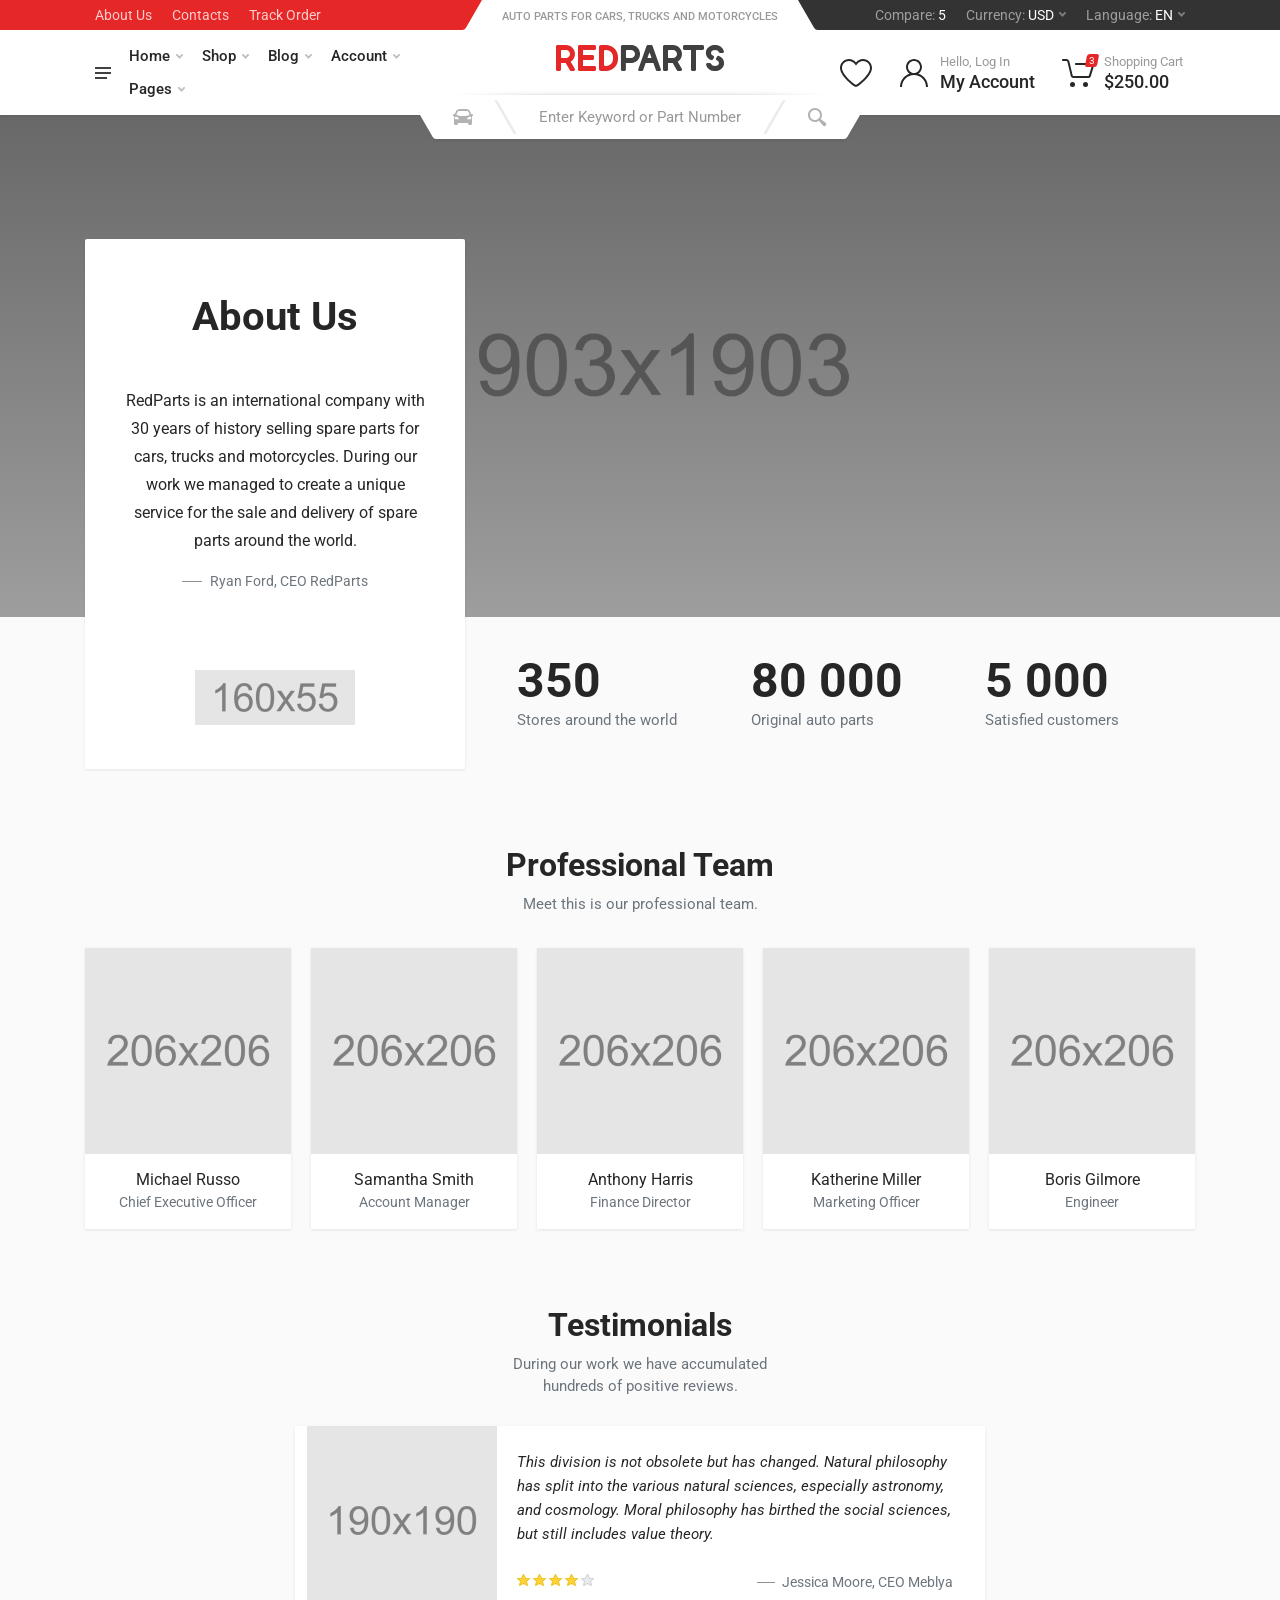
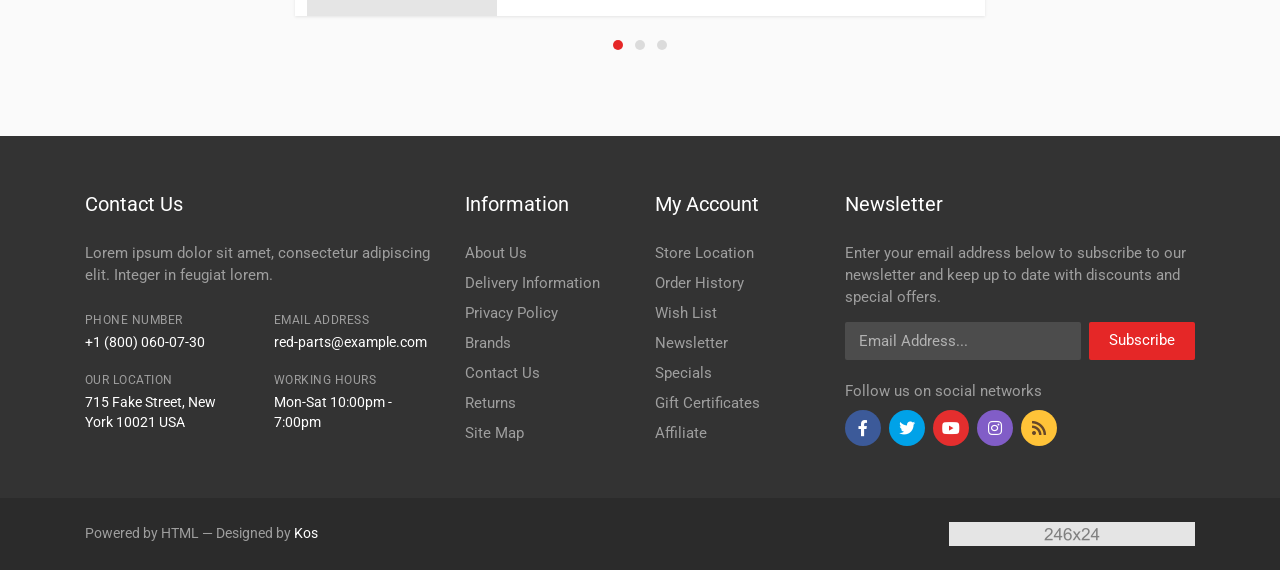
<file: about-us.html>
<!DOCTYPE html>
<html lang="en" dir="ltr">

<head>
    <meta charset="UTF-8">
    <meta name="viewport" content="width=device-width, initial-scale=1">
    <meta name="format-detection" content="telephone=no">
    <title>About Us — Red Parts</title>
    <link rel="icon" type="image/png" href="images/favicon.png">
    <!-- fonts -->
    <link rel="stylesheet" href="https://fonts.googleapis.com/css?family=Roboto:400,400i,500,500i,700,700i">
    <!-- css -->
    <link rel="stylesheet" href="vendor/bootstrap/css/bootstrap.css">
    <link rel="stylesheet" href="vendor/owl-carousel/assets/owl.carousel.min.css">
    <link rel="stylesheet" href="vendor/photoswipe/photoswipe.css">
    <link rel="stylesheet" href="vendor/photoswipe/default-skin/default-skin.css">
    <link rel="stylesheet" href="vendor/select2/css/select2.min.css">
    <link rel="stylesheet" href="css/style.css">
    <link rel="stylesheet" href="css/style.header-spaceship-variant-one.css" media="(min-width: 1200px)">
    <link rel="stylesheet" href="css/style.mobile-header-variant-one.css" media="(max-width: 1199px)">
    <!-- font - fontawesome -->
    <link rel="stylesheet" href="vendor/fontawesome/css/all.min.css">
</head>

<body>
    <!-- site -->
    <div class="site">
        <!-- site__mobile-header -->
        <header class="site__mobile-header">
            <div class="mobile-header">
                <div class="container">
                    <div class="mobile-header__body">
                        <button class="mobile-header__menu-button" type="button">
                            <svg width="18px" height="14px">
                                <path d="M-0,8L-0,6L18,6L18,8L-0,8ZM-0,-0L18,-0L18,2L-0,2L-0,-0ZM14,14L-0,14L-0,12L14,12L14,14Z" />
                            </svg>
                        </button>
                        <a class="mobile-header__logo" href="">
                            <!-- mobile-logo -->
                            <svg width="130" height="20">
                                <path class="mobile-header__logo-part-one" d="M40,19.9c-0.3,0-0.7,0.1-1,0.1h-4.5c-0.8,0-1.5-0.7-1.5-1.5v-17C33,0.7,33.7,0,34.5,0H39c0.3,0,0.7,0,1,0.1
	c4.5,0.5,8,4.3,8,8.9v2C48,15.6,44.5,19.5,40,19.9z M44,9.5C44,6.7,41.8,4,39,4h-0.8C37.5,4,37,4.5,37,5.2v9.6
	c0,0.7,0.5,1.2,1.2,1.2H39c2.8,0,5-2.7,5-5.5V9.5z M29.5,20h-11c-0.8,0-1.5-0.7-1.5-1.5v-17C17,0.7,17.7,0,18.5,0h11
	C30.3,0,31,0.7,31,1.5v1C31,3.3,30.3,4,29.5,4H21v4h6.5C28.3,8,29,8.7,29,9.5v1c0,0.8-0.7,1.5-1.5,1.5H21v4h8.5
	c0.8,0,1.5,0.7,1.5,1.5v1C31,19.3,30.3,20,29.5,20z M14.8,17.8c0.6,1-0.1,2.3-1.3,2.3h-2L8,14H4v4.5C4,19.3,3.3,20,2.5,20h-1
	C0.7,20,0,19.3,0,18.5v-17C0,0.7,0.7,0,1.5,0H8c0.3,0,0.7,0,1,0.1c3.4,0.5,6,3.4,6,6.9c0,2.4-1.2,4.5-3.1,5.8L14.8,17.8z M9,4.2
	C8.7,4.1,8.3,4,8,4H5C4.4,4,4,4.4,4,5v4c0,0.6,0.4,1,1,1h3c0.3,0,0.7-0.1,1-0.2c0.3-0.1,0.7-0.3,0.9-0.5C10.6,8.8,11,7.9,11,7
	C11,5.7,10.2,4.6,9,4.2z"></path>
                                <path class="mobile-header__logo-part-two" d="M128.6,6h-1c-0.5,0-0.9-0.3-1.2-0.7c-0.2-0.3-0.4-0.6-0.8-0.8c-0.5-0.3-1.4-0.5-2.1-0.5c-1.5,0-2.8,0.9-2.8,2
	c0,0.7,0.5,1.3,1.2,1.6c0.8,0.4,1.1,1.3,0.7,2.1l-0.4,0.9c-0.4,0.7-1.2,1-1.8,0.6c-0.6-0.3-1.2-0.7-1.6-1.2c-1-1.1-1.7-2.5-1.7-4
	c0-3.3,2.9-6,6.5-6c2.8,0,5.5,1.7,6.4,4C130.3,4.9,129.6,6,128.6,6z M113.5,4H109v14.5c0,0.8-0.7,1.5-1.5,1.5h-1
	c-0.8,0-1.5-0.7-1.5-1.5V4h-4.5C99.7,4,99,3.3,99,2.5v-1c0-0.8,0.7-1.5,1.5-1.5h13c0.8,0,1.5,0.7,1.5,1.5v1C115,3.3,114.3,4,113.5,4
	z M97.8,17.8c0.6,1-0.1,2.3-1.3,2.3h-2L91,14h-4v4.5c0,0.8-0.7,1.5-1.5,1.5h-1c-0.8,0-1.5-0.7-1.5-1.5v-17C83,0.7,83.7,0,84.5,0H91
	c0.3,0,0.7,0,1,0.1c3.4,0.5,6,3.4,6,6.9c0,2.4-1.2,4.5-3.1,5.8L97.8,17.8z M92,4.2C91.7,4.1,91.3,4,91,4h-3c-0.6,0-1,0.4-1,1v4
	c0,0.6,0.4,1,1,1h3c0.3,0,0.7-0.1,1-0.2c0.3-0.1,0.7-0.3,0.9-0.5C93.6,8.8,94,7.9,94,7C94,5.7,93.2,4.6,92,4.2z M79.5,20h-1.1
	c-0.6,0-1.2-0.4-1.4-1l-1.5-4h-6.1L68,19c-0.2,0.6-0.8,1-1.4,1h-1.1c-1,0-1.8-1-1.4-2l6.2-17c0.2-0.6,0.8-1,1.4-1h1.6
	c0.6,0,1.2,0.4,1.4,1l6.2,17C81.3,19,80.5,20,79.5,20z M72.5,6.6L70.9,11h3.2L72.5,6.6z M58,14h-4v4.5c0,0.8-0.7,1.5-1.5,1.5h-1
	c-0.8,0-1.5-0.7-1.5-1.5v-17C50,0.7,50.7,0,51.5,0H58c3.9,0,7,3.1,7,7S61.9,14,58,14z M61,7c0-1.3-0.8-2.4-2-2.8
	C58.7,4.1,58.3,4,58,4h-3c-0.5,0-1,0.4-1,1v4c0,0.6,0.5,1,1,1h3c0.3,0,0.7-0.1,1-0.2c0.3-0.1,0.7-0.3,0.9-0.5C60.6,8.8,61,7.9,61,7z
	 M118.4,14h1c0.5,0,0.9,0.3,1.2,0.7c0.2,0.3,0.4,0.6,0.8,0.8c0.5,0.3,1.4,0.5,2.1,0.5c1.5,0,2.8-0.9,2.8-2c0-0.7-0.5-1.3-1.2-1.6
	c-0.8-0.4-1.1-1.3-0.7-2.1l0.4-0.9c0.4-0.7,1.2-1,1.8-0.6c0.6,0.3,1.2,0.7,1.6,1.2c1,1.1,1.7,2.5,1.7,4c0,3.3-2.9,6-6.5,6
	c-2.8,0-5.5-1.7-6.4-4C116.7,15.1,117.4,14,118.4,14z"></path>
                            </svg>
                            <!-- mobile-logo / end -->
                        </a>
                        <div class="mobile-header__search mobile-search">
                            <form class="mobile-search__body">
                                <input type="text" class="mobile-search__input" placeholder="Enter keyword or part number">
                                <button type="button" class="mobile-search__vehicle-picker" aria-label="Select Vehicle">
                                    <svg width="20" height="20">
                                        <path d="M6.6,2c2,0,4.8,0,6.8,0c1,0,2.9,0.8,3.6,2.2C17.7,5.7,17.9,7,18.4,7C20,7,20,8,20,8v1h-1v7.5c0,0.8-0.7,1.5-1.5,1.5h-1
	c-0.8,0-1.5-0.7-1.5-1.5V16H5v0.5C5,17.3,4.3,18,3.5,18h-1C1.7,18,1,17.3,1,16.5V16V9H0V8c0,0,0.1-1,1.6-1C2.1,7,2.3,5.7,3,4.2
	C3.7,2.8,5.6,2,6.6,2z M13.3,4H6.7c-0.8,0-1.4,0-2,0.7c-0.5,0.6-0.8,1.5-1,2C3.6,7.1,3.5,7.9,3.7,8C4.5,8.4,6.1,9,10,9
	c4,0,5.4-0.6,6.3-1c0.2-0.1,0.2-0.8,0-1.2c-0.2-0.4-0.5-1.5-1-2C14.7,4,14.1,4,13.3,4z M4,10c-0.4-0.3-1.5-0.5-2,0
	c-0.4,0.4-0.4,1.6,0,2c0.5,0.5,4,0.4,4,0C6,11.2,4.5,10.3,4,10z M14,12c0,0.4,3.5,0.5,4,0c0.4-0.4,0.4-1.6,0-2c-0.5-0.5-1.3-0.3-2,0
	C15.5,10.2,14,11.3,14,12z" />
                                    </svg>
                                    <span class="mobile-search__vehicle-picker-label">Vehicle</span>
                                </button>
                                <button type="submit" class="mobile-search__button mobile-search__button--search">
                                    <svg width="20" height="20">
                                        <path d="M19.2,17.8c0,0-0.2,0.5-0.5,0.8c-0.4,0.4-0.9,0.6-0.9,0.6s-0.9,0.7-2.8-1.6c-1.1-1.4-2.2-2.8-3.1-3.9C10.9,14.5,9.5,15,8,15
	c-3.9,0-7-3.1-7-7s3.1-7,7-7s7,3.1,7,7c0,1.5-0.5,2.9-1.3,4c1.1,0.8,2.5,2,4,3.1C20,16.8,19.2,17.8,19.2,17.8z M8,3C5.2,3,3,5.2,3,8
	c0,2.8,2.2,5,5,5c2.8,0,5-2.2,5-5C13,5.2,10.8,3,8,3z" />
                                    </svg>
                                </button>
                                <button type="button" class="mobile-search__button mobile-search__button--close">
                                    <svg width="20" height="20">
                                        <path d="M16.7,16.7L16.7,16.7c-0.4,0.4-1,0.4-1.4,0L10,11.4l-5.3,5.3c-0.4,0.4-1,0.4-1.4,0l0,0c-0.4-0.4-0.4-1,0-1.4L8.6,10L3.3,4.7
	c-0.4-0.4-0.4-1,0-1.4l0,0c0.4-0.4,1-0.4,1.4,0L10,8.6l5.3-5.3c0.4-0.4,1-0.4,1.4,0l0,0c0.4,0.4,0.4,1,0,1.4L11.4,10l5.3,5.3
	C17.1,15.7,17.1,16.3,16.7,16.7z" />
                                    </svg>
                                </button>
                                <div class="mobile-search__field"></div>
                            </form>
                        </div>
                        <div class="mobile-header__indicators">
                            <div class="mobile-indicator mobile-indicator--search d-md-none">
                                <button type="button" class="mobile-indicator__button">
                                    <span class="mobile-indicator__icon"><svg width="20" height="20">
                                            <path d="M19.2,17.8c0,0-0.2,0.5-0.5,0.8c-0.4,0.4-0.9,0.6-0.9,0.6s-0.9,0.7-2.8-1.6c-1.1-1.4-2.2-2.8-3.1-3.9C10.9,14.5,9.5,15,8,15
	c-3.9,0-7-3.1-7-7s3.1-7,7-7s7,3.1,7,7c0,1.5-0.5,2.9-1.3,4c1.1,0.8,2.5,2,4,3.1C20,16.8,19.2,17.8,19.2,17.8z M8,3C5.2,3,3,5.2,3,8
	c0,2.8,2.2,5,5,5c2.8,0,5-2.2,5-5C13,5.2,10.8,3,8,3z" />
                                        </svg>
                                    </span>
                                </button>
                            </div>
                            <div class="mobile-indicator d-none d-md-block">
                                <a href="account-login.html" class="mobile-indicator__button">
                                    <span class="mobile-indicator__icon"><svg width="20" height="20">
                                            <path d="M20,20h-2c0-4.4-3.6-8-8-8s-8,3.6-8,8H0c0-4.2,2.6-7.8,6.3-9.3C4.9,9.6,4,7.9,4,6c0-3.3,2.7-6,6-6s6,2.7,6,6
	c0,1.9-0.9,3.6-2.3,4.7C17.4,12.2,20,15.8,20,20z M14,6c0-2.2-1.8-4-4-4S6,3.8,6,6s1.8,4,4,4S14,8.2,14,6z" />
                                        </svg>
                                    </span>
                                </a>
                            </div>
                            <div class="mobile-indicator d-none d-md-block">
                                <a href="wishlist.html" class="mobile-indicator__button">
                                    <span class="mobile-indicator__icon">
                                        <svg width="20" height="20">
                                            <path d="M14,3c2.2,0,4,1.8,4,4c0,4-5.2,10-8,10S2,11,2,7c0-2.2,1.8-4,4-4c1,0,1.9,0.4,2.7,1L10,5.2L11.3,4C12.1,3.4,13,3,14,3 M14,1
	c-1.5,0-2.9,0.6-4,1.5C8.9,1.6,7.5,1,6,1C2.7,1,0,3.7,0,7c0,5,6,12,10,12s10-7,10-12C20,3.7,17.3,1,14,1L14,1z" />
                                        </svg>
                                    </span>
                                </a>
                            </div>
                            <div class="mobile-indicator">
                                <a href="cart.html" class="mobile-indicator__button">
                                    <span class="mobile-indicator__icon">
                                        <svg width="20" height="20">
                                            <circle cx="7" cy="17" r="2" />
                                            <circle cx="15" cy="17" r="2" />
                                            <path d="M20,4.4V5l-1.8,6.3c-0.1,0.4-0.5,0.7-1,0.7H6.7c-0.4,0-0.8-0.3-1-0.7L3.3,3.9C3.1,3.3,2.6,3,2.1,3H0.4C0.2,3,0,2.8,0,2.6
	V1.4C0,1.2,0.2,1,0.4,1h2.5c1,0,1.8,0.6,2.1,1.6L5.1,3l2.3,6.8c0,0.1,0.2,0.2,0.3,0.2h8.6c0.1,0,0.3-0.1,0.3-0.2l1.3-4.4
	C17.9,5.2,17.7,5,17.5,5H9.4C9.2,5,9,4.8,9,4.6V3.4C9,3.2,9.2,3,9.4,3h9.2C19.4,3,20,3.6,20,4.4z" />
                                        </svg>
                                        <span class="mobile-indicator__counter">3</span>
                                    </span>
                                </a>
                            </div>
                        </div>
                    </div>
                </div>
            </div>
        </header>
        <!-- site__mobile-header / end -->
        <!-- site__header -->
        <header class="site__header">
            <div class="header">
                <div class="header__megamenu-area megamenu-area"></div>
                <div class="header__topbar-start-bg"></div>
                <div class="header__topbar-start">
                    <div class="topbar topbar--spaceship-start">
                        <div class="topbar__item-text d-none d-xxl-flex">Call Us: (800) 060-0730</div>
                        <div class="topbar__item-text"><a class="topbar__link" href="about-us.html">About Us</a></div>
                        <div class="topbar__item-text"><a class="topbar__link" href="contact-us-v1.html">Contacts</a></div>
                        <div class="topbar__item-text"><a class="topbar__link" href="track-order.html">Track Order</a></div>
                    </div>
                </div>
                <div class="header__topbar-end-bg"></div>
                <div class="header__topbar-end">
                    <div class="topbar topbar--spaceship-end">
                        <div class="topbar__item-button">
                            <a href="" class="topbar__button">
                                <span class="topbar__button-label">Compare:</span>
                                <span class="topbar__button-title">5</span>
                            </a>
                        </div>
                        <div class="topbar__item-button topbar__menu">
                            <button class="topbar__button topbar__button--has-arrow topbar__menu-button" type="button">
                                <span class="topbar__button-label">Currency:</span>
                                <span class="topbar__button-title">USD</span>
                                <span class="topbar__button-arrow"><svg width="7px" height="5px">
                                        <path d="M0.280,0.282 C0.645,-0.084 1.238,-0.077 1.596,0.297 L3.504,2.310 L5.413,0.297 C5.770,-0.077 6.363,-0.084 6.728,0.282 C7.080,0.634 7.088,1.203 6.746,1.565 L3.504,5.007 L0.262,1.565 C-0.080,1.203 -0.072,0.634 0.280,0.282 Z" />
                                    </svg>
                                </span>
                            </button>
                            <div class="topbar__menu-body">
                                <a class="topbar__menu-item" href="#">€ Euro</a>
                                <a class="topbar__menu-item" href="#">£ Pound Sterling</a>
                                <a class="topbar__menu-item" href="#">$ US Dollar</a>
                                <a class="topbar__menu-item" href="#">₽ Russian Ruble</a>
                            </div>
                        </div>
                        <div class="topbar__menu">
                            <button class="topbar__button topbar__button--has-arrow topbar__menu-button" type="button">
                                <span class="topbar__button-label">Language:</span>
                                <span class="topbar__button-title">EN</span>
                                <span class="topbar__button-arrow"><svg width="7px" height="5px">
                                        <path d="M0.280,0.282 C0.645,-0.084 1.238,-0.077 1.596,0.297 L3.504,2.310 L5.413,0.297 C5.770,-0.077 6.363,-0.084 6.728,0.282 C7.080,0.634 7.088,1.203 6.746,1.565 L3.504,5.007 L0.262,1.565 C-0.080,1.203 -0.072,0.634 0.280,0.282 Z" />
                                    </svg>
                                </span>
                            </button>
                            <div class="topbar__menu-body">
                                <a class="topbar__menu-item" href="#">
                                    <img src="images/languages/language-1.png" alt=""><span>English</span>
                                </a>
                                <a class="topbar__menu-item" href="#">
                                    <img src="images/languages/language-2.png" alt=""><span>French</span>
                                </a>
                                <a class="topbar__menu-item" href="#">
                                    <img src="images/languages/language-3.png" alt=""><span>German</span>
                                </a>
                                <a class="topbar__menu-item" href="#">
                                    <img src="images/languages/language-4.png" alt=""><span>Russian</span>
                                </a>
                                <a class="topbar__menu-item" href="#">
                                    <img src="images/languages/language-5.png" alt=""><span>Italian</span>
                                </a>
                            </div>
                        </div>
                    </div>
                </div>
                <div class="header__navbar">
                    <div class="header__navbar-departments">
                        <div class="departments">
                            <button class="departments__button" type="button">
                                <span class="departments__button-icon"><svg width="16px" height="12px">
                                        <path d="M0,7L0,5L16,5L16,7L0,7ZM0,0L16,0L16,2L0,2L0,0ZM12,12L0,12L0,10L12,10L12,12Z" />
                                    </svg>
                                </span>
                                <span class="departments__button-title">Menu</span>
                                <span class="departments__button-arrow"><svg width="9px" height="6px">
                                        <path d="M0.2,0.4c0.4-0.4,1-0.5,1.4-0.1l2.9,3l2.9-3c0.4-0.4,1.1-0.4,1.4,0.1c0.3,0.4,0.3,0.9-0.1,1.3L4.5,6L0.3,1.6C-0.1,1.3-0.1,0.7,0.2,0.4z" />
                                    </svg>
                                </span>
                            </button>
                            <div class="departments__menu">
                                <div class="departments__arrow"></div>
                                <div class="departments__body">
                                    <ul class="departments__list">
                                        <li class="departments__list-padding" role="presentation"></li>
                                        <li class="departments__item departments__item--submenu--megamenu departments__item--has-submenu">
                                            <a href="" class="departments__item-link">
                                                Headlights & Lighting
                                                <span class="departments__item-arrow"><svg width="7" height="11">
                                                        <path d="M0.3,10.7L0.3,10.7c0.4,0.4,0.9,0.4,1.3,0L7,5.5L1.6,0.3C1.2-0.1,0.7,0,0.3,0.3l0,0c-0.4,0.4-0.4,1,0,1.3l4,3.9l-4,3.9
	C-0.1,9.8-0.1,10.4,0.3,10.7z" />
                                                    </svg>
                                                </span>
                                            </a>
                                            <div class="departments__item-menu">
                                                <div class="megamenu departments__megamenu departments__megamenu--size--xl">
                                                    <div class="megamenu__image">
                                                        <img src="images/departments/departments-2.jpg" alt="">
                                                    </div>
                                                    <div class="row">
                                                        <div class="col-1of5">
                                                            <ul class="megamenu__links megamenu-links megamenu-links--root">
                                                                <li class="megamenu-links__item megamenu-links__item--has-submenu">
                                                                    <a class="megamenu-links__item-link" href="">Body Parts</a>
                                                                    <ul class="megamenu-links">
                                                                        <li class="megamenu-links__item"><a class="megamenu-links__item-link" href="">Bumpers</a></li>
                                                                        <li class="megamenu-links__item"><a class="megamenu-links__item-link" href="">Hoods</a></li>
                                                                        <li class="megamenu-links__item"><a class="megamenu-links__item-link" href="">Grilles</a></li>
                                                                        <li class="megamenu-links__item"><a class="megamenu-links__item-link" href="">Fog Lights</a></li>
                                                                        <li class="megamenu-links__item"><a class="megamenu-links__item-link" href="">Door Handles</a></li>
                                                                        <li class="megamenu-links__item"><a class="megamenu-links__item-link" href="">Car Covers</a></li>
                                                                        <li class="megamenu-links__item"><a class="megamenu-links__item-link" href="">Tailgates</a></li>
                                                                    </ul>
                                                                </li>
                                                                <li class="megamenu-links__item">
                                                                    <a class="megamenu-links__item-link" href="">Suspension</a>
                                                                </li>
                                                                <li class="megamenu-links__item">
                                                                    <a class="megamenu-links__item-link" href="">Steering</a>
                                                                </li>
                                                                <li class="megamenu-links__item">
                                                                    <a class="megamenu-links__item-link" href="">Fuel Systems</a>
                                                                </li>
                                                                <li class="megamenu-links__item">
                                                                    <a class="megamenu-links__item-link" href="">Transmission</a>
                                                                </li>
                                                                <li class="megamenu-links__item">
                                                                    <a class="megamenu-links__item-link" href="">Air Filters</a>
                                                                </li>
                                                            </ul>
                                                        </div>
                                                        <div class="col-1of5">
                                                            <ul class="megamenu__links megamenu-links megamenu-links--root">
                                                                <li class="megamenu-links__item megamenu-links__item--has-submenu">
                                                                    <a class="megamenu-links__item-link" href="">Headlights & Lighting</a>
                                                                    <ul class="megamenu-links">
                                                                        <li class="megamenu-links__item"><a class="megamenu-links__item-link" href="">Headlights</a></li>
                                                                        <li class="megamenu-links__item"><a class="megamenu-links__item-link" href="">Tail Lights</a></li>
                                                                        <li class="megamenu-links__item"><a class="megamenu-links__item-link" href="">Fog Lights</a></li>
                                                                        <li class="megamenu-links__item"><a class="megamenu-links__item-link" href="">Turn Signals</a></li>
                                                                        <li class="megamenu-links__item"><a class="megamenu-links__item-link" href="">Switches & Relays</a></li>
                                                                        <li class="megamenu-links__item"><a class="megamenu-links__item-link" href="">Corner Lights</a></li>
                                                                    </ul>
                                                                </li>
                                                                <li class="megamenu-links__item megamenu-links__item--has-submenu">
                                                                    <a class="megamenu-links__item-link" href="">Brakes & Suspension</a>
                                                                    <ul class="megamenu-links">
                                                                        <li class="megamenu-links__item"><a class="megamenu-links__item-link" href="">Brake Discs</a></li>
                                                                        <li class="megamenu-links__item"><a class="megamenu-links__item-link" href="">Wheel Hubs</a></li>
                                                                        <li class="megamenu-links__item"><a class="megamenu-links__item-link" href="">Air Suspension</a></li>
                                                                        <li class="megamenu-links__item"><a class="megamenu-links__item-link" href="">Ball Joints</a></li>
                                                                        <li class="megamenu-links__item"><a class="megamenu-links__item-link" href="">Brake Pad Sets</a></li>
                                                                    </ul>
                                                                </li>
                                                            </ul>
                                                        </div>
                                                        <div class="col-1of5">
                                                            <ul class="megamenu__links megamenu-links megamenu-links--root">
                                                                <li class="megamenu-links__item megamenu-links__item--has-submenu">
                                                                    <a class="megamenu-links__item-link" href="">Interior Parts</a>
                                                                    <ul class="megamenu-links">
                                                                        <li class="megamenu-links__item"><a class="megamenu-links__item-link" href="">Floor Mats</a></li>
                                                                        <li class="megamenu-links__item"><a class="megamenu-links__item-link" href="">Gauges</a></li>
                                                                        <li class="megamenu-links__item"><a class="megamenu-links__item-link" href="">Consoles & Organizers</a></li>
                                                                        <li class="megamenu-links__item"><a class="megamenu-links__item-link" href="">Mobile Electronics</a></li>
                                                                        <li class="megamenu-links__item"><a class="megamenu-links__item-link" href="">Steering Wheels</a></li>
                                                                        <li class="megamenu-links__item"><a class="megamenu-links__item-link" href="">Cargo Accessories</a></li>
                                                                    </ul>
                                                                </li>
                                                                <li class="megamenu-links__item megamenu-links__item--has-submenu">
                                                                    <a class="megamenu-links__item-link" href="">Engine & Drivetrain</a>
                                                                    <ul class="megamenu-links">
                                                                        <li class="megamenu-links__item"><a class="megamenu-links__item-link" href="">Air Filters</a></li>
                                                                        <li class="megamenu-links__item"><a class="megamenu-links__item-link" href="">Oxygen Sensors</a></li>
                                                                        <li class="megamenu-links__item"><a class="megamenu-links__item-link" href="">Heating</a></li>
                                                                        <li class="megamenu-links__item"><a class="megamenu-links__item-link" href="">Exhaust</a></li>
                                                                        <li class="megamenu-links__item"><a class="megamenu-links__item-link" href="">Cranks & Pistons</a></li>
                                                                    </ul>
                                                                </li>
                                                            </ul>
                                                        </div>
                                                        <div class="col-1of5">
                                                            <ul class="megamenu__links megamenu-links megamenu-links--root">
                                                                <li class="megamenu-links__item megamenu-links__item--has-submenu">
                                                                    <a class="megamenu-links__item-link" href="">Tools & Garage</a>
                                                                    <ul class="megamenu-links">
                                                                        <li class="megamenu-links__item"><a class="megamenu-links__item-link" href="">Repair Manuals</a></li>
                                                                        <li class="megamenu-links__item"><a class="megamenu-links__item-link" href="">Car Care</a></li>
                                                                        <li class="megamenu-links__item"><a class="megamenu-links__item-link" href="">Code Readers</a></li>
                                                                        <li class="megamenu-links__item"><a class="megamenu-links__item-link" href="">Tool Boxes</a></li>
                                                                    </ul>
                                                                </li>
                                                            </ul>
                                                        </div>
                                                    </div>
                                                </div>
                                            </div>
                                        </li>
                                        <li class="departments__item departments__item--submenu--megamenu departments__item--has-submenu">
                                            <a href="" class="departments__item-link">
                                                Interior Parts
                                                <span class="departments__item-arrow"><svg width="7" height="11">
                                                        <path d="M0.3,10.7L0.3,10.7c0.4,0.4,0.9,0.4,1.3,0L7,5.5L1.6,0.3C1.2-0.1,0.7,0,0.3,0.3l0,0c-0.4,0.4-0.4,1,0,1.3l4,3.9l-4,3.9
	C-0.1,9.8-0.1,10.4,0.3,10.7z" />
                                                    </svg>
                                                </span>
                                            </a>
                                            <div class="departments__item-menu">
                                                <div class="megamenu departments__megamenu departments__megamenu--size--lg">
                                                    <div class="megamenu__image">
                                                        <img src="images/departments/departments-1.jpg" alt="">
                                                    </div>
                                                    <div class="row">
                                                        <div class="col-3">
                                                            <ul class="megamenu__links megamenu-links megamenu-links--root">
                                                                <li class="megamenu-links__item megamenu-links__item--has-submenu">
                                                                    <a class="megamenu-links__item-link" href="">Body Parts</a>
                                                                    <ul class="megamenu-links">
                                                                        <li class="megamenu-links__item"><a class="megamenu-links__item-link" href="">Bumpers</a></li>
                                                                        <li class="megamenu-links__item"><a class="megamenu-links__item-link" href="">Hoods</a></li>
                                                                        <li class="megamenu-links__item"><a class="megamenu-links__item-link" href="">Grilles</a></li>
                                                                        <li class="megamenu-links__item"><a class="megamenu-links__item-link" href="">Fog Lights</a></li>
                                                                        <li class="megamenu-links__item"><a class="megamenu-links__item-link" href="">Door Handles</a></li>
                                                                        <li class="megamenu-links__item"><a class="megamenu-links__item-link" href="">Car Covers</a></li>
                                                                        <li class="megamenu-links__item"><a class="megamenu-links__item-link" href="">Tailgates</a></li>
                                                                    </ul>
                                                                </li>
                                                                <li class="megamenu-links__item">
                                                                    <a class="megamenu-links__item-link" href="">Suspension</a>
                                                                </li>
                                                                <li class="megamenu-links__item">
                                                                    <a class="megamenu-links__item-link" href="">Steering</a>
                                                                </li>
                                                                <li class="megamenu-links__item">
                                                                    <a class="megamenu-links__item-link" href="">Fuel Systems</a>
                                                                </li>
                                                                <li class="megamenu-links__item">
                                                                    <a class="megamenu-links__item-link" href="">Transmission</a>
                                                                </li>
                                                                <li class="megamenu-links__item">
                                                                    <a class="megamenu-links__item-link" href="">Air Filters</a>
                                                                </li>
                                                            </ul>
                                                        </div>
                                                        <div class="col-3">
                                                            <ul class="megamenu__links megamenu-links megamenu-links--root">
                                                                <li class="megamenu-links__item megamenu-links__item--has-submenu">
                                                                    <a class="megamenu-links__item-link" href="">Headlights & Lighting</a>
                                                                    <ul class="megamenu-links">
                                                                        <li class="megamenu-links__item"><a class="megamenu-links__item-link" href="">Headlights</a></li>
                                                                        <li class="megamenu-links__item"><a class="megamenu-links__item-link" href="">Tail Lights</a></li>
                                                                        <li class="megamenu-links__item"><a class="megamenu-links__item-link" href="">Fog Lights</a></li>
                                                                        <li class="megamenu-links__item"><a class="megamenu-links__item-link" href="">Turn Signals</a></li>
                                                                        <li class="megamenu-links__item"><a class="megamenu-links__item-link" href="">Switches & Relays</a></li>
                                                                        <li class="megamenu-links__item"><a class="megamenu-links__item-link" href="">Corner Lights</a></li>
                                                                    </ul>
                                                                </li>
                                                                <li class="megamenu-links__item megamenu-links__item--has-submenu">
                                                                    <a class="megamenu-links__item-link" href="">Brakes & Suspension</a>
                                                                    <ul class="megamenu-links">
                                                                        <li class="megamenu-links__item"><a class="megamenu-links__item-link" href="">Brake Discs</a></li>
                                                                        <li class="megamenu-links__item"><a class="megamenu-links__item-link" href="">Wheel Hubs</a></li>
                                                                        <li class="megamenu-links__item"><a class="megamenu-links__item-link" href="">Air Suspension</a></li>
                                                                        <li class="megamenu-links__item"><a class="megamenu-links__item-link" href="">Ball Joints</a></li>
                                                                        <li class="megamenu-links__item"><a class="megamenu-links__item-link" href="">Brake Pad Sets</a></li>
                                                                    </ul>
                                                                </li>
                                                            </ul>
                                                        </div>
                                                        <div class="col-3">
                                                            <ul class="megamenu__links megamenu-links megamenu-links--root">
                                                                <li class="megamenu-links__item megamenu-links__item--has-submenu">
                                                                    <a class="megamenu-links__item-link" href="">Interior Parts</a>
                                                                    <ul class="megamenu-links">
                                                                        <li class="megamenu-links__item"><a class="megamenu-links__item-link" href="">Floor Mats</a></li>
                                                                        <li class="megamenu-links__item"><a class="megamenu-links__item-link" href="">Gauges</a></li>
                                                                        <li class="megamenu-links__item"><a class="megamenu-links__item-link" href="">Consoles & Organizers</a></li>
                                                                        <li class="megamenu-links__item"><a class="megamenu-links__item-link" href="">Mobile Electronics</a></li>
                                                                        <li class="megamenu-links__item"><a class="megamenu-links__item-link" href="">Steering Wheels</a></li>
                                                                        <li class="megamenu-links__item"><a class="megamenu-links__item-link" href="">Cargo Accessories</a></li>
                                                                    </ul>
                                                                </li>
                                                            </ul>
                                                        </div>
                                                        <div class="col-3">
                                                            <ul class="megamenu__links megamenu-links megamenu-links--root">
                                                                <li class="megamenu-links__item megamenu-links__item--has-submenu">
                                                                    <a class="megamenu-links__item-link" href="">Tools & Garage</a>
                                                                    <ul class="megamenu-links">
                                                                        <li class="megamenu-links__item"><a class="megamenu-links__item-link" href="">Repair Manuals</a></li>
                                                                        <li class="megamenu-links__item"><a class="megamenu-links__item-link" href="">Car Care</a></li>
                                                                        <li class="megamenu-links__item"><a class="megamenu-links__item-link" href="">Code Readers</a></li>
                                                                        <li class="megamenu-links__item"><a class="megamenu-links__item-link" href="">Tool Boxes</a></li>
                                                                    </ul>
                                                                </li>
                                                            </ul>
                                                        </div>
                                                    </div>
                                                </div>
                                            </div>
                                        </li>
                                        <li class="departments__item departments__item--submenu--megamenu departments__item--has-submenu">
                                            <a href="" class="departments__item-link">
                                                Switches & Relays
                                                <span class="departments__item-arrow"><svg width="7" height="11">
                                                        <path d="M0.3,10.7L0.3,10.7c0.4,0.4,0.9,0.4,1.3,0L7,5.5L1.6,0.3C1.2-0.1,0.7,0,0.3,0.3l0,0c-0.4,0.4-0.4,1,0,1.3l4,3.9l-4,3.9
	C-0.1,9.8-0.1,10.4,0.3,10.7z" />
                                                    </svg>
                                                </span>
                                            </a>
                                            <div class="departments__item-menu">
                                                <div class="megamenu departments__megamenu departments__megamenu--size--md">
                                                    <div class="megamenu__image">
                                                        <img src="images/departments/departments-3.jpg" alt="">
                                                    </div>
                                                    <div class="row">
                                                        <div class="col-4">
                                                            <ul class="megamenu__links megamenu-links megamenu-links--root">
                                                                <li class="megamenu-links__item megamenu-links__item--has-submenu">
                                                                    <a class="megamenu-links__item-link" href="">Body Parts</a>
                                                                    <ul class="megamenu-links">
                                                                        <li class="megamenu-links__item"><a class="megamenu-links__item-link" href="">Bumpers</a></li>
                                                                        <li class="megamenu-links__item"><a class="megamenu-links__item-link" href="">Hoods</a></li>
                                                                        <li class="megamenu-links__item"><a class="megamenu-links__item-link" href="">Grilles</a></li>
                                                                        <li class="megamenu-links__item"><a class="megamenu-links__item-link" href="">Fog Lights</a></li>
                                                                        <li class="megamenu-links__item"><a class="megamenu-links__item-link" href="">Door Handles</a></li>
                                                                        <li class="megamenu-links__item"><a class="megamenu-links__item-link" href="">Car Covers</a></li>
                                                                        <li class="megamenu-links__item"><a class="megamenu-links__item-link" href="">Tailgates</a></li>
                                                                    </ul>
                                                                </li>
                                                                <li class="megamenu-links__item">
                                                                    <a class="megamenu-links__item-link" href="">Suspension</a>
                                                                </li>
                                                                <li class="megamenu-links__item">
                                                                    <a class="megamenu-links__item-link" href="">Steering</a>
                                                                </li>
                                                                <li class="megamenu-links__item">
                                                                    <a class="megamenu-links__item-link" href="">Fuel Systems</a>
                                                                </li>
                                                                <li class="megamenu-links__item">
                                                                    <a class="megamenu-links__item-link" href="">Transmission</a>
                                                                </li>
                                                                <li class="megamenu-links__item">
                                                                    <a class="megamenu-links__item-link" href="">Air Filters</a>
                                                                </li>
                                                            </ul>
                                                        </div>
                                                        <div class="col-4">
                                                            <ul class="megamenu__links megamenu-links megamenu-links--root">
                                                                <li class="megamenu-links__item megamenu-links__item--has-submenu">
                                                                    <a class="megamenu-links__item-link" href="">Headlights & Lighting</a>
                                                                    <ul class="megamenu-links">
                                                                        <li class="megamenu-links__item"><a class="megamenu-links__item-link" href="">Headlights</a></li>
                                                                        <li class="megamenu-links__item"><a class="megamenu-links__item-link" href="">Tail Lights</a></li>
                                                                        <li class="megamenu-links__item"><a class="megamenu-links__item-link" href="">Fog Lights</a></li>
                                                                        <li class="megamenu-links__item"><a class="megamenu-links__item-link" href="">Turn Signals</a></li>
                                                                        <li class="megamenu-links__item"><a class="megamenu-links__item-link" href="">Switches & Relays</a></li>
                                                                        <li class="megamenu-links__item"><a class="megamenu-links__item-link" href="">Corner Lights</a></li>
                                                                    </ul>
                                                                </li>
                                                                <li class="megamenu-links__item megamenu-links__item--has-submenu">
                                                                    <a class="megamenu-links__item-link" href="">Brakes & Suspension</a>
                                                                    <ul class="megamenu-links">
                                                                        <li class="megamenu-links__item"><a class="megamenu-links__item-link" href="">Brake Discs</a></li>
                                                                        <li class="megamenu-links__item"><a class="megamenu-links__item-link" href="">Wheel Hubs</a></li>
                                                                        <li class="megamenu-links__item"><a class="megamenu-links__item-link" href="">Air Suspension</a></li>
                                                                        <li class="megamenu-links__item"><a class="megamenu-links__item-link" href="">Ball Joints</a></li>
                                                                        <li class="megamenu-links__item"><a class="megamenu-links__item-link" href="">Brake Pad Sets</a></li>
                                                                    </ul>
                                                                </li>
                                                            </ul>
                                                        </div>
                                                        <div class="col-4">
                                                            <ul class="megamenu__links megamenu-links megamenu-links--root">
                                                                <li class="megamenu-links__item megamenu-links__item--has-submenu">
                                                                    <a class="megamenu-links__item-link" href="">Interior Parts</a>
                                                                    <ul class="megamenu-links">
                                                                        <li class="megamenu-links__item"><a class="megamenu-links__item-link" href="">Floor Mats</a></li>
                                                                        <li class="megamenu-links__item"><a class="megamenu-links__item-link" href="">Gauges</a></li>
                                                                        <li class="megamenu-links__item"><a class="megamenu-links__item-link" href="">Consoles & Organizers</a></li>
                                                                        <li class="megamenu-links__item"><a class="megamenu-links__item-link" href="">Mobile Electronics</a></li>
                                                                    </ul>
                                                                </li>
                                                            </ul>
                                                        </div>
                                                    </div>
                                                </div>
                                            </div>
                                        </li>
                                        <li class="departments__item departments__item--submenu--megamenu departments__item--has-submenu">
                                            <a href="" class="departments__item-link">
                                                Tires & Wheels
                                                <span class="departments__item-arrow"><svg width="7" height="11">
                                                        <path d="M0.3,10.7L0.3,10.7c0.4,0.4,0.9,0.4,1.3,0L7,5.5L1.6,0.3C1.2-0.1,0.7,0,0.3,0.3l0,0c-0.4,0.4-0.4,1,0,1.3l4,3.9l-4,3.9
	C-0.1,9.8-0.1,10.4,0.3,10.7z" />
                                                    </svg>
                                                </span>
                                            </a>
                                            <div class="departments__item-menu">
                                                <div class="megamenu departments__megamenu departments__megamenu--size--nl">
                                                    <div class="megamenu__image">
                                                        <img src="images/departments/departments-4.jpg" alt="">
                                                    </div>
                                                    <div class="row">
                                                        <div class="col-6">
                                                            <ul class="megamenu__links megamenu-links megamenu-links--root">
                                                                <li class="megamenu-links__item megamenu-links__item--has-submenu">
                                                                    <a class="megamenu-links__item-link" href="">Body Parts</a>
                                                                    <ul class="megamenu-links">
                                                                        <li class="megamenu-links__item"><a class="megamenu-links__item-link" href="">Bumpers</a></li>
                                                                        <li class="megamenu-links__item"><a class="megamenu-links__item-link" href="">Hoods</a></li>
                                                                        <li class="megamenu-links__item"><a class="megamenu-links__item-link" href="">Grilles</a></li>
                                                                        <li class="megamenu-links__item"><a class="megamenu-links__item-link" href="">Fog Lights</a></li>
                                                                        <li class="megamenu-links__item"><a class="megamenu-links__item-link" href="">Door Handles</a></li>
                                                                        <li class="megamenu-links__item"><a class="megamenu-links__item-link" href="">Car Covers</a></li>
                                                                        <li class="megamenu-links__item"><a class="megamenu-links__item-link" href="">Tailgates</a></li>
                                                                    </ul>
                                                                </li>
                                                                <li class="megamenu-links__item">
                                                                    <a class="megamenu-links__item-link" href="">Suspension</a>
                                                                </li>
                                                                <li class="megamenu-links__item">
                                                                    <a class="megamenu-links__item-link" href="">Steering</a>
                                                                </li>
                                                                <li class="megamenu-links__item">
                                                                    <a class="megamenu-links__item-link" href="">Fuel Systems</a>
                                                                </li>
                                                                <li class="megamenu-links__item">
                                                                    <a class="megamenu-links__item-link" href="">Transmission</a>
                                                                </li>
                                                                <li class="megamenu-links__item">
                                                                    <a class="megamenu-links__item-link" href="">Air Filters</a>
                                                                </li>
                                                            </ul>
                                                        </div>
                                                        <div class="col-6">
                                                            <ul class="megamenu__links megamenu-links megamenu-links--root">
                                                                <li class="megamenu-links__item megamenu-links__item--has-submenu">
                                                                    <a class="megamenu-links__item-link" href="">Headlights & Lighting</a>
                                                                    <ul class="megamenu-links">
                                                                        <li class="megamenu-links__item"><a class="megamenu-links__item-link" href="">Headlights</a></li>
                                                                        <li class="megamenu-links__item"><a class="megamenu-links__item-link" href="">Tail Lights</a></li>
                                                                        <li class="megamenu-links__item"><a class="megamenu-links__item-link" href="">Fog Lights</a></li>
                                                                        <li class="megamenu-links__item"><a class="megamenu-links__item-link" href="">Turn Signals</a></li>
                                                                    </ul>
                                                                </li>
                                                            </ul>
                                                        </div>
                                                    </div>
                                                </div>
                                            </div>
                                        </li>
                                        <li class="departments__item departments__item--submenu--megamenu departments__item--has-submenu">
                                            <a href="" class="departments__item-link">
                                                Tools & Garage
                                                <span class="departments__item-arrow"><svg width="7" height="11">
                                                        <path d="M0.3,10.7L0.3,10.7c0.4,0.4,0.9,0.4,1.3,0L7,5.5L1.6,0.3C1.2-0.1,0.7,0,0.3,0.3l0,0c-0.4,0.4-0.4,1,0,1.3l4,3.9l-4,3.9
	C-0.1,9.8-0.1,10.4,0.3,10.7z" />
                                                    </svg>
                                                </span>
                                            </a>
                                            <div class="departments__item-menu">
                                                <div class="megamenu departments__megamenu departments__megamenu--size--sm">
                                                    <div class="row">
                                                        <div class="col-12">
                                                            <ul class="megamenu__links megamenu-links megamenu-links--root">
                                                                <li class="megamenu-links__item megamenu-links__item--has-submenu">
                                                                    <a class="megamenu-links__item-link" href="">Body Parts</a>
                                                                    <ul class="megamenu-links">
                                                                        <li class="megamenu-links__item"><a class="megamenu-links__item-link" href="">Bumpers</a></li>
                                                                        <li class="megamenu-links__item"><a class="megamenu-links__item-link" href="">Hoods</a></li>
                                                                        <li class="megamenu-links__item"><a class="megamenu-links__item-link" href="">Grilles</a></li>
                                                                        <li class="megamenu-links__item"><a class="megamenu-links__item-link" href="">Fog Lights</a></li>
                                                                        <li class="megamenu-links__item"><a class="megamenu-links__item-link" href="">Door Handles</a></li>
                                                                        <li class="megamenu-links__item"><a class="megamenu-links__item-link" href="">Car Covers</a></li>
                                                                        <li class="megamenu-links__item"><a class="megamenu-links__item-link" href="">Tailgates</a></li>
                                                                    </ul>
                                                                </li>
                                                                <li class="megamenu-links__item">
                                                                    <a class="megamenu-links__item-link" href="">Suspension</a>
                                                                </li>
                                                                <li class="megamenu-links__item">
                                                                    <a class="megamenu-links__item-link" href="">Steering</a>
                                                                </li>
                                                                <li class="megamenu-links__item">
                                                                    <a class="megamenu-links__item-link" href="">Fuel Systems</a>
                                                                </li>
                                                                <li class="megamenu-links__item">
                                                                    <a class="megamenu-links__item-link" href="">Transmission</a>
                                                                </li>
                                                                <li class="megamenu-links__item">
                                                                    <a class="megamenu-links__item-link" href="">Air Filters</a>
                                                                </li>
                                                            </ul>
                                                        </div>
                                                    </div>
                                                </div>
                                            </div>
                                        </li>
                                        <li class="departments__item">
                                            <a href="" class="departments__item-link">
                                                Clutches
                                            </a>
                                        </li>
                                        <li class="departments__item">
                                            <a href="" class="departments__item-link">
                                                Fuel Systems
                                            </a>
                                        </li>
                                        <li class="departments__item">
                                            <a href="" class="departments__item-link">
                                                Steering
                                            </a>
                                        </li>
                                        <li class="departments__item">
                                            <a href="" class="departments__item-link">
                                                Suspension
                                            </a>
                                        </li>
                                        <li class="departments__item">
                                            <a href="" class="departments__item-link">
                                                Body Parts
                                            </a>
                                        </li>
                                        <li class="departments__item">
                                            <a href="" class="departments__item-link">
                                                Transmission
                                            </a>
                                        </li>
                                        <li class="departments__item">
                                            <a href="" class="departments__item-link">
                                                Air Filters
                                            </a>
                                        </li>
                                        <li class="departments__list-padding" role="presentation"></li>
                                    </ul>
                                    <div class="departments__menu-container"></div>
                                </div>
                            </div>
                        </div>
                    </div>
                    <div class="header__navbar-menu">
                        <div class="main-menu">
                            <ul class="main-menu__list">
                                <li class="main-menu__item main-menu__item--submenu--menu main-menu__item--has-submenu">
                                    <a href="index.html" class="main-menu__link">
                                        Home
                                        <svg width="7px" height="5px">
                                            <path d="M0.280,0.282 C0.645,-0.084 1.238,-0.077 1.596,0.297 L3.504,2.310 L5.413,0.297 C5.770,-0.077 6.363,-0.084 6.728,0.282 C7.080,0.634 7.088,1.203 6.746,1.565 L3.504,5.007 L0.262,1.565 C-0.080,1.203 -0.072,0.634 0.280,0.282 Z" />
                                        </svg>
                                    </a>
                                    <div class="main-menu__submenu">
                                        <ul class="menu">
                                            <li class="menu__item">
                                                <a href="index.html" class="menu__link">
                                                    Home One
                                                </a>
                                            </li>
                                            <li class="menu__item">
                                                <a href="index2.html" class="menu__link">
                                                    Home Two
                                                </a>
                                            </li>
                                            <li class="menu__item menu__item--has-submenu">
                                                <a href="header-spaceship-variant-one.html" class="menu__link">
                                                    Header Spaceship
                                                    <span class="menu__arrow">
                                                        <svg width="6px" height="9px">
                                                            <path d="M0.3,7.4l3-2.9l-3-2.9c-0.4-0.3-0.4-0.9,0-1.3l0,0c0.4-0.3,0.9-0.4,1.3,0L6,4.5L1.6,8.7c-0.4,0.4-0.9,0.4-1.3,0l0,0C-0.1,8.4-0.1,7.8,0.3,7.4z" />
                                                        </svg>
                                                    </span>
                                                </a>
                                                <div class="menu__submenu">
                                                    <ul class="menu">
                                                        <li class="menu__item">
                                                            <a href="header-spaceship-variant-one.html" class="menu__link">
                                                                Variant One
                                                            </a>
                                                        </li>
                                                        <li class="menu__item">
                                                            <a href="header-spaceship-variant-two.html" class="menu__link">
                                                                Variant Two
                                                            </a>
                                                        </li>
                                                        <li class="menu__item">
                                                            <a href="header-spaceship-variant-three.html" class="menu__link">
                                                                Variant Three
                                                            </a>
                                                        </li>
                                                    </ul>
                                                </div>
                                            </li>
                                            <li class="menu__item menu__item--has-submenu">
                                                <a href="header-classic-variant-one.html" class="menu__link">
                                                    Header Classic
                                                    <span class="menu__arrow">
                                                        <svg width="6px" height="9px">
                                                            <path d="M0.3,7.4l3-2.9l-3-2.9c-0.4-0.3-0.4-0.9,0-1.3l0,0c0.4-0.3,0.9-0.4,1.3,0L6,4.5L1.6,8.7c-0.4,0.4-0.9,0.4-1.3,0l0,0C-0.1,8.4-0.1,7.8,0.3,7.4z" />
                                                        </svg>
                                                    </span>
                                                </a>
                                                <div class="menu__submenu">
                                                    <ul class="menu">
                                                        <li class="menu__item">
                                                            <a href="header-classic-variant-one.html" class="menu__link">
                                                                Variant One
                                                            </a>
                                                        </li>
                                                        <li class="menu__item">
                                                            <a href="header-classic-variant-two.html" class="menu__link">
                                                                Variant Two
                                                            </a>
                                                        </li>
                                                        <li class="menu__item">
                                                            <a href="header-classic-variant-three.html" class="menu__link">
                                                                Variant Three
                                                            </a>
                                                        </li>
                                                        <li class="menu__item">
                                                            <a href="header-classic-variant-four.html" class="menu__link">
                                                                Variant Four
                                                            </a>
                                                        </li>
                                                        <li class="menu__item">
                                                            <a href="header-classic-variant-five.html" class="menu__link">
                                                                Variant Five
                                                            </a>
                                                        </li>
                                                    </ul>
                                                </div>
                                            </li>
                                            <li class="menu__item menu__item--has-submenu">
                                                <a href="mobile-header-variant-one.html" class="menu__link">
                                                    Mobile Header
                                                    <span class="menu__arrow">
                                                        <svg width="6px" height="9px">
                                                            <path d="M0.3,7.4l3-2.9l-3-2.9c-0.4-0.3-0.4-0.9,0-1.3l0,0c0.4-0.3,0.9-0.4,1.3,0L6,4.5L1.6,8.7c-0.4,0.4-0.9,0.4-1.3,0l0,0C-0.1,8.4-0.1,7.8,0.3,7.4z" />
                                                        </svg>
                                                    </span>
                                                </a>
                                                <div class="menu__submenu">
                                                    <ul class="menu">
                                                        <li class="menu__item">
                                                            <a href="mobile-header-variant-one.html" class="menu__link">
                                                                Variant One
                                                            </a>
                                                        </li>
                                                        <li class="menu__item">
                                                            <a href="mobile-header-variant-two.html" class="menu__link">
                                                                Variant Two
                                                            </a>
                                                        </li>
                                                    </ul>
                                                </div>
                                            </li>
                                        </ul>
                                    </div>
                                </li>
                                <li class="main-menu__item main-menu__item--submenu--menu main-menu__item--has-submenu">
                                    <a href="shop-grid-4-columns-sidebar.html" class="main-menu__link">
                                        Shop
                                        <svg width="7px" height="5px">
                                            <path d="M0.280,0.282 C0.645,-0.084 1.238,-0.077 1.596,0.297 L3.504,2.310 L5.413,0.297 C5.770,-0.077 6.363,-0.084 6.728,0.282 C7.080,0.634 7.088,1.203 6.746,1.565 L3.504,5.007 L0.262,1.565 C-0.080,1.203 -0.072,0.634 0.280,0.282 Z" />
                                        </svg>
                                    </a>
                                    <div class="main-menu__submenu">
                                        <ul class="menu">
                                            <li class="menu__item menu__item--has-submenu">
                                                <a href="category-4-columns-sidebar.html" class="menu__link">
                                                    Category
                                                    <span class="menu__arrow">
                                                        <svg width="6px" height="9px">
                                                            <path d="M0.3,7.4l3-2.9l-3-2.9c-0.4-0.3-0.4-0.9,0-1.3l0,0c0.4-0.3,0.9-0.4,1.3,0L6,4.5L1.6,8.7c-0.4,0.4-0.9,0.4-1.3,0l0,0C-0.1,8.4-0.1,7.8,0.3,7.4z" />
                                                        </svg>
                                                    </span>
                                                </a>
                                                <div class="menu__submenu">
                                                    <ul class="menu">
                                                        <li class="menu__item">
                                                            <a href="category-3-columns-sidebar.html" class="menu__link">
                                                                3 Columns Sidebar
                                                            </a>
                                                        </li>
                                                        <li class="menu__item">
                                                            <a href="category-4-columns-sidebar.html" class="menu__link">
                                                                4 Columns Sidebar
                                                            </a>
                                                        </li>
                                                        <li class="menu__item">
                                                            <a href="category-5-columns-sidebar.html" class="menu__link">
                                                                5 Columns Sidebar
                                                            </a>
                                                        </li>
                                                        <li class="menu__item">
                                                            <a href="category-4-columns-full.html" class="menu__link">
                                                                4 Columns Full
                                                            </a>
                                                        </li>
                                                        <li class="menu__item">
                                                            <a href="category-5-columns-full.html" class="menu__link">
                                                                5 Columns Full
                                                            </a>
                                                        </li>
                                                        <li class="menu__item">
                                                            <a href="category-6-columns-full.html" class="menu__link">
                                                                6 Columns Full
                                                            </a>
                                                        </li>
                                                        <li class="menu__item">
                                                            <a href="category-7-columns-full.html" class="menu__link">
                                                                7 Columns Full
                                                            </a>
                                                        </li>
                                                        <li class="menu__item">
                                                            <a href="category-right-sidebar.html" class="menu__link">
                                                                Right Sidebar
                                                            </a>
                                                        </li>
                                                    </ul>
                                                </div>
                                            </li>
                                            <li class="menu__item menu__item--has-submenu">
                                                <a href="shop-grid-4-columns-sidebar.html" class="menu__link">
                                                    Shop Grid
                                                    <span class="menu__arrow">
                                                        <svg width="6px" height="9px">
                                                            <path d="M0.3,7.4l3-2.9l-3-2.9c-0.4-0.3-0.4-0.9,0-1.3l0,0c0.4-0.3,0.9-0.4,1.3,0L6,4.5L1.6,8.7c-0.4,0.4-0.9,0.4-1.3,0l0,0C-0.1,8.4-0.1,7.8,0.3,7.4z" />
                                                        </svg>
                                                    </span>
                                                </a>
                                                <div class="menu__submenu">
                                                    <ul class="menu">
                                                        <li class="menu__item">
                                                            <a href="shop-grid-6-columns-full.html" class="menu__link">
                                                                6 Columns Full
                                                            </a>
                                                        </li>
                                                        <li class="menu__item">
                                                            <a href="shop-grid-5-columns-full.html" class="menu__link">
                                                                5 Columns Full
                                                            </a>
                                                        </li>
                                                        <li class="menu__item">
                                                            <a href="shop-grid-4-columns-full.html" class="menu__link">
                                                                4 Columns Full
                                                            </a>
                                                        </li>
                                                        <li class="menu__item">
                                                            <a href="shop-grid-4-columns-sidebar.html" class="menu__link">
                                                                4 Columns Sidebar
                                                            </a>
                                                        </li>
                                                        <li class="menu__item">
                                                            <a href="shop-grid-3-columns-sidebar.html" class="menu__link">
                                                                3 Columns Sidebar
                                                            </a>
                                                        </li>
                                                    </ul>
                                                </div>
                                            </li>
                                            <li class="menu__item">
                                                <a href="shop-list.html" class="menu__link">
                                                    Shop List
                                                </a>
                                            </li>
                                            <li class="menu__item">
                                                <a href="shop-table.html" class="menu__link">
                                                    Shop Table
                                                </a>
                                            </li>
                                            <li class="menu__item">
                                                <a href="shop-right-sidebar.html" class="menu__link">
                                                    Shop Right Sidebar
                                                </a>
                                            </li>
                                            <li class="menu__item menu__item--has-submenu">
                                                <a href="product-full.html" class="menu__link">
                                                    Product
                                                    <span class="menu__arrow">
                                                        <svg width="6px" height="9px">
                                                            <path d="M0.3,7.4l3-2.9l-3-2.9c-0.4-0.3-0.4-0.9,0-1.3l0,0c0.4-0.3,0.9-0.4,1.3,0L6,4.5L1.6,8.7c-0.4,0.4-0.9,0.4-1.3,0l0,0C-0.1,8.4-0.1,7.8,0.3,7.4z" />
                                                        </svg>
                                                    </span>
                                                </a>
                                                <div class="menu__submenu">
                                                    <ul class="menu">
                                                        <li class="menu__item">
                                                            <a href="product-full.html" class="menu__link">
                                                                Full Width
                                                            </a>
                                                        </li>
                                                        <li class="menu__item">
                                                            <a href="product-sidebar.html" class="menu__link">
                                                                Left Sidebar
                                                            </a>
                                                        </li>
                                                    </ul>
                                                </div>
                                            </li>
                                            <li class="menu__item">
                                                <a href="cart.html" class="menu__link">
                                                    Cart
                                                </a>
                                            </li>
                                            <li class="menu__item">
                                                <a href="checkout.html" class="menu__link">
                                                    Checkout
                                                </a>
                                            </li>
                                            <li class="menu__item">
                                                <a href="order-success.html" class="menu__link">
                                                    Order Success
                                                </a>
                                            </li>
                                            <li class="menu__item">
                                                <a href="wishlist.html" class="menu__link">
                                                    Wishlist
                                                </a>
                                            </li>
                                            <li class="menu__item">
                                                <a href="compare.html" class="menu__link">
                                                    Compare
                                                </a>
                                            </li>
                                            <li class="menu__item">
                                                <a href="track-order.html" class="menu__link">
                                                    Track Order
                                                </a>
                                            </li>
                                        </ul>
                                    </div>
                                </li>
                                <li class="main-menu__item main-menu__item--submenu--menu main-menu__item--has-submenu">
                                    <a href="blog-classic-right-sidebar.html" class="main-menu__link">
                                        Blog
                                        <svg width="7px" height="5px">
                                            <path d="M0.280,0.282 C0.645,-0.084 1.238,-0.077 1.596,0.297 L3.504,2.310 L5.413,0.297 C5.770,-0.077 6.363,-0.084 6.728,0.282 C7.080,0.634 7.088,1.203 6.746,1.565 L3.504,5.007 L0.262,1.565 C-0.080,1.203 -0.072,0.634 0.280,0.282 Z" />
                                        </svg>
                                    </a>
                                    <div class="main-menu__submenu">
                                        <ul class="menu">
                                            <li class="menu__item menu__item--has-submenu">
                                                <a href="blog-classic-right-sidebar.html" class="menu__link">
                                                    Blog Classic
                                                    <span class="menu__arrow">
                                                        <svg width="6px" height="9px">
                                                            <path d="M0.3,7.4l3-2.9l-3-2.9c-0.4-0.3-0.4-0.9,0-1.3l0,0c0.4-0.3,0.9-0.4,1.3,0L6,4.5L1.6,8.7c-0.4,0.4-0.9,0.4-1.3,0l0,0C-0.1,8.4-0.1,7.8,0.3,7.4z" />
                                                        </svg>
                                                    </span>
                                                </a>
                                                <div class="menu__submenu">
                                                    <ul class="menu">
                                                        <li class="menu__item">
                                                            <a href="blog-classic-left-sidebar.html" class="menu__link">
                                                                Left Sidebar
                                                            </a>
                                                        </li>
                                                        <li class="menu__item">
                                                            <a href="blog-classic-right-sidebar.html" class="menu__link">
                                                                Right Sidebar
                                                            </a>
                                                        </li>
                                                    </ul>
                                                </div>
                                            </li>
                                            <li class="menu__item menu__item--has-submenu">
                                                <a href="blog-list-right-sidebar.html" class="menu__link">
                                                    Blog List
                                                    <span class="menu__arrow">
                                                        <svg width="6px" height="9px">
                                                            <path d="M0.3,7.4l3-2.9l-3-2.9c-0.4-0.3-0.4-0.9,0-1.3l0,0c0.4-0.3,0.9-0.4,1.3,0L6,4.5L1.6,8.7c-0.4,0.4-0.9,0.4-1.3,0l0,0C-0.1,8.4-0.1,7.8,0.3,7.4z" />
                                                        </svg>
                                                    </span>
                                                </a>
                                                <div class="menu__submenu">
                                                    <ul class="menu">
                                                        <li class="menu__item">
                                                            <a href="blog-list-left-sidebar.html" class="menu__link">
                                                                Left Sidebar
                                                            </a>
                                                        </li>
                                                        <li class="menu__item">
                                                            <a href="blog-list-right-sidebar.html" class="menu__link">
                                                                Right Sidebar
                                                            </a>
                                                        </li>
                                                    </ul>
                                                </div>
                                            </li>
                                            <li class="menu__item menu__item--has-submenu">
                                                <a href="blog-grid-right-sidebar.html" class="menu__link">
                                                    Blog Grid
                                                    <span class="menu__arrow">
                                                        <svg width="6px" height="9px">
                                                            <path d="M0.3,7.4l3-2.9l-3-2.9c-0.4-0.3-0.4-0.9,0-1.3l0,0c0.4-0.3,0.9-0.4,1.3,0L6,4.5L1.6,8.7c-0.4,0.4-0.9,0.4-1.3,0l0,0C-0.1,8.4-0.1,7.8,0.3,7.4z" />
                                                        </svg>
                                                    </span>
                                                </a>
                                                <div class="menu__submenu">
                                                    <ul class="menu">
                                                        <li class="menu__item">
                                                            <a href="blog-grid-left-sidebar.html" class="menu__link">
                                                                Left Sidebar
                                                            </a>
                                                        </li>
                                                        <li class="menu__item">
                                                            <a href="blog-grid-right-sidebar.html" class="menu__link">
                                                                Right Sidebar
                                                            </a>
                                                        </li>
                                                    </ul>
                                                </div>
                                            </li>
                                            <li class="menu__item menu__item--has-submenu">
                                                <a href="post-full-width.html" class="menu__link">
                                                    Post Page
                                                    <span class="menu__arrow">
                                                        <svg width="6px" height="9px">
                                                            <path d="M0.3,7.4l3-2.9l-3-2.9c-0.4-0.3-0.4-0.9,0-1.3l0,0c0.4-0.3,0.9-0.4,1.3,0L6,4.5L1.6,8.7c-0.4,0.4-0.9,0.4-1.3,0l0,0C-0.1,8.4-0.1,7.8,0.3,7.4z" />
                                                        </svg>
                                                    </span>
                                                </a>
                                                <div class="menu__submenu">
                                                    <ul class="menu">
                                                        <li class="menu__item">
                                                            <a href="post-full-width.html" class="menu__link">
                                                                Full Width
                                                            </a>
                                                        </li>
                                                        <li class="menu__item">
                                                            <a href="post-left-sidebar.html" class="menu__link">
                                                                Left Sidebar
                                                            </a>
                                                        </li>
                                                        <li class="menu__item">
                                                            <a href="post-right-sidebar.html" class="menu__link">
                                                                Right Sidebar
                                                            </a>
                                                        </li>
                                                    </ul>
                                                </div>
                                            </li>
                                            <li class="menu__item">
                                                <a href="post-without-image.html" class="menu__link">
                                                    Post Without Image
                                                </a>
                                            </li>
                                        </ul>
                                    </div>
                                </li>
                                <li class="main-menu__item main-menu__item--submenu--menu main-menu__item--has-submenu">
                                    <a href="account-login.html" class="main-menu__link">
                                        Account
                                        <svg width="7px" height="5px">
                                            <path d="M0.280,0.282 C0.645,-0.084 1.238,-0.077 1.596,0.297 L3.504,2.310 L5.413,0.297 C5.770,-0.077 6.363,-0.084 6.728,0.282 C7.080,0.634 7.088,1.203 6.746,1.565 L3.504,5.007 L0.262,1.565 C-0.080,1.203 -0.072,0.634 0.280,0.282 Z" />
                                        </svg>
                                    </a>
                                    <div class="main-menu__submenu">
                                        <ul class="menu">
                                            <li class="menu__item">
                                                <a href="account-login.html" class="menu__link">
                                                    Login & Register
                                                </a>
                                            </li>
                                            <li class="menu__item">
                                                <a href="account-dashboard.html" class="menu__link">
                                                    Dashboard
                                                </a>
                                            </li>
                                            <li class="menu__item">
                                                <a href="account-garage.html" class="menu__link">
                                                    Garage
                                                </a>
                                            </li>
                                            <li class="menu__item">
                                                <a href="account-profile.html" class="menu__link">
                                                    Edit Profile
                                                </a>
                                            </li>
                                            <li class="menu__item">
                                                <a href="account-orders.html" class="menu__link">
                                                    Order History
                                                </a>
                                            </li>
                                            <li class="menu__item">
                                                <a href="account-order-details.html" class="menu__link">
                                                    Order Details
                                                </a>
                                            </li>
                                            <li class="menu__item">
                                                <a href="account-addresses.html" class="menu__link">
                                                    Address Book
                                                </a>
                                            </li>
                                            <li class="menu__item">
                                                <a href="account-edit-address.html" class="menu__link">
                                                    Edit Address
                                                </a>
                                            </li>
                                            <li class="menu__item">
                                                <a href="account-password.html" class="menu__link">
                                                    Change Password
                                                </a>
                                            </li>
                                        </ul>
                                    </div>
                                </li>
                                <li class="main-menu__item main-menu__item--submenu--menu main-menu__item--has-submenu">
                                    <a href="about-us.html" class="main-menu__link">
                                        Pages
                                        <svg width="7px" height="5px">
                                            <path d="M0.280,0.282 C0.645,-0.084 1.238,-0.077 1.596,0.297 L3.504,2.310 L5.413,0.297 C5.770,-0.077 6.363,-0.084 6.728,0.282 C7.080,0.634 7.088,1.203 6.746,1.565 L3.504,5.007 L0.262,1.565 C-0.080,1.203 -0.072,0.634 0.280,0.282 Z" />
                                        </svg>
                                    </a>
                                    <div class="main-menu__submenu">
                                        <ul class="menu">
                                            <li class="menu__item">
                                                <a href="about-us.html" class="menu__link">
                                                    About Us
                                                </a>
                                            </li>
                                            <li class="menu__item">
                                                <a href="contact-us-v1.html" class="menu__link">
                                                    Contact Us v1
                                                </a>
                                            </li>
                                            <li class="menu__item">
                                                <a href="contact-us-v2.html" class="menu__link">
                                                    Contact Us v2
                                                </a>
                                            </li>
                                            <li class="menu__item">
                                                <a href="404.html" class="menu__link">
                                                    404
                                                </a>
                                            </li>
                                            <li class="menu__item">
                                                <a href="terms.html" class="menu__link">
                                                    Terms And Conditions
                                                </a>
                                            </li>
                                            <li class="menu__item">
                                                <a href="faq.html" class="menu__link">
                                                    FAQ
                                                </a>
                                            </li>
                                            <li class="menu__item">
                                                <a href="components.html" class="menu__link">
                                                    Components
                                                </a>
                                            </li>
                                            <li class="menu__item">
                                                <a href="typography.html" class="menu__link">
                                                    Typography
                                                </a>
                                            </li>
                                        </ul>
                                    </div>
                                </li>
                            </ul>
                        </div>
                    </div>
                </div>
                <div class="header__logo">
                    <a href="index.html" class="logo">
                        <div class="logo__slogan">
                            Auto parts for Cars, trucks and motorcycles
                        </div>
                        <div class="logo__image">
                            <!-- logo -->
                            <svg width="168" height="26">
                                <path class="logo__part-primary" d="M50,26h-5c-1.1,0-2-0.9-2-2V2c0-1.1,0.9-2,2-2h5c6.6,0,12,5.4,12,12v2C62,20.6,56.6,26,50,26z M57,12
	c0-3.9-3.1-7-7-7h-0.8C48.5,5,48,5.5,48,6.2v13.6c0,0.7,0.5,1.2,1.2,1.2H50c3.9,0,7-3.1,7-7V12z M38.5,26h-13h-2
	c-0.8,0-1.5-0.7-1.5-1.5v-2v-9v-2v-8v-2C22,0.7,22.7,0,23.5,0h2h13C39.3,0,40,0.7,40,1.5v2C40,4.3,39.3,5,38.5,5H27v5h9.5
	c0.8,0,1.5,0.7,1.5,1.5v2c0,0.8-0.7,1.5-1.5,1.5H27v6h11.5c0.8,0,1.5,0.7,1.5,1.5v2C40,25.3,39.3,26,38.5,26z M18.8,23.8
	c0.6,1-0.1,2.3-1.3,2.3h-2.3c-0.5,0-1-0.3-1.3-0.8L9.7,18H5v6.5C5,25.3,4.3,26,3.5,26h-2C0.7,26,0,25.3,0,24.5v-23
	C0,0.7,0.7,0,1.5,0H10c5,0,9,4,9,9c0,3.2-1.7,6.1-4.3,7.7L18.8,23.8z M10,5H6C5.5,5,5,5.4,5,6v6c0,0.6,0.4,1,1,1h4c2.2,0,4-1.8,4-4
	S12.2,5,10,5z"></path>
                                <path class="logo__part-secondary" d="M166.5,8h-2.3c-0.6,0-1.1-0.4-1.4-1c-0.5-1.2-2-2-3.8-2c-2.2,0-4,1.3-4,3c0,0.9,0.6,1.8,1.5,2.3
	c0.2,0.1,0.5,0.3,0.7,0.4c0.9,0.3,1.2,1.3,0.7,2.1l-1,1.7c-0.4,0.7-1.2,0.9-1.9,0.6c-1.2-0.5-2.3-1.3-3.1-2.2c-1.2-1.4-2-3.1-2-5
	c0-4.4,4-8,9-8c4.3,0,8,2.6,8.9,6.2C168.2,7.1,167.4,8,166.5,8z M151.5,18h2.3c0.6,0,1.1,0.4,1.4,1c0.5,1.2,2,2,3.8,2
	c2.2,0,4-1.3,4-3c0-0.9-0.6-1.8-1.5-2.3c-0.2-0.1-0.5-0.3-0.7-0.4c-0.9-0.3-1.2-1.3-0.7-2.1l1-1.7c0.4-0.6,1.2-0.9,1.9-0.6
	c1.2,0.5,2.3,1.3,3.1,2.2c1.2,1.4,2,3.1,2,5c0,4.4-4,8-9,8c-4.3,0-8-2.6-8.9-6.2C149.8,18.9,150.6,18,151.5,18z M146.5,5H140v19.5
	c0,0.8-0.7,1.5-1.5,1.5h-2c-0.8,0-1.5-0.7-1.5-1.5V5h-6.5c-0.8,0-1.5-0.7-1.5-1.5v-2c0-0.8,0.7-1.5,1.5-1.5h18
	c0.8,0,1.5,0.7,1.5,1.5v2C148,4.3,147.3,5,146.5,5z M125.8,23.8c0.6,1-0.2,2.3-1.3,2.3h-2.3c-0.5,0-1-0.3-1.3-0.8l-4.2-7.3H112v6.5
	c0,0.8-0.7,1.5-1.5,1.5h-2c-0.8,0-1.5-0.7-1.5-1.5v-23c0-0.8,0.7-1.5,1.5-1.5h8.5c5,0,9,4,9,9c0,3.2-1.7,6.1-4.3,7.7L125.8,23.8z
	 M117,5h-4c-0.5,0-1,0.4-1,1v6c0,0.6,0.4,1,1,1h4c2.2,0,4-1.8,4-4S119.2,5,117,5z M103.8,26h-2.3c-0.7,0-1.4-0.4-1.6-1.1l-2.4-6.7
	c0-0.1-0.1-0.1-0.2-0.1h-7.5c-0.1,0-0.2,0.1-0.2,0.1l-2.4,6.7c-0.2,0.7-0.9,1.1-1.6,1.1h-2.3c-0.8,0-1.4-0.8-1.1-1.6l8.3-23.3
	C90.7,0.4,91.3,0,92,0H95c0.7,0,1.4,0.4,1.6,1.1l8.3,23.3C105.2,25.2,104.6,26,103.8,26z M95.5,12.7l-1.8-4.9
	c-0.1-0.2-0.3-0.2-0.4,0l-1.8,4.9c0,0.1,0.1,0.3,0.2,0.3h3.5C95.4,13,95.5,12.9,95.5,12.7z M83.9,10.2c0,0.2-0.1,0.4-0.1,0.6
	c0,0.2-0.1,0.4-0.1,0.6c-0.1,0.5-0.3,1.1-0.6,1.6c-0.1,0.1-0.1,0.3-0.2,0.4c-0.1,0.1-0.1,0.2-0.2,0.4c-0.2,0.4-0.5,0.7-0.8,1.1
	c-0.1,0.1-0.2,0.2-0.3,0.3c-0.1,0.1-0.2,0.2-0.3,0.3c-0.5,0.5-1.1,0.9-1.7,1.3c-1.4,0.8-3,1.3-4.7,1.3h-5v6.5c0,0.8-0.7,1.5-1.5,1.5
	h-2c-0.8,0-1.5-0.7-1.5-1.5v-23C65,0.7,65.7,0,66.5,0H75c1.7,0,3.3,0.5,4.7,1.3c0.6,0.4,1.2,0.8,1.7,1.3c0.1,0.1,0.2,0.2,0.3,0.3
	c0.1,0.1,0.2,0.2,0.3,0.3c0.3,0.3,0.5,0.7,0.8,1.1c0.1,0.1,0.1,0.2,0.2,0.3C83,4.8,83.1,5,83.1,5.1c0.2,0.5,0.4,1,0.6,1.6
	c0,0.2,0.1,0.4,0.1,0.6c0,0.2,0.1,0.4,0.1,0.6C83.9,8,84,8.2,84,8.4c0,0.2,0,0.4,0,0.6s0,0.4,0,0.6C84,9.8,83.9,10,83.9,10.2z M75,5
	h-4c-0.6,0-1,0.4-1,1v6c0,0.6,0.4,1,1,1h4c2.2,0,4-1.8,4-4S77.2,5,75,5z"></path>
                            </svg>
                            <!-- logo / end -->
                        </div>
                    </a>
                </div>
                <div class="header__search">
                    <div class="search">
                        <form action="" class="search__body">
                            <div class="search__shadow"></div>
                            <input class="search__input" type="text" placeholder="Enter Keyword or Part Number">
                            <button class="search__button search__button--start" type="button">
                                <span class="search__button-icon"><svg width="20" height="20">
                                        <path d="M6.6,2c2,0,4.8,0,6.8,0c1,0,2.9,0.8,3.6,2.2C17.7,5.7,17.9,7,18.4,7C20,7,20,8,20,8v1h-1v7.5c0,0.8-0.7,1.5-1.5,1.5h-1
	c-0.8,0-1.5-0.7-1.5-1.5V16H5v0.5C5,17.3,4.3,18,3.5,18h-1C1.7,18,1,17.3,1,16.5V16V9H0V8c0,0,0.1-1,1.6-1C2.1,7,2.3,5.7,3,4.2
	C3.7,2.8,5.6,2,6.6,2z M13.3,4H6.7c-0.8,0-1.4,0-2,0.7c-0.5,0.6-0.8,1.5-1,2C3.6,7.1,3.5,7.9,3.7,8C4.5,8.4,6.1,9,10,9
	c4,0,5.4-0.6,6.3-1c0.2-0.1,0.2-0.8,0-1.2c-0.2-0.4-0.5-1.5-1-2C14.7,4,14.1,4,13.3,4z M4,10c-0.4-0.3-1.5-0.5-2,0
	c-0.4,0.4-0.4,1.6,0,2c0.5,0.5,4,0.4,4,0C6,11.2,4.5,10.3,4,10z M14,12c0,0.4,3.5,0.5,4,0c0.4-0.4,0.4-1.6,0-2c-0.5-0.5-1.3-0.3-2,0
	C15.5,10.2,14,11.3,14,12z" />
                                    </svg>
                                </span>
                                <span class="search__button-title">Select Vehicle</span>
                            </button>
                            <button class="search__button search__button--end" type="submit">
                                <span class="search__button-icon"><svg width="20" height="20">
                                        <path d="M19.2,17.8c0,0-0.2,0.5-0.5,0.8c-0.4,0.4-0.9,0.6-0.9,0.6s-0.9,0.7-2.8-1.6c-1.1-1.4-2.2-2.8-3.1-3.9C10.9,14.5,9.5,15,8,15
	c-3.9,0-7-3.1-7-7s3.1-7,7-7s7,3.1,7,7c0,1.5-0.5,2.9-1.3,4c1.1,0.8,2.5,2,4,3.1C20,16.8,19.2,17.8,19.2,17.8z M8,3C5.2,3,3,5.2,3,8
	c0,2.8,2.2,5,5,5c2.8,0,5-2.2,5-5C13,5.2,10.8,3,8,3z" />
                                    </svg>
                                </span>
                            </button>
                            <div class="search__box"></div>
                            <div class="search__decor">
                                <div class="search__decor-start"></div>
                                <div class="search__decor-end"></div>
                            </div>
                            <div class="search__dropdown search__dropdown--suggestions suggestions">
                                <div class="suggestions__group">
                                    <div class="suggestions__group-title">Products</div>
                                    <div class="suggestions__group-content">
                                        <a class="suggestions__item suggestions__product" href="">
                                            <div class="suggestions__product-image image image--type--product">
                                                <div class="image__body">
                                                    <img class="image__tag" src="images/products/product-2-40x40.jpg" alt="">
                                                </div>
                                            </div>
                                            <div class="suggestions__product-info">
                                                <div class="suggestions__product-name">Brandix Brake Kit BDX-750Z370-S</div>
                                                <div class="suggestions__product-rating">
                                                    <div class="suggestions__product-rating-stars">
                                                        <div class="rating">
                                                            <div class="rating__body">
                                                                <div class="rating__star rating__star--active"></div>
                                                                <div class="rating__star rating__star--active"></div>
                                                                <div class="rating__star rating__star--active"></div>
                                                                <div class="rating__star rating__star--active"></div>
                                                                <div class="rating__star rating__star--active"></div>
                                                            </div>
                                                        </div>
                                                    </div>
                                                    <div class="suggestions__product-rating-label">5 on 22 reviews</div>
                                                </div>
                                            </div>
                                            <div class="suggestions__product-price">$224.00</div>
                                        </a>
                                        <a class="suggestions__item suggestions__product" href="">
                                            <div class="suggestions__product-image image image--type--product">
                                                <div class="image__body">
                                                    <img class="image__tag" src="images/products/product-3-40x40.jpg" alt="">
                                                </div>
                                            </div>
                                            <div class="suggestions__product-info">
                                                <div class="suggestions__product-name">Left Headlight Of Brandix Z54</div>
                                                <div class="suggestions__product-rating">
                                                    <div class="suggestions__product-rating-stars">
                                                        <div class="rating">
                                                            <div class="rating__body">
                                                                <div class="rating__star rating__star--active"></div>
                                                                <div class="rating__star rating__star--active"></div>
                                                                <div class="rating__star rating__star--active"></div>
                                                                <div class="rating__star"></div>
                                                                <div class="rating__star"></div>
                                                            </div>
                                                        </div>
                                                    </div>
                                                    <div class="suggestions__product-rating-label">3 on 14 reviews</div>
                                                </div>
                                            </div>
                                            <div class="suggestions__product-price">$349.00</div>
                                        </a>
                                        <a class="suggestions__item suggestions__product" href="">
                                            <div class="suggestions__product-image image image--type--product">
                                                <div class="image__body">
                                                    <img class="image__tag" src="images/products/product-4-40x40.jpg" alt="">
                                                </div>
                                            </div>
                                            <div class="suggestions__product-info">
                                                <div class="suggestions__product-name">Glossy Gray 19" Aluminium Wheel AR-19</div>
                                                <div class="suggestions__product-rating">
                                                    <div class="suggestions__product-rating-stars">
                                                        <div class="rating">
                                                            <div class="rating__body">
                                                                <div class="rating__star rating__star--active"></div>
                                                                <div class="rating__star rating__star--active"></div>
                                                                <div class="rating__star rating__star--active"></div>
                                                                <div class="rating__star rating__star--active"></div>
                                                                <div class="rating__star"></div>
                                                            </div>
                                                        </div>
                                                    </div>
                                                    <div class="suggestions__product-rating-label">4 on 26 reviews</div>
                                                </div>
                                            </div>
                                            <div class="suggestions__product-price">$589.00</div>
                                        </a>
                                    </div>
                                </div>
                                <div class="suggestions__group">
                                    <div class="suggestions__group-title">Categories</div>
                                    <div class="suggestions__group-content">
                                        <a class="suggestions__item suggestions__category" href="">Headlights & Lighting</a>
                                        <a class="suggestions__item suggestions__category" href="">Fuel System & Filters</a>
                                        <a class="suggestions__item suggestions__category" href="">Body Parts & Mirrors</a>
                                        <a class="suggestions__item suggestions__category" href="">Interior Accessories</a>
                                    </div>
                                </div>
                            </div>
                            <div class="search__dropdown search__dropdown--vehicle-picker vehicle-picker">
                                <div class="search__dropdown-arrow"></div>
                                <div class="vehicle-picker__panel vehicle-picker__panel--list vehicle-picker__panel--active" data-panel="list">
                                    <div class="vehicle-picker__panel-body">
                                        <div class="vehicle-picker__text">
                                            Select a vehicle to find exact fit parts
                                        </div>
                                        <div class="vehicles-list">
                                            <div class="vehicles-list__body">
                                                <label class="vehicles-list__item">
                                                    <span class="vehicles-list__item-radio input-radio">
                                                        <span class="input-radio__body">
                                                            <input class="input-radio__input" name="header-vehicle" type="radio">
                                                            <span class="input-radio__circle"></span>
                                                        </span>
                                                    </span>
                                                    <span class="vehicles-list__item-info">
                                                        <span class="vehicles-list__item-name">2011 Ford Focus S</span>
                                                        <span class="vehicles-list__item-details">Engine 2.0L 1742DA L4 FI Turbo</span>
                                                    </span>
                                                    <button type="button" class="vehicles-list__item-remove">
                                                        <svg width="16" height="16">
                                                            <path d="M2,4V2h3V1h6v1h3v2H2z M13,13c0,1.1-0.9,2-2,2H5c-1.1,0-2-0.9-2-2V5h10V13z" />
                                                        </svg>
                                                    </button>
                                                </label>
                                                <label class="vehicles-list__item">
                                                    <span class="vehicles-list__item-radio input-radio">
                                                        <span class="input-radio__body">
                                                            <input class="input-radio__input" name="header-vehicle" type="radio">
                                                            <span class="input-radio__circle"></span>
                                                        </span>
                                                    </span>
                                                    <span class="vehicles-list__item-info">
                                                        <span class="vehicles-list__item-name">2019 Audi Q7 Premium</span>
                                                        <span class="vehicles-list__item-details">Engine 3.0L 5626CC L6 QK</span>
                                                    </span>
                                                    <button type="button" class="vehicles-list__item-remove">
                                                        <svg width="16" height="16">
                                                            <path d="M2,4V2h3V1h6v1h3v2H2z M13,13c0,1.1-0.9,2-2,2H5c-1.1,0-2-0.9-2-2V5h10V13z" />
                                                        </svg>
                                                    </button>
                                                </label>
                                            </div>
                                        </div>
                                        <div class="vehicle-picker__actions">
                                            <button type="button" class="btn btn-primary btn-sm" data-to-panel="form">Add A Vehicle</button>
                                        </div>
                                    </div>
                                </div>
                                <div class="vehicle-picker__panel vehicle-picker__panel--form" data-panel="form">
                                    <div class="vehicle-picker__panel-body">
                                        <div class="vehicle-form vehicle-form--layout--search">
                                            <div class="vehicle-form__item vehicle-form__item--select">
                                                <select class="form-control form-control-select2" aria-label="Year">
                                                    <option value="none">Select Year</option>
                                                    <option>2010</option>
                                                    <option>2011</option>
                                                    <option>2012</option>
                                                    <option>2013</option>
                                                    <option>2014</option>
                                                    <option>2015</option>
                                                    <option>2016</option>
                                                    <option>2017</option>
                                                    <option>2018</option>
                                                    <option>2019</option>
                                                    <option>2020</option>
                                                </select>
                                            </div>
                                            <div class="vehicle-form__item vehicle-form__item--select">
                                                <select class="form-control form-control-select2" aria-label="Brand" disabled>
                                                    <option value="none">Select Brand</option>
                                                    <option>Audi</option>
                                                    <option>BMW</option>
                                                    <option>Ferrari</option>
                                                    <option>Ford</option>
                                                    <option>KIA</option>
                                                    <option>Nissan</option>
                                                    <option>Tesla</option>
                                                    <option>Toyota</option>
                                                </select>
                                            </div>
                                            <div class="vehicle-form__item vehicle-form__item--select">
                                                <select class="form-control form-control-select2" aria-label="Model" disabled>
                                                    <option value="none">Select Model</option>
                                                    <option>Explorer</option>
                                                    <option>Focus S</option>
                                                    <option>Fusion SE</option>
                                                    <option>Mustang</option>
                                                </select>
                                            </div>
                                            <div class="vehicle-form__item vehicle-form__item--select">
                                                <select class="form-control form-control-select2" aria-label="Engine" disabled>
                                                    <option value="none">Select Engine</option>
                                                    <option>Gas 1.6L 125 hp AT/L4</option>
                                                    <option>Diesel 2.5L 200 hp AT/L5</option>
                                                    <option>Diesel 3.0L 250 hp MT/L5</option>
                                                </select>
                                            </div>
                                            <div class="vehicle-form__divider">Or</div>
                                            <div class="vehicle-form__item">
                                                <input type="text" class="form-control" placeholder="Enter VIN number" aria-label="VIN number">
                                            </div>
                                        </div>
                                        <div class="vehicle-picker__actions">
                                            <div class="search__car-selector-link">
                                                <a href="" data-to-panel="list">Back to vehicles list</a>
                                            </div>
                                            <button type="button" class="btn btn-primary btn-sm" disabled>Add A Vehicle</button>
                                        </div>
                                    </div>
                                </div>
                            </div>
                        </form>
                    </div>
                </div>
                <div class="header__indicators">
                    <div class="indicator">
                        <a href="wishlist.html" class="indicator__button">
                            <span class="indicator__icon">
                                <svg width="32" height="32">
                                    <path d="M23,4c3.9,0,7,3.1,7,7c0,6.3-11.4,15.9-14,16.9C13.4,26.9,2,17.3,2,11c0-3.9,3.1-7,7-7c2.1,0,4.1,1,5.4,2.6l1.6,2l1.6-2
	C18.9,5,20.9,4,23,4 M23,2c-2.8,0-5.4,1.3-7,3.4C14.4,3.3,11.8,2,9,2c-5,0-9,4-9,9c0,8,14,19,16,19s16-11,16-19C32,6,28,2,23,2L23,2
	z" />
                                </svg>
                            </span>
                        </a>
                    </div>
                    <div class="indicator indicator--trigger--click">
                        <a href="account-login.html" class="indicator__button">
                            <span class="indicator__icon">
                                <svg width="32" height="32">
                                    <path d="M16,18C9.4,18,4,23.4,4,30H2c0-6.2,4-11.5,9.6-13.3C9.4,15.3,8,12.8,8,10c0-4.4,3.6-8,8-8s8,3.6,8,8c0,2.8-1.5,5.3-3.6,6.7
	C26,18.5,30,23.8,30,30h-2C28,23.4,22.6,18,16,18z M22,10c0-3.3-2.7-6-6-6s-6,2.7-6,6s2.7,6,6,6S22,13.3,22,10z" />
                                </svg>
                            </span>
                            <span class="indicator__title">Hello, Log In</span>
                            <span class="indicator__value">My Account</span>
                        </a>
                        <div class="indicator__content">
                            <div class="account-menu">
                                <form class="account-menu__form">
                                    <div class="account-menu__form-title">
                                        Log In to Your Account
                                    </div>
                                    <div class="form-group">
                                        <label for="header-signin-email" class="sr-only">Email address</label>
                                        <input id="header-signin-email" type="email" class="form-control form-control-sm" placeholder="Email address">
                                    </div>
                                    <div class="form-group">
                                        <label for="header-signin-password" class="sr-only">Password</label>
                                        <div class="account-menu__form-forgot">
                                            <input id="header-signin-password" type="password" class="form-control form-control-sm" placeholder="Password">
                                            <a href="" class="account-menu__form-forgot-link">Forgot?</a>
                                        </div>
                                    </div>
                                    <div class="form-group account-menu__form-button">
                                        <button type="submit" class="btn btn-primary btn-sm">Login</button>
                                    </div>
                                    <div class="account-menu__form-link">
                                        <a href="account-login.html">Create An Account</a>
                                    </div>
                                </form>
                                <div class="account-menu__divider"></div>
                                <a href="" class="account-menu__user">
                                    <div class="account-menu__user-avatar">
                                        <img src="images/avatars/avatar-4.jpg" alt="">
                                    </div>
                                    <div class="account-menu__user-info">
                                        <div class="account-menu__user-name">Ryan Ford</div>
                                        <div class="account-menu__user-email">red-parts@example.com</div>
                                    </div>
                                </a>
                                <div class="account-menu__divider"></div>
                                <ul class="account-menu__links">
                                    <li><a href="account-dashboard.html">Dashboard</a></li>
                                    <li><a href="account-dashboard.html">Garage</a></li>
                                    <li><a href="account-profile.html">Edit Profile</a></li>
                                    <li><a href="account-orders.html">Order History</a></li>
                                    <li><a href="account-addresses.html">Addresses</a></li>
                                </ul>
                                <div class="account-menu__divider"></div>
                                <ul class="account-menu__links">
                                    <li><a href="account-login.html">Logout</a></li>
                                </ul>
                            </div>
                        </div>
                    </div>
                    <div class="indicator indicator--trigger--click">
                        <a href="cart.html" class="indicator__button">
                            <span class="indicator__icon">
                                <svg width="32" height="32">
                                    <circle cx="10.5" cy="27.5" r="2.5" />
                                    <circle cx="23.5" cy="27.5" r="2.5" />
                                    <path d="M26.4,21H11.2C10,21,9,20.2,8.8,19.1L5.4,4.8C5.3,4.3,4.9,4,4.4,4H1C0.4,4,0,3.6,0,3s0.4-1,1-1h3.4C5.8,2,7,3,7.3,4.3
	l3.4,14.3c0.1,0.2,0.3,0.4,0.5,0.4h15.2c0.2,0,0.4-0.1,0.5-0.4l3.1-10c0.1-0.2,0-0.4-0.1-0.4C29.8,8.1,29.7,8,29.5,8H14
	c-0.6,0-1-0.4-1-1s0.4-1,1-1h15.5c0.8,0,1.5,0.4,2,1c0.5,0.6,0.6,1.5,0.4,2.2l-3.1,10C28.5,20.3,27.5,21,26.4,21z" />
                                </svg>
                                <span class="indicator__counter">3</span>
                            </span>
                            <span class="indicator__title">Shopping Cart</span>
                            <span class="indicator__value">$250.00</span>
                        </a>
                        <div class="indicator__content">
                            <div class="dropcart">
                                <ul class="dropcart__list">
                                    <li class="dropcart__item">
                                        <div class="dropcart__item-image image image--type--product">
                                            <a class="image__body" href="product-full.html">
                                                <img class="image__tag" src="images/products/product-4-70x70.jpg" alt="">
                                            </a>
                                        </div>
                                        <div class="dropcart__item-info">
                                            <div class="dropcart__item-name">
                                                <a href="product-full.html">Glossy Gray 19" Aluminium Wheel AR-19</a>
                                            </div>
                                            <ul class="dropcart__item-features">
                                                <li>Color: Yellow</li>
                                                <li>Material: Aluminium</li>
                                            </ul>
                                            <div class="dropcart__item-meta">
                                                <div class="dropcart__item-quantity">2</div>
                                                <div class="dropcart__item-price">$699.00</div>
                                            </div>
                                        </div>
                                        <button type="button" class="dropcart__item-remove"><svg width="10" height="10">
                                                <path d="M8.8,8.8L8.8,8.8c-0.4,0.4-1,0.4-1.4,0L5,6.4L2.6,8.8c-0.4,0.4-1,0.4-1.4,0l0,0c-0.4-0.4-0.4-1,0-1.4L3.6,5L1.2,2.6
	c-0.4-0.4-0.4-1,0-1.4l0,0c0.4-0.4,1-0.4,1.4,0L5,3.6l2.4-2.4c0.4-0.4,1-0.4,1.4,0l0,0c0.4,0.4,0.4,1,0,1.4L6.4,5l2.4,2.4
	C9.2,7.8,9.2,8.4,8.8,8.8z" />
                                            </svg>
                                        </button>
                                    </li>
                                    <li class="dropcart__divider" role="presentation"></li>
                                    <li class="dropcart__item">
                                        <div class="dropcart__item-image image image--type--product">
                                            <a class="image__body" href="product-full.html">
                                                <img class="image__tag" src="images/products/product-2-70x70.jpg" alt="">
                                            </a>
                                        </div>
                                        <div class="dropcart__item-info">
                                            <div class="dropcart__item-name">
                                                <a href="product-full.html">Brandix Brake Kit BDX-750Z370-S</a>
                                            </div>
                                            <div class="dropcart__item-meta">
                                                <div class="dropcart__item-quantity">1</div>
                                                <div class="dropcart__item-price">$849.00</div>
                                            </div>
                                        </div>
                                        <button type="button" class="dropcart__item-remove"><svg width="10" height="10">
                                                <path d="M8.8,8.8L8.8,8.8c-0.4,0.4-1,0.4-1.4,0L5,6.4L2.6,8.8c-0.4,0.4-1,0.4-1.4,0l0,0c-0.4-0.4-0.4-1,0-1.4L3.6,5L1.2,2.6
	c-0.4-0.4-0.4-1,0-1.4l0,0c0.4-0.4,1-0.4,1.4,0L5,3.6l2.4-2.4c0.4-0.4,1-0.4,1.4,0l0,0c0.4,0.4,0.4,1,0,1.4L6.4,5l2.4,2.4
	C9.2,7.8,9.2,8.4,8.8,8.8z" />
                                            </svg>
                                        </button>
                                    </li>
                                    <li class="dropcart__divider" role="presentation"></li>
                                    <li class="dropcart__item">
                                        <div class="dropcart__item-image image image--type--product">
                                            <a class="image__body" href="product-full.html">
                                                <img class="image__tag" src="images/products/product-5-70x70.jpg" alt="">
                                            </a>
                                        </div>
                                        <div class="dropcart__item-info">
                                            <div class="dropcart__item-name">
                                                <a href="product-full.html">Twin Exhaust Pipe From Brandix Z54</a>
                                            </div>
                                            <ul class="dropcart__item-features">
                                                <li>Color: True Red</li>
                                            </ul>
                                            <div class="dropcart__item-meta">
                                                <div class="dropcart__item-quantity">3</div>
                                                <div class="dropcart__item-price">$1210.00</div>
                                            </div>
                                        </div>
                                        <button type="button" class="dropcart__item-remove"><svg width="10" height="10">
                                                <path d="M8.8,8.8L8.8,8.8c-0.4,0.4-1,0.4-1.4,0L5,6.4L2.6,8.8c-0.4,0.4-1,0.4-1.4,0l0,0c-0.4-0.4-0.4-1,0-1.4L3.6,5L1.2,2.6
	c-0.4-0.4-0.4-1,0-1.4l0,0c0.4-0.4,1-0.4,1.4,0L5,3.6l2.4-2.4c0.4-0.4,1-0.4,1.4,0l0,0c0.4,0.4,0.4,1,0,1.4L6.4,5l2.4,2.4
	C9.2,7.8,9.2,8.4,8.8,8.8z" />
                                            </svg>
                                        </button>
                                    </li>
                                    <li class="dropcart__divider" role="presentation"></li>
                                </ul>
                                <div class="dropcart__totals">
                                    <table>
                                        <tr>
                                            <th>Subtotal</th>
                                            <td>$5877.00</td>
                                        </tr>
                                        <tr>
                                            <th>Shipping</th>
                                            <td>$25.00</td>
                                        </tr>
                                        <tr>
                                            <th>Tax</th>
                                            <td>$0.00</td>
                                        </tr>
                                        <tr>
                                            <th>Total</th>
                                            <td>$5902.00</td>
                                        </tr>
                                    </table>
                                </div>
                                <div class="dropcart__actions">
                                    <a href="cart.html" class="btn btn-secondary">View Cart</a>
                                    <a href="checkout.html" class="btn btn-primary">Checkout</a>
                                </div>
                            </div>
                        </div>
                    </div>
                </div>
            </div>
        </header>
        <!-- site__header / end -->
        <!-- site__body -->
        <div class="site__body">
            <div class="about">
                <div class="about__body">
                    <div class="about__image">
                        <div class="about__image-bg" style="background-image: url('images/about-1903x1903.jpg');"></div>
                        <div class="decor about__image-decor decor--type--bottom">
                            <div class="decor__body">
                                <div class="decor__start"></div>
                                <div class="decor__end"></div>
                                <div class="decor__center"></div>
                            </div>
                        </div>
                    </div>
                    <div class="about__card">
                        <div class="about__card-title">About Us</div>
                        <div class="about__card-text">
                            RedParts is an international company with 30 years of history selling spare parts for cars, trucks and motorcycles.
                            During our work we managed to create a unique service for the sale and delivery of spare parts around the world.
                        </div>
                        <div class="about__card-author">Ryan Ford, CEO RedParts</div>
                        <div class="about__card-signature">
                            <img src="images/signature.jpg" width="160" height="55" alt="">
                        </div>
                    </div>
                    <div class="about__indicators">
                        <div class="about__indicators-body">
                            <div class="about__indicators-item">
                                <div class="about__indicators-item-value">350</div>
                                <div class="about__indicators-item-title">Stores around the world</div>
                            </div>
                            <div class="about__indicators-item">
                                <div class="about__indicators-item-value">80 000</div>
                                <div class="about__indicators-item-title">Original auto parts</div>
                            </div>
                            <div class="about__indicators-item">
                                <div class="about__indicators-item-value">5 000</div>
                                <div class="about__indicators-item-title">Satisfied customers</div>
                            </div>
                        </div>
                    </div>
                </div>
            </div>
            <div class="block-space block-space--layout--divider-xl"></div>
            <div class="block block-teammates">
                <div class="container container--max--xl">
                    <div class="block-teammates__title">Professional Team</div>
                    <div class="block-teammates__subtitle">Meet this is our professional team.</div>
                    <div class="block-teammates__list">
                        <div class="owl-carousel">
                            <div class="block-teammates__item teammate">
                                <div class="teammate__avatar">
                                    <img src="images/teammates/teammate1-206x206.jpg" alt="">
                                </div>
                                <div class="teammate__info">
                                    <div class="teammate__name">Michael Russo</div>
                                    <div class="teammate__position">Chief Executive Officer</div>
                                </div>
                            </div>
                            <div class="block-teammates__item teammate">
                                <div class="teammate__avatar">
                                    <img src="images/teammates/teammate2-206x206.jpg" alt="">
                                </div>
                                <div class="teammate__info">
                                    <div class="teammate__name">Samantha Smith</div>
                                    <div class="teammate__position">Account Manager</div>
                                </div>
                            </div>
                            <div class="block-teammates__item teammate">
                                <div class="teammate__avatar">
                                    <img src="images/teammates/teammate3-206x206.jpg" alt="">
                                </div>
                                <div class="teammate__info">
                                    <div class="teammate__name">Anthony Harris</div>
                                    <div class="teammate__position">Finance Director</div>
                                </div>
                            </div>
                            <div class="block-teammates__item teammate">
                                <div class="teammate__avatar">
                                    <img src="images/teammates/teammate4-206x206.jpg" alt="">
                                </div>
                                <div class="teammate__info">
                                    <div class="teammate__name">Katherine Miller</div>
                                    <div class="teammate__position">Marketing Officer</div>
                                </div>
                            </div>
                            <div class="block-teammates__item teammate">
                                <div class="teammate__avatar">
                                    <img src="images/teammates/teammate5-206x206.jpg" alt="">
                                </div>
                                <div class="teammate__info">
                                    <div class="teammate__name">Boris Gilmore</div>
                                    <div class="teammate__position">Engineer</div>
                                </div>
                            </div>
                        </div>
                    </div>
                </div>
            </div>
            <div class="block-space block-space--layout--divider-xl"></div>
            <div class="block block-reviews">
                <div class="container">
                    <div class="block-reviews__title">Testimonials</div>
                    <div class="block-reviews__subtitle">During our work we have accumulated<br>hundreds of positive reviews.</div>
                    <div class="block-reviews__list">
                        <div class="owl-carousel">
                            <div class="block-reviews__item">
                                <div class="block-reviews__item-avatar">
                                    <img src="images/testimonials/testimonial-1-190x190.jpg" alt="">
                                </div>
                                <div class="block-reviews__item-content">
                                    <div class="block-reviews__item-text">This division is not obsolete but has changed. Natural philosophy has split into the various natural sciences, especially astronomy, and cosmology. Moral philosophy has birthed the social sciences, but still includes value theory.</div>
                                    <div class="block-reviews__item-meta">
                                        <div class="block-reviews__item-rating">
                                            <div class="rating">
                                                <div class="rating__body">
                                                    <div class="rating__star rating__star--active"></div>
                                                    <div class="rating__star rating__star--active"></div>
                                                    <div class="rating__star rating__star--active"></div>
                                                    <div class="rating__star rating__star--active"></div>
                                                    <div class="rating__star"></div>
                                                </div>
                                            </div>
                                        </div>
                                        <div class="block-reviews__item-author">
                                            Jessica Moore, CEO Meblya
                                        </div>
                                    </div>
                                </div>
                            </div>
                            <div class="block-reviews__item">
                                <div class="block-reviews__item-avatar">
                                    <img src="images/testimonials/testimonial-2-190x190.jpg" alt="">
                                </div>
                                <div class="block-reviews__item-content">
                                    <div class="block-reviews__item-text">Philosophical questions can be grouped into categories. These groupings allow philosophers. The groupings also make philosophy easier for students to approach.</div>
                                    <div class="block-reviews__item-meta">
                                        <div class="block-reviews__item-rating">
                                            <div class="rating">
                                                <div class="rating__body">
                                                    <div class="rating__star rating__star--active"></div>
                                                    <div class="rating__star rating__star--active"></div>
                                                    <div class="rating__star rating__star--active"></div>
                                                    <div class="rating__star rating__star--active"></div>
                                                    <div class="rating__star rating__star--active"></div>
                                                </div>
                                            </div>
                                        </div>
                                        <div class="block-reviews__item-author">
                                            Pete Bridges, Truck driver
                                        </div>
                                    </div>
                                </div>
                            </div>
                            <div class="block-reviews__item">
                                <div class="block-reviews__item-avatar">
                                    <img src="images/testimonials/testimonial-3-190x190.jpg" alt="">
                                </div>
                                <div class="block-reviews__item-content">
                                    <div class="block-reviews__item-text">The ideas conceived by a society have profound repercussions on what actions the society performs. Philosophy yields applications such as those in ethics – applied ethics in particular – and political philosophy.</div>
                                    <div class="block-reviews__item-meta">
                                        <div class="block-reviews__item-rating">
                                            <div class="rating">
                                                <div class="rating__body">
                                                    <div class="rating__star rating__star--active"></div>
                                                    <div class="rating__star rating__star--active"></div>
                                                    <div class="rating__star rating__star--active"></div>
                                                    <div class="rating__star rating__star--active"></div>
                                                    <div class="rating__star"></div>
                                                </div>
                                            </div>
                                        </div>
                                        <div class="block-reviews__item-author">
                                            Jeff Kowalski, CEO Stroyka
                                        </div>
                                    </div>
                                </div>
                            </div>
                        </div>
                    </div>
                </div>
            </div>
            <div class="block-space block-space--layout--before-footer"></div>
        </div>
        <!-- site__body / end -->
        <!-- site__footer -->
        <footer class="site__footer">
            <div class="site-footer">
                <div class="decor site-footer__decor decor--type--bottom">
                    <div class="decor__body">
                        <div class="decor__start"></div>
                        <div class="decor__end"></div>
                        <div class="decor__center"></div>
                    </div>
                </div>
                <div class="site-footer__widgets">
                    <div class="container">
                        <div class="row">
                            <div class="col-12 col-xl-4">
                                <div class="site-footer__widget footer-contacts">
                                    <h5 class="footer-contacts__title">Contact Us</h5>
                                    <div class="footer-contacts__text">
                                        Lorem ipsum dolor sit amet, consectetur adipiscing
                                        elit. Integer in feugiat lorem.
                                    </div>
                                    <address class="footer-contacts__contacts">
                                        <dl>
                                            <dt>Phone Number</dt>
                                            <dd>+1 (800) 060-07-30</dd>
                                        </dl>
                                        <dl>
                                            <dt>Email Address</dt>
                                            <dd>red-parts@example.com</dd>
                                        </dl>
                                        <dl>
                                            <dt>Our Location</dt>
                                            <dd>715 Fake Street, New York 10021 USA</dd>
                                        </dl>
                                        <dl>
                                            <dt>Working Hours</dt>
                                            <dd>Mon-Sat 10:00pm - 7:00pm</dd>
                                        </dl>
                                    </address>
                                </div>
                            </div>
                            <div class="col-6 col-md-3 col-xl-2">
                                <div class="site-footer__widget footer-links">
                                    <h5 class="footer-links__title">Information</h5>
                                    <ul class="footer-links__list">
                                        <li class="footer-links__item"><a href="" class="footer-links__link">About Us</a></li>
                                        <li class="footer-links__item"><a href="" class="footer-links__link">Delivery Information</a></li>
                                        <li class="footer-links__item"><a href="" class="footer-links__link">Privacy Policy</a></li>
                                        <li class="footer-links__item"><a href="" class="footer-links__link">Brands</a></li>
                                        <li class="footer-links__item"><a href="" class="footer-links__link">Contact Us</a></li>
                                        <li class="footer-links__item"><a href="" class="footer-links__link">Returns</a></li>
                                        <li class="footer-links__item"><a href="" class="footer-links__link">Site Map</a></li>
                                    </ul>
                                </div>
                            </div>
                            <div class="col-6 col-md-3 col-xl-2">
                                <div class="site-footer__widget footer-links">
                                    <h5 class="footer-links__title">My Account</h5>
                                    <ul class="footer-links__list">
                                        <li class="footer-links__item"><a href="" class="footer-links__link">Store Location</a></li>
                                        <li class="footer-links__item"><a href="" class="footer-links__link">Order History</a></li>
                                        <li class="footer-links__item"><a href="" class="footer-links__link">Wish List</a></li>
                                        <li class="footer-links__item"><a href="" class="footer-links__link">Newsletter</a></li>
                                        <li class="footer-links__item"><a href="" class="footer-links__link">Specials</a></li>
                                        <li class="footer-links__item"><a href="" class="footer-links__link">Gift Certificates</a></li>
                                        <li class="footer-links__item"><a href="" class="footer-links__link">Affiliate</a></li>
                                    </ul>
                                </div>
                            </div>
                            <div class="col-12 col-md-6 col-xl-4">
                                <div class="site-footer__widget footer-newsletter">
                                    <h5 class="footer-newsletter__title">Newsletter</h5>
                                    <div class="footer-newsletter__text">
                                        Enter your email address below to subscribe to our newsletter and keep up to date with discounts and special offers.
                                    </div>
                                    <form action="" class="footer-newsletter__form">
                                        <label class="sr-only" for="footer-newsletter-address">Email Address</label>
                                        <input type="text" class="footer-newsletter__form-input" id="footer-newsletter-address" placeholder="Email Address...">
                                        <button class="footer-newsletter__form-button">Subscribe</button>
                                    </form>
                                    <div class="footer-newsletter__text footer-newsletter__text--social">
                                        Follow us on social networks
                                    </div>
                                    <div class="footer-newsletter__social-links social-links">
                                        <ul class="social-links__list">
                                            <li class="social-links__item social-links__item--facebook"><a href="https://themeforest.net/user/kos9" target="_blank"><i class="fab fa-facebook-f"></i></a></li>
                                            <li class="social-links__item social-links__item--twitter"><a href="https://themeforest.net/user/kos9" target="_blank"><i class="fab fa-twitter"></i></a></li>
                                            <li class="social-links__item social-links__item--youtube"><a href="https://themeforest.net/user/kos9" target="_blank"><i class="fab fa-youtube"></i></a></li>
                                            <li class="social-links__item social-links__item--instagram"><a href="https://themeforest.net/user/kos9" target="_blank"><i class="fab fa-instagram"></i></a></li>
                                            <li class="social-links__item social-links__item--rss"><a href="https://themeforest.net/user/kos9" target="_blank"><i class="fas fa-rss"></i></a></li>
                                        </ul>
                                    </div>
                                </div>
                            </div>
                        </div>
                    </div>
                </div>
                <div class="site-footer__bottom">
                    <div class="container">
                        <div class="site-footer__bottom-row">
                            <div class="site-footer__copyright">
                                <!-- copyright -->
                                Powered by HTML — Designed by <a href="https://themeforest.net/user/kos9" target="_blank">Kos</a>
                                <!-- copyright / end -->
                            </div>
                            <div class="site-footer__payments">
                                <img src="images/payments.png" alt="">
                            </div>
                        </div>
                    </div>
                </div>
            </div>
        </footer>
        <!-- site__footer / end -->
    </div>
    <!-- site / end -->
    <!-- mobile-menu -->
    <div class="mobile-menu">
        <div class="mobile-menu__backdrop"></div>
        <div class="mobile-menu__body">
            <button class="mobile-menu__close" type="button"><svg width="12" height="12">
                    <path d="M10.8,10.8L10.8,10.8c-0.4,0.4-1,0.4-1.4,0L6,7.4l-3.4,3.4c-0.4,0.4-1,0.4-1.4,0l0,0c-0.4-0.4-0.4-1,0-1.4L4.6,6L1.2,2.6
	c-0.4-0.4-0.4-1,0-1.4l0,0c0.4-0.4,1-0.4,1.4,0L6,4.6l3.4-3.4c0.4-0.4,1-0.4,1.4,0l0,0c0.4,0.4,0.4,1,0,1.4L7.4,6l3.4,3.4
	C11.2,9.8,11.2,10.4,10.8,10.8z" />
                </svg>
            </button>
            <div class="mobile-menu__panel">
                <div class="mobile-menu__panel-header">
                    <div class="mobile-menu__panel-title">Menu</div>
                </div>
                <div class="mobile-menu__panel-body">
                    <div class="mobile-menu__settings-list">
                        <div class="mobile-menu__setting" data-mobile-menu-item>
                            <button class="mobile-menu__setting-button" title="Language" data-mobile-menu-trigger>
                                <span class="mobile-menu__setting-icon">
                                    <img src="images/languages/language-5.png" alt="">
                                </span>
                                <span class="mobile-menu__setting-title">Italian</span>
                                <span class="mobile-menu__setting-arrow"><svg width="6px" height="9px">
                                        <path d="M0.3,7.4l3-2.9l-3-2.9c-0.4-0.3-0.4-0.9,0-1.3l0,0c0.4-0.3,0.9-0.4,1.3,0L6,4.5L1.6,8.7c-0.4,0.4-0.9,0.4-1.3,0l0,0C-0.1,8.4-0.1,7.8,0.3,7.4z" />
                                    </svg>
                                </span>
                            </button>
                            <div class="mobile-menu__setting-panel" data-mobile-menu-panel>
                                <div class="mobile-menu__panel mobile-menu__panel--hidden">
                                    <div class="mobile-menu__panel-header">
                                        <button class="mobile-menu__panel-back" type="button">
                                            <svg width="7" height="11">
                                                <path d="M6.7,0.3L6.7,0.3c-0.4-0.4-0.9-0.4-1.3,0L0,5.5l5.4,5.2c0.4,0.4,0.9,0.3,1.3,0l0,0c0.4-0.4,0.4-1,0-1.3l-4-3.9l4-3.9C7.1,1.2,7.1,0.6,6.7,0.3z" />
                                            </svg>
                                        </button>
                                        <div class="mobile-menu__panel-title">Language</div>
                                    </div>
                                    <div class="mobile-menu__panel-body">
                                        <ul class="mobile-menu__links">
                                            <li data-mobile-menu-item>
                                                <button type="button" class="" data-mobile-menu-trigger>
                                                    <div class="mobile-menu__links-image">
                                                        <img src="images/languages/language-1.png" alt="">
                                                    </div>
                                                    English
                                                </button>
                                            </li>
                                            <li data-mobile-menu-item>
                                                <button type="button" class="" data-mobile-menu-trigger>
                                                    <div class="mobile-menu__links-image">
                                                        <img src="images/languages/language-2.png" alt="">
                                                    </div>
                                                    French
                                                </button>
                                            </li>
                                            <li data-mobile-menu-item>
                                                <button type="button" class="" data-mobile-menu-trigger>
                                                    <div class="mobile-menu__links-image">
                                                        <img src="images/languages/language-3.png" alt="">
                                                    </div>
                                                    German
                                                </button>
                                            </li>
                                            <li data-mobile-menu-item>
                                                <button type="button" class="" data-mobile-menu-trigger>
                                                    <div class="mobile-menu__links-image">
                                                        <img src="images/languages/language-4.png" alt="">
                                                    </div>
                                                    Russian
                                                </button>
                                            </li>
                                            <li data-mobile-menu-item>
                                                <button type="button" class="" data-mobile-menu-trigger>
                                                    <div class="mobile-menu__links-image">
                                                        <img src="images/languages/language-5.png" alt="">
                                                    </div>
                                                    Italian
                                                </button>
                                            </li>
                                        </ul>
                                    </div>
                                </div>
                            </div>
                        </div>
                        <div class="mobile-menu__setting" data-mobile-menu-item>
                            <button class="mobile-menu__setting-button" title="Currency" data-mobile-menu-trigger>
                                <span class="mobile-menu__setting-icon mobile-menu__setting-icon--currency">
                                    $
                                </span>
                                <span class="mobile-menu__setting-title">US Dollar</span>
                                <span class="mobile-menu__setting-arrow"><svg width="6px" height="9px">
                                        <path d="M0.3,7.4l3-2.9l-3-2.9c-0.4-0.3-0.4-0.9,0-1.3l0,0c0.4-0.3,0.9-0.4,1.3,0L6,4.5L1.6,8.7c-0.4,0.4-0.9,0.4-1.3,0l0,0C-0.1,8.4-0.1,7.8,0.3,7.4z" />
                                    </svg>
                                </span>
                            </button>
                            <div class="mobile-menu__setting-panel" data-mobile-menu-panel>
                                <div class="mobile-menu__panel mobile-menu__panel--hidden">
                                    <div class="mobile-menu__panel-header">
                                        <button class="mobile-menu__panel-back" type="button">
                                            <svg width="7" height="11">
                                                <path d="M6.7,0.3L6.7,0.3c-0.4-0.4-0.9-0.4-1.3,0L0,5.5l5.4,5.2c0.4,0.4,0.9,0.3,1.3,0l0,0c0.4-0.4,0.4-1,0-1.3l-4-3.9l4-3.9C7.1,1.2,7.1,0.6,6.7,0.3z" />
                                            </svg>
                                        </button>
                                        <div class="mobile-menu__panel-title">Currency</div>
                                    </div>
                                    <div class="mobile-menu__panel-body">
                                        <ul class="mobile-menu__links">
                                            <li data-mobile-menu-item>
                                                <button type="button" class="" data-mobile-menu-trigger>
                                                    € Euro
                                                </button>
                                            </li>
                                            <li data-mobile-menu-item>
                                                <button type="button" class="" data-mobile-menu-trigger>
                                                    £ Pound Sterling
                                                </button>
                                            </li>
                                            <li data-mobile-menu-item>
                                                <button type="button" class="" data-mobile-menu-trigger>
                                                    $ US Dollar
                                                </button>
                                            </li>
                                            <li data-mobile-menu-item>
                                                <button type="button" class="" data-mobile-menu-trigger>
                                                    ₽ Russian Ruble
                                                </button>
                                            </li>
                                        </ul>
                                    </div>
                                </div>
                            </div>
                        </div>
                    </div>
                    <div class="mobile-menu__divider"></div>
                    <div class="mobile-menu__indicators">
                        <a class="mobile-menu__indicator" href="wishlist.html">
                            <span class="mobile-menu__indicator-icon">
                                <svg width="20" height="20">
                                    <path d="M14,3c2.2,0,4,1.8,4,4c0,4-5.2,10-8,10S2,11,2,7c0-2.2,1.8-4,4-4c1,0,1.9,0.4,2.7,1L10,5.2L11.3,4C12.1,3.4,13,3,14,3 M14,1
	c-1.5,0-2.9,0.6-4,1.5C8.9,1.6,7.5,1,6,1C2.7,1,0,3.7,0,7c0,5,6,12,10,12s10-7,10-12C20,3.7,17.3,1,14,1L14,1z" />
                                </svg>
                            </span>
                            <span class="mobile-menu__indicator-title">Wishlist</span>
                        </a>
                        <a class="mobile-menu__indicator" href="account-dashboard.html">
                            <span class="mobile-menu__indicator-icon">
                                <svg width="20" height="20">
                                    <path d="M20,20h-2c0-4.4-3.6-8-8-8s-8,3.6-8,8H0c0-4.2,2.6-7.8,6.3-9.3C4.9,9.6,4,7.9,4,6c0-3.3,2.7-6,6-6s6,2.7,6,6
	c0,1.9-0.9,3.6-2.3,4.7C17.4,12.2,20,15.8,20,20z M14,6c0-2.2-1.8-4-4-4S6,3.8,6,6s1.8,4,4,4S14,8.2,14,6z" />
                                </svg>
                            </span>
                            <span class="mobile-menu__indicator-title">Account</span>
                        </a>
                        <a class="mobile-menu__indicator" href="cart.html">
                            <span class="mobile-menu__indicator-icon">
                                <svg width="20" height="20">
                                    <circle cx="7" cy="17" r="2" />
                                    <circle cx="15" cy="17" r="2" />
                                    <path d="M20,4.4V5l-1.8,6.3c-0.1,0.4-0.5,0.7-1,0.7H6.7c-0.4,0-0.8-0.3-1-0.7L3.3,3.9C3.1,3.3,2.6,3,2.1,3H0.4C0.2,3,0,2.8,0,2.6
	V1.4C0,1.2,0.2,1,0.4,1h2.5c1,0,1.8,0.6,2.1,1.6L5.1,3l2.3,6.8c0,0.1,0.2,0.2,0.3,0.2h8.6c0.1,0,0.3-0.1,0.3-0.2l1.3-4.4
	C17.9,5.2,17.7,5,17.5,5H9.4C9.2,5,9,4.8,9,4.6V3.4C9,3.2,9.2,3,9.4,3h9.2C19.4,3,20,3.6,20,4.4z" />
                                </svg>
                                <span class="mobile-menu__indicator-counter">3</span>
                            </span>
                            <span class="mobile-menu__indicator-title">Cart</span>
                        </a>
                        <a class="mobile-menu__indicator" href="account-garage.html">
                            <span class="mobile-menu__indicator-icon">
                                <svg width="20" height="20">
                                    <path d="M6.6,2c2,0,4.8,0,6.8,0c1,0,2.9,0.8,3.6,2.2C17.7,5.7,17.9,7,18.4,7C20,7,20,8,20,8v1h-1v7.5c0,0.8-0.7,1.5-1.5,1.5h-1
	c-0.8,0-1.5-0.7-1.5-1.5V16H5v0.5C5,17.3,4.3,18,3.5,18h-1C1.7,18,1,17.3,1,16.5V16V9H0V8c0,0,0.1-1,1.6-1C2.1,7,2.3,5.7,3,4.2
	C3.7,2.8,5.6,2,6.6,2z M13.3,4H6.7c-0.8,0-1.4,0-2,0.7c-0.5,0.6-0.8,1.5-1,2C3.6,7.1,3.5,7.9,3.7,8C4.5,8.4,6.1,9,10,9
	c4,0,5.4-0.6,6.3-1c0.2-0.1,0.2-0.8,0-1.2c-0.2-0.4-0.5-1.5-1-2C14.7,4,14.1,4,13.3,4z M4,10c-0.4-0.3-1.5-0.5-2,0
	c-0.4,0.4-0.4,1.6,0,2c0.5,0.5,4,0.4,4,0C6,11.2,4.5,10.3,4,10z M14,12c0,0.4,3.5,0.5,4,0c0.4-0.4,0.4-1.6,0-2c-0.5-0.5-1.3-0.3-2,0
	C15.5,10.2,14,11.3,14,12z" />
                                </svg>
                            </span>
                            <span class="mobile-menu__indicator-title">Garage</span>
                        </a>
                    </div>
                    <div class="mobile-menu__divider"></div>
                    <ul class="mobile-menu__links">
                        <li data-mobile-menu-item>
                            <a href="index.html" class="" data-mobile-menu-trigger>
                                Home
                                <svg width="7" height="11">
                                    <path d="M0.3,10.7L0.3,10.7c0.4,0.4,0.9,0.4,1.3,0L7,5.5L1.6,0.3C1.2-0.1,0.7,0,0.3,0.3l0,0c-0.4,0.4-0.4,1,0,1.3l4,3.9l-4,3.9
	C-0.1,9.8-0.1,10.4,0.3,10.7z" />
                                </svg>
                            </a>
                            <div class="mobile-menu__links-panel" data-mobile-menu-panel>
                                <div class="mobile-menu__panel mobile-menu__panel--hidden">
                                    <div class="mobile-menu__panel-header">
                                        <button class="mobile-menu__panel-back" type="button">
                                            <svg width="7" height="11">
                                                <path d="M6.7,0.3L6.7,0.3c-0.4-0.4-0.9-0.4-1.3,0L0,5.5l5.4,5.2c0.4,0.4,0.9,0.3,1.3,0l0,0c0.4-0.4,0.4-1,0-1.3l-4-3.9l4-3.9C7.1,1.2,7.1,0.6,6.7,0.3z" />
                                            </svg>
                                        </button>
                                        <div class="mobile-menu__panel-title">Home</div>
                                    </div>
                                    <div class="mobile-menu__panel-body">
                                        <ul class="mobile-menu__links">
                                            <li data-mobile-menu-item>
                                                <a href="index.html" class="" data-mobile-menu-trigger>
                                                    Home One
                                                </a>
                                            </li>
                                            <li data-mobile-menu-item>
                                                <a href="index2.html" class="" data-mobile-menu-trigger>
                                                    Home Two
                                                </a>
                                            </li>
                                            <li data-mobile-menu-item>
                                                <a href="header-spaceship-variant-one.html" class="" data-mobile-menu-trigger>
                                                    Header Spaceship
                                                    <svg width="7" height="11">
                                                        <path d="M0.3,10.7L0.3,10.7c0.4,0.4,0.9,0.4,1.3,0L7,5.5L1.6,0.3C1.2-0.1,0.7,0,0.3,0.3l0,0c-0.4,0.4-0.4,1,0,1.3l4,3.9l-4,3.9
	C-0.1,9.8-0.1,10.4,0.3,10.7z" />
                                                    </svg>
                                                </a>
                                                <div class="mobile-menu__links-panel" data-mobile-menu-panel>
                                                    <div class="mobile-menu__panel mobile-menu__panel--hidden">
                                                        <div class="mobile-menu__panel-header">
                                                            <button class="mobile-menu__panel-back" type="button">
                                                                <svg width="7" height="11">
                                                                    <path d="M6.7,0.3L6.7,0.3c-0.4-0.4-0.9-0.4-1.3,0L0,5.5l5.4,5.2c0.4,0.4,0.9,0.3,1.3,0l0,0c0.4-0.4,0.4-1,0-1.3l-4-3.9l4-3.9C7.1,1.2,7.1,0.6,6.7,0.3z" />
                                                                </svg>
                                                            </button>
                                                            <div class="mobile-menu__panel-title">Header Spaceship</div>
                                                        </div>
                                                        <div class="mobile-menu__panel-body">
                                                            <ul class="mobile-menu__links">
                                                                <li data-mobile-menu-item>
                                                                    <a href="header-spaceship-variant-one.html" class="" data-mobile-menu-trigger>
                                                                        Variant One
                                                                    </a>
                                                                </li>
                                                                <li data-mobile-menu-item>
                                                                    <a href="header-spaceship-variant-two.html" class="" data-mobile-menu-trigger>
                                                                        Variant Two
                                                                    </a>
                                                                </li>
                                                                <li data-mobile-menu-item>
                                                                    <a href="header-spaceship-variant-three.html" class="" data-mobile-menu-trigger>
                                                                        Variant Three
                                                                    </a>
                                                                </li>
                                                            </ul>
                                                        </div>
                                                    </div>
                                                </div>
                                            </li>
                                            <li data-mobile-menu-item>
                                                <a href="header-classic-variant-one.html" class="" data-mobile-menu-trigger>
                                                    Header Classic
                                                    <svg width="7" height="11">
                                                        <path d="M0.3,10.7L0.3,10.7c0.4,0.4,0.9,0.4,1.3,0L7,5.5L1.6,0.3C1.2-0.1,0.7,0,0.3,0.3l0,0c-0.4,0.4-0.4,1,0,1.3l4,3.9l-4,3.9
	C-0.1,9.8-0.1,10.4,0.3,10.7z" />
                                                    </svg>
                                                </a>
                                                <div class="mobile-menu__links-panel" data-mobile-menu-panel>
                                                    <div class="mobile-menu__panel mobile-menu__panel--hidden">
                                                        <div class="mobile-menu__panel-header">
                                                            <button class="mobile-menu__panel-back" type="button">
                                                                <svg width="7" height="11">
                                                                    <path d="M6.7,0.3L6.7,0.3c-0.4-0.4-0.9-0.4-1.3,0L0,5.5l5.4,5.2c0.4,0.4,0.9,0.3,1.3,0l0,0c0.4-0.4,0.4-1,0-1.3l-4-3.9l4-3.9C7.1,1.2,7.1,0.6,6.7,0.3z" />
                                                                </svg>
                                                            </button>
                                                            <div class="mobile-menu__panel-title">Header Classic</div>
                                                        </div>
                                                        <div class="mobile-menu__panel-body">
                                                            <ul class="mobile-menu__links">
                                                                <li data-mobile-menu-item>
                                                                    <a href="header-classic-variant-one.html" class="" data-mobile-menu-trigger>
                                                                        Variant One
                                                                    </a>
                                                                </li>
                                                                <li data-mobile-menu-item>
                                                                    <a href="header-classic-variant-two.html" class="" data-mobile-menu-trigger>
                                                                        Variant Two
                                                                    </a>
                                                                </li>
                                                                <li data-mobile-menu-item>
                                                                    <a href="header-classic-variant-three.html" class="" data-mobile-menu-trigger>
                                                                        Variant Three
                                                                    </a>
                                                                </li>
                                                                <li data-mobile-menu-item>
                                                                    <a href="header-classic-variant-four.html" class="" data-mobile-menu-trigger>
                                                                        Variant Four
                                                                    </a>
                                                                </li>
                                                                <li data-mobile-menu-item>
                                                                    <a href="header-classic-variant-five.html" class="" data-mobile-menu-trigger>
                                                                        Variant Five
                                                                    </a>
                                                                </li>
                                                            </ul>
                                                        </div>
                                                    </div>
                                                </div>
                                            </li>
                                            <li data-mobile-menu-item>
                                                <a href="mobile-header-variant-one.html" class="" data-mobile-menu-trigger>
                                                    Mobile Header
                                                    <svg width="7" height="11">
                                                        <path d="M0.3,10.7L0.3,10.7c0.4,0.4,0.9,0.4,1.3,0L7,5.5L1.6,0.3C1.2-0.1,0.7,0,0.3,0.3l0,0c-0.4,0.4-0.4,1,0,1.3l4,3.9l-4,3.9
	C-0.1,9.8-0.1,10.4,0.3,10.7z" />
                                                    </svg>
                                                </a>
                                                <div class="mobile-menu__links-panel" data-mobile-menu-panel>
                                                    <div class="mobile-menu__panel mobile-menu__panel--hidden">
                                                        <div class="mobile-menu__panel-header">
                                                            <button class="mobile-menu__panel-back" type="button">
                                                                <svg width="7" height="11">
                                                                    <path d="M6.7,0.3L6.7,0.3c-0.4-0.4-0.9-0.4-1.3,0L0,5.5l5.4,5.2c0.4,0.4,0.9,0.3,1.3,0l0,0c0.4-0.4,0.4-1,0-1.3l-4-3.9l4-3.9C7.1,1.2,7.1,0.6,6.7,0.3z" />
                                                                </svg>
                                                            </button>
                                                            <div class="mobile-menu__panel-title">Mobile Header</div>
                                                        </div>
                                                        <div class="mobile-menu__panel-body">
                                                            <ul class="mobile-menu__links">
                                                                <li data-mobile-menu-item>
                                                                    <a href="mobile-header-variant-one.html" class="" data-mobile-menu-trigger>
                                                                        Variant One
                                                                    </a>
                                                                </li>
                                                                <li data-mobile-menu-item>
                                                                    <a href="mobile-header-variant-two.html" class="" data-mobile-menu-trigger>
                                                                        Variant Two
                                                                    </a>
                                                                </li>
                                                            </ul>
                                                        </div>
                                                    </div>
                                                </div>
                                            </li>
                                        </ul>
                                    </div>
                                </div>
                            </div>
                        </li>
                        <li data-mobile-menu-item>
                            <a href="shop-grid-4-columns-sidebar.html" class="" data-mobile-menu-trigger>
                                Shop
                                <svg width="7" height="11">
                                    <path d="M0.3,10.7L0.3,10.7c0.4,0.4,0.9,0.4,1.3,0L7,5.5L1.6,0.3C1.2-0.1,0.7,0,0.3,0.3l0,0c-0.4,0.4-0.4,1,0,1.3l4,3.9l-4,3.9
	C-0.1,9.8-0.1,10.4,0.3,10.7z" />
                                </svg>
                            </a>
                            <div class="mobile-menu__links-panel" data-mobile-menu-panel>
                                <div class="mobile-menu__panel mobile-menu__panel--hidden">
                                    <div class="mobile-menu__panel-header">
                                        <button class="mobile-menu__panel-back" type="button">
                                            <svg width="7" height="11">
                                                <path d="M6.7,0.3L6.7,0.3c-0.4-0.4-0.9-0.4-1.3,0L0,5.5l5.4,5.2c0.4,0.4,0.9,0.3,1.3,0l0,0c0.4-0.4,0.4-1,0-1.3l-4-3.9l4-3.9C7.1,1.2,7.1,0.6,6.7,0.3z" />
                                            </svg>
                                        </button>
                                        <div class="mobile-menu__panel-title">Shop</div>
                                    </div>
                                    <div class="mobile-menu__panel-body">
                                        <ul class="mobile-menu__links">
                                            <li data-mobile-menu-item>
                                                <a href="category.html" class="" data-mobile-menu-trigger>
                                                    Category
                                                    <svg width="7" height="11">
                                                        <path d="M0.3,10.7L0.3,10.7c0.4,0.4,0.9,0.4,1.3,0L7,5.5L1.6,0.3C1.2-0.1,0.7,0,0.3,0.3l0,0c-0.4,0.4-0.4,1,0,1.3l4,3.9l-4,3.9
	C-0.1,9.8-0.1,10.4,0.3,10.7z" />
                                                    </svg>
                                                </a>
                                                <div class="mobile-menu__links-panel" data-mobile-menu-panel>
                                                    <div class="mobile-menu__panel mobile-menu__panel--hidden">
                                                        <div class="mobile-menu__panel-header">
                                                            <button class="mobile-menu__panel-back" type="button">
                                                                <svg width="7" height="11">
                                                                    <path d="M6.7,0.3L6.7,0.3c-0.4-0.4-0.9-0.4-1.3,0L0,5.5l5.4,5.2c0.4,0.4,0.9,0.3,1.3,0l0,0c0.4-0.4,0.4-1,0-1.3l-4-3.9l4-3.9C7.1,1.2,7.1,0.6,6.7,0.3z" />
                                                                </svg>
                                                            </button>
                                                            <div class="mobile-menu__panel-title">Category</div>
                                                        </div>
                                                        <div class="mobile-menu__panel-body">
                                                            <ul class="mobile-menu__links">
                                                                <li data-mobile-menu-item>
                                                                    <a href="category-3-columns-sidebar.html" class="" data-mobile-menu-trigger>
                                                                        3 Columns Sidebar
                                                                    </a>
                                                                </li>
                                                                <li data-mobile-menu-item>
                                                                    <a href="category-4-columns-sidebar.html" class="" data-mobile-menu-trigger>
                                                                        4 Columns Sidebar
                                                                    </a>
                                                                </li>
                                                                <li data-mobile-menu-item>
                                                                    <a href="category-5-columns-sidebar.html" class="" data-mobile-menu-trigger>
                                                                        5 Columns Sidebar
                                                                    </a>
                                                                </li>
                                                                <li data-mobile-menu-item>
                                                                    <a href="category-4-columns-full.html" class="" data-mobile-menu-trigger>
                                                                        4 Columns Full
                                                                    </a>
                                                                </li>
                                                                <li data-mobile-menu-item>
                                                                    <a href="category-5-columns-full.html" class="" data-mobile-menu-trigger>
                                                                        5 Columns Full
                                                                    </a>
                                                                </li>
                                                                <li data-mobile-menu-item>
                                                                    <a href="category-6-columns-full.html" class="" data-mobile-menu-trigger>
                                                                        6 Columns Full
                                                                    </a>
                                                                </li>
                                                                <li data-mobile-menu-item>
                                                                    <a href="category-7-columns-full.html" class="" data-mobile-menu-trigger>
                                                                        7 Columns Full
                                                                    </a>
                                                                </li>
                                                                <li data-mobile-menu-item>
                                                                    <a href="category-right-sidebar.html" class="" data-mobile-menu-trigger>
                                                                        Right Sidebar
                                                                    </a>
                                                                </li>
                                                            </ul>
                                                        </div>
                                                    </div>
                                                </div>
                                            </li>
                                            <li data-mobile-menu-item>
                                                <a href="shop-grid-4-columns-sidebar.html" class="" data-mobile-menu-trigger>
                                                    Shop Grid
                                                    <svg width="7" height="11">
                                                        <path d="M0.3,10.7L0.3,10.7c0.4,0.4,0.9,0.4,1.3,0L7,5.5L1.6,0.3C1.2-0.1,0.7,0,0.3,0.3l0,0c-0.4,0.4-0.4,1,0,1.3l4,3.9l-4,3.9
	C-0.1,9.8-0.1,10.4,0.3,10.7z" />
                                                    </svg>
                                                </a>
                                                <div class="mobile-menu__links-panel" data-mobile-menu-panel>
                                                    <div class="mobile-menu__panel mobile-menu__panel--hidden">
                                                        <div class="mobile-menu__panel-header">
                                                            <button class="mobile-menu__panel-back" type="button">
                                                                <svg width="7" height="11">
                                                                    <path d="M6.7,0.3L6.7,0.3c-0.4-0.4-0.9-0.4-1.3,0L0,5.5l5.4,5.2c0.4,0.4,0.9,0.3,1.3,0l0,0c0.4-0.4,0.4-1,0-1.3l-4-3.9l4-3.9C7.1,1.2,7.1,0.6,6.7,0.3z" />
                                                                </svg>
                                                            </button>
                                                            <div class="mobile-menu__panel-title">Shop Grid</div>
                                                        </div>
                                                        <div class="mobile-menu__panel-body">
                                                            <ul class="mobile-menu__links">
                                                                <li data-mobile-menu-item>
                                                                    <a href="shop-grid-6-columns-full.html" class="" data-mobile-menu-trigger>
                                                                        6 Columns Full
                                                                    </a>
                                                                </li>
                                                                <li data-mobile-menu-item>
                                                                    <a href="shop-grid-5-columns-full.html" class="" data-mobile-menu-trigger>
                                                                        5 Columns Full
                                                                    </a>
                                                                </li>
                                                                <li data-mobile-menu-item>
                                                                    <a href="shop-grid-4-columns-full.html" class="" data-mobile-menu-trigger>
                                                                        4 Columns Full
                                                                    </a>
                                                                </li>
                                                                <li data-mobile-menu-item>
                                                                    <a href="shop-grid-4-columns-sidebar.html" class="" data-mobile-menu-trigger>
                                                                        4 Columns Sidebar
                                                                    </a>
                                                                </li>
                                                                <li data-mobile-menu-item>
                                                                    <a href="shop-grid-3-columns-sidebar.html" class="" data-mobile-menu-trigger>
                                                                        3 Columns Sidebar
                                                                    </a>
                                                                </li>
                                                            </ul>
                                                        </div>
                                                    </div>
                                                </div>
                                            </li>
                                            <li data-mobile-menu-item>
                                                <a href="shop-list.html" class="" data-mobile-menu-trigger>
                                                    Shop List
                                                </a>
                                            </li>
                                            <li data-mobile-menu-item>
                                                <a href="shop-table.html" class="" data-mobile-menu-trigger>
                                                    Shop Table
                                                </a>
                                            </li>
                                            <li data-mobile-menu-item>
                                                <a href="shop-right-sidebar.html" class="" data-mobile-menu-trigger>
                                                    Shop Right Sidebar
                                                </a>
                                            </li>
                                            <li data-mobile-menu-item>
                                                <a href="product-full.html" class="" data-mobile-menu-trigger>
                                                    Product
                                                    <svg width="7" height="11">
                                                        <path d="M0.3,10.7L0.3,10.7c0.4,0.4,0.9,0.4,1.3,0L7,5.5L1.6,0.3C1.2-0.1,0.7,0,0.3,0.3l0,0c-0.4,0.4-0.4,1,0,1.3l4,3.9l-4,3.9
	C-0.1,9.8-0.1,10.4,0.3,10.7z" />
                                                    </svg>
                                                </a>
                                                <div class="mobile-menu__links-panel" data-mobile-menu-panel>
                                                    <div class="mobile-menu__panel mobile-menu__panel--hidden">
                                                        <div class="mobile-menu__panel-header">
                                                            <button class="mobile-menu__panel-back" type="button">
                                                                <svg width="7" height="11">
                                                                    <path d="M6.7,0.3L6.7,0.3c-0.4-0.4-0.9-0.4-1.3,0L0,5.5l5.4,5.2c0.4,0.4,0.9,0.3,1.3,0l0,0c0.4-0.4,0.4-1,0-1.3l-4-3.9l4-3.9C7.1,1.2,7.1,0.6,6.7,0.3z" />
                                                                </svg>
                                                            </button>
                                                            <div class="mobile-menu__panel-title">Product</div>
                                                        </div>
                                                        <div class="mobile-menu__panel-body">
                                                            <ul class="mobile-menu__links">
                                                                <li data-mobile-menu-item>
                                                                    <a href="product-full.html" class="" data-mobile-menu-trigger>
                                                                        Full Width
                                                                    </a>
                                                                </li>
                                                                <li data-mobile-menu-item>
                                                                    <a href="product-sidebar.html" class="" data-mobile-menu-trigger>
                                                                        Left Sidebar
                                                                    </a>
                                                                </li>
                                                            </ul>
                                                        </div>
                                                    </div>
                                                </div>
                                            </li>
                                            <li data-mobile-menu-item>
                                                <a href="cart.html" class="" data-mobile-menu-trigger>
                                                    Cart
                                                </a>
                                            </li>
                                            <li data-mobile-menu-item>
                                                <a href="checkout.html" class="" data-mobile-menu-trigger>
                                                    Checkout
                                                </a>
                                            </li>
                                            <li data-mobile-menu-item>
                                                <a href="order-success.html" class="" data-mobile-menu-trigger>
                                                    Order Success
                                                </a>
                                            </li>
                                            <li data-mobile-menu-item>
                                                <a href="wishlist.html" class="" data-mobile-menu-trigger>
                                                    Wishlist
                                                </a>
                                            </li>
                                            <li data-mobile-menu-item>
                                                <a href="compare.html" class="" data-mobile-menu-trigger>
                                                    Compare
                                                </a>
                                            </li>
                                            <li data-mobile-menu-item>
                                                <a href="track-order.html" class="" data-mobile-menu-trigger>
                                                    Track Order
                                                </a>
                                            </li>
                                        </ul>
                                    </div>
                                </div>
                            </div>
                        </li>
                        <li data-mobile-menu-item>
                            <a href="blog-classic-right-sidebar.html" class="" data-mobile-menu-trigger>
                                Blog
                                <svg width="7" height="11">
                                    <path d="M0.3,10.7L0.3,10.7c0.4,0.4,0.9,0.4,1.3,0L7,5.5L1.6,0.3C1.2-0.1,0.7,0,0.3,0.3l0,0c-0.4,0.4-0.4,1,0,1.3l4,3.9l-4,3.9
	C-0.1,9.8-0.1,10.4,0.3,10.7z" />
                                </svg>
                            </a>
                            <div class="mobile-menu__links-panel" data-mobile-menu-panel>
                                <div class="mobile-menu__panel mobile-menu__panel--hidden">
                                    <div class="mobile-menu__panel-header">
                                        <button class="mobile-menu__panel-back" type="button">
                                            <svg width="7" height="11">
                                                <path d="M6.7,0.3L6.7,0.3c-0.4-0.4-0.9-0.4-1.3,0L0,5.5l5.4,5.2c0.4,0.4,0.9,0.3,1.3,0l0,0c0.4-0.4,0.4-1,0-1.3l-4-3.9l4-3.9C7.1,1.2,7.1,0.6,6.7,0.3z" />
                                            </svg>
                                        </button>
                                        <div class="mobile-menu__panel-title">Blog</div>
                                    </div>
                                    <div class="mobile-menu__panel-body">
                                        <ul class="mobile-menu__links">
                                            <li data-mobile-menu-item>
                                                <a href="blog-classic-right-sidebar.html" class="" data-mobile-menu-trigger>
                                                    Blog Classic
                                                    <svg width="7" height="11">
                                                        <path d="M0.3,10.7L0.3,10.7c0.4,0.4,0.9,0.4,1.3,0L7,5.5L1.6,0.3C1.2-0.1,0.7,0,0.3,0.3l0,0c-0.4,0.4-0.4,1,0,1.3l4,3.9l-4,3.9
	C-0.1,9.8-0.1,10.4,0.3,10.7z" />
                                                    </svg>
                                                </a>
                                                <div class="mobile-menu__links-panel" data-mobile-menu-panel>
                                                    <div class="mobile-menu__panel mobile-menu__panel--hidden">
                                                        <div class="mobile-menu__panel-header">
                                                            <button class="mobile-menu__panel-back" type="button">
                                                                <svg width="7" height="11">
                                                                    <path d="M6.7,0.3L6.7,0.3c-0.4-0.4-0.9-0.4-1.3,0L0,5.5l5.4,5.2c0.4,0.4,0.9,0.3,1.3,0l0,0c0.4-0.4,0.4-1,0-1.3l-4-3.9l4-3.9C7.1,1.2,7.1,0.6,6.7,0.3z" />
                                                                </svg>
                                                            </button>
                                                            <div class="mobile-menu__panel-title">Blog Classic</div>
                                                        </div>
                                                        <div class="mobile-menu__panel-body">
                                                            <ul class="mobile-menu__links">
                                                                <li data-mobile-menu-item>
                                                                    <a href="blog-classic-left-sidebar.html" class="" data-mobile-menu-trigger>
                                                                        Left Sidebar
                                                                    </a>
                                                                </li>
                                                                <li data-mobile-menu-item>
                                                                    <a href="blog-classic-right-sidebar.html" class="" data-mobile-menu-trigger>
                                                                        Right Sidebar
                                                                    </a>
                                                                </li>
                                                            </ul>
                                                        </div>
                                                    </div>
                                                </div>
                                            </li>
                                            <li data-mobile-menu-item>
                                                <a href="blog-list-right-sidebar.html" class="" data-mobile-menu-trigger>
                                                    Blog List
                                                    <svg width="7" height="11">
                                                        <path d="M0.3,10.7L0.3,10.7c0.4,0.4,0.9,0.4,1.3,0L7,5.5L1.6,0.3C1.2-0.1,0.7,0,0.3,0.3l0,0c-0.4,0.4-0.4,1,0,1.3l4,3.9l-4,3.9
	C-0.1,9.8-0.1,10.4,0.3,10.7z" />
                                                    </svg>
                                                </a>
                                                <div class="mobile-menu__links-panel" data-mobile-menu-panel>
                                                    <div class="mobile-menu__panel mobile-menu__panel--hidden">
                                                        <div class="mobile-menu__panel-header">
                                                            <button class="mobile-menu__panel-back" type="button">
                                                                <svg width="7" height="11">
                                                                    <path d="M6.7,0.3L6.7,0.3c-0.4-0.4-0.9-0.4-1.3,0L0,5.5l5.4,5.2c0.4,0.4,0.9,0.3,1.3,0l0,0c0.4-0.4,0.4-1,0-1.3l-4-3.9l4-3.9C7.1,1.2,7.1,0.6,6.7,0.3z" />
                                                                </svg>
                                                            </button>
                                                            <div class="mobile-menu__panel-title">Blog List</div>
                                                        </div>
                                                        <div class="mobile-menu__panel-body">
                                                            <ul class="mobile-menu__links">
                                                                <li data-mobile-menu-item>
                                                                    <a href="blog-list-left-sidebar.html" class="" data-mobile-menu-trigger>
                                                                        Left Sidebar
                                                                    </a>
                                                                </li>
                                                                <li data-mobile-menu-item>
                                                                    <a href="blog-list-right-sidebar.html" class="" data-mobile-menu-trigger>
                                                                        Right Sidebar
                                                                    </a>
                                                                </li>
                                                            </ul>
                                                        </div>
                                                    </div>
                                                </div>
                                            </li>
                                            <li data-mobile-menu-item>
                                                <a href="blog-grid-right-sidebar.html" class="" data-mobile-menu-trigger>
                                                    Blog Grid
                                                    <svg width="7" height="11">
                                                        <path d="M0.3,10.7L0.3,10.7c0.4,0.4,0.9,0.4,1.3,0L7,5.5L1.6,0.3C1.2-0.1,0.7,0,0.3,0.3l0,0c-0.4,0.4-0.4,1,0,1.3l4,3.9l-4,3.9
	C-0.1,9.8-0.1,10.4,0.3,10.7z" />
                                                    </svg>
                                                </a>
                                                <div class="mobile-menu__links-panel" data-mobile-menu-panel>
                                                    <div class="mobile-menu__panel mobile-menu__panel--hidden">
                                                        <div class="mobile-menu__panel-header">
                                                            <button class="mobile-menu__panel-back" type="button">
                                                                <svg width="7" height="11">
                                                                    <path d="M6.7,0.3L6.7,0.3c-0.4-0.4-0.9-0.4-1.3,0L0,5.5l5.4,5.2c0.4,0.4,0.9,0.3,1.3,0l0,0c0.4-0.4,0.4-1,0-1.3l-4-3.9l4-3.9C7.1,1.2,7.1,0.6,6.7,0.3z" />
                                                                </svg>
                                                            </button>
                                                            <div class="mobile-menu__panel-title">Blog Grid</div>
                                                        </div>
                                                        <div class="mobile-menu__panel-body">
                                                            <ul class="mobile-menu__links">
                                                                <li data-mobile-menu-item>
                                                                    <a href="blog-grid-left-sidebar.html" class="" data-mobile-menu-trigger>
                                                                        Left Sidebar
                                                                    </a>
                                                                </li>
                                                                <li data-mobile-menu-item>
                                                                    <a href="blog-grid-right-sidebar.html" class="" data-mobile-menu-trigger>
                                                                        Right Sidebar
                                                                    </a>
                                                                </li>
                                                            </ul>
                                                        </div>
                                                    </div>
                                                </div>
                                            </li>
                                            <li data-mobile-menu-item>
                                                <a href="post-full-width.html" class="" data-mobile-menu-trigger>
                                                    Post Page
                                                    <svg width="7" height="11">
                                                        <path d="M0.3,10.7L0.3,10.7c0.4,0.4,0.9,0.4,1.3,0L7,5.5L1.6,0.3C1.2-0.1,0.7,0,0.3,0.3l0,0c-0.4,0.4-0.4,1,0,1.3l4,3.9l-4,3.9
	C-0.1,9.8-0.1,10.4,0.3,10.7z" />
                                                    </svg>
                                                </a>
                                                <div class="mobile-menu__links-panel" data-mobile-menu-panel>
                                                    <div class="mobile-menu__panel mobile-menu__panel--hidden">
                                                        <div class="mobile-menu__panel-header">
                                                            <button class="mobile-menu__panel-back" type="button">
                                                                <svg width="7" height="11">
                                                                    <path d="M6.7,0.3L6.7,0.3c-0.4-0.4-0.9-0.4-1.3,0L0,5.5l5.4,5.2c0.4,0.4,0.9,0.3,1.3,0l0,0c0.4-0.4,0.4-1,0-1.3l-4-3.9l4-3.9C7.1,1.2,7.1,0.6,6.7,0.3z" />
                                                                </svg>
                                                            </button>
                                                            <div class="mobile-menu__panel-title">Post Page</div>
                                                        </div>
                                                        <div class="mobile-menu__panel-body">
                                                            <ul class="mobile-menu__links">
                                                                <li data-mobile-menu-item>
                                                                    <a href="post-full-width.html" class="" data-mobile-menu-trigger>
                                                                        Full Width
                                                                    </a>
                                                                </li>
                                                                <li data-mobile-menu-item>
                                                                    <a href="post-left-sidebar.html" class="" data-mobile-menu-trigger>
                                                                        Left Sidebar
                                                                    </a>
                                                                </li>
                                                                <li data-mobile-menu-item>
                                                                    <a href="post-right-sidebar.html" class="" data-mobile-menu-trigger>
                                                                        Right Sidebar
                                                                    </a>
                                                                </li>
                                                            </ul>
                                                        </div>
                                                    </div>
                                                </div>
                                            </li>
                                            <li data-mobile-menu-item>
                                                <a href="post-without-image.html" class="" data-mobile-menu-trigger>
                                                    Post Without Image
                                                </a>
                                            </li>
                                        </ul>
                                    </div>
                                </div>
                            </div>
                        </li>
                        <li data-mobile-menu-item>
                            <a href="account-login.html" class="" data-mobile-menu-trigger>
                                Account
                                <svg width="7" height="11">
                                    <path d="M0.3,10.7L0.3,10.7c0.4,0.4,0.9,0.4,1.3,0L7,5.5L1.6,0.3C1.2-0.1,0.7,0,0.3,0.3l0,0c-0.4,0.4-0.4,1,0,1.3l4,3.9l-4,3.9
	C-0.1,9.8-0.1,10.4,0.3,10.7z" />
                                </svg>
                            </a>
                            <div class="mobile-menu__links-panel" data-mobile-menu-panel>
                                <div class="mobile-menu__panel mobile-menu__panel--hidden">
                                    <div class="mobile-menu__panel-header">
                                        <button class="mobile-menu__panel-back" type="button">
                                            <svg width="7" height="11">
                                                <path d="M6.7,0.3L6.7,0.3c-0.4-0.4-0.9-0.4-1.3,0L0,5.5l5.4,5.2c0.4,0.4,0.9,0.3,1.3,0l0,0c0.4-0.4,0.4-1,0-1.3l-4-3.9l4-3.9C7.1,1.2,7.1,0.6,6.7,0.3z" />
                                            </svg>
                                        </button>
                                        <div class="mobile-menu__panel-title">Account</div>
                                    </div>
                                    <div class="mobile-menu__panel-body">
                                        <ul class="mobile-menu__links">
                                            <li data-mobile-menu-item>
                                                <a href="account-login.html" class="" data-mobile-menu-trigger>
                                                    Login & Register
                                                </a>
                                            </li>
                                            <li data-mobile-menu-item>
                                                <a href="account-dashboard.html" class="" data-mobile-menu-trigger>
                                                    Dashboard
                                                </a>
                                            </li>
                                            <li data-mobile-menu-item>
                                                <a href="account-garage.html" class="" data-mobile-menu-trigger>
                                                    Garage
                                                </a>
                                            </li>
                                            <li data-mobile-menu-item>
                                                <a href="account-profile.html" class="" data-mobile-menu-trigger>
                                                    Edit Profile
                                                </a>
                                            </li>
                                            <li data-mobile-menu-item>
                                                <a href="account-orders.html" class="" data-mobile-menu-trigger>
                                                    Order History
                                                </a>
                                            </li>
                                            <li data-mobile-menu-item>
                                                <a href="account-order-details.html" class="" data-mobile-menu-trigger>
                                                    Order Details
                                                </a>
                                            </li>
                                            <li data-mobile-menu-item>
                                                <a href="account-addresses.html" class="" data-mobile-menu-trigger>
                                                    Address Book
                                                </a>
                                            </li>
                                            <li data-mobile-menu-item>
                                                <a href="account-edit-address.html" class="" data-mobile-menu-trigger>
                                                    Edit Address
                                                </a>
                                            </li>
                                            <li data-mobile-menu-item>
                                                <a href="account-password.html" class="" data-mobile-menu-trigger>
                                                    Change Password
                                                </a>
                                            </li>
                                        </ul>
                                    </div>
                                </div>
                            </div>
                        </li>
                        <li data-mobile-menu-item>
                            <a href="about-us.html" class="" data-mobile-menu-trigger>
                                Pages
                                <svg width="7" height="11">
                                    <path d="M0.3,10.7L0.3,10.7c0.4,0.4,0.9,0.4,1.3,0L7,5.5L1.6,0.3C1.2-0.1,0.7,0,0.3,0.3l0,0c-0.4,0.4-0.4,1,0,1.3l4,3.9l-4,3.9
	C-0.1,9.8-0.1,10.4,0.3,10.7z" />
                                </svg>
                            </a>
                            <div class="mobile-menu__links-panel" data-mobile-menu-panel>
                                <div class="mobile-menu__panel mobile-menu__panel--hidden">
                                    <div class="mobile-menu__panel-header">
                                        <button class="mobile-menu__panel-back" type="button">
                                            <svg width="7" height="11">
                                                <path d="M6.7,0.3L6.7,0.3c-0.4-0.4-0.9-0.4-1.3,0L0,5.5l5.4,5.2c0.4,0.4,0.9,0.3,1.3,0l0,0c0.4-0.4,0.4-1,0-1.3l-4-3.9l4-3.9C7.1,1.2,7.1,0.6,6.7,0.3z" />
                                            </svg>
                                        </button>
                                        <div class="mobile-menu__panel-title">Pages</div>
                                    </div>
                                    <div class="mobile-menu__panel-body">
                                        <ul class="mobile-menu__links">
                                            <li data-mobile-menu-item>
                                                <a href="about-us.html" class="" data-mobile-menu-trigger>
                                                    About Us
                                                </a>
                                            </li>
                                            <li data-mobile-menu-item>
                                                <a href="contact-us-v1.html" class="" data-mobile-menu-trigger>
                                                    Contact Us v1
                                                </a>
                                            </li>
                                            <li data-mobile-menu-item>
                                                <a href="contact-us-v2.html" class="" data-mobile-menu-trigger>
                                                    Contact Us v2
                                                </a>
                                            </li>
                                            <li data-mobile-menu-item>
                                                <a href="404.html" class="" data-mobile-menu-trigger>
                                                    404
                                                </a>
                                            </li>
                                            <li data-mobile-menu-item>
                                                <a href="terms.html" class="" data-mobile-menu-trigger>
                                                    Terms And Conditions
                                                </a>
                                            </li>
                                            <li data-mobile-menu-item>
                                                <a href="faq.html" class="" data-mobile-menu-trigger>
                                                    FAQ
                                                </a>
                                            </li>
                                            <li data-mobile-menu-item>
                                                <a href="components.html" class="" data-mobile-menu-trigger>
                                                    Components
                                                </a>
                                            </li>
                                            <li data-mobile-menu-item>
                                                <a href="typography.html" class="" data-mobile-menu-trigger>
                                                    Typography
                                                </a>
                                            </li>
                                        </ul>
                                    </div>
                                </div>
                            </div>
                        </li>
                        <li data-mobile-menu-item>
                            <a href="https://themeforest.net/item/redparts-auto-parts-html-template/24735474" class="highlight" target="_blank" data-mobile-menu-trigger>
                                Buy Theme
                            </a>
                        </li>
                    </ul>
                    <div class="mobile-menu__spring"></div>
                    <div class="mobile-menu__divider"></div>
                    <a class="mobile-menu__contacts" href="">
                        <div class="mobile-menu__contacts-subtitle">Free call 24/7</div>
                        <div class="mobile-menu__contacts-title">800 060-0730</div>
                    </a>
                </div>
            </div>
        </div>
    </div>
    <!-- mobile-menu / end -->
    <!-- quickview-modal -->
    <div id="quickview-modal" class="modal fade" tabindex="-1" role="dialog" aria-hidden="true"></div>
    <!-- quickview-modal / end -->
    <!-- add-vehicle-modal -->
    <div id="add-vehicle-modal" class="modal fade" tabindex="-1" role="dialog" aria-hidden="true">
        <div class="vehicle-picker-modal modal-dialog modal-dialog-centered">
            <div class="modal-content">
                <button type="button" class="vehicle-picker-modal__close"><svg width="12" height="12">
                        <path d="M10.8,10.8L10.8,10.8c-0.4,0.4-1,0.4-1.4,0L6,7.4l-3.4,3.4c-0.4,0.4-1,0.4-1.4,0l0,0c-0.4-0.4-0.4-1,0-1.4L4.6,6L1.2,2.6
	c-0.4-0.4-0.4-1,0-1.4l0,0c0.4-0.4,1-0.4,1.4,0L6,4.6l3.4-3.4c0.4-0.4,1-0.4,1.4,0l0,0c0.4,0.4,0.4,1,0,1.4L7.4,6l3.4,3.4
	C11.2,9.8,11.2,10.4,10.8,10.8z" />
                    </svg>
                </button>
                <div class="vehicle-picker-modal__panel vehicle-picker-modal__panel--active">
                    <div class="vehicle-picker-modal__title card-title">Add A Vehicle</div>
                    <div class="vehicle-form vehicle-form--layout--modal">
                        <div class="vehicle-form__item vehicle-form__item--select">
                            <select class="form-control form-control-select2" aria-label="Year">
                                <option value="none">Select Year</option>
                                <option>2010</option>
                                <option>2011</option>
                                <option>2012</option>
                                <option>2013</option>
                                <option>2014</option>
                                <option>2015</option>
                                <option>2016</option>
                                <option>2017</option>
                                <option>2018</option>
                                <option>2019</option>
                                <option>2020</option>
                            </select>
                        </div>
                        <div class="vehicle-form__item vehicle-form__item--select">
                            <select class="form-control form-control-select2" aria-label="Brand" disabled>
                                <option value="none">Select Brand</option>
                                <option>Audi</option>
                                <option>BMW</option>
                                <option>Ferrari</option>
                                <option>Ford</option>
                                <option>KIA</option>
                                <option>Nissan</option>
                                <option>Tesla</option>
                                <option>Toyota</option>
                            </select>
                        </div>
                        <div class="vehicle-form__item vehicle-form__item--select">
                            <select class="form-control form-control-select2" aria-label="Model" disabled>
                                <option value="none">Select Model</option>
                                <option>Explorer</option>
                                <option>Focus S</option>
                                <option>Fusion SE</option>
                                <option>Mustang</option>
                            </select>
                        </div>
                        <div class="vehicle-form__item vehicle-form__item--select">
                            <select class="form-control form-control-select2" aria-label="Engine" disabled>
                                <option value="none">Select Engine</option>
                                <option>Gas 1.6L 125 hp AT/L4</option>
                                <option>Diesel 2.5L 200 hp AT/L5</option>
                                <option>Diesel 3.0L 250 hp MT/L5</option>
                            </select>
                        </div>
                        <div class="vehicle-form__divider">Or</div>
                        <div class="vehicle-form__item">
                            <input type="text" class="form-control" placeholder="Enter VIN number" aria-label="VIN number">
                        </div>
                    </div>
                    <div class="vehicle-picker-modal__actions">
                        <button type="button" class="btn btn-sm btn-secondary vehicle-picker-modal__close-button">Cancel</button>
                        <button type="button" class="btn btn-sm btn-primary">Add A Vehicle</button>
                    </div>
                </div>
            </div>
        </div>
    </div>
    <!-- add-vehicle-modal / end -->
    <!-- vehicle-picker-modal -->
    <div id="vehicle-picker-modal" class="modal fade" tabindex="-1" role="dialog" aria-hidden="true">
        <div class="vehicle-picker-modal modal-dialog modal-dialog-centered">
            <div class="modal-content">
                <button type="button" class="vehicle-picker-modal__close"><svg width="12" height="12">
                        <path d="M10.8,10.8L10.8,10.8c-0.4,0.4-1,0.4-1.4,0L6,7.4l-3.4,3.4c-0.4,0.4-1,0.4-1.4,0l0,0c-0.4-0.4-0.4-1,0-1.4L4.6,6L1.2,2.6
	c-0.4-0.4-0.4-1,0-1.4l0,0c0.4-0.4,1-0.4,1.4,0L6,4.6l3.4-3.4c0.4-0.4,1-0.4,1.4,0l0,0c0.4,0.4,0.4,1,0,1.4L7.4,6l3.4,3.4
	C11.2,9.8,11.2,10.4,10.8,10.8z" />
                    </svg>
                </button>
                <div class="vehicle-picker-modal__panel vehicle-picker-modal__panel--active" data-panel="list">
                    <div class="vehicle-picker-modal__title card-title">Select Vehicle</div>
                    <div class="vehicle-picker-modal__text">
                        Select a vehicle to find exact fit parts
                    </div>
                    <div class="vehicles-list">
                        <div class="vehicles-list__body">
                            <label class="vehicles-list__item">
                                <span class="vehicles-list__item-radio input-radio">
                                    <span class="input-radio__body">
                                        <input class="input-radio__input" name="header-vehicle" type="radio">
                                        <span class="input-radio__circle"></span>
                                    </span>
                                </span>
                                <span class="vehicles-list__item-info">
                                    <span class="vehicles-list__item-name">2011 Ford Focus S</span>
                                    <span class="vehicles-list__item-details">Engine 2.0L 1742DA L4 FI Turbo</span>
                                </span>
                                <button type="button" class="vehicles-list__item-remove">
                                    <svg width="16" height="16">
                                        <path d="M2,4V2h3V1h6v1h3v2H2z M13,13c0,1.1-0.9,2-2,2H5c-1.1,0-2-0.9-2-2V5h10V13z" />
                                    </svg>
                                </button>
                            </label>
                            <label class="vehicles-list__item">
                                <span class="vehicles-list__item-radio input-radio">
                                    <span class="input-radio__body">
                                        <input class="input-radio__input" name="header-vehicle" type="radio">
                                        <span class="input-radio__circle"></span>
                                    </span>
                                </span>
                                <span class="vehicles-list__item-info">
                                    <span class="vehicles-list__item-name">2019 Audi Q7 Premium</span>
                                    <span class="vehicles-list__item-details">Engine 3.0L 5626CC L6 QK</span>
                                </span>
                                <button type="button" class="vehicles-list__item-remove">
                                    <svg width="16" height="16">
                                        <path d="M2,4V2h3V1h6v1h3v2H2z M13,13c0,1.1-0.9,2-2,2H5c-1.1,0-2-0.9-2-2V5h10V13z" />
                                    </svg>
                                </button>
                            </label>
                        </div>
                    </div>
                    <div class="vehicle-picker-modal__actions">
                        <button type="button" class="btn btn-sm btn-secondary vehicle-picker-modal__close-button">Cancel</button>
                        <button type="button" class="btn btn-sm btn-primary" data-to-panel="form">Add A Vehicle</button>
                    </div>
                </div>
                <div class="vehicle-picker-modal__panel" data-panel="form">
                    <div class="vehicle-picker-modal__title card-title">Add A Vehicle</div>
                    <div class="vehicle-form vehicle-form--layout--modal">
                        <div class="vehicle-form__item vehicle-form__item--select">
                            <select class="form-control form-control-select2" aria-label="Year">
                                <option value="none">Select Year</option>
                                <option>2010</option>
                                <option>2011</option>
                                <option>2012</option>
                                <option>2013</option>
                                <option>2014</option>
                                <option>2015</option>
                                <option>2016</option>
                                <option>2017</option>
                                <option>2018</option>
                                <option>2019</option>
                                <option>2020</option>
                            </select>
                        </div>
                        <div class="vehicle-form__item vehicle-form__item--select">
                            <select class="form-control form-control-select2" aria-label="Brand" disabled>
                                <option value="none">Select Brand</option>
                                <option>Audi</option>
                                <option>BMW</option>
                                <option>Ferrari</option>
                                <option>Ford</option>
                                <option>KIA</option>
                                <option>Nissan</option>
                                <option>Tesla</option>
                                <option>Toyota</option>
                            </select>
                        </div>
                        <div class="vehicle-form__item vehicle-form__item--select">
                            <select class="form-control form-control-select2" aria-label="Model" disabled>
                                <option value="none">Select Model</option>
                                <option>Explorer</option>
                                <option>Focus S</option>
                                <option>Fusion SE</option>
                                <option>Mustang</option>
                            </select>
                        </div>
                        <div class="vehicle-form__item vehicle-form__item--select">
                            <select class="form-control form-control-select2" aria-label="Engine" disabled>
                                <option value="none">Select Engine</option>
                                <option>Gas 1.6L 125 hp AT/L4</option>
                                <option>Diesel 2.5L 200 hp AT/L5</option>
                                <option>Diesel 3.0L 250 hp MT/L5</option>
                            </select>
                        </div>
                        <div class="vehicle-form__divider">Or</div>
                        <div class="vehicle-form__item">
                            <input type="text" class="form-control" placeholder="Enter VIN number" aria-label="VIN number">
                        </div>
                    </div>
                    <div class="vehicle-picker-modal__actions">
                        <button type="button" class="btn btn-sm btn-secondary" data-to-panel="list">Back to list</button>
                        <button type="button" class="btn btn-sm btn-primary">Add A Vehicle</button>
                    </div>
                </div>
            </div>
        </div>
    </div>
    <!-- vehicle-picker-modal / end -->
    <!-- photoswipe -->
    <div class="pswp" tabindex="-1" role="dialog" aria-hidden="true">
        <div class="pswp__bg"></div>
        <div class="pswp__scroll-wrap">
            <div class="pswp__container">
                <div class="pswp__item"></div>
                <div class="pswp__item"></div>
                <div class="pswp__item"></div>
            </div>
            <div class="pswp__ui pswp__ui--hidden">
                <div class="pswp__top-bar">
                    <div class="pswp__counter"></div>
                    <button class="pswp__button pswp__button--close" title="Close (Esc)"></button>
                    <!--<button class="pswp__button pswp__button&#45;&#45;share" title="Share"></button>-->
                    <button class="pswp__button pswp__button--fs" title="Toggle fullscreen"></button>
                    <button class="pswp__button pswp__button--zoom" title="Zoom in/out"></button>
                    <div class="pswp__preloader">
                        <div class="pswp__preloader__icn">
                            <div class="pswp__preloader__cut">
                                <div class="pswp__preloader__donut"></div>
                            </div>
                        </div>
                    </div>
                </div>
                <div class="pswp__share-modal pswp__share-modal--hidden pswp__single-tap">
                    <div class="pswp__share-tooltip"></div>
                </div>
                <button class="pswp__button pswp__button--arrow--left" title="Previous (arrow left)"></button>
                <button class="pswp__button pswp__button--arrow--right" title="Next (arrow right)"></button>
                <div class="pswp__caption">
                    <div class="pswp__caption__center"></div>
                </div>
            </div>
        </div>
    </div>
    <!-- photoswipe / end -->
    <!-- scripts -->
    <script src="vendor/jquery/jquery.min.js"></script>
    <script src="vendor/bootstrap/js/bootstrap.bundle.min.js"></script>
    <script src="vendor/owl-carousel/owl.carousel.min.js"></script>
    <script src="vendor/nouislider/nouislider.min.js"></script>
    <script src="vendor/photoswipe/photoswipe.min.js"></script>
    <script src="vendor/photoswipe/photoswipe-ui-default.min.js"></script>
    <script src="vendor/select2/js/select2.min.js"></script>
    <script src="js/number.js"></script>
    <script src="js/main.js"></script>
</body>

</html>
</file>
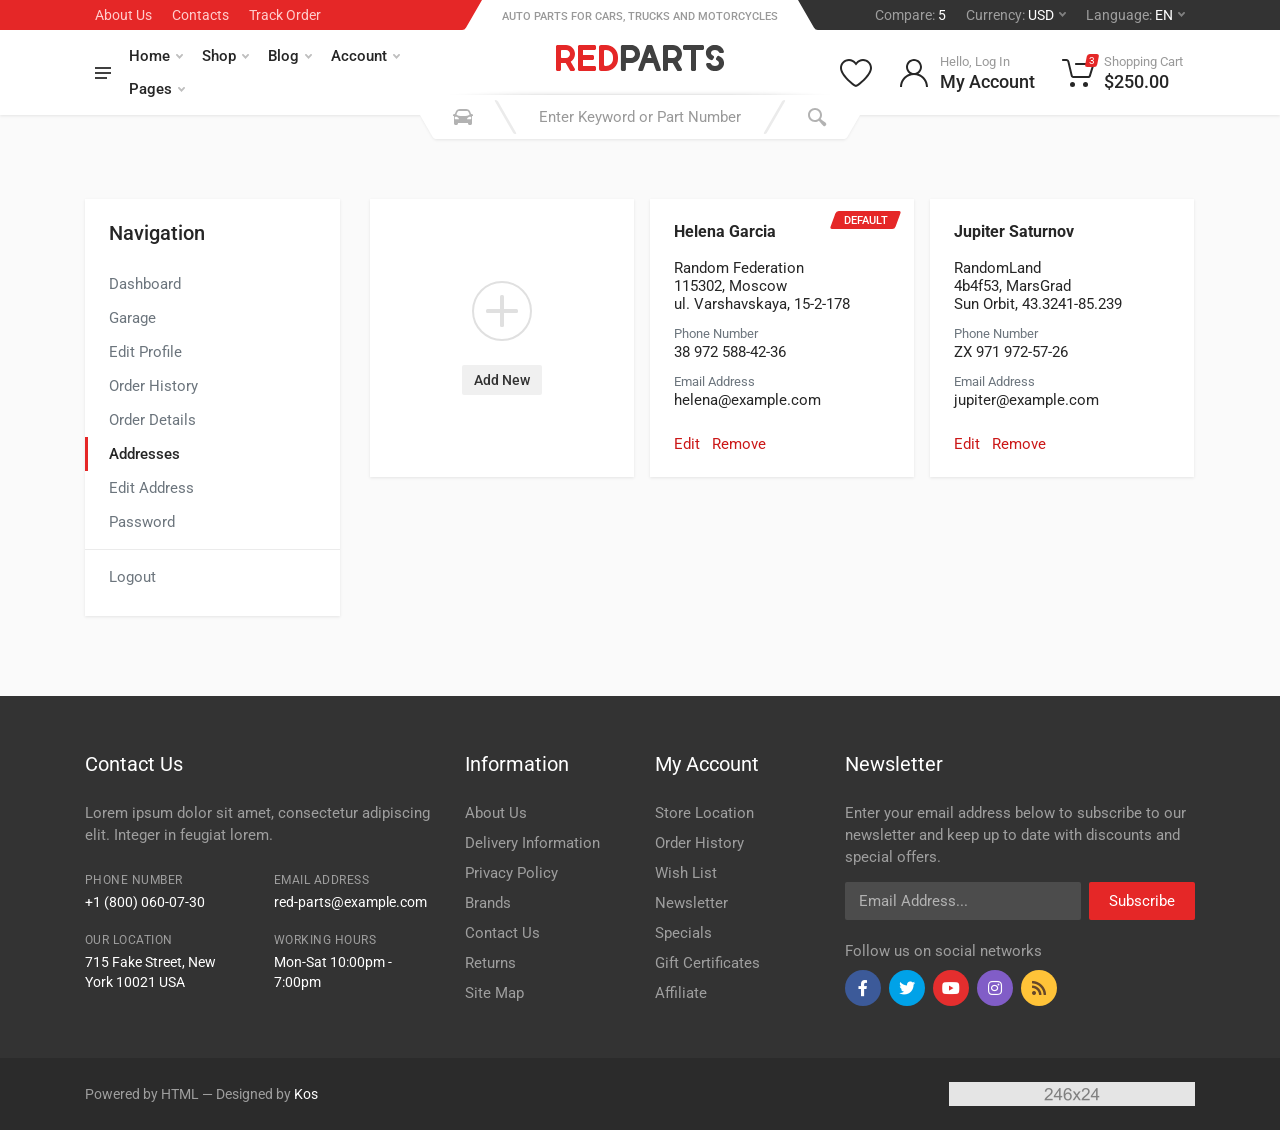
<file: account-addresses.html>
<!DOCTYPE html>
<html lang="en" dir="ltr">

<head>
    <meta charset="UTF-8">
    <meta name="viewport" content="width=device-width, initial-scale=1">
    <meta name="format-detection" content="telephone=no">
    <title>Account Addresses — Red Parts</title>
    <link rel="icon" type="image/png" href="images/favicon.png">
    <!-- fonts -->
    <link rel="stylesheet" href="https://fonts.googleapis.com/css?family=Roboto:400,400i,500,500i,700,700i">
    <!-- css -->
    <link rel="stylesheet" href="vendor/bootstrap/css/bootstrap.css">
    <link rel="stylesheet" href="vendor/owl-carousel/assets/owl.carousel.min.css">
    <link rel="stylesheet" href="vendor/photoswipe/photoswipe.css">
    <link rel="stylesheet" href="vendor/photoswipe/default-skin/default-skin.css">
    <link rel="stylesheet" href="vendor/select2/css/select2.min.css">
    <link rel="stylesheet" href="css/style.css">
    <link rel="stylesheet" href="css/style.header-spaceship-variant-one.css" media="(min-width: 1200px)">
    <link rel="stylesheet" href="css/style.mobile-header-variant-one.css" media="(max-width: 1199px)">
    <!-- font - fontawesome -->
    <link rel="stylesheet" href="vendor/fontawesome/css/all.min.css">
</head>

<body>
    <!-- site -->
    <div class="site">
        <!-- site__mobile-header -->
        <header class="site__mobile-header">
            <div class="mobile-header">
                <div class="container">
                    <div class="mobile-header__body">
                        <button class="mobile-header__menu-button" type="button">
                            <svg width="18px" height="14px">
                                <path d="M-0,8L-0,6L18,6L18,8L-0,8ZM-0,-0L18,-0L18,2L-0,2L-0,-0ZM14,14L-0,14L-0,12L14,12L14,14Z" />
                            </svg>
                        </button>
                        <a class="mobile-header__logo" href="">
                            <!-- mobile-logo -->
                            <svg width="130" height="20">
                                <path class="mobile-header__logo-part-one" d="M40,19.9c-0.3,0-0.7,0.1-1,0.1h-4.5c-0.8,0-1.5-0.7-1.5-1.5v-17C33,0.7,33.7,0,34.5,0H39c0.3,0,0.7,0,1,0.1
	c4.5,0.5,8,4.3,8,8.9v2C48,15.6,44.5,19.5,40,19.9z M44,9.5C44,6.7,41.8,4,39,4h-0.8C37.5,4,37,4.5,37,5.2v9.6
	c0,0.7,0.5,1.2,1.2,1.2H39c2.8,0,5-2.7,5-5.5V9.5z M29.5,20h-11c-0.8,0-1.5-0.7-1.5-1.5v-17C17,0.7,17.7,0,18.5,0h11
	C30.3,0,31,0.7,31,1.5v1C31,3.3,30.3,4,29.5,4H21v4h6.5C28.3,8,29,8.7,29,9.5v1c0,0.8-0.7,1.5-1.5,1.5H21v4h8.5
	c0.8,0,1.5,0.7,1.5,1.5v1C31,19.3,30.3,20,29.5,20z M14.8,17.8c0.6,1-0.1,2.3-1.3,2.3h-2L8,14H4v4.5C4,19.3,3.3,20,2.5,20h-1
	C0.7,20,0,19.3,0,18.5v-17C0,0.7,0.7,0,1.5,0H8c0.3,0,0.7,0,1,0.1c3.4,0.5,6,3.4,6,6.9c0,2.4-1.2,4.5-3.1,5.8L14.8,17.8z M9,4.2
	C8.7,4.1,8.3,4,8,4H5C4.4,4,4,4.4,4,5v4c0,0.6,0.4,1,1,1h3c0.3,0,0.7-0.1,1-0.2c0.3-0.1,0.7-0.3,0.9-0.5C10.6,8.8,11,7.9,11,7
	C11,5.7,10.2,4.6,9,4.2z"></path>
                                <path class="mobile-header__logo-part-two" d="M128.6,6h-1c-0.5,0-0.9-0.3-1.2-0.7c-0.2-0.3-0.4-0.6-0.8-0.8c-0.5-0.3-1.4-0.5-2.1-0.5c-1.5,0-2.8,0.9-2.8,2
	c0,0.7,0.5,1.3,1.2,1.6c0.8,0.4,1.1,1.3,0.7,2.1l-0.4,0.9c-0.4,0.7-1.2,1-1.8,0.6c-0.6-0.3-1.2-0.7-1.6-1.2c-1-1.1-1.7-2.5-1.7-4
	c0-3.3,2.9-6,6.5-6c2.8,0,5.5,1.7,6.4,4C130.3,4.9,129.6,6,128.6,6z M113.5,4H109v14.5c0,0.8-0.7,1.5-1.5,1.5h-1
	c-0.8,0-1.5-0.7-1.5-1.5V4h-4.5C99.7,4,99,3.3,99,2.5v-1c0-0.8,0.7-1.5,1.5-1.5h13c0.8,0,1.5,0.7,1.5,1.5v1C115,3.3,114.3,4,113.5,4
	z M97.8,17.8c0.6,1-0.1,2.3-1.3,2.3h-2L91,14h-4v4.5c0,0.8-0.7,1.5-1.5,1.5h-1c-0.8,0-1.5-0.7-1.5-1.5v-17C83,0.7,83.7,0,84.5,0H91
	c0.3,0,0.7,0,1,0.1c3.4,0.5,6,3.4,6,6.9c0,2.4-1.2,4.5-3.1,5.8L97.8,17.8z M92,4.2C91.7,4.1,91.3,4,91,4h-3c-0.6,0-1,0.4-1,1v4
	c0,0.6,0.4,1,1,1h3c0.3,0,0.7-0.1,1-0.2c0.3-0.1,0.7-0.3,0.9-0.5C93.6,8.8,94,7.9,94,7C94,5.7,93.2,4.6,92,4.2z M79.5,20h-1.1
	c-0.6,0-1.2-0.4-1.4-1l-1.5-4h-6.1L68,19c-0.2,0.6-0.8,1-1.4,1h-1.1c-1,0-1.8-1-1.4-2l6.2-17c0.2-0.6,0.8-1,1.4-1h1.6
	c0.6,0,1.2,0.4,1.4,1l6.2,17C81.3,19,80.5,20,79.5,20z M72.5,6.6L70.9,11h3.2L72.5,6.6z M58,14h-4v4.5c0,0.8-0.7,1.5-1.5,1.5h-1
	c-0.8,0-1.5-0.7-1.5-1.5v-17C50,0.7,50.7,0,51.5,0H58c3.9,0,7,3.1,7,7S61.9,14,58,14z M61,7c0-1.3-0.8-2.4-2-2.8
	C58.7,4.1,58.3,4,58,4h-3c-0.5,0-1,0.4-1,1v4c0,0.6,0.5,1,1,1h3c0.3,0,0.7-0.1,1-0.2c0.3-0.1,0.7-0.3,0.9-0.5C60.6,8.8,61,7.9,61,7z
	 M118.4,14h1c0.5,0,0.9,0.3,1.2,0.7c0.2,0.3,0.4,0.6,0.8,0.8c0.5,0.3,1.4,0.5,2.1,0.5c1.5,0,2.8-0.9,2.8-2c0-0.7-0.5-1.3-1.2-1.6
	c-0.8-0.4-1.1-1.3-0.7-2.1l0.4-0.9c0.4-0.7,1.2-1,1.8-0.6c0.6,0.3,1.2,0.7,1.6,1.2c1,1.1,1.7,2.5,1.7,4c0,3.3-2.9,6-6.5,6
	c-2.8,0-5.5-1.7-6.4-4C116.7,15.1,117.4,14,118.4,14z"></path>
                            </svg>
                            <!-- mobile-logo / end -->
                        </a>
                        <div class="mobile-header__search mobile-search">
                            <form class="mobile-search__body">
                                <input type="text" class="mobile-search__input" placeholder="Enter keyword or part number">
                                <button type="button" class="mobile-search__vehicle-picker" aria-label="Select Vehicle">
                                    <svg width="20" height="20">
                                        <path d="M6.6,2c2,0,4.8,0,6.8,0c1,0,2.9,0.8,3.6,2.2C17.7,5.7,17.9,7,18.4,7C20,7,20,8,20,8v1h-1v7.5c0,0.8-0.7,1.5-1.5,1.5h-1
	c-0.8,0-1.5-0.7-1.5-1.5V16H5v0.5C5,17.3,4.3,18,3.5,18h-1C1.7,18,1,17.3,1,16.5V16V9H0V8c0,0,0.1-1,1.6-1C2.1,7,2.3,5.7,3,4.2
	C3.7,2.8,5.6,2,6.6,2z M13.3,4H6.7c-0.8,0-1.4,0-2,0.7c-0.5,0.6-0.8,1.5-1,2C3.6,7.1,3.5,7.9,3.7,8C4.5,8.4,6.1,9,10,9
	c4,0,5.4-0.6,6.3-1c0.2-0.1,0.2-0.8,0-1.2c-0.2-0.4-0.5-1.5-1-2C14.7,4,14.1,4,13.3,4z M4,10c-0.4-0.3-1.5-0.5-2,0
	c-0.4,0.4-0.4,1.6,0,2c0.5,0.5,4,0.4,4,0C6,11.2,4.5,10.3,4,10z M14,12c0,0.4,3.5,0.5,4,0c0.4-0.4,0.4-1.6,0-2c-0.5-0.5-1.3-0.3-2,0
	C15.5,10.2,14,11.3,14,12z" />
                                    </svg>
                                    <span class="mobile-search__vehicle-picker-label">Vehicle</span>
                                </button>
                                <button type="submit" class="mobile-search__button mobile-search__button--search">
                                    <svg width="20" height="20">
                                        <path d="M19.2,17.8c0,0-0.2,0.5-0.5,0.8c-0.4,0.4-0.9,0.6-0.9,0.6s-0.9,0.7-2.8-1.6c-1.1-1.4-2.2-2.8-3.1-3.9C10.9,14.5,9.5,15,8,15
	c-3.9,0-7-3.1-7-7s3.1-7,7-7s7,3.1,7,7c0,1.5-0.5,2.9-1.3,4c1.1,0.8,2.5,2,4,3.1C20,16.8,19.2,17.8,19.2,17.8z M8,3C5.2,3,3,5.2,3,8
	c0,2.8,2.2,5,5,5c2.8,0,5-2.2,5-5C13,5.2,10.8,3,8,3z" />
                                    </svg>
                                </button>
                                <button type="button" class="mobile-search__button mobile-search__button--close">
                                    <svg width="20" height="20">
                                        <path d="M16.7,16.7L16.7,16.7c-0.4,0.4-1,0.4-1.4,0L10,11.4l-5.3,5.3c-0.4,0.4-1,0.4-1.4,0l0,0c-0.4-0.4-0.4-1,0-1.4L8.6,10L3.3,4.7
	c-0.4-0.4-0.4-1,0-1.4l0,0c0.4-0.4,1-0.4,1.4,0L10,8.6l5.3-5.3c0.4-0.4,1-0.4,1.4,0l0,0c0.4,0.4,0.4,1,0,1.4L11.4,10l5.3,5.3
	C17.1,15.7,17.1,16.3,16.7,16.7z" />
                                    </svg>
                                </button>
                                <div class="mobile-search__field"></div>
                            </form>
                        </div>
                        <div class="mobile-header__indicators">
                            <div class="mobile-indicator mobile-indicator--search d-md-none">
                                <button type="button" class="mobile-indicator__button">
                                    <span class="mobile-indicator__icon"><svg width="20" height="20">
                                            <path d="M19.2,17.8c0,0-0.2,0.5-0.5,0.8c-0.4,0.4-0.9,0.6-0.9,0.6s-0.9,0.7-2.8-1.6c-1.1-1.4-2.2-2.8-3.1-3.9C10.9,14.5,9.5,15,8,15
	c-3.9,0-7-3.1-7-7s3.1-7,7-7s7,3.1,7,7c0,1.5-0.5,2.9-1.3,4c1.1,0.8,2.5,2,4,3.1C20,16.8,19.2,17.8,19.2,17.8z M8,3C5.2,3,3,5.2,3,8
	c0,2.8,2.2,5,5,5c2.8,0,5-2.2,5-5C13,5.2,10.8,3,8,3z" />
                                        </svg>
                                    </span>
                                </button>
                            </div>
                            <div class="mobile-indicator d-none d-md-block">
                                <a href="account-login.html" class="mobile-indicator__button">
                                    <span class="mobile-indicator__icon"><svg width="20" height="20">
                                            <path d="M20,20h-2c0-4.4-3.6-8-8-8s-8,3.6-8,8H0c0-4.2,2.6-7.8,6.3-9.3C4.9,9.6,4,7.9,4,6c0-3.3,2.7-6,6-6s6,2.7,6,6
	c0,1.9-0.9,3.6-2.3,4.7C17.4,12.2,20,15.8,20,20z M14,6c0-2.2-1.8-4-4-4S6,3.8,6,6s1.8,4,4,4S14,8.2,14,6z" />
                                        </svg>
                                    </span>
                                </a>
                            </div>
                            <div class="mobile-indicator d-none d-md-block">
                                <a href="wishlist.html" class="mobile-indicator__button">
                                    <span class="mobile-indicator__icon">
                                        <svg width="20" height="20">
                                            <path d="M14,3c2.2,0,4,1.8,4,4c0,4-5.2,10-8,10S2,11,2,7c0-2.2,1.8-4,4-4c1,0,1.9,0.4,2.7,1L10,5.2L11.3,4C12.1,3.4,13,3,14,3 M14,1
	c-1.5,0-2.9,0.6-4,1.5C8.9,1.6,7.5,1,6,1C2.7,1,0,3.7,0,7c0,5,6,12,10,12s10-7,10-12C20,3.7,17.3,1,14,1L14,1z" />
                                        </svg>
                                    </span>
                                </a>
                            </div>
                            <div class="mobile-indicator">
                                <a href="cart.html" class="mobile-indicator__button">
                                    <span class="mobile-indicator__icon">
                                        <svg width="20" height="20">
                                            <circle cx="7" cy="17" r="2" />
                                            <circle cx="15" cy="17" r="2" />
                                            <path d="M20,4.4V5l-1.8,6.3c-0.1,0.4-0.5,0.7-1,0.7H6.7c-0.4,0-0.8-0.3-1-0.7L3.3,3.9C3.1,3.3,2.6,3,2.1,3H0.4C0.2,3,0,2.8,0,2.6
	V1.4C0,1.2,0.2,1,0.4,1h2.5c1,0,1.8,0.6,2.1,1.6L5.1,3l2.3,6.8c0,0.1,0.2,0.2,0.3,0.2h8.6c0.1,0,0.3-0.1,0.3-0.2l1.3-4.4
	C17.9,5.2,17.7,5,17.5,5H9.4C9.2,5,9,4.8,9,4.6V3.4C9,3.2,9.2,3,9.4,3h9.2C19.4,3,20,3.6,20,4.4z" />
                                        </svg>
                                        <span class="mobile-indicator__counter">3</span>
                                    </span>
                                </a>
                            </div>
                        </div>
                    </div>
                </div>
            </div>
        </header>
        <!-- site__mobile-header / end -->
        <!-- site__header -->
        <header class="site__header">
            <div class="header">
                <div class="header__megamenu-area megamenu-area"></div>
                <div class="header__topbar-start-bg"></div>
                <div class="header__topbar-start">
                    <div class="topbar topbar--spaceship-start">
                        <div class="topbar__item-text d-none d-xxl-flex">Call Us: (800) 060-0730</div>
                        <div class="topbar__item-text"><a class="topbar__link" href="about-us.html">About Us</a></div>
                        <div class="topbar__item-text"><a class="topbar__link" href="contact-us-v1.html">Contacts</a></div>
                        <div class="topbar__item-text"><a class="topbar__link" href="track-order.html">Track Order</a></div>
                    </div>
                </div>
                <div class="header__topbar-end-bg"></div>
                <div class="header__topbar-end">
                    <div class="topbar topbar--spaceship-end">
                        <div class="topbar__item-button">
                            <a href="" class="topbar__button">
                                <span class="topbar__button-label">Compare:</span>
                                <span class="topbar__button-title">5</span>
                            </a>
                        </div>
                        <div class="topbar__item-button topbar__menu">
                            <button class="topbar__button topbar__button--has-arrow topbar__menu-button" type="button">
                                <span class="topbar__button-label">Currency:</span>
                                <span class="topbar__button-title">USD</span>
                                <span class="topbar__button-arrow"><svg width="7px" height="5px">
                                        <path d="M0.280,0.282 C0.645,-0.084 1.238,-0.077 1.596,0.297 L3.504,2.310 L5.413,0.297 C5.770,-0.077 6.363,-0.084 6.728,0.282 C7.080,0.634 7.088,1.203 6.746,1.565 L3.504,5.007 L0.262,1.565 C-0.080,1.203 -0.072,0.634 0.280,0.282 Z" />
                                    </svg>
                                </span>
                            </button>
                            <div class="topbar__menu-body">
                                <a class="topbar__menu-item" href="#">€ Euro</a>
                                <a class="topbar__menu-item" href="#">£ Pound Sterling</a>
                                <a class="topbar__menu-item" href="#">$ US Dollar</a>
                                <a class="topbar__menu-item" href="#">₽ Russian Ruble</a>
                            </div>
                        </div>
                        <div class="topbar__menu">
                            <button class="topbar__button topbar__button--has-arrow topbar__menu-button" type="button">
                                <span class="topbar__button-label">Language:</span>
                                <span class="topbar__button-title">EN</span>
                                <span class="topbar__button-arrow"><svg width="7px" height="5px">
                                        <path d="M0.280,0.282 C0.645,-0.084 1.238,-0.077 1.596,0.297 L3.504,2.310 L5.413,0.297 C5.770,-0.077 6.363,-0.084 6.728,0.282 C7.080,0.634 7.088,1.203 6.746,1.565 L3.504,5.007 L0.262,1.565 C-0.080,1.203 -0.072,0.634 0.280,0.282 Z" />
                                    </svg>
                                </span>
                            </button>
                            <div class="topbar__menu-body">
                                <a class="topbar__menu-item" href="#">
                                    <img src="images/languages/language-1.png" alt=""><span>English</span>
                                </a>
                                <a class="topbar__menu-item" href="#">
                                    <img src="images/languages/language-2.png" alt=""><span>French</span>
                                </a>
                                <a class="topbar__menu-item" href="#">
                                    <img src="images/languages/language-3.png" alt=""><span>German</span>
                                </a>
                                <a class="topbar__menu-item" href="#">
                                    <img src="images/languages/language-4.png" alt=""><span>Russian</span>
                                </a>
                                <a class="topbar__menu-item" href="#">
                                    <img src="images/languages/language-5.png" alt=""><span>Italian</span>
                                </a>
                            </div>
                        </div>
                    </div>
                </div>
                <div class="header__navbar">
                    <div class="header__navbar-departments">
                        <div class="departments">
                            <button class="departments__button" type="button">
                                <span class="departments__button-icon"><svg width="16px" height="12px">
                                        <path d="M0,7L0,5L16,5L16,7L0,7ZM0,0L16,0L16,2L0,2L0,0ZM12,12L0,12L0,10L12,10L12,12Z" />
                                    </svg>
                                </span>
                                <span class="departments__button-title">Menu</span>
                                <span class="departments__button-arrow"><svg width="9px" height="6px">
                                        <path d="M0.2,0.4c0.4-0.4,1-0.5,1.4-0.1l2.9,3l2.9-3c0.4-0.4,1.1-0.4,1.4,0.1c0.3,0.4,0.3,0.9-0.1,1.3L4.5,6L0.3,1.6C-0.1,1.3-0.1,0.7,0.2,0.4z" />
                                    </svg>
                                </span>
                            </button>
                            <div class="departments__menu">
                                <div class="departments__arrow"></div>
                                <div class="departments__body">
                                    <ul class="departments__list">
                                        <li class="departments__list-padding" role="presentation"></li>
                                        <li class="departments__item departments__item--submenu--megamenu departments__item--has-submenu">
                                            <a href="" class="departments__item-link">
                                                Headlights & Lighting
                                                <span class="departments__item-arrow"><svg width="7" height="11">
                                                        <path d="M0.3,10.7L0.3,10.7c0.4,0.4,0.9,0.4,1.3,0L7,5.5L1.6,0.3C1.2-0.1,0.7,0,0.3,0.3l0,0c-0.4,0.4-0.4,1,0,1.3l4,3.9l-4,3.9
	C-0.1,9.8-0.1,10.4,0.3,10.7z" />
                                                    </svg>
                                                </span>
                                            </a>
                                            <div class="departments__item-menu">
                                                <div class="megamenu departments__megamenu departments__megamenu--size--xl">
                                                    <div class="megamenu__image">
                                                        <img src="images/departments/departments-2.jpg" alt="">
                                                    </div>
                                                    <div class="row">
                                                        <div class="col-1of5">
                                                            <ul class="megamenu__links megamenu-links megamenu-links--root">
                                                                <li class="megamenu-links__item megamenu-links__item--has-submenu">
                                                                    <a class="megamenu-links__item-link" href="">Body Parts</a>
                                                                    <ul class="megamenu-links">
                                                                        <li class="megamenu-links__item"><a class="megamenu-links__item-link" href="">Bumpers</a></li>
                                                                        <li class="megamenu-links__item"><a class="megamenu-links__item-link" href="">Hoods</a></li>
                                                                        <li class="megamenu-links__item"><a class="megamenu-links__item-link" href="">Grilles</a></li>
                                                                        <li class="megamenu-links__item"><a class="megamenu-links__item-link" href="">Fog Lights</a></li>
                                                                        <li class="megamenu-links__item"><a class="megamenu-links__item-link" href="">Door Handles</a></li>
                                                                        <li class="megamenu-links__item"><a class="megamenu-links__item-link" href="">Car Covers</a></li>
                                                                        <li class="megamenu-links__item"><a class="megamenu-links__item-link" href="">Tailgates</a></li>
                                                                    </ul>
                                                                </li>
                                                                <li class="megamenu-links__item">
                                                                    <a class="megamenu-links__item-link" href="">Suspension</a>
                                                                </li>
                                                                <li class="megamenu-links__item">
                                                                    <a class="megamenu-links__item-link" href="">Steering</a>
                                                                </li>
                                                                <li class="megamenu-links__item">
                                                                    <a class="megamenu-links__item-link" href="">Fuel Systems</a>
                                                                </li>
                                                                <li class="megamenu-links__item">
                                                                    <a class="megamenu-links__item-link" href="">Transmission</a>
                                                                </li>
                                                                <li class="megamenu-links__item">
                                                                    <a class="megamenu-links__item-link" href="">Air Filters</a>
                                                                </li>
                                                            </ul>
                                                        </div>
                                                        <div class="col-1of5">
                                                            <ul class="megamenu__links megamenu-links megamenu-links--root">
                                                                <li class="megamenu-links__item megamenu-links__item--has-submenu">
                                                                    <a class="megamenu-links__item-link" href="">Headlights & Lighting</a>
                                                                    <ul class="megamenu-links">
                                                                        <li class="megamenu-links__item"><a class="megamenu-links__item-link" href="">Headlights</a></li>
                                                                        <li class="megamenu-links__item"><a class="megamenu-links__item-link" href="">Tail Lights</a></li>
                                                                        <li class="megamenu-links__item"><a class="megamenu-links__item-link" href="">Fog Lights</a></li>
                                                                        <li class="megamenu-links__item"><a class="megamenu-links__item-link" href="">Turn Signals</a></li>
                                                                        <li class="megamenu-links__item"><a class="megamenu-links__item-link" href="">Switches & Relays</a></li>
                                                                        <li class="megamenu-links__item"><a class="megamenu-links__item-link" href="">Corner Lights</a></li>
                                                                    </ul>
                                                                </li>
                                                                <li class="megamenu-links__item megamenu-links__item--has-submenu">
                                                                    <a class="megamenu-links__item-link" href="">Brakes & Suspension</a>
                                                                    <ul class="megamenu-links">
                                                                        <li class="megamenu-links__item"><a class="megamenu-links__item-link" href="">Brake Discs</a></li>
                                                                        <li class="megamenu-links__item"><a class="megamenu-links__item-link" href="">Wheel Hubs</a></li>
                                                                        <li class="megamenu-links__item"><a class="megamenu-links__item-link" href="">Air Suspension</a></li>
                                                                        <li class="megamenu-links__item"><a class="megamenu-links__item-link" href="">Ball Joints</a></li>
                                                                        <li class="megamenu-links__item"><a class="megamenu-links__item-link" href="">Brake Pad Sets</a></li>
                                                                    </ul>
                                                                </li>
                                                            </ul>
                                                        </div>
                                                        <div class="col-1of5">
                                                            <ul class="megamenu__links megamenu-links megamenu-links--root">
                                                                <li class="megamenu-links__item megamenu-links__item--has-submenu">
                                                                    <a class="megamenu-links__item-link" href="">Interior Parts</a>
                                                                    <ul class="megamenu-links">
                                                                        <li class="megamenu-links__item"><a class="megamenu-links__item-link" href="">Floor Mats</a></li>
                                                                        <li class="megamenu-links__item"><a class="megamenu-links__item-link" href="">Gauges</a></li>
                                                                        <li class="megamenu-links__item"><a class="megamenu-links__item-link" href="">Consoles & Organizers</a></li>
                                                                        <li class="megamenu-links__item"><a class="megamenu-links__item-link" href="">Mobile Electronics</a></li>
                                                                        <li class="megamenu-links__item"><a class="megamenu-links__item-link" href="">Steering Wheels</a></li>
                                                                        <li class="megamenu-links__item"><a class="megamenu-links__item-link" href="">Cargo Accessories</a></li>
                                                                    </ul>
                                                                </li>
                                                                <li class="megamenu-links__item megamenu-links__item--has-submenu">
                                                                    <a class="megamenu-links__item-link" href="">Engine & Drivetrain</a>
                                                                    <ul class="megamenu-links">
                                                                        <li class="megamenu-links__item"><a class="megamenu-links__item-link" href="">Air Filters</a></li>
                                                                        <li class="megamenu-links__item"><a class="megamenu-links__item-link" href="">Oxygen Sensors</a></li>
                                                                        <li class="megamenu-links__item"><a class="megamenu-links__item-link" href="">Heating</a></li>
                                                                        <li class="megamenu-links__item"><a class="megamenu-links__item-link" href="">Exhaust</a></li>
                                                                        <li class="megamenu-links__item"><a class="megamenu-links__item-link" href="">Cranks & Pistons</a></li>
                                                                    </ul>
                                                                </li>
                                                            </ul>
                                                        </div>
                                                        <div class="col-1of5">
                                                            <ul class="megamenu__links megamenu-links megamenu-links--root">
                                                                <li class="megamenu-links__item megamenu-links__item--has-submenu">
                                                                    <a class="megamenu-links__item-link" href="">Tools & Garage</a>
                                                                    <ul class="megamenu-links">
                                                                        <li class="megamenu-links__item"><a class="megamenu-links__item-link" href="">Repair Manuals</a></li>
                                                                        <li class="megamenu-links__item"><a class="megamenu-links__item-link" href="">Car Care</a></li>
                                                                        <li class="megamenu-links__item"><a class="megamenu-links__item-link" href="">Code Readers</a></li>
                                                                        <li class="megamenu-links__item"><a class="megamenu-links__item-link" href="">Tool Boxes</a></li>
                                                                    </ul>
                                                                </li>
                                                            </ul>
                                                        </div>
                                                    </div>
                                                </div>
                                            </div>
                                        </li>
                                        <li class="departments__item departments__item--submenu--megamenu departments__item--has-submenu">
                                            <a href="" class="departments__item-link">
                                                Interior Parts
                                                <span class="departments__item-arrow"><svg width="7" height="11">
                                                        <path d="M0.3,10.7L0.3,10.7c0.4,0.4,0.9,0.4,1.3,0L7,5.5L1.6,0.3C1.2-0.1,0.7,0,0.3,0.3l0,0c-0.4,0.4-0.4,1,0,1.3l4,3.9l-4,3.9
	C-0.1,9.8-0.1,10.4,0.3,10.7z" />
                                                    </svg>
                                                </span>
                                            </a>
                                            <div class="departments__item-menu">
                                                <div class="megamenu departments__megamenu departments__megamenu--size--lg">
                                                    <div class="megamenu__image">
                                                        <img src="images/departments/departments-1.jpg" alt="">
                                                    </div>
                                                    <div class="row">
                                                        <div class="col-3">
                                                            <ul class="megamenu__links megamenu-links megamenu-links--root">
                                                                <li class="megamenu-links__item megamenu-links__item--has-submenu">
                                                                    <a class="megamenu-links__item-link" href="">Body Parts</a>
                                                                    <ul class="megamenu-links">
                                                                        <li class="megamenu-links__item"><a class="megamenu-links__item-link" href="">Bumpers</a></li>
                                                                        <li class="megamenu-links__item"><a class="megamenu-links__item-link" href="">Hoods</a></li>
                                                                        <li class="megamenu-links__item"><a class="megamenu-links__item-link" href="">Grilles</a></li>
                                                                        <li class="megamenu-links__item"><a class="megamenu-links__item-link" href="">Fog Lights</a></li>
                                                                        <li class="megamenu-links__item"><a class="megamenu-links__item-link" href="">Door Handles</a></li>
                                                                        <li class="megamenu-links__item"><a class="megamenu-links__item-link" href="">Car Covers</a></li>
                                                                        <li class="megamenu-links__item"><a class="megamenu-links__item-link" href="">Tailgates</a></li>
                                                                    </ul>
                                                                </li>
                                                                <li class="megamenu-links__item">
                                                                    <a class="megamenu-links__item-link" href="">Suspension</a>
                                                                </li>
                                                                <li class="megamenu-links__item">
                                                                    <a class="megamenu-links__item-link" href="">Steering</a>
                                                                </li>
                                                                <li class="megamenu-links__item">
                                                                    <a class="megamenu-links__item-link" href="">Fuel Systems</a>
                                                                </li>
                                                                <li class="megamenu-links__item">
                                                                    <a class="megamenu-links__item-link" href="">Transmission</a>
                                                                </li>
                                                                <li class="megamenu-links__item">
                                                                    <a class="megamenu-links__item-link" href="">Air Filters</a>
                                                                </li>
                                                            </ul>
                                                        </div>
                                                        <div class="col-3">
                                                            <ul class="megamenu__links megamenu-links megamenu-links--root">
                                                                <li class="megamenu-links__item megamenu-links__item--has-submenu">
                                                                    <a class="megamenu-links__item-link" href="">Headlights & Lighting</a>
                                                                    <ul class="megamenu-links">
                                                                        <li class="megamenu-links__item"><a class="megamenu-links__item-link" href="">Headlights</a></li>
                                                                        <li class="megamenu-links__item"><a class="megamenu-links__item-link" href="">Tail Lights</a></li>
                                                                        <li class="megamenu-links__item"><a class="megamenu-links__item-link" href="">Fog Lights</a></li>
                                                                        <li class="megamenu-links__item"><a class="megamenu-links__item-link" href="">Turn Signals</a></li>
                                                                        <li class="megamenu-links__item"><a class="megamenu-links__item-link" href="">Switches & Relays</a></li>
                                                                        <li class="megamenu-links__item"><a class="megamenu-links__item-link" href="">Corner Lights</a></li>
                                                                    </ul>
                                                                </li>
                                                                <li class="megamenu-links__item megamenu-links__item--has-submenu">
                                                                    <a class="megamenu-links__item-link" href="">Brakes & Suspension</a>
                                                                    <ul class="megamenu-links">
                                                                        <li class="megamenu-links__item"><a class="megamenu-links__item-link" href="">Brake Discs</a></li>
                                                                        <li class="megamenu-links__item"><a class="megamenu-links__item-link" href="">Wheel Hubs</a></li>
                                                                        <li class="megamenu-links__item"><a class="megamenu-links__item-link" href="">Air Suspension</a></li>
                                                                        <li class="megamenu-links__item"><a class="megamenu-links__item-link" href="">Ball Joints</a></li>
                                                                        <li class="megamenu-links__item"><a class="megamenu-links__item-link" href="">Brake Pad Sets</a></li>
                                                                    </ul>
                                                                </li>
                                                            </ul>
                                                        </div>
                                                        <div class="col-3">
                                                            <ul class="megamenu__links megamenu-links megamenu-links--root">
                                                                <li class="megamenu-links__item megamenu-links__item--has-submenu">
                                                                    <a class="megamenu-links__item-link" href="">Interior Parts</a>
                                                                    <ul class="megamenu-links">
                                                                        <li class="megamenu-links__item"><a class="megamenu-links__item-link" href="">Floor Mats</a></li>
                                                                        <li class="megamenu-links__item"><a class="megamenu-links__item-link" href="">Gauges</a></li>
                                                                        <li class="megamenu-links__item"><a class="megamenu-links__item-link" href="">Consoles & Organizers</a></li>
                                                                        <li class="megamenu-links__item"><a class="megamenu-links__item-link" href="">Mobile Electronics</a></li>
                                                                        <li class="megamenu-links__item"><a class="megamenu-links__item-link" href="">Steering Wheels</a></li>
                                                                        <li class="megamenu-links__item"><a class="megamenu-links__item-link" href="">Cargo Accessories</a></li>
                                                                    </ul>
                                                                </li>
                                                            </ul>
                                                        </div>
                                                        <div class="col-3">
                                                            <ul class="megamenu__links megamenu-links megamenu-links--root">
                                                                <li class="megamenu-links__item megamenu-links__item--has-submenu">
                                                                    <a class="megamenu-links__item-link" href="">Tools & Garage</a>
                                                                    <ul class="megamenu-links">
                                                                        <li class="megamenu-links__item"><a class="megamenu-links__item-link" href="">Repair Manuals</a></li>
                                                                        <li class="megamenu-links__item"><a class="megamenu-links__item-link" href="">Car Care</a></li>
                                                                        <li class="megamenu-links__item"><a class="megamenu-links__item-link" href="">Code Readers</a></li>
                                                                        <li class="megamenu-links__item"><a class="megamenu-links__item-link" href="">Tool Boxes</a></li>
                                                                    </ul>
                                                                </li>
                                                            </ul>
                                                        </div>
                                                    </div>
                                                </div>
                                            </div>
                                        </li>
                                        <li class="departments__item departments__item--submenu--megamenu departments__item--has-submenu">
                                            <a href="" class="departments__item-link">
                                                Switches & Relays
                                                <span class="departments__item-arrow"><svg width="7" height="11">
                                                        <path d="M0.3,10.7L0.3,10.7c0.4,0.4,0.9,0.4,1.3,0L7,5.5L1.6,0.3C1.2-0.1,0.7,0,0.3,0.3l0,0c-0.4,0.4-0.4,1,0,1.3l4,3.9l-4,3.9
	C-0.1,9.8-0.1,10.4,0.3,10.7z" />
                                                    </svg>
                                                </span>
                                            </a>
                                            <div class="departments__item-menu">
                                                <div class="megamenu departments__megamenu departments__megamenu--size--md">
                                                    <div class="megamenu__image">
                                                        <img src="images/departments/departments-3.jpg" alt="">
                                                    </div>
                                                    <div class="row">
                                                        <div class="col-4">
                                                            <ul class="megamenu__links megamenu-links megamenu-links--root">
                                                                <li class="megamenu-links__item megamenu-links__item--has-submenu">
                                                                    <a class="megamenu-links__item-link" href="">Body Parts</a>
                                                                    <ul class="megamenu-links">
                                                                        <li class="megamenu-links__item"><a class="megamenu-links__item-link" href="">Bumpers</a></li>
                                                                        <li class="megamenu-links__item"><a class="megamenu-links__item-link" href="">Hoods</a></li>
                                                                        <li class="megamenu-links__item"><a class="megamenu-links__item-link" href="">Grilles</a></li>
                                                                        <li class="megamenu-links__item"><a class="megamenu-links__item-link" href="">Fog Lights</a></li>
                                                                        <li class="megamenu-links__item"><a class="megamenu-links__item-link" href="">Door Handles</a></li>
                                                                        <li class="megamenu-links__item"><a class="megamenu-links__item-link" href="">Car Covers</a></li>
                                                                        <li class="megamenu-links__item"><a class="megamenu-links__item-link" href="">Tailgates</a></li>
                                                                    </ul>
                                                                </li>
                                                                <li class="megamenu-links__item">
                                                                    <a class="megamenu-links__item-link" href="">Suspension</a>
                                                                </li>
                                                                <li class="megamenu-links__item">
                                                                    <a class="megamenu-links__item-link" href="">Steering</a>
                                                                </li>
                                                                <li class="megamenu-links__item">
                                                                    <a class="megamenu-links__item-link" href="">Fuel Systems</a>
                                                                </li>
                                                                <li class="megamenu-links__item">
                                                                    <a class="megamenu-links__item-link" href="">Transmission</a>
                                                                </li>
                                                                <li class="megamenu-links__item">
                                                                    <a class="megamenu-links__item-link" href="">Air Filters</a>
                                                                </li>
                                                            </ul>
                                                        </div>
                                                        <div class="col-4">
                                                            <ul class="megamenu__links megamenu-links megamenu-links--root">
                                                                <li class="megamenu-links__item megamenu-links__item--has-submenu">
                                                                    <a class="megamenu-links__item-link" href="">Headlights & Lighting</a>
                                                                    <ul class="megamenu-links">
                                                                        <li class="megamenu-links__item"><a class="megamenu-links__item-link" href="">Headlights</a></li>
                                                                        <li class="megamenu-links__item"><a class="megamenu-links__item-link" href="">Tail Lights</a></li>
                                                                        <li class="megamenu-links__item"><a class="megamenu-links__item-link" href="">Fog Lights</a></li>
                                                                        <li class="megamenu-links__item"><a class="megamenu-links__item-link" href="">Turn Signals</a></li>
                                                                        <li class="megamenu-links__item"><a class="megamenu-links__item-link" href="">Switches & Relays</a></li>
                                                                        <li class="megamenu-links__item"><a class="megamenu-links__item-link" href="">Corner Lights</a></li>
                                                                    </ul>
                                                                </li>
                                                                <li class="megamenu-links__item megamenu-links__item--has-submenu">
                                                                    <a class="megamenu-links__item-link" href="">Brakes & Suspension</a>
                                                                    <ul class="megamenu-links">
                                                                        <li class="megamenu-links__item"><a class="megamenu-links__item-link" href="">Brake Discs</a></li>
                                                                        <li class="megamenu-links__item"><a class="megamenu-links__item-link" href="">Wheel Hubs</a></li>
                                                                        <li class="megamenu-links__item"><a class="megamenu-links__item-link" href="">Air Suspension</a></li>
                                                                        <li class="megamenu-links__item"><a class="megamenu-links__item-link" href="">Ball Joints</a></li>
                                                                        <li class="megamenu-links__item"><a class="megamenu-links__item-link" href="">Brake Pad Sets</a></li>
                                                                    </ul>
                                                                </li>
                                                            </ul>
                                                        </div>
                                                        <div class="col-4">
                                                            <ul class="megamenu__links megamenu-links megamenu-links--root">
                                                                <li class="megamenu-links__item megamenu-links__item--has-submenu">
                                                                    <a class="megamenu-links__item-link" href="">Interior Parts</a>
                                                                    <ul class="megamenu-links">
                                                                        <li class="megamenu-links__item"><a class="megamenu-links__item-link" href="">Floor Mats</a></li>
                                                                        <li class="megamenu-links__item"><a class="megamenu-links__item-link" href="">Gauges</a></li>
                                                                        <li class="megamenu-links__item"><a class="megamenu-links__item-link" href="">Consoles & Organizers</a></li>
                                                                        <li class="megamenu-links__item"><a class="megamenu-links__item-link" href="">Mobile Electronics</a></li>
                                                                    </ul>
                                                                </li>
                                                            </ul>
                                                        </div>
                                                    </div>
                                                </div>
                                            </div>
                                        </li>
                                        <li class="departments__item departments__item--submenu--megamenu departments__item--has-submenu">
                                            <a href="" class="departments__item-link">
                                                Tires & Wheels
                                                <span class="departments__item-arrow"><svg width="7" height="11">
                                                        <path d="M0.3,10.7L0.3,10.7c0.4,0.4,0.9,0.4,1.3,0L7,5.5L1.6,0.3C1.2-0.1,0.7,0,0.3,0.3l0,0c-0.4,0.4-0.4,1,0,1.3l4,3.9l-4,3.9
	C-0.1,9.8-0.1,10.4,0.3,10.7z" />
                                                    </svg>
                                                </span>
                                            </a>
                                            <div class="departments__item-menu">
                                                <div class="megamenu departments__megamenu departments__megamenu--size--nl">
                                                    <div class="megamenu__image">
                                                        <img src="images/departments/departments-4.jpg" alt="">
                                                    </div>
                                                    <div class="row">
                                                        <div class="col-6">
                                                            <ul class="megamenu__links megamenu-links megamenu-links--root">
                                                                <li class="megamenu-links__item megamenu-links__item--has-submenu">
                                                                    <a class="megamenu-links__item-link" href="">Body Parts</a>
                                                                    <ul class="megamenu-links">
                                                                        <li class="megamenu-links__item"><a class="megamenu-links__item-link" href="">Bumpers</a></li>
                                                                        <li class="megamenu-links__item"><a class="megamenu-links__item-link" href="">Hoods</a></li>
                                                                        <li class="megamenu-links__item"><a class="megamenu-links__item-link" href="">Grilles</a></li>
                                                                        <li class="megamenu-links__item"><a class="megamenu-links__item-link" href="">Fog Lights</a></li>
                                                                        <li class="megamenu-links__item"><a class="megamenu-links__item-link" href="">Door Handles</a></li>
                                                                        <li class="megamenu-links__item"><a class="megamenu-links__item-link" href="">Car Covers</a></li>
                                                                        <li class="megamenu-links__item"><a class="megamenu-links__item-link" href="">Tailgates</a></li>
                                                                    </ul>
                                                                </li>
                                                                <li class="megamenu-links__item">
                                                                    <a class="megamenu-links__item-link" href="">Suspension</a>
                                                                </li>
                                                                <li class="megamenu-links__item">
                                                                    <a class="megamenu-links__item-link" href="">Steering</a>
                                                                </li>
                                                                <li class="megamenu-links__item">
                                                                    <a class="megamenu-links__item-link" href="">Fuel Systems</a>
                                                                </li>
                                                                <li class="megamenu-links__item">
                                                                    <a class="megamenu-links__item-link" href="">Transmission</a>
                                                                </li>
                                                                <li class="megamenu-links__item">
                                                                    <a class="megamenu-links__item-link" href="">Air Filters</a>
                                                                </li>
                                                            </ul>
                                                        </div>
                                                        <div class="col-6">
                                                            <ul class="megamenu__links megamenu-links megamenu-links--root">
                                                                <li class="megamenu-links__item megamenu-links__item--has-submenu">
                                                                    <a class="megamenu-links__item-link" href="">Headlights & Lighting</a>
                                                                    <ul class="megamenu-links">
                                                                        <li class="megamenu-links__item"><a class="megamenu-links__item-link" href="">Headlights</a></li>
                                                                        <li class="megamenu-links__item"><a class="megamenu-links__item-link" href="">Tail Lights</a></li>
                                                                        <li class="megamenu-links__item"><a class="megamenu-links__item-link" href="">Fog Lights</a></li>
                                                                        <li class="megamenu-links__item"><a class="megamenu-links__item-link" href="">Turn Signals</a></li>
                                                                    </ul>
                                                                </li>
                                                            </ul>
                                                        </div>
                                                    </div>
                                                </div>
                                            </div>
                                        </li>
                                        <li class="departments__item departments__item--submenu--megamenu departments__item--has-submenu">
                                            <a href="" class="departments__item-link">
                                                Tools & Garage
                                                <span class="departments__item-arrow"><svg width="7" height="11">
                                                        <path d="M0.3,10.7L0.3,10.7c0.4,0.4,0.9,0.4,1.3,0L7,5.5L1.6,0.3C1.2-0.1,0.7,0,0.3,0.3l0,0c-0.4,0.4-0.4,1,0,1.3l4,3.9l-4,3.9
	C-0.1,9.8-0.1,10.4,0.3,10.7z" />
                                                    </svg>
                                                </span>
                                            </a>
                                            <div class="departments__item-menu">
                                                <div class="megamenu departments__megamenu departments__megamenu--size--sm">
                                                    <div class="row">
                                                        <div class="col-12">
                                                            <ul class="megamenu__links megamenu-links megamenu-links--root">
                                                                <li class="megamenu-links__item megamenu-links__item--has-submenu">
                                                                    <a class="megamenu-links__item-link" href="">Body Parts</a>
                                                                    <ul class="megamenu-links">
                                                                        <li class="megamenu-links__item"><a class="megamenu-links__item-link" href="">Bumpers</a></li>
                                                                        <li class="megamenu-links__item"><a class="megamenu-links__item-link" href="">Hoods</a></li>
                                                                        <li class="megamenu-links__item"><a class="megamenu-links__item-link" href="">Grilles</a></li>
                                                                        <li class="megamenu-links__item"><a class="megamenu-links__item-link" href="">Fog Lights</a></li>
                                                                        <li class="megamenu-links__item"><a class="megamenu-links__item-link" href="">Door Handles</a></li>
                                                                        <li class="megamenu-links__item"><a class="megamenu-links__item-link" href="">Car Covers</a></li>
                                                                        <li class="megamenu-links__item"><a class="megamenu-links__item-link" href="">Tailgates</a></li>
                                                                    </ul>
                                                                </li>
                                                                <li class="megamenu-links__item">
                                                                    <a class="megamenu-links__item-link" href="">Suspension</a>
                                                                </li>
                                                                <li class="megamenu-links__item">
                                                                    <a class="megamenu-links__item-link" href="">Steering</a>
                                                                </li>
                                                                <li class="megamenu-links__item">
                                                                    <a class="megamenu-links__item-link" href="">Fuel Systems</a>
                                                                </li>
                                                                <li class="megamenu-links__item">
                                                                    <a class="megamenu-links__item-link" href="">Transmission</a>
                                                                </li>
                                                                <li class="megamenu-links__item">
                                                                    <a class="megamenu-links__item-link" href="">Air Filters</a>
                                                                </li>
                                                            </ul>
                                                        </div>
                                                    </div>
                                                </div>
                                            </div>
                                        </li>
                                        <li class="departments__item">
                                            <a href="" class="departments__item-link">
                                                Clutches
                                            </a>
                                        </li>
                                        <li class="departments__item">
                                            <a href="" class="departments__item-link">
                                                Fuel Systems
                                            </a>
                                        </li>
                                        <li class="departments__item">
                                            <a href="" class="departments__item-link">
                                                Steering
                                            </a>
                                        </li>
                                        <li class="departments__item">
                                            <a href="" class="departments__item-link">
                                                Suspension
                                            </a>
                                        </li>
                                        <li class="departments__item">
                                            <a href="" class="departments__item-link">
                                                Body Parts
                                            </a>
                                        </li>
                                        <li class="departments__item">
                                            <a href="" class="departments__item-link">
                                                Transmission
                                            </a>
                                        </li>
                                        <li class="departments__item">
                                            <a href="" class="departments__item-link">
                                                Air Filters
                                            </a>
                                        </li>
                                        <li class="departments__list-padding" role="presentation"></li>
                                    </ul>
                                    <div class="departments__menu-container"></div>
                                </div>
                            </div>
                        </div>
                    </div>
                    <div class="header__navbar-menu">
                        <div class="main-menu">
                            <ul class="main-menu__list">
                                <li class="main-menu__item main-menu__item--submenu--menu main-menu__item--has-submenu">
                                    <a href="index.html" class="main-menu__link">
                                        Home
                                        <svg width="7px" height="5px">
                                            <path d="M0.280,0.282 C0.645,-0.084 1.238,-0.077 1.596,0.297 L3.504,2.310 L5.413,0.297 C5.770,-0.077 6.363,-0.084 6.728,0.282 C7.080,0.634 7.088,1.203 6.746,1.565 L3.504,5.007 L0.262,1.565 C-0.080,1.203 -0.072,0.634 0.280,0.282 Z" />
                                        </svg>
                                    </a>
                                    <div class="main-menu__submenu">
                                        <ul class="menu">
                                            <li class="menu__item">
                                                <a href="index.html" class="menu__link">
                                                    Home One
                                                </a>
                                            </li>
                                            <li class="menu__item">
                                                <a href="index2.html" class="menu__link">
                                                    Home Two
                                                </a>
                                            </li>
                                            <li class="menu__item menu__item--has-submenu">
                                                <a href="header-spaceship-variant-one.html" class="menu__link">
                                                    Header Spaceship
                                                    <span class="menu__arrow">
                                                        <svg width="6px" height="9px">
                                                            <path d="M0.3,7.4l3-2.9l-3-2.9c-0.4-0.3-0.4-0.9,0-1.3l0,0c0.4-0.3,0.9-0.4,1.3,0L6,4.5L1.6,8.7c-0.4,0.4-0.9,0.4-1.3,0l0,0C-0.1,8.4-0.1,7.8,0.3,7.4z" />
                                                        </svg>
                                                    </span>
                                                </a>
                                                <div class="menu__submenu">
                                                    <ul class="menu">
                                                        <li class="menu__item">
                                                            <a href="header-spaceship-variant-one.html" class="menu__link">
                                                                Variant One
                                                            </a>
                                                        </li>
                                                        <li class="menu__item">
                                                            <a href="header-spaceship-variant-two.html" class="menu__link">
                                                                Variant Two
                                                            </a>
                                                        </li>
                                                        <li class="menu__item">
                                                            <a href="header-spaceship-variant-three.html" class="menu__link">
                                                                Variant Three
                                                            </a>
                                                        </li>
                                                    </ul>
                                                </div>
                                            </li>
                                            <li class="menu__item menu__item--has-submenu">
                                                <a href="header-classic-variant-one.html" class="menu__link">
                                                    Header Classic
                                                    <span class="menu__arrow">
                                                        <svg width="6px" height="9px">
                                                            <path d="M0.3,7.4l3-2.9l-3-2.9c-0.4-0.3-0.4-0.9,0-1.3l0,0c0.4-0.3,0.9-0.4,1.3,0L6,4.5L1.6,8.7c-0.4,0.4-0.9,0.4-1.3,0l0,0C-0.1,8.4-0.1,7.8,0.3,7.4z" />
                                                        </svg>
                                                    </span>
                                                </a>
                                                <div class="menu__submenu">
                                                    <ul class="menu">
                                                        <li class="menu__item">
                                                            <a href="header-classic-variant-one.html" class="menu__link">
                                                                Variant One
                                                            </a>
                                                        </li>
                                                        <li class="menu__item">
                                                            <a href="header-classic-variant-two.html" class="menu__link">
                                                                Variant Two
                                                            </a>
                                                        </li>
                                                        <li class="menu__item">
                                                            <a href="header-classic-variant-three.html" class="menu__link">
                                                                Variant Three
                                                            </a>
                                                        </li>
                                                        <li class="menu__item">
                                                            <a href="header-classic-variant-four.html" class="menu__link">
                                                                Variant Four
                                                            </a>
                                                        </li>
                                                        <li class="menu__item">
                                                            <a href="header-classic-variant-five.html" class="menu__link">
                                                                Variant Five
                                                            </a>
                                                        </li>
                                                    </ul>
                                                </div>
                                            </li>
                                            <li class="menu__item menu__item--has-submenu">
                                                <a href="mobile-header-variant-one.html" class="menu__link">
                                                    Mobile Header
                                                    <span class="menu__arrow">
                                                        <svg width="6px" height="9px">
                                                            <path d="M0.3,7.4l3-2.9l-3-2.9c-0.4-0.3-0.4-0.9,0-1.3l0,0c0.4-0.3,0.9-0.4,1.3,0L6,4.5L1.6,8.7c-0.4,0.4-0.9,0.4-1.3,0l0,0C-0.1,8.4-0.1,7.8,0.3,7.4z" />
                                                        </svg>
                                                    </span>
                                                </a>
                                                <div class="menu__submenu">
                                                    <ul class="menu">
                                                        <li class="menu__item">
                                                            <a href="mobile-header-variant-one.html" class="menu__link">
                                                                Variant One
                                                            </a>
                                                        </li>
                                                        <li class="menu__item">
                                                            <a href="mobile-header-variant-two.html" class="menu__link">
                                                                Variant Two
                                                            </a>
                                                        </li>
                                                    </ul>
                                                </div>
                                            </li>
                                        </ul>
                                    </div>
                                </li>
                                <li class="main-menu__item main-menu__item--submenu--menu main-menu__item--has-submenu">
                                    <a href="shop-grid-4-columns-sidebar.html" class="main-menu__link">
                                        Shop
                                        <svg width="7px" height="5px">
                                            <path d="M0.280,0.282 C0.645,-0.084 1.238,-0.077 1.596,0.297 L3.504,2.310 L5.413,0.297 C5.770,-0.077 6.363,-0.084 6.728,0.282 C7.080,0.634 7.088,1.203 6.746,1.565 L3.504,5.007 L0.262,1.565 C-0.080,1.203 -0.072,0.634 0.280,0.282 Z" />
                                        </svg>
                                    </a>
                                    <div class="main-menu__submenu">
                                        <ul class="menu">
                                            <li class="menu__item menu__item--has-submenu">
                                                <a href="category-4-columns-sidebar.html" class="menu__link">
                                                    Category
                                                    <span class="menu__arrow">
                                                        <svg width="6px" height="9px">
                                                            <path d="M0.3,7.4l3-2.9l-3-2.9c-0.4-0.3-0.4-0.9,0-1.3l0,0c0.4-0.3,0.9-0.4,1.3,0L6,4.5L1.6,8.7c-0.4,0.4-0.9,0.4-1.3,0l0,0C-0.1,8.4-0.1,7.8,0.3,7.4z" />
                                                        </svg>
                                                    </span>
                                                </a>
                                                <div class="menu__submenu">
                                                    <ul class="menu">
                                                        <li class="menu__item">
                                                            <a href="category-3-columns-sidebar.html" class="menu__link">
                                                                3 Columns Sidebar
                                                            </a>
                                                        </li>
                                                        <li class="menu__item">
                                                            <a href="category-4-columns-sidebar.html" class="menu__link">
                                                                4 Columns Sidebar
                                                            </a>
                                                        </li>
                                                        <li class="menu__item">
                                                            <a href="category-5-columns-sidebar.html" class="menu__link">
                                                                5 Columns Sidebar
                                                            </a>
                                                        </li>
                                                        <li class="menu__item">
                                                            <a href="category-4-columns-full.html" class="menu__link">
                                                                4 Columns Full
                                                            </a>
                                                        </li>
                                                        <li class="menu__item">
                                                            <a href="category-5-columns-full.html" class="menu__link">
                                                                5 Columns Full
                                                            </a>
                                                        </li>
                                                        <li class="menu__item">
                                                            <a href="category-6-columns-full.html" class="menu__link">
                                                                6 Columns Full
                                                            </a>
                                                        </li>
                                                        <li class="menu__item">
                                                            <a href="category-7-columns-full.html" class="menu__link">
                                                                7 Columns Full
                                                            </a>
                                                        </li>
                                                        <li class="menu__item">
                                                            <a href="category-right-sidebar.html" class="menu__link">
                                                                Right Sidebar
                                                            </a>
                                                        </li>
                                                    </ul>
                                                </div>
                                            </li>
                                            <li class="menu__item menu__item--has-submenu">
                                                <a href="shop-grid-4-columns-sidebar.html" class="menu__link">
                                                    Shop Grid
                                                    <span class="menu__arrow">
                                                        <svg width="6px" height="9px">
                                                            <path d="M0.3,7.4l3-2.9l-3-2.9c-0.4-0.3-0.4-0.9,0-1.3l0,0c0.4-0.3,0.9-0.4,1.3,0L6,4.5L1.6,8.7c-0.4,0.4-0.9,0.4-1.3,0l0,0C-0.1,8.4-0.1,7.8,0.3,7.4z" />
                                                        </svg>
                                                    </span>
                                                </a>
                                                <div class="menu__submenu">
                                                    <ul class="menu">
                                                        <li class="menu__item">
                                                            <a href="shop-grid-6-columns-full.html" class="menu__link">
                                                                6 Columns Full
                                                            </a>
                                                        </li>
                                                        <li class="menu__item">
                                                            <a href="shop-grid-5-columns-full.html" class="menu__link">
                                                                5 Columns Full
                                                            </a>
                                                        </li>
                                                        <li class="menu__item">
                                                            <a href="shop-grid-4-columns-full.html" class="menu__link">
                                                                4 Columns Full
                                                            </a>
                                                        </li>
                                                        <li class="menu__item">
                                                            <a href="shop-grid-4-columns-sidebar.html" class="menu__link">
                                                                4 Columns Sidebar
                                                            </a>
                                                        </li>
                                                        <li class="menu__item">
                                                            <a href="shop-grid-3-columns-sidebar.html" class="menu__link">
                                                                3 Columns Sidebar
                                                            </a>
                                                        </li>
                                                    </ul>
                                                </div>
                                            </li>
                                            <li class="menu__item">
                                                <a href="shop-list.html" class="menu__link">
                                                    Shop List
                                                </a>
                                            </li>
                                            <li class="menu__item">
                                                <a href="shop-table.html" class="menu__link">
                                                    Shop Table
                                                </a>
                                            </li>
                                            <li class="menu__item">
                                                <a href="shop-right-sidebar.html" class="menu__link">
                                                    Shop Right Sidebar
                                                </a>
                                            </li>
                                            <li class="menu__item menu__item--has-submenu">
                                                <a href="product-full.html" class="menu__link">
                                                    Product
                                                    <span class="menu__arrow">
                                                        <svg width="6px" height="9px">
                                                            <path d="M0.3,7.4l3-2.9l-3-2.9c-0.4-0.3-0.4-0.9,0-1.3l0,0c0.4-0.3,0.9-0.4,1.3,0L6,4.5L1.6,8.7c-0.4,0.4-0.9,0.4-1.3,0l0,0C-0.1,8.4-0.1,7.8,0.3,7.4z" />
                                                        </svg>
                                                    </span>
                                                </a>
                                                <div class="menu__submenu">
                                                    <ul class="menu">
                                                        <li class="menu__item">
                                                            <a href="product-full.html" class="menu__link">
                                                                Full Width
                                                            </a>
                                                        </li>
                                                        <li class="menu__item">
                                                            <a href="product-sidebar.html" class="menu__link">
                                                                Left Sidebar
                                                            </a>
                                                        </li>
                                                    </ul>
                                                </div>
                                            </li>
                                            <li class="menu__item">
                                                <a href="cart.html" class="menu__link">
                                                    Cart
                                                </a>
                                            </li>
                                            <li class="menu__item">
                                                <a href="checkout.html" class="menu__link">
                                                    Checkout
                                                </a>
                                            </li>
                                            <li class="menu__item">
                                                <a href="order-success.html" class="menu__link">
                                                    Order Success
                                                </a>
                                            </li>
                                            <li class="menu__item">
                                                <a href="wishlist.html" class="menu__link">
                                                    Wishlist
                                                </a>
                                            </li>
                                            <li class="menu__item">
                                                <a href="compare.html" class="menu__link">
                                                    Compare
                                                </a>
                                            </li>
                                            <li class="menu__item">
                                                <a href="track-order.html" class="menu__link">
                                                    Track Order
                                                </a>
                                            </li>
                                        </ul>
                                    </div>
                                </li>
                                <li class="main-menu__item main-menu__item--submenu--menu main-menu__item--has-submenu">
                                    <a href="blog-classic-right-sidebar.html" class="main-menu__link">
                                        Blog
                                        <svg width="7px" height="5px">
                                            <path d="M0.280,0.282 C0.645,-0.084 1.238,-0.077 1.596,0.297 L3.504,2.310 L5.413,0.297 C5.770,-0.077 6.363,-0.084 6.728,0.282 C7.080,0.634 7.088,1.203 6.746,1.565 L3.504,5.007 L0.262,1.565 C-0.080,1.203 -0.072,0.634 0.280,0.282 Z" />
                                        </svg>
                                    </a>
                                    <div class="main-menu__submenu">
                                        <ul class="menu">
                                            <li class="menu__item menu__item--has-submenu">
                                                <a href="blog-classic-right-sidebar.html" class="menu__link">
                                                    Blog Classic
                                                    <span class="menu__arrow">
                                                        <svg width="6px" height="9px">
                                                            <path d="M0.3,7.4l3-2.9l-3-2.9c-0.4-0.3-0.4-0.9,0-1.3l0,0c0.4-0.3,0.9-0.4,1.3,0L6,4.5L1.6,8.7c-0.4,0.4-0.9,0.4-1.3,0l0,0C-0.1,8.4-0.1,7.8,0.3,7.4z" />
                                                        </svg>
                                                    </span>
                                                </a>
                                                <div class="menu__submenu">
                                                    <ul class="menu">
                                                        <li class="menu__item">
                                                            <a href="blog-classic-left-sidebar.html" class="menu__link">
                                                                Left Sidebar
                                                            </a>
                                                        </li>
                                                        <li class="menu__item">
                                                            <a href="blog-classic-right-sidebar.html" class="menu__link">
                                                                Right Sidebar
                                                            </a>
                                                        </li>
                                                    </ul>
                                                </div>
                                            </li>
                                            <li class="menu__item menu__item--has-submenu">
                                                <a href="blog-list-right-sidebar.html" class="menu__link">
                                                    Blog List
                                                    <span class="menu__arrow">
                                                        <svg width="6px" height="9px">
                                                            <path d="M0.3,7.4l3-2.9l-3-2.9c-0.4-0.3-0.4-0.9,0-1.3l0,0c0.4-0.3,0.9-0.4,1.3,0L6,4.5L1.6,8.7c-0.4,0.4-0.9,0.4-1.3,0l0,0C-0.1,8.4-0.1,7.8,0.3,7.4z" />
                                                        </svg>
                                                    </span>
                                                </a>
                                                <div class="menu__submenu">
                                                    <ul class="menu">
                                                        <li class="menu__item">
                                                            <a href="blog-list-left-sidebar.html" class="menu__link">
                                                                Left Sidebar
                                                            </a>
                                                        </li>
                                                        <li class="menu__item">
                                                            <a href="blog-list-right-sidebar.html" class="menu__link">
                                                                Right Sidebar
                                                            </a>
                                                        </li>
                                                    </ul>
                                                </div>
                                            </li>
                                            <li class="menu__item menu__item--has-submenu">
                                                <a href="blog-grid-right-sidebar.html" class="menu__link">
                                                    Blog Grid
                                                    <span class="menu__arrow">
                                                        <svg width="6px" height="9px">
                                                            <path d="M0.3,7.4l3-2.9l-3-2.9c-0.4-0.3-0.4-0.9,0-1.3l0,0c0.4-0.3,0.9-0.4,1.3,0L6,4.5L1.6,8.7c-0.4,0.4-0.9,0.4-1.3,0l0,0C-0.1,8.4-0.1,7.8,0.3,7.4z" />
                                                        </svg>
                                                    </span>
                                                </a>
                                                <div class="menu__submenu">
                                                    <ul class="menu">
                                                        <li class="menu__item">
                                                            <a href="blog-grid-left-sidebar.html" class="menu__link">
                                                                Left Sidebar
                                                            </a>
                                                        </li>
                                                        <li class="menu__item">
                                                            <a href="blog-grid-right-sidebar.html" class="menu__link">
                                                                Right Sidebar
                                                            </a>
                                                        </li>
                                                    </ul>
                                                </div>
                                            </li>
                                            <li class="menu__item menu__item--has-submenu">
                                                <a href="post-full-width.html" class="menu__link">
                                                    Post Page
                                                    <span class="menu__arrow">
                                                        <svg width="6px" height="9px">
                                                            <path d="M0.3,7.4l3-2.9l-3-2.9c-0.4-0.3-0.4-0.9,0-1.3l0,0c0.4-0.3,0.9-0.4,1.3,0L6,4.5L1.6,8.7c-0.4,0.4-0.9,0.4-1.3,0l0,0C-0.1,8.4-0.1,7.8,0.3,7.4z" />
                                                        </svg>
                                                    </span>
                                                </a>
                                                <div class="menu__submenu">
                                                    <ul class="menu">
                                                        <li class="menu__item">
                                                            <a href="post-full-width.html" class="menu__link">
                                                                Full Width
                                                            </a>
                                                        </li>
                                                        <li class="menu__item">
                                                            <a href="post-left-sidebar.html" class="menu__link">
                                                                Left Sidebar
                                                            </a>
                                                        </li>
                                                        <li class="menu__item">
                                                            <a href="post-right-sidebar.html" class="menu__link">
                                                                Right Sidebar
                                                            </a>
                                                        </li>
                                                    </ul>
                                                </div>
                                            </li>
                                            <li class="menu__item">
                                                <a href="post-without-image.html" class="menu__link">
                                                    Post Without Image
                                                </a>
                                            </li>
                                        </ul>
                                    </div>
                                </li>
                                <li class="main-menu__item main-menu__item--submenu--menu main-menu__item--has-submenu">
                                    <a href="account-login.html" class="main-menu__link">
                                        Account
                                        <svg width="7px" height="5px">
                                            <path d="M0.280,0.282 C0.645,-0.084 1.238,-0.077 1.596,0.297 L3.504,2.310 L5.413,0.297 C5.770,-0.077 6.363,-0.084 6.728,0.282 C7.080,0.634 7.088,1.203 6.746,1.565 L3.504,5.007 L0.262,1.565 C-0.080,1.203 -0.072,0.634 0.280,0.282 Z" />
                                        </svg>
                                    </a>
                                    <div class="main-menu__submenu">
                                        <ul class="menu">
                                            <li class="menu__item">
                                                <a href="account-login.html" class="menu__link">
                                                    Login & Register
                                                </a>
                                            </li>
                                            <li class="menu__item">
                                                <a href="account-dashboard.html" class="menu__link">
                                                    Dashboard
                                                </a>
                                            </li>
                                            <li class="menu__item">
                                                <a href="account-garage.html" class="menu__link">
                                                    Garage
                                                </a>
                                            </li>
                                            <li class="menu__item">
                                                <a href="account-profile.html" class="menu__link">
                                                    Edit Profile
                                                </a>
                                            </li>
                                            <li class="menu__item">
                                                <a href="account-orders.html" class="menu__link">
                                                    Order History
                                                </a>
                                            </li>
                                            <li class="menu__item">
                                                <a href="account-order-details.html" class="menu__link">
                                                    Order Details
                                                </a>
                                            </li>
                                            <li class="menu__item">
                                                <a href="account-addresses.html" class="menu__link">
                                                    Address Book
                                                </a>
                                            </li>
                                            <li class="menu__item">
                                                <a href="account-edit-address.html" class="menu__link">
                                                    Edit Address
                                                </a>
                                            </li>
                                            <li class="menu__item">
                                                <a href="account-password.html" class="menu__link">
                                                    Change Password
                                                </a>
                                            </li>
                                        </ul>
                                    </div>
                                </li>
                                <li class="main-menu__item main-menu__item--submenu--menu main-menu__item--has-submenu">
                                    <a href="about-us.html" class="main-menu__link">
                                        Pages
                                        <svg width="7px" height="5px">
                                            <path d="M0.280,0.282 C0.645,-0.084 1.238,-0.077 1.596,0.297 L3.504,2.310 L5.413,0.297 C5.770,-0.077 6.363,-0.084 6.728,0.282 C7.080,0.634 7.088,1.203 6.746,1.565 L3.504,5.007 L0.262,1.565 C-0.080,1.203 -0.072,0.634 0.280,0.282 Z" />
                                        </svg>
                                    </a>
                                    <div class="main-menu__submenu">
                                        <ul class="menu">
                                            <li class="menu__item">
                                                <a href="about-us.html" class="menu__link">
                                                    About Us
                                                </a>
                                            </li>
                                            <li class="menu__item">
                                                <a href="contact-us-v1.html" class="menu__link">
                                                    Contact Us v1
                                                </a>
                                            </li>
                                            <li class="menu__item">
                                                <a href="contact-us-v2.html" class="menu__link">
                                                    Contact Us v2
                                                </a>
                                            </li>
                                            <li class="menu__item">
                                                <a href="404.html" class="menu__link">
                                                    404
                                                </a>
                                            </li>
                                            <li class="menu__item">
                                                <a href="terms.html" class="menu__link">
                                                    Terms And Conditions
                                                </a>
                                            </li>
                                            <li class="menu__item">
                                                <a href="faq.html" class="menu__link">
                                                    FAQ
                                                </a>
                                            </li>
                                            <li class="menu__item">
                                                <a href="components.html" class="menu__link">
                                                    Components
                                                </a>
                                            </li>
                                            <li class="menu__item">
                                                <a href="typography.html" class="menu__link">
                                                    Typography
                                                </a>
                                            </li>
                                        </ul>
                                    </div>
                                </li>
                            </ul>
                        </div>
                    </div>
                </div>
                <div class="header__logo">
                    <a href="index.html" class="logo">
                        <div class="logo__slogan">
                            Auto parts for Cars, trucks and motorcycles
                        </div>
                        <div class="logo__image">
                            <!-- logo -->
                            <svg width="168" height="26">
                                <path class="logo__part-primary" d="M50,26h-5c-1.1,0-2-0.9-2-2V2c0-1.1,0.9-2,2-2h5c6.6,0,12,5.4,12,12v2C62,20.6,56.6,26,50,26z M57,12
	c0-3.9-3.1-7-7-7h-0.8C48.5,5,48,5.5,48,6.2v13.6c0,0.7,0.5,1.2,1.2,1.2H50c3.9,0,7-3.1,7-7V12z M38.5,26h-13h-2
	c-0.8,0-1.5-0.7-1.5-1.5v-2v-9v-2v-8v-2C22,0.7,22.7,0,23.5,0h2h13C39.3,0,40,0.7,40,1.5v2C40,4.3,39.3,5,38.5,5H27v5h9.5
	c0.8,0,1.5,0.7,1.5,1.5v2c0,0.8-0.7,1.5-1.5,1.5H27v6h11.5c0.8,0,1.5,0.7,1.5,1.5v2C40,25.3,39.3,26,38.5,26z M18.8,23.8
	c0.6,1-0.1,2.3-1.3,2.3h-2.3c-0.5,0-1-0.3-1.3-0.8L9.7,18H5v6.5C5,25.3,4.3,26,3.5,26h-2C0.7,26,0,25.3,0,24.5v-23
	C0,0.7,0.7,0,1.5,0H10c5,0,9,4,9,9c0,3.2-1.7,6.1-4.3,7.7L18.8,23.8z M10,5H6C5.5,5,5,5.4,5,6v6c0,0.6,0.4,1,1,1h4c2.2,0,4-1.8,4-4
	S12.2,5,10,5z"></path>
                                <path class="logo__part-secondary" d="M166.5,8h-2.3c-0.6,0-1.1-0.4-1.4-1c-0.5-1.2-2-2-3.8-2c-2.2,0-4,1.3-4,3c0,0.9,0.6,1.8,1.5,2.3
	c0.2,0.1,0.5,0.3,0.7,0.4c0.9,0.3,1.2,1.3,0.7,2.1l-1,1.7c-0.4,0.7-1.2,0.9-1.9,0.6c-1.2-0.5-2.3-1.3-3.1-2.2c-1.2-1.4-2-3.1-2-5
	c0-4.4,4-8,9-8c4.3,0,8,2.6,8.9,6.2C168.2,7.1,167.4,8,166.5,8z M151.5,18h2.3c0.6,0,1.1,0.4,1.4,1c0.5,1.2,2,2,3.8,2
	c2.2,0,4-1.3,4-3c0-0.9-0.6-1.8-1.5-2.3c-0.2-0.1-0.5-0.3-0.7-0.4c-0.9-0.3-1.2-1.3-0.7-2.1l1-1.7c0.4-0.6,1.2-0.9,1.9-0.6
	c1.2,0.5,2.3,1.3,3.1,2.2c1.2,1.4,2,3.1,2,5c0,4.4-4,8-9,8c-4.3,0-8-2.6-8.9-6.2C149.8,18.9,150.6,18,151.5,18z M146.5,5H140v19.5
	c0,0.8-0.7,1.5-1.5,1.5h-2c-0.8,0-1.5-0.7-1.5-1.5V5h-6.5c-0.8,0-1.5-0.7-1.5-1.5v-2c0-0.8,0.7-1.5,1.5-1.5h18
	c0.8,0,1.5,0.7,1.5,1.5v2C148,4.3,147.3,5,146.5,5z M125.8,23.8c0.6,1-0.2,2.3-1.3,2.3h-2.3c-0.5,0-1-0.3-1.3-0.8l-4.2-7.3H112v6.5
	c0,0.8-0.7,1.5-1.5,1.5h-2c-0.8,0-1.5-0.7-1.5-1.5v-23c0-0.8,0.7-1.5,1.5-1.5h8.5c5,0,9,4,9,9c0,3.2-1.7,6.1-4.3,7.7L125.8,23.8z
	 M117,5h-4c-0.5,0-1,0.4-1,1v6c0,0.6,0.4,1,1,1h4c2.2,0,4-1.8,4-4S119.2,5,117,5z M103.8,26h-2.3c-0.7,0-1.4-0.4-1.6-1.1l-2.4-6.7
	c0-0.1-0.1-0.1-0.2-0.1h-7.5c-0.1,0-0.2,0.1-0.2,0.1l-2.4,6.7c-0.2,0.7-0.9,1.1-1.6,1.1h-2.3c-0.8,0-1.4-0.8-1.1-1.6l8.3-23.3
	C90.7,0.4,91.3,0,92,0H95c0.7,0,1.4,0.4,1.6,1.1l8.3,23.3C105.2,25.2,104.6,26,103.8,26z M95.5,12.7l-1.8-4.9
	c-0.1-0.2-0.3-0.2-0.4,0l-1.8,4.9c0,0.1,0.1,0.3,0.2,0.3h3.5C95.4,13,95.5,12.9,95.5,12.7z M83.9,10.2c0,0.2-0.1,0.4-0.1,0.6
	c0,0.2-0.1,0.4-0.1,0.6c-0.1,0.5-0.3,1.1-0.6,1.6c-0.1,0.1-0.1,0.3-0.2,0.4c-0.1,0.1-0.1,0.2-0.2,0.4c-0.2,0.4-0.5,0.7-0.8,1.1
	c-0.1,0.1-0.2,0.2-0.3,0.3c-0.1,0.1-0.2,0.2-0.3,0.3c-0.5,0.5-1.1,0.9-1.7,1.3c-1.4,0.8-3,1.3-4.7,1.3h-5v6.5c0,0.8-0.7,1.5-1.5,1.5
	h-2c-0.8,0-1.5-0.7-1.5-1.5v-23C65,0.7,65.7,0,66.5,0H75c1.7,0,3.3,0.5,4.7,1.3c0.6,0.4,1.2,0.8,1.7,1.3c0.1,0.1,0.2,0.2,0.3,0.3
	c0.1,0.1,0.2,0.2,0.3,0.3c0.3,0.3,0.5,0.7,0.8,1.1c0.1,0.1,0.1,0.2,0.2,0.3C83,4.8,83.1,5,83.1,5.1c0.2,0.5,0.4,1,0.6,1.6
	c0,0.2,0.1,0.4,0.1,0.6c0,0.2,0.1,0.4,0.1,0.6C83.9,8,84,8.2,84,8.4c0,0.2,0,0.4,0,0.6s0,0.4,0,0.6C84,9.8,83.9,10,83.9,10.2z M75,5
	h-4c-0.6,0-1,0.4-1,1v6c0,0.6,0.4,1,1,1h4c2.2,0,4-1.8,4-4S77.2,5,75,5z"></path>
                            </svg>
                            <!-- logo / end -->
                        </div>
                    </a>
                </div>
                <div class="header__search">
                    <div class="search">
                        <form action="" class="search__body">
                            <div class="search__shadow"></div>
                            <input class="search__input" type="text" placeholder="Enter Keyword or Part Number">
                            <button class="search__button search__button--start" type="button">
                                <span class="search__button-icon"><svg width="20" height="20">
                                        <path d="M6.6,2c2,0,4.8,0,6.8,0c1,0,2.9,0.8,3.6,2.2C17.7,5.7,17.9,7,18.4,7C20,7,20,8,20,8v1h-1v7.5c0,0.8-0.7,1.5-1.5,1.5h-1
	c-0.8,0-1.5-0.7-1.5-1.5V16H5v0.5C5,17.3,4.3,18,3.5,18h-1C1.7,18,1,17.3,1,16.5V16V9H0V8c0,0,0.1-1,1.6-1C2.1,7,2.3,5.7,3,4.2
	C3.7,2.8,5.6,2,6.6,2z M13.3,4H6.7c-0.8,0-1.4,0-2,0.7c-0.5,0.6-0.8,1.5-1,2C3.6,7.1,3.5,7.9,3.7,8C4.5,8.4,6.1,9,10,9
	c4,0,5.4-0.6,6.3-1c0.2-0.1,0.2-0.8,0-1.2c-0.2-0.4-0.5-1.5-1-2C14.7,4,14.1,4,13.3,4z M4,10c-0.4-0.3-1.5-0.5-2,0
	c-0.4,0.4-0.4,1.6,0,2c0.5,0.5,4,0.4,4,0C6,11.2,4.5,10.3,4,10z M14,12c0,0.4,3.5,0.5,4,0c0.4-0.4,0.4-1.6,0-2c-0.5-0.5-1.3-0.3-2,0
	C15.5,10.2,14,11.3,14,12z" />
                                    </svg>
                                </span>
                                <span class="search__button-title">Select Vehicle</span>
                            </button>
                            <button class="search__button search__button--end" type="submit">
                                <span class="search__button-icon"><svg width="20" height="20">
                                        <path d="M19.2,17.8c0,0-0.2,0.5-0.5,0.8c-0.4,0.4-0.9,0.6-0.9,0.6s-0.9,0.7-2.8-1.6c-1.1-1.4-2.2-2.8-3.1-3.9C10.9,14.5,9.5,15,8,15
	c-3.9,0-7-3.1-7-7s3.1-7,7-7s7,3.1,7,7c0,1.5-0.5,2.9-1.3,4c1.1,0.8,2.5,2,4,3.1C20,16.8,19.2,17.8,19.2,17.8z M8,3C5.2,3,3,5.2,3,8
	c0,2.8,2.2,5,5,5c2.8,0,5-2.2,5-5C13,5.2,10.8,3,8,3z" />
                                    </svg>
                                </span>
                            </button>
                            <div class="search__box"></div>
                            <div class="search__decor">
                                <div class="search__decor-start"></div>
                                <div class="search__decor-end"></div>
                            </div>
                            <div class="search__dropdown search__dropdown--suggestions suggestions">
                                <div class="suggestions__group">
                                    <div class="suggestions__group-title">Products</div>
                                    <div class="suggestions__group-content">
                                        <a class="suggestions__item suggestions__product" href="">
                                            <div class="suggestions__product-image image image--type--product">
                                                <div class="image__body">
                                                    <img class="image__tag" src="images/products/product-2-40x40.jpg" alt="">
                                                </div>
                                            </div>
                                            <div class="suggestions__product-info">
                                                <div class="suggestions__product-name">Brandix Brake Kit BDX-750Z370-S</div>
                                                <div class="suggestions__product-rating">
                                                    <div class="suggestions__product-rating-stars">
                                                        <div class="rating">
                                                            <div class="rating__body">
                                                                <div class="rating__star rating__star--active"></div>
                                                                <div class="rating__star rating__star--active"></div>
                                                                <div class="rating__star rating__star--active"></div>
                                                                <div class="rating__star rating__star--active"></div>
                                                                <div class="rating__star rating__star--active"></div>
                                                            </div>
                                                        </div>
                                                    </div>
                                                    <div class="suggestions__product-rating-label">5 on 22 reviews</div>
                                                </div>
                                            </div>
                                            <div class="suggestions__product-price">$224.00</div>
                                        </a>
                                        <a class="suggestions__item suggestions__product" href="">
                                            <div class="suggestions__product-image image image--type--product">
                                                <div class="image__body">
                                                    <img class="image__tag" src="images/products/product-3-40x40.jpg" alt="">
                                                </div>
                                            </div>
                                            <div class="suggestions__product-info">
                                                <div class="suggestions__product-name">Left Headlight Of Brandix Z54</div>
                                                <div class="suggestions__product-rating">
                                                    <div class="suggestions__product-rating-stars">
                                                        <div class="rating">
                                                            <div class="rating__body">
                                                                <div class="rating__star rating__star--active"></div>
                                                                <div class="rating__star rating__star--active"></div>
                                                                <div class="rating__star rating__star--active"></div>
                                                                <div class="rating__star"></div>
                                                                <div class="rating__star"></div>
                                                            </div>
                                                        </div>
                                                    </div>
                                                    <div class="suggestions__product-rating-label">3 on 14 reviews</div>
                                                </div>
                                            </div>
                                            <div class="suggestions__product-price">$349.00</div>
                                        </a>
                                        <a class="suggestions__item suggestions__product" href="">
                                            <div class="suggestions__product-image image image--type--product">
                                                <div class="image__body">
                                                    <img class="image__tag" src="images/products/product-4-40x40.jpg" alt="">
                                                </div>
                                            </div>
                                            <div class="suggestions__product-info">
                                                <div class="suggestions__product-name">Glossy Gray 19" Aluminium Wheel AR-19</div>
                                                <div class="suggestions__product-rating">
                                                    <div class="suggestions__product-rating-stars">
                                                        <div class="rating">
                                                            <div class="rating__body">
                                                                <div class="rating__star rating__star--active"></div>
                                                                <div class="rating__star rating__star--active"></div>
                                                                <div class="rating__star rating__star--active"></div>
                                                                <div class="rating__star rating__star--active"></div>
                                                                <div class="rating__star"></div>
                                                            </div>
                                                        </div>
                                                    </div>
                                                    <div class="suggestions__product-rating-label">4 on 26 reviews</div>
                                                </div>
                                            </div>
                                            <div class="suggestions__product-price">$589.00</div>
                                        </a>
                                    </div>
                                </div>
                                <div class="suggestions__group">
                                    <div class="suggestions__group-title">Categories</div>
                                    <div class="suggestions__group-content">
                                        <a class="suggestions__item suggestions__category" href="">Headlights & Lighting</a>
                                        <a class="suggestions__item suggestions__category" href="">Fuel System & Filters</a>
                                        <a class="suggestions__item suggestions__category" href="">Body Parts & Mirrors</a>
                                        <a class="suggestions__item suggestions__category" href="">Interior Accessories</a>
                                    </div>
                                </div>
                            </div>
                            <div class="search__dropdown search__dropdown--vehicle-picker vehicle-picker">
                                <div class="search__dropdown-arrow"></div>
                                <div class="vehicle-picker__panel vehicle-picker__panel--list vehicle-picker__panel--active" data-panel="list">
                                    <div class="vehicle-picker__panel-body">
                                        <div class="vehicle-picker__text">
                                            Select a vehicle to find exact fit parts
                                        </div>
                                        <div class="vehicles-list">
                                            <div class="vehicles-list__body">
                                                <label class="vehicles-list__item">
                                                    <span class="vehicles-list__item-radio input-radio">
                                                        <span class="input-radio__body">
                                                            <input class="input-radio__input" name="header-vehicle" type="radio">
                                                            <span class="input-radio__circle"></span>
                                                        </span>
                                                    </span>
                                                    <span class="vehicles-list__item-info">
                                                        <span class="vehicles-list__item-name">2011 Ford Focus S</span>
                                                        <span class="vehicles-list__item-details">Engine 2.0L 1742DA L4 FI Turbo</span>
                                                    </span>
                                                    <button type="button" class="vehicles-list__item-remove">
                                                        <svg width="16" height="16">
                                                            <path d="M2,4V2h3V1h6v1h3v2H2z M13,13c0,1.1-0.9,2-2,2H5c-1.1,0-2-0.9-2-2V5h10V13z" />
                                                        </svg>
                                                    </button>
                                                </label>
                                                <label class="vehicles-list__item">
                                                    <span class="vehicles-list__item-radio input-radio">
                                                        <span class="input-radio__body">
                                                            <input class="input-radio__input" name="header-vehicle" type="radio">
                                                            <span class="input-radio__circle"></span>
                                                        </span>
                                                    </span>
                                                    <span class="vehicles-list__item-info">
                                                        <span class="vehicles-list__item-name">2019 Audi Q7 Premium</span>
                                                        <span class="vehicles-list__item-details">Engine 3.0L 5626CC L6 QK</span>
                                                    </span>
                                                    <button type="button" class="vehicles-list__item-remove">
                                                        <svg width="16" height="16">
                                                            <path d="M2,4V2h3V1h6v1h3v2H2z M13,13c0,1.1-0.9,2-2,2H5c-1.1,0-2-0.9-2-2V5h10V13z" />
                                                        </svg>
                                                    </button>
                                                </label>
                                            </div>
                                        </div>
                                        <div class="vehicle-picker__actions">
                                            <button type="button" class="btn btn-primary btn-sm" data-to-panel="form">Add A Vehicle</button>
                                        </div>
                                    </div>
                                </div>
                                <div class="vehicle-picker__panel vehicle-picker__panel--form" data-panel="form">
                                    <div class="vehicle-picker__panel-body">
                                        <div class="vehicle-form vehicle-form--layout--search">
                                            <div class="vehicle-form__item vehicle-form__item--select">
                                                <select class="form-control form-control-select2" aria-label="Year">
                                                    <option value="none">Select Year</option>
                                                    <option>2010</option>
                                                    <option>2011</option>
                                                    <option>2012</option>
                                                    <option>2013</option>
                                                    <option>2014</option>
                                                    <option>2015</option>
                                                    <option>2016</option>
                                                    <option>2017</option>
                                                    <option>2018</option>
                                                    <option>2019</option>
                                                    <option>2020</option>
                                                </select>
                                            </div>
                                            <div class="vehicle-form__item vehicle-form__item--select">
                                                <select class="form-control form-control-select2" aria-label="Brand" disabled>
                                                    <option value="none">Select Brand</option>
                                                    <option>Audi</option>
                                                    <option>BMW</option>
                                                    <option>Ferrari</option>
                                                    <option>Ford</option>
                                                    <option>KIA</option>
                                                    <option>Nissan</option>
                                                    <option>Tesla</option>
                                                    <option>Toyota</option>
                                                </select>
                                            </div>
                                            <div class="vehicle-form__item vehicle-form__item--select">
                                                <select class="form-control form-control-select2" aria-label="Model" disabled>
                                                    <option value="none">Select Model</option>
                                                    <option>Explorer</option>
                                                    <option>Focus S</option>
                                                    <option>Fusion SE</option>
                                                    <option>Mustang</option>
                                                </select>
                                            </div>
                                            <div class="vehicle-form__item vehicle-form__item--select">
                                                <select class="form-control form-control-select2" aria-label="Engine" disabled>
                                                    <option value="none">Select Engine</option>
                                                    <option>Gas 1.6L 125 hp AT/L4</option>
                                                    <option>Diesel 2.5L 200 hp AT/L5</option>
                                                    <option>Diesel 3.0L 250 hp MT/L5</option>
                                                </select>
                                            </div>
                                            <div class="vehicle-form__divider">Or</div>
                                            <div class="vehicle-form__item">
                                                <input type="text" class="form-control" placeholder="Enter VIN number" aria-label="VIN number">
                                            </div>
                                        </div>
                                        <div class="vehicle-picker__actions">
                                            <div class="search__car-selector-link">
                                                <a href="" data-to-panel="list">Back to vehicles list</a>
                                            </div>
                                            <button type="button" class="btn btn-primary btn-sm" disabled>Add A Vehicle</button>
                                        </div>
                                    </div>
                                </div>
                            </div>
                        </form>
                    </div>
                </div>
                <div class="header__indicators">
                    <div class="indicator">
                        <a href="wishlist.html" class="indicator__button">
                            <span class="indicator__icon">
                                <svg width="32" height="32">
                                    <path d="M23,4c3.9,0,7,3.1,7,7c0,6.3-11.4,15.9-14,16.9C13.4,26.9,2,17.3,2,11c0-3.9,3.1-7,7-7c2.1,0,4.1,1,5.4,2.6l1.6,2l1.6-2
	C18.9,5,20.9,4,23,4 M23,2c-2.8,0-5.4,1.3-7,3.4C14.4,3.3,11.8,2,9,2c-5,0-9,4-9,9c0,8,14,19,16,19s16-11,16-19C32,6,28,2,23,2L23,2
	z" />
                                </svg>
                            </span>
                        </a>
                    </div>
                    <div class="indicator indicator--trigger--click">
                        <a href="account-login.html" class="indicator__button">
                            <span class="indicator__icon">
                                <svg width="32" height="32">
                                    <path d="M16,18C9.4,18,4,23.4,4,30H2c0-6.2,4-11.5,9.6-13.3C9.4,15.3,8,12.8,8,10c0-4.4,3.6-8,8-8s8,3.6,8,8c0,2.8-1.5,5.3-3.6,6.7
	C26,18.5,30,23.8,30,30h-2C28,23.4,22.6,18,16,18z M22,10c0-3.3-2.7-6-6-6s-6,2.7-6,6s2.7,6,6,6S22,13.3,22,10z" />
                                </svg>
                            </span>
                            <span class="indicator__title">Hello, Log In</span>
                            <span class="indicator__value">My Account</span>
                        </a>
                        <div class="indicator__content">
                            <div class="account-menu">
                                <form class="account-menu__form">
                                    <div class="account-menu__form-title">
                                        Log In to Your Account
                                    </div>
                                    <div class="form-group">
                                        <label for="header-signin-email" class="sr-only">Email address</label>
                                        <input id="header-signin-email" type="email" class="form-control form-control-sm" placeholder="Email address">
                                    </div>
                                    <div class="form-group">
                                        <label for="header-signin-password" class="sr-only">Password</label>
                                        <div class="account-menu__form-forgot">
                                            <input id="header-signin-password" type="password" class="form-control form-control-sm" placeholder="Password">
                                            <a href="" class="account-menu__form-forgot-link">Forgot?</a>
                                        </div>
                                    </div>
                                    <div class="form-group account-menu__form-button">
                                        <button type="submit" class="btn btn-primary btn-sm">Login</button>
                                    </div>
                                    <div class="account-menu__form-link">
                                        <a href="account-login.html">Create An Account</a>
                                    </div>
                                </form>
                                <div class="account-menu__divider"></div>
                                <a href="" class="account-menu__user">
                                    <div class="account-menu__user-avatar">
                                        <img src="images/avatars/avatar-4.jpg" alt="">
                                    </div>
                                    <div class="account-menu__user-info">
                                        <div class="account-menu__user-name">Ryan Ford</div>
                                        <div class="account-menu__user-email">red-parts@example.com</div>
                                    </div>
                                </a>
                                <div class="account-menu__divider"></div>
                                <ul class="account-menu__links">
                                    <li><a href="account-dashboard.html">Dashboard</a></li>
                                    <li><a href="account-dashboard.html">Garage</a></li>
                                    <li><a href="account-profile.html">Edit Profile</a></li>
                                    <li><a href="account-orders.html">Order History</a></li>
                                    <li><a href="account-addresses.html">Addresses</a></li>
                                </ul>
                                <div class="account-menu__divider"></div>
                                <ul class="account-menu__links">
                                    <li><a href="account-login.html">Logout</a></li>
                                </ul>
                            </div>
                        </div>
                    </div>
                    <div class="indicator indicator--trigger--click">
                        <a href="cart.html" class="indicator__button">
                            <span class="indicator__icon">
                                <svg width="32" height="32">
                                    <circle cx="10.5" cy="27.5" r="2.5" />
                                    <circle cx="23.5" cy="27.5" r="2.5" />
                                    <path d="M26.4,21H11.2C10,21,9,20.2,8.8,19.1L5.4,4.8C5.3,4.3,4.9,4,4.4,4H1C0.4,4,0,3.6,0,3s0.4-1,1-1h3.4C5.8,2,7,3,7.3,4.3
	l3.4,14.3c0.1,0.2,0.3,0.4,0.5,0.4h15.2c0.2,0,0.4-0.1,0.5-0.4l3.1-10c0.1-0.2,0-0.4-0.1-0.4C29.8,8.1,29.7,8,29.5,8H14
	c-0.6,0-1-0.4-1-1s0.4-1,1-1h15.5c0.8,0,1.5,0.4,2,1c0.5,0.6,0.6,1.5,0.4,2.2l-3.1,10C28.5,20.3,27.5,21,26.4,21z" />
                                </svg>
                                <span class="indicator__counter">3</span>
                            </span>
                            <span class="indicator__title">Shopping Cart</span>
                            <span class="indicator__value">$250.00</span>
                        </a>
                        <div class="indicator__content">
                            <div class="dropcart">
                                <ul class="dropcart__list">
                                    <li class="dropcart__item">
                                        <div class="dropcart__item-image image image--type--product">
                                            <a class="image__body" href="product-full.html">
                                                <img class="image__tag" src="images/products/product-4-70x70.jpg" alt="">
                                            </a>
                                        </div>
                                        <div class="dropcart__item-info">
                                            <div class="dropcart__item-name">
                                                <a href="product-full.html">Glossy Gray 19" Aluminium Wheel AR-19</a>
                                            </div>
                                            <ul class="dropcart__item-features">
                                                <li>Color: Yellow</li>
                                                <li>Material: Aluminium</li>
                                            </ul>
                                            <div class="dropcart__item-meta">
                                                <div class="dropcart__item-quantity">2</div>
                                                <div class="dropcart__item-price">$699.00</div>
                                            </div>
                                        </div>
                                        <button type="button" class="dropcart__item-remove"><svg width="10" height="10">
                                                <path d="M8.8,8.8L8.8,8.8c-0.4,0.4-1,0.4-1.4,0L5,6.4L2.6,8.8c-0.4,0.4-1,0.4-1.4,0l0,0c-0.4-0.4-0.4-1,0-1.4L3.6,5L1.2,2.6
	c-0.4-0.4-0.4-1,0-1.4l0,0c0.4-0.4,1-0.4,1.4,0L5,3.6l2.4-2.4c0.4-0.4,1-0.4,1.4,0l0,0c0.4,0.4,0.4,1,0,1.4L6.4,5l2.4,2.4
	C9.2,7.8,9.2,8.4,8.8,8.8z" />
                                            </svg>
                                        </button>
                                    </li>
                                    <li class="dropcart__divider" role="presentation"></li>
                                    <li class="dropcart__item">
                                        <div class="dropcart__item-image image image--type--product">
                                            <a class="image__body" href="product-full.html">
                                                <img class="image__tag" src="images/products/product-2-70x70.jpg" alt="">
                                            </a>
                                        </div>
                                        <div class="dropcart__item-info">
                                            <div class="dropcart__item-name">
                                                <a href="product-full.html">Brandix Brake Kit BDX-750Z370-S</a>
                                            </div>
                                            <div class="dropcart__item-meta">
                                                <div class="dropcart__item-quantity">1</div>
                                                <div class="dropcart__item-price">$849.00</div>
                                            </div>
                                        </div>
                                        <button type="button" class="dropcart__item-remove"><svg width="10" height="10">
                                                <path d="M8.8,8.8L8.8,8.8c-0.4,0.4-1,0.4-1.4,0L5,6.4L2.6,8.8c-0.4,0.4-1,0.4-1.4,0l0,0c-0.4-0.4-0.4-1,0-1.4L3.6,5L1.2,2.6
	c-0.4-0.4-0.4-1,0-1.4l0,0c0.4-0.4,1-0.4,1.4,0L5,3.6l2.4-2.4c0.4-0.4,1-0.4,1.4,0l0,0c0.4,0.4,0.4,1,0,1.4L6.4,5l2.4,2.4
	C9.2,7.8,9.2,8.4,8.8,8.8z" />
                                            </svg>
                                        </button>
                                    </li>
                                    <li class="dropcart__divider" role="presentation"></li>
                                    <li class="dropcart__item">
                                        <div class="dropcart__item-image image image--type--product">
                                            <a class="image__body" href="product-full.html">
                                                <img class="image__tag" src="images/products/product-5-70x70.jpg" alt="">
                                            </a>
                                        </div>
                                        <div class="dropcart__item-info">
                                            <div class="dropcart__item-name">
                                                <a href="product-full.html">Twin Exhaust Pipe From Brandix Z54</a>
                                            </div>
                                            <ul class="dropcart__item-features">
                                                <li>Color: True Red</li>
                                            </ul>
                                            <div class="dropcart__item-meta">
                                                <div class="dropcart__item-quantity">3</div>
                                                <div class="dropcart__item-price">$1210.00</div>
                                            </div>
                                        </div>
                                        <button type="button" class="dropcart__item-remove"><svg width="10" height="10">
                                                <path d="M8.8,8.8L8.8,8.8c-0.4,0.4-1,0.4-1.4,0L5,6.4L2.6,8.8c-0.4,0.4-1,0.4-1.4,0l0,0c-0.4-0.4-0.4-1,0-1.4L3.6,5L1.2,2.6
	c-0.4-0.4-0.4-1,0-1.4l0,0c0.4-0.4,1-0.4,1.4,0L5,3.6l2.4-2.4c0.4-0.4,1-0.4,1.4,0l0,0c0.4,0.4,0.4,1,0,1.4L6.4,5l2.4,2.4
	C9.2,7.8,9.2,8.4,8.8,8.8z" />
                                            </svg>
                                        </button>
                                    </li>
                                    <li class="dropcart__divider" role="presentation"></li>
                                </ul>
                                <div class="dropcart__totals">
                                    <table>
                                        <tr>
                                            <th>Subtotal</th>
                                            <td>$5877.00</td>
                                        </tr>
                                        <tr>
                                            <th>Shipping</th>
                                            <td>$25.00</td>
                                        </tr>
                                        <tr>
                                            <th>Tax</th>
                                            <td>$0.00</td>
                                        </tr>
                                        <tr>
                                            <th>Total</th>
                                            <td>$5902.00</td>
                                        </tr>
                                    </table>
                                </div>
                                <div class="dropcart__actions">
                                    <a href="cart.html" class="btn btn-secondary">View Cart</a>
                                    <a href="checkout.html" class="btn btn-primary">Checkout</a>
                                </div>
                            </div>
                        </div>
                    </div>
                </div>
            </div>
        </header>
        <!-- site__header / end -->
        <!-- site__body -->
        <div class="site__body">
            <div class="block-space block-space--layout--after-header"></div>
            <div class="block">
                <div class="container container--max--xl">
                    <div class="row">
                        <div class="col-12 col-lg-3 d-flex">
                            <div class="account-nav flex-grow-1">
                                <h4 class="account-nav__title">Navigation</h4>
                                <ul class="account-nav__list">
                                    <li class="account-nav__item ">
                                        <a href="account-dashboard.html">Dashboard</a>
                                    </li>
                                    <li class="account-nav__item ">
                                        <a href="account-garage.html">Garage</a>
                                    </li>
                                    <li class="account-nav__item ">
                                        <a href="account-profile.html">Edit Profile</a>
                                    </li>
                                    <li class="account-nav__item ">
                                        <a href="account-orders.html">Order History</a>
                                    </li>
                                    <li class="account-nav__item ">
                                        <a href="account-order-details.html">Order Details</a>
                                    </li>
                                    <li class="account-nav__item  account-nav__item--active ">
                                        <a href="account-addresses.html">Addresses</a>
                                    </li>
                                    <li class="account-nav__item ">
                                        <a href="account-edit-address.html">Edit Address</a>
                                    </li>
                                    <li class="account-nav__item ">
                                        <a href="account-password.html">Password</a>
                                    </li>
                                    <li class="account-nav__divider" role="presentation"></li>
                                    <li class="account-nav__item ">
                                        <a href="account-login.html">Logout</a>
                                    </li>
                                </ul>
                            </div>
                        </div>
                        <div class="col-12 col-lg-9 mt-4 mt-lg-0">
                            <div class="addresses-list">
                                <a href="" class="addresses-list__item addresses-list__item--new">
                                    <div class="addresses-list__plus"></div>
                                    <div class="btn btn-secondary btn-sm">Add New</div>
                                </a>
                                <div class="addresses-list__divider"></div>
                                <div class="addresses-list__item card address-card">
                                    <div class="address-card__badge tag-badge tag-badge--theme">Default</div>
                                    <div class="address-card__body">
                                        <div class="address-card__name">Helena Garcia</div>
                                        <div class="address-card__row">
                                            Random Federation<br>
                                            115302, Moscow<br>
                                            ul. Varshavskaya, 15-2-178
                                        </div>
                                        <div class="address-card__row">
                                            <div class="address-card__row-title">Phone Number</div>
                                            <div class="address-card__row-content">38 972 588-42-36</div>
                                        </div>
                                        <div class="address-card__row">
                                            <div class="address-card__row-title">Email Address</div>
                                            <div class="address-card__row-content">helena@example.com</div>
                                        </div>
                                        <div class="address-card__footer">
                                            <a href="">Edit</a>&nbsp;&nbsp;
                                            <a href="">Remove</a>
                                        </div>
                                    </div>
                                </div>
                                <div class="addresses-list__divider"></div>
                                <div class="addresses-list__item card address-card">
                                    <div class="address-card__body">
                                        <div class="address-card__name">Jupiter Saturnov</div>
                                        <div class="address-card__row">
                                            RandomLand<br>
                                            4b4f53, MarsGrad<br>
                                            Sun Orbit, 43.3241-85.239
                                        </div>
                                        <div class="address-card__row">
                                            <div class="address-card__row-title">Phone Number</div>
                                            <div class="address-card__row-content">ZX 971 972-57-26</div>
                                        </div>
                                        <div class="address-card__row">
                                            <div class="address-card__row-title">Email Address</div>
                                            <div class="address-card__row-content">jupiter@example.com</div>
                                        </div>
                                        <div class="address-card__footer">
                                            <a href="">Edit</a>&nbsp;&nbsp;
                                            <a href="">Remove</a>
                                        </div>
                                    </div>
                                </div>
                                <div class="addresses-list__divider"></div>
                            </div>
                        </div>
                    </div>
                </div>
            </div>
            <div class="block-space block-space--layout--before-footer"></div>
        </div>
        <!-- site__body / end -->
        <!-- site__footer -->
        <footer class="site__footer">
            <div class="site-footer">
                <div class="decor site-footer__decor decor--type--bottom">
                    <div class="decor__body">
                        <div class="decor__start"></div>
                        <div class="decor__end"></div>
                        <div class="decor__center"></div>
                    </div>
                </div>
                <div class="site-footer__widgets">
                    <div class="container">
                        <div class="row">
                            <div class="col-12 col-xl-4">
                                <div class="site-footer__widget footer-contacts">
                                    <h5 class="footer-contacts__title">Contact Us</h5>
                                    <div class="footer-contacts__text">
                                        Lorem ipsum dolor sit amet, consectetur adipiscing
                                        elit. Integer in feugiat lorem.
                                    </div>
                                    <address class="footer-contacts__contacts">
                                        <dl>
                                            <dt>Phone Number</dt>
                                            <dd>+1 (800) 060-07-30</dd>
                                        </dl>
                                        <dl>
                                            <dt>Email Address</dt>
                                            <dd>red-parts@example.com</dd>
                                        </dl>
                                        <dl>
                                            <dt>Our Location</dt>
                                            <dd>715 Fake Street, New York 10021 USA</dd>
                                        </dl>
                                        <dl>
                                            <dt>Working Hours</dt>
                                            <dd>Mon-Sat 10:00pm - 7:00pm</dd>
                                        </dl>
                                    </address>
                                </div>
                            </div>
                            <div class="col-6 col-md-3 col-xl-2">
                                <div class="site-footer__widget footer-links">
                                    <h5 class="footer-links__title">Information</h5>
                                    <ul class="footer-links__list">
                                        <li class="footer-links__item"><a href="" class="footer-links__link">About Us</a></li>
                                        <li class="footer-links__item"><a href="" class="footer-links__link">Delivery Information</a></li>
                                        <li class="footer-links__item"><a href="" class="footer-links__link">Privacy Policy</a></li>
                                        <li class="footer-links__item"><a href="" class="footer-links__link">Brands</a></li>
                                        <li class="footer-links__item"><a href="" class="footer-links__link">Contact Us</a></li>
                                        <li class="footer-links__item"><a href="" class="footer-links__link">Returns</a></li>
                                        <li class="footer-links__item"><a href="" class="footer-links__link">Site Map</a></li>
                                    </ul>
                                </div>
                            </div>
                            <div class="col-6 col-md-3 col-xl-2">
                                <div class="site-footer__widget footer-links">
                                    <h5 class="footer-links__title">My Account</h5>
                                    <ul class="footer-links__list">
                                        <li class="footer-links__item"><a href="" class="footer-links__link">Store Location</a></li>
                                        <li class="footer-links__item"><a href="" class="footer-links__link">Order History</a></li>
                                        <li class="footer-links__item"><a href="" class="footer-links__link">Wish List</a></li>
                                        <li class="footer-links__item"><a href="" class="footer-links__link">Newsletter</a></li>
                                        <li class="footer-links__item"><a href="" class="footer-links__link">Specials</a></li>
                                        <li class="footer-links__item"><a href="" class="footer-links__link">Gift Certificates</a></li>
                                        <li class="footer-links__item"><a href="" class="footer-links__link">Affiliate</a></li>
                                    </ul>
                                </div>
                            </div>
                            <div class="col-12 col-md-6 col-xl-4">
                                <div class="site-footer__widget footer-newsletter">
                                    <h5 class="footer-newsletter__title">Newsletter</h5>
                                    <div class="footer-newsletter__text">
                                        Enter your email address below to subscribe to our newsletter and keep up to date with discounts and special offers.
                                    </div>
                                    <form action="" class="footer-newsletter__form">
                                        <label class="sr-only" for="footer-newsletter-address">Email Address</label>
                                        <input type="text" class="footer-newsletter__form-input" id="footer-newsletter-address" placeholder="Email Address...">
                                        <button class="footer-newsletter__form-button">Subscribe</button>
                                    </form>
                                    <div class="footer-newsletter__text footer-newsletter__text--social">
                                        Follow us on social networks
                                    </div>
                                    <div class="footer-newsletter__social-links social-links">
                                        <ul class="social-links__list">
                                            <li class="social-links__item social-links__item--facebook"><a href="https://themeforest.net/user/kos9" target="_blank"><i class="fab fa-facebook-f"></i></a></li>
                                            <li class="social-links__item social-links__item--twitter"><a href="https://themeforest.net/user/kos9" target="_blank"><i class="fab fa-twitter"></i></a></li>
                                            <li class="social-links__item social-links__item--youtube"><a href="https://themeforest.net/user/kos9" target="_blank"><i class="fab fa-youtube"></i></a></li>
                                            <li class="social-links__item social-links__item--instagram"><a href="https://themeforest.net/user/kos9" target="_blank"><i class="fab fa-instagram"></i></a></li>
                                            <li class="social-links__item social-links__item--rss"><a href="https://themeforest.net/user/kos9" target="_blank"><i class="fas fa-rss"></i></a></li>
                                        </ul>
                                    </div>
                                </div>
                            </div>
                        </div>
                    </div>
                </div>
                <div class="site-footer__bottom">
                    <div class="container">
                        <div class="site-footer__bottom-row">
                            <div class="site-footer__copyright">
                                <!-- copyright -->
                                Powered by HTML — Designed by <a href="https://themeforest.net/user/kos9" target="_blank">Kos</a>
                                <!-- copyright / end -->
                            </div>
                            <div class="site-footer__payments">
                                <img src="images/payments.png" alt="">
                            </div>
                        </div>
                    </div>
                </div>
            </div>
        </footer>
        <!-- site__footer / end -->
    </div>
    <!-- site / end -->
    <!-- mobile-menu -->
    <div class="mobile-menu">
        <div class="mobile-menu__backdrop"></div>
        <div class="mobile-menu__body">
            <button class="mobile-menu__close" type="button"><svg width="12" height="12">
                    <path d="M10.8,10.8L10.8,10.8c-0.4,0.4-1,0.4-1.4,0L6,7.4l-3.4,3.4c-0.4,0.4-1,0.4-1.4,0l0,0c-0.4-0.4-0.4-1,0-1.4L4.6,6L1.2,2.6
	c-0.4-0.4-0.4-1,0-1.4l0,0c0.4-0.4,1-0.4,1.4,0L6,4.6l3.4-3.4c0.4-0.4,1-0.4,1.4,0l0,0c0.4,0.4,0.4,1,0,1.4L7.4,6l3.4,3.4
	C11.2,9.8,11.2,10.4,10.8,10.8z" />
                </svg>
            </button>
            <div class="mobile-menu__panel">
                <div class="mobile-menu__panel-header">
                    <div class="mobile-menu__panel-title">Menu</div>
                </div>
                <div class="mobile-menu__panel-body">
                    <div class="mobile-menu__settings-list">
                        <div class="mobile-menu__setting" data-mobile-menu-item>
                            <button class="mobile-menu__setting-button" title="Language" data-mobile-menu-trigger>
                                <span class="mobile-menu__setting-icon">
                                    <img src="images/languages/language-5.png" alt="">
                                </span>
                                <span class="mobile-menu__setting-title">Italian</span>
                                <span class="mobile-menu__setting-arrow"><svg width="6px" height="9px">
                                        <path d="M0.3,7.4l3-2.9l-3-2.9c-0.4-0.3-0.4-0.9,0-1.3l0,0c0.4-0.3,0.9-0.4,1.3,0L6,4.5L1.6,8.7c-0.4,0.4-0.9,0.4-1.3,0l0,0C-0.1,8.4-0.1,7.8,0.3,7.4z" />
                                    </svg>
                                </span>
                            </button>
                            <div class="mobile-menu__setting-panel" data-mobile-menu-panel>
                                <div class="mobile-menu__panel mobile-menu__panel--hidden">
                                    <div class="mobile-menu__panel-header">
                                        <button class="mobile-menu__panel-back" type="button">
                                            <svg width="7" height="11">
                                                <path d="M6.7,0.3L6.7,0.3c-0.4-0.4-0.9-0.4-1.3,0L0,5.5l5.4,5.2c0.4,0.4,0.9,0.3,1.3,0l0,0c0.4-0.4,0.4-1,0-1.3l-4-3.9l4-3.9C7.1,1.2,7.1,0.6,6.7,0.3z" />
                                            </svg>
                                        </button>
                                        <div class="mobile-menu__panel-title">Language</div>
                                    </div>
                                    <div class="mobile-menu__panel-body">
                                        <ul class="mobile-menu__links">
                                            <li data-mobile-menu-item>
                                                <button type="button" class="" data-mobile-menu-trigger>
                                                    <div class="mobile-menu__links-image">
                                                        <img src="images/languages/language-1.png" alt="">
                                                    </div>
                                                    English
                                                </button>
                                            </li>
                                            <li data-mobile-menu-item>
                                                <button type="button" class="" data-mobile-menu-trigger>
                                                    <div class="mobile-menu__links-image">
                                                        <img src="images/languages/language-2.png" alt="">
                                                    </div>
                                                    French
                                                </button>
                                            </li>
                                            <li data-mobile-menu-item>
                                                <button type="button" class="" data-mobile-menu-trigger>
                                                    <div class="mobile-menu__links-image">
                                                        <img src="images/languages/language-3.png" alt="">
                                                    </div>
                                                    German
                                                </button>
                                            </li>
                                            <li data-mobile-menu-item>
                                                <button type="button" class="" data-mobile-menu-trigger>
                                                    <div class="mobile-menu__links-image">
                                                        <img src="images/languages/language-4.png" alt="">
                                                    </div>
                                                    Russian
                                                </button>
                                            </li>
                                            <li data-mobile-menu-item>
                                                <button type="button" class="" data-mobile-menu-trigger>
                                                    <div class="mobile-menu__links-image">
                                                        <img src="images/languages/language-5.png" alt="">
                                                    </div>
                                                    Italian
                                                </button>
                                            </li>
                                        </ul>
                                    </div>
                                </div>
                            </div>
                        </div>
                        <div class="mobile-menu__setting" data-mobile-menu-item>
                            <button class="mobile-menu__setting-button" title="Currency" data-mobile-menu-trigger>
                                <span class="mobile-menu__setting-icon mobile-menu__setting-icon--currency">
                                    $
                                </span>
                                <span class="mobile-menu__setting-title">US Dollar</span>
                                <span class="mobile-menu__setting-arrow"><svg width="6px" height="9px">
                                        <path d="M0.3,7.4l3-2.9l-3-2.9c-0.4-0.3-0.4-0.9,0-1.3l0,0c0.4-0.3,0.9-0.4,1.3,0L6,4.5L1.6,8.7c-0.4,0.4-0.9,0.4-1.3,0l0,0C-0.1,8.4-0.1,7.8,0.3,7.4z" />
                                    </svg>
                                </span>
                            </button>
                            <div class="mobile-menu__setting-panel" data-mobile-menu-panel>
                                <div class="mobile-menu__panel mobile-menu__panel--hidden">
                                    <div class="mobile-menu__panel-header">
                                        <button class="mobile-menu__panel-back" type="button">
                                            <svg width="7" height="11">
                                                <path d="M6.7,0.3L6.7,0.3c-0.4-0.4-0.9-0.4-1.3,0L0,5.5l5.4,5.2c0.4,0.4,0.9,0.3,1.3,0l0,0c0.4-0.4,0.4-1,0-1.3l-4-3.9l4-3.9C7.1,1.2,7.1,0.6,6.7,0.3z" />
                                            </svg>
                                        </button>
                                        <div class="mobile-menu__panel-title">Currency</div>
                                    </div>
                                    <div class="mobile-menu__panel-body">
                                        <ul class="mobile-menu__links">
                                            <li data-mobile-menu-item>
                                                <button type="button" class="" data-mobile-menu-trigger>
                                                    € Euro
                                                </button>
                                            </li>
                                            <li data-mobile-menu-item>
                                                <button type="button" class="" data-mobile-menu-trigger>
                                                    £ Pound Sterling
                                                </button>
                                            </li>
                                            <li data-mobile-menu-item>
                                                <button type="button" class="" data-mobile-menu-trigger>
                                                    $ US Dollar
                                                </button>
                                            </li>
                                            <li data-mobile-menu-item>
                                                <button type="button" class="" data-mobile-menu-trigger>
                                                    ₽ Russian Ruble
                                                </button>
                                            </li>
                                        </ul>
                                    </div>
                                </div>
                            </div>
                        </div>
                    </div>
                    <div class="mobile-menu__divider"></div>
                    <div class="mobile-menu__indicators">
                        <a class="mobile-menu__indicator" href="wishlist.html">
                            <span class="mobile-menu__indicator-icon">
                                <svg width="20" height="20">
                                    <path d="M14,3c2.2,0,4,1.8,4,4c0,4-5.2,10-8,10S2,11,2,7c0-2.2,1.8-4,4-4c1,0,1.9,0.4,2.7,1L10,5.2L11.3,4C12.1,3.4,13,3,14,3 M14,1
	c-1.5,0-2.9,0.6-4,1.5C8.9,1.6,7.5,1,6,1C2.7,1,0,3.7,0,7c0,5,6,12,10,12s10-7,10-12C20,3.7,17.3,1,14,1L14,1z" />
                                </svg>
                            </span>
                            <span class="mobile-menu__indicator-title">Wishlist</span>
                        </a>
                        <a class="mobile-menu__indicator" href="account-dashboard.html">
                            <span class="mobile-menu__indicator-icon">
                                <svg width="20" height="20">
                                    <path d="M20,20h-2c0-4.4-3.6-8-8-8s-8,3.6-8,8H0c0-4.2,2.6-7.8,6.3-9.3C4.9,9.6,4,7.9,4,6c0-3.3,2.7-6,6-6s6,2.7,6,6
	c0,1.9-0.9,3.6-2.3,4.7C17.4,12.2,20,15.8,20,20z M14,6c0-2.2-1.8-4-4-4S6,3.8,6,6s1.8,4,4,4S14,8.2,14,6z" />
                                </svg>
                            </span>
                            <span class="mobile-menu__indicator-title">Account</span>
                        </a>
                        <a class="mobile-menu__indicator" href="cart.html">
                            <span class="mobile-menu__indicator-icon">
                                <svg width="20" height="20">
                                    <circle cx="7" cy="17" r="2" />
                                    <circle cx="15" cy="17" r="2" />
                                    <path d="M20,4.4V5l-1.8,6.3c-0.1,0.4-0.5,0.7-1,0.7H6.7c-0.4,0-0.8-0.3-1-0.7L3.3,3.9C3.1,3.3,2.6,3,2.1,3H0.4C0.2,3,0,2.8,0,2.6
	V1.4C0,1.2,0.2,1,0.4,1h2.5c1,0,1.8,0.6,2.1,1.6L5.1,3l2.3,6.8c0,0.1,0.2,0.2,0.3,0.2h8.6c0.1,0,0.3-0.1,0.3-0.2l1.3-4.4
	C17.9,5.2,17.7,5,17.5,5H9.4C9.2,5,9,4.8,9,4.6V3.4C9,3.2,9.2,3,9.4,3h9.2C19.4,3,20,3.6,20,4.4z" />
                                </svg>
                                <span class="mobile-menu__indicator-counter">3</span>
                            </span>
                            <span class="mobile-menu__indicator-title">Cart</span>
                        </a>
                        <a class="mobile-menu__indicator" href="account-garage.html">
                            <span class="mobile-menu__indicator-icon">
                                <svg width="20" height="20">
                                    <path d="M6.6,2c2,0,4.8,0,6.8,0c1,0,2.9,0.8,3.6,2.2C17.7,5.7,17.9,7,18.4,7C20,7,20,8,20,8v1h-1v7.5c0,0.8-0.7,1.5-1.5,1.5h-1
	c-0.8,0-1.5-0.7-1.5-1.5V16H5v0.5C5,17.3,4.3,18,3.5,18h-1C1.7,18,1,17.3,1,16.5V16V9H0V8c0,0,0.1-1,1.6-1C2.1,7,2.3,5.7,3,4.2
	C3.7,2.8,5.6,2,6.6,2z M13.3,4H6.7c-0.8,0-1.4,0-2,0.7c-0.5,0.6-0.8,1.5-1,2C3.6,7.1,3.5,7.9,3.7,8C4.5,8.4,6.1,9,10,9
	c4,0,5.4-0.6,6.3-1c0.2-0.1,0.2-0.8,0-1.2c-0.2-0.4-0.5-1.5-1-2C14.7,4,14.1,4,13.3,4z M4,10c-0.4-0.3-1.5-0.5-2,0
	c-0.4,0.4-0.4,1.6,0,2c0.5,0.5,4,0.4,4,0C6,11.2,4.5,10.3,4,10z M14,12c0,0.4,3.5,0.5,4,0c0.4-0.4,0.4-1.6,0-2c-0.5-0.5-1.3-0.3-2,0
	C15.5,10.2,14,11.3,14,12z" />
                                </svg>
                            </span>
                            <span class="mobile-menu__indicator-title">Garage</span>
                        </a>
                    </div>
                    <div class="mobile-menu__divider"></div>
                    <ul class="mobile-menu__links">
                        <li data-mobile-menu-item>
                            <a href="index.html" class="" data-mobile-menu-trigger>
                                Home
                                <svg width="7" height="11">
                                    <path d="M0.3,10.7L0.3,10.7c0.4,0.4,0.9,0.4,1.3,0L7,5.5L1.6,0.3C1.2-0.1,0.7,0,0.3,0.3l0,0c-0.4,0.4-0.4,1,0,1.3l4,3.9l-4,3.9
	C-0.1,9.8-0.1,10.4,0.3,10.7z" />
                                </svg>
                            </a>
                            <div class="mobile-menu__links-panel" data-mobile-menu-panel>
                                <div class="mobile-menu__panel mobile-menu__panel--hidden">
                                    <div class="mobile-menu__panel-header">
                                        <button class="mobile-menu__panel-back" type="button">
                                            <svg width="7" height="11">
                                                <path d="M6.7,0.3L6.7,0.3c-0.4-0.4-0.9-0.4-1.3,0L0,5.5l5.4,5.2c0.4,0.4,0.9,0.3,1.3,0l0,0c0.4-0.4,0.4-1,0-1.3l-4-3.9l4-3.9C7.1,1.2,7.1,0.6,6.7,0.3z" />
                                            </svg>
                                        </button>
                                        <div class="mobile-menu__panel-title">Home</div>
                                    </div>
                                    <div class="mobile-menu__panel-body">
                                        <ul class="mobile-menu__links">
                                            <li data-mobile-menu-item>
                                                <a href="index.html" class="" data-mobile-menu-trigger>
                                                    Home One
                                                </a>
                                            </li>
                                            <li data-mobile-menu-item>
                                                <a href="index2.html" class="" data-mobile-menu-trigger>
                                                    Home Two
                                                </a>
                                            </li>
                                            <li data-mobile-menu-item>
                                                <a href="header-spaceship-variant-one.html" class="" data-mobile-menu-trigger>
                                                    Header Spaceship
                                                    <svg width="7" height="11">
                                                        <path d="M0.3,10.7L0.3,10.7c0.4,0.4,0.9,0.4,1.3,0L7,5.5L1.6,0.3C1.2-0.1,0.7,0,0.3,0.3l0,0c-0.4,0.4-0.4,1,0,1.3l4,3.9l-4,3.9
	C-0.1,9.8-0.1,10.4,0.3,10.7z" />
                                                    </svg>
                                                </a>
                                                <div class="mobile-menu__links-panel" data-mobile-menu-panel>
                                                    <div class="mobile-menu__panel mobile-menu__panel--hidden">
                                                        <div class="mobile-menu__panel-header">
                                                            <button class="mobile-menu__panel-back" type="button">
                                                                <svg width="7" height="11">
                                                                    <path d="M6.7,0.3L6.7,0.3c-0.4-0.4-0.9-0.4-1.3,0L0,5.5l5.4,5.2c0.4,0.4,0.9,0.3,1.3,0l0,0c0.4-0.4,0.4-1,0-1.3l-4-3.9l4-3.9C7.1,1.2,7.1,0.6,6.7,0.3z" />
                                                                </svg>
                                                            </button>
                                                            <div class="mobile-menu__panel-title">Header Spaceship</div>
                                                        </div>
                                                        <div class="mobile-menu__panel-body">
                                                            <ul class="mobile-menu__links">
                                                                <li data-mobile-menu-item>
                                                                    <a href="header-spaceship-variant-one.html" class="" data-mobile-menu-trigger>
                                                                        Variant One
                                                                    </a>
                                                                </li>
                                                                <li data-mobile-menu-item>
                                                                    <a href="header-spaceship-variant-two.html" class="" data-mobile-menu-trigger>
                                                                        Variant Two
                                                                    </a>
                                                                </li>
                                                                <li data-mobile-menu-item>
                                                                    <a href="header-spaceship-variant-three.html" class="" data-mobile-menu-trigger>
                                                                        Variant Three
                                                                    </a>
                                                                </li>
                                                            </ul>
                                                        </div>
                                                    </div>
                                                </div>
                                            </li>
                                            <li data-mobile-menu-item>
                                                <a href="header-classic-variant-one.html" class="" data-mobile-menu-trigger>
                                                    Header Classic
                                                    <svg width="7" height="11">
                                                        <path d="M0.3,10.7L0.3,10.7c0.4,0.4,0.9,0.4,1.3,0L7,5.5L1.6,0.3C1.2-0.1,0.7,0,0.3,0.3l0,0c-0.4,0.4-0.4,1,0,1.3l4,3.9l-4,3.9
	C-0.1,9.8-0.1,10.4,0.3,10.7z" />
                                                    </svg>
                                                </a>
                                                <div class="mobile-menu__links-panel" data-mobile-menu-panel>
                                                    <div class="mobile-menu__panel mobile-menu__panel--hidden">
                                                        <div class="mobile-menu__panel-header">
                                                            <button class="mobile-menu__panel-back" type="button">
                                                                <svg width="7" height="11">
                                                                    <path d="M6.7,0.3L6.7,0.3c-0.4-0.4-0.9-0.4-1.3,0L0,5.5l5.4,5.2c0.4,0.4,0.9,0.3,1.3,0l0,0c0.4-0.4,0.4-1,0-1.3l-4-3.9l4-3.9C7.1,1.2,7.1,0.6,6.7,0.3z" />
                                                                </svg>
                                                            </button>
                                                            <div class="mobile-menu__panel-title">Header Classic</div>
                                                        </div>
                                                        <div class="mobile-menu__panel-body">
                                                            <ul class="mobile-menu__links">
                                                                <li data-mobile-menu-item>
                                                                    <a href="header-classic-variant-one.html" class="" data-mobile-menu-trigger>
                                                                        Variant One
                                                                    </a>
                                                                </li>
                                                                <li data-mobile-menu-item>
                                                                    <a href="header-classic-variant-two.html" class="" data-mobile-menu-trigger>
                                                                        Variant Two
                                                                    </a>
                                                                </li>
                                                                <li data-mobile-menu-item>
                                                                    <a href="header-classic-variant-three.html" class="" data-mobile-menu-trigger>
                                                                        Variant Three
                                                                    </a>
                                                                </li>
                                                                <li data-mobile-menu-item>
                                                                    <a href="header-classic-variant-four.html" class="" data-mobile-menu-trigger>
                                                                        Variant Four
                                                                    </a>
                                                                </li>
                                                                <li data-mobile-menu-item>
                                                                    <a href="header-classic-variant-five.html" class="" data-mobile-menu-trigger>
                                                                        Variant Five
                                                                    </a>
                                                                </li>
                                                            </ul>
                                                        </div>
                                                    </div>
                                                </div>
                                            </li>
                                            <li data-mobile-menu-item>
                                                <a href="mobile-header-variant-one.html" class="" data-mobile-menu-trigger>
                                                    Mobile Header
                                                    <svg width="7" height="11">
                                                        <path d="M0.3,10.7L0.3,10.7c0.4,0.4,0.9,0.4,1.3,0L7,5.5L1.6,0.3C1.2-0.1,0.7,0,0.3,0.3l0,0c-0.4,0.4-0.4,1,0,1.3l4,3.9l-4,3.9
	C-0.1,9.8-0.1,10.4,0.3,10.7z" />
                                                    </svg>
                                                </a>
                                                <div class="mobile-menu__links-panel" data-mobile-menu-panel>
                                                    <div class="mobile-menu__panel mobile-menu__panel--hidden">
                                                        <div class="mobile-menu__panel-header">
                                                            <button class="mobile-menu__panel-back" type="button">
                                                                <svg width="7" height="11">
                                                                    <path d="M6.7,0.3L6.7,0.3c-0.4-0.4-0.9-0.4-1.3,0L0,5.5l5.4,5.2c0.4,0.4,0.9,0.3,1.3,0l0,0c0.4-0.4,0.4-1,0-1.3l-4-3.9l4-3.9C7.1,1.2,7.1,0.6,6.7,0.3z" />
                                                                </svg>
                                                            </button>
                                                            <div class="mobile-menu__panel-title">Mobile Header</div>
                                                        </div>
                                                        <div class="mobile-menu__panel-body">
                                                            <ul class="mobile-menu__links">
                                                                <li data-mobile-menu-item>
                                                                    <a href="mobile-header-variant-one.html" class="" data-mobile-menu-trigger>
                                                                        Variant One
                                                                    </a>
                                                                </li>
                                                                <li data-mobile-menu-item>
                                                                    <a href="mobile-header-variant-two.html" class="" data-mobile-menu-trigger>
                                                                        Variant Two
                                                                    </a>
                                                                </li>
                                                            </ul>
                                                        </div>
                                                    </div>
                                                </div>
                                            </li>
                                        </ul>
                                    </div>
                                </div>
                            </div>
                        </li>
                        <li data-mobile-menu-item>
                            <a href="shop-grid-4-columns-sidebar.html" class="" data-mobile-menu-trigger>
                                Shop
                                <svg width="7" height="11">
                                    <path d="M0.3,10.7L0.3,10.7c0.4,0.4,0.9,0.4,1.3,0L7,5.5L1.6,0.3C1.2-0.1,0.7,0,0.3,0.3l0,0c-0.4,0.4-0.4,1,0,1.3l4,3.9l-4,3.9
	C-0.1,9.8-0.1,10.4,0.3,10.7z" />
                                </svg>
                            </a>
                            <div class="mobile-menu__links-panel" data-mobile-menu-panel>
                                <div class="mobile-menu__panel mobile-menu__panel--hidden">
                                    <div class="mobile-menu__panel-header">
                                        <button class="mobile-menu__panel-back" type="button">
                                            <svg width="7" height="11">
                                                <path d="M6.7,0.3L6.7,0.3c-0.4-0.4-0.9-0.4-1.3,0L0,5.5l5.4,5.2c0.4,0.4,0.9,0.3,1.3,0l0,0c0.4-0.4,0.4-1,0-1.3l-4-3.9l4-3.9C7.1,1.2,7.1,0.6,6.7,0.3z" />
                                            </svg>
                                        </button>
                                        <div class="mobile-menu__panel-title">Shop</div>
                                    </div>
                                    <div class="mobile-menu__panel-body">
                                        <ul class="mobile-menu__links">
                                            <li data-mobile-menu-item>
                                                <a href="category.html" class="" data-mobile-menu-trigger>
                                                    Category
                                                    <svg width="7" height="11">
                                                        <path d="M0.3,10.7L0.3,10.7c0.4,0.4,0.9,0.4,1.3,0L7,5.5L1.6,0.3C1.2-0.1,0.7,0,0.3,0.3l0,0c-0.4,0.4-0.4,1,0,1.3l4,3.9l-4,3.9
	C-0.1,9.8-0.1,10.4,0.3,10.7z" />
                                                    </svg>
                                                </a>
                                                <div class="mobile-menu__links-panel" data-mobile-menu-panel>
                                                    <div class="mobile-menu__panel mobile-menu__panel--hidden">
                                                        <div class="mobile-menu__panel-header">
                                                            <button class="mobile-menu__panel-back" type="button">
                                                                <svg width="7" height="11">
                                                                    <path d="M6.7,0.3L6.7,0.3c-0.4-0.4-0.9-0.4-1.3,0L0,5.5l5.4,5.2c0.4,0.4,0.9,0.3,1.3,0l0,0c0.4-0.4,0.4-1,0-1.3l-4-3.9l4-3.9C7.1,1.2,7.1,0.6,6.7,0.3z" />
                                                                </svg>
                                                            </button>
                                                            <div class="mobile-menu__panel-title">Category</div>
                                                        </div>
                                                        <div class="mobile-menu__panel-body">
                                                            <ul class="mobile-menu__links">
                                                                <li data-mobile-menu-item>
                                                                    <a href="category-3-columns-sidebar.html" class="" data-mobile-menu-trigger>
                                                                        3 Columns Sidebar
                                                                    </a>
                                                                </li>
                                                                <li data-mobile-menu-item>
                                                                    <a href="category-4-columns-sidebar.html" class="" data-mobile-menu-trigger>
                                                                        4 Columns Sidebar
                                                                    </a>
                                                                </li>
                                                                <li data-mobile-menu-item>
                                                                    <a href="category-5-columns-sidebar.html" class="" data-mobile-menu-trigger>
                                                                        5 Columns Sidebar
                                                                    </a>
                                                                </li>
                                                                <li data-mobile-menu-item>
                                                                    <a href="category-4-columns-full.html" class="" data-mobile-menu-trigger>
                                                                        4 Columns Full
                                                                    </a>
                                                                </li>
                                                                <li data-mobile-menu-item>
                                                                    <a href="category-5-columns-full.html" class="" data-mobile-menu-trigger>
                                                                        5 Columns Full
                                                                    </a>
                                                                </li>
                                                                <li data-mobile-menu-item>
                                                                    <a href="category-6-columns-full.html" class="" data-mobile-menu-trigger>
                                                                        6 Columns Full
                                                                    </a>
                                                                </li>
                                                                <li data-mobile-menu-item>
                                                                    <a href="category-7-columns-full.html" class="" data-mobile-menu-trigger>
                                                                        7 Columns Full
                                                                    </a>
                                                                </li>
                                                                <li data-mobile-menu-item>
                                                                    <a href="category-right-sidebar.html" class="" data-mobile-menu-trigger>
                                                                        Right Sidebar
                                                                    </a>
                                                                </li>
                                                            </ul>
                                                        </div>
                                                    </div>
                                                </div>
                                            </li>
                                            <li data-mobile-menu-item>
                                                <a href="shop-grid-4-columns-sidebar.html" class="" data-mobile-menu-trigger>
                                                    Shop Grid
                                                    <svg width="7" height="11">
                                                        <path d="M0.3,10.7L0.3,10.7c0.4,0.4,0.9,0.4,1.3,0L7,5.5L1.6,0.3C1.2-0.1,0.7,0,0.3,0.3l0,0c-0.4,0.4-0.4,1,0,1.3l4,3.9l-4,3.9
	C-0.1,9.8-0.1,10.4,0.3,10.7z" />
                                                    </svg>
                                                </a>
                                                <div class="mobile-menu__links-panel" data-mobile-menu-panel>
                                                    <div class="mobile-menu__panel mobile-menu__panel--hidden">
                                                        <div class="mobile-menu__panel-header">
                                                            <button class="mobile-menu__panel-back" type="button">
                                                                <svg width="7" height="11">
                                                                    <path d="M6.7,0.3L6.7,0.3c-0.4-0.4-0.9-0.4-1.3,0L0,5.5l5.4,5.2c0.4,0.4,0.9,0.3,1.3,0l0,0c0.4-0.4,0.4-1,0-1.3l-4-3.9l4-3.9C7.1,1.2,7.1,0.6,6.7,0.3z" />
                                                                </svg>
                                                            </button>
                                                            <div class="mobile-menu__panel-title">Shop Grid</div>
                                                        </div>
                                                        <div class="mobile-menu__panel-body">
                                                            <ul class="mobile-menu__links">
                                                                <li data-mobile-menu-item>
                                                                    <a href="shop-grid-6-columns-full.html" class="" data-mobile-menu-trigger>
                                                                        6 Columns Full
                                                                    </a>
                                                                </li>
                                                                <li data-mobile-menu-item>
                                                                    <a href="shop-grid-5-columns-full.html" class="" data-mobile-menu-trigger>
                                                                        5 Columns Full
                                                                    </a>
                                                                </li>
                                                                <li data-mobile-menu-item>
                                                                    <a href="shop-grid-4-columns-full.html" class="" data-mobile-menu-trigger>
                                                                        4 Columns Full
                                                                    </a>
                                                                </li>
                                                                <li data-mobile-menu-item>
                                                                    <a href="shop-grid-4-columns-sidebar.html" class="" data-mobile-menu-trigger>
                                                                        4 Columns Sidebar
                                                                    </a>
                                                                </li>
                                                                <li data-mobile-menu-item>
                                                                    <a href="shop-grid-3-columns-sidebar.html" class="" data-mobile-menu-trigger>
                                                                        3 Columns Sidebar
                                                                    </a>
                                                                </li>
                                                            </ul>
                                                        </div>
                                                    </div>
                                                </div>
                                            </li>
                                            <li data-mobile-menu-item>
                                                <a href="shop-list.html" class="" data-mobile-menu-trigger>
                                                    Shop List
                                                </a>
                                            </li>
                                            <li data-mobile-menu-item>
                                                <a href="shop-table.html" class="" data-mobile-menu-trigger>
                                                    Shop Table
                                                </a>
                                            </li>
                                            <li data-mobile-menu-item>
                                                <a href="shop-right-sidebar.html" class="" data-mobile-menu-trigger>
                                                    Shop Right Sidebar
                                                </a>
                                            </li>
                                            <li data-mobile-menu-item>
                                                <a href="product-full.html" class="" data-mobile-menu-trigger>
                                                    Product
                                                    <svg width="7" height="11">
                                                        <path d="M0.3,10.7L0.3,10.7c0.4,0.4,0.9,0.4,1.3,0L7,5.5L1.6,0.3C1.2-0.1,0.7,0,0.3,0.3l0,0c-0.4,0.4-0.4,1,0,1.3l4,3.9l-4,3.9
	C-0.1,9.8-0.1,10.4,0.3,10.7z" />
                                                    </svg>
                                                </a>
                                                <div class="mobile-menu__links-panel" data-mobile-menu-panel>
                                                    <div class="mobile-menu__panel mobile-menu__panel--hidden">
                                                        <div class="mobile-menu__panel-header">
                                                            <button class="mobile-menu__panel-back" type="button">
                                                                <svg width="7" height="11">
                                                                    <path d="M6.7,0.3L6.7,0.3c-0.4-0.4-0.9-0.4-1.3,0L0,5.5l5.4,5.2c0.4,0.4,0.9,0.3,1.3,0l0,0c0.4-0.4,0.4-1,0-1.3l-4-3.9l4-3.9C7.1,1.2,7.1,0.6,6.7,0.3z" />
                                                                </svg>
                                                            </button>
                                                            <div class="mobile-menu__panel-title">Product</div>
                                                        </div>
                                                        <div class="mobile-menu__panel-body">
                                                            <ul class="mobile-menu__links">
                                                                <li data-mobile-menu-item>
                                                                    <a href="product-full.html" class="" data-mobile-menu-trigger>
                                                                        Full Width
                                                                    </a>
                                                                </li>
                                                                <li data-mobile-menu-item>
                                                                    <a href="product-sidebar.html" class="" data-mobile-menu-trigger>
                                                                        Left Sidebar
                                                                    </a>
                                                                </li>
                                                            </ul>
                                                        </div>
                                                    </div>
                                                </div>
                                            </li>
                                            <li data-mobile-menu-item>
                                                <a href="cart.html" class="" data-mobile-menu-trigger>
                                                    Cart
                                                </a>
                                            </li>
                                            <li data-mobile-menu-item>
                                                <a href="checkout.html" class="" data-mobile-menu-trigger>
                                                    Checkout
                                                </a>
                                            </li>
                                            <li data-mobile-menu-item>
                                                <a href="order-success.html" class="" data-mobile-menu-trigger>
                                                    Order Success
                                                </a>
                                            </li>
                                            <li data-mobile-menu-item>
                                                <a href="wishlist.html" class="" data-mobile-menu-trigger>
                                                    Wishlist
                                                </a>
                                            </li>
                                            <li data-mobile-menu-item>
                                                <a href="compare.html" class="" data-mobile-menu-trigger>
                                                    Compare
                                                </a>
                                            </li>
                                            <li data-mobile-menu-item>
                                                <a href="track-order.html" class="" data-mobile-menu-trigger>
                                                    Track Order
                                                </a>
                                            </li>
                                        </ul>
                                    </div>
                                </div>
                            </div>
                        </li>
                        <li data-mobile-menu-item>
                            <a href="blog-classic-right-sidebar.html" class="" data-mobile-menu-trigger>
                                Blog
                                <svg width="7" height="11">
                                    <path d="M0.3,10.7L0.3,10.7c0.4,0.4,0.9,0.4,1.3,0L7,5.5L1.6,0.3C1.2-0.1,0.7,0,0.3,0.3l0,0c-0.4,0.4-0.4,1,0,1.3l4,3.9l-4,3.9
	C-0.1,9.8-0.1,10.4,0.3,10.7z" />
                                </svg>
                            </a>
                            <div class="mobile-menu__links-panel" data-mobile-menu-panel>
                                <div class="mobile-menu__panel mobile-menu__panel--hidden">
                                    <div class="mobile-menu__panel-header">
                                        <button class="mobile-menu__panel-back" type="button">
                                            <svg width="7" height="11">
                                                <path d="M6.7,0.3L6.7,0.3c-0.4-0.4-0.9-0.4-1.3,0L0,5.5l5.4,5.2c0.4,0.4,0.9,0.3,1.3,0l0,0c0.4-0.4,0.4-1,0-1.3l-4-3.9l4-3.9C7.1,1.2,7.1,0.6,6.7,0.3z" />
                                            </svg>
                                        </button>
                                        <div class="mobile-menu__panel-title">Blog</div>
                                    </div>
                                    <div class="mobile-menu__panel-body">
                                        <ul class="mobile-menu__links">
                                            <li data-mobile-menu-item>
                                                <a href="blog-classic-right-sidebar.html" class="" data-mobile-menu-trigger>
                                                    Blog Classic
                                                    <svg width="7" height="11">
                                                        <path d="M0.3,10.7L0.3,10.7c0.4,0.4,0.9,0.4,1.3,0L7,5.5L1.6,0.3C1.2-0.1,0.7,0,0.3,0.3l0,0c-0.4,0.4-0.4,1,0,1.3l4,3.9l-4,3.9
	C-0.1,9.8-0.1,10.4,0.3,10.7z" />
                                                    </svg>
                                                </a>
                                                <div class="mobile-menu__links-panel" data-mobile-menu-panel>
                                                    <div class="mobile-menu__panel mobile-menu__panel--hidden">
                                                        <div class="mobile-menu__panel-header">
                                                            <button class="mobile-menu__panel-back" type="button">
                                                                <svg width="7" height="11">
                                                                    <path d="M6.7,0.3L6.7,0.3c-0.4-0.4-0.9-0.4-1.3,0L0,5.5l5.4,5.2c0.4,0.4,0.9,0.3,1.3,0l0,0c0.4-0.4,0.4-1,0-1.3l-4-3.9l4-3.9C7.1,1.2,7.1,0.6,6.7,0.3z" />
                                                                </svg>
                                                            </button>
                                                            <div class="mobile-menu__panel-title">Blog Classic</div>
                                                        </div>
                                                        <div class="mobile-menu__panel-body">
                                                            <ul class="mobile-menu__links">
                                                                <li data-mobile-menu-item>
                                                                    <a href="blog-classic-left-sidebar.html" class="" data-mobile-menu-trigger>
                                                                        Left Sidebar
                                                                    </a>
                                                                </li>
                                                                <li data-mobile-menu-item>
                                                                    <a href="blog-classic-right-sidebar.html" class="" data-mobile-menu-trigger>
                                                                        Right Sidebar
                                                                    </a>
                                                                </li>
                                                            </ul>
                                                        </div>
                                                    </div>
                                                </div>
                                            </li>
                                            <li data-mobile-menu-item>
                                                <a href="blog-list-right-sidebar.html" class="" data-mobile-menu-trigger>
                                                    Blog List
                                                    <svg width="7" height="11">
                                                        <path d="M0.3,10.7L0.3,10.7c0.4,0.4,0.9,0.4,1.3,0L7,5.5L1.6,0.3C1.2-0.1,0.7,0,0.3,0.3l0,0c-0.4,0.4-0.4,1,0,1.3l4,3.9l-4,3.9
	C-0.1,9.8-0.1,10.4,0.3,10.7z" />
                                                    </svg>
                                                </a>
                                                <div class="mobile-menu__links-panel" data-mobile-menu-panel>
                                                    <div class="mobile-menu__panel mobile-menu__panel--hidden">
                                                        <div class="mobile-menu__panel-header">
                                                            <button class="mobile-menu__panel-back" type="button">
                                                                <svg width="7" height="11">
                                                                    <path d="M6.7,0.3L6.7,0.3c-0.4-0.4-0.9-0.4-1.3,0L0,5.5l5.4,5.2c0.4,0.4,0.9,0.3,1.3,0l0,0c0.4-0.4,0.4-1,0-1.3l-4-3.9l4-3.9C7.1,1.2,7.1,0.6,6.7,0.3z" />
                                                                </svg>
                                                            </button>
                                                            <div class="mobile-menu__panel-title">Blog List</div>
                                                        </div>
                                                        <div class="mobile-menu__panel-body">
                                                            <ul class="mobile-menu__links">
                                                                <li data-mobile-menu-item>
                                                                    <a href="blog-list-left-sidebar.html" class="" data-mobile-menu-trigger>
                                                                        Left Sidebar
                                                                    </a>
                                                                </li>
                                                                <li data-mobile-menu-item>
                                                                    <a href="blog-list-right-sidebar.html" class="" data-mobile-menu-trigger>
                                                                        Right Sidebar
                                                                    </a>
                                                                </li>
                                                            </ul>
                                                        </div>
                                                    </div>
                                                </div>
                                            </li>
                                            <li data-mobile-menu-item>
                                                <a href="blog-grid-right-sidebar.html" class="" data-mobile-menu-trigger>
                                                    Blog Grid
                                                    <svg width="7" height="11">
                                                        <path d="M0.3,10.7L0.3,10.7c0.4,0.4,0.9,0.4,1.3,0L7,5.5L1.6,0.3C1.2-0.1,0.7,0,0.3,0.3l0,0c-0.4,0.4-0.4,1,0,1.3l4,3.9l-4,3.9
	C-0.1,9.8-0.1,10.4,0.3,10.7z" />
                                                    </svg>
                                                </a>
                                                <div class="mobile-menu__links-panel" data-mobile-menu-panel>
                                                    <div class="mobile-menu__panel mobile-menu__panel--hidden">
                                                        <div class="mobile-menu__panel-header">
                                                            <button class="mobile-menu__panel-back" type="button">
                                                                <svg width="7" height="11">
                                                                    <path d="M6.7,0.3L6.7,0.3c-0.4-0.4-0.9-0.4-1.3,0L0,5.5l5.4,5.2c0.4,0.4,0.9,0.3,1.3,0l0,0c0.4-0.4,0.4-1,0-1.3l-4-3.9l4-3.9C7.1,1.2,7.1,0.6,6.7,0.3z" />
                                                                </svg>
                                                            </button>
                                                            <div class="mobile-menu__panel-title">Blog Grid</div>
                                                        </div>
                                                        <div class="mobile-menu__panel-body">
                                                            <ul class="mobile-menu__links">
                                                                <li data-mobile-menu-item>
                                                                    <a href="blog-grid-left-sidebar.html" class="" data-mobile-menu-trigger>
                                                                        Left Sidebar
                                                                    </a>
                                                                </li>
                                                                <li data-mobile-menu-item>
                                                                    <a href="blog-grid-right-sidebar.html" class="" data-mobile-menu-trigger>
                                                                        Right Sidebar
                                                                    </a>
                                                                </li>
                                                            </ul>
                                                        </div>
                                                    </div>
                                                </div>
                                            </li>
                                            <li data-mobile-menu-item>
                                                <a href="post-full-width.html" class="" data-mobile-menu-trigger>
                                                    Post Page
                                                    <svg width="7" height="11">
                                                        <path d="M0.3,10.7L0.3,10.7c0.4,0.4,0.9,0.4,1.3,0L7,5.5L1.6,0.3C1.2-0.1,0.7,0,0.3,0.3l0,0c-0.4,0.4-0.4,1,0,1.3l4,3.9l-4,3.9
	C-0.1,9.8-0.1,10.4,0.3,10.7z" />
                                                    </svg>
                                                </a>
                                                <div class="mobile-menu__links-panel" data-mobile-menu-panel>
                                                    <div class="mobile-menu__panel mobile-menu__panel--hidden">
                                                        <div class="mobile-menu__panel-header">
                                                            <button class="mobile-menu__panel-back" type="button">
                                                                <svg width="7" height="11">
                                                                    <path d="M6.7,0.3L6.7,0.3c-0.4-0.4-0.9-0.4-1.3,0L0,5.5l5.4,5.2c0.4,0.4,0.9,0.3,1.3,0l0,0c0.4-0.4,0.4-1,0-1.3l-4-3.9l4-3.9C7.1,1.2,7.1,0.6,6.7,0.3z" />
                                                                </svg>
                                                            </button>
                                                            <div class="mobile-menu__panel-title">Post Page</div>
                                                        </div>
                                                        <div class="mobile-menu__panel-body">
                                                            <ul class="mobile-menu__links">
                                                                <li data-mobile-menu-item>
                                                                    <a href="post-full-width.html" class="" data-mobile-menu-trigger>
                                                                        Full Width
                                                                    </a>
                                                                </li>
                                                                <li data-mobile-menu-item>
                                                                    <a href="post-left-sidebar.html" class="" data-mobile-menu-trigger>
                                                                        Left Sidebar
                                                                    </a>
                                                                </li>
                                                                <li data-mobile-menu-item>
                                                                    <a href="post-right-sidebar.html" class="" data-mobile-menu-trigger>
                                                                        Right Sidebar
                                                                    </a>
                                                                </li>
                                                            </ul>
                                                        </div>
                                                    </div>
                                                </div>
                                            </li>
                                            <li data-mobile-menu-item>
                                                <a href="post-without-image.html" class="" data-mobile-menu-trigger>
                                                    Post Without Image
                                                </a>
                                            </li>
                                        </ul>
                                    </div>
                                </div>
                            </div>
                        </li>
                        <li data-mobile-menu-item>
                            <a href="account-login.html" class="" data-mobile-menu-trigger>
                                Account
                                <svg width="7" height="11">
                                    <path d="M0.3,10.7L0.3,10.7c0.4,0.4,0.9,0.4,1.3,0L7,5.5L1.6,0.3C1.2-0.1,0.7,0,0.3,0.3l0,0c-0.4,0.4-0.4,1,0,1.3l4,3.9l-4,3.9
	C-0.1,9.8-0.1,10.4,0.3,10.7z" />
                                </svg>
                            </a>
                            <div class="mobile-menu__links-panel" data-mobile-menu-panel>
                                <div class="mobile-menu__panel mobile-menu__panel--hidden">
                                    <div class="mobile-menu__panel-header">
                                        <button class="mobile-menu__panel-back" type="button">
                                            <svg width="7" height="11">
                                                <path d="M6.7,0.3L6.7,0.3c-0.4-0.4-0.9-0.4-1.3,0L0,5.5l5.4,5.2c0.4,0.4,0.9,0.3,1.3,0l0,0c0.4-0.4,0.4-1,0-1.3l-4-3.9l4-3.9C7.1,1.2,7.1,0.6,6.7,0.3z" />
                                            </svg>
                                        </button>
                                        <div class="mobile-menu__panel-title">Account</div>
                                    </div>
                                    <div class="mobile-menu__panel-body">
                                        <ul class="mobile-menu__links">
                                            <li data-mobile-menu-item>
                                                <a href="account-login.html" class="" data-mobile-menu-trigger>
                                                    Login & Register
                                                </a>
                                            </li>
                                            <li data-mobile-menu-item>
                                                <a href="account-dashboard.html" class="" data-mobile-menu-trigger>
                                                    Dashboard
                                                </a>
                                            </li>
                                            <li data-mobile-menu-item>
                                                <a href="account-garage.html" class="" data-mobile-menu-trigger>
                                                    Garage
                                                </a>
                                            </li>
                                            <li data-mobile-menu-item>
                                                <a href="account-profile.html" class="" data-mobile-menu-trigger>
                                                    Edit Profile
                                                </a>
                                            </li>
                                            <li data-mobile-menu-item>
                                                <a href="account-orders.html" class="" data-mobile-menu-trigger>
                                                    Order History
                                                </a>
                                            </li>
                                            <li data-mobile-menu-item>
                                                <a href="account-order-details.html" class="" data-mobile-menu-trigger>
                                                    Order Details
                                                </a>
                                            </li>
                                            <li data-mobile-menu-item>
                                                <a href="account-addresses.html" class="" data-mobile-menu-trigger>
                                                    Address Book
                                                </a>
                                            </li>
                                            <li data-mobile-menu-item>
                                                <a href="account-edit-address.html" class="" data-mobile-menu-trigger>
                                                    Edit Address
                                                </a>
                                            </li>
                                            <li data-mobile-menu-item>
                                                <a href="account-password.html" class="" data-mobile-menu-trigger>
                                                    Change Password
                                                </a>
                                            </li>
                                        </ul>
                                    </div>
                                </div>
                            </div>
                        </li>
                        <li data-mobile-menu-item>
                            <a href="about-us.html" class="" data-mobile-menu-trigger>
                                Pages
                                <svg width="7" height="11">
                                    <path d="M0.3,10.7L0.3,10.7c0.4,0.4,0.9,0.4,1.3,0L7,5.5L1.6,0.3C1.2-0.1,0.7,0,0.3,0.3l0,0c-0.4,0.4-0.4,1,0,1.3l4,3.9l-4,3.9
	C-0.1,9.8-0.1,10.4,0.3,10.7z" />
                                </svg>
                            </a>
                            <div class="mobile-menu__links-panel" data-mobile-menu-panel>
                                <div class="mobile-menu__panel mobile-menu__panel--hidden">
                                    <div class="mobile-menu__panel-header">
                                        <button class="mobile-menu__panel-back" type="button">
                                            <svg width="7" height="11">
                                                <path d="M6.7,0.3L6.7,0.3c-0.4-0.4-0.9-0.4-1.3,0L0,5.5l5.4,5.2c0.4,0.4,0.9,0.3,1.3,0l0,0c0.4-0.4,0.4-1,0-1.3l-4-3.9l4-3.9C7.1,1.2,7.1,0.6,6.7,0.3z" />
                                            </svg>
                                        </button>
                                        <div class="mobile-menu__panel-title">Pages</div>
                                    </div>
                                    <div class="mobile-menu__panel-body">
                                        <ul class="mobile-menu__links">
                                            <li data-mobile-menu-item>
                                                <a href="about-us.html" class="" data-mobile-menu-trigger>
                                                    About Us
                                                </a>
                                            </li>
                                            <li data-mobile-menu-item>
                                                <a href="contact-us-v1.html" class="" data-mobile-menu-trigger>
                                                    Contact Us v1
                                                </a>
                                            </li>
                                            <li data-mobile-menu-item>
                                                <a href="contact-us-v2.html" class="" data-mobile-menu-trigger>
                                                    Contact Us v2
                                                </a>
                                            </li>
                                            <li data-mobile-menu-item>
                                                <a href="404.html" class="" data-mobile-menu-trigger>
                                                    404
                                                </a>
                                            </li>
                                            <li data-mobile-menu-item>
                                                <a href="terms.html" class="" data-mobile-menu-trigger>
                                                    Terms And Conditions
                                                </a>
                                            </li>
                                            <li data-mobile-menu-item>
                                                <a href="faq.html" class="" data-mobile-menu-trigger>
                                                    FAQ
                                                </a>
                                            </li>
                                            <li data-mobile-menu-item>
                                                <a href="components.html" class="" data-mobile-menu-trigger>
                                                    Components
                                                </a>
                                            </li>
                                            <li data-mobile-menu-item>
                                                <a href="typography.html" class="" data-mobile-menu-trigger>
                                                    Typography
                                                </a>
                                            </li>
                                        </ul>
                                    </div>
                                </div>
                            </div>
                        </li>
                        <li data-mobile-menu-item>
                            <a href="https://themeforest.net/item/redparts-auto-parts-html-template/24735474" class="highlight" target="_blank" data-mobile-menu-trigger>
                                Buy Theme
                            </a>
                        </li>
                    </ul>
                    <div class="mobile-menu__spring"></div>
                    <div class="mobile-menu__divider"></div>
                    <a class="mobile-menu__contacts" href="">
                        <div class="mobile-menu__contacts-subtitle">Free call 24/7</div>
                        <div class="mobile-menu__contacts-title">800 060-0730</div>
                    </a>
                </div>
            </div>
        </div>
    </div>
    <!-- mobile-menu / end -->
    <!-- quickview-modal -->
    <div id="quickview-modal" class="modal fade" tabindex="-1" role="dialog" aria-hidden="true"></div>
    <!-- quickview-modal / end -->
    <!-- add-vehicle-modal -->
    <div id="add-vehicle-modal" class="modal fade" tabindex="-1" role="dialog" aria-hidden="true">
        <div class="vehicle-picker-modal modal-dialog modal-dialog-centered">
            <div class="modal-content">
                <button type="button" class="vehicle-picker-modal__close"><svg width="12" height="12">
                        <path d="M10.8,10.8L10.8,10.8c-0.4,0.4-1,0.4-1.4,0L6,7.4l-3.4,3.4c-0.4,0.4-1,0.4-1.4,0l0,0c-0.4-0.4-0.4-1,0-1.4L4.6,6L1.2,2.6
	c-0.4-0.4-0.4-1,0-1.4l0,0c0.4-0.4,1-0.4,1.4,0L6,4.6l3.4-3.4c0.4-0.4,1-0.4,1.4,0l0,0c0.4,0.4,0.4,1,0,1.4L7.4,6l3.4,3.4
	C11.2,9.8,11.2,10.4,10.8,10.8z" />
                    </svg>
                </button>
                <div class="vehicle-picker-modal__panel vehicle-picker-modal__panel--active">
                    <div class="vehicle-picker-modal__title card-title">Add A Vehicle</div>
                    <div class="vehicle-form vehicle-form--layout--modal">
                        <div class="vehicle-form__item vehicle-form__item--select">
                            <select class="form-control form-control-select2" aria-label="Year">
                                <option value="none">Select Year</option>
                                <option>2010</option>
                                <option>2011</option>
                                <option>2012</option>
                                <option>2013</option>
                                <option>2014</option>
                                <option>2015</option>
                                <option>2016</option>
                                <option>2017</option>
                                <option>2018</option>
                                <option>2019</option>
                                <option>2020</option>
                            </select>
                        </div>
                        <div class="vehicle-form__item vehicle-form__item--select">
                            <select class="form-control form-control-select2" aria-label="Brand" disabled>
                                <option value="none">Select Brand</option>
                                <option>Audi</option>
                                <option>BMW</option>
                                <option>Ferrari</option>
                                <option>Ford</option>
                                <option>KIA</option>
                                <option>Nissan</option>
                                <option>Tesla</option>
                                <option>Toyota</option>
                            </select>
                        </div>
                        <div class="vehicle-form__item vehicle-form__item--select">
                            <select class="form-control form-control-select2" aria-label="Model" disabled>
                                <option value="none">Select Model</option>
                                <option>Explorer</option>
                                <option>Focus S</option>
                                <option>Fusion SE</option>
                                <option>Mustang</option>
                            </select>
                        </div>
                        <div class="vehicle-form__item vehicle-form__item--select">
                            <select class="form-control form-control-select2" aria-label="Engine" disabled>
                                <option value="none">Select Engine</option>
                                <option>Gas 1.6L 125 hp AT/L4</option>
                                <option>Diesel 2.5L 200 hp AT/L5</option>
                                <option>Diesel 3.0L 250 hp MT/L5</option>
                            </select>
                        </div>
                        <div class="vehicle-form__divider">Or</div>
                        <div class="vehicle-form__item">
                            <input type="text" class="form-control" placeholder="Enter VIN number" aria-label="VIN number">
                        </div>
                    </div>
                    <div class="vehicle-picker-modal__actions">
                        <button type="button" class="btn btn-sm btn-secondary vehicle-picker-modal__close-button">Cancel</button>
                        <button type="button" class="btn btn-sm btn-primary">Add A Vehicle</button>
                    </div>
                </div>
            </div>
        </div>
    </div>
    <!-- add-vehicle-modal / end -->
    <!-- vehicle-picker-modal -->
    <div id="vehicle-picker-modal" class="modal fade" tabindex="-1" role="dialog" aria-hidden="true">
        <div class="vehicle-picker-modal modal-dialog modal-dialog-centered">
            <div class="modal-content">
                <button type="button" class="vehicle-picker-modal__close"><svg width="12" height="12">
                        <path d="M10.8,10.8L10.8,10.8c-0.4,0.4-1,0.4-1.4,0L6,7.4l-3.4,3.4c-0.4,0.4-1,0.4-1.4,0l0,0c-0.4-0.4-0.4-1,0-1.4L4.6,6L1.2,2.6
	c-0.4-0.4-0.4-1,0-1.4l0,0c0.4-0.4,1-0.4,1.4,0L6,4.6l3.4-3.4c0.4-0.4,1-0.4,1.4,0l0,0c0.4,0.4,0.4,1,0,1.4L7.4,6l3.4,3.4
	C11.2,9.8,11.2,10.4,10.8,10.8z" />
                    </svg>
                </button>
                <div class="vehicle-picker-modal__panel vehicle-picker-modal__panel--active" data-panel="list">
                    <div class="vehicle-picker-modal__title card-title">Select Vehicle</div>
                    <div class="vehicle-picker-modal__text">
                        Select a vehicle to find exact fit parts
                    </div>
                    <div class="vehicles-list">
                        <div class="vehicles-list__body">
                            <label class="vehicles-list__item">
                                <span class="vehicles-list__item-radio input-radio">
                                    <span class="input-radio__body">
                                        <input class="input-radio__input" name="header-vehicle" type="radio">
                                        <span class="input-radio__circle"></span>
                                    </span>
                                </span>
                                <span class="vehicles-list__item-info">
                                    <span class="vehicles-list__item-name">2011 Ford Focus S</span>
                                    <span class="vehicles-list__item-details">Engine 2.0L 1742DA L4 FI Turbo</span>
                                </span>
                                <button type="button" class="vehicles-list__item-remove">
                                    <svg width="16" height="16">
                                        <path d="M2,4V2h3V1h6v1h3v2H2z M13,13c0,1.1-0.9,2-2,2H5c-1.1,0-2-0.9-2-2V5h10V13z" />
                                    </svg>
                                </button>
                            </label>
                            <label class="vehicles-list__item">
                                <span class="vehicles-list__item-radio input-radio">
                                    <span class="input-radio__body">
                                        <input class="input-radio__input" name="header-vehicle" type="radio">
                                        <span class="input-radio__circle"></span>
                                    </span>
                                </span>
                                <span class="vehicles-list__item-info">
                                    <span class="vehicles-list__item-name">2019 Audi Q7 Premium</span>
                                    <span class="vehicles-list__item-details">Engine 3.0L 5626CC L6 QK</span>
                                </span>
                                <button type="button" class="vehicles-list__item-remove">
                                    <svg width="16" height="16">
                                        <path d="M2,4V2h3V1h6v1h3v2H2z M13,13c0,1.1-0.9,2-2,2H5c-1.1,0-2-0.9-2-2V5h10V13z" />
                                    </svg>
                                </button>
                            </label>
                        </div>
                    </div>
                    <div class="vehicle-picker-modal__actions">
                        <button type="button" class="btn btn-sm btn-secondary vehicle-picker-modal__close-button">Cancel</button>
                        <button type="button" class="btn btn-sm btn-primary" data-to-panel="form">Add A Vehicle</button>
                    </div>
                </div>
                <div class="vehicle-picker-modal__panel" data-panel="form">
                    <div class="vehicle-picker-modal__title card-title">Add A Vehicle</div>
                    <div class="vehicle-form vehicle-form--layout--modal">
                        <div class="vehicle-form__item vehicle-form__item--select">
                            <select class="form-control form-control-select2" aria-label="Year">
                                <option value="none">Select Year</option>
                                <option>2010</option>
                                <option>2011</option>
                                <option>2012</option>
                                <option>2013</option>
                                <option>2014</option>
                                <option>2015</option>
                                <option>2016</option>
                                <option>2017</option>
                                <option>2018</option>
                                <option>2019</option>
                                <option>2020</option>
                            </select>
                        </div>
                        <div class="vehicle-form__item vehicle-form__item--select">
                            <select class="form-control form-control-select2" aria-label="Brand" disabled>
                                <option value="none">Select Brand</option>
                                <option>Audi</option>
                                <option>BMW</option>
                                <option>Ferrari</option>
                                <option>Ford</option>
                                <option>KIA</option>
                                <option>Nissan</option>
                                <option>Tesla</option>
                                <option>Toyota</option>
                            </select>
                        </div>
                        <div class="vehicle-form__item vehicle-form__item--select">
                            <select class="form-control form-control-select2" aria-label="Model" disabled>
                                <option value="none">Select Model</option>
                                <option>Explorer</option>
                                <option>Focus S</option>
                                <option>Fusion SE</option>
                                <option>Mustang</option>
                            </select>
                        </div>
                        <div class="vehicle-form__item vehicle-form__item--select">
                            <select class="form-control form-control-select2" aria-label="Engine" disabled>
                                <option value="none">Select Engine</option>
                                <option>Gas 1.6L 125 hp AT/L4</option>
                                <option>Diesel 2.5L 200 hp AT/L5</option>
                                <option>Diesel 3.0L 250 hp MT/L5</option>
                            </select>
                        </div>
                        <div class="vehicle-form__divider">Or</div>
                        <div class="vehicle-form__item">
                            <input type="text" class="form-control" placeholder="Enter VIN number" aria-label="VIN number">
                        </div>
                    </div>
                    <div class="vehicle-picker-modal__actions">
                        <button type="button" class="btn btn-sm btn-secondary" data-to-panel="list">Back to list</button>
                        <button type="button" class="btn btn-sm btn-primary">Add A Vehicle</button>
                    </div>
                </div>
            </div>
        </div>
    </div>
    <!-- vehicle-picker-modal / end -->
    <!-- photoswipe -->
    <div class="pswp" tabindex="-1" role="dialog" aria-hidden="true">
        <div class="pswp__bg"></div>
        <div class="pswp__scroll-wrap">
            <div class="pswp__container">
                <div class="pswp__item"></div>
                <div class="pswp__item"></div>
                <div class="pswp__item"></div>
            </div>
            <div class="pswp__ui pswp__ui--hidden">
                <div class="pswp__top-bar">
                    <div class="pswp__counter"></div>
                    <button class="pswp__button pswp__button--close" title="Close (Esc)"></button>
                    <!--<button class="pswp__button pswp__button&#45;&#45;share" title="Share"></button>-->
                    <button class="pswp__button pswp__button--fs" title="Toggle fullscreen"></button>
                    <button class="pswp__button pswp__button--zoom" title="Zoom in/out"></button>
                    <div class="pswp__preloader">
                        <div class="pswp__preloader__icn">
                            <div class="pswp__preloader__cut">
                                <div class="pswp__preloader__donut"></div>
                            </div>
                        </div>
                    </div>
                </div>
                <div class="pswp__share-modal pswp__share-modal--hidden pswp__single-tap">
                    <div class="pswp__share-tooltip"></div>
                </div>
                <button class="pswp__button pswp__button--arrow--left" title="Previous (arrow left)"></button>
                <button class="pswp__button pswp__button--arrow--right" title="Next (arrow right)"></button>
                <div class="pswp__caption">
                    <div class="pswp__caption__center"></div>
                </div>
            </div>
        </div>
    </div>
    <!-- photoswipe / end -->
    <!-- scripts -->
    <script src="vendor/jquery/jquery.min.js"></script>
    <script src="vendor/bootstrap/js/bootstrap.bundle.min.js"></script>
    <script src="vendor/owl-carousel/owl.carousel.min.js"></script>
    <script src="vendor/nouislider/nouislider.min.js"></script>
    <script src="vendor/photoswipe/photoswipe.min.js"></script>
    <script src="vendor/photoswipe/photoswipe-ui-default.min.js"></script>
    <script src="vendor/select2/js/select2.min.js"></script>
    <script src="js/number.js"></script>
    <script src="js/main.js"></script>
</body>

</html>
</file>
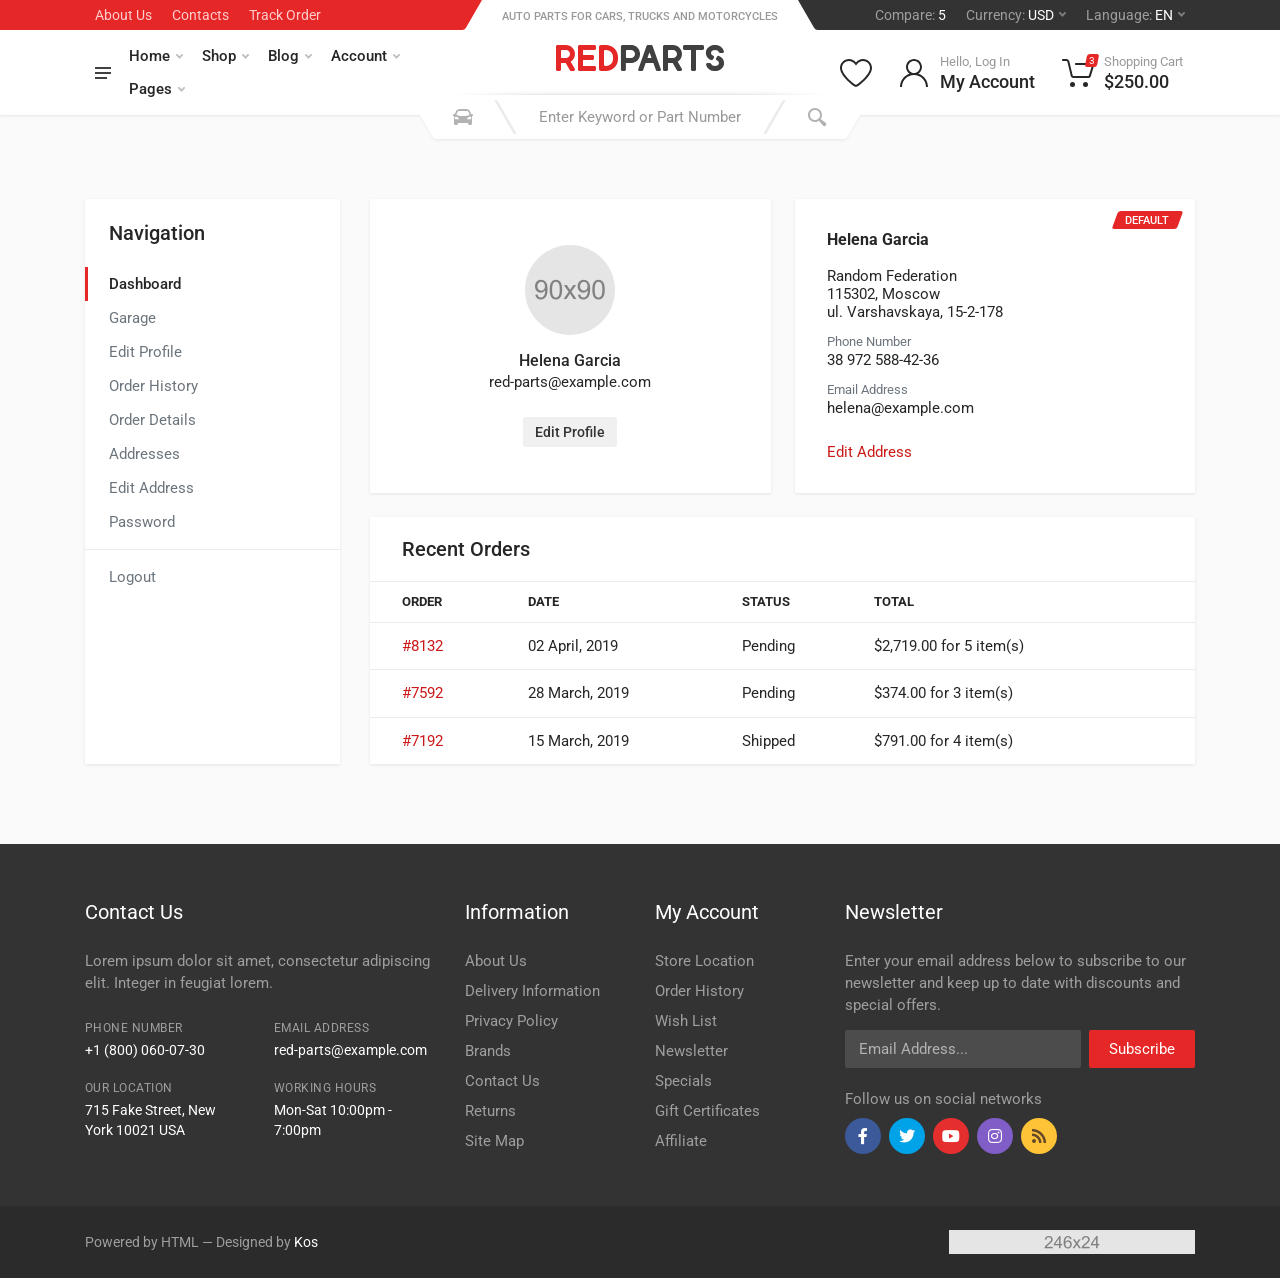
<file: account-dashboard.html>
<!DOCTYPE html>
<html lang="en" dir="ltr">

<head>
    <meta charset="UTF-8">
    <meta name="viewport" content="width=device-width, initial-scale=1">
    <meta name="format-detection" content="telephone=no">
    <title>Account Dashboard — Red Parts</title>
    <link rel="icon" type="image/png" href="images/favicon.png">
    <!-- fonts -->
    <link rel="stylesheet" href="https://fonts.googleapis.com/css?family=Roboto:400,400i,500,500i,700,700i">
    <!-- css -->
    <link rel="stylesheet" href="vendor/bootstrap/css/bootstrap.css">
    <link rel="stylesheet" href="vendor/owl-carousel/assets/owl.carousel.min.css">
    <link rel="stylesheet" href="vendor/photoswipe/photoswipe.css">
    <link rel="stylesheet" href="vendor/photoswipe/default-skin/default-skin.css">
    <link rel="stylesheet" href="vendor/select2/css/select2.min.css">
    <link rel="stylesheet" href="css/style.css">
    <link rel="stylesheet" href="css/style.header-spaceship-variant-one.css" media="(min-width: 1200px)">
    <link rel="stylesheet" href="css/style.mobile-header-variant-one.css" media="(max-width: 1199px)">
    <!-- font - fontawesome -->
    <link rel="stylesheet" href="vendor/fontawesome/css/all.min.css">
</head>

<body>
    <!-- site -->
    <div class="site">
        <!-- site__mobile-header -->
        <header class="site__mobile-header">
            <div class="mobile-header">
                <div class="container">
                    <div class="mobile-header__body">
                        <button class="mobile-header__menu-button" type="button">
                            <svg width="18px" height="14px">
                                <path d="M-0,8L-0,6L18,6L18,8L-0,8ZM-0,-0L18,-0L18,2L-0,2L-0,-0ZM14,14L-0,14L-0,12L14,12L14,14Z" />
                            </svg>
                        </button>
                        <a class="mobile-header__logo" href="">
                            <!-- mobile-logo -->
                            <svg width="130" height="20">
                                <path class="mobile-header__logo-part-one" d="M40,19.9c-0.3,0-0.7,0.1-1,0.1h-4.5c-0.8,0-1.5-0.7-1.5-1.5v-17C33,0.7,33.7,0,34.5,0H39c0.3,0,0.7,0,1,0.1
	c4.5,0.5,8,4.3,8,8.9v2C48,15.6,44.5,19.5,40,19.9z M44,9.5C44,6.7,41.8,4,39,4h-0.8C37.5,4,37,4.5,37,5.2v9.6
	c0,0.7,0.5,1.2,1.2,1.2H39c2.8,0,5-2.7,5-5.5V9.5z M29.5,20h-11c-0.8,0-1.5-0.7-1.5-1.5v-17C17,0.7,17.7,0,18.5,0h11
	C30.3,0,31,0.7,31,1.5v1C31,3.3,30.3,4,29.5,4H21v4h6.5C28.3,8,29,8.7,29,9.5v1c0,0.8-0.7,1.5-1.5,1.5H21v4h8.5
	c0.8,0,1.5,0.7,1.5,1.5v1C31,19.3,30.3,20,29.5,20z M14.8,17.8c0.6,1-0.1,2.3-1.3,2.3h-2L8,14H4v4.5C4,19.3,3.3,20,2.5,20h-1
	C0.7,20,0,19.3,0,18.5v-17C0,0.7,0.7,0,1.5,0H8c0.3,0,0.7,0,1,0.1c3.4,0.5,6,3.4,6,6.9c0,2.4-1.2,4.5-3.1,5.8L14.8,17.8z M9,4.2
	C8.7,4.1,8.3,4,8,4H5C4.4,4,4,4.4,4,5v4c0,0.6,0.4,1,1,1h3c0.3,0,0.7-0.1,1-0.2c0.3-0.1,0.7-0.3,0.9-0.5C10.6,8.8,11,7.9,11,7
	C11,5.7,10.2,4.6,9,4.2z"></path>
                                <path class="mobile-header__logo-part-two" d="M128.6,6h-1c-0.5,0-0.9-0.3-1.2-0.7c-0.2-0.3-0.4-0.6-0.8-0.8c-0.5-0.3-1.4-0.5-2.1-0.5c-1.5,0-2.8,0.9-2.8,2
	c0,0.7,0.5,1.3,1.2,1.6c0.8,0.4,1.1,1.3,0.7,2.1l-0.4,0.9c-0.4,0.7-1.2,1-1.8,0.6c-0.6-0.3-1.2-0.7-1.6-1.2c-1-1.1-1.7-2.5-1.7-4
	c0-3.3,2.9-6,6.5-6c2.8,0,5.5,1.7,6.4,4C130.3,4.9,129.6,6,128.6,6z M113.5,4H109v14.5c0,0.8-0.7,1.5-1.5,1.5h-1
	c-0.8,0-1.5-0.7-1.5-1.5V4h-4.5C99.7,4,99,3.3,99,2.5v-1c0-0.8,0.7-1.5,1.5-1.5h13c0.8,0,1.5,0.7,1.5,1.5v1C115,3.3,114.3,4,113.5,4
	z M97.8,17.8c0.6,1-0.1,2.3-1.3,2.3h-2L91,14h-4v4.5c0,0.8-0.7,1.5-1.5,1.5h-1c-0.8,0-1.5-0.7-1.5-1.5v-17C83,0.7,83.7,0,84.5,0H91
	c0.3,0,0.7,0,1,0.1c3.4,0.5,6,3.4,6,6.9c0,2.4-1.2,4.5-3.1,5.8L97.8,17.8z M92,4.2C91.7,4.1,91.3,4,91,4h-3c-0.6,0-1,0.4-1,1v4
	c0,0.6,0.4,1,1,1h3c0.3,0,0.7-0.1,1-0.2c0.3-0.1,0.7-0.3,0.9-0.5C93.6,8.8,94,7.9,94,7C94,5.7,93.2,4.6,92,4.2z M79.5,20h-1.1
	c-0.6,0-1.2-0.4-1.4-1l-1.5-4h-6.1L68,19c-0.2,0.6-0.8,1-1.4,1h-1.1c-1,0-1.8-1-1.4-2l6.2-17c0.2-0.6,0.8-1,1.4-1h1.6
	c0.6,0,1.2,0.4,1.4,1l6.2,17C81.3,19,80.5,20,79.5,20z M72.5,6.6L70.9,11h3.2L72.5,6.6z M58,14h-4v4.5c0,0.8-0.7,1.5-1.5,1.5h-1
	c-0.8,0-1.5-0.7-1.5-1.5v-17C50,0.7,50.7,0,51.5,0H58c3.9,0,7,3.1,7,7S61.9,14,58,14z M61,7c0-1.3-0.8-2.4-2-2.8
	C58.7,4.1,58.3,4,58,4h-3c-0.5,0-1,0.4-1,1v4c0,0.6,0.5,1,1,1h3c0.3,0,0.7-0.1,1-0.2c0.3-0.1,0.7-0.3,0.9-0.5C60.6,8.8,61,7.9,61,7z
	 M118.4,14h1c0.5,0,0.9,0.3,1.2,0.7c0.2,0.3,0.4,0.6,0.8,0.8c0.5,0.3,1.4,0.5,2.1,0.5c1.5,0,2.8-0.9,2.8-2c0-0.7-0.5-1.3-1.2-1.6
	c-0.8-0.4-1.1-1.3-0.7-2.1l0.4-0.9c0.4-0.7,1.2-1,1.8-0.6c0.6,0.3,1.2,0.7,1.6,1.2c1,1.1,1.7,2.5,1.7,4c0,3.3-2.9,6-6.5,6
	c-2.8,0-5.5-1.7-6.4-4C116.7,15.1,117.4,14,118.4,14z"></path>
                            </svg>
                            <!-- mobile-logo / end -->
                        </a>
                        <div class="mobile-header__search mobile-search">
                            <form class="mobile-search__body">
                                <input type="text" class="mobile-search__input" placeholder="Enter keyword or part number">
                                <button type="button" class="mobile-search__vehicle-picker" aria-label="Select Vehicle">
                                    <svg width="20" height="20">
                                        <path d="M6.6,2c2,0,4.8,0,6.8,0c1,0,2.9,0.8,3.6,2.2C17.7,5.7,17.9,7,18.4,7C20,7,20,8,20,8v1h-1v7.5c0,0.8-0.7,1.5-1.5,1.5h-1
	c-0.8,0-1.5-0.7-1.5-1.5V16H5v0.5C5,17.3,4.3,18,3.5,18h-1C1.7,18,1,17.3,1,16.5V16V9H0V8c0,0,0.1-1,1.6-1C2.1,7,2.3,5.7,3,4.2
	C3.7,2.8,5.6,2,6.6,2z M13.3,4H6.7c-0.8,0-1.4,0-2,0.7c-0.5,0.6-0.8,1.5-1,2C3.6,7.1,3.5,7.9,3.7,8C4.5,8.4,6.1,9,10,9
	c4,0,5.4-0.6,6.3-1c0.2-0.1,0.2-0.8,0-1.2c-0.2-0.4-0.5-1.5-1-2C14.7,4,14.1,4,13.3,4z M4,10c-0.4-0.3-1.5-0.5-2,0
	c-0.4,0.4-0.4,1.6,0,2c0.5,0.5,4,0.4,4,0C6,11.2,4.5,10.3,4,10z M14,12c0,0.4,3.5,0.5,4,0c0.4-0.4,0.4-1.6,0-2c-0.5-0.5-1.3-0.3-2,0
	C15.5,10.2,14,11.3,14,12z" />
                                    </svg>
                                    <span class="mobile-search__vehicle-picker-label">Vehicle</span>
                                </button>
                                <button type="submit" class="mobile-search__button mobile-search__button--search">
                                    <svg width="20" height="20">
                                        <path d="M19.2,17.8c0,0-0.2,0.5-0.5,0.8c-0.4,0.4-0.9,0.6-0.9,0.6s-0.9,0.7-2.8-1.6c-1.1-1.4-2.2-2.8-3.1-3.9C10.9,14.5,9.5,15,8,15
	c-3.9,0-7-3.1-7-7s3.1-7,7-7s7,3.1,7,7c0,1.5-0.5,2.9-1.3,4c1.1,0.8,2.5,2,4,3.1C20,16.8,19.2,17.8,19.2,17.8z M8,3C5.2,3,3,5.2,3,8
	c0,2.8,2.2,5,5,5c2.8,0,5-2.2,5-5C13,5.2,10.8,3,8,3z" />
                                    </svg>
                                </button>
                                <button type="button" class="mobile-search__button mobile-search__button--close">
                                    <svg width="20" height="20">
                                        <path d="M16.7,16.7L16.7,16.7c-0.4,0.4-1,0.4-1.4,0L10,11.4l-5.3,5.3c-0.4,0.4-1,0.4-1.4,0l0,0c-0.4-0.4-0.4-1,0-1.4L8.6,10L3.3,4.7
	c-0.4-0.4-0.4-1,0-1.4l0,0c0.4-0.4,1-0.4,1.4,0L10,8.6l5.3-5.3c0.4-0.4,1-0.4,1.4,0l0,0c0.4,0.4,0.4,1,0,1.4L11.4,10l5.3,5.3
	C17.1,15.7,17.1,16.3,16.7,16.7z" />
                                    </svg>
                                </button>
                                <div class="mobile-search__field"></div>
                            </form>
                        </div>
                        <div class="mobile-header__indicators">
                            <div class="mobile-indicator mobile-indicator--search d-md-none">
                                <button type="button" class="mobile-indicator__button">
                                    <span class="mobile-indicator__icon"><svg width="20" height="20">
                                            <path d="M19.2,17.8c0,0-0.2,0.5-0.5,0.8c-0.4,0.4-0.9,0.6-0.9,0.6s-0.9,0.7-2.8-1.6c-1.1-1.4-2.2-2.8-3.1-3.9C10.9,14.5,9.5,15,8,15
	c-3.9,0-7-3.1-7-7s3.1-7,7-7s7,3.1,7,7c0,1.5-0.5,2.9-1.3,4c1.1,0.8,2.5,2,4,3.1C20,16.8,19.2,17.8,19.2,17.8z M8,3C5.2,3,3,5.2,3,8
	c0,2.8,2.2,5,5,5c2.8,0,5-2.2,5-5C13,5.2,10.8,3,8,3z" />
                                        </svg>
                                    </span>
                                </button>
                            </div>
                            <div class="mobile-indicator d-none d-md-block">
                                <a href="account-login.html" class="mobile-indicator__button">
                                    <span class="mobile-indicator__icon"><svg width="20" height="20">
                                            <path d="M20,20h-2c0-4.4-3.6-8-8-8s-8,3.6-8,8H0c0-4.2,2.6-7.8,6.3-9.3C4.9,9.6,4,7.9,4,6c0-3.3,2.7-6,6-6s6,2.7,6,6
	c0,1.9-0.9,3.6-2.3,4.7C17.4,12.2,20,15.8,20,20z M14,6c0-2.2-1.8-4-4-4S6,3.8,6,6s1.8,4,4,4S14,8.2,14,6z" />
                                        </svg>
                                    </span>
                                </a>
                            </div>
                            <div class="mobile-indicator d-none d-md-block">
                                <a href="wishlist.html" class="mobile-indicator__button">
                                    <span class="mobile-indicator__icon">
                                        <svg width="20" height="20">
                                            <path d="M14,3c2.2,0,4,1.8,4,4c0,4-5.2,10-8,10S2,11,2,7c0-2.2,1.8-4,4-4c1,0,1.9,0.4,2.7,1L10,5.2L11.3,4C12.1,3.4,13,3,14,3 M14,1
	c-1.5,0-2.9,0.6-4,1.5C8.9,1.6,7.5,1,6,1C2.7,1,0,3.7,0,7c0,5,6,12,10,12s10-7,10-12C20,3.7,17.3,1,14,1L14,1z" />
                                        </svg>
                                    </span>
                                </a>
                            </div>
                            <div class="mobile-indicator">
                                <a href="cart.html" class="mobile-indicator__button">
                                    <span class="mobile-indicator__icon">
                                        <svg width="20" height="20">
                                            <circle cx="7" cy="17" r="2" />
                                            <circle cx="15" cy="17" r="2" />
                                            <path d="M20,4.4V5l-1.8,6.3c-0.1,0.4-0.5,0.7-1,0.7H6.7c-0.4,0-0.8-0.3-1-0.7L3.3,3.9C3.1,3.3,2.6,3,2.1,3H0.4C0.2,3,0,2.8,0,2.6
	V1.4C0,1.2,0.2,1,0.4,1h2.5c1,0,1.8,0.6,2.1,1.6L5.1,3l2.3,6.8c0,0.1,0.2,0.2,0.3,0.2h8.6c0.1,0,0.3-0.1,0.3-0.2l1.3-4.4
	C17.9,5.2,17.7,5,17.5,5H9.4C9.2,5,9,4.8,9,4.6V3.4C9,3.2,9.2,3,9.4,3h9.2C19.4,3,20,3.6,20,4.4z" />
                                        </svg>
                                        <span class="mobile-indicator__counter">3</span>
                                    </span>
                                </a>
                            </div>
                        </div>
                    </div>
                </div>
            </div>
        </header>
        <!-- site__mobile-header / end -->
        <!-- site__header -->
        <header class="site__header">
            <div class="header">
                <div class="header__megamenu-area megamenu-area"></div>
                <div class="header__topbar-start-bg"></div>
                <div class="header__topbar-start">
                    <div class="topbar topbar--spaceship-start">
                        <div class="topbar__item-text d-none d-xxl-flex">Call Us: (800) 060-0730</div>
                        <div class="topbar__item-text"><a class="topbar__link" href="about-us.html">About Us</a></div>
                        <div class="topbar__item-text"><a class="topbar__link" href="contact-us-v1.html">Contacts</a></div>
                        <div class="topbar__item-text"><a class="topbar__link" href="track-order.html">Track Order</a></div>
                    </div>
                </div>
                <div class="header__topbar-end-bg"></div>
                <div class="header__topbar-end">
                    <div class="topbar topbar--spaceship-end">
                        <div class="topbar__item-button">
                            <a href="" class="topbar__button">
                                <span class="topbar__button-label">Compare:</span>
                                <span class="topbar__button-title">5</span>
                            </a>
                        </div>
                        <div class="topbar__item-button topbar__menu">
                            <button class="topbar__button topbar__button--has-arrow topbar__menu-button" type="button">
                                <span class="topbar__button-label">Currency:</span>
                                <span class="topbar__button-title">USD</span>
                                <span class="topbar__button-arrow"><svg width="7px" height="5px">
                                        <path d="M0.280,0.282 C0.645,-0.084 1.238,-0.077 1.596,0.297 L3.504,2.310 L5.413,0.297 C5.770,-0.077 6.363,-0.084 6.728,0.282 C7.080,0.634 7.088,1.203 6.746,1.565 L3.504,5.007 L0.262,1.565 C-0.080,1.203 -0.072,0.634 0.280,0.282 Z" />
                                    </svg>
                                </span>
                            </button>
                            <div class="topbar__menu-body">
                                <a class="topbar__menu-item" href="#">€ Euro</a>
                                <a class="topbar__menu-item" href="#">£ Pound Sterling</a>
                                <a class="topbar__menu-item" href="#">$ US Dollar</a>
                                <a class="topbar__menu-item" href="#">₽ Russian Ruble</a>
                            </div>
                        </div>
                        <div class="topbar__menu">
                            <button class="topbar__button topbar__button--has-arrow topbar__menu-button" type="button">
                                <span class="topbar__button-label">Language:</span>
                                <span class="topbar__button-title">EN</span>
                                <span class="topbar__button-arrow"><svg width="7px" height="5px">
                                        <path d="M0.280,0.282 C0.645,-0.084 1.238,-0.077 1.596,0.297 L3.504,2.310 L5.413,0.297 C5.770,-0.077 6.363,-0.084 6.728,0.282 C7.080,0.634 7.088,1.203 6.746,1.565 L3.504,5.007 L0.262,1.565 C-0.080,1.203 -0.072,0.634 0.280,0.282 Z" />
                                    </svg>
                                </span>
                            </button>
                            <div class="topbar__menu-body">
                                <a class="topbar__menu-item" href="#">
                                    <img src="images/languages/language-1.png" alt=""><span>English</span>
                                </a>
                                <a class="topbar__menu-item" href="#">
                                    <img src="images/languages/language-2.png" alt=""><span>French</span>
                                </a>
                                <a class="topbar__menu-item" href="#">
                                    <img src="images/languages/language-3.png" alt=""><span>German</span>
                                </a>
                                <a class="topbar__menu-item" href="#">
                                    <img src="images/languages/language-4.png" alt=""><span>Russian</span>
                                </a>
                                <a class="topbar__menu-item" href="#">
                                    <img src="images/languages/language-5.png" alt=""><span>Italian</span>
                                </a>
                            </div>
                        </div>
                    </div>
                </div>
                <div class="header__navbar">
                    <div class="header__navbar-departments">
                        <div class="departments">
                            <button class="departments__button" type="button">
                                <span class="departments__button-icon"><svg width="16px" height="12px">
                                        <path d="M0,7L0,5L16,5L16,7L0,7ZM0,0L16,0L16,2L0,2L0,0ZM12,12L0,12L0,10L12,10L12,12Z" />
                                    </svg>
                                </span>
                                <span class="departments__button-title">Menu</span>
                                <span class="departments__button-arrow"><svg width="9px" height="6px">
                                        <path d="M0.2,0.4c0.4-0.4,1-0.5,1.4-0.1l2.9,3l2.9-3c0.4-0.4,1.1-0.4,1.4,0.1c0.3,0.4,0.3,0.9-0.1,1.3L4.5,6L0.3,1.6C-0.1,1.3-0.1,0.7,0.2,0.4z" />
                                    </svg>
                                </span>
                            </button>
                            <div class="departments__menu">
                                <div class="departments__arrow"></div>
                                <div class="departments__body">
                                    <ul class="departments__list">
                                        <li class="departments__list-padding" role="presentation"></li>
                                        <li class="departments__item departments__item--submenu--megamenu departments__item--has-submenu">
                                            <a href="" class="departments__item-link">
                                                Headlights & Lighting
                                                <span class="departments__item-arrow"><svg width="7" height="11">
                                                        <path d="M0.3,10.7L0.3,10.7c0.4,0.4,0.9,0.4,1.3,0L7,5.5L1.6,0.3C1.2-0.1,0.7,0,0.3,0.3l0,0c-0.4,0.4-0.4,1,0,1.3l4,3.9l-4,3.9
	C-0.1,9.8-0.1,10.4,0.3,10.7z" />
                                                    </svg>
                                                </span>
                                            </a>
                                            <div class="departments__item-menu">
                                                <div class="megamenu departments__megamenu departments__megamenu--size--xl">
                                                    <div class="megamenu__image">
                                                        <img src="images/departments/departments-2.jpg" alt="">
                                                    </div>
                                                    <div class="row">
                                                        <div class="col-1of5">
                                                            <ul class="megamenu__links megamenu-links megamenu-links--root">
                                                                <li class="megamenu-links__item megamenu-links__item--has-submenu">
                                                                    <a class="megamenu-links__item-link" href="">Body Parts</a>
                                                                    <ul class="megamenu-links">
                                                                        <li class="megamenu-links__item"><a class="megamenu-links__item-link" href="">Bumpers</a></li>
                                                                        <li class="megamenu-links__item"><a class="megamenu-links__item-link" href="">Hoods</a></li>
                                                                        <li class="megamenu-links__item"><a class="megamenu-links__item-link" href="">Grilles</a></li>
                                                                        <li class="megamenu-links__item"><a class="megamenu-links__item-link" href="">Fog Lights</a></li>
                                                                        <li class="megamenu-links__item"><a class="megamenu-links__item-link" href="">Door Handles</a></li>
                                                                        <li class="megamenu-links__item"><a class="megamenu-links__item-link" href="">Car Covers</a></li>
                                                                        <li class="megamenu-links__item"><a class="megamenu-links__item-link" href="">Tailgates</a></li>
                                                                    </ul>
                                                                </li>
                                                                <li class="megamenu-links__item">
                                                                    <a class="megamenu-links__item-link" href="">Suspension</a>
                                                                </li>
                                                                <li class="megamenu-links__item">
                                                                    <a class="megamenu-links__item-link" href="">Steering</a>
                                                                </li>
                                                                <li class="megamenu-links__item">
                                                                    <a class="megamenu-links__item-link" href="">Fuel Systems</a>
                                                                </li>
                                                                <li class="megamenu-links__item">
                                                                    <a class="megamenu-links__item-link" href="">Transmission</a>
                                                                </li>
                                                                <li class="megamenu-links__item">
                                                                    <a class="megamenu-links__item-link" href="">Air Filters</a>
                                                                </li>
                                                            </ul>
                                                        </div>
                                                        <div class="col-1of5">
                                                            <ul class="megamenu__links megamenu-links megamenu-links--root">
                                                                <li class="megamenu-links__item megamenu-links__item--has-submenu">
                                                                    <a class="megamenu-links__item-link" href="">Headlights & Lighting</a>
                                                                    <ul class="megamenu-links">
                                                                        <li class="megamenu-links__item"><a class="megamenu-links__item-link" href="">Headlights</a></li>
                                                                        <li class="megamenu-links__item"><a class="megamenu-links__item-link" href="">Tail Lights</a></li>
                                                                        <li class="megamenu-links__item"><a class="megamenu-links__item-link" href="">Fog Lights</a></li>
                                                                        <li class="megamenu-links__item"><a class="megamenu-links__item-link" href="">Turn Signals</a></li>
                                                                        <li class="megamenu-links__item"><a class="megamenu-links__item-link" href="">Switches & Relays</a></li>
                                                                        <li class="megamenu-links__item"><a class="megamenu-links__item-link" href="">Corner Lights</a></li>
                                                                    </ul>
                                                                </li>
                                                                <li class="megamenu-links__item megamenu-links__item--has-submenu">
                                                                    <a class="megamenu-links__item-link" href="">Brakes & Suspension</a>
                                                                    <ul class="megamenu-links">
                                                                        <li class="megamenu-links__item"><a class="megamenu-links__item-link" href="">Brake Discs</a></li>
                                                                        <li class="megamenu-links__item"><a class="megamenu-links__item-link" href="">Wheel Hubs</a></li>
                                                                        <li class="megamenu-links__item"><a class="megamenu-links__item-link" href="">Air Suspension</a></li>
                                                                        <li class="megamenu-links__item"><a class="megamenu-links__item-link" href="">Ball Joints</a></li>
                                                                        <li class="megamenu-links__item"><a class="megamenu-links__item-link" href="">Brake Pad Sets</a></li>
                                                                    </ul>
                                                                </li>
                                                            </ul>
                                                        </div>
                                                        <div class="col-1of5">
                                                            <ul class="megamenu__links megamenu-links megamenu-links--root">
                                                                <li class="megamenu-links__item megamenu-links__item--has-submenu">
                                                                    <a class="megamenu-links__item-link" href="">Interior Parts</a>
                                                                    <ul class="megamenu-links">
                                                                        <li class="megamenu-links__item"><a class="megamenu-links__item-link" href="">Floor Mats</a></li>
                                                                        <li class="megamenu-links__item"><a class="megamenu-links__item-link" href="">Gauges</a></li>
                                                                        <li class="megamenu-links__item"><a class="megamenu-links__item-link" href="">Consoles & Organizers</a></li>
                                                                        <li class="megamenu-links__item"><a class="megamenu-links__item-link" href="">Mobile Electronics</a></li>
                                                                        <li class="megamenu-links__item"><a class="megamenu-links__item-link" href="">Steering Wheels</a></li>
                                                                        <li class="megamenu-links__item"><a class="megamenu-links__item-link" href="">Cargo Accessories</a></li>
                                                                    </ul>
                                                                </li>
                                                                <li class="megamenu-links__item megamenu-links__item--has-submenu">
                                                                    <a class="megamenu-links__item-link" href="">Engine & Drivetrain</a>
                                                                    <ul class="megamenu-links">
                                                                        <li class="megamenu-links__item"><a class="megamenu-links__item-link" href="">Air Filters</a></li>
                                                                        <li class="megamenu-links__item"><a class="megamenu-links__item-link" href="">Oxygen Sensors</a></li>
                                                                        <li class="megamenu-links__item"><a class="megamenu-links__item-link" href="">Heating</a></li>
                                                                        <li class="megamenu-links__item"><a class="megamenu-links__item-link" href="">Exhaust</a></li>
                                                                        <li class="megamenu-links__item"><a class="megamenu-links__item-link" href="">Cranks & Pistons</a></li>
                                                                    </ul>
                                                                </li>
                                                            </ul>
                                                        </div>
                                                        <div class="col-1of5">
                                                            <ul class="megamenu__links megamenu-links megamenu-links--root">
                                                                <li class="megamenu-links__item megamenu-links__item--has-submenu">
                                                                    <a class="megamenu-links__item-link" href="">Tools & Garage</a>
                                                                    <ul class="megamenu-links">
                                                                        <li class="megamenu-links__item"><a class="megamenu-links__item-link" href="">Repair Manuals</a></li>
                                                                        <li class="megamenu-links__item"><a class="megamenu-links__item-link" href="">Car Care</a></li>
                                                                        <li class="megamenu-links__item"><a class="megamenu-links__item-link" href="">Code Readers</a></li>
                                                                        <li class="megamenu-links__item"><a class="megamenu-links__item-link" href="">Tool Boxes</a></li>
                                                                    </ul>
                                                                </li>
                                                            </ul>
                                                        </div>
                                                    </div>
                                                </div>
                                            </div>
                                        </li>
                                        <li class="departments__item departments__item--submenu--megamenu departments__item--has-submenu">
                                            <a href="" class="departments__item-link">
                                                Interior Parts
                                                <span class="departments__item-arrow"><svg width="7" height="11">
                                                        <path d="M0.3,10.7L0.3,10.7c0.4,0.4,0.9,0.4,1.3,0L7,5.5L1.6,0.3C1.2-0.1,0.7,0,0.3,0.3l0,0c-0.4,0.4-0.4,1,0,1.3l4,3.9l-4,3.9
	C-0.1,9.8-0.1,10.4,0.3,10.7z" />
                                                    </svg>
                                                </span>
                                            </a>
                                            <div class="departments__item-menu">
                                                <div class="megamenu departments__megamenu departments__megamenu--size--lg">
                                                    <div class="megamenu__image">
                                                        <img src="images/departments/departments-1.jpg" alt="">
                                                    </div>
                                                    <div class="row">
                                                        <div class="col-3">
                                                            <ul class="megamenu__links megamenu-links megamenu-links--root">
                                                                <li class="megamenu-links__item megamenu-links__item--has-submenu">
                                                                    <a class="megamenu-links__item-link" href="">Body Parts</a>
                                                                    <ul class="megamenu-links">
                                                                        <li class="megamenu-links__item"><a class="megamenu-links__item-link" href="">Bumpers</a></li>
                                                                        <li class="megamenu-links__item"><a class="megamenu-links__item-link" href="">Hoods</a></li>
                                                                        <li class="megamenu-links__item"><a class="megamenu-links__item-link" href="">Grilles</a></li>
                                                                        <li class="megamenu-links__item"><a class="megamenu-links__item-link" href="">Fog Lights</a></li>
                                                                        <li class="megamenu-links__item"><a class="megamenu-links__item-link" href="">Door Handles</a></li>
                                                                        <li class="megamenu-links__item"><a class="megamenu-links__item-link" href="">Car Covers</a></li>
                                                                        <li class="megamenu-links__item"><a class="megamenu-links__item-link" href="">Tailgates</a></li>
                                                                    </ul>
                                                                </li>
                                                                <li class="megamenu-links__item">
                                                                    <a class="megamenu-links__item-link" href="">Suspension</a>
                                                                </li>
                                                                <li class="megamenu-links__item">
                                                                    <a class="megamenu-links__item-link" href="">Steering</a>
                                                                </li>
                                                                <li class="megamenu-links__item">
                                                                    <a class="megamenu-links__item-link" href="">Fuel Systems</a>
                                                                </li>
                                                                <li class="megamenu-links__item">
                                                                    <a class="megamenu-links__item-link" href="">Transmission</a>
                                                                </li>
                                                                <li class="megamenu-links__item">
                                                                    <a class="megamenu-links__item-link" href="">Air Filters</a>
                                                                </li>
                                                            </ul>
                                                        </div>
                                                        <div class="col-3">
                                                            <ul class="megamenu__links megamenu-links megamenu-links--root">
                                                                <li class="megamenu-links__item megamenu-links__item--has-submenu">
                                                                    <a class="megamenu-links__item-link" href="">Headlights & Lighting</a>
                                                                    <ul class="megamenu-links">
                                                                        <li class="megamenu-links__item"><a class="megamenu-links__item-link" href="">Headlights</a></li>
                                                                        <li class="megamenu-links__item"><a class="megamenu-links__item-link" href="">Tail Lights</a></li>
                                                                        <li class="megamenu-links__item"><a class="megamenu-links__item-link" href="">Fog Lights</a></li>
                                                                        <li class="megamenu-links__item"><a class="megamenu-links__item-link" href="">Turn Signals</a></li>
                                                                        <li class="megamenu-links__item"><a class="megamenu-links__item-link" href="">Switches & Relays</a></li>
                                                                        <li class="megamenu-links__item"><a class="megamenu-links__item-link" href="">Corner Lights</a></li>
                                                                    </ul>
                                                                </li>
                                                                <li class="megamenu-links__item megamenu-links__item--has-submenu">
                                                                    <a class="megamenu-links__item-link" href="">Brakes & Suspension</a>
                                                                    <ul class="megamenu-links">
                                                                        <li class="megamenu-links__item"><a class="megamenu-links__item-link" href="">Brake Discs</a></li>
                                                                        <li class="megamenu-links__item"><a class="megamenu-links__item-link" href="">Wheel Hubs</a></li>
                                                                        <li class="megamenu-links__item"><a class="megamenu-links__item-link" href="">Air Suspension</a></li>
                                                                        <li class="megamenu-links__item"><a class="megamenu-links__item-link" href="">Ball Joints</a></li>
                                                                        <li class="megamenu-links__item"><a class="megamenu-links__item-link" href="">Brake Pad Sets</a></li>
                                                                    </ul>
                                                                </li>
                                                            </ul>
                                                        </div>
                                                        <div class="col-3">
                                                            <ul class="megamenu__links megamenu-links megamenu-links--root">
                                                                <li class="megamenu-links__item megamenu-links__item--has-submenu">
                                                                    <a class="megamenu-links__item-link" href="">Interior Parts</a>
                                                                    <ul class="megamenu-links">
                                                                        <li class="megamenu-links__item"><a class="megamenu-links__item-link" href="">Floor Mats</a></li>
                                                                        <li class="megamenu-links__item"><a class="megamenu-links__item-link" href="">Gauges</a></li>
                                                                        <li class="megamenu-links__item"><a class="megamenu-links__item-link" href="">Consoles & Organizers</a></li>
                                                                        <li class="megamenu-links__item"><a class="megamenu-links__item-link" href="">Mobile Electronics</a></li>
                                                                        <li class="megamenu-links__item"><a class="megamenu-links__item-link" href="">Steering Wheels</a></li>
                                                                        <li class="megamenu-links__item"><a class="megamenu-links__item-link" href="">Cargo Accessories</a></li>
                                                                    </ul>
                                                                </li>
                                                            </ul>
                                                        </div>
                                                        <div class="col-3">
                                                            <ul class="megamenu__links megamenu-links megamenu-links--root">
                                                                <li class="megamenu-links__item megamenu-links__item--has-submenu">
                                                                    <a class="megamenu-links__item-link" href="">Tools & Garage</a>
                                                                    <ul class="megamenu-links">
                                                                        <li class="megamenu-links__item"><a class="megamenu-links__item-link" href="">Repair Manuals</a></li>
                                                                        <li class="megamenu-links__item"><a class="megamenu-links__item-link" href="">Car Care</a></li>
                                                                        <li class="megamenu-links__item"><a class="megamenu-links__item-link" href="">Code Readers</a></li>
                                                                        <li class="megamenu-links__item"><a class="megamenu-links__item-link" href="">Tool Boxes</a></li>
                                                                    </ul>
                                                                </li>
                                                            </ul>
                                                        </div>
                                                    </div>
                                                </div>
                                            </div>
                                        </li>
                                        <li class="departments__item departments__item--submenu--megamenu departments__item--has-submenu">
                                            <a href="" class="departments__item-link">
                                                Switches & Relays
                                                <span class="departments__item-arrow"><svg width="7" height="11">
                                                        <path d="M0.3,10.7L0.3,10.7c0.4,0.4,0.9,0.4,1.3,0L7,5.5L1.6,0.3C1.2-0.1,0.7,0,0.3,0.3l0,0c-0.4,0.4-0.4,1,0,1.3l4,3.9l-4,3.9
	C-0.1,9.8-0.1,10.4,0.3,10.7z" />
                                                    </svg>
                                                </span>
                                            </a>
                                            <div class="departments__item-menu">
                                                <div class="megamenu departments__megamenu departments__megamenu--size--md">
                                                    <div class="megamenu__image">
                                                        <img src="images/departments/departments-3.jpg" alt="">
                                                    </div>
                                                    <div class="row">
                                                        <div class="col-4">
                                                            <ul class="megamenu__links megamenu-links megamenu-links--root">
                                                                <li class="megamenu-links__item megamenu-links__item--has-submenu">
                                                                    <a class="megamenu-links__item-link" href="">Body Parts</a>
                                                                    <ul class="megamenu-links">
                                                                        <li class="megamenu-links__item"><a class="megamenu-links__item-link" href="">Bumpers</a></li>
                                                                        <li class="megamenu-links__item"><a class="megamenu-links__item-link" href="">Hoods</a></li>
                                                                        <li class="megamenu-links__item"><a class="megamenu-links__item-link" href="">Grilles</a></li>
                                                                        <li class="megamenu-links__item"><a class="megamenu-links__item-link" href="">Fog Lights</a></li>
                                                                        <li class="megamenu-links__item"><a class="megamenu-links__item-link" href="">Door Handles</a></li>
                                                                        <li class="megamenu-links__item"><a class="megamenu-links__item-link" href="">Car Covers</a></li>
                                                                        <li class="megamenu-links__item"><a class="megamenu-links__item-link" href="">Tailgates</a></li>
                                                                    </ul>
                                                                </li>
                                                                <li class="megamenu-links__item">
                                                                    <a class="megamenu-links__item-link" href="">Suspension</a>
                                                                </li>
                                                                <li class="megamenu-links__item">
                                                                    <a class="megamenu-links__item-link" href="">Steering</a>
                                                                </li>
                                                                <li class="megamenu-links__item">
                                                                    <a class="megamenu-links__item-link" href="">Fuel Systems</a>
                                                                </li>
                                                                <li class="megamenu-links__item">
                                                                    <a class="megamenu-links__item-link" href="">Transmission</a>
                                                                </li>
                                                                <li class="megamenu-links__item">
                                                                    <a class="megamenu-links__item-link" href="">Air Filters</a>
                                                                </li>
                                                            </ul>
                                                        </div>
                                                        <div class="col-4">
                                                            <ul class="megamenu__links megamenu-links megamenu-links--root">
                                                                <li class="megamenu-links__item megamenu-links__item--has-submenu">
                                                                    <a class="megamenu-links__item-link" href="">Headlights & Lighting</a>
                                                                    <ul class="megamenu-links">
                                                                        <li class="megamenu-links__item"><a class="megamenu-links__item-link" href="">Headlights</a></li>
                                                                        <li class="megamenu-links__item"><a class="megamenu-links__item-link" href="">Tail Lights</a></li>
                                                                        <li class="megamenu-links__item"><a class="megamenu-links__item-link" href="">Fog Lights</a></li>
                                                                        <li class="megamenu-links__item"><a class="megamenu-links__item-link" href="">Turn Signals</a></li>
                                                                        <li class="megamenu-links__item"><a class="megamenu-links__item-link" href="">Switches & Relays</a></li>
                                                                        <li class="megamenu-links__item"><a class="megamenu-links__item-link" href="">Corner Lights</a></li>
                                                                    </ul>
                                                                </li>
                                                                <li class="megamenu-links__item megamenu-links__item--has-submenu">
                                                                    <a class="megamenu-links__item-link" href="">Brakes & Suspension</a>
                                                                    <ul class="megamenu-links">
                                                                        <li class="megamenu-links__item"><a class="megamenu-links__item-link" href="">Brake Discs</a></li>
                                                                        <li class="megamenu-links__item"><a class="megamenu-links__item-link" href="">Wheel Hubs</a></li>
                                                                        <li class="megamenu-links__item"><a class="megamenu-links__item-link" href="">Air Suspension</a></li>
                                                                        <li class="megamenu-links__item"><a class="megamenu-links__item-link" href="">Ball Joints</a></li>
                                                                        <li class="megamenu-links__item"><a class="megamenu-links__item-link" href="">Brake Pad Sets</a></li>
                                                                    </ul>
                                                                </li>
                                                            </ul>
                                                        </div>
                                                        <div class="col-4">
                                                            <ul class="megamenu__links megamenu-links megamenu-links--root">
                                                                <li class="megamenu-links__item megamenu-links__item--has-submenu">
                                                                    <a class="megamenu-links__item-link" href="">Interior Parts</a>
                                                                    <ul class="megamenu-links">
                                                                        <li class="megamenu-links__item"><a class="megamenu-links__item-link" href="">Floor Mats</a></li>
                                                                        <li class="megamenu-links__item"><a class="megamenu-links__item-link" href="">Gauges</a></li>
                                                                        <li class="megamenu-links__item"><a class="megamenu-links__item-link" href="">Consoles & Organizers</a></li>
                                                                        <li class="megamenu-links__item"><a class="megamenu-links__item-link" href="">Mobile Electronics</a></li>
                                                                    </ul>
                                                                </li>
                                                            </ul>
                                                        </div>
                                                    </div>
                                                </div>
                                            </div>
                                        </li>
                                        <li class="departments__item departments__item--submenu--megamenu departments__item--has-submenu">
                                            <a href="" class="departments__item-link">
                                                Tires & Wheels
                                                <span class="departments__item-arrow"><svg width="7" height="11">
                                                        <path d="M0.3,10.7L0.3,10.7c0.4,0.4,0.9,0.4,1.3,0L7,5.5L1.6,0.3C1.2-0.1,0.7,0,0.3,0.3l0,0c-0.4,0.4-0.4,1,0,1.3l4,3.9l-4,3.9
	C-0.1,9.8-0.1,10.4,0.3,10.7z" />
                                                    </svg>
                                                </span>
                                            </a>
                                            <div class="departments__item-menu">
                                                <div class="megamenu departments__megamenu departments__megamenu--size--nl">
                                                    <div class="megamenu__image">
                                                        <img src="images/departments/departments-4.jpg" alt="">
                                                    </div>
                                                    <div class="row">
                                                        <div class="col-6">
                                                            <ul class="megamenu__links megamenu-links megamenu-links--root">
                                                                <li class="megamenu-links__item megamenu-links__item--has-submenu">
                                                                    <a class="megamenu-links__item-link" href="">Body Parts</a>
                                                                    <ul class="megamenu-links">
                                                                        <li class="megamenu-links__item"><a class="megamenu-links__item-link" href="">Bumpers</a></li>
                                                                        <li class="megamenu-links__item"><a class="megamenu-links__item-link" href="">Hoods</a></li>
                                                                        <li class="megamenu-links__item"><a class="megamenu-links__item-link" href="">Grilles</a></li>
                                                                        <li class="megamenu-links__item"><a class="megamenu-links__item-link" href="">Fog Lights</a></li>
                                                                        <li class="megamenu-links__item"><a class="megamenu-links__item-link" href="">Door Handles</a></li>
                                                                        <li class="megamenu-links__item"><a class="megamenu-links__item-link" href="">Car Covers</a></li>
                                                                        <li class="megamenu-links__item"><a class="megamenu-links__item-link" href="">Tailgates</a></li>
                                                                    </ul>
                                                                </li>
                                                                <li class="megamenu-links__item">
                                                                    <a class="megamenu-links__item-link" href="">Suspension</a>
                                                                </li>
                                                                <li class="megamenu-links__item">
                                                                    <a class="megamenu-links__item-link" href="">Steering</a>
                                                                </li>
                                                                <li class="megamenu-links__item">
                                                                    <a class="megamenu-links__item-link" href="">Fuel Systems</a>
                                                                </li>
                                                                <li class="megamenu-links__item">
                                                                    <a class="megamenu-links__item-link" href="">Transmission</a>
                                                                </li>
                                                                <li class="megamenu-links__item">
                                                                    <a class="megamenu-links__item-link" href="">Air Filters</a>
                                                                </li>
                                                            </ul>
                                                        </div>
                                                        <div class="col-6">
                                                            <ul class="megamenu__links megamenu-links megamenu-links--root">
                                                                <li class="megamenu-links__item megamenu-links__item--has-submenu">
                                                                    <a class="megamenu-links__item-link" href="">Headlights & Lighting</a>
                                                                    <ul class="megamenu-links">
                                                                        <li class="megamenu-links__item"><a class="megamenu-links__item-link" href="">Headlights</a></li>
                                                                        <li class="megamenu-links__item"><a class="megamenu-links__item-link" href="">Tail Lights</a></li>
                                                                        <li class="megamenu-links__item"><a class="megamenu-links__item-link" href="">Fog Lights</a></li>
                                                                        <li class="megamenu-links__item"><a class="megamenu-links__item-link" href="">Turn Signals</a></li>
                                                                    </ul>
                                                                </li>
                                                            </ul>
                                                        </div>
                                                    </div>
                                                </div>
                                            </div>
                                        </li>
                                        <li class="departments__item departments__item--submenu--megamenu departments__item--has-submenu">
                                            <a href="" class="departments__item-link">
                                                Tools & Garage
                                                <span class="departments__item-arrow"><svg width="7" height="11">
                                                        <path d="M0.3,10.7L0.3,10.7c0.4,0.4,0.9,0.4,1.3,0L7,5.5L1.6,0.3C1.2-0.1,0.7,0,0.3,0.3l0,0c-0.4,0.4-0.4,1,0,1.3l4,3.9l-4,3.9
	C-0.1,9.8-0.1,10.4,0.3,10.7z" />
                                                    </svg>
                                                </span>
                                            </a>
                                            <div class="departments__item-menu">
                                                <div class="megamenu departments__megamenu departments__megamenu--size--sm">
                                                    <div class="row">
                                                        <div class="col-12">
                                                            <ul class="megamenu__links megamenu-links megamenu-links--root">
                                                                <li class="megamenu-links__item megamenu-links__item--has-submenu">
                                                                    <a class="megamenu-links__item-link" href="">Body Parts</a>
                                                                    <ul class="megamenu-links">
                                                                        <li class="megamenu-links__item"><a class="megamenu-links__item-link" href="">Bumpers</a></li>
                                                                        <li class="megamenu-links__item"><a class="megamenu-links__item-link" href="">Hoods</a></li>
                                                                        <li class="megamenu-links__item"><a class="megamenu-links__item-link" href="">Grilles</a></li>
                                                                        <li class="megamenu-links__item"><a class="megamenu-links__item-link" href="">Fog Lights</a></li>
                                                                        <li class="megamenu-links__item"><a class="megamenu-links__item-link" href="">Door Handles</a></li>
                                                                        <li class="megamenu-links__item"><a class="megamenu-links__item-link" href="">Car Covers</a></li>
                                                                        <li class="megamenu-links__item"><a class="megamenu-links__item-link" href="">Tailgates</a></li>
                                                                    </ul>
                                                                </li>
                                                                <li class="megamenu-links__item">
                                                                    <a class="megamenu-links__item-link" href="">Suspension</a>
                                                                </li>
                                                                <li class="megamenu-links__item">
                                                                    <a class="megamenu-links__item-link" href="">Steering</a>
                                                                </li>
                                                                <li class="megamenu-links__item">
                                                                    <a class="megamenu-links__item-link" href="">Fuel Systems</a>
                                                                </li>
                                                                <li class="megamenu-links__item">
                                                                    <a class="megamenu-links__item-link" href="">Transmission</a>
                                                                </li>
                                                                <li class="megamenu-links__item">
                                                                    <a class="megamenu-links__item-link" href="">Air Filters</a>
                                                                </li>
                                                            </ul>
                                                        </div>
                                                    </div>
                                                </div>
                                            </div>
                                        </li>
                                        <li class="departments__item">
                                            <a href="" class="departments__item-link">
                                                Clutches
                                            </a>
                                        </li>
                                        <li class="departments__item">
                                            <a href="" class="departments__item-link">
                                                Fuel Systems
                                            </a>
                                        </li>
                                        <li class="departments__item">
                                            <a href="" class="departments__item-link">
                                                Steering
                                            </a>
                                        </li>
                                        <li class="departments__item">
                                            <a href="" class="departments__item-link">
                                                Suspension
                                            </a>
                                        </li>
                                        <li class="departments__item">
                                            <a href="" class="departments__item-link">
                                                Body Parts
                                            </a>
                                        </li>
                                        <li class="departments__item">
                                            <a href="" class="departments__item-link">
                                                Transmission
                                            </a>
                                        </li>
                                        <li class="departments__item">
                                            <a href="" class="departments__item-link">
                                                Air Filters
                                            </a>
                                        </li>
                                        <li class="departments__list-padding" role="presentation"></li>
                                    </ul>
                                    <div class="departments__menu-container"></div>
                                </div>
                            </div>
                        </div>
                    </div>
                    <div class="header__navbar-menu">
                        <div class="main-menu">
                            <ul class="main-menu__list">
                                <li class="main-menu__item main-menu__item--submenu--menu main-menu__item--has-submenu">
                                    <a href="index.html" class="main-menu__link">
                                        Home
                                        <svg width="7px" height="5px">
                                            <path d="M0.280,0.282 C0.645,-0.084 1.238,-0.077 1.596,0.297 L3.504,2.310 L5.413,0.297 C5.770,-0.077 6.363,-0.084 6.728,0.282 C7.080,0.634 7.088,1.203 6.746,1.565 L3.504,5.007 L0.262,1.565 C-0.080,1.203 -0.072,0.634 0.280,0.282 Z" />
                                        </svg>
                                    </a>
                                    <div class="main-menu__submenu">
                                        <ul class="menu">
                                            <li class="menu__item">
                                                <a href="index.html" class="menu__link">
                                                    Home One
                                                </a>
                                            </li>
                                            <li class="menu__item">
                                                <a href="index2.html" class="menu__link">
                                                    Home Two
                                                </a>
                                            </li>
                                            <li class="menu__item menu__item--has-submenu">
                                                <a href="header-spaceship-variant-one.html" class="menu__link">
                                                    Header Spaceship
                                                    <span class="menu__arrow">
                                                        <svg width="6px" height="9px">
                                                            <path d="M0.3,7.4l3-2.9l-3-2.9c-0.4-0.3-0.4-0.9,0-1.3l0,0c0.4-0.3,0.9-0.4,1.3,0L6,4.5L1.6,8.7c-0.4,0.4-0.9,0.4-1.3,0l0,0C-0.1,8.4-0.1,7.8,0.3,7.4z" />
                                                        </svg>
                                                    </span>
                                                </a>
                                                <div class="menu__submenu">
                                                    <ul class="menu">
                                                        <li class="menu__item">
                                                            <a href="header-spaceship-variant-one.html" class="menu__link">
                                                                Variant One
                                                            </a>
                                                        </li>
                                                        <li class="menu__item">
                                                            <a href="header-spaceship-variant-two.html" class="menu__link">
                                                                Variant Two
                                                            </a>
                                                        </li>
                                                        <li class="menu__item">
                                                            <a href="header-spaceship-variant-three.html" class="menu__link">
                                                                Variant Three
                                                            </a>
                                                        </li>
                                                    </ul>
                                                </div>
                                            </li>
                                            <li class="menu__item menu__item--has-submenu">
                                                <a href="header-classic-variant-one.html" class="menu__link">
                                                    Header Classic
                                                    <span class="menu__arrow">
                                                        <svg width="6px" height="9px">
                                                            <path d="M0.3,7.4l3-2.9l-3-2.9c-0.4-0.3-0.4-0.9,0-1.3l0,0c0.4-0.3,0.9-0.4,1.3,0L6,4.5L1.6,8.7c-0.4,0.4-0.9,0.4-1.3,0l0,0C-0.1,8.4-0.1,7.8,0.3,7.4z" />
                                                        </svg>
                                                    </span>
                                                </a>
                                                <div class="menu__submenu">
                                                    <ul class="menu">
                                                        <li class="menu__item">
                                                            <a href="header-classic-variant-one.html" class="menu__link">
                                                                Variant One
                                                            </a>
                                                        </li>
                                                        <li class="menu__item">
                                                            <a href="header-classic-variant-two.html" class="menu__link">
                                                                Variant Two
                                                            </a>
                                                        </li>
                                                        <li class="menu__item">
                                                            <a href="header-classic-variant-three.html" class="menu__link">
                                                                Variant Three
                                                            </a>
                                                        </li>
                                                        <li class="menu__item">
                                                            <a href="header-classic-variant-four.html" class="menu__link">
                                                                Variant Four
                                                            </a>
                                                        </li>
                                                        <li class="menu__item">
                                                            <a href="header-classic-variant-five.html" class="menu__link">
                                                                Variant Five
                                                            </a>
                                                        </li>
                                                    </ul>
                                                </div>
                                            </li>
                                            <li class="menu__item menu__item--has-submenu">
                                                <a href="mobile-header-variant-one.html" class="menu__link">
                                                    Mobile Header
                                                    <span class="menu__arrow">
                                                        <svg width="6px" height="9px">
                                                            <path d="M0.3,7.4l3-2.9l-3-2.9c-0.4-0.3-0.4-0.9,0-1.3l0,0c0.4-0.3,0.9-0.4,1.3,0L6,4.5L1.6,8.7c-0.4,0.4-0.9,0.4-1.3,0l0,0C-0.1,8.4-0.1,7.8,0.3,7.4z" />
                                                        </svg>
                                                    </span>
                                                </a>
                                                <div class="menu__submenu">
                                                    <ul class="menu">
                                                        <li class="menu__item">
                                                            <a href="mobile-header-variant-one.html" class="menu__link">
                                                                Variant One
                                                            </a>
                                                        </li>
                                                        <li class="menu__item">
                                                            <a href="mobile-header-variant-two.html" class="menu__link">
                                                                Variant Two
                                                            </a>
                                                        </li>
                                                    </ul>
                                                </div>
                                            </li>
                                        </ul>
                                    </div>
                                </li>
                                <li class="main-menu__item main-menu__item--submenu--menu main-menu__item--has-submenu">
                                    <a href="shop-grid-4-columns-sidebar.html" class="main-menu__link">
                                        Shop
                                        <svg width="7px" height="5px">
                                            <path d="M0.280,0.282 C0.645,-0.084 1.238,-0.077 1.596,0.297 L3.504,2.310 L5.413,0.297 C5.770,-0.077 6.363,-0.084 6.728,0.282 C7.080,0.634 7.088,1.203 6.746,1.565 L3.504,5.007 L0.262,1.565 C-0.080,1.203 -0.072,0.634 0.280,0.282 Z" />
                                        </svg>
                                    </a>
                                    <div class="main-menu__submenu">
                                        <ul class="menu">
                                            <li class="menu__item menu__item--has-submenu">
                                                <a href="category-4-columns-sidebar.html" class="menu__link">
                                                    Category
                                                    <span class="menu__arrow">
                                                        <svg width="6px" height="9px">
                                                            <path d="M0.3,7.4l3-2.9l-3-2.9c-0.4-0.3-0.4-0.9,0-1.3l0,0c0.4-0.3,0.9-0.4,1.3,0L6,4.5L1.6,8.7c-0.4,0.4-0.9,0.4-1.3,0l0,0C-0.1,8.4-0.1,7.8,0.3,7.4z" />
                                                        </svg>
                                                    </span>
                                                </a>
                                                <div class="menu__submenu">
                                                    <ul class="menu">
                                                        <li class="menu__item">
                                                            <a href="category-3-columns-sidebar.html" class="menu__link">
                                                                3 Columns Sidebar
                                                            </a>
                                                        </li>
                                                        <li class="menu__item">
                                                            <a href="category-4-columns-sidebar.html" class="menu__link">
                                                                4 Columns Sidebar
                                                            </a>
                                                        </li>
                                                        <li class="menu__item">
                                                            <a href="category-5-columns-sidebar.html" class="menu__link">
                                                                5 Columns Sidebar
                                                            </a>
                                                        </li>
                                                        <li class="menu__item">
                                                            <a href="category-4-columns-full.html" class="menu__link">
                                                                4 Columns Full
                                                            </a>
                                                        </li>
                                                        <li class="menu__item">
                                                            <a href="category-5-columns-full.html" class="menu__link">
                                                                5 Columns Full
                                                            </a>
                                                        </li>
                                                        <li class="menu__item">
                                                            <a href="category-6-columns-full.html" class="menu__link">
                                                                6 Columns Full
                                                            </a>
                                                        </li>
                                                        <li class="menu__item">
                                                            <a href="category-7-columns-full.html" class="menu__link">
                                                                7 Columns Full
                                                            </a>
                                                        </li>
                                                        <li class="menu__item">
                                                            <a href="category-right-sidebar.html" class="menu__link">
                                                                Right Sidebar
                                                            </a>
                                                        </li>
                                                    </ul>
                                                </div>
                                            </li>
                                            <li class="menu__item menu__item--has-submenu">
                                                <a href="shop-grid-4-columns-sidebar.html" class="menu__link">
                                                    Shop Grid
                                                    <span class="menu__arrow">
                                                        <svg width="6px" height="9px">
                                                            <path d="M0.3,7.4l3-2.9l-3-2.9c-0.4-0.3-0.4-0.9,0-1.3l0,0c0.4-0.3,0.9-0.4,1.3,0L6,4.5L1.6,8.7c-0.4,0.4-0.9,0.4-1.3,0l0,0C-0.1,8.4-0.1,7.8,0.3,7.4z" />
                                                        </svg>
                                                    </span>
                                                </a>
                                                <div class="menu__submenu">
                                                    <ul class="menu">
                                                        <li class="menu__item">
                                                            <a href="shop-grid-6-columns-full.html" class="menu__link">
                                                                6 Columns Full
                                                            </a>
                                                        </li>
                                                        <li class="menu__item">
                                                            <a href="shop-grid-5-columns-full.html" class="menu__link">
                                                                5 Columns Full
                                                            </a>
                                                        </li>
                                                        <li class="menu__item">
                                                            <a href="shop-grid-4-columns-full.html" class="menu__link">
                                                                4 Columns Full
                                                            </a>
                                                        </li>
                                                        <li class="menu__item">
                                                            <a href="shop-grid-4-columns-sidebar.html" class="menu__link">
                                                                4 Columns Sidebar
                                                            </a>
                                                        </li>
                                                        <li class="menu__item">
                                                            <a href="shop-grid-3-columns-sidebar.html" class="menu__link">
                                                                3 Columns Sidebar
                                                            </a>
                                                        </li>
                                                    </ul>
                                                </div>
                                            </li>
                                            <li class="menu__item">
                                                <a href="shop-list.html" class="menu__link">
                                                    Shop List
                                                </a>
                                            </li>
                                            <li class="menu__item">
                                                <a href="shop-table.html" class="menu__link">
                                                    Shop Table
                                                </a>
                                            </li>
                                            <li class="menu__item">
                                                <a href="shop-right-sidebar.html" class="menu__link">
                                                    Shop Right Sidebar
                                                </a>
                                            </li>
                                            <li class="menu__item menu__item--has-submenu">
                                                <a href="product-full.html" class="menu__link">
                                                    Product
                                                    <span class="menu__arrow">
                                                        <svg width="6px" height="9px">
                                                            <path d="M0.3,7.4l3-2.9l-3-2.9c-0.4-0.3-0.4-0.9,0-1.3l0,0c0.4-0.3,0.9-0.4,1.3,0L6,4.5L1.6,8.7c-0.4,0.4-0.9,0.4-1.3,0l0,0C-0.1,8.4-0.1,7.8,0.3,7.4z" />
                                                        </svg>
                                                    </span>
                                                </a>
                                                <div class="menu__submenu">
                                                    <ul class="menu">
                                                        <li class="menu__item">
                                                            <a href="product-full.html" class="menu__link">
                                                                Full Width
                                                            </a>
                                                        </li>
                                                        <li class="menu__item">
                                                            <a href="product-sidebar.html" class="menu__link">
                                                                Left Sidebar
                                                            </a>
                                                        </li>
                                                    </ul>
                                                </div>
                                            </li>
                                            <li class="menu__item">
                                                <a href="cart.html" class="menu__link">
                                                    Cart
                                                </a>
                                            </li>
                                            <li class="menu__item">
                                                <a href="checkout.html" class="menu__link">
                                                    Checkout
                                                </a>
                                            </li>
                                            <li class="menu__item">
                                                <a href="order-success.html" class="menu__link">
                                                    Order Success
                                                </a>
                                            </li>
                                            <li class="menu__item">
                                                <a href="wishlist.html" class="menu__link">
                                                    Wishlist
                                                </a>
                                            </li>
                                            <li class="menu__item">
                                                <a href="compare.html" class="menu__link">
                                                    Compare
                                                </a>
                                            </li>
                                            <li class="menu__item">
                                                <a href="track-order.html" class="menu__link">
                                                    Track Order
                                                </a>
                                            </li>
                                        </ul>
                                    </div>
                                </li>
                                <li class="main-menu__item main-menu__item--submenu--menu main-menu__item--has-submenu">
                                    <a href="blog-classic-right-sidebar.html" class="main-menu__link">
                                        Blog
                                        <svg width="7px" height="5px">
                                            <path d="M0.280,0.282 C0.645,-0.084 1.238,-0.077 1.596,0.297 L3.504,2.310 L5.413,0.297 C5.770,-0.077 6.363,-0.084 6.728,0.282 C7.080,0.634 7.088,1.203 6.746,1.565 L3.504,5.007 L0.262,1.565 C-0.080,1.203 -0.072,0.634 0.280,0.282 Z" />
                                        </svg>
                                    </a>
                                    <div class="main-menu__submenu">
                                        <ul class="menu">
                                            <li class="menu__item menu__item--has-submenu">
                                                <a href="blog-classic-right-sidebar.html" class="menu__link">
                                                    Blog Classic
                                                    <span class="menu__arrow">
                                                        <svg width="6px" height="9px">
                                                            <path d="M0.3,7.4l3-2.9l-3-2.9c-0.4-0.3-0.4-0.9,0-1.3l0,0c0.4-0.3,0.9-0.4,1.3,0L6,4.5L1.6,8.7c-0.4,0.4-0.9,0.4-1.3,0l0,0C-0.1,8.4-0.1,7.8,0.3,7.4z" />
                                                        </svg>
                                                    </span>
                                                </a>
                                                <div class="menu__submenu">
                                                    <ul class="menu">
                                                        <li class="menu__item">
                                                            <a href="blog-classic-left-sidebar.html" class="menu__link">
                                                                Left Sidebar
                                                            </a>
                                                        </li>
                                                        <li class="menu__item">
                                                            <a href="blog-classic-right-sidebar.html" class="menu__link">
                                                                Right Sidebar
                                                            </a>
                                                        </li>
                                                    </ul>
                                                </div>
                                            </li>
                                            <li class="menu__item menu__item--has-submenu">
                                                <a href="blog-list-right-sidebar.html" class="menu__link">
                                                    Blog List
                                                    <span class="menu__arrow">
                                                        <svg width="6px" height="9px">
                                                            <path d="M0.3,7.4l3-2.9l-3-2.9c-0.4-0.3-0.4-0.9,0-1.3l0,0c0.4-0.3,0.9-0.4,1.3,0L6,4.5L1.6,8.7c-0.4,0.4-0.9,0.4-1.3,0l0,0C-0.1,8.4-0.1,7.8,0.3,7.4z" />
                                                        </svg>
                                                    </span>
                                                </a>
                                                <div class="menu__submenu">
                                                    <ul class="menu">
                                                        <li class="menu__item">
                                                            <a href="blog-list-left-sidebar.html" class="menu__link">
                                                                Left Sidebar
                                                            </a>
                                                        </li>
                                                        <li class="menu__item">
                                                            <a href="blog-list-right-sidebar.html" class="menu__link">
                                                                Right Sidebar
                                                            </a>
                                                        </li>
                                                    </ul>
                                                </div>
                                            </li>
                                            <li class="menu__item menu__item--has-submenu">
                                                <a href="blog-grid-right-sidebar.html" class="menu__link">
                                                    Blog Grid
                                                    <span class="menu__arrow">
                                                        <svg width="6px" height="9px">
                                                            <path d="M0.3,7.4l3-2.9l-3-2.9c-0.4-0.3-0.4-0.9,0-1.3l0,0c0.4-0.3,0.9-0.4,1.3,0L6,4.5L1.6,8.7c-0.4,0.4-0.9,0.4-1.3,0l0,0C-0.1,8.4-0.1,7.8,0.3,7.4z" />
                                                        </svg>
                                                    </span>
                                                </a>
                                                <div class="menu__submenu">
                                                    <ul class="menu">
                                                        <li class="menu__item">
                                                            <a href="blog-grid-left-sidebar.html" class="menu__link">
                                                                Left Sidebar
                                                            </a>
                                                        </li>
                                                        <li class="menu__item">
                                                            <a href="blog-grid-right-sidebar.html" class="menu__link">
                                                                Right Sidebar
                                                            </a>
                                                        </li>
                                                    </ul>
                                                </div>
                                            </li>
                                            <li class="menu__item menu__item--has-submenu">
                                                <a href="post-full-width.html" class="menu__link">
                                                    Post Page
                                                    <span class="menu__arrow">
                                                        <svg width="6px" height="9px">
                                                            <path d="M0.3,7.4l3-2.9l-3-2.9c-0.4-0.3-0.4-0.9,0-1.3l0,0c0.4-0.3,0.9-0.4,1.3,0L6,4.5L1.6,8.7c-0.4,0.4-0.9,0.4-1.3,0l0,0C-0.1,8.4-0.1,7.8,0.3,7.4z" />
                                                        </svg>
                                                    </span>
                                                </a>
                                                <div class="menu__submenu">
                                                    <ul class="menu">
                                                        <li class="menu__item">
                                                            <a href="post-full-width.html" class="menu__link">
                                                                Full Width
                                                            </a>
                                                        </li>
                                                        <li class="menu__item">
                                                            <a href="post-left-sidebar.html" class="menu__link">
                                                                Left Sidebar
                                                            </a>
                                                        </li>
                                                        <li class="menu__item">
                                                            <a href="post-right-sidebar.html" class="menu__link">
                                                                Right Sidebar
                                                            </a>
                                                        </li>
                                                    </ul>
                                                </div>
                                            </li>
                                            <li class="menu__item">
                                                <a href="post-without-image.html" class="menu__link">
                                                    Post Without Image
                                                </a>
                                            </li>
                                        </ul>
                                    </div>
                                </li>
                                <li class="main-menu__item main-menu__item--submenu--menu main-menu__item--has-submenu">
                                    <a href="account-login.html" class="main-menu__link">
                                        Account
                                        <svg width="7px" height="5px">
                                            <path d="M0.280,0.282 C0.645,-0.084 1.238,-0.077 1.596,0.297 L3.504,2.310 L5.413,0.297 C5.770,-0.077 6.363,-0.084 6.728,0.282 C7.080,0.634 7.088,1.203 6.746,1.565 L3.504,5.007 L0.262,1.565 C-0.080,1.203 -0.072,0.634 0.280,0.282 Z" />
                                        </svg>
                                    </a>
                                    <div class="main-menu__submenu">
                                        <ul class="menu">
                                            <li class="menu__item">
                                                <a href="account-login.html" class="menu__link">
                                                    Login & Register
                                                </a>
                                            </li>
                                            <li class="menu__item">
                                                <a href="account-dashboard.html" class="menu__link">
                                                    Dashboard
                                                </a>
                                            </li>
                                            <li class="menu__item">
                                                <a href="account-garage.html" class="menu__link">
                                                    Garage
                                                </a>
                                            </li>
                                            <li class="menu__item">
                                                <a href="account-profile.html" class="menu__link">
                                                    Edit Profile
                                                </a>
                                            </li>
                                            <li class="menu__item">
                                                <a href="account-orders.html" class="menu__link">
                                                    Order History
                                                </a>
                                            </li>
                                            <li class="menu__item">
                                                <a href="account-order-details.html" class="menu__link">
                                                    Order Details
                                                </a>
                                            </li>
                                            <li class="menu__item">
                                                <a href="account-addresses.html" class="menu__link">
                                                    Address Book
                                                </a>
                                            </li>
                                            <li class="menu__item">
                                                <a href="account-edit-address.html" class="menu__link">
                                                    Edit Address
                                                </a>
                                            </li>
                                            <li class="menu__item">
                                                <a href="account-password.html" class="menu__link">
                                                    Change Password
                                                </a>
                                            </li>
                                        </ul>
                                    </div>
                                </li>
                                <li class="main-menu__item main-menu__item--submenu--menu main-menu__item--has-submenu">
                                    <a href="about-us.html" class="main-menu__link">
                                        Pages
                                        <svg width="7px" height="5px">
                                            <path d="M0.280,0.282 C0.645,-0.084 1.238,-0.077 1.596,0.297 L3.504,2.310 L5.413,0.297 C5.770,-0.077 6.363,-0.084 6.728,0.282 C7.080,0.634 7.088,1.203 6.746,1.565 L3.504,5.007 L0.262,1.565 C-0.080,1.203 -0.072,0.634 0.280,0.282 Z" />
                                        </svg>
                                    </a>
                                    <div class="main-menu__submenu">
                                        <ul class="menu">
                                            <li class="menu__item">
                                                <a href="about-us.html" class="menu__link">
                                                    About Us
                                                </a>
                                            </li>
                                            <li class="menu__item">
                                                <a href="contact-us-v1.html" class="menu__link">
                                                    Contact Us v1
                                                </a>
                                            </li>
                                            <li class="menu__item">
                                                <a href="contact-us-v2.html" class="menu__link">
                                                    Contact Us v2
                                                </a>
                                            </li>
                                            <li class="menu__item">
                                                <a href="404.html" class="menu__link">
                                                    404
                                                </a>
                                            </li>
                                            <li class="menu__item">
                                                <a href="terms.html" class="menu__link">
                                                    Terms And Conditions
                                                </a>
                                            </li>
                                            <li class="menu__item">
                                                <a href="faq.html" class="menu__link">
                                                    FAQ
                                                </a>
                                            </li>
                                            <li class="menu__item">
                                                <a href="components.html" class="menu__link">
                                                    Components
                                                </a>
                                            </li>
                                            <li class="menu__item">
                                                <a href="typography.html" class="menu__link">
                                                    Typography
                                                </a>
                                            </li>
                                        </ul>
                                    </div>
                                </li>
                            </ul>
                        </div>
                    </div>
                </div>
                <div class="header__logo">
                    <a href="index.html" class="logo">
                        <div class="logo__slogan">
                            Auto parts for Cars, trucks and motorcycles
                        </div>
                        <div class="logo__image">
                            <!-- logo -->
                            <svg width="168" height="26">
                                <path class="logo__part-primary" d="M50,26h-5c-1.1,0-2-0.9-2-2V2c0-1.1,0.9-2,2-2h5c6.6,0,12,5.4,12,12v2C62,20.6,56.6,26,50,26z M57,12
	c0-3.9-3.1-7-7-7h-0.8C48.5,5,48,5.5,48,6.2v13.6c0,0.7,0.5,1.2,1.2,1.2H50c3.9,0,7-3.1,7-7V12z M38.5,26h-13h-2
	c-0.8,0-1.5-0.7-1.5-1.5v-2v-9v-2v-8v-2C22,0.7,22.7,0,23.5,0h2h13C39.3,0,40,0.7,40,1.5v2C40,4.3,39.3,5,38.5,5H27v5h9.5
	c0.8,0,1.5,0.7,1.5,1.5v2c0,0.8-0.7,1.5-1.5,1.5H27v6h11.5c0.8,0,1.5,0.7,1.5,1.5v2C40,25.3,39.3,26,38.5,26z M18.8,23.8
	c0.6,1-0.1,2.3-1.3,2.3h-2.3c-0.5,0-1-0.3-1.3-0.8L9.7,18H5v6.5C5,25.3,4.3,26,3.5,26h-2C0.7,26,0,25.3,0,24.5v-23
	C0,0.7,0.7,0,1.5,0H10c5,0,9,4,9,9c0,3.2-1.7,6.1-4.3,7.7L18.8,23.8z M10,5H6C5.5,5,5,5.4,5,6v6c0,0.6,0.4,1,1,1h4c2.2,0,4-1.8,4-4
	S12.2,5,10,5z"></path>
                                <path class="logo__part-secondary" d="M166.5,8h-2.3c-0.6,0-1.1-0.4-1.4-1c-0.5-1.2-2-2-3.8-2c-2.2,0-4,1.3-4,3c0,0.9,0.6,1.8,1.5,2.3
	c0.2,0.1,0.5,0.3,0.7,0.4c0.9,0.3,1.2,1.3,0.7,2.1l-1,1.7c-0.4,0.7-1.2,0.9-1.9,0.6c-1.2-0.5-2.3-1.3-3.1-2.2c-1.2-1.4-2-3.1-2-5
	c0-4.4,4-8,9-8c4.3,0,8,2.6,8.9,6.2C168.2,7.1,167.4,8,166.5,8z M151.5,18h2.3c0.6,0,1.1,0.4,1.4,1c0.5,1.2,2,2,3.8,2
	c2.2,0,4-1.3,4-3c0-0.9-0.6-1.8-1.5-2.3c-0.2-0.1-0.5-0.3-0.7-0.4c-0.9-0.3-1.2-1.3-0.7-2.1l1-1.7c0.4-0.6,1.2-0.9,1.9-0.6
	c1.2,0.5,2.3,1.3,3.1,2.2c1.2,1.4,2,3.1,2,5c0,4.4-4,8-9,8c-4.3,0-8-2.6-8.9-6.2C149.8,18.9,150.6,18,151.5,18z M146.5,5H140v19.5
	c0,0.8-0.7,1.5-1.5,1.5h-2c-0.8,0-1.5-0.7-1.5-1.5V5h-6.5c-0.8,0-1.5-0.7-1.5-1.5v-2c0-0.8,0.7-1.5,1.5-1.5h18
	c0.8,0,1.5,0.7,1.5,1.5v2C148,4.3,147.3,5,146.5,5z M125.8,23.8c0.6,1-0.2,2.3-1.3,2.3h-2.3c-0.5,0-1-0.3-1.3-0.8l-4.2-7.3H112v6.5
	c0,0.8-0.7,1.5-1.5,1.5h-2c-0.8,0-1.5-0.7-1.5-1.5v-23c0-0.8,0.7-1.5,1.5-1.5h8.5c5,0,9,4,9,9c0,3.2-1.7,6.1-4.3,7.7L125.8,23.8z
	 M117,5h-4c-0.5,0-1,0.4-1,1v6c0,0.6,0.4,1,1,1h4c2.2,0,4-1.8,4-4S119.2,5,117,5z M103.8,26h-2.3c-0.7,0-1.4-0.4-1.6-1.1l-2.4-6.7
	c0-0.1-0.1-0.1-0.2-0.1h-7.5c-0.1,0-0.2,0.1-0.2,0.1l-2.4,6.7c-0.2,0.7-0.9,1.1-1.6,1.1h-2.3c-0.8,0-1.4-0.8-1.1-1.6l8.3-23.3
	C90.7,0.4,91.3,0,92,0H95c0.7,0,1.4,0.4,1.6,1.1l8.3,23.3C105.2,25.2,104.6,26,103.8,26z M95.5,12.7l-1.8-4.9
	c-0.1-0.2-0.3-0.2-0.4,0l-1.8,4.9c0,0.1,0.1,0.3,0.2,0.3h3.5C95.4,13,95.5,12.9,95.5,12.7z M83.9,10.2c0,0.2-0.1,0.4-0.1,0.6
	c0,0.2-0.1,0.4-0.1,0.6c-0.1,0.5-0.3,1.1-0.6,1.6c-0.1,0.1-0.1,0.3-0.2,0.4c-0.1,0.1-0.1,0.2-0.2,0.4c-0.2,0.4-0.5,0.7-0.8,1.1
	c-0.1,0.1-0.2,0.2-0.3,0.3c-0.1,0.1-0.2,0.2-0.3,0.3c-0.5,0.5-1.1,0.9-1.7,1.3c-1.4,0.8-3,1.3-4.7,1.3h-5v6.5c0,0.8-0.7,1.5-1.5,1.5
	h-2c-0.8,0-1.5-0.7-1.5-1.5v-23C65,0.7,65.7,0,66.5,0H75c1.7,0,3.3,0.5,4.7,1.3c0.6,0.4,1.2,0.8,1.7,1.3c0.1,0.1,0.2,0.2,0.3,0.3
	c0.1,0.1,0.2,0.2,0.3,0.3c0.3,0.3,0.5,0.7,0.8,1.1c0.1,0.1,0.1,0.2,0.2,0.3C83,4.8,83.1,5,83.1,5.1c0.2,0.5,0.4,1,0.6,1.6
	c0,0.2,0.1,0.4,0.1,0.6c0,0.2,0.1,0.4,0.1,0.6C83.9,8,84,8.2,84,8.4c0,0.2,0,0.4,0,0.6s0,0.4,0,0.6C84,9.8,83.9,10,83.9,10.2z M75,5
	h-4c-0.6,0-1,0.4-1,1v6c0,0.6,0.4,1,1,1h4c2.2,0,4-1.8,4-4S77.2,5,75,5z"></path>
                            </svg>
                            <!-- logo / end -->
                        </div>
                    </a>
                </div>
                <div class="header__search">
                    <div class="search">
                        <form action="" class="search__body">
                            <div class="search__shadow"></div>
                            <input class="search__input" type="text" placeholder="Enter Keyword or Part Number">
                            <button class="search__button search__button--start" type="button">
                                <span class="search__button-icon"><svg width="20" height="20">
                                        <path d="M6.6,2c2,0,4.8,0,6.8,0c1,0,2.9,0.8,3.6,2.2C17.7,5.7,17.9,7,18.4,7C20,7,20,8,20,8v1h-1v7.5c0,0.8-0.7,1.5-1.5,1.5h-1
	c-0.8,0-1.5-0.7-1.5-1.5V16H5v0.5C5,17.3,4.3,18,3.5,18h-1C1.7,18,1,17.3,1,16.5V16V9H0V8c0,0,0.1-1,1.6-1C2.1,7,2.3,5.7,3,4.2
	C3.7,2.8,5.6,2,6.6,2z M13.3,4H6.7c-0.8,0-1.4,0-2,0.7c-0.5,0.6-0.8,1.5-1,2C3.6,7.1,3.5,7.9,3.7,8C4.5,8.4,6.1,9,10,9
	c4,0,5.4-0.6,6.3-1c0.2-0.1,0.2-0.8,0-1.2c-0.2-0.4-0.5-1.5-1-2C14.7,4,14.1,4,13.3,4z M4,10c-0.4-0.3-1.5-0.5-2,0
	c-0.4,0.4-0.4,1.6,0,2c0.5,0.5,4,0.4,4,0C6,11.2,4.5,10.3,4,10z M14,12c0,0.4,3.5,0.5,4,0c0.4-0.4,0.4-1.6,0-2c-0.5-0.5-1.3-0.3-2,0
	C15.5,10.2,14,11.3,14,12z" />
                                    </svg>
                                </span>
                                <span class="search__button-title">Select Vehicle</span>
                            </button>
                            <button class="search__button search__button--end" type="submit">
                                <span class="search__button-icon"><svg width="20" height="20">
                                        <path d="M19.2,17.8c0,0-0.2,0.5-0.5,0.8c-0.4,0.4-0.9,0.6-0.9,0.6s-0.9,0.7-2.8-1.6c-1.1-1.4-2.2-2.8-3.1-3.9C10.9,14.5,9.5,15,8,15
	c-3.9,0-7-3.1-7-7s3.1-7,7-7s7,3.1,7,7c0,1.5-0.5,2.9-1.3,4c1.1,0.8,2.5,2,4,3.1C20,16.8,19.2,17.8,19.2,17.8z M8,3C5.2,3,3,5.2,3,8
	c0,2.8,2.2,5,5,5c2.8,0,5-2.2,5-5C13,5.2,10.8,3,8,3z" />
                                    </svg>
                                </span>
                            </button>
                            <div class="search__box"></div>
                            <div class="search__decor">
                                <div class="search__decor-start"></div>
                                <div class="search__decor-end"></div>
                            </div>
                            <div class="search__dropdown search__dropdown--suggestions suggestions">
                                <div class="suggestions__group">
                                    <div class="suggestions__group-title">Products</div>
                                    <div class="suggestions__group-content">
                                        <a class="suggestions__item suggestions__product" href="">
                                            <div class="suggestions__product-image image image--type--product">
                                                <div class="image__body">
                                                    <img class="image__tag" src="images/products/product-2-40x40.jpg" alt="">
                                                </div>
                                            </div>
                                            <div class="suggestions__product-info">
                                                <div class="suggestions__product-name">Brandix Brake Kit BDX-750Z370-S</div>
                                                <div class="suggestions__product-rating">
                                                    <div class="suggestions__product-rating-stars">
                                                        <div class="rating">
                                                            <div class="rating__body">
                                                                <div class="rating__star rating__star--active"></div>
                                                                <div class="rating__star rating__star--active"></div>
                                                                <div class="rating__star rating__star--active"></div>
                                                                <div class="rating__star rating__star--active"></div>
                                                                <div class="rating__star rating__star--active"></div>
                                                            </div>
                                                        </div>
                                                    </div>
                                                    <div class="suggestions__product-rating-label">5 on 22 reviews</div>
                                                </div>
                                            </div>
                                            <div class="suggestions__product-price">$224.00</div>
                                        </a>
                                        <a class="suggestions__item suggestions__product" href="">
                                            <div class="suggestions__product-image image image--type--product">
                                                <div class="image__body">
                                                    <img class="image__tag" src="images/products/product-3-40x40.jpg" alt="">
                                                </div>
                                            </div>
                                            <div class="suggestions__product-info">
                                                <div class="suggestions__product-name">Left Headlight Of Brandix Z54</div>
                                                <div class="suggestions__product-rating">
                                                    <div class="suggestions__product-rating-stars">
                                                        <div class="rating">
                                                            <div class="rating__body">
                                                                <div class="rating__star rating__star--active"></div>
                                                                <div class="rating__star rating__star--active"></div>
                                                                <div class="rating__star rating__star--active"></div>
                                                                <div class="rating__star"></div>
                                                                <div class="rating__star"></div>
                                                            </div>
                                                        </div>
                                                    </div>
                                                    <div class="suggestions__product-rating-label">3 on 14 reviews</div>
                                                </div>
                                            </div>
                                            <div class="suggestions__product-price">$349.00</div>
                                        </a>
                                        <a class="suggestions__item suggestions__product" href="">
                                            <div class="suggestions__product-image image image--type--product">
                                                <div class="image__body">
                                                    <img class="image__tag" src="images/products/product-4-40x40.jpg" alt="">
                                                </div>
                                            </div>
                                            <div class="suggestions__product-info">
                                                <div class="suggestions__product-name">Glossy Gray 19" Aluminium Wheel AR-19</div>
                                                <div class="suggestions__product-rating">
                                                    <div class="suggestions__product-rating-stars">
                                                        <div class="rating">
                                                            <div class="rating__body">
                                                                <div class="rating__star rating__star--active"></div>
                                                                <div class="rating__star rating__star--active"></div>
                                                                <div class="rating__star rating__star--active"></div>
                                                                <div class="rating__star rating__star--active"></div>
                                                                <div class="rating__star"></div>
                                                            </div>
                                                        </div>
                                                    </div>
                                                    <div class="suggestions__product-rating-label">4 on 26 reviews</div>
                                                </div>
                                            </div>
                                            <div class="suggestions__product-price">$589.00</div>
                                        </a>
                                    </div>
                                </div>
                                <div class="suggestions__group">
                                    <div class="suggestions__group-title">Categories</div>
                                    <div class="suggestions__group-content">
                                        <a class="suggestions__item suggestions__category" href="">Headlights & Lighting</a>
                                        <a class="suggestions__item suggestions__category" href="">Fuel System & Filters</a>
                                        <a class="suggestions__item suggestions__category" href="">Body Parts & Mirrors</a>
                                        <a class="suggestions__item suggestions__category" href="">Interior Accessories</a>
                                    </div>
                                </div>
                            </div>
                            <div class="search__dropdown search__dropdown--vehicle-picker vehicle-picker">
                                <div class="search__dropdown-arrow"></div>
                                <div class="vehicle-picker__panel vehicle-picker__panel--list vehicle-picker__panel--active" data-panel="list">
                                    <div class="vehicle-picker__panel-body">
                                        <div class="vehicle-picker__text">
                                            Select a vehicle to find exact fit parts
                                        </div>
                                        <div class="vehicles-list">
                                            <div class="vehicles-list__body">
                                                <label class="vehicles-list__item">
                                                    <span class="vehicles-list__item-radio input-radio">
                                                        <span class="input-radio__body">
                                                            <input class="input-radio__input" name="header-vehicle" type="radio">
                                                            <span class="input-radio__circle"></span>
                                                        </span>
                                                    </span>
                                                    <span class="vehicles-list__item-info">
                                                        <span class="vehicles-list__item-name">2011 Ford Focus S</span>
                                                        <span class="vehicles-list__item-details">Engine 2.0L 1742DA L4 FI Turbo</span>
                                                    </span>
                                                    <button type="button" class="vehicles-list__item-remove">
                                                        <svg width="16" height="16">
                                                            <path d="M2,4V2h3V1h6v1h3v2H2z M13,13c0,1.1-0.9,2-2,2H5c-1.1,0-2-0.9-2-2V5h10V13z" />
                                                        </svg>
                                                    </button>
                                                </label>
                                                <label class="vehicles-list__item">
                                                    <span class="vehicles-list__item-radio input-radio">
                                                        <span class="input-radio__body">
                                                            <input class="input-radio__input" name="header-vehicle" type="radio">
                                                            <span class="input-radio__circle"></span>
                                                        </span>
                                                    </span>
                                                    <span class="vehicles-list__item-info">
                                                        <span class="vehicles-list__item-name">2019 Audi Q7 Premium</span>
                                                        <span class="vehicles-list__item-details">Engine 3.0L 5626CC L6 QK</span>
                                                    </span>
                                                    <button type="button" class="vehicles-list__item-remove">
                                                        <svg width="16" height="16">
                                                            <path d="M2,4V2h3V1h6v1h3v2H2z M13,13c0,1.1-0.9,2-2,2H5c-1.1,0-2-0.9-2-2V5h10V13z" />
                                                        </svg>
                                                    </button>
                                                </label>
                                            </div>
                                        </div>
                                        <div class="vehicle-picker__actions">
                                            <button type="button" class="btn btn-primary btn-sm" data-to-panel="form">Add A Vehicle</button>
                                        </div>
                                    </div>
                                </div>
                                <div class="vehicle-picker__panel vehicle-picker__panel--form" data-panel="form">
                                    <div class="vehicle-picker__panel-body">
                                        <div class="vehicle-form vehicle-form--layout--search">
                                            <div class="vehicle-form__item vehicle-form__item--select">
                                                <select class="form-control form-control-select2" aria-label="Year">
                                                    <option value="none">Select Year</option>
                                                    <option>2010</option>
                                                    <option>2011</option>
                                                    <option>2012</option>
                                                    <option>2013</option>
                                                    <option>2014</option>
                                                    <option>2015</option>
                                                    <option>2016</option>
                                                    <option>2017</option>
                                                    <option>2018</option>
                                                    <option>2019</option>
                                                    <option>2020</option>
                                                </select>
                                            </div>
                                            <div class="vehicle-form__item vehicle-form__item--select">
                                                <select class="form-control form-control-select2" aria-label="Brand" disabled>
                                                    <option value="none">Select Brand</option>
                                                    <option>Audi</option>
                                                    <option>BMW</option>
                                                    <option>Ferrari</option>
                                                    <option>Ford</option>
                                                    <option>KIA</option>
                                                    <option>Nissan</option>
                                                    <option>Tesla</option>
                                                    <option>Toyota</option>
                                                </select>
                                            </div>
                                            <div class="vehicle-form__item vehicle-form__item--select">
                                                <select class="form-control form-control-select2" aria-label="Model" disabled>
                                                    <option value="none">Select Model</option>
                                                    <option>Explorer</option>
                                                    <option>Focus S</option>
                                                    <option>Fusion SE</option>
                                                    <option>Mustang</option>
                                                </select>
                                            </div>
                                            <div class="vehicle-form__item vehicle-form__item--select">
                                                <select class="form-control form-control-select2" aria-label="Engine" disabled>
                                                    <option value="none">Select Engine</option>
                                                    <option>Gas 1.6L 125 hp AT/L4</option>
                                                    <option>Diesel 2.5L 200 hp AT/L5</option>
                                                    <option>Diesel 3.0L 250 hp MT/L5</option>
                                                </select>
                                            </div>
                                            <div class="vehicle-form__divider">Or</div>
                                            <div class="vehicle-form__item">
                                                <input type="text" class="form-control" placeholder="Enter VIN number" aria-label="VIN number">
                                            </div>
                                        </div>
                                        <div class="vehicle-picker__actions">
                                            <div class="search__car-selector-link">
                                                <a href="" data-to-panel="list">Back to vehicles list</a>
                                            </div>
                                            <button type="button" class="btn btn-primary btn-sm" disabled>Add A Vehicle</button>
                                        </div>
                                    </div>
                                </div>
                            </div>
                        </form>
                    </div>
                </div>
                <div class="header__indicators">
                    <div class="indicator">
                        <a href="wishlist.html" class="indicator__button">
                            <span class="indicator__icon">
                                <svg width="32" height="32">
                                    <path d="M23,4c3.9,0,7,3.1,7,7c0,6.3-11.4,15.9-14,16.9C13.4,26.9,2,17.3,2,11c0-3.9,3.1-7,7-7c2.1,0,4.1,1,5.4,2.6l1.6,2l1.6-2
	C18.9,5,20.9,4,23,4 M23,2c-2.8,0-5.4,1.3-7,3.4C14.4,3.3,11.8,2,9,2c-5,0-9,4-9,9c0,8,14,19,16,19s16-11,16-19C32,6,28,2,23,2L23,2
	z" />
                                </svg>
                            </span>
                        </a>
                    </div>
                    <div class="indicator indicator--trigger--click">
                        <a href="account-login.html" class="indicator__button">
                            <span class="indicator__icon">
                                <svg width="32" height="32">
                                    <path d="M16,18C9.4,18,4,23.4,4,30H2c0-6.2,4-11.5,9.6-13.3C9.4,15.3,8,12.8,8,10c0-4.4,3.6-8,8-8s8,3.6,8,8c0,2.8-1.5,5.3-3.6,6.7
	C26,18.5,30,23.8,30,30h-2C28,23.4,22.6,18,16,18z M22,10c0-3.3-2.7-6-6-6s-6,2.7-6,6s2.7,6,6,6S22,13.3,22,10z" />
                                </svg>
                            </span>
                            <span class="indicator__title">Hello, Log In</span>
                            <span class="indicator__value">My Account</span>
                        </a>
                        <div class="indicator__content">
                            <div class="account-menu">
                                <form class="account-menu__form">
                                    <div class="account-menu__form-title">
                                        Log In to Your Account
                                    </div>
                                    <div class="form-group">
                                        <label for="header-signin-email" class="sr-only">Email address</label>
                                        <input id="header-signin-email" type="email" class="form-control form-control-sm" placeholder="Email address">
                                    </div>
                                    <div class="form-group">
                                        <label for="header-signin-password" class="sr-only">Password</label>
                                        <div class="account-menu__form-forgot">
                                            <input id="header-signin-password" type="password" class="form-control form-control-sm" placeholder="Password">
                                            <a href="" class="account-menu__form-forgot-link">Forgot?</a>
                                        </div>
                                    </div>
                                    <div class="form-group account-menu__form-button">
                                        <button type="submit" class="btn btn-primary btn-sm">Login</button>
                                    </div>
                                    <div class="account-menu__form-link">
                                        <a href="account-login.html">Create An Account</a>
                                    </div>
                                </form>
                                <div class="account-menu__divider"></div>
                                <a href="" class="account-menu__user">
                                    <div class="account-menu__user-avatar">
                                        <img src="images/avatars/avatar-4.jpg" alt="">
                                    </div>
                                    <div class="account-menu__user-info">
                                        <div class="account-menu__user-name">Ryan Ford</div>
                                        <div class="account-menu__user-email">red-parts@example.com</div>
                                    </div>
                                </a>
                                <div class="account-menu__divider"></div>
                                <ul class="account-menu__links">
                                    <li><a href="account-dashboard.html">Dashboard</a></li>
                                    <li><a href="account-dashboard.html">Garage</a></li>
                                    <li><a href="account-profile.html">Edit Profile</a></li>
                                    <li><a href="account-orders.html">Order History</a></li>
                                    <li><a href="account-addresses.html">Addresses</a></li>
                                </ul>
                                <div class="account-menu__divider"></div>
                                <ul class="account-menu__links">
                                    <li><a href="account-login.html">Logout</a></li>
                                </ul>
                            </div>
                        </div>
                    </div>
                    <div class="indicator indicator--trigger--click">
                        <a href="cart.html" class="indicator__button">
                            <span class="indicator__icon">
                                <svg width="32" height="32">
                                    <circle cx="10.5" cy="27.5" r="2.5" />
                                    <circle cx="23.5" cy="27.5" r="2.5" />
                                    <path d="M26.4,21H11.2C10,21,9,20.2,8.8,19.1L5.4,4.8C5.3,4.3,4.9,4,4.4,4H1C0.4,4,0,3.6,0,3s0.4-1,1-1h3.4C5.8,2,7,3,7.3,4.3
	l3.4,14.3c0.1,0.2,0.3,0.4,0.5,0.4h15.2c0.2,0,0.4-0.1,0.5-0.4l3.1-10c0.1-0.2,0-0.4-0.1-0.4C29.8,8.1,29.7,8,29.5,8H14
	c-0.6,0-1-0.4-1-1s0.4-1,1-1h15.5c0.8,0,1.5,0.4,2,1c0.5,0.6,0.6,1.5,0.4,2.2l-3.1,10C28.5,20.3,27.5,21,26.4,21z" />
                                </svg>
                                <span class="indicator__counter">3</span>
                            </span>
                            <span class="indicator__title">Shopping Cart</span>
                            <span class="indicator__value">$250.00</span>
                        </a>
                        <div class="indicator__content">
                            <div class="dropcart">
                                <ul class="dropcart__list">
                                    <li class="dropcart__item">
                                        <div class="dropcart__item-image image image--type--product">
                                            <a class="image__body" href="product-full.html">
                                                <img class="image__tag" src="images/products/product-4-70x70.jpg" alt="">
                                            </a>
                                        </div>
                                        <div class="dropcart__item-info">
                                            <div class="dropcart__item-name">
                                                <a href="product-full.html">Glossy Gray 19" Aluminium Wheel AR-19</a>
                                            </div>
                                            <ul class="dropcart__item-features">
                                                <li>Color: Yellow</li>
                                                <li>Material: Aluminium</li>
                                            </ul>
                                            <div class="dropcart__item-meta">
                                                <div class="dropcart__item-quantity">2</div>
                                                <div class="dropcart__item-price">$699.00</div>
                                            </div>
                                        </div>
                                        <button type="button" class="dropcart__item-remove"><svg width="10" height="10">
                                                <path d="M8.8,8.8L8.8,8.8c-0.4,0.4-1,0.4-1.4,0L5,6.4L2.6,8.8c-0.4,0.4-1,0.4-1.4,0l0,0c-0.4-0.4-0.4-1,0-1.4L3.6,5L1.2,2.6
	c-0.4-0.4-0.4-1,0-1.4l0,0c0.4-0.4,1-0.4,1.4,0L5,3.6l2.4-2.4c0.4-0.4,1-0.4,1.4,0l0,0c0.4,0.4,0.4,1,0,1.4L6.4,5l2.4,2.4
	C9.2,7.8,9.2,8.4,8.8,8.8z" />
                                            </svg>
                                        </button>
                                    </li>
                                    <li class="dropcart__divider" role="presentation"></li>
                                    <li class="dropcart__item">
                                        <div class="dropcart__item-image image image--type--product">
                                            <a class="image__body" href="product-full.html">
                                                <img class="image__tag" src="images/products/product-2-70x70.jpg" alt="">
                                            </a>
                                        </div>
                                        <div class="dropcart__item-info">
                                            <div class="dropcart__item-name">
                                                <a href="product-full.html">Brandix Brake Kit BDX-750Z370-S</a>
                                            </div>
                                            <div class="dropcart__item-meta">
                                                <div class="dropcart__item-quantity">1</div>
                                                <div class="dropcart__item-price">$849.00</div>
                                            </div>
                                        </div>
                                        <button type="button" class="dropcart__item-remove"><svg width="10" height="10">
                                                <path d="M8.8,8.8L8.8,8.8c-0.4,0.4-1,0.4-1.4,0L5,6.4L2.6,8.8c-0.4,0.4-1,0.4-1.4,0l0,0c-0.4-0.4-0.4-1,0-1.4L3.6,5L1.2,2.6
	c-0.4-0.4-0.4-1,0-1.4l0,0c0.4-0.4,1-0.4,1.4,0L5,3.6l2.4-2.4c0.4-0.4,1-0.4,1.4,0l0,0c0.4,0.4,0.4,1,0,1.4L6.4,5l2.4,2.4
	C9.2,7.8,9.2,8.4,8.8,8.8z" />
                                            </svg>
                                        </button>
                                    </li>
                                    <li class="dropcart__divider" role="presentation"></li>
                                    <li class="dropcart__item">
                                        <div class="dropcart__item-image image image--type--product">
                                            <a class="image__body" href="product-full.html">
                                                <img class="image__tag" src="images/products/product-5-70x70.jpg" alt="">
                                            </a>
                                        </div>
                                        <div class="dropcart__item-info">
                                            <div class="dropcart__item-name">
                                                <a href="product-full.html">Twin Exhaust Pipe From Brandix Z54</a>
                                            </div>
                                            <ul class="dropcart__item-features">
                                                <li>Color: True Red</li>
                                            </ul>
                                            <div class="dropcart__item-meta">
                                                <div class="dropcart__item-quantity">3</div>
                                                <div class="dropcart__item-price">$1210.00</div>
                                            </div>
                                        </div>
                                        <button type="button" class="dropcart__item-remove"><svg width="10" height="10">
                                                <path d="M8.8,8.8L8.8,8.8c-0.4,0.4-1,0.4-1.4,0L5,6.4L2.6,8.8c-0.4,0.4-1,0.4-1.4,0l0,0c-0.4-0.4-0.4-1,0-1.4L3.6,5L1.2,2.6
	c-0.4-0.4-0.4-1,0-1.4l0,0c0.4-0.4,1-0.4,1.4,0L5,3.6l2.4-2.4c0.4-0.4,1-0.4,1.4,0l0,0c0.4,0.4,0.4,1,0,1.4L6.4,5l2.4,2.4
	C9.2,7.8,9.2,8.4,8.8,8.8z" />
                                            </svg>
                                        </button>
                                    </li>
                                    <li class="dropcart__divider" role="presentation"></li>
                                </ul>
                                <div class="dropcart__totals">
                                    <table>
                                        <tr>
                                            <th>Subtotal</th>
                                            <td>$5877.00</td>
                                        </tr>
                                        <tr>
                                            <th>Shipping</th>
                                            <td>$25.00</td>
                                        </tr>
                                        <tr>
                                            <th>Tax</th>
                                            <td>$0.00</td>
                                        </tr>
                                        <tr>
                                            <th>Total</th>
                                            <td>$5902.00</td>
                                        </tr>
                                    </table>
                                </div>
                                <div class="dropcart__actions">
                                    <a href="cart.html" class="btn btn-secondary">View Cart</a>
                                    <a href="checkout.html" class="btn btn-primary">Checkout</a>
                                </div>
                            </div>
                        </div>
                    </div>
                </div>
            </div>
        </header>
        <!-- site__header / end -->
        <!-- site__body -->
        <div class="site__body">
            <div class="block-space block-space--layout--after-header"></div>
            <div class="block">
                <div class="container container--max--xl">
                    <div class="row">
                        <div class="col-12 col-lg-3 d-flex">
                            <div class="account-nav flex-grow-1">
                                <h4 class="account-nav__title">Navigation</h4>
                                <ul class="account-nav__list">
                                    <li class="account-nav__item  account-nav__item--active ">
                                        <a href="account-dashboard.html">Dashboard</a>
                                    </li>
                                    <li class="account-nav__item ">
                                        <a href="account-garage.html">Garage</a>
                                    </li>
                                    <li class="account-nav__item ">
                                        <a href="account-profile.html">Edit Profile</a>
                                    </li>
                                    <li class="account-nav__item ">
                                        <a href="account-orders.html">Order History</a>
                                    </li>
                                    <li class="account-nav__item ">
                                        <a href="account-order-details.html">Order Details</a>
                                    </li>
                                    <li class="account-nav__item ">
                                        <a href="account-addresses.html">Addresses</a>
                                    </li>
                                    <li class="account-nav__item ">
                                        <a href="account-edit-address.html">Edit Address</a>
                                    </li>
                                    <li class="account-nav__item ">
                                        <a href="account-password.html">Password</a>
                                    </li>
                                    <li class="account-nav__divider" role="presentation"></li>
                                    <li class="account-nav__item ">
                                        <a href="account-login.html">Logout</a>
                                    </li>
                                </ul>
                            </div>
                        </div>
                        <div class="col-12 col-lg-9 mt-4 mt-lg-0">
                            <div class="dashboard">
                                <div class="dashboard__profile card profile-card">
                                    <div class="card-body profile-card__body">
                                        <div class="profile-card__avatar">
                                            <img src="images/avatars/avatar-4.jpg" alt="">
                                        </div>
                                        <div class="profile-card__name">Helena Garcia</div>
                                        <div class="profile-card__email">red-parts@example.com</div>
                                        <div class="profile-card__edit">
                                            <a href="account-profile.html" class="btn btn-secondary btn-sm">Edit Profile</a>
                                        </div>
                                    </div>
                                </div>
                                <div class="dashboard__address card address-card address-card--featured">
                                    <div class="address-card__badge tag-badge tag-badge--theme">Default</div>
                                    <div class="address-card__body">
                                        <div class="address-card__name">Helena Garcia</div>
                                        <div class="address-card__row">
                                            Random Federation<br>
                                            115302, Moscow<br>
                                            ul. Varshavskaya, 15-2-178
                                        </div>
                                        <div class="address-card__row">
                                            <div class="address-card__row-title">Phone Number</div>
                                            <div class="address-card__row-content">38 972 588-42-36</div>
                                        </div>
                                        <div class="address-card__row">
                                            <div class="address-card__row-title">Email Address</div>
                                            <div class="address-card__row-content">helena@example.com</div>
                                        </div>
                                        <div class="address-card__footer">
                                            <a href="">Edit Address</a>
                                        </div>
                                    </div>
                                </div>
                                <div class="dashboard__orders card">
                                    <div class="card-header">
                                        <h5>Recent Orders</h5>
                                    </div>
                                    <div class="card-divider"></div>
                                    <div class="card-table">
                                        <div class="table-responsive-sm">
                                            <table>
                                                <thead>
                                                    <tr>
                                                        <th>Order</th>
                                                        <th>Date</th>
                                                        <th>Status</th>
                                                        <th>Total</th>
                                                    </tr>
                                                </thead>
                                                <tbody>
                                                    <tr>
                                                        <td><a href="account-order-details.html">#8132</a></td>
                                                        <td>02 April, 2019</td>
                                                        <td>Pending</td>
                                                        <td>$2,719.00 for 5 item(s)</td>
                                                    </tr>
                                                    <tr>
                                                        <td><a href="account-order-details.html">#7592</a></td>
                                                        <td>28 March, 2019</td>
                                                        <td>Pending</td>
                                                        <td>$374.00 for 3 item(s)</td>
                                                    </tr>
                                                    <tr>
                                                        <td><a href="account-order-details.html">#7192</a></td>
                                                        <td>15 March, 2019</td>
                                                        <td>Shipped</td>
                                                        <td>$791.00 for 4 item(s)</td>
                                                    </tr>
                                                </tbody>
                                            </table>
                                        </div>
                                    </div>
                                </div>
                            </div>
                        </div>
                    </div>
                </div>
            </div>
            <div class="block-space block-space--layout--before-footer"></div>
        </div>
        <!-- site__body / end -->
        <!-- site__footer -->
        <footer class="site__footer">
            <div class="site-footer">
                <div class="decor site-footer__decor decor--type--bottom">
                    <div class="decor__body">
                        <div class="decor__start"></div>
                        <div class="decor__end"></div>
                        <div class="decor__center"></div>
                    </div>
                </div>
                <div class="site-footer__widgets">
                    <div class="container">
                        <div class="row">
                            <div class="col-12 col-xl-4">
                                <div class="site-footer__widget footer-contacts">
                                    <h5 class="footer-contacts__title">Contact Us</h5>
                                    <div class="footer-contacts__text">
                                        Lorem ipsum dolor sit amet, consectetur adipiscing
                                        elit. Integer in feugiat lorem.
                                    </div>
                                    <address class="footer-contacts__contacts">
                                        <dl>
                                            <dt>Phone Number</dt>
                                            <dd>+1 (800) 060-07-30</dd>
                                        </dl>
                                        <dl>
                                            <dt>Email Address</dt>
                                            <dd>red-parts@example.com</dd>
                                        </dl>
                                        <dl>
                                            <dt>Our Location</dt>
                                            <dd>715 Fake Street, New York 10021 USA</dd>
                                        </dl>
                                        <dl>
                                            <dt>Working Hours</dt>
                                            <dd>Mon-Sat 10:00pm - 7:00pm</dd>
                                        </dl>
                                    </address>
                                </div>
                            </div>
                            <div class="col-6 col-md-3 col-xl-2">
                                <div class="site-footer__widget footer-links">
                                    <h5 class="footer-links__title">Information</h5>
                                    <ul class="footer-links__list">
                                        <li class="footer-links__item"><a href="" class="footer-links__link">About Us</a></li>
                                        <li class="footer-links__item"><a href="" class="footer-links__link">Delivery Information</a></li>
                                        <li class="footer-links__item"><a href="" class="footer-links__link">Privacy Policy</a></li>
                                        <li class="footer-links__item"><a href="" class="footer-links__link">Brands</a></li>
                                        <li class="footer-links__item"><a href="" class="footer-links__link">Contact Us</a></li>
                                        <li class="footer-links__item"><a href="" class="footer-links__link">Returns</a></li>
                                        <li class="footer-links__item"><a href="" class="footer-links__link">Site Map</a></li>
                                    </ul>
                                </div>
                            </div>
                            <div class="col-6 col-md-3 col-xl-2">
                                <div class="site-footer__widget footer-links">
                                    <h5 class="footer-links__title">My Account</h5>
                                    <ul class="footer-links__list">
                                        <li class="footer-links__item"><a href="" class="footer-links__link">Store Location</a></li>
                                        <li class="footer-links__item"><a href="" class="footer-links__link">Order History</a></li>
                                        <li class="footer-links__item"><a href="" class="footer-links__link">Wish List</a></li>
                                        <li class="footer-links__item"><a href="" class="footer-links__link">Newsletter</a></li>
                                        <li class="footer-links__item"><a href="" class="footer-links__link">Specials</a></li>
                                        <li class="footer-links__item"><a href="" class="footer-links__link">Gift Certificates</a></li>
                                        <li class="footer-links__item"><a href="" class="footer-links__link">Affiliate</a></li>
                                    </ul>
                                </div>
                            </div>
                            <div class="col-12 col-md-6 col-xl-4">
                                <div class="site-footer__widget footer-newsletter">
                                    <h5 class="footer-newsletter__title">Newsletter</h5>
                                    <div class="footer-newsletter__text">
                                        Enter your email address below to subscribe to our newsletter and keep up to date with discounts and special offers.
                                    </div>
                                    <form action="" class="footer-newsletter__form">
                                        <label class="sr-only" for="footer-newsletter-address">Email Address</label>
                                        <input type="text" class="footer-newsletter__form-input" id="footer-newsletter-address" placeholder="Email Address...">
                                        <button class="footer-newsletter__form-button">Subscribe</button>
                                    </form>
                                    <div class="footer-newsletter__text footer-newsletter__text--social">
                                        Follow us on social networks
                                    </div>
                                    <div class="footer-newsletter__social-links social-links">
                                        <ul class="social-links__list">
                                            <li class="social-links__item social-links__item--facebook"><a href="https://themeforest.net/user/kos9" target="_blank"><i class="fab fa-facebook-f"></i></a></li>
                                            <li class="social-links__item social-links__item--twitter"><a href="https://themeforest.net/user/kos9" target="_blank"><i class="fab fa-twitter"></i></a></li>
                                            <li class="social-links__item social-links__item--youtube"><a href="https://themeforest.net/user/kos9" target="_blank"><i class="fab fa-youtube"></i></a></li>
                                            <li class="social-links__item social-links__item--instagram"><a href="https://themeforest.net/user/kos9" target="_blank"><i class="fab fa-instagram"></i></a></li>
                                            <li class="social-links__item social-links__item--rss"><a href="https://themeforest.net/user/kos9" target="_blank"><i class="fas fa-rss"></i></a></li>
                                        </ul>
                                    </div>
                                </div>
                            </div>
                        </div>
                    </div>
                </div>
                <div class="site-footer__bottom">
                    <div class="container">
                        <div class="site-footer__bottom-row">
                            <div class="site-footer__copyright">
                                <!-- copyright -->
                                Powered by HTML — Designed by <a href="https://themeforest.net/user/kos9" target="_blank">Kos</a>
                                <!-- copyright / end -->
                            </div>
                            <div class="site-footer__payments">
                                <img src="images/payments.png" alt="">
                            </div>
                        </div>
                    </div>
                </div>
            </div>
        </footer>
        <!-- site__footer / end -->
    </div>
    <!-- site / end -->
    <!-- mobile-menu -->
    <div class="mobile-menu">
        <div class="mobile-menu__backdrop"></div>
        <div class="mobile-menu__body">
            <button class="mobile-menu__close" type="button"><svg width="12" height="12">
                    <path d="M10.8,10.8L10.8,10.8c-0.4,0.4-1,0.4-1.4,0L6,7.4l-3.4,3.4c-0.4,0.4-1,0.4-1.4,0l0,0c-0.4-0.4-0.4-1,0-1.4L4.6,6L1.2,2.6
	c-0.4-0.4-0.4-1,0-1.4l0,0c0.4-0.4,1-0.4,1.4,0L6,4.6l3.4-3.4c0.4-0.4,1-0.4,1.4,0l0,0c0.4,0.4,0.4,1,0,1.4L7.4,6l3.4,3.4
	C11.2,9.8,11.2,10.4,10.8,10.8z" />
                </svg>
            </button>
            <div class="mobile-menu__panel">
                <div class="mobile-menu__panel-header">
                    <div class="mobile-menu__panel-title">Menu</div>
                </div>
                <div class="mobile-menu__panel-body">
                    <div class="mobile-menu__settings-list">
                        <div class="mobile-menu__setting" data-mobile-menu-item>
                            <button class="mobile-menu__setting-button" title="Language" data-mobile-menu-trigger>
                                <span class="mobile-menu__setting-icon">
                                    <img src="images/languages/language-5.png" alt="">
                                </span>
                                <span class="mobile-menu__setting-title">Italian</span>
                                <span class="mobile-menu__setting-arrow"><svg width="6px" height="9px">
                                        <path d="M0.3,7.4l3-2.9l-3-2.9c-0.4-0.3-0.4-0.9,0-1.3l0,0c0.4-0.3,0.9-0.4,1.3,0L6,4.5L1.6,8.7c-0.4,0.4-0.9,0.4-1.3,0l0,0C-0.1,8.4-0.1,7.8,0.3,7.4z" />
                                    </svg>
                                </span>
                            </button>
                            <div class="mobile-menu__setting-panel" data-mobile-menu-panel>
                                <div class="mobile-menu__panel mobile-menu__panel--hidden">
                                    <div class="mobile-menu__panel-header">
                                        <button class="mobile-menu__panel-back" type="button">
                                            <svg width="7" height="11">
                                                <path d="M6.7,0.3L6.7,0.3c-0.4-0.4-0.9-0.4-1.3,0L0,5.5l5.4,5.2c0.4,0.4,0.9,0.3,1.3,0l0,0c0.4-0.4,0.4-1,0-1.3l-4-3.9l4-3.9C7.1,1.2,7.1,0.6,6.7,0.3z" />
                                            </svg>
                                        </button>
                                        <div class="mobile-menu__panel-title">Language</div>
                                    </div>
                                    <div class="mobile-menu__panel-body">
                                        <ul class="mobile-menu__links">
                                            <li data-mobile-menu-item>
                                                <button type="button" class="" data-mobile-menu-trigger>
                                                    <div class="mobile-menu__links-image">
                                                        <img src="images/languages/language-1.png" alt="">
                                                    </div>
                                                    English
                                                </button>
                                            </li>
                                            <li data-mobile-menu-item>
                                                <button type="button" class="" data-mobile-menu-trigger>
                                                    <div class="mobile-menu__links-image">
                                                        <img src="images/languages/language-2.png" alt="">
                                                    </div>
                                                    French
                                                </button>
                                            </li>
                                            <li data-mobile-menu-item>
                                                <button type="button" class="" data-mobile-menu-trigger>
                                                    <div class="mobile-menu__links-image">
                                                        <img src="images/languages/language-3.png" alt="">
                                                    </div>
                                                    German
                                                </button>
                                            </li>
                                            <li data-mobile-menu-item>
                                                <button type="button" class="" data-mobile-menu-trigger>
                                                    <div class="mobile-menu__links-image">
                                                        <img src="images/languages/language-4.png" alt="">
                                                    </div>
                                                    Russian
                                                </button>
                                            </li>
                                            <li data-mobile-menu-item>
                                                <button type="button" class="" data-mobile-menu-trigger>
                                                    <div class="mobile-menu__links-image">
                                                        <img src="images/languages/language-5.png" alt="">
                                                    </div>
                                                    Italian
                                                </button>
                                            </li>
                                        </ul>
                                    </div>
                                </div>
                            </div>
                        </div>
                        <div class="mobile-menu__setting" data-mobile-menu-item>
                            <button class="mobile-menu__setting-button" title="Currency" data-mobile-menu-trigger>
                                <span class="mobile-menu__setting-icon mobile-menu__setting-icon--currency">
                                    $
                                </span>
                                <span class="mobile-menu__setting-title">US Dollar</span>
                                <span class="mobile-menu__setting-arrow"><svg width="6px" height="9px">
                                        <path d="M0.3,7.4l3-2.9l-3-2.9c-0.4-0.3-0.4-0.9,0-1.3l0,0c0.4-0.3,0.9-0.4,1.3,0L6,4.5L1.6,8.7c-0.4,0.4-0.9,0.4-1.3,0l0,0C-0.1,8.4-0.1,7.8,0.3,7.4z" />
                                    </svg>
                                </span>
                            </button>
                            <div class="mobile-menu__setting-panel" data-mobile-menu-panel>
                                <div class="mobile-menu__panel mobile-menu__panel--hidden">
                                    <div class="mobile-menu__panel-header">
                                        <button class="mobile-menu__panel-back" type="button">
                                            <svg width="7" height="11">
                                                <path d="M6.7,0.3L6.7,0.3c-0.4-0.4-0.9-0.4-1.3,0L0,5.5l5.4,5.2c0.4,0.4,0.9,0.3,1.3,0l0,0c0.4-0.4,0.4-1,0-1.3l-4-3.9l4-3.9C7.1,1.2,7.1,0.6,6.7,0.3z" />
                                            </svg>
                                        </button>
                                        <div class="mobile-menu__panel-title">Currency</div>
                                    </div>
                                    <div class="mobile-menu__panel-body">
                                        <ul class="mobile-menu__links">
                                            <li data-mobile-menu-item>
                                                <button type="button" class="" data-mobile-menu-trigger>
                                                    € Euro
                                                </button>
                                            </li>
                                            <li data-mobile-menu-item>
                                                <button type="button" class="" data-mobile-menu-trigger>
                                                    £ Pound Sterling
                                                </button>
                                            </li>
                                            <li data-mobile-menu-item>
                                                <button type="button" class="" data-mobile-menu-trigger>
                                                    $ US Dollar
                                                </button>
                                            </li>
                                            <li data-mobile-menu-item>
                                                <button type="button" class="" data-mobile-menu-trigger>
                                                    ₽ Russian Ruble
                                                </button>
                                            </li>
                                        </ul>
                                    </div>
                                </div>
                            </div>
                        </div>
                    </div>
                    <div class="mobile-menu__divider"></div>
                    <div class="mobile-menu__indicators">
                        <a class="mobile-menu__indicator" href="wishlist.html">
                            <span class="mobile-menu__indicator-icon">
                                <svg width="20" height="20">
                                    <path d="M14,3c2.2,0,4,1.8,4,4c0,4-5.2,10-8,10S2,11,2,7c0-2.2,1.8-4,4-4c1,0,1.9,0.4,2.7,1L10,5.2L11.3,4C12.1,3.4,13,3,14,3 M14,1
	c-1.5,0-2.9,0.6-4,1.5C8.9,1.6,7.5,1,6,1C2.7,1,0,3.7,0,7c0,5,6,12,10,12s10-7,10-12C20,3.7,17.3,1,14,1L14,1z" />
                                </svg>
                            </span>
                            <span class="mobile-menu__indicator-title">Wishlist</span>
                        </a>
                        <a class="mobile-menu__indicator" href="account-dashboard.html">
                            <span class="mobile-menu__indicator-icon">
                                <svg width="20" height="20">
                                    <path d="M20,20h-2c0-4.4-3.6-8-8-8s-8,3.6-8,8H0c0-4.2,2.6-7.8,6.3-9.3C4.9,9.6,4,7.9,4,6c0-3.3,2.7-6,6-6s6,2.7,6,6
	c0,1.9-0.9,3.6-2.3,4.7C17.4,12.2,20,15.8,20,20z M14,6c0-2.2-1.8-4-4-4S6,3.8,6,6s1.8,4,4,4S14,8.2,14,6z" />
                                </svg>
                            </span>
                            <span class="mobile-menu__indicator-title">Account</span>
                        </a>
                        <a class="mobile-menu__indicator" href="cart.html">
                            <span class="mobile-menu__indicator-icon">
                                <svg width="20" height="20">
                                    <circle cx="7" cy="17" r="2" />
                                    <circle cx="15" cy="17" r="2" />
                                    <path d="M20,4.4V5l-1.8,6.3c-0.1,0.4-0.5,0.7-1,0.7H6.7c-0.4,0-0.8-0.3-1-0.7L3.3,3.9C3.1,3.3,2.6,3,2.1,3H0.4C0.2,3,0,2.8,0,2.6
	V1.4C0,1.2,0.2,1,0.4,1h2.5c1,0,1.8,0.6,2.1,1.6L5.1,3l2.3,6.8c0,0.1,0.2,0.2,0.3,0.2h8.6c0.1,0,0.3-0.1,0.3-0.2l1.3-4.4
	C17.9,5.2,17.7,5,17.5,5H9.4C9.2,5,9,4.8,9,4.6V3.4C9,3.2,9.2,3,9.4,3h9.2C19.4,3,20,3.6,20,4.4z" />
                                </svg>
                                <span class="mobile-menu__indicator-counter">3</span>
                            </span>
                            <span class="mobile-menu__indicator-title">Cart</span>
                        </a>
                        <a class="mobile-menu__indicator" href="account-garage.html">
                            <span class="mobile-menu__indicator-icon">
                                <svg width="20" height="20">
                                    <path d="M6.6,2c2,0,4.8,0,6.8,0c1,0,2.9,0.8,3.6,2.2C17.7,5.7,17.9,7,18.4,7C20,7,20,8,20,8v1h-1v7.5c0,0.8-0.7,1.5-1.5,1.5h-1
	c-0.8,0-1.5-0.7-1.5-1.5V16H5v0.5C5,17.3,4.3,18,3.5,18h-1C1.7,18,1,17.3,1,16.5V16V9H0V8c0,0,0.1-1,1.6-1C2.1,7,2.3,5.7,3,4.2
	C3.7,2.8,5.6,2,6.6,2z M13.3,4H6.7c-0.8,0-1.4,0-2,0.7c-0.5,0.6-0.8,1.5-1,2C3.6,7.1,3.5,7.9,3.7,8C4.5,8.4,6.1,9,10,9
	c4,0,5.4-0.6,6.3-1c0.2-0.1,0.2-0.8,0-1.2c-0.2-0.4-0.5-1.5-1-2C14.7,4,14.1,4,13.3,4z M4,10c-0.4-0.3-1.5-0.5-2,0
	c-0.4,0.4-0.4,1.6,0,2c0.5,0.5,4,0.4,4,0C6,11.2,4.5,10.3,4,10z M14,12c0,0.4,3.5,0.5,4,0c0.4-0.4,0.4-1.6,0-2c-0.5-0.5-1.3-0.3-2,0
	C15.5,10.2,14,11.3,14,12z" />
                                </svg>
                            </span>
                            <span class="mobile-menu__indicator-title">Garage</span>
                        </a>
                    </div>
                    <div class="mobile-menu__divider"></div>
                    <ul class="mobile-menu__links">
                        <li data-mobile-menu-item>
                            <a href="index.html" class="" data-mobile-menu-trigger>
                                Home
                                <svg width="7" height="11">
                                    <path d="M0.3,10.7L0.3,10.7c0.4,0.4,0.9,0.4,1.3,0L7,5.5L1.6,0.3C1.2-0.1,0.7,0,0.3,0.3l0,0c-0.4,0.4-0.4,1,0,1.3l4,3.9l-4,3.9
	C-0.1,9.8-0.1,10.4,0.3,10.7z" />
                                </svg>
                            </a>
                            <div class="mobile-menu__links-panel" data-mobile-menu-panel>
                                <div class="mobile-menu__panel mobile-menu__panel--hidden">
                                    <div class="mobile-menu__panel-header">
                                        <button class="mobile-menu__panel-back" type="button">
                                            <svg width="7" height="11">
                                                <path d="M6.7,0.3L6.7,0.3c-0.4-0.4-0.9-0.4-1.3,0L0,5.5l5.4,5.2c0.4,0.4,0.9,0.3,1.3,0l0,0c0.4-0.4,0.4-1,0-1.3l-4-3.9l4-3.9C7.1,1.2,7.1,0.6,6.7,0.3z" />
                                            </svg>
                                        </button>
                                        <div class="mobile-menu__panel-title">Home</div>
                                    </div>
                                    <div class="mobile-menu__panel-body">
                                        <ul class="mobile-menu__links">
                                            <li data-mobile-menu-item>
                                                <a href="index.html" class="" data-mobile-menu-trigger>
                                                    Home One
                                                </a>
                                            </li>
                                            <li data-mobile-menu-item>
                                                <a href="index2.html" class="" data-mobile-menu-trigger>
                                                    Home Two
                                                </a>
                                            </li>
                                            <li data-mobile-menu-item>
                                                <a href="header-spaceship-variant-one.html" class="" data-mobile-menu-trigger>
                                                    Header Spaceship
                                                    <svg width="7" height="11">
                                                        <path d="M0.3,10.7L0.3,10.7c0.4,0.4,0.9,0.4,1.3,0L7,5.5L1.6,0.3C1.2-0.1,0.7,0,0.3,0.3l0,0c-0.4,0.4-0.4,1,0,1.3l4,3.9l-4,3.9
	C-0.1,9.8-0.1,10.4,0.3,10.7z" />
                                                    </svg>
                                                </a>
                                                <div class="mobile-menu__links-panel" data-mobile-menu-panel>
                                                    <div class="mobile-menu__panel mobile-menu__panel--hidden">
                                                        <div class="mobile-menu__panel-header">
                                                            <button class="mobile-menu__panel-back" type="button">
                                                                <svg width="7" height="11">
                                                                    <path d="M6.7,0.3L6.7,0.3c-0.4-0.4-0.9-0.4-1.3,0L0,5.5l5.4,5.2c0.4,0.4,0.9,0.3,1.3,0l0,0c0.4-0.4,0.4-1,0-1.3l-4-3.9l4-3.9C7.1,1.2,7.1,0.6,6.7,0.3z" />
                                                                </svg>
                                                            </button>
                                                            <div class="mobile-menu__panel-title">Header Spaceship</div>
                                                        </div>
                                                        <div class="mobile-menu__panel-body">
                                                            <ul class="mobile-menu__links">
                                                                <li data-mobile-menu-item>
                                                                    <a href="header-spaceship-variant-one.html" class="" data-mobile-menu-trigger>
                                                                        Variant One
                                                                    </a>
                                                                </li>
                                                                <li data-mobile-menu-item>
                                                                    <a href="header-spaceship-variant-two.html" class="" data-mobile-menu-trigger>
                                                                        Variant Two
                                                                    </a>
                                                                </li>
                                                                <li data-mobile-menu-item>
                                                                    <a href="header-spaceship-variant-three.html" class="" data-mobile-menu-trigger>
                                                                        Variant Three
                                                                    </a>
                                                                </li>
                                                            </ul>
                                                        </div>
                                                    </div>
                                                </div>
                                            </li>
                                            <li data-mobile-menu-item>
                                                <a href="header-classic-variant-one.html" class="" data-mobile-menu-trigger>
                                                    Header Classic
                                                    <svg width="7" height="11">
                                                        <path d="M0.3,10.7L0.3,10.7c0.4,0.4,0.9,0.4,1.3,0L7,5.5L1.6,0.3C1.2-0.1,0.7,0,0.3,0.3l0,0c-0.4,0.4-0.4,1,0,1.3l4,3.9l-4,3.9
	C-0.1,9.8-0.1,10.4,0.3,10.7z" />
                                                    </svg>
                                                </a>
                                                <div class="mobile-menu__links-panel" data-mobile-menu-panel>
                                                    <div class="mobile-menu__panel mobile-menu__panel--hidden">
                                                        <div class="mobile-menu__panel-header">
                                                            <button class="mobile-menu__panel-back" type="button">
                                                                <svg width="7" height="11">
                                                                    <path d="M6.7,0.3L6.7,0.3c-0.4-0.4-0.9-0.4-1.3,0L0,5.5l5.4,5.2c0.4,0.4,0.9,0.3,1.3,0l0,0c0.4-0.4,0.4-1,0-1.3l-4-3.9l4-3.9C7.1,1.2,7.1,0.6,6.7,0.3z" />
                                                                </svg>
                                                            </button>
                                                            <div class="mobile-menu__panel-title">Header Classic</div>
                                                        </div>
                                                        <div class="mobile-menu__panel-body">
                                                            <ul class="mobile-menu__links">
                                                                <li data-mobile-menu-item>
                                                                    <a href="header-classic-variant-one.html" class="" data-mobile-menu-trigger>
                                                                        Variant One
                                                                    </a>
                                                                </li>
                                                                <li data-mobile-menu-item>
                                                                    <a href="header-classic-variant-two.html" class="" data-mobile-menu-trigger>
                                                                        Variant Two
                                                                    </a>
                                                                </li>
                                                                <li data-mobile-menu-item>
                                                                    <a href="header-classic-variant-three.html" class="" data-mobile-menu-trigger>
                                                                        Variant Three
                                                                    </a>
                                                                </li>
                                                                <li data-mobile-menu-item>
                                                                    <a href="header-classic-variant-four.html" class="" data-mobile-menu-trigger>
                                                                        Variant Four
                                                                    </a>
                                                                </li>
                                                                <li data-mobile-menu-item>
                                                                    <a href="header-classic-variant-five.html" class="" data-mobile-menu-trigger>
                                                                        Variant Five
                                                                    </a>
                                                                </li>
                                                            </ul>
                                                        </div>
                                                    </div>
                                                </div>
                                            </li>
                                            <li data-mobile-menu-item>
                                                <a href="mobile-header-variant-one.html" class="" data-mobile-menu-trigger>
                                                    Mobile Header
                                                    <svg width="7" height="11">
                                                        <path d="M0.3,10.7L0.3,10.7c0.4,0.4,0.9,0.4,1.3,0L7,5.5L1.6,0.3C1.2-0.1,0.7,0,0.3,0.3l0,0c-0.4,0.4-0.4,1,0,1.3l4,3.9l-4,3.9
	C-0.1,9.8-0.1,10.4,0.3,10.7z" />
                                                    </svg>
                                                </a>
                                                <div class="mobile-menu__links-panel" data-mobile-menu-panel>
                                                    <div class="mobile-menu__panel mobile-menu__panel--hidden">
                                                        <div class="mobile-menu__panel-header">
                                                            <button class="mobile-menu__panel-back" type="button">
                                                                <svg width="7" height="11">
                                                                    <path d="M6.7,0.3L6.7,0.3c-0.4-0.4-0.9-0.4-1.3,0L0,5.5l5.4,5.2c0.4,0.4,0.9,0.3,1.3,0l0,0c0.4-0.4,0.4-1,0-1.3l-4-3.9l4-3.9C7.1,1.2,7.1,0.6,6.7,0.3z" />
                                                                </svg>
                                                            </button>
                                                            <div class="mobile-menu__panel-title">Mobile Header</div>
                                                        </div>
                                                        <div class="mobile-menu__panel-body">
                                                            <ul class="mobile-menu__links">
                                                                <li data-mobile-menu-item>
                                                                    <a href="mobile-header-variant-one.html" class="" data-mobile-menu-trigger>
                                                                        Variant One
                                                                    </a>
                                                                </li>
                                                                <li data-mobile-menu-item>
                                                                    <a href="mobile-header-variant-two.html" class="" data-mobile-menu-trigger>
                                                                        Variant Two
                                                                    </a>
                                                                </li>
                                                            </ul>
                                                        </div>
                                                    </div>
                                                </div>
                                            </li>
                                        </ul>
                                    </div>
                                </div>
                            </div>
                        </li>
                        <li data-mobile-menu-item>
                            <a href="shop-grid-4-columns-sidebar.html" class="" data-mobile-menu-trigger>
                                Shop
                                <svg width="7" height="11">
                                    <path d="M0.3,10.7L0.3,10.7c0.4,0.4,0.9,0.4,1.3,0L7,5.5L1.6,0.3C1.2-0.1,0.7,0,0.3,0.3l0,0c-0.4,0.4-0.4,1,0,1.3l4,3.9l-4,3.9
	C-0.1,9.8-0.1,10.4,0.3,10.7z" />
                                </svg>
                            </a>
                            <div class="mobile-menu__links-panel" data-mobile-menu-panel>
                                <div class="mobile-menu__panel mobile-menu__panel--hidden">
                                    <div class="mobile-menu__panel-header">
                                        <button class="mobile-menu__panel-back" type="button">
                                            <svg width="7" height="11">
                                                <path d="M6.7,0.3L6.7,0.3c-0.4-0.4-0.9-0.4-1.3,0L0,5.5l5.4,5.2c0.4,0.4,0.9,0.3,1.3,0l0,0c0.4-0.4,0.4-1,0-1.3l-4-3.9l4-3.9C7.1,1.2,7.1,0.6,6.7,0.3z" />
                                            </svg>
                                        </button>
                                        <div class="mobile-menu__panel-title">Shop</div>
                                    </div>
                                    <div class="mobile-menu__panel-body">
                                        <ul class="mobile-menu__links">
                                            <li data-mobile-menu-item>
                                                <a href="category.html" class="" data-mobile-menu-trigger>
                                                    Category
                                                    <svg width="7" height="11">
                                                        <path d="M0.3,10.7L0.3,10.7c0.4,0.4,0.9,0.4,1.3,0L7,5.5L1.6,0.3C1.2-0.1,0.7,0,0.3,0.3l0,0c-0.4,0.4-0.4,1,0,1.3l4,3.9l-4,3.9
	C-0.1,9.8-0.1,10.4,0.3,10.7z" />
                                                    </svg>
                                                </a>
                                                <div class="mobile-menu__links-panel" data-mobile-menu-panel>
                                                    <div class="mobile-menu__panel mobile-menu__panel--hidden">
                                                        <div class="mobile-menu__panel-header">
                                                            <button class="mobile-menu__panel-back" type="button">
                                                                <svg width="7" height="11">
                                                                    <path d="M6.7,0.3L6.7,0.3c-0.4-0.4-0.9-0.4-1.3,0L0,5.5l5.4,5.2c0.4,0.4,0.9,0.3,1.3,0l0,0c0.4-0.4,0.4-1,0-1.3l-4-3.9l4-3.9C7.1,1.2,7.1,0.6,6.7,0.3z" />
                                                                </svg>
                                                            </button>
                                                            <div class="mobile-menu__panel-title">Category</div>
                                                        </div>
                                                        <div class="mobile-menu__panel-body">
                                                            <ul class="mobile-menu__links">
                                                                <li data-mobile-menu-item>
                                                                    <a href="category-3-columns-sidebar.html" class="" data-mobile-menu-trigger>
                                                                        3 Columns Sidebar
                                                                    </a>
                                                                </li>
                                                                <li data-mobile-menu-item>
                                                                    <a href="category-4-columns-sidebar.html" class="" data-mobile-menu-trigger>
                                                                        4 Columns Sidebar
                                                                    </a>
                                                                </li>
                                                                <li data-mobile-menu-item>
                                                                    <a href="category-5-columns-sidebar.html" class="" data-mobile-menu-trigger>
                                                                        5 Columns Sidebar
                                                                    </a>
                                                                </li>
                                                                <li data-mobile-menu-item>
                                                                    <a href="category-4-columns-full.html" class="" data-mobile-menu-trigger>
                                                                        4 Columns Full
                                                                    </a>
                                                                </li>
                                                                <li data-mobile-menu-item>
                                                                    <a href="category-5-columns-full.html" class="" data-mobile-menu-trigger>
                                                                        5 Columns Full
                                                                    </a>
                                                                </li>
                                                                <li data-mobile-menu-item>
                                                                    <a href="category-6-columns-full.html" class="" data-mobile-menu-trigger>
                                                                        6 Columns Full
                                                                    </a>
                                                                </li>
                                                                <li data-mobile-menu-item>
                                                                    <a href="category-7-columns-full.html" class="" data-mobile-menu-trigger>
                                                                        7 Columns Full
                                                                    </a>
                                                                </li>
                                                                <li data-mobile-menu-item>
                                                                    <a href="category-right-sidebar.html" class="" data-mobile-menu-trigger>
                                                                        Right Sidebar
                                                                    </a>
                                                                </li>
                                                            </ul>
                                                        </div>
                                                    </div>
                                                </div>
                                            </li>
                                            <li data-mobile-menu-item>
                                                <a href="shop-grid-4-columns-sidebar.html" class="" data-mobile-menu-trigger>
                                                    Shop Grid
                                                    <svg width="7" height="11">
                                                        <path d="M0.3,10.7L0.3,10.7c0.4,0.4,0.9,0.4,1.3,0L7,5.5L1.6,0.3C1.2-0.1,0.7,0,0.3,0.3l0,0c-0.4,0.4-0.4,1,0,1.3l4,3.9l-4,3.9
	C-0.1,9.8-0.1,10.4,0.3,10.7z" />
                                                    </svg>
                                                </a>
                                                <div class="mobile-menu__links-panel" data-mobile-menu-panel>
                                                    <div class="mobile-menu__panel mobile-menu__panel--hidden">
                                                        <div class="mobile-menu__panel-header">
                                                            <button class="mobile-menu__panel-back" type="button">
                                                                <svg width="7" height="11">
                                                                    <path d="M6.7,0.3L6.7,0.3c-0.4-0.4-0.9-0.4-1.3,0L0,5.5l5.4,5.2c0.4,0.4,0.9,0.3,1.3,0l0,0c0.4-0.4,0.4-1,0-1.3l-4-3.9l4-3.9C7.1,1.2,7.1,0.6,6.7,0.3z" />
                                                                </svg>
                                                            </button>
                                                            <div class="mobile-menu__panel-title">Shop Grid</div>
                                                        </div>
                                                        <div class="mobile-menu__panel-body">
                                                            <ul class="mobile-menu__links">
                                                                <li data-mobile-menu-item>
                                                                    <a href="shop-grid-6-columns-full.html" class="" data-mobile-menu-trigger>
                                                                        6 Columns Full
                                                                    </a>
                                                                </li>
                                                                <li data-mobile-menu-item>
                                                                    <a href="shop-grid-5-columns-full.html" class="" data-mobile-menu-trigger>
                                                                        5 Columns Full
                                                                    </a>
                                                                </li>
                                                                <li data-mobile-menu-item>
                                                                    <a href="shop-grid-4-columns-full.html" class="" data-mobile-menu-trigger>
                                                                        4 Columns Full
                                                                    </a>
                                                                </li>
                                                                <li data-mobile-menu-item>
                                                                    <a href="shop-grid-4-columns-sidebar.html" class="" data-mobile-menu-trigger>
                                                                        4 Columns Sidebar
                                                                    </a>
                                                                </li>
                                                                <li data-mobile-menu-item>
                                                                    <a href="shop-grid-3-columns-sidebar.html" class="" data-mobile-menu-trigger>
                                                                        3 Columns Sidebar
                                                                    </a>
                                                                </li>
                                                            </ul>
                                                        </div>
                                                    </div>
                                                </div>
                                            </li>
                                            <li data-mobile-menu-item>
                                                <a href="shop-list.html" class="" data-mobile-menu-trigger>
                                                    Shop List
                                                </a>
                                            </li>
                                            <li data-mobile-menu-item>
                                                <a href="shop-table.html" class="" data-mobile-menu-trigger>
                                                    Shop Table
                                                </a>
                                            </li>
                                            <li data-mobile-menu-item>
                                                <a href="shop-right-sidebar.html" class="" data-mobile-menu-trigger>
                                                    Shop Right Sidebar
                                                </a>
                                            </li>
                                            <li data-mobile-menu-item>
                                                <a href="product-full.html" class="" data-mobile-menu-trigger>
                                                    Product
                                                    <svg width="7" height="11">
                                                        <path d="M0.3,10.7L0.3,10.7c0.4,0.4,0.9,0.4,1.3,0L7,5.5L1.6,0.3C1.2-0.1,0.7,0,0.3,0.3l0,0c-0.4,0.4-0.4,1,0,1.3l4,3.9l-4,3.9
	C-0.1,9.8-0.1,10.4,0.3,10.7z" />
                                                    </svg>
                                                </a>
                                                <div class="mobile-menu__links-panel" data-mobile-menu-panel>
                                                    <div class="mobile-menu__panel mobile-menu__panel--hidden">
                                                        <div class="mobile-menu__panel-header">
                                                            <button class="mobile-menu__panel-back" type="button">
                                                                <svg width="7" height="11">
                                                                    <path d="M6.7,0.3L6.7,0.3c-0.4-0.4-0.9-0.4-1.3,0L0,5.5l5.4,5.2c0.4,0.4,0.9,0.3,1.3,0l0,0c0.4-0.4,0.4-1,0-1.3l-4-3.9l4-3.9C7.1,1.2,7.1,0.6,6.7,0.3z" />
                                                                </svg>
                                                            </button>
                                                            <div class="mobile-menu__panel-title">Product</div>
                                                        </div>
                                                        <div class="mobile-menu__panel-body">
                                                            <ul class="mobile-menu__links">
                                                                <li data-mobile-menu-item>
                                                                    <a href="product-full.html" class="" data-mobile-menu-trigger>
                                                                        Full Width
                                                                    </a>
                                                                </li>
                                                                <li data-mobile-menu-item>
                                                                    <a href="product-sidebar.html" class="" data-mobile-menu-trigger>
                                                                        Left Sidebar
                                                                    </a>
                                                                </li>
                                                            </ul>
                                                        </div>
                                                    </div>
                                                </div>
                                            </li>
                                            <li data-mobile-menu-item>
                                                <a href="cart.html" class="" data-mobile-menu-trigger>
                                                    Cart
                                                </a>
                                            </li>
                                            <li data-mobile-menu-item>
                                                <a href="checkout.html" class="" data-mobile-menu-trigger>
                                                    Checkout
                                                </a>
                                            </li>
                                            <li data-mobile-menu-item>
                                                <a href="order-success.html" class="" data-mobile-menu-trigger>
                                                    Order Success
                                                </a>
                                            </li>
                                            <li data-mobile-menu-item>
                                                <a href="wishlist.html" class="" data-mobile-menu-trigger>
                                                    Wishlist
                                                </a>
                                            </li>
                                            <li data-mobile-menu-item>
                                                <a href="compare.html" class="" data-mobile-menu-trigger>
                                                    Compare
                                                </a>
                                            </li>
                                            <li data-mobile-menu-item>
                                                <a href="track-order.html" class="" data-mobile-menu-trigger>
                                                    Track Order
                                                </a>
                                            </li>
                                        </ul>
                                    </div>
                                </div>
                            </div>
                        </li>
                        <li data-mobile-menu-item>
                            <a href="blog-classic-right-sidebar.html" class="" data-mobile-menu-trigger>
                                Blog
                                <svg width="7" height="11">
                                    <path d="M0.3,10.7L0.3,10.7c0.4,0.4,0.9,0.4,1.3,0L7,5.5L1.6,0.3C1.2-0.1,0.7,0,0.3,0.3l0,0c-0.4,0.4-0.4,1,0,1.3l4,3.9l-4,3.9
	C-0.1,9.8-0.1,10.4,0.3,10.7z" />
                                </svg>
                            </a>
                            <div class="mobile-menu__links-panel" data-mobile-menu-panel>
                                <div class="mobile-menu__panel mobile-menu__panel--hidden">
                                    <div class="mobile-menu__panel-header">
                                        <button class="mobile-menu__panel-back" type="button">
                                            <svg width="7" height="11">
                                                <path d="M6.7,0.3L6.7,0.3c-0.4-0.4-0.9-0.4-1.3,0L0,5.5l5.4,5.2c0.4,0.4,0.9,0.3,1.3,0l0,0c0.4-0.4,0.4-1,0-1.3l-4-3.9l4-3.9C7.1,1.2,7.1,0.6,6.7,0.3z" />
                                            </svg>
                                        </button>
                                        <div class="mobile-menu__panel-title">Blog</div>
                                    </div>
                                    <div class="mobile-menu__panel-body">
                                        <ul class="mobile-menu__links">
                                            <li data-mobile-menu-item>
                                                <a href="blog-classic-right-sidebar.html" class="" data-mobile-menu-trigger>
                                                    Blog Classic
                                                    <svg width="7" height="11">
                                                        <path d="M0.3,10.7L0.3,10.7c0.4,0.4,0.9,0.4,1.3,0L7,5.5L1.6,0.3C1.2-0.1,0.7,0,0.3,0.3l0,0c-0.4,0.4-0.4,1,0,1.3l4,3.9l-4,3.9
	C-0.1,9.8-0.1,10.4,0.3,10.7z" />
                                                    </svg>
                                                </a>
                                                <div class="mobile-menu__links-panel" data-mobile-menu-panel>
                                                    <div class="mobile-menu__panel mobile-menu__panel--hidden">
                                                        <div class="mobile-menu__panel-header">
                                                            <button class="mobile-menu__panel-back" type="button">
                                                                <svg width="7" height="11">
                                                                    <path d="M6.7,0.3L6.7,0.3c-0.4-0.4-0.9-0.4-1.3,0L0,5.5l5.4,5.2c0.4,0.4,0.9,0.3,1.3,0l0,0c0.4-0.4,0.4-1,0-1.3l-4-3.9l4-3.9C7.1,1.2,7.1,0.6,6.7,0.3z" />
                                                                </svg>
                                                            </button>
                                                            <div class="mobile-menu__panel-title">Blog Classic</div>
                                                        </div>
                                                        <div class="mobile-menu__panel-body">
                                                            <ul class="mobile-menu__links">
                                                                <li data-mobile-menu-item>
                                                                    <a href="blog-classic-left-sidebar.html" class="" data-mobile-menu-trigger>
                                                                        Left Sidebar
                                                                    </a>
                                                                </li>
                                                                <li data-mobile-menu-item>
                                                                    <a href="blog-classic-right-sidebar.html" class="" data-mobile-menu-trigger>
                                                                        Right Sidebar
                                                                    </a>
                                                                </li>
                                                            </ul>
                                                        </div>
                                                    </div>
                                                </div>
                                            </li>
                                            <li data-mobile-menu-item>
                                                <a href="blog-list-right-sidebar.html" class="" data-mobile-menu-trigger>
                                                    Blog List
                                                    <svg width="7" height="11">
                                                        <path d="M0.3,10.7L0.3,10.7c0.4,0.4,0.9,0.4,1.3,0L7,5.5L1.6,0.3C1.2-0.1,0.7,0,0.3,0.3l0,0c-0.4,0.4-0.4,1,0,1.3l4,3.9l-4,3.9
	C-0.1,9.8-0.1,10.4,0.3,10.7z" />
                                                    </svg>
                                                </a>
                                                <div class="mobile-menu__links-panel" data-mobile-menu-panel>
                                                    <div class="mobile-menu__panel mobile-menu__panel--hidden">
                                                        <div class="mobile-menu__panel-header">
                                                            <button class="mobile-menu__panel-back" type="button">
                                                                <svg width="7" height="11">
                                                                    <path d="M6.7,0.3L6.7,0.3c-0.4-0.4-0.9-0.4-1.3,0L0,5.5l5.4,5.2c0.4,0.4,0.9,0.3,1.3,0l0,0c0.4-0.4,0.4-1,0-1.3l-4-3.9l4-3.9C7.1,1.2,7.1,0.6,6.7,0.3z" />
                                                                </svg>
                                                            </button>
                                                            <div class="mobile-menu__panel-title">Blog List</div>
                                                        </div>
                                                        <div class="mobile-menu__panel-body">
                                                            <ul class="mobile-menu__links">
                                                                <li data-mobile-menu-item>
                                                                    <a href="blog-list-left-sidebar.html" class="" data-mobile-menu-trigger>
                                                                        Left Sidebar
                                                                    </a>
                                                                </li>
                                                                <li data-mobile-menu-item>
                                                                    <a href="blog-list-right-sidebar.html" class="" data-mobile-menu-trigger>
                                                                        Right Sidebar
                                                                    </a>
                                                                </li>
                                                            </ul>
                                                        </div>
                                                    </div>
                                                </div>
                                            </li>
                                            <li data-mobile-menu-item>
                                                <a href="blog-grid-right-sidebar.html" class="" data-mobile-menu-trigger>
                                                    Blog Grid
                                                    <svg width="7" height="11">
                                                        <path d="M0.3,10.7L0.3,10.7c0.4,0.4,0.9,0.4,1.3,0L7,5.5L1.6,0.3C1.2-0.1,0.7,0,0.3,0.3l0,0c-0.4,0.4-0.4,1,0,1.3l4,3.9l-4,3.9
	C-0.1,9.8-0.1,10.4,0.3,10.7z" />
                                                    </svg>
                                                </a>
                                                <div class="mobile-menu__links-panel" data-mobile-menu-panel>
                                                    <div class="mobile-menu__panel mobile-menu__panel--hidden">
                                                        <div class="mobile-menu__panel-header">
                                                            <button class="mobile-menu__panel-back" type="button">
                                                                <svg width="7" height="11">
                                                                    <path d="M6.7,0.3L6.7,0.3c-0.4-0.4-0.9-0.4-1.3,0L0,5.5l5.4,5.2c0.4,0.4,0.9,0.3,1.3,0l0,0c0.4-0.4,0.4-1,0-1.3l-4-3.9l4-3.9C7.1,1.2,7.1,0.6,6.7,0.3z" />
                                                                </svg>
                                                            </button>
                                                            <div class="mobile-menu__panel-title">Blog Grid</div>
                                                        </div>
                                                        <div class="mobile-menu__panel-body">
                                                            <ul class="mobile-menu__links">
                                                                <li data-mobile-menu-item>
                                                                    <a href="blog-grid-left-sidebar.html" class="" data-mobile-menu-trigger>
                                                                        Left Sidebar
                                                                    </a>
                                                                </li>
                                                                <li data-mobile-menu-item>
                                                                    <a href="blog-grid-right-sidebar.html" class="" data-mobile-menu-trigger>
                                                                        Right Sidebar
                                                                    </a>
                                                                </li>
                                                            </ul>
                                                        </div>
                                                    </div>
                                                </div>
                                            </li>
                                            <li data-mobile-menu-item>
                                                <a href="post-full-width.html" class="" data-mobile-menu-trigger>
                                                    Post Page
                                                    <svg width="7" height="11">
                                                        <path d="M0.3,10.7L0.3,10.7c0.4,0.4,0.9,0.4,1.3,0L7,5.5L1.6,0.3C1.2-0.1,0.7,0,0.3,0.3l0,0c-0.4,0.4-0.4,1,0,1.3l4,3.9l-4,3.9
	C-0.1,9.8-0.1,10.4,0.3,10.7z" />
                                                    </svg>
                                                </a>
                                                <div class="mobile-menu__links-panel" data-mobile-menu-panel>
                                                    <div class="mobile-menu__panel mobile-menu__panel--hidden">
                                                        <div class="mobile-menu__panel-header">
                                                            <button class="mobile-menu__panel-back" type="button">
                                                                <svg width="7" height="11">
                                                                    <path d="M6.7,0.3L6.7,0.3c-0.4-0.4-0.9-0.4-1.3,0L0,5.5l5.4,5.2c0.4,0.4,0.9,0.3,1.3,0l0,0c0.4-0.4,0.4-1,0-1.3l-4-3.9l4-3.9C7.1,1.2,7.1,0.6,6.7,0.3z" />
                                                                </svg>
                                                            </button>
                                                            <div class="mobile-menu__panel-title">Post Page</div>
                                                        </div>
                                                        <div class="mobile-menu__panel-body">
                                                            <ul class="mobile-menu__links">
                                                                <li data-mobile-menu-item>
                                                                    <a href="post-full-width.html" class="" data-mobile-menu-trigger>
                                                                        Full Width
                                                                    </a>
                                                                </li>
                                                                <li data-mobile-menu-item>
                                                                    <a href="post-left-sidebar.html" class="" data-mobile-menu-trigger>
                                                                        Left Sidebar
                                                                    </a>
                                                                </li>
                                                                <li data-mobile-menu-item>
                                                                    <a href="post-right-sidebar.html" class="" data-mobile-menu-trigger>
                                                                        Right Sidebar
                                                                    </a>
                                                                </li>
                                                            </ul>
                                                        </div>
                                                    </div>
                                                </div>
                                            </li>
                                            <li data-mobile-menu-item>
                                                <a href="post-without-image.html" class="" data-mobile-menu-trigger>
                                                    Post Without Image
                                                </a>
                                            </li>
                                        </ul>
                                    </div>
                                </div>
                            </div>
                        </li>
                        <li data-mobile-menu-item>
                            <a href="account-login.html" class="" data-mobile-menu-trigger>
                                Account
                                <svg width="7" height="11">
                                    <path d="M0.3,10.7L0.3,10.7c0.4,0.4,0.9,0.4,1.3,0L7,5.5L1.6,0.3C1.2-0.1,0.7,0,0.3,0.3l0,0c-0.4,0.4-0.4,1,0,1.3l4,3.9l-4,3.9
	C-0.1,9.8-0.1,10.4,0.3,10.7z" />
                                </svg>
                            </a>
                            <div class="mobile-menu__links-panel" data-mobile-menu-panel>
                                <div class="mobile-menu__panel mobile-menu__panel--hidden">
                                    <div class="mobile-menu__panel-header">
                                        <button class="mobile-menu__panel-back" type="button">
                                            <svg width="7" height="11">
                                                <path d="M6.7,0.3L6.7,0.3c-0.4-0.4-0.9-0.4-1.3,0L0,5.5l5.4,5.2c0.4,0.4,0.9,0.3,1.3,0l0,0c0.4-0.4,0.4-1,0-1.3l-4-3.9l4-3.9C7.1,1.2,7.1,0.6,6.7,0.3z" />
                                            </svg>
                                        </button>
                                        <div class="mobile-menu__panel-title">Account</div>
                                    </div>
                                    <div class="mobile-menu__panel-body">
                                        <ul class="mobile-menu__links">
                                            <li data-mobile-menu-item>
                                                <a href="account-login.html" class="" data-mobile-menu-trigger>
                                                    Login & Register
                                                </a>
                                            </li>
                                            <li data-mobile-menu-item>
                                                <a href="account-dashboard.html" class="" data-mobile-menu-trigger>
                                                    Dashboard
                                                </a>
                                            </li>
                                            <li data-mobile-menu-item>
                                                <a href="account-garage.html" class="" data-mobile-menu-trigger>
                                                    Garage
                                                </a>
                                            </li>
                                            <li data-mobile-menu-item>
                                                <a href="account-profile.html" class="" data-mobile-menu-trigger>
                                                    Edit Profile
                                                </a>
                                            </li>
                                            <li data-mobile-menu-item>
                                                <a href="account-orders.html" class="" data-mobile-menu-trigger>
                                                    Order History
                                                </a>
                                            </li>
                                            <li data-mobile-menu-item>
                                                <a href="account-order-details.html" class="" data-mobile-menu-trigger>
                                                    Order Details
                                                </a>
                                            </li>
                                            <li data-mobile-menu-item>
                                                <a href="account-addresses.html" class="" data-mobile-menu-trigger>
                                                    Address Book
                                                </a>
                                            </li>
                                            <li data-mobile-menu-item>
                                                <a href="account-edit-address.html" class="" data-mobile-menu-trigger>
                                                    Edit Address
                                                </a>
                                            </li>
                                            <li data-mobile-menu-item>
                                                <a href="account-password.html" class="" data-mobile-menu-trigger>
                                                    Change Password
                                                </a>
                                            </li>
                                        </ul>
                                    </div>
                                </div>
                            </div>
                        </li>
                        <li data-mobile-menu-item>
                            <a href="about-us.html" class="" data-mobile-menu-trigger>
                                Pages
                                <svg width="7" height="11">
                                    <path d="M0.3,10.7L0.3,10.7c0.4,0.4,0.9,0.4,1.3,0L7,5.5L1.6,0.3C1.2-0.1,0.7,0,0.3,0.3l0,0c-0.4,0.4-0.4,1,0,1.3l4,3.9l-4,3.9
	C-0.1,9.8-0.1,10.4,0.3,10.7z" />
                                </svg>
                            </a>
                            <div class="mobile-menu__links-panel" data-mobile-menu-panel>
                                <div class="mobile-menu__panel mobile-menu__panel--hidden">
                                    <div class="mobile-menu__panel-header">
                                        <button class="mobile-menu__panel-back" type="button">
                                            <svg width="7" height="11">
                                                <path d="M6.7,0.3L6.7,0.3c-0.4-0.4-0.9-0.4-1.3,0L0,5.5l5.4,5.2c0.4,0.4,0.9,0.3,1.3,0l0,0c0.4-0.4,0.4-1,0-1.3l-4-3.9l4-3.9C7.1,1.2,7.1,0.6,6.7,0.3z" />
                                            </svg>
                                        </button>
                                        <div class="mobile-menu__panel-title">Pages</div>
                                    </div>
                                    <div class="mobile-menu__panel-body">
                                        <ul class="mobile-menu__links">
                                            <li data-mobile-menu-item>
                                                <a href="about-us.html" class="" data-mobile-menu-trigger>
                                                    About Us
                                                </a>
                                            </li>
                                            <li data-mobile-menu-item>
                                                <a href="contact-us-v1.html" class="" data-mobile-menu-trigger>
                                                    Contact Us v1
                                                </a>
                                            </li>
                                            <li data-mobile-menu-item>
                                                <a href="contact-us-v2.html" class="" data-mobile-menu-trigger>
                                                    Contact Us v2
                                                </a>
                                            </li>
                                            <li data-mobile-menu-item>
                                                <a href="404.html" class="" data-mobile-menu-trigger>
                                                    404
                                                </a>
                                            </li>
                                            <li data-mobile-menu-item>
                                                <a href="terms.html" class="" data-mobile-menu-trigger>
                                                    Terms And Conditions
                                                </a>
                                            </li>
                                            <li data-mobile-menu-item>
                                                <a href="faq.html" class="" data-mobile-menu-trigger>
                                                    FAQ
                                                </a>
                                            </li>
                                            <li data-mobile-menu-item>
                                                <a href="components.html" class="" data-mobile-menu-trigger>
                                                    Components
                                                </a>
                                            </li>
                                            <li data-mobile-menu-item>
                                                <a href="typography.html" class="" data-mobile-menu-trigger>
                                                    Typography
                                                </a>
                                            </li>
                                        </ul>
                                    </div>
                                </div>
                            </div>
                        </li>
                        <li data-mobile-menu-item>
                            <a href="https://themeforest.net/item/redparts-auto-parts-html-template/24735474" class="highlight" target="_blank" data-mobile-menu-trigger>
                                Buy Theme
                            </a>
                        </li>
                    </ul>
                    <div class="mobile-menu__spring"></div>
                    <div class="mobile-menu__divider"></div>
                    <a class="mobile-menu__contacts" href="">
                        <div class="mobile-menu__contacts-subtitle">Free call 24/7</div>
                        <div class="mobile-menu__contacts-title">800 060-0730</div>
                    </a>
                </div>
            </div>
        </div>
    </div>
    <!-- mobile-menu / end -->
    <!-- quickview-modal -->
    <div id="quickview-modal" class="modal fade" tabindex="-1" role="dialog" aria-hidden="true"></div>
    <!-- quickview-modal / end -->
    <!-- add-vehicle-modal -->
    <div id="add-vehicle-modal" class="modal fade" tabindex="-1" role="dialog" aria-hidden="true">
        <div class="vehicle-picker-modal modal-dialog modal-dialog-centered">
            <div class="modal-content">
                <button type="button" class="vehicle-picker-modal__close"><svg width="12" height="12">
                        <path d="M10.8,10.8L10.8,10.8c-0.4,0.4-1,0.4-1.4,0L6,7.4l-3.4,3.4c-0.4,0.4-1,0.4-1.4,0l0,0c-0.4-0.4-0.4-1,0-1.4L4.6,6L1.2,2.6
	c-0.4-0.4-0.4-1,0-1.4l0,0c0.4-0.4,1-0.4,1.4,0L6,4.6l3.4-3.4c0.4-0.4,1-0.4,1.4,0l0,0c0.4,0.4,0.4,1,0,1.4L7.4,6l3.4,3.4
	C11.2,9.8,11.2,10.4,10.8,10.8z" />
                    </svg>
                </button>
                <div class="vehicle-picker-modal__panel vehicle-picker-modal__panel--active">
                    <div class="vehicle-picker-modal__title card-title">Add A Vehicle</div>
                    <div class="vehicle-form vehicle-form--layout--modal">
                        <div class="vehicle-form__item vehicle-form__item--select">
                            <select class="form-control form-control-select2" aria-label="Year">
                                <option value="none">Select Year</option>
                                <option>2010</option>
                                <option>2011</option>
                                <option>2012</option>
                                <option>2013</option>
                                <option>2014</option>
                                <option>2015</option>
                                <option>2016</option>
                                <option>2017</option>
                                <option>2018</option>
                                <option>2019</option>
                                <option>2020</option>
                            </select>
                        </div>
                        <div class="vehicle-form__item vehicle-form__item--select">
                            <select class="form-control form-control-select2" aria-label="Brand" disabled>
                                <option value="none">Select Brand</option>
                                <option>Audi</option>
                                <option>BMW</option>
                                <option>Ferrari</option>
                                <option>Ford</option>
                                <option>KIA</option>
                                <option>Nissan</option>
                                <option>Tesla</option>
                                <option>Toyota</option>
                            </select>
                        </div>
                        <div class="vehicle-form__item vehicle-form__item--select">
                            <select class="form-control form-control-select2" aria-label="Model" disabled>
                                <option value="none">Select Model</option>
                                <option>Explorer</option>
                                <option>Focus S</option>
                                <option>Fusion SE</option>
                                <option>Mustang</option>
                            </select>
                        </div>
                        <div class="vehicle-form__item vehicle-form__item--select">
                            <select class="form-control form-control-select2" aria-label="Engine" disabled>
                                <option value="none">Select Engine</option>
                                <option>Gas 1.6L 125 hp AT/L4</option>
                                <option>Diesel 2.5L 200 hp AT/L5</option>
                                <option>Diesel 3.0L 250 hp MT/L5</option>
                            </select>
                        </div>
                        <div class="vehicle-form__divider">Or</div>
                        <div class="vehicle-form__item">
                            <input type="text" class="form-control" placeholder="Enter VIN number" aria-label="VIN number">
                        </div>
                    </div>
                    <div class="vehicle-picker-modal__actions">
                        <button type="button" class="btn btn-sm btn-secondary vehicle-picker-modal__close-button">Cancel</button>
                        <button type="button" class="btn btn-sm btn-primary">Add A Vehicle</button>
                    </div>
                </div>
            </div>
        </div>
    </div>
    <!-- add-vehicle-modal / end -->
    <!-- vehicle-picker-modal -->
    <div id="vehicle-picker-modal" class="modal fade" tabindex="-1" role="dialog" aria-hidden="true">
        <div class="vehicle-picker-modal modal-dialog modal-dialog-centered">
            <div class="modal-content">
                <button type="button" class="vehicle-picker-modal__close"><svg width="12" height="12">
                        <path d="M10.8,10.8L10.8,10.8c-0.4,0.4-1,0.4-1.4,0L6,7.4l-3.4,3.4c-0.4,0.4-1,0.4-1.4,0l0,0c-0.4-0.4-0.4-1,0-1.4L4.6,6L1.2,2.6
	c-0.4-0.4-0.4-1,0-1.4l0,0c0.4-0.4,1-0.4,1.4,0L6,4.6l3.4-3.4c0.4-0.4,1-0.4,1.4,0l0,0c0.4,0.4,0.4,1,0,1.4L7.4,6l3.4,3.4
	C11.2,9.8,11.2,10.4,10.8,10.8z" />
                    </svg>
                </button>
                <div class="vehicle-picker-modal__panel vehicle-picker-modal__panel--active" data-panel="list">
                    <div class="vehicle-picker-modal__title card-title">Select Vehicle</div>
                    <div class="vehicle-picker-modal__text">
                        Select a vehicle to find exact fit parts
                    </div>
                    <div class="vehicles-list">
                        <div class="vehicles-list__body">
                            <label class="vehicles-list__item">
                                <span class="vehicles-list__item-radio input-radio">
                                    <span class="input-radio__body">
                                        <input class="input-radio__input" name="header-vehicle" type="radio">
                                        <span class="input-radio__circle"></span>
                                    </span>
                                </span>
                                <span class="vehicles-list__item-info">
                                    <span class="vehicles-list__item-name">2011 Ford Focus S</span>
                                    <span class="vehicles-list__item-details">Engine 2.0L 1742DA L4 FI Turbo</span>
                                </span>
                                <button type="button" class="vehicles-list__item-remove">
                                    <svg width="16" height="16">
                                        <path d="M2,4V2h3V1h6v1h3v2H2z M13,13c0,1.1-0.9,2-2,2H5c-1.1,0-2-0.9-2-2V5h10V13z" />
                                    </svg>
                                </button>
                            </label>
                            <label class="vehicles-list__item">
                                <span class="vehicles-list__item-radio input-radio">
                                    <span class="input-radio__body">
                                        <input class="input-radio__input" name="header-vehicle" type="radio">
                                        <span class="input-radio__circle"></span>
                                    </span>
                                </span>
                                <span class="vehicles-list__item-info">
                                    <span class="vehicles-list__item-name">2019 Audi Q7 Premium</span>
                                    <span class="vehicles-list__item-details">Engine 3.0L 5626CC L6 QK</span>
                                </span>
                                <button type="button" class="vehicles-list__item-remove">
                                    <svg width="16" height="16">
                                        <path d="M2,4V2h3V1h6v1h3v2H2z M13,13c0,1.1-0.9,2-2,2H5c-1.1,0-2-0.9-2-2V5h10V13z" />
                                    </svg>
                                </button>
                            </label>
                        </div>
                    </div>
                    <div class="vehicle-picker-modal__actions">
                        <button type="button" class="btn btn-sm btn-secondary vehicle-picker-modal__close-button">Cancel</button>
                        <button type="button" class="btn btn-sm btn-primary" data-to-panel="form">Add A Vehicle</button>
                    </div>
                </div>
                <div class="vehicle-picker-modal__panel" data-panel="form">
                    <div class="vehicle-picker-modal__title card-title">Add A Vehicle</div>
                    <div class="vehicle-form vehicle-form--layout--modal">
                        <div class="vehicle-form__item vehicle-form__item--select">
                            <select class="form-control form-control-select2" aria-label="Year">
                                <option value="none">Select Year</option>
                                <option>2010</option>
                                <option>2011</option>
                                <option>2012</option>
                                <option>2013</option>
                                <option>2014</option>
                                <option>2015</option>
                                <option>2016</option>
                                <option>2017</option>
                                <option>2018</option>
                                <option>2019</option>
                                <option>2020</option>
                            </select>
                        </div>
                        <div class="vehicle-form__item vehicle-form__item--select">
                            <select class="form-control form-control-select2" aria-label="Brand" disabled>
                                <option value="none">Select Brand</option>
                                <option>Audi</option>
                                <option>BMW</option>
                                <option>Ferrari</option>
                                <option>Ford</option>
                                <option>KIA</option>
                                <option>Nissan</option>
                                <option>Tesla</option>
                                <option>Toyota</option>
                            </select>
                        </div>
                        <div class="vehicle-form__item vehicle-form__item--select">
                            <select class="form-control form-control-select2" aria-label="Model" disabled>
                                <option value="none">Select Model</option>
                                <option>Explorer</option>
                                <option>Focus S</option>
                                <option>Fusion SE</option>
                                <option>Mustang</option>
                            </select>
                        </div>
                        <div class="vehicle-form__item vehicle-form__item--select">
                            <select class="form-control form-control-select2" aria-label="Engine" disabled>
                                <option value="none">Select Engine</option>
                                <option>Gas 1.6L 125 hp AT/L4</option>
                                <option>Diesel 2.5L 200 hp AT/L5</option>
                                <option>Diesel 3.0L 250 hp MT/L5</option>
                            </select>
                        </div>
                        <div class="vehicle-form__divider">Or</div>
                        <div class="vehicle-form__item">
                            <input type="text" class="form-control" placeholder="Enter VIN number" aria-label="VIN number">
                        </div>
                    </div>
                    <div class="vehicle-picker-modal__actions">
                        <button type="button" class="btn btn-sm btn-secondary" data-to-panel="list">Back to list</button>
                        <button type="button" class="btn btn-sm btn-primary">Add A Vehicle</button>
                    </div>
                </div>
            </div>
        </div>
    </div>
    <!-- vehicle-picker-modal / end -->
    <!-- photoswipe -->
    <div class="pswp" tabindex="-1" role="dialog" aria-hidden="true">
        <div class="pswp__bg"></div>
        <div class="pswp__scroll-wrap">
            <div class="pswp__container">
                <div class="pswp__item"></div>
                <div class="pswp__item"></div>
                <div class="pswp__item"></div>
            </div>
            <div class="pswp__ui pswp__ui--hidden">
                <div class="pswp__top-bar">
                    <div class="pswp__counter"></div>
                    <button class="pswp__button pswp__button--close" title="Close (Esc)"></button>
                    <!--<button class="pswp__button pswp__button&#45;&#45;share" title="Share"></button>-->
                    <button class="pswp__button pswp__button--fs" title="Toggle fullscreen"></button>
                    <button class="pswp__button pswp__button--zoom" title="Zoom in/out"></button>
                    <div class="pswp__preloader">
                        <div class="pswp__preloader__icn">
                            <div class="pswp__preloader__cut">
                                <div class="pswp__preloader__donut"></div>
                            </div>
                        </div>
                    </div>
                </div>
                <div class="pswp__share-modal pswp__share-modal--hidden pswp__single-tap">
                    <div class="pswp__share-tooltip"></div>
                </div>
                <button class="pswp__button pswp__button--arrow--left" title="Previous (arrow left)"></button>
                <button class="pswp__button pswp__button--arrow--right" title="Next (arrow right)"></button>
                <div class="pswp__caption">
                    <div class="pswp__caption__center"></div>
                </div>
            </div>
        </div>
    </div>
    <!-- photoswipe / end -->
    <!-- scripts -->
    <script src="vendor/jquery/jquery.min.js"></script>
    <script src="vendor/bootstrap/js/bootstrap.bundle.min.js"></script>
    <script src="vendor/owl-carousel/owl.carousel.min.js"></script>
    <script src="vendor/nouislider/nouislider.min.js"></script>
    <script src="vendor/photoswipe/photoswipe.min.js"></script>
    <script src="vendor/photoswipe/photoswipe-ui-default.min.js"></script>
    <script src="vendor/select2/js/select2.min.js"></script>
    <script src="js/number.js"></script>
    <script src="js/main.js"></script>
</body>

</html>
</file>
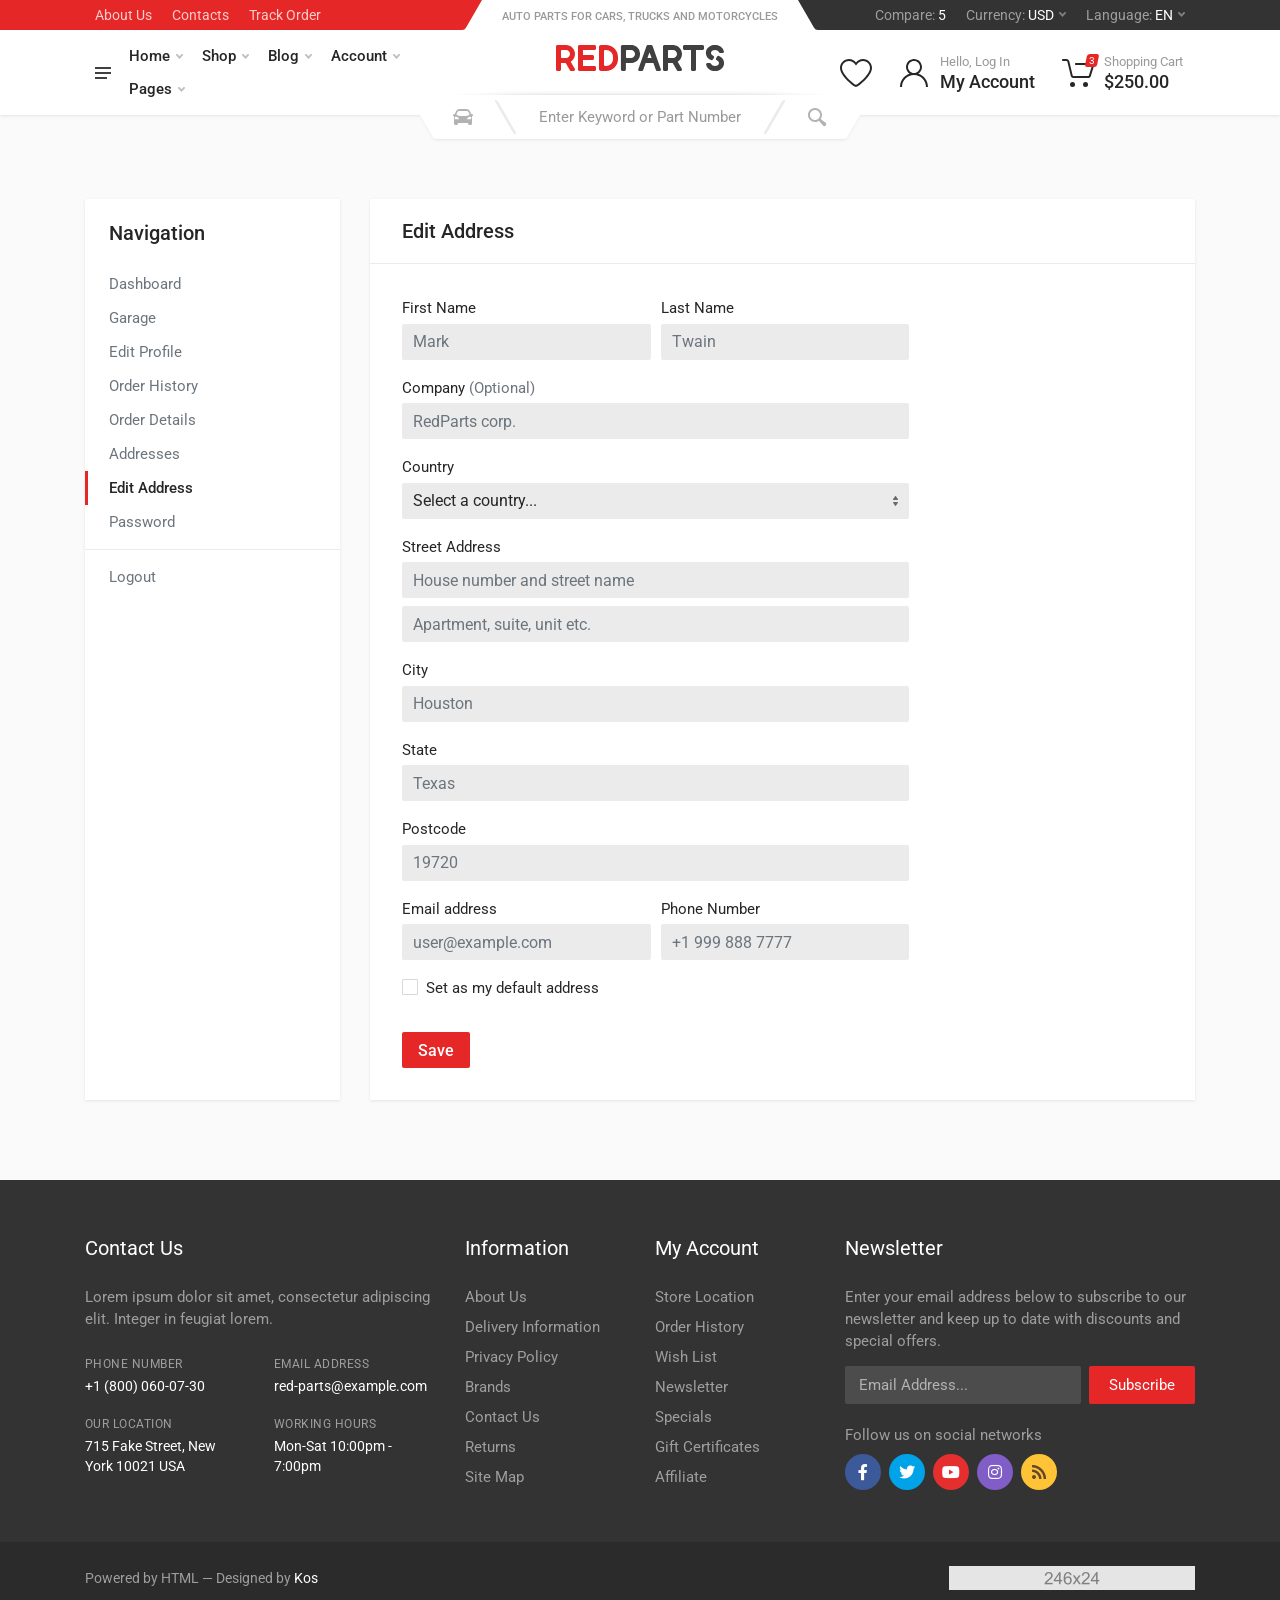
<file: account-edit-address.html>
<!DOCTYPE html>
<html lang="en" dir="ltr">

<head>
    <meta charset="UTF-8">
    <meta name="viewport" content="width=device-width, initial-scale=1">
    <meta name="format-detection" content="telephone=no">
    <title>Account Edit Address — Red Parts</title>
    <link rel="icon" type="image/png" href="images/favicon.png">
    <!-- fonts -->
    <link rel="stylesheet" href="https://fonts.googleapis.com/css?family=Roboto:400,400i,500,500i,700,700i">
    <!-- css -->
    <link rel="stylesheet" href="vendor/bootstrap/css/bootstrap.css">
    <link rel="stylesheet" href="vendor/owl-carousel/assets/owl.carousel.min.css">
    <link rel="stylesheet" href="vendor/photoswipe/photoswipe.css">
    <link rel="stylesheet" href="vendor/photoswipe/default-skin/default-skin.css">
    <link rel="stylesheet" href="vendor/select2/css/select2.min.css">
    <link rel="stylesheet" href="css/style.css">
    <link rel="stylesheet" href="css/style.header-spaceship-variant-one.css" media="(min-width: 1200px)">
    <link rel="stylesheet" href="css/style.mobile-header-variant-one.css" media="(max-width: 1199px)">
    <!-- font - fontawesome -->
    <link rel="stylesheet" href="vendor/fontawesome/css/all.min.css">
</head>

<body>
    <!-- site -->
    <div class="site">
        <!-- site__mobile-header -->
        <header class="site__mobile-header">
            <div class="mobile-header">
                <div class="container">
                    <div class="mobile-header__body">
                        <button class="mobile-header__menu-button" type="button">
                            <svg width="18px" height="14px">
                                <path d="M-0,8L-0,6L18,6L18,8L-0,8ZM-0,-0L18,-0L18,2L-0,2L-0,-0ZM14,14L-0,14L-0,12L14,12L14,14Z" />
                            </svg>
                        </button>
                        <a class="mobile-header__logo" href="">
                            <!-- mobile-logo -->
                            <svg width="130" height="20">
                                <path class="mobile-header__logo-part-one" d="M40,19.9c-0.3,0-0.7,0.1-1,0.1h-4.5c-0.8,0-1.5-0.7-1.5-1.5v-17C33,0.7,33.7,0,34.5,0H39c0.3,0,0.7,0,1,0.1
	c4.5,0.5,8,4.3,8,8.9v2C48,15.6,44.5,19.5,40,19.9z M44,9.5C44,6.7,41.8,4,39,4h-0.8C37.5,4,37,4.5,37,5.2v9.6
	c0,0.7,0.5,1.2,1.2,1.2H39c2.8,0,5-2.7,5-5.5V9.5z M29.5,20h-11c-0.8,0-1.5-0.7-1.5-1.5v-17C17,0.7,17.7,0,18.5,0h11
	C30.3,0,31,0.7,31,1.5v1C31,3.3,30.3,4,29.5,4H21v4h6.5C28.3,8,29,8.7,29,9.5v1c0,0.8-0.7,1.5-1.5,1.5H21v4h8.5
	c0.8,0,1.5,0.7,1.5,1.5v1C31,19.3,30.3,20,29.5,20z M14.8,17.8c0.6,1-0.1,2.3-1.3,2.3h-2L8,14H4v4.5C4,19.3,3.3,20,2.5,20h-1
	C0.7,20,0,19.3,0,18.5v-17C0,0.7,0.7,0,1.5,0H8c0.3,0,0.7,0,1,0.1c3.4,0.5,6,3.4,6,6.9c0,2.4-1.2,4.5-3.1,5.8L14.8,17.8z M9,4.2
	C8.7,4.1,8.3,4,8,4H5C4.4,4,4,4.4,4,5v4c0,0.6,0.4,1,1,1h3c0.3,0,0.7-0.1,1-0.2c0.3-0.1,0.7-0.3,0.9-0.5C10.6,8.8,11,7.9,11,7
	C11,5.7,10.2,4.6,9,4.2z"></path>
                                <path class="mobile-header__logo-part-two" d="M128.6,6h-1c-0.5,0-0.9-0.3-1.2-0.7c-0.2-0.3-0.4-0.6-0.8-0.8c-0.5-0.3-1.4-0.5-2.1-0.5c-1.5,0-2.8,0.9-2.8,2
	c0,0.7,0.5,1.3,1.2,1.6c0.8,0.4,1.1,1.3,0.7,2.1l-0.4,0.9c-0.4,0.7-1.2,1-1.8,0.6c-0.6-0.3-1.2-0.7-1.6-1.2c-1-1.1-1.7-2.5-1.7-4
	c0-3.3,2.9-6,6.5-6c2.8,0,5.5,1.7,6.4,4C130.3,4.9,129.6,6,128.6,6z M113.5,4H109v14.5c0,0.8-0.7,1.5-1.5,1.5h-1
	c-0.8,0-1.5-0.7-1.5-1.5V4h-4.5C99.7,4,99,3.3,99,2.5v-1c0-0.8,0.7-1.5,1.5-1.5h13c0.8,0,1.5,0.7,1.5,1.5v1C115,3.3,114.3,4,113.5,4
	z M97.8,17.8c0.6,1-0.1,2.3-1.3,2.3h-2L91,14h-4v4.5c0,0.8-0.7,1.5-1.5,1.5h-1c-0.8,0-1.5-0.7-1.5-1.5v-17C83,0.7,83.7,0,84.5,0H91
	c0.3,0,0.7,0,1,0.1c3.4,0.5,6,3.4,6,6.9c0,2.4-1.2,4.5-3.1,5.8L97.8,17.8z M92,4.2C91.7,4.1,91.3,4,91,4h-3c-0.6,0-1,0.4-1,1v4
	c0,0.6,0.4,1,1,1h3c0.3,0,0.7-0.1,1-0.2c0.3-0.1,0.7-0.3,0.9-0.5C93.6,8.8,94,7.9,94,7C94,5.7,93.2,4.6,92,4.2z M79.5,20h-1.1
	c-0.6,0-1.2-0.4-1.4-1l-1.5-4h-6.1L68,19c-0.2,0.6-0.8,1-1.4,1h-1.1c-1,0-1.8-1-1.4-2l6.2-17c0.2-0.6,0.8-1,1.4-1h1.6
	c0.6,0,1.2,0.4,1.4,1l6.2,17C81.3,19,80.5,20,79.5,20z M72.5,6.6L70.9,11h3.2L72.5,6.6z M58,14h-4v4.5c0,0.8-0.7,1.5-1.5,1.5h-1
	c-0.8,0-1.5-0.7-1.5-1.5v-17C50,0.7,50.7,0,51.5,0H58c3.9,0,7,3.1,7,7S61.9,14,58,14z M61,7c0-1.3-0.8-2.4-2-2.8
	C58.7,4.1,58.3,4,58,4h-3c-0.5,0-1,0.4-1,1v4c0,0.6,0.5,1,1,1h3c0.3,0,0.7-0.1,1-0.2c0.3-0.1,0.7-0.3,0.9-0.5C60.6,8.8,61,7.9,61,7z
	 M118.4,14h1c0.5,0,0.9,0.3,1.2,0.7c0.2,0.3,0.4,0.6,0.8,0.8c0.5,0.3,1.4,0.5,2.1,0.5c1.5,0,2.8-0.9,2.8-2c0-0.7-0.5-1.3-1.2-1.6
	c-0.8-0.4-1.1-1.3-0.7-2.1l0.4-0.9c0.4-0.7,1.2-1,1.8-0.6c0.6,0.3,1.2,0.7,1.6,1.2c1,1.1,1.7,2.5,1.7,4c0,3.3-2.9,6-6.5,6
	c-2.8,0-5.5-1.7-6.4-4C116.7,15.1,117.4,14,118.4,14z"></path>
                            </svg>
                            <!-- mobile-logo / end -->
                        </a>
                        <div class="mobile-header__search mobile-search">
                            <form class="mobile-search__body">
                                <input type="text" class="mobile-search__input" placeholder="Enter keyword or part number">
                                <button type="button" class="mobile-search__vehicle-picker" aria-label="Select Vehicle">
                                    <svg width="20" height="20">
                                        <path d="M6.6,2c2,0,4.8,0,6.8,0c1,0,2.9,0.8,3.6,2.2C17.7,5.7,17.9,7,18.4,7C20,7,20,8,20,8v1h-1v7.5c0,0.8-0.7,1.5-1.5,1.5h-1
	c-0.8,0-1.5-0.7-1.5-1.5V16H5v0.5C5,17.3,4.3,18,3.5,18h-1C1.7,18,1,17.3,1,16.5V16V9H0V8c0,0,0.1-1,1.6-1C2.1,7,2.3,5.7,3,4.2
	C3.7,2.8,5.6,2,6.6,2z M13.3,4H6.7c-0.8,0-1.4,0-2,0.7c-0.5,0.6-0.8,1.5-1,2C3.6,7.1,3.5,7.9,3.7,8C4.5,8.4,6.1,9,10,9
	c4,0,5.4-0.6,6.3-1c0.2-0.1,0.2-0.8,0-1.2c-0.2-0.4-0.5-1.5-1-2C14.7,4,14.1,4,13.3,4z M4,10c-0.4-0.3-1.5-0.5-2,0
	c-0.4,0.4-0.4,1.6,0,2c0.5,0.5,4,0.4,4,0C6,11.2,4.5,10.3,4,10z M14,12c0,0.4,3.5,0.5,4,0c0.4-0.4,0.4-1.6,0-2c-0.5-0.5-1.3-0.3-2,0
	C15.5,10.2,14,11.3,14,12z" />
                                    </svg>
                                    <span class="mobile-search__vehicle-picker-label">Vehicle</span>
                                </button>
                                <button type="submit" class="mobile-search__button mobile-search__button--search">
                                    <svg width="20" height="20">
                                        <path d="M19.2,17.8c0,0-0.2,0.5-0.5,0.8c-0.4,0.4-0.9,0.6-0.9,0.6s-0.9,0.7-2.8-1.6c-1.1-1.4-2.2-2.8-3.1-3.9C10.9,14.5,9.5,15,8,15
	c-3.9,0-7-3.1-7-7s3.1-7,7-7s7,3.1,7,7c0,1.5-0.5,2.9-1.3,4c1.1,0.8,2.5,2,4,3.1C20,16.8,19.2,17.8,19.2,17.8z M8,3C5.2,3,3,5.2,3,8
	c0,2.8,2.2,5,5,5c2.8,0,5-2.2,5-5C13,5.2,10.8,3,8,3z" />
                                    </svg>
                                </button>
                                <button type="button" class="mobile-search__button mobile-search__button--close">
                                    <svg width="20" height="20">
                                        <path d="M16.7,16.7L16.7,16.7c-0.4,0.4-1,0.4-1.4,0L10,11.4l-5.3,5.3c-0.4,0.4-1,0.4-1.4,0l0,0c-0.4-0.4-0.4-1,0-1.4L8.6,10L3.3,4.7
	c-0.4-0.4-0.4-1,0-1.4l0,0c0.4-0.4,1-0.4,1.4,0L10,8.6l5.3-5.3c0.4-0.4,1-0.4,1.4,0l0,0c0.4,0.4,0.4,1,0,1.4L11.4,10l5.3,5.3
	C17.1,15.7,17.1,16.3,16.7,16.7z" />
                                    </svg>
                                </button>
                                <div class="mobile-search__field"></div>
                            </form>
                        </div>
                        <div class="mobile-header__indicators">
                            <div class="mobile-indicator mobile-indicator--search d-md-none">
                                <button type="button" class="mobile-indicator__button">
                                    <span class="mobile-indicator__icon"><svg width="20" height="20">
                                            <path d="M19.2,17.8c0,0-0.2,0.5-0.5,0.8c-0.4,0.4-0.9,0.6-0.9,0.6s-0.9,0.7-2.8-1.6c-1.1-1.4-2.2-2.8-3.1-3.9C10.9,14.5,9.5,15,8,15
	c-3.9,0-7-3.1-7-7s3.1-7,7-7s7,3.1,7,7c0,1.5-0.5,2.9-1.3,4c1.1,0.8,2.5,2,4,3.1C20,16.8,19.2,17.8,19.2,17.8z M8,3C5.2,3,3,5.2,3,8
	c0,2.8,2.2,5,5,5c2.8,0,5-2.2,5-5C13,5.2,10.8,3,8,3z" />
                                        </svg>
                                    </span>
                                </button>
                            </div>
                            <div class="mobile-indicator d-none d-md-block">
                                <a href="account-login.html" class="mobile-indicator__button">
                                    <span class="mobile-indicator__icon"><svg width="20" height="20">
                                            <path d="M20,20h-2c0-4.4-3.6-8-8-8s-8,3.6-8,8H0c0-4.2,2.6-7.8,6.3-9.3C4.9,9.6,4,7.9,4,6c0-3.3,2.7-6,6-6s6,2.7,6,6
	c0,1.9-0.9,3.6-2.3,4.7C17.4,12.2,20,15.8,20,20z M14,6c0-2.2-1.8-4-4-4S6,3.8,6,6s1.8,4,4,4S14,8.2,14,6z" />
                                        </svg>
                                    </span>
                                </a>
                            </div>
                            <div class="mobile-indicator d-none d-md-block">
                                <a href="wishlist.html" class="mobile-indicator__button">
                                    <span class="mobile-indicator__icon">
                                        <svg width="20" height="20">
                                            <path d="M14,3c2.2,0,4,1.8,4,4c0,4-5.2,10-8,10S2,11,2,7c0-2.2,1.8-4,4-4c1,0,1.9,0.4,2.7,1L10,5.2L11.3,4C12.1,3.4,13,3,14,3 M14,1
	c-1.5,0-2.9,0.6-4,1.5C8.9,1.6,7.5,1,6,1C2.7,1,0,3.7,0,7c0,5,6,12,10,12s10-7,10-12C20,3.7,17.3,1,14,1L14,1z" />
                                        </svg>
                                    </span>
                                </a>
                            </div>
                            <div class="mobile-indicator">
                                <a href="cart.html" class="mobile-indicator__button">
                                    <span class="mobile-indicator__icon">
                                        <svg width="20" height="20">
                                            <circle cx="7" cy="17" r="2" />
                                            <circle cx="15" cy="17" r="2" />
                                            <path d="M20,4.4V5l-1.8,6.3c-0.1,0.4-0.5,0.7-1,0.7H6.7c-0.4,0-0.8-0.3-1-0.7L3.3,3.9C3.1,3.3,2.6,3,2.1,3H0.4C0.2,3,0,2.8,0,2.6
	V1.4C0,1.2,0.2,1,0.4,1h2.5c1,0,1.8,0.6,2.1,1.6L5.1,3l2.3,6.8c0,0.1,0.2,0.2,0.3,0.2h8.6c0.1,0,0.3-0.1,0.3-0.2l1.3-4.4
	C17.9,5.2,17.7,5,17.5,5H9.4C9.2,5,9,4.8,9,4.6V3.4C9,3.2,9.2,3,9.4,3h9.2C19.4,3,20,3.6,20,4.4z" />
                                        </svg>
                                        <span class="mobile-indicator__counter">3</span>
                                    </span>
                                </a>
                            </div>
                        </div>
                    </div>
                </div>
            </div>
        </header>
        <!-- site__mobile-header / end -->
        <!-- site__header -->
        <header class="site__header">
            <div class="header">
                <div class="header__megamenu-area megamenu-area"></div>
                <div class="header__topbar-start-bg"></div>
                <div class="header__topbar-start">
                    <div class="topbar topbar--spaceship-start">
                        <div class="topbar__item-text d-none d-xxl-flex">Call Us: (800) 060-0730</div>
                        <div class="topbar__item-text"><a class="topbar__link" href="about-us.html">About Us</a></div>
                        <div class="topbar__item-text"><a class="topbar__link" href="contact-us-v1.html">Contacts</a></div>
                        <div class="topbar__item-text"><a class="topbar__link" href="track-order.html">Track Order</a></div>
                    </div>
                </div>
                <div class="header__topbar-end-bg"></div>
                <div class="header__topbar-end">
                    <div class="topbar topbar--spaceship-end">
                        <div class="topbar__item-button">
                            <a href="" class="topbar__button">
                                <span class="topbar__button-label">Compare:</span>
                                <span class="topbar__button-title">5</span>
                            </a>
                        </div>
                        <div class="topbar__item-button topbar__menu">
                            <button class="topbar__button topbar__button--has-arrow topbar__menu-button" type="button">
                                <span class="topbar__button-label">Currency:</span>
                                <span class="topbar__button-title">USD</span>
                                <span class="topbar__button-arrow"><svg width="7px" height="5px">
                                        <path d="M0.280,0.282 C0.645,-0.084 1.238,-0.077 1.596,0.297 L3.504,2.310 L5.413,0.297 C5.770,-0.077 6.363,-0.084 6.728,0.282 C7.080,0.634 7.088,1.203 6.746,1.565 L3.504,5.007 L0.262,1.565 C-0.080,1.203 -0.072,0.634 0.280,0.282 Z" />
                                    </svg>
                                </span>
                            </button>
                            <div class="topbar__menu-body">
                                <a class="topbar__menu-item" href="#">€ Euro</a>
                                <a class="topbar__menu-item" href="#">£ Pound Sterling</a>
                                <a class="topbar__menu-item" href="#">$ US Dollar</a>
                                <a class="topbar__menu-item" href="#">₽ Russian Ruble</a>
                            </div>
                        </div>
                        <div class="topbar__menu">
                            <button class="topbar__button topbar__button--has-arrow topbar__menu-button" type="button">
                                <span class="topbar__button-label">Language:</span>
                                <span class="topbar__button-title">EN</span>
                                <span class="topbar__button-arrow"><svg width="7px" height="5px">
                                        <path d="M0.280,0.282 C0.645,-0.084 1.238,-0.077 1.596,0.297 L3.504,2.310 L5.413,0.297 C5.770,-0.077 6.363,-0.084 6.728,0.282 C7.080,0.634 7.088,1.203 6.746,1.565 L3.504,5.007 L0.262,1.565 C-0.080,1.203 -0.072,0.634 0.280,0.282 Z" />
                                    </svg>
                                </span>
                            </button>
                            <div class="topbar__menu-body">
                                <a class="topbar__menu-item" href="#">
                                    <img src="images/languages/language-1.png" alt=""><span>English</span>
                                </a>
                                <a class="topbar__menu-item" href="#">
                                    <img src="images/languages/language-2.png" alt=""><span>French</span>
                                </a>
                                <a class="topbar__menu-item" href="#">
                                    <img src="images/languages/language-3.png" alt=""><span>German</span>
                                </a>
                                <a class="topbar__menu-item" href="#">
                                    <img src="images/languages/language-4.png" alt=""><span>Russian</span>
                                </a>
                                <a class="topbar__menu-item" href="#">
                                    <img src="images/languages/language-5.png" alt=""><span>Italian</span>
                                </a>
                            </div>
                        </div>
                    </div>
                </div>
                <div class="header__navbar">
                    <div class="header__navbar-departments">
                        <div class="departments">
                            <button class="departments__button" type="button">
                                <span class="departments__button-icon"><svg width="16px" height="12px">
                                        <path d="M0,7L0,5L16,5L16,7L0,7ZM0,0L16,0L16,2L0,2L0,0ZM12,12L0,12L0,10L12,10L12,12Z" />
                                    </svg>
                                </span>
                                <span class="departments__button-title">Menu</span>
                                <span class="departments__button-arrow"><svg width="9px" height="6px">
                                        <path d="M0.2,0.4c0.4-0.4,1-0.5,1.4-0.1l2.9,3l2.9-3c0.4-0.4,1.1-0.4,1.4,0.1c0.3,0.4,0.3,0.9-0.1,1.3L4.5,6L0.3,1.6C-0.1,1.3-0.1,0.7,0.2,0.4z" />
                                    </svg>
                                </span>
                            </button>
                            <div class="departments__menu">
                                <div class="departments__arrow"></div>
                                <div class="departments__body">
                                    <ul class="departments__list">
                                        <li class="departments__list-padding" role="presentation"></li>
                                        <li class="departments__item departments__item--submenu--megamenu departments__item--has-submenu">
                                            <a href="" class="departments__item-link">
                                                Headlights & Lighting
                                                <span class="departments__item-arrow"><svg width="7" height="11">
                                                        <path d="M0.3,10.7L0.3,10.7c0.4,0.4,0.9,0.4,1.3,0L7,5.5L1.6,0.3C1.2-0.1,0.7,0,0.3,0.3l0,0c-0.4,0.4-0.4,1,0,1.3l4,3.9l-4,3.9
	C-0.1,9.8-0.1,10.4,0.3,10.7z" />
                                                    </svg>
                                                </span>
                                            </a>
                                            <div class="departments__item-menu">
                                                <div class="megamenu departments__megamenu departments__megamenu--size--xl">
                                                    <div class="megamenu__image">
                                                        <img src="images/departments/departments-2.jpg" alt="">
                                                    </div>
                                                    <div class="row">
                                                        <div class="col-1of5">
                                                            <ul class="megamenu__links megamenu-links megamenu-links--root">
                                                                <li class="megamenu-links__item megamenu-links__item--has-submenu">
                                                                    <a class="megamenu-links__item-link" href="">Body Parts</a>
                                                                    <ul class="megamenu-links">
                                                                        <li class="megamenu-links__item"><a class="megamenu-links__item-link" href="">Bumpers</a></li>
                                                                        <li class="megamenu-links__item"><a class="megamenu-links__item-link" href="">Hoods</a></li>
                                                                        <li class="megamenu-links__item"><a class="megamenu-links__item-link" href="">Grilles</a></li>
                                                                        <li class="megamenu-links__item"><a class="megamenu-links__item-link" href="">Fog Lights</a></li>
                                                                        <li class="megamenu-links__item"><a class="megamenu-links__item-link" href="">Door Handles</a></li>
                                                                        <li class="megamenu-links__item"><a class="megamenu-links__item-link" href="">Car Covers</a></li>
                                                                        <li class="megamenu-links__item"><a class="megamenu-links__item-link" href="">Tailgates</a></li>
                                                                    </ul>
                                                                </li>
                                                                <li class="megamenu-links__item">
                                                                    <a class="megamenu-links__item-link" href="">Suspension</a>
                                                                </li>
                                                                <li class="megamenu-links__item">
                                                                    <a class="megamenu-links__item-link" href="">Steering</a>
                                                                </li>
                                                                <li class="megamenu-links__item">
                                                                    <a class="megamenu-links__item-link" href="">Fuel Systems</a>
                                                                </li>
                                                                <li class="megamenu-links__item">
                                                                    <a class="megamenu-links__item-link" href="">Transmission</a>
                                                                </li>
                                                                <li class="megamenu-links__item">
                                                                    <a class="megamenu-links__item-link" href="">Air Filters</a>
                                                                </li>
                                                            </ul>
                                                        </div>
                                                        <div class="col-1of5">
                                                            <ul class="megamenu__links megamenu-links megamenu-links--root">
                                                                <li class="megamenu-links__item megamenu-links__item--has-submenu">
                                                                    <a class="megamenu-links__item-link" href="">Headlights & Lighting</a>
                                                                    <ul class="megamenu-links">
                                                                        <li class="megamenu-links__item"><a class="megamenu-links__item-link" href="">Headlights</a></li>
                                                                        <li class="megamenu-links__item"><a class="megamenu-links__item-link" href="">Tail Lights</a></li>
                                                                        <li class="megamenu-links__item"><a class="megamenu-links__item-link" href="">Fog Lights</a></li>
                                                                        <li class="megamenu-links__item"><a class="megamenu-links__item-link" href="">Turn Signals</a></li>
                                                                        <li class="megamenu-links__item"><a class="megamenu-links__item-link" href="">Switches & Relays</a></li>
                                                                        <li class="megamenu-links__item"><a class="megamenu-links__item-link" href="">Corner Lights</a></li>
                                                                    </ul>
                                                                </li>
                                                                <li class="megamenu-links__item megamenu-links__item--has-submenu">
                                                                    <a class="megamenu-links__item-link" href="">Brakes & Suspension</a>
                                                                    <ul class="megamenu-links">
                                                                        <li class="megamenu-links__item"><a class="megamenu-links__item-link" href="">Brake Discs</a></li>
                                                                        <li class="megamenu-links__item"><a class="megamenu-links__item-link" href="">Wheel Hubs</a></li>
                                                                        <li class="megamenu-links__item"><a class="megamenu-links__item-link" href="">Air Suspension</a></li>
                                                                        <li class="megamenu-links__item"><a class="megamenu-links__item-link" href="">Ball Joints</a></li>
                                                                        <li class="megamenu-links__item"><a class="megamenu-links__item-link" href="">Brake Pad Sets</a></li>
                                                                    </ul>
                                                                </li>
                                                            </ul>
                                                        </div>
                                                        <div class="col-1of5">
                                                            <ul class="megamenu__links megamenu-links megamenu-links--root">
                                                                <li class="megamenu-links__item megamenu-links__item--has-submenu">
                                                                    <a class="megamenu-links__item-link" href="">Interior Parts</a>
                                                                    <ul class="megamenu-links">
                                                                        <li class="megamenu-links__item"><a class="megamenu-links__item-link" href="">Floor Mats</a></li>
                                                                        <li class="megamenu-links__item"><a class="megamenu-links__item-link" href="">Gauges</a></li>
                                                                        <li class="megamenu-links__item"><a class="megamenu-links__item-link" href="">Consoles & Organizers</a></li>
                                                                        <li class="megamenu-links__item"><a class="megamenu-links__item-link" href="">Mobile Electronics</a></li>
                                                                        <li class="megamenu-links__item"><a class="megamenu-links__item-link" href="">Steering Wheels</a></li>
                                                                        <li class="megamenu-links__item"><a class="megamenu-links__item-link" href="">Cargo Accessories</a></li>
                                                                    </ul>
                                                                </li>
                                                                <li class="megamenu-links__item megamenu-links__item--has-submenu">
                                                                    <a class="megamenu-links__item-link" href="">Engine & Drivetrain</a>
                                                                    <ul class="megamenu-links">
                                                                        <li class="megamenu-links__item"><a class="megamenu-links__item-link" href="">Air Filters</a></li>
                                                                        <li class="megamenu-links__item"><a class="megamenu-links__item-link" href="">Oxygen Sensors</a></li>
                                                                        <li class="megamenu-links__item"><a class="megamenu-links__item-link" href="">Heating</a></li>
                                                                        <li class="megamenu-links__item"><a class="megamenu-links__item-link" href="">Exhaust</a></li>
                                                                        <li class="megamenu-links__item"><a class="megamenu-links__item-link" href="">Cranks & Pistons</a></li>
                                                                    </ul>
                                                                </li>
                                                            </ul>
                                                        </div>
                                                        <div class="col-1of5">
                                                            <ul class="megamenu__links megamenu-links megamenu-links--root">
                                                                <li class="megamenu-links__item megamenu-links__item--has-submenu">
                                                                    <a class="megamenu-links__item-link" href="">Tools & Garage</a>
                                                                    <ul class="megamenu-links">
                                                                        <li class="megamenu-links__item"><a class="megamenu-links__item-link" href="">Repair Manuals</a></li>
                                                                        <li class="megamenu-links__item"><a class="megamenu-links__item-link" href="">Car Care</a></li>
                                                                        <li class="megamenu-links__item"><a class="megamenu-links__item-link" href="">Code Readers</a></li>
                                                                        <li class="megamenu-links__item"><a class="megamenu-links__item-link" href="">Tool Boxes</a></li>
                                                                    </ul>
                                                                </li>
                                                            </ul>
                                                        </div>
                                                    </div>
                                                </div>
                                            </div>
                                        </li>
                                        <li class="departments__item departments__item--submenu--megamenu departments__item--has-submenu">
                                            <a href="" class="departments__item-link">
                                                Interior Parts
                                                <span class="departments__item-arrow"><svg width="7" height="11">
                                                        <path d="M0.3,10.7L0.3,10.7c0.4,0.4,0.9,0.4,1.3,0L7,5.5L1.6,0.3C1.2-0.1,0.7,0,0.3,0.3l0,0c-0.4,0.4-0.4,1,0,1.3l4,3.9l-4,3.9
	C-0.1,9.8-0.1,10.4,0.3,10.7z" />
                                                    </svg>
                                                </span>
                                            </a>
                                            <div class="departments__item-menu">
                                                <div class="megamenu departments__megamenu departments__megamenu--size--lg">
                                                    <div class="megamenu__image">
                                                        <img src="images/departments/departments-1.jpg" alt="">
                                                    </div>
                                                    <div class="row">
                                                        <div class="col-3">
                                                            <ul class="megamenu__links megamenu-links megamenu-links--root">
                                                                <li class="megamenu-links__item megamenu-links__item--has-submenu">
                                                                    <a class="megamenu-links__item-link" href="">Body Parts</a>
                                                                    <ul class="megamenu-links">
                                                                        <li class="megamenu-links__item"><a class="megamenu-links__item-link" href="">Bumpers</a></li>
                                                                        <li class="megamenu-links__item"><a class="megamenu-links__item-link" href="">Hoods</a></li>
                                                                        <li class="megamenu-links__item"><a class="megamenu-links__item-link" href="">Grilles</a></li>
                                                                        <li class="megamenu-links__item"><a class="megamenu-links__item-link" href="">Fog Lights</a></li>
                                                                        <li class="megamenu-links__item"><a class="megamenu-links__item-link" href="">Door Handles</a></li>
                                                                        <li class="megamenu-links__item"><a class="megamenu-links__item-link" href="">Car Covers</a></li>
                                                                        <li class="megamenu-links__item"><a class="megamenu-links__item-link" href="">Tailgates</a></li>
                                                                    </ul>
                                                                </li>
                                                                <li class="megamenu-links__item">
                                                                    <a class="megamenu-links__item-link" href="">Suspension</a>
                                                                </li>
                                                                <li class="megamenu-links__item">
                                                                    <a class="megamenu-links__item-link" href="">Steering</a>
                                                                </li>
                                                                <li class="megamenu-links__item">
                                                                    <a class="megamenu-links__item-link" href="">Fuel Systems</a>
                                                                </li>
                                                                <li class="megamenu-links__item">
                                                                    <a class="megamenu-links__item-link" href="">Transmission</a>
                                                                </li>
                                                                <li class="megamenu-links__item">
                                                                    <a class="megamenu-links__item-link" href="">Air Filters</a>
                                                                </li>
                                                            </ul>
                                                        </div>
                                                        <div class="col-3">
                                                            <ul class="megamenu__links megamenu-links megamenu-links--root">
                                                                <li class="megamenu-links__item megamenu-links__item--has-submenu">
                                                                    <a class="megamenu-links__item-link" href="">Headlights & Lighting</a>
                                                                    <ul class="megamenu-links">
                                                                        <li class="megamenu-links__item"><a class="megamenu-links__item-link" href="">Headlights</a></li>
                                                                        <li class="megamenu-links__item"><a class="megamenu-links__item-link" href="">Tail Lights</a></li>
                                                                        <li class="megamenu-links__item"><a class="megamenu-links__item-link" href="">Fog Lights</a></li>
                                                                        <li class="megamenu-links__item"><a class="megamenu-links__item-link" href="">Turn Signals</a></li>
                                                                        <li class="megamenu-links__item"><a class="megamenu-links__item-link" href="">Switches & Relays</a></li>
                                                                        <li class="megamenu-links__item"><a class="megamenu-links__item-link" href="">Corner Lights</a></li>
                                                                    </ul>
                                                                </li>
                                                                <li class="megamenu-links__item megamenu-links__item--has-submenu">
                                                                    <a class="megamenu-links__item-link" href="">Brakes & Suspension</a>
                                                                    <ul class="megamenu-links">
                                                                        <li class="megamenu-links__item"><a class="megamenu-links__item-link" href="">Brake Discs</a></li>
                                                                        <li class="megamenu-links__item"><a class="megamenu-links__item-link" href="">Wheel Hubs</a></li>
                                                                        <li class="megamenu-links__item"><a class="megamenu-links__item-link" href="">Air Suspension</a></li>
                                                                        <li class="megamenu-links__item"><a class="megamenu-links__item-link" href="">Ball Joints</a></li>
                                                                        <li class="megamenu-links__item"><a class="megamenu-links__item-link" href="">Brake Pad Sets</a></li>
                                                                    </ul>
                                                                </li>
                                                            </ul>
                                                        </div>
                                                        <div class="col-3">
                                                            <ul class="megamenu__links megamenu-links megamenu-links--root">
                                                                <li class="megamenu-links__item megamenu-links__item--has-submenu">
                                                                    <a class="megamenu-links__item-link" href="">Interior Parts</a>
                                                                    <ul class="megamenu-links">
                                                                        <li class="megamenu-links__item"><a class="megamenu-links__item-link" href="">Floor Mats</a></li>
                                                                        <li class="megamenu-links__item"><a class="megamenu-links__item-link" href="">Gauges</a></li>
                                                                        <li class="megamenu-links__item"><a class="megamenu-links__item-link" href="">Consoles & Organizers</a></li>
                                                                        <li class="megamenu-links__item"><a class="megamenu-links__item-link" href="">Mobile Electronics</a></li>
                                                                        <li class="megamenu-links__item"><a class="megamenu-links__item-link" href="">Steering Wheels</a></li>
                                                                        <li class="megamenu-links__item"><a class="megamenu-links__item-link" href="">Cargo Accessories</a></li>
                                                                    </ul>
                                                                </li>
                                                            </ul>
                                                        </div>
                                                        <div class="col-3">
                                                            <ul class="megamenu__links megamenu-links megamenu-links--root">
                                                                <li class="megamenu-links__item megamenu-links__item--has-submenu">
                                                                    <a class="megamenu-links__item-link" href="">Tools & Garage</a>
                                                                    <ul class="megamenu-links">
                                                                        <li class="megamenu-links__item"><a class="megamenu-links__item-link" href="">Repair Manuals</a></li>
                                                                        <li class="megamenu-links__item"><a class="megamenu-links__item-link" href="">Car Care</a></li>
                                                                        <li class="megamenu-links__item"><a class="megamenu-links__item-link" href="">Code Readers</a></li>
                                                                        <li class="megamenu-links__item"><a class="megamenu-links__item-link" href="">Tool Boxes</a></li>
                                                                    </ul>
                                                                </li>
                                                            </ul>
                                                        </div>
                                                    </div>
                                                </div>
                                            </div>
                                        </li>
                                        <li class="departments__item departments__item--submenu--megamenu departments__item--has-submenu">
                                            <a href="" class="departments__item-link">
                                                Switches & Relays
                                                <span class="departments__item-arrow"><svg width="7" height="11">
                                                        <path d="M0.3,10.7L0.3,10.7c0.4,0.4,0.9,0.4,1.3,0L7,5.5L1.6,0.3C1.2-0.1,0.7,0,0.3,0.3l0,0c-0.4,0.4-0.4,1,0,1.3l4,3.9l-4,3.9
	C-0.1,9.8-0.1,10.4,0.3,10.7z" />
                                                    </svg>
                                                </span>
                                            </a>
                                            <div class="departments__item-menu">
                                                <div class="megamenu departments__megamenu departments__megamenu--size--md">
                                                    <div class="megamenu__image">
                                                        <img src="images/departments/departments-3.jpg" alt="">
                                                    </div>
                                                    <div class="row">
                                                        <div class="col-4">
                                                            <ul class="megamenu__links megamenu-links megamenu-links--root">
                                                                <li class="megamenu-links__item megamenu-links__item--has-submenu">
                                                                    <a class="megamenu-links__item-link" href="">Body Parts</a>
                                                                    <ul class="megamenu-links">
                                                                        <li class="megamenu-links__item"><a class="megamenu-links__item-link" href="">Bumpers</a></li>
                                                                        <li class="megamenu-links__item"><a class="megamenu-links__item-link" href="">Hoods</a></li>
                                                                        <li class="megamenu-links__item"><a class="megamenu-links__item-link" href="">Grilles</a></li>
                                                                        <li class="megamenu-links__item"><a class="megamenu-links__item-link" href="">Fog Lights</a></li>
                                                                        <li class="megamenu-links__item"><a class="megamenu-links__item-link" href="">Door Handles</a></li>
                                                                        <li class="megamenu-links__item"><a class="megamenu-links__item-link" href="">Car Covers</a></li>
                                                                        <li class="megamenu-links__item"><a class="megamenu-links__item-link" href="">Tailgates</a></li>
                                                                    </ul>
                                                                </li>
                                                                <li class="megamenu-links__item">
                                                                    <a class="megamenu-links__item-link" href="">Suspension</a>
                                                                </li>
                                                                <li class="megamenu-links__item">
                                                                    <a class="megamenu-links__item-link" href="">Steering</a>
                                                                </li>
                                                                <li class="megamenu-links__item">
                                                                    <a class="megamenu-links__item-link" href="">Fuel Systems</a>
                                                                </li>
                                                                <li class="megamenu-links__item">
                                                                    <a class="megamenu-links__item-link" href="">Transmission</a>
                                                                </li>
                                                                <li class="megamenu-links__item">
                                                                    <a class="megamenu-links__item-link" href="">Air Filters</a>
                                                                </li>
                                                            </ul>
                                                        </div>
                                                        <div class="col-4">
                                                            <ul class="megamenu__links megamenu-links megamenu-links--root">
                                                                <li class="megamenu-links__item megamenu-links__item--has-submenu">
                                                                    <a class="megamenu-links__item-link" href="">Headlights & Lighting</a>
                                                                    <ul class="megamenu-links">
                                                                        <li class="megamenu-links__item"><a class="megamenu-links__item-link" href="">Headlights</a></li>
                                                                        <li class="megamenu-links__item"><a class="megamenu-links__item-link" href="">Tail Lights</a></li>
                                                                        <li class="megamenu-links__item"><a class="megamenu-links__item-link" href="">Fog Lights</a></li>
                                                                        <li class="megamenu-links__item"><a class="megamenu-links__item-link" href="">Turn Signals</a></li>
                                                                        <li class="megamenu-links__item"><a class="megamenu-links__item-link" href="">Switches & Relays</a></li>
                                                                        <li class="megamenu-links__item"><a class="megamenu-links__item-link" href="">Corner Lights</a></li>
                                                                    </ul>
                                                                </li>
                                                                <li class="megamenu-links__item megamenu-links__item--has-submenu">
                                                                    <a class="megamenu-links__item-link" href="">Brakes & Suspension</a>
                                                                    <ul class="megamenu-links">
                                                                        <li class="megamenu-links__item"><a class="megamenu-links__item-link" href="">Brake Discs</a></li>
                                                                        <li class="megamenu-links__item"><a class="megamenu-links__item-link" href="">Wheel Hubs</a></li>
                                                                        <li class="megamenu-links__item"><a class="megamenu-links__item-link" href="">Air Suspension</a></li>
                                                                        <li class="megamenu-links__item"><a class="megamenu-links__item-link" href="">Ball Joints</a></li>
                                                                        <li class="megamenu-links__item"><a class="megamenu-links__item-link" href="">Brake Pad Sets</a></li>
                                                                    </ul>
                                                                </li>
                                                            </ul>
                                                        </div>
                                                        <div class="col-4">
                                                            <ul class="megamenu__links megamenu-links megamenu-links--root">
                                                                <li class="megamenu-links__item megamenu-links__item--has-submenu">
                                                                    <a class="megamenu-links__item-link" href="">Interior Parts</a>
                                                                    <ul class="megamenu-links">
                                                                        <li class="megamenu-links__item"><a class="megamenu-links__item-link" href="">Floor Mats</a></li>
                                                                        <li class="megamenu-links__item"><a class="megamenu-links__item-link" href="">Gauges</a></li>
                                                                        <li class="megamenu-links__item"><a class="megamenu-links__item-link" href="">Consoles & Organizers</a></li>
                                                                        <li class="megamenu-links__item"><a class="megamenu-links__item-link" href="">Mobile Electronics</a></li>
                                                                    </ul>
                                                                </li>
                                                            </ul>
                                                        </div>
                                                    </div>
                                                </div>
                                            </div>
                                        </li>
                                        <li class="departments__item departments__item--submenu--megamenu departments__item--has-submenu">
                                            <a href="" class="departments__item-link">
                                                Tires & Wheels
                                                <span class="departments__item-arrow"><svg width="7" height="11">
                                                        <path d="M0.3,10.7L0.3,10.7c0.4,0.4,0.9,0.4,1.3,0L7,5.5L1.6,0.3C1.2-0.1,0.7,0,0.3,0.3l0,0c-0.4,0.4-0.4,1,0,1.3l4,3.9l-4,3.9
	C-0.1,9.8-0.1,10.4,0.3,10.7z" />
                                                    </svg>
                                                </span>
                                            </a>
                                            <div class="departments__item-menu">
                                                <div class="megamenu departments__megamenu departments__megamenu--size--nl">
                                                    <div class="megamenu__image">
                                                        <img src="images/departments/departments-4.jpg" alt="">
                                                    </div>
                                                    <div class="row">
                                                        <div class="col-6">
                                                            <ul class="megamenu__links megamenu-links megamenu-links--root">
                                                                <li class="megamenu-links__item megamenu-links__item--has-submenu">
                                                                    <a class="megamenu-links__item-link" href="">Body Parts</a>
                                                                    <ul class="megamenu-links">
                                                                        <li class="megamenu-links__item"><a class="megamenu-links__item-link" href="">Bumpers</a></li>
                                                                        <li class="megamenu-links__item"><a class="megamenu-links__item-link" href="">Hoods</a></li>
                                                                        <li class="megamenu-links__item"><a class="megamenu-links__item-link" href="">Grilles</a></li>
                                                                        <li class="megamenu-links__item"><a class="megamenu-links__item-link" href="">Fog Lights</a></li>
                                                                        <li class="megamenu-links__item"><a class="megamenu-links__item-link" href="">Door Handles</a></li>
                                                                        <li class="megamenu-links__item"><a class="megamenu-links__item-link" href="">Car Covers</a></li>
                                                                        <li class="megamenu-links__item"><a class="megamenu-links__item-link" href="">Tailgates</a></li>
                                                                    </ul>
                                                                </li>
                                                                <li class="megamenu-links__item">
                                                                    <a class="megamenu-links__item-link" href="">Suspension</a>
                                                                </li>
                                                                <li class="megamenu-links__item">
                                                                    <a class="megamenu-links__item-link" href="">Steering</a>
                                                                </li>
                                                                <li class="megamenu-links__item">
                                                                    <a class="megamenu-links__item-link" href="">Fuel Systems</a>
                                                                </li>
                                                                <li class="megamenu-links__item">
                                                                    <a class="megamenu-links__item-link" href="">Transmission</a>
                                                                </li>
                                                                <li class="megamenu-links__item">
                                                                    <a class="megamenu-links__item-link" href="">Air Filters</a>
                                                                </li>
                                                            </ul>
                                                        </div>
                                                        <div class="col-6">
                                                            <ul class="megamenu__links megamenu-links megamenu-links--root">
                                                                <li class="megamenu-links__item megamenu-links__item--has-submenu">
                                                                    <a class="megamenu-links__item-link" href="">Headlights & Lighting</a>
                                                                    <ul class="megamenu-links">
                                                                        <li class="megamenu-links__item"><a class="megamenu-links__item-link" href="">Headlights</a></li>
                                                                        <li class="megamenu-links__item"><a class="megamenu-links__item-link" href="">Tail Lights</a></li>
                                                                        <li class="megamenu-links__item"><a class="megamenu-links__item-link" href="">Fog Lights</a></li>
                                                                        <li class="megamenu-links__item"><a class="megamenu-links__item-link" href="">Turn Signals</a></li>
                                                                    </ul>
                                                                </li>
                                                            </ul>
                                                        </div>
                                                    </div>
                                                </div>
                                            </div>
                                        </li>
                                        <li class="departments__item departments__item--submenu--megamenu departments__item--has-submenu">
                                            <a href="" class="departments__item-link">
                                                Tools & Garage
                                                <span class="departments__item-arrow"><svg width="7" height="11">
                                                        <path d="M0.3,10.7L0.3,10.7c0.4,0.4,0.9,0.4,1.3,0L7,5.5L1.6,0.3C1.2-0.1,0.7,0,0.3,0.3l0,0c-0.4,0.4-0.4,1,0,1.3l4,3.9l-4,3.9
	C-0.1,9.8-0.1,10.4,0.3,10.7z" />
                                                    </svg>
                                                </span>
                                            </a>
                                            <div class="departments__item-menu">
                                                <div class="megamenu departments__megamenu departments__megamenu--size--sm">
                                                    <div class="row">
                                                        <div class="col-12">
                                                            <ul class="megamenu__links megamenu-links megamenu-links--root">
                                                                <li class="megamenu-links__item megamenu-links__item--has-submenu">
                                                                    <a class="megamenu-links__item-link" href="">Body Parts</a>
                                                                    <ul class="megamenu-links">
                                                                        <li class="megamenu-links__item"><a class="megamenu-links__item-link" href="">Bumpers</a></li>
                                                                        <li class="megamenu-links__item"><a class="megamenu-links__item-link" href="">Hoods</a></li>
                                                                        <li class="megamenu-links__item"><a class="megamenu-links__item-link" href="">Grilles</a></li>
                                                                        <li class="megamenu-links__item"><a class="megamenu-links__item-link" href="">Fog Lights</a></li>
                                                                        <li class="megamenu-links__item"><a class="megamenu-links__item-link" href="">Door Handles</a></li>
                                                                        <li class="megamenu-links__item"><a class="megamenu-links__item-link" href="">Car Covers</a></li>
                                                                        <li class="megamenu-links__item"><a class="megamenu-links__item-link" href="">Tailgates</a></li>
                                                                    </ul>
                                                                </li>
                                                                <li class="megamenu-links__item">
                                                                    <a class="megamenu-links__item-link" href="">Suspension</a>
                                                                </li>
                                                                <li class="megamenu-links__item">
                                                                    <a class="megamenu-links__item-link" href="">Steering</a>
                                                                </li>
                                                                <li class="megamenu-links__item">
                                                                    <a class="megamenu-links__item-link" href="">Fuel Systems</a>
                                                                </li>
                                                                <li class="megamenu-links__item">
                                                                    <a class="megamenu-links__item-link" href="">Transmission</a>
                                                                </li>
                                                                <li class="megamenu-links__item">
                                                                    <a class="megamenu-links__item-link" href="">Air Filters</a>
                                                                </li>
                                                            </ul>
                                                        </div>
                                                    </div>
                                                </div>
                                            </div>
                                        </li>
                                        <li class="departments__item">
                                            <a href="" class="departments__item-link">
                                                Clutches
                                            </a>
                                        </li>
                                        <li class="departments__item">
                                            <a href="" class="departments__item-link">
                                                Fuel Systems
                                            </a>
                                        </li>
                                        <li class="departments__item">
                                            <a href="" class="departments__item-link">
                                                Steering
                                            </a>
                                        </li>
                                        <li class="departments__item">
                                            <a href="" class="departments__item-link">
                                                Suspension
                                            </a>
                                        </li>
                                        <li class="departments__item">
                                            <a href="" class="departments__item-link">
                                                Body Parts
                                            </a>
                                        </li>
                                        <li class="departments__item">
                                            <a href="" class="departments__item-link">
                                                Transmission
                                            </a>
                                        </li>
                                        <li class="departments__item">
                                            <a href="" class="departments__item-link">
                                                Air Filters
                                            </a>
                                        </li>
                                        <li class="departments__list-padding" role="presentation"></li>
                                    </ul>
                                    <div class="departments__menu-container"></div>
                                </div>
                            </div>
                        </div>
                    </div>
                    <div class="header__navbar-menu">
                        <div class="main-menu">
                            <ul class="main-menu__list">
                                <li class="main-menu__item main-menu__item--submenu--menu main-menu__item--has-submenu">
                                    <a href="index.html" class="main-menu__link">
                                        Home
                                        <svg width="7px" height="5px">
                                            <path d="M0.280,0.282 C0.645,-0.084 1.238,-0.077 1.596,0.297 L3.504,2.310 L5.413,0.297 C5.770,-0.077 6.363,-0.084 6.728,0.282 C7.080,0.634 7.088,1.203 6.746,1.565 L3.504,5.007 L0.262,1.565 C-0.080,1.203 -0.072,0.634 0.280,0.282 Z" />
                                        </svg>
                                    </a>
                                    <div class="main-menu__submenu">
                                        <ul class="menu">
                                            <li class="menu__item">
                                                <a href="index.html" class="menu__link">
                                                    Home One
                                                </a>
                                            </li>
                                            <li class="menu__item">
                                                <a href="index2.html" class="menu__link">
                                                    Home Two
                                                </a>
                                            </li>
                                            <li class="menu__item menu__item--has-submenu">
                                                <a href="header-spaceship-variant-one.html" class="menu__link">
                                                    Header Spaceship
                                                    <span class="menu__arrow">
                                                        <svg width="6px" height="9px">
                                                            <path d="M0.3,7.4l3-2.9l-3-2.9c-0.4-0.3-0.4-0.9,0-1.3l0,0c0.4-0.3,0.9-0.4,1.3,0L6,4.5L1.6,8.7c-0.4,0.4-0.9,0.4-1.3,0l0,0C-0.1,8.4-0.1,7.8,0.3,7.4z" />
                                                        </svg>
                                                    </span>
                                                </a>
                                                <div class="menu__submenu">
                                                    <ul class="menu">
                                                        <li class="menu__item">
                                                            <a href="header-spaceship-variant-one.html" class="menu__link">
                                                                Variant One
                                                            </a>
                                                        </li>
                                                        <li class="menu__item">
                                                            <a href="header-spaceship-variant-two.html" class="menu__link">
                                                                Variant Two
                                                            </a>
                                                        </li>
                                                        <li class="menu__item">
                                                            <a href="header-spaceship-variant-three.html" class="menu__link">
                                                                Variant Three
                                                            </a>
                                                        </li>
                                                    </ul>
                                                </div>
                                            </li>
                                            <li class="menu__item menu__item--has-submenu">
                                                <a href="header-classic-variant-one.html" class="menu__link">
                                                    Header Classic
                                                    <span class="menu__arrow">
                                                        <svg width="6px" height="9px">
                                                            <path d="M0.3,7.4l3-2.9l-3-2.9c-0.4-0.3-0.4-0.9,0-1.3l0,0c0.4-0.3,0.9-0.4,1.3,0L6,4.5L1.6,8.7c-0.4,0.4-0.9,0.4-1.3,0l0,0C-0.1,8.4-0.1,7.8,0.3,7.4z" />
                                                        </svg>
                                                    </span>
                                                </a>
                                                <div class="menu__submenu">
                                                    <ul class="menu">
                                                        <li class="menu__item">
                                                            <a href="header-classic-variant-one.html" class="menu__link">
                                                                Variant One
                                                            </a>
                                                        </li>
                                                        <li class="menu__item">
                                                            <a href="header-classic-variant-two.html" class="menu__link">
                                                                Variant Two
                                                            </a>
                                                        </li>
                                                        <li class="menu__item">
                                                            <a href="header-classic-variant-three.html" class="menu__link">
                                                                Variant Three
                                                            </a>
                                                        </li>
                                                        <li class="menu__item">
                                                            <a href="header-classic-variant-four.html" class="menu__link">
                                                                Variant Four
                                                            </a>
                                                        </li>
                                                        <li class="menu__item">
                                                            <a href="header-classic-variant-five.html" class="menu__link">
                                                                Variant Five
                                                            </a>
                                                        </li>
                                                    </ul>
                                                </div>
                                            </li>
                                            <li class="menu__item menu__item--has-submenu">
                                                <a href="mobile-header-variant-one.html" class="menu__link">
                                                    Mobile Header
                                                    <span class="menu__arrow">
                                                        <svg width="6px" height="9px">
                                                            <path d="M0.3,7.4l3-2.9l-3-2.9c-0.4-0.3-0.4-0.9,0-1.3l0,0c0.4-0.3,0.9-0.4,1.3,0L6,4.5L1.6,8.7c-0.4,0.4-0.9,0.4-1.3,0l0,0C-0.1,8.4-0.1,7.8,0.3,7.4z" />
                                                        </svg>
                                                    </span>
                                                </a>
                                                <div class="menu__submenu">
                                                    <ul class="menu">
                                                        <li class="menu__item">
                                                            <a href="mobile-header-variant-one.html" class="menu__link">
                                                                Variant One
                                                            </a>
                                                        </li>
                                                        <li class="menu__item">
                                                            <a href="mobile-header-variant-two.html" class="menu__link">
                                                                Variant Two
                                                            </a>
                                                        </li>
                                                    </ul>
                                                </div>
                                            </li>
                                        </ul>
                                    </div>
                                </li>
                                <li class="main-menu__item main-menu__item--submenu--menu main-menu__item--has-submenu">
                                    <a href="shop-grid-4-columns-sidebar.html" class="main-menu__link">
                                        Shop
                                        <svg width="7px" height="5px">
                                            <path d="M0.280,0.282 C0.645,-0.084 1.238,-0.077 1.596,0.297 L3.504,2.310 L5.413,0.297 C5.770,-0.077 6.363,-0.084 6.728,0.282 C7.080,0.634 7.088,1.203 6.746,1.565 L3.504,5.007 L0.262,1.565 C-0.080,1.203 -0.072,0.634 0.280,0.282 Z" />
                                        </svg>
                                    </a>
                                    <div class="main-menu__submenu">
                                        <ul class="menu">
                                            <li class="menu__item menu__item--has-submenu">
                                                <a href="category-4-columns-sidebar.html" class="menu__link">
                                                    Category
                                                    <span class="menu__arrow">
                                                        <svg width="6px" height="9px">
                                                            <path d="M0.3,7.4l3-2.9l-3-2.9c-0.4-0.3-0.4-0.9,0-1.3l0,0c0.4-0.3,0.9-0.4,1.3,0L6,4.5L1.6,8.7c-0.4,0.4-0.9,0.4-1.3,0l0,0C-0.1,8.4-0.1,7.8,0.3,7.4z" />
                                                        </svg>
                                                    </span>
                                                </a>
                                                <div class="menu__submenu">
                                                    <ul class="menu">
                                                        <li class="menu__item">
                                                            <a href="category-3-columns-sidebar.html" class="menu__link">
                                                                3 Columns Sidebar
                                                            </a>
                                                        </li>
                                                        <li class="menu__item">
                                                            <a href="category-4-columns-sidebar.html" class="menu__link">
                                                                4 Columns Sidebar
                                                            </a>
                                                        </li>
                                                        <li class="menu__item">
                                                            <a href="category-5-columns-sidebar.html" class="menu__link">
                                                                5 Columns Sidebar
                                                            </a>
                                                        </li>
                                                        <li class="menu__item">
                                                            <a href="category-4-columns-full.html" class="menu__link">
                                                                4 Columns Full
                                                            </a>
                                                        </li>
                                                        <li class="menu__item">
                                                            <a href="category-5-columns-full.html" class="menu__link">
                                                                5 Columns Full
                                                            </a>
                                                        </li>
                                                        <li class="menu__item">
                                                            <a href="category-6-columns-full.html" class="menu__link">
                                                                6 Columns Full
                                                            </a>
                                                        </li>
                                                        <li class="menu__item">
                                                            <a href="category-7-columns-full.html" class="menu__link">
                                                                7 Columns Full
                                                            </a>
                                                        </li>
                                                        <li class="menu__item">
                                                            <a href="category-right-sidebar.html" class="menu__link">
                                                                Right Sidebar
                                                            </a>
                                                        </li>
                                                    </ul>
                                                </div>
                                            </li>
                                            <li class="menu__item menu__item--has-submenu">
                                                <a href="shop-grid-4-columns-sidebar.html" class="menu__link">
                                                    Shop Grid
                                                    <span class="menu__arrow">
                                                        <svg width="6px" height="9px">
                                                            <path d="M0.3,7.4l3-2.9l-3-2.9c-0.4-0.3-0.4-0.9,0-1.3l0,0c0.4-0.3,0.9-0.4,1.3,0L6,4.5L1.6,8.7c-0.4,0.4-0.9,0.4-1.3,0l0,0C-0.1,8.4-0.1,7.8,0.3,7.4z" />
                                                        </svg>
                                                    </span>
                                                </a>
                                                <div class="menu__submenu">
                                                    <ul class="menu">
                                                        <li class="menu__item">
                                                            <a href="shop-grid-6-columns-full.html" class="menu__link">
                                                                6 Columns Full
                                                            </a>
                                                        </li>
                                                        <li class="menu__item">
                                                            <a href="shop-grid-5-columns-full.html" class="menu__link">
                                                                5 Columns Full
                                                            </a>
                                                        </li>
                                                        <li class="menu__item">
                                                            <a href="shop-grid-4-columns-full.html" class="menu__link">
                                                                4 Columns Full
                                                            </a>
                                                        </li>
                                                        <li class="menu__item">
                                                            <a href="shop-grid-4-columns-sidebar.html" class="menu__link">
                                                                4 Columns Sidebar
                                                            </a>
                                                        </li>
                                                        <li class="menu__item">
                                                            <a href="shop-grid-3-columns-sidebar.html" class="menu__link">
                                                                3 Columns Sidebar
                                                            </a>
                                                        </li>
                                                    </ul>
                                                </div>
                                            </li>
                                            <li class="menu__item">
                                                <a href="shop-list.html" class="menu__link">
                                                    Shop List
                                                </a>
                                            </li>
                                            <li class="menu__item">
                                                <a href="shop-table.html" class="menu__link">
                                                    Shop Table
                                                </a>
                                            </li>
                                            <li class="menu__item">
                                                <a href="shop-right-sidebar.html" class="menu__link">
                                                    Shop Right Sidebar
                                                </a>
                                            </li>
                                            <li class="menu__item menu__item--has-submenu">
                                                <a href="product-full.html" class="menu__link">
                                                    Product
                                                    <span class="menu__arrow">
                                                        <svg width="6px" height="9px">
                                                            <path d="M0.3,7.4l3-2.9l-3-2.9c-0.4-0.3-0.4-0.9,0-1.3l0,0c0.4-0.3,0.9-0.4,1.3,0L6,4.5L1.6,8.7c-0.4,0.4-0.9,0.4-1.3,0l0,0C-0.1,8.4-0.1,7.8,0.3,7.4z" />
                                                        </svg>
                                                    </span>
                                                </a>
                                                <div class="menu__submenu">
                                                    <ul class="menu">
                                                        <li class="menu__item">
                                                            <a href="product-full.html" class="menu__link">
                                                                Full Width
                                                            </a>
                                                        </li>
                                                        <li class="menu__item">
                                                            <a href="product-sidebar.html" class="menu__link">
                                                                Left Sidebar
                                                            </a>
                                                        </li>
                                                    </ul>
                                                </div>
                                            </li>
                                            <li class="menu__item">
                                                <a href="cart.html" class="menu__link">
                                                    Cart
                                                </a>
                                            </li>
                                            <li class="menu__item">
                                                <a href="checkout.html" class="menu__link">
                                                    Checkout
                                                </a>
                                            </li>
                                            <li class="menu__item">
                                                <a href="order-success.html" class="menu__link">
                                                    Order Success
                                                </a>
                                            </li>
                                            <li class="menu__item">
                                                <a href="wishlist.html" class="menu__link">
                                                    Wishlist
                                                </a>
                                            </li>
                                            <li class="menu__item">
                                                <a href="compare.html" class="menu__link">
                                                    Compare
                                                </a>
                                            </li>
                                            <li class="menu__item">
                                                <a href="track-order.html" class="menu__link">
                                                    Track Order
                                                </a>
                                            </li>
                                        </ul>
                                    </div>
                                </li>
                                <li class="main-menu__item main-menu__item--submenu--menu main-menu__item--has-submenu">
                                    <a href="blog-classic-right-sidebar.html" class="main-menu__link">
                                        Blog
                                        <svg width="7px" height="5px">
                                            <path d="M0.280,0.282 C0.645,-0.084 1.238,-0.077 1.596,0.297 L3.504,2.310 L5.413,0.297 C5.770,-0.077 6.363,-0.084 6.728,0.282 C7.080,0.634 7.088,1.203 6.746,1.565 L3.504,5.007 L0.262,1.565 C-0.080,1.203 -0.072,0.634 0.280,0.282 Z" />
                                        </svg>
                                    </a>
                                    <div class="main-menu__submenu">
                                        <ul class="menu">
                                            <li class="menu__item menu__item--has-submenu">
                                                <a href="blog-classic-right-sidebar.html" class="menu__link">
                                                    Blog Classic
                                                    <span class="menu__arrow">
                                                        <svg width="6px" height="9px">
                                                            <path d="M0.3,7.4l3-2.9l-3-2.9c-0.4-0.3-0.4-0.9,0-1.3l0,0c0.4-0.3,0.9-0.4,1.3,0L6,4.5L1.6,8.7c-0.4,0.4-0.9,0.4-1.3,0l0,0C-0.1,8.4-0.1,7.8,0.3,7.4z" />
                                                        </svg>
                                                    </span>
                                                </a>
                                                <div class="menu__submenu">
                                                    <ul class="menu">
                                                        <li class="menu__item">
                                                            <a href="blog-classic-left-sidebar.html" class="menu__link">
                                                                Left Sidebar
                                                            </a>
                                                        </li>
                                                        <li class="menu__item">
                                                            <a href="blog-classic-right-sidebar.html" class="menu__link">
                                                                Right Sidebar
                                                            </a>
                                                        </li>
                                                    </ul>
                                                </div>
                                            </li>
                                            <li class="menu__item menu__item--has-submenu">
                                                <a href="blog-list-right-sidebar.html" class="menu__link">
                                                    Blog List
                                                    <span class="menu__arrow">
                                                        <svg width="6px" height="9px">
                                                            <path d="M0.3,7.4l3-2.9l-3-2.9c-0.4-0.3-0.4-0.9,0-1.3l0,0c0.4-0.3,0.9-0.4,1.3,0L6,4.5L1.6,8.7c-0.4,0.4-0.9,0.4-1.3,0l0,0C-0.1,8.4-0.1,7.8,0.3,7.4z" />
                                                        </svg>
                                                    </span>
                                                </a>
                                                <div class="menu__submenu">
                                                    <ul class="menu">
                                                        <li class="menu__item">
                                                            <a href="blog-list-left-sidebar.html" class="menu__link">
                                                                Left Sidebar
                                                            </a>
                                                        </li>
                                                        <li class="menu__item">
                                                            <a href="blog-list-right-sidebar.html" class="menu__link">
                                                                Right Sidebar
                                                            </a>
                                                        </li>
                                                    </ul>
                                                </div>
                                            </li>
                                            <li class="menu__item menu__item--has-submenu">
                                                <a href="blog-grid-right-sidebar.html" class="menu__link">
                                                    Blog Grid
                                                    <span class="menu__arrow">
                                                        <svg width="6px" height="9px">
                                                            <path d="M0.3,7.4l3-2.9l-3-2.9c-0.4-0.3-0.4-0.9,0-1.3l0,0c0.4-0.3,0.9-0.4,1.3,0L6,4.5L1.6,8.7c-0.4,0.4-0.9,0.4-1.3,0l0,0C-0.1,8.4-0.1,7.8,0.3,7.4z" />
                                                        </svg>
                                                    </span>
                                                </a>
                                                <div class="menu__submenu">
                                                    <ul class="menu">
                                                        <li class="menu__item">
                                                            <a href="blog-grid-left-sidebar.html" class="menu__link">
                                                                Left Sidebar
                                                            </a>
                                                        </li>
                                                        <li class="menu__item">
                                                            <a href="blog-grid-right-sidebar.html" class="menu__link">
                                                                Right Sidebar
                                                            </a>
                                                        </li>
                                                    </ul>
                                                </div>
                                            </li>
                                            <li class="menu__item menu__item--has-submenu">
                                                <a href="post-full-width.html" class="menu__link">
                                                    Post Page
                                                    <span class="menu__arrow">
                                                        <svg width="6px" height="9px">
                                                            <path d="M0.3,7.4l3-2.9l-3-2.9c-0.4-0.3-0.4-0.9,0-1.3l0,0c0.4-0.3,0.9-0.4,1.3,0L6,4.5L1.6,8.7c-0.4,0.4-0.9,0.4-1.3,0l0,0C-0.1,8.4-0.1,7.8,0.3,7.4z" />
                                                        </svg>
                                                    </span>
                                                </a>
                                                <div class="menu__submenu">
                                                    <ul class="menu">
                                                        <li class="menu__item">
                                                            <a href="post-full-width.html" class="menu__link">
                                                                Full Width
                                                            </a>
                                                        </li>
                                                        <li class="menu__item">
                                                            <a href="post-left-sidebar.html" class="menu__link">
                                                                Left Sidebar
                                                            </a>
                                                        </li>
                                                        <li class="menu__item">
                                                            <a href="post-right-sidebar.html" class="menu__link">
                                                                Right Sidebar
                                                            </a>
                                                        </li>
                                                    </ul>
                                                </div>
                                            </li>
                                            <li class="menu__item">
                                                <a href="post-without-image.html" class="menu__link">
                                                    Post Without Image
                                                </a>
                                            </li>
                                        </ul>
                                    </div>
                                </li>
                                <li class="main-menu__item main-menu__item--submenu--menu main-menu__item--has-submenu">
                                    <a href="account-login.html" class="main-menu__link">
                                        Account
                                        <svg width="7px" height="5px">
                                            <path d="M0.280,0.282 C0.645,-0.084 1.238,-0.077 1.596,0.297 L3.504,2.310 L5.413,0.297 C5.770,-0.077 6.363,-0.084 6.728,0.282 C7.080,0.634 7.088,1.203 6.746,1.565 L3.504,5.007 L0.262,1.565 C-0.080,1.203 -0.072,0.634 0.280,0.282 Z" />
                                        </svg>
                                    </a>
                                    <div class="main-menu__submenu">
                                        <ul class="menu">
                                            <li class="menu__item">
                                                <a href="account-login.html" class="menu__link">
                                                    Login & Register
                                                </a>
                                            </li>
                                            <li class="menu__item">
                                                <a href="account-dashboard.html" class="menu__link">
                                                    Dashboard
                                                </a>
                                            </li>
                                            <li class="menu__item">
                                                <a href="account-garage.html" class="menu__link">
                                                    Garage
                                                </a>
                                            </li>
                                            <li class="menu__item">
                                                <a href="account-profile.html" class="menu__link">
                                                    Edit Profile
                                                </a>
                                            </li>
                                            <li class="menu__item">
                                                <a href="account-orders.html" class="menu__link">
                                                    Order History
                                                </a>
                                            </li>
                                            <li class="menu__item">
                                                <a href="account-order-details.html" class="menu__link">
                                                    Order Details
                                                </a>
                                            </li>
                                            <li class="menu__item">
                                                <a href="account-addresses.html" class="menu__link">
                                                    Address Book
                                                </a>
                                            </li>
                                            <li class="menu__item">
                                                <a href="account-edit-address.html" class="menu__link">
                                                    Edit Address
                                                </a>
                                            </li>
                                            <li class="menu__item">
                                                <a href="account-password.html" class="menu__link">
                                                    Change Password
                                                </a>
                                            </li>
                                        </ul>
                                    </div>
                                </li>
                                <li class="main-menu__item main-menu__item--submenu--menu main-menu__item--has-submenu">
                                    <a href="about-us.html" class="main-menu__link">
                                        Pages
                                        <svg width="7px" height="5px">
                                            <path d="M0.280,0.282 C0.645,-0.084 1.238,-0.077 1.596,0.297 L3.504,2.310 L5.413,0.297 C5.770,-0.077 6.363,-0.084 6.728,0.282 C7.080,0.634 7.088,1.203 6.746,1.565 L3.504,5.007 L0.262,1.565 C-0.080,1.203 -0.072,0.634 0.280,0.282 Z" />
                                        </svg>
                                    </a>
                                    <div class="main-menu__submenu">
                                        <ul class="menu">
                                            <li class="menu__item">
                                                <a href="about-us.html" class="menu__link">
                                                    About Us
                                                </a>
                                            </li>
                                            <li class="menu__item">
                                                <a href="contact-us-v1.html" class="menu__link">
                                                    Contact Us v1
                                                </a>
                                            </li>
                                            <li class="menu__item">
                                                <a href="contact-us-v2.html" class="menu__link">
                                                    Contact Us v2
                                                </a>
                                            </li>
                                            <li class="menu__item">
                                                <a href="404.html" class="menu__link">
                                                    404
                                                </a>
                                            </li>
                                            <li class="menu__item">
                                                <a href="terms.html" class="menu__link">
                                                    Terms And Conditions
                                                </a>
                                            </li>
                                            <li class="menu__item">
                                                <a href="faq.html" class="menu__link">
                                                    FAQ
                                                </a>
                                            </li>
                                            <li class="menu__item">
                                                <a href="components.html" class="menu__link">
                                                    Components
                                                </a>
                                            </li>
                                            <li class="menu__item">
                                                <a href="typography.html" class="menu__link">
                                                    Typography
                                                </a>
                                            </li>
                                        </ul>
                                    </div>
                                </li>
                            </ul>
                        </div>
                    </div>
                </div>
                <div class="header__logo">
                    <a href="index.html" class="logo">
                        <div class="logo__slogan">
                            Auto parts for Cars, trucks and motorcycles
                        </div>
                        <div class="logo__image">
                            <!-- logo -->
                            <svg width="168" height="26">
                                <path class="logo__part-primary" d="M50,26h-5c-1.1,0-2-0.9-2-2V2c0-1.1,0.9-2,2-2h5c6.6,0,12,5.4,12,12v2C62,20.6,56.6,26,50,26z M57,12
	c0-3.9-3.1-7-7-7h-0.8C48.5,5,48,5.5,48,6.2v13.6c0,0.7,0.5,1.2,1.2,1.2H50c3.9,0,7-3.1,7-7V12z M38.5,26h-13h-2
	c-0.8,0-1.5-0.7-1.5-1.5v-2v-9v-2v-8v-2C22,0.7,22.7,0,23.5,0h2h13C39.3,0,40,0.7,40,1.5v2C40,4.3,39.3,5,38.5,5H27v5h9.5
	c0.8,0,1.5,0.7,1.5,1.5v2c0,0.8-0.7,1.5-1.5,1.5H27v6h11.5c0.8,0,1.5,0.7,1.5,1.5v2C40,25.3,39.3,26,38.5,26z M18.8,23.8
	c0.6,1-0.1,2.3-1.3,2.3h-2.3c-0.5,0-1-0.3-1.3-0.8L9.7,18H5v6.5C5,25.3,4.3,26,3.5,26h-2C0.7,26,0,25.3,0,24.5v-23
	C0,0.7,0.7,0,1.5,0H10c5,0,9,4,9,9c0,3.2-1.7,6.1-4.3,7.7L18.8,23.8z M10,5H6C5.5,5,5,5.4,5,6v6c0,0.6,0.4,1,1,1h4c2.2,0,4-1.8,4-4
	S12.2,5,10,5z"></path>
                                <path class="logo__part-secondary" d="M166.5,8h-2.3c-0.6,0-1.1-0.4-1.4-1c-0.5-1.2-2-2-3.8-2c-2.2,0-4,1.3-4,3c0,0.9,0.6,1.8,1.5,2.3
	c0.2,0.1,0.5,0.3,0.7,0.4c0.9,0.3,1.2,1.3,0.7,2.1l-1,1.7c-0.4,0.7-1.2,0.9-1.9,0.6c-1.2-0.5-2.3-1.3-3.1-2.2c-1.2-1.4-2-3.1-2-5
	c0-4.4,4-8,9-8c4.3,0,8,2.6,8.9,6.2C168.2,7.1,167.4,8,166.5,8z M151.5,18h2.3c0.6,0,1.1,0.4,1.4,1c0.5,1.2,2,2,3.8,2
	c2.2,0,4-1.3,4-3c0-0.9-0.6-1.8-1.5-2.3c-0.2-0.1-0.5-0.3-0.7-0.4c-0.9-0.3-1.2-1.3-0.7-2.1l1-1.7c0.4-0.6,1.2-0.9,1.9-0.6
	c1.2,0.5,2.3,1.3,3.1,2.2c1.2,1.4,2,3.1,2,5c0,4.4-4,8-9,8c-4.3,0-8-2.6-8.9-6.2C149.8,18.9,150.6,18,151.5,18z M146.5,5H140v19.5
	c0,0.8-0.7,1.5-1.5,1.5h-2c-0.8,0-1.5-0.7-1.5-1.5V5h-6.5c-0.8,0-1.5-0.7-1.5-1.5v-2c0-0.8,0.7-1.5,1.5-1.5h18
	c0.8,0,1.5,0.7,1.5,1.5v2C148,4.3,147.3,5,146.5,5z M125.8,23.8c0.6,1-0.2,2.3-1.3,2.3h-2.3c-0.5,0-1-0.3-1.3-0.8l-4.2-7.3H112v6.5
	c0,0.8-0.7,1.5-1.5,1.5h-2c-0.8,0-1.5-0.7-1.5-1.5v-23c0-0.8,0.7-1.5,1.5-1.5h8.5c5,0,9,4,9,9c0,3.2-1.7,6.1-4.3,7.7L125.8,23.8z
	 M117,5h-4c-0.5,0-1,0.4-1,1v6c0,0.6,0.4,1,1,1h4c2.2,0,4-1.8,4-4S119.2,5,117,5z M103.8,26h-2.3c-0.7,0-1.4-0.4-1.6-1.1l-2.4-6.7
	c0-0.1-0.1-0.1-0.2-0.1h-7.5c-0.1,0-0.2,0.1-0.2,0.1l-2.4,6.7c-0.2,0.7-0.9,1.1-1.6,1.1h-2.3c-0.8,0-1.4-0.8-1.1-1.6l8.3-23.3
	C90.7,0.4,91.3,0,92,0H95c0.7,0,1.4,0.4,1.6,1.1l8.3,23.3C105.2,25.2,104.6,26,103.8,26z M95.5,12.7l-1.8-4.9
	c-0.1-0.2-0.3-0.2-0.4,0l-1.8,4.9c0,0.1,0.1,0.3,0.2,0.3h3.5C95.4,13,95.5,12.9,95.5,12.7z M83.9,10.2c0,0.2-0.1,0.4-0.1,0.6
	c0,0.2-0.1,0.4-0.1,0.6c-0.1,0.5-0.3,1.1-0.6,1.6c-0.1,0.1-0.1,0.3-0.2,0.4c-0.1,0.1-0.1,0.2-0.2,0.4c-0.2,0.4-0.5,0.7-0.8,1.1
	c-0.1,0.1-0.2,0.2-0.3,0.3c-0.1,0.1-0.2,0.2-0.3,0.3c-0.5,0.5-1.1,0.9-1.7,1.3c-1.4,0.8-3,1.3-4.7,1.3h-5v6.5c0,0.8-0.7,1.5-1.5,1.5
	h-2c-0.8,0-1.5-0.7-1.5-1.5v-23C65,0.7,65.7,0,66.5,0H75c1.7,0,3.3,0.5,4.7,1.3c0.6,0.4,1.2,0.8,1.7,1.3c0.1,0.1,0.2,0.2,0.3,0.3
	c0.1,0.1,0.2,0.2,0.3,0.3c0.3,0.3,0.5,0.7,0.8,1.1c0.1,0.1,0.1,0.2,0.2,0.3C83,4.8,83.1,5,83.1,5.1c0.2,0.5,0.4,1,0.6,1.6
	c0,0.2,0.1,0.4,0.1,0.6c0,0.2,0.1,0.4,0.1,0.6C83.9,8,84,8.2,84,8.4c0,0.2,0,0.4,0,0.6s0,0.4,0,0.6C84,9.8,83.9,10,83.9,10.2z M75,5
	h-4c-0.6,0-1,0.4-1,1v6c0,0.6,0.4,1,1,1h4c2.2,0,4-1.8,4-4S77.2,5,75,5z"></path>
                            </svg>
                            <!-- logo / end -->
                        </div>
                    </a>
                </div>
                <div class="header__search">
                    <div class="search">
                        <form action="" class="search__body">
                            <div class="search__shadow"></div>
                            <input class="search__input" type="text" placeholder="Enter Keyword or Part Number">
                            <button class="search__button search__button--start" type="button">
                                <span class="search__button-icon"><svg width="20" height="20">
                                        <path d="M6.6,2c2,0,4.8,0,6.8,0c1,0,2.9,0.8,3.6,2.2C17.7,5.7,17.9,7,18.4,7C20,7,20,8,20,8v1h-1v7.5c0,0.8-0.7,1.5-1.5,1.5h-1
	c-0.8,0-1.5-0.7-1.5-1.5V16H5v0.5C5,17.3,4.3,18,3.5,18h-1C1.7,18,1,17.3,1,16.5V16V9H0V8c0,0,0.1-1,1.6-1C2.1,7,2.3,5.7,3,4.2
	C3.7,2.8,5.6,2,6.6,2z M13.3,4H6.7c-0.8,0-1.4,0-2,0.7c-0.5,0.6-0.8,1.5-1,2C3.6,7.1,3.5,7.9,3.7,8C4.5,8.4,6.1,9,10,9
	c4,0,5.4-0.6,6.3-1c0.2-0.1,0.2-0.8,0-1.2c-0.2-0.4-0.5-1.5-1-2C14.7,4,14.1,4,13.3,4z M4,10c-0.4-0.3-1.5-0.5-2,0
	c-0.4,0.4-0.4,1.6,0,2c0.5,0.5,4,0.4,4,0C6,11.2,4.5,10.3,4,10z M14,12c0,0.4,3.5,0.5,4,0c0.4-0.4,0.4-1.6,0-2c-0.5-0.5-1.3-0.3-2,0
	C15.5,10.2,14,11.3,14,12z" />
                                    </svg>
                                </span>
                                <span class="search__button-title">Select Vehicle</span>
                            </button>
                            <button class="search__button search__button--end" type="submit">
                                <span class="search__button-icon"><svg width="20" height="20">
                                        <path d="M19.2,17.8c0,0-0.2,0.5-0.5,0.8c-0.4,0.4-0.9,0.6-0.9,0.6s-0.9,0.7-2.8-1.6c-1.1-1.4-2.2-2.8-3.1-3.9C10.9,14.5,9.5,15,8,15
	c-3.9,0-7-3.1-7-7s3.1-7,7-7s7,3.1,7,7c0,1.5-0.5,2.9-1.3,4c1.1,0.8,2.5,2,4,3.1C20,16.8,19.2,17.8,19.2,17.8z M8,3C5.2,3,3,5.2,3,8
	c0,2.8,2.2,5,5,5c2.8,0,5-2.2,5-5C13,5.2,10.8,3,8,3z" />
                                    </svg>
                                </span>
                            </button>
                            <div class="search__box"></div>
                            <div class="search__decor">
                                <div class="search__decor-start"></div>
                                <div class="search__decor-end"></div>
                            </div>
                            <div class="search__dropdown search__dropdown--suggestions suggestions">
                                <div class="suggestions__group">
                                    <div class="suggestions__group-title">Products</div>
                                    <div class="suggestions__group-content">
                                        <a class="suggestions__item suggestions__product" href="">
                                            <div class="suggestions__product-image image image--type--product">
                                                <div class="image__body">
                                                    <img class="image__tag" src="images/products/product-2-40x40.jpg" alt="">
                                                </div>
                                            </div>
                                            <div class="suggestions__product-info">
                                                <div class="suggestions__product-name">Brandix Brake Kit BDX-750Z370-S</div>
                                                <div class="suggestions__product-rating">
                                                    <div class="suggestions__product-rating-stars">
                                                        <div class="rating">
                                                            <div class="rating__body">
                                                                <div class="rating__star rating__star--active"></div>
                                                                <div class="rating__star rating__star--active"></div>
                                                                <div class="rating__star rating__star--active"></div>
                                                                <div class="rating__star rating__star--active"></div>
                                                                <div class="rating__star rating__star--active"></div>
                                                            </div>
                                                        </div>
                                                    </div>
                                                    <div class="suggestions__product-rating-label">5 on 22 reviews</div>
                                                </div>
                                            </div>
                                            <div class="suggestions__product-price">$224.00</div>
                                        </a>
                                        <a class="suggestions__item suggestions__product" href="">
                                            <div class="suggestions__product-image image image--type--product">
                                                <div class="image__body">
                                                    <img class="image__tag" src="images/products/product-3-40x40.jpg" alt="">
                                                </div>
                                            </div>
                                            <div class="suggestions__product-info">
                                                <div class="suggestions__product-name">Left Headlight Of Brandix Z54</div>
                                                <div class="suggestions__product-rating">
                                                    <div class="suggestions__product-rating-stars">
                                                        <div class="rating">
                                                            <div class="rating__body">
                                                                <div class="rating__star rating__star--active"></div>
                                                                <div class="rating__star rating__star--active"></div>
                                                                <div class="rating__star rating__star--active"></div>
                                                                <div class="rating__star"></div>
                                                                <div class="rating__star"></div>
                                                            </div>
                                                        </div>
                                                    </div>
                                                    <div class="suggestions__product-rating-label">3 on 14 reviews</div>
                                                </div>
                                            </div>
                                            <div class="suggestions__product-price">$349.00</div>
                                        </a>
                                        <a class="suggestions__item suggestions__product" href="">
                                            <div class="suggestions__product-image image image--type--product">
                                                <div class="image__body">
                                                    <img class="image__tag" src="images/products/product-4-40x40.jpg" alt="">
                                                </div>
                                            </div>
                                            <div class="suggestions__product-info">
                                                <div class="suggestions__product-name">Glossy Gray 19" Aluminium Wheel AR-19</div>
                                                <div class="suggestions__product-rating">
                                                    <div class="suggestions__product-rating-stars">
                                                        <div class="rating">
                                                            <div class="rating__body">
                                                                <div class="rating__star rating__star--active"></div>
                                                                <div class="rating__star rating__star--active"></div>
                                                                <div class="rating__star rating__star--active"></div>
                                                                <div class="rating__star rating__star--active"></div>
                                                                <div class="rating__star"></div>
                                                            </div>
                                                        </div>
                                                    </div>
                                                    <div class="suggestions__product-rating-label">4 on 26 reviews</div>
                                                </div>
                                            </div>
                                            <div class="suggestions__product-price">$589.00</div>
                                        </a>
                                    </div>
                                </div>
                                <div class="suggestions__group">
                                    <div class="suggestions__group-title">Categories</div>
                                    <div class="suggestions__group-content">
                                        <a class="suggestions__item suggestions__category" href="">Headlights & Lighting</a>
                                        <a class="suggestions__item suggestions__category" href="">Fuel System & Filters</a>
                                        <a class="suggestions__item suggestions__category" href="">Body Parts & Mirrors</a>
                                        <a class="suggestions__item suggestions__category" href="">Interior Accessories</a>
                                    </div>
                                </div>
                            </div>
                            <div class="search__dropdown search__dropdown--vehicle-picker vehicle-picker">
                                <div class="search__dropdown-arrow"></div>
                                <div class="vehicle-picker__panel vehicle-picker__panel--list vehicle-picker__panel--active" data-panel="list">
                                    <div class="vehicle-picker__panel-body">
                                        <div class="vehicle-picker__text">
                                            Select a vehicle to find exact fit parts
                                        </div>
                                        <div class="vehicles-list">
                                            <div class="vehicles-list__body">
                                                <label class="vehicles-list__item">
                                                    <span class="vehicles-list__item-radio input-radio">
                                                        <span class="input-radio__body">
                                                            <input class="input-radio__input" name="header-vehicle" type="radio">
                                                            <span class="input-radio__circle"></span>
                                                        </span>
                                                    </span>
                                                    <span class="vehicles-list__item-info">
                                                        <span class="vehicles-list__item-name">2011 Ford Focus S</span>
                                                        <span class="vehicles-list__item-details">Engine 2.0L 1742DA L4 FI Turbo</span>
                                                    </span>
                                                    <button type="button" class="vehicles-list__item-remove">
                                                        <svg width="16" height="16">
                                                            <path d="M2,4V2h3V1h6v1h3v2H2z M13,13c0,1.1-0.9,2-2,2H5c-1.1,0-2-0.9-2-2V5h10V13z" />
                                                        </svg>
                                                    </button>
                                                </label>
                                                <label class="vehicles-list__item">
                                                    <span class="vehicles-list__item-radio input-radio">
                                                        <span class="input-radio__body">
                                                            <input class="input-radio__input" name="header-vehicle" type="radio">
                                                            <span class="input-radio__circle"></span>
                                                        </span>
                                                    </span>
                                                    <span class="vehicles-list__item-info">
                                                        <span class="vehicles-list__item-name">2019 Audi Q7 Premium</span>
                                                        <span class="vehicles-list__item-details">Engine 3.0L 5626CC L6 QK</span>
                                                    </span>
                                                    <button type="button" class="vehicles-list__item-remove">
                                                        <svg width="16" height="16">
                                                            <path d="M2,4V2h3V1h6v1h3v2H2z M13,13c0,1.1-0.9,2-2,2H5c-1.1,0-2-0.9-2-2V5h10V13z" />
                                                        </svg>
                                                    </button>
                                                </label>
                                            </div>
                                        </div>
                                        <div class="vehicle-picker__actions">
                                            <button type="button" class="btn btn-primary btn-sm" data-to-panel="form">Add A Vehicle</button>
                                        </div>
                                    </div>
                                </div>
                                <div class="vehicle-picker__panel vehicle-picker__panel--form" data-panel="form">
                                    <div class="vehicle-picker__panel-body">
                                        <div class="vehicle-form vehicle-form--layout--search">
                                            <div class="vehicle-form__item vehicle-form__item--select">
                                                <select class="form-control form-control-select2" aria-label="Year">
                                                    <option value="none">Select Year</option>
                                                    <option>2010</option>
                                                    <option>2011</option>
                                                    <option>2012</option>
                                                    <option>2013</option>
                                                    <option>2014</option>
                                                    <option>2015</option>
                                                    <option>2016</option>
                                                    <option>2017</option>
                                                    <option>2018</option>
                                                    <option>2019</option>
                                                    <option>2020</option>
                                                </select>
                                            </div>
                                            <div class="vehicle-form__item vehicle-form__item--select">
                                                <select class="form-control form-control-select2" aria-label="Brand" disabled>
                                                    <option value="none">Select Brand</option>
                                                    <option>Audi</option>
                                                    <option>BMW</option>
                                                    <option>Ferrari</option>
                                                    <option>Ford</option>
                                                    <option>KIA</option>
                                                    <option>Nissan</option>
                                                    <option>Tesla</option>
                                                    <option>Toyota</option>
                                                </select>
                                            </div>
                                            <div class="vehicle-form__item vehicle-form__item--select">
                                                <select class="form-control form-control-select2" aria-label="Model" disabled>
                                                    <option value="none">Select Model</option>
                                                    <option>Explorer</option>
                                                    <option>Focus S</option>
                                                    <option>Fusion SE</option>
                                                    <option>Mustang</option>
                                                </select>
                                            </div>
                                            <div class="vehicle-form__item vehicle-form__item--select">
                                                <select class="form-control form-control-select2" aria-label="Engine" disabled>
                                                    <option value="none">Select Engine</option>
                                                    <option>Gas 1.6L 125 hp AT/L4</option>
                                                    <option>Diesel 2.5L 200 hp AT/L5</option>
                                                    <option>Diesel 3.0L 250 hp MT/L5</option>
                                                </select>
                                            </div>
                                            <div class="vehicle-form__divider">Or</div>
                                            <div class="vehicle-form__item">
                                                <input type="text" class="form-control" placeholder="Enter VIN number" aria-label="VIN number">
                                            </div>
                                        </div>
                                        <div class="vehicle-picker__actions">
                                            <div class="search__car-selector-link">
                                                <a href="" data-to-panel="list">Back to vehicles list</a>
                                            </div>
                                            <button type="button" class="btn btn-primary btn-sm" disabled>Add A Vehicle</button>
                                        </div>
                                    </div>
                                </div>
                            </div>
                        </form>
                    </div>
                </div>
                <div class="header__indicators">
                    <div class="indicator">
                        <a href="wishlist.html" class="indicator__button">
                            <span class="indicator__icon">
                                <svg width="32" height="32">
                                    <path d="M23,4c3.9,0,7,3.1,7,7c0,6.3-11.4,15.9-14,16.9C13.4,26.9,2,17.3,2,11c0-3.9,3.1-7,7-7c2.1,0,4.1,1,5.4,2.6l1.6,2l1.6-2
	C18.9,5,20.9,4,23,4 M23,2c-2.8,0-5.4,1.3-7,3.4C14.4,3.3,11.8,2,9,2c-5,0-9,4-9,9c0,8,14,19,16,19s16-11,16-19C32,6,28,2,23,2L23,2
	z" />
                                </svg>
                            </span>
                        </a>
                    </div>
                    <div class="indicator indicator--trigger--click">
                        <a href="account-login.html" class="indicator__button">
                            <span class="indicator__icon">
                                <svg width="32" height="32">
                                    <path d="M16,18C9.4,18,4,23.4,4,30H2c0-6.2,4-11.5,9.6-13.3C9.4,15.3,8,12.8,8,10c0-4.4,3.6-8,8-8s8,3.6,8,8c0,2.8-1.5,5.3-3.6,6.7
	C26,18.5,30,23.8,30,30h-2C28,23.4,22.6,18,16,18z M22,10c0-3.3-2.7-6-6-6s-6,2.7-6,6s2.7,6,6,6S22,13.3,22,10z" />
                                </svg>
                            </span>
                            <span class="indicator__title">Hello, Log In</span>
                            <span class="indicator__value">My Account</span>
                        </a>
                        <div class="indicator__content">
                            <div class="account-menu">
                                <form class="account-menu__form">
                                    <div class="account-menu__form-title">
                                        Log In to Your Account
                                    </div>
                                    <div class="form-group">
                                        <label for="header-signin-email" class="sr-only">Email address</label>
                                        <input id="header-signin-email" type="email" class="form-control form-control-sm" placeholder="Email address">
                                    </div>
                                    <div class="form-group">
                                        <label for="header-signin-password" class="sr-only">Password</label>
                                        <div class="account-menu__form-forgot">
                                            <input id="header-signin-password" type="password" class="form-control form-control-sm" placeholder="Password">
                                            <a href="" class="account-menu__form-forgot-link">Forgot?</a>
                                        </div>
                                    </div>
                                    <div class="form-group account-menu__form-button">
                                        <button type="submit" class="btn btn-primary btn-sm">Login</button>
                                    </div>
                                    <div class="account-menu__form-link">
                                        <a href="account-login.html">Create An Account</a>
                                    </div>
                                </form>
                                <div class="account-menu__divider"></div>
                                <a href="" class="account-menu__user">
                                    <div class="account-menu__user-avatar">
                                        <img src="images/avatars/avatar-4.jpg" alt="">
                                    </div>
                                    <div class="account-menu__user-info">
                                        <div class="account-menu__user-name">Ryan Ford</div>
                                        <div class="account-menu__user-email">red-parts@example.com</div>
                                    </div>
                                </a>
                                <div class="account-menu__divider"></div>
                                <ul class="account-menu__links">
                                    <li><a href="account-dashboard.html">Dashboard</a></li>
                                    <li><a href="account-dashboard.html">Garage</a></li>
                                    <li><a href="account-profile.html">Edit Profile</a></li>
                                    <li><a href="account-orders.html">Order History</a></li>
                                    <li><a href="account-addresses.html">Addresses</a></li>
                                </ul>
                                <div class="account-menu__divider"></div>
                                <ul class="account-menu__links">
                                    <li><a href="account-login.html">Logout</a></li>
                                </ul>
                            </div>
                        </div>
                    </div>
                    <div class="indicator indicator--trigger--click">
                        <a href="cart.html" class="indicator__button">
                            <span class="indicator__icon">
                                <svg width="32" height="32">
                                    <circle cx="10.5" cy="27.5" r="2.5" />
                                    <circle cx="23.5" cy="27.5" r="2.5" />
                                    <path d="M26.4,21H11.2C10,21,9,20.2,8.8,19.1L5.4,4.8C5.3,4.3,4.9,4,4.4,4H1C0.4,4,0,3.6,0,3s0.4-1,1-1h3.4C5.8,2,7,3,7.3,4.3
	l3.4,14.3c0.1,0.2,0.3,0.4,0.5,0.4h15.2c0.2,0,0.4-0.1,0.5-0.4l3.1-10c0.1-0.2,0-0.4-0.1-0.4C29.8,8.1,29.7,8,29.5,8H14
	c-0.6,0-1-0.4-1-1s0.4-1,1-1h15.5c0.8,0,1.5,0.4,2,1c0.5,0.6,0.6,1.5,0.4,2.2l-3.1,10C28.5,20.3,27.5,21,26.4,21z" />
                                </svg>
                                <span class="indicator__counter">3</span>
                            </span>
                            <span class="indicator__title">Shopping Cart</span>
                            <span class="indicator__value">$250.00</span>
                        </a>
                        <div class="indicator__content">
                            <div class="dropcart">
                                <ul class="dropcart__list">
                                    <li class="dropcart__item">
                                        <div class="dropcart__item-image image image--type--product">
                                            <a class="image__body" href="product-full.html">
                                                <img class="image__tag" src="images/products/product-4-70x70.jpg" alt="">
                                            </a>
                                        </div>
                                        <div class="dropcart__item-info">
                                            <div class="dropcart__item-name">
                                                <a href="product-full.html">Glossy Gray 19" Aluminium Wheel AR-19</a>
                                            </div>
                                            <ul class="dropcart__item-features">
                                                <li>Color: Yellow</li>
                                                <li>Material: Aluminium</li>
                                            </ul>
                                            <div class="dropcart__item-meta">
                                                <div class="dropcart__item-quantity">2</div>
                                                <div class="dropcart__item-price">$699.00</div>
                                            </div>
                                        </div>
                                        <button type="button" class="dropcart__item-remove"><svg width="10" height="10">
                                                <path d="M8.8,8.8L8.8,8.8c-0.4,0.4-1,0.4-1.4,0L5,6.4L2.6,8.8c-0.4,0.4-1,0.4-1.4,0l0,0c-0.4-0.4-0.4-1,0-1.4L3.6,5L1.2,2.6
	c-0.4-0.4-0.4-1,0-1.4l0,0c0.4-0.4,1-0.4,1.4,0L5,3.6l2.4-2.4c0.4-0.4,1-0.4,1.4,0l0,0c0.4,0.4,0.4,1,0,1.4L6.4,5l2.4,2.4
	C9.2,7.8,9.2,8.4,8.8,8.8z" />
                                            </svg>
                                        </button>
                                    </li>
                                    <li class="dropcart__divider" role="presentation"></li>
                                    <li class="dropcart__item">
                                        <div class="dropcart__item-image image image--type--product">
                                            <a class="image__body" href="product-full.html">
                                                <img class="image__tag" src="images/products/product-2-70x70.jpg" alt="">
                                            </a>
                                        </div>
                                        <div class="dropcart__item-info">
                                            <div class="dropcart__item-name">
                                                <a href="product-full.html">Brandix Brake Kit BDX-750Z370-S</a>
                                            </div>
                                            <div class="dropcart__item-meta">
                                                <div class="dropcart__item-quantity">1</div>
                                                <div class="dropcart__item-price">$849.00</div>
                                            </div>
                                        </div>
                                        <button type="button" class="dropcart__item-remove"><svg width="10" height="10">
                                                <path d="M8.8,8.8L8.8,8.8c-0.4,0.4-1,0.4-1.4,0L5,6.4L2.6,8.8c-0.4,0.4-1,0.4-1.4,0l0,0c-0.4-0.4-0.4-1,0-1.4L3.6,5L1.2,2.6
	c-0.4-0.4-0.4-1,0-1.4l0,0c0.4-0.4,1-0.4,1.4,0L5,3.6l2.4-2.4c0.4-0.4,1-0.4,1.4,0l0,0c0.4,0.4,0.4,1,0,1.4L6.4,5l2.4,2.4
	C9.2,7.8,9.2,8.4,8.8,8.8z" />
                                            </svg>
                                        </button>
                                    </li>
                                    <li class="dropcart__divider" role="presentation"></li>
                                    <li class="dropcart__item">
                                        <div class="dropcart__item-image image image--type--product">
                                            <a class="image__body" href="product-full.html">
                                                <img class="image__tag" src="images/products/product-5-70x70.jpg" alt="">
                                            </a>
                                        </div>
                                        <div class="dropcart__item-info">
                                            <div class="dropcart__item-name">
                                                <a href="product-full.html">Twin Exhaust Pipe From Brandix Z54</a>
                                            </div>
                                            <ul class="dropcart__item-features">
                                                <li>Color: True Red</li>
                                            </ul>
                                            <div class="dropcart__item-meta">
                                                <div class="dropcart__item-quantity">3</div>
                                                <div class="dropcart__item-price">$1210.00</div>
                                            </div>
                                        </div>
                                        <button type="button" class="dropcart__item-remove"><svg width="10" height="10">
                                                <path d="M8.8,8.8L8.8,8.8c-0.4,0.4-1,0.4-1.4,0L5,6.4L2.6,8.8c-0.4,0.4-1,0.4-1.4,0l0,0c-0.4-0.4-0.4-1,0-1.4L3.6,5L1.2,2.6
	c-0.4-0.4-0.4-1,0-1.4l0,0c0.4-0.4,1-0.4,1.4,0L5,3.6l2.4-2.4c0.4-0.4,1-0.4,1.4,0l0,0c0.4,0.4,0.4,1,0,1.4L6.4,5l2.4,2.4
	C9.2,7.8,9.2,8.4,8.8,8.8z" />
                                            </svg>
                                        </button>
                                    </li>
                                    <li class="dropcart__divider" role="presentation"></li>
                                </ul>
                                <div class="dropcart__totals">
                                    <table>
                                        <tr>
                                            <th>Subtotal</th>
                                            <td>$5877.00</td>
                                        </tr>
                                        <tr>
                                            <th>Shipping</th>
                                            <td>$25.00</td>
                                        </tr>
                                        <tr>
                                            <th>Tax</th>
                                            <td>$0.00</td>
                                        </tr>
                                        <tr>
                                            <th>Total</th>
                                            <td>$5902.00</td>
                                        </tr>
                                    </table>
                                </div>
                                <div class="dropcart__actions">
                                    <a href="cart.html" class="btn btn-secondary">View Cart</a>
                                    <a href="checkout.html" class="btn btn-primary">Checkout</a>
                                </div>
                            </div>
                        </div>
                    </div>
                </div>
            </div>
        </header>
        <!-- site__header / end -->
        <!-- site__body -->
        <div class="site__body">
            <div class="block-space block-space--layout--after-header"></div>
            <div class="block">
                <div class="container container--max--xl">
                    <div class="row">
                        <div class="col-12 col-lg-3 d-flex">
                            <div class="account-nav flex-grow-1">
                                <h4 class="account-nav__title">Navigation</h4>
                                <ul class="account-nav__list">
                                    <li class="account-nav__item ">
                                        <a href="account-dashboard.html">Dashboard</a>
                                    </li>
                                    <li class="account-nav__item ">
                                        <a href="account-garage.html">Garage</a>
                                    </li>
                                    <li class="account-nav__item ">
                                        <a href="account-profile.html">Edit Profile</a>
                                    </li>
                                    <li class="account-nav__item ">
                                        <a href="account-orders.html">Order History</a>
                                    </li>
                                    <li class="account-nav__item ">
                                        <a href="account-order-details.html">Order Details</a>
                                    </li>
                                    <li class="account-nav__item ">
                                        <a href="account-addresses.html">Addresses</a>
                                    </li>
                                    <li class="account-nav__item  account-nav__item--active ">
                                        <a href="account-edit-address.html">Edit Address</a>
                                    </li>
                                    <li class="account-nav__item ">
                                        <a href="account-password.html">Password</a>
                                    </li>
                                    <li class="account-nav__divider" role="presentation"></li>
                                    <li class="account-nav__item ">
                                        <a href="account-login.html">Logout</a>
                                    </li>
                                </ul>
                            </div>
                        </div>
                        <div class="col-12 col-lg-9 mt-4 mt-lg-0">
                            <div class="card">
                                <div class="card-header">
                                    <h5>Edit Address</h5>
                                </div>
                                <div class="card-divider"></div>
                                <div class="card-body card-body--padding--2">
                                    <div class="row no-gutters">
                                        <div class="col-12 col-lg-10 col-xl-8">
                                            <div class="form-row">
                                                <div class="form-group col-md-6">
                                                    <label for="address-first-name">First Name</label>
                                                    <input type="text" class="form-control" id="address-first-name" placeholder="Mark">
                                                </div>
                                                <div class="form-group col-md-6">
                                                    <label for="address-last-name">Last Name</label>
                                                    <input type="text" class="form-control" id="address-last-name" placeholder="Twain">
                                                </div>
                                            </div>
                                            <div class="form-group">
                                                <label for="address-company-name">Company <span class="text-muted">(Optional)</span></label>
                                                <input type="text" class="form-control" id="address-company-name" placeholder="RedParts corp.">
                                            </div>
                                            <div class="form-group">
                                                <label for="address-country">Country</label>
                                                <select id="address-country" class="form-control">
                                                    <option value="">Select a country...</option>
                                                    <option value="AU">Australia</option>
                                                    <option value="DE">Germany</option>
                                                    <option value="FR">France</option>
                                                    <option value="IT">Italy</option>
                                                    <option value="RU">Russia</option>
                                                    <option value="UA">Ukraine</option>
                                                    <option value="US">United States</option>
                                                </select>
                                            </div>
                                            <div class="form-group">
                                                <label for="address-address1">Street Address</label>
                                                <input type="text" class="form-control" id="address-address1" placeholder="House number and street name">
                                                <label for="address-address2" class="sr-only">Street Address</label>
                                                <input type="text" class="form-control mt-2" id="address-address2" placeholder="Apartment, suite, unit etc.">
                                            </div>
                                            <div class="form-group">
                                                <label for="address-city">City</label>
                                                <input type="text" class="form-control" id="address-city" placeholder="Houston">
                                            </div>
                                            <div class="form-group">
                                                <label for="address-state">State</label>
                                                <input type="text" class="form-control" id="address-state" placeholder="Texas">
                                            </div>
                                            <div class="form-group">
                                                <label for="address-postcode">Postcode</label>
                                                <input type="text" class="form-control" id="address-postcode" placeholder="19720">
                                            </div>
                                            <div class="form-row">
                                                <div class="form-group col-md-6 mb-0">
                                                    <label for="address-email">Email address</label>
                                                    <input type="email" class="form-control" id="address-email" placeholder="user@example.com">
                                                </div>
                                                <div class="form-group col-md-6 mb-0">
                                                    <label for="address-phone">Phone Number</label>
                                                    <input type="text" class="form-control" id="address-phone" placeholder="+1 999 888 7777">
                                                </div>
                                            </div>
                                            <div class="form-group mt-3">
                                                <div class="form-check">
                                                    <span class="input-check form-check-input">
                                                        <span class="input-check__body">
                                                            <input class="input-check__input" type="checkbox" id="default-address">
                                                            <span class="input-check__box"></span>
                                                            <span class="input-check__icon"><svg width="9px" height="7px">
                                                                    <path d="M9,1.395L3.46,7L0,3.5L1.383,2.095L3.46,4.2L7.617,0L9,1.395Z" />
                                                                </svg>
                                                            </span>
                                                        </span>
                                                    </span>
                                                    <label class="form-check-label" for="default-address">Set as my default address</label>
                                                </div>
                                            </div>
                                            <div class="form-group mb-0 pt-3 mt-3">
                                                <button class="btn btn-primary">Save</button>
                                            </div>
                                        </div>
                                    </div>
                                </div>
                            </div>
                        </div>
                    </div>
                </div>
            </div>
            <div class="block-space block-space--layout--before-footer"></div>
        </div>
        <!-- site__body / end -->
        <!-- site__footer -->
        <footer class="site__footer">
            <div class="site-footer">
                <div class="decor site-footer__decor decor--type--bottom">
                    <div class="decor__body">
                        <div class="decor__start"></div>
                        <div class="decor__end"></div>
                        <div class="decor__center"></div>
                    </div>
                </div>
                <div class="site-footer__widgets">
                    <div class="container">
                        <div class="row">
                            <div class="col-12 col-xl-4">
                                <div class="site-footer__widget footer-contacts">
                                    <h5 class="footer-contacts__title">Contact Us</h5>
                                    <div class="footer-contacts__text">
                                        Lorem ipsum dolor sit amet, consectetur adipiscing
                                        elit. Integer in feugiat lorem.
                                    </div>
                                    <address class="footer-contacts__contacts">
                                        <dl>
                                            <dt>Phone Number</dt>
                                            <dd>+1 (800) 060-07-30</dd>
                                        </dl>
                                        <dl>
                                            <dt>Email Address</dt>
                                            <dd>red-parts@example.com</dd>
                                        </dl>
                                        <dl>
                                            <dt>Our Location</dt>
                                            <dd>715 Fake Street, New York 10021 USA</dd>
                                        </dl>
                                        <dl>
                                            <dt>Working Hours</dt>
                                            <dd>Mon-Sat 10:00pm - 7:00pm</dd>
                                        </dl>
                                    </address>
                                </div>
                            </div>
                            <div class="col-6 col-md-3 col-xl-2">
                                <div class="site-footer__widget footer-links">
                                    <h5 class="footer-links__title">Information</h5>
                                    <ul class="footer-links__list">
                                        <li class="footer-links__item"><a href="" class="footer-links__link">About Us</a></li>
                                        <li class="footer-links__item"><a href="" class="footer-links__link">Delivery Information</a></li>
                                        <li class="footer-links__item"><a href="" class="footer-links__link">Privacy Policy</a></li>
                                        <li class="footer-links__item"><a href="" class="footer-links__link">Brands</a></li>
                                        <li class="footer-links__item"><a href="" class="footer-links__link">Contact Us</a></li>
                                        <li class="footer-links__item"><a href="" class="footer-links__link">Returns</a></li>
                                        <li class="footer-links__item"><a href="" class="footer-links__link">Site Map</a></li>
                                    </ul>
                                </div>
                            </div>
                            <div class="col-6 col-md-3 col-xl-2">
                                <div class="site-footer__widget footer-links">
                                    <h5 class="footer-links__title">My Account</h5>
                                    <ul class="footer-links__list">
                                        <li class="footer-links__item"><a href="" class="footer-links__link">Store Location</a></li>
                                        <li class="footer-links__item"><a href="" class="footer-links__link">Order History</a></li>
                                        <li class="footer-links__item"><a href="" class="footer-links__link">Wish List</a></li>
                                        <li class="footer-links__item"><a href="" class="footer-links__link">Newsletter</a></li>
                                        <li class="footer-links__item"><a href="" class="footer-links__link">Specials</a></li>
                                        <li class="footer-links__item"><a href="" class="footer-links__link">Gift Certificates</a></li>
                                        <li class="footer-links__item"><a href="" class="footer-links__link">Affiliate</a></li>
                                    </ul>
                                </div>
                            </div>
                            <div class="col-12 col-md-6 col-xl-4">
                                <div class="site-footer__widget footer-newsletter">
                                    <h5 class="footer-newsletter__title">Newsletter</h5>
                                    <div class="footer-newsletter__text">
                                        Enter your email address below to subscribe to our newsletter and keep up to date with discounts and special offers.
                                    </div>
                                    <form action="" class="footer-newsletter__form">
                                        <label class="sr-only" for="footer-newsletter-address">Email Address</label>
                                        <input type="text" class="footer-newsletter__form-input" id="footer-newsletter-address" placeholder="Email Address...">
                                        <button class="footer-newsletter__form-button">Subscribe</button>
                                    </form>
                                    <div class="footer-newsletter__text footer-newsletter__text--social">
                                        Follow us on social networks
                                    </div>
                                    <div class="footer-newsletter__social-links social-links">
                                        <ul class="social-links__list">
                                            <li class="social-links__item social-links__item--facebook"><a href="https://themeforest.net/user/kos9" target="_blank"><i class="fab fa-facebook-f"></i></a></li>
                                            <li class="social-links__item social-links__item--twitter"><a href="https://themeforest.net/user/kos9" target="_blank"><i class="fab fa-twitter"></i></a></li>
                                            <li class="social-links__item social-links__item--youtube"><a href="https://themeforest.net/user/kos9" target="_blank"><i class="fab fa-youtube"></i></a></li>
                                            <li class="social-links__item social-links__item--instagram"><a href="https://themeforest.net/user/kos9" target="_blank"><i class="fab fa-instagram"></i></a></li>
                                            <li class="social-links__item social-links__item--rss"><a href="https://themeforest.net/user/kos9" target="_blank"><i class="fas fa-rss"></i></a></li>
                                        </ul>
                                    </div>
                                </div>
                            </div>
                        </div>
                    </div>
                </div>
                <div class="site-footer__bottom">
                    <div class="container">
                        <div class="site-footer__bottom-row">
                            <div class="site-footer__copyright">
                                <!-- copyright -->
                                Powered by HTML — Designed by <a href="https://themeforest.net/user/kos9" target="_blank">Kos</a>
                                <!-- copyright / end -->
                            </div>
                            <div class="site-footer__payments">
                                <img src="images/payments.png" alt="">
                            </div>
                        </div>
                    </div>
                </div>
            </div>
        </footer>
        <!-- site__footer / end -->
    </div>
    <!-- site / end -->
    <!-- mobile-menu -->
    <div class="mobile-menu">
        <div class="mobile-menu__backdrop"></div>
        <div class="mobile-menu__body">
            <button class="mobile-menu__close" type="button"><svg width="12" height="12">
                    <path d="M10.8,10.8L10.8,10.8c-0.4,0.4-1,0.4-1.4,0L6,7.4l-3.4,3.4c-0.4,0.4-1,0.4-1.4,0l0,0c-0.4-0.4-0.4-1,0-1.4L4.6,6L1.2,2.6
	c-0.4-0.4-0.4-1,0-1.4l0,0c0.4-0.4,1-0.4,1.4,0L6,4.6l3.4-3.4c0.4-0.4,1-0.4,1.4,0l0,0c0.4,0.4,0.4,1,0,1.4L7.4,6l3.4,3.4
	C11.2,9.8,11.2,10.4,10.8,10.8z" />
                </svg>
            </button>
            <div class="mobile-menu__panel">
                <div class="mobile-menu__panel-header">
                    <div class="mobile-menu__panel-title">Menu</div>
                </div>
                <div class="mobile-menu__panel-body">
                    <div class="mobile-menu__settings-list">
                        <div class="mobile-menu__setting" data-mobile-menu-item>
                            <button class="mobile-menu__setting-button" title="Language" data-mobile-menu-trigger>
                                <span class="mobile-menu__setting-icon">
                                    <img src="images/languages/language-5.png" alt="">
                                </span>
                                <span class="mobile-menu__setting-title">Italian</span>
                                <span class="mobile-menu__setting-arrow"><svg width="6px" height="9px">
                                        <path d="M0.3,7.4l3-2.9l-3-2.9c-0.4-0.3-0.4-0.9,0-1.3l0,0c0.4-0.3,0.9-0.4,1.3,0L6,4.5L1.6,8.7c-0.4,0.4-0.9,0.4-1.3,0l0,0C-0.1,8.4-0.1,7.8,0.3,7.4z" />
                                    </svg>
                                </span>
                            </button>
                            <div class="mobile-menu__setting-panel" data-mobile-menu-panel>
                                <div class="mobile-menu__panel mobile-menu__panel--hidden">
                                    <div class="mobile-menu__panel-header">
                                        <button class="mobile-menu__panel-back" type="button">
                                            <svg width="7" height="11">
                                                <path d="M6.7,0.3L6.7,0.3c-0.4-0.4-0.9-0.4-1.3,0L0,5.5l5.4,5.2c0.4,0.4,0.9,0.3,1.3,0l0,0c0.4-0.4,0.4-1,0-1.3l-4-3.9l4-3.9C7.1,1.2,7.1,0.6,6.7,0.3z" />
                                            </svg>
                                        </button>
                                        <div class="mobile-menu__panel-title">Language</div>
                                    </div>
                                    <div class="mobile-menu__panel-body">
                                        <ul class="mobile-menu__links">
                                            <li data-mobile-menu-item>
                                                <button type="button" class="" data-mobile-menu-trigger>
                                                    <div class="mobile-menu__links-image">
                                                        <img src="images/languages/language-1.png" alt="">
                                                    </div>
                                                    English
                                                </button>
                                            </li>
                                            <li data-mobile-menu-item>
                                                <button type="button" class="" data-mobile-menu-trigger>
                                                    <div class="mobile-menu__links-image">
                                                        <img src="images/languages/language-2.png" alt="">
                                                    </div>
                                                    French
                                                </button>
                                            </li>
                                            <li data-mobile-menu-item>
                                                <button type="button" class="" data-mobile-menu-trigger>
                                                    <div class="mobile-menu__links-image">
                                                        <img src="images/languages/language-3.png" alt="">
                                                    </div>
                                                    German
                                                </button>
                                            </li>
                                            <li data-mobile-menu-item>
                                                <button type="button" class="" data-mobile-menu-trigger>
                                                    <div class="mobile-menu__links-image">
                                                        <img src="images/languages/language-4.png" alt="">
                                                    </div>
                                                    Russian
                                                </button>
                                            </li>
                                            <li data-mobile-menu-item>
                                                <button type="button" class="" data-mobile-menu-trigger>
                                                    <div class="mobile-menu__links-image">
                                                        <img src="images/languages/language-5.png" alt="">
                                                    </div>
                                                    Italian
                                                </button>
                                            </li>
                                        </ul>
                                    </div>
                                </div>
                            </div>
                        </div>
                        <div class="mobile-menu__setting" data-mobile-menu-item>
                            <button class="mobile-menu__setting-button" title="Currency" data-mobile-menu-trigger>
                                <span class="mobile-menu__setting-icon mobile-menu__setting-icon--currency">
                                    $
                                </span>
                                <span class="mobile-menu__setting-title">US Dollar</span>
                                <span class="mobile-menu__setting-arrow"><svg width="6px" height="9px">
                                        <path d="M0.3,7.4l3-2.9l-3-2.9c-0.4-0.3-0.4-0.9,0-1.3l0,0c0.4-0.3,0.9-0.4,1.3,0L6,4.5L1.6,8.7c-0.4,0.4-0.9,0.4-1.3,0l0,0C-0.1,8.4-0.1,7.8,0.3,7.4z" />
                                    </svg>
                                </span>
                            </button>
                            <div class="mobile-menu__setting-panel" data-mobile-menu-panel>
                                <div class="mobile-menu__panel mobile-menu__panel--hidden">
                                    <div class="mobile-menu__panel-header">
                                        <button class="mobile-menu__panel-back" type="button">
                                            <svg width="7" height="11">
                                                <path d="M6.7,0.3L6.7,0.3c-0.4-0.4-0.9-0.4-1.3,0L0,5.5l5.4,5.2c0.4,0.4,0.9,0.3,1.3,0l0,0c0.4-0.4,0.4-1,0-1.3l-4-3.9l4-3.9C7.1,1.2,7.1,0.6,6.7,0.3z" />
                                            </svg>
                                        </button>
                                        <div class="mobile-menu__panel-title">Currency</div>
                                    </div>
                                    <div class="mobile-menu__panel-body">
                                        <ul class="mobile-menu__links">
                                            <li data-mobile-menu-item>
                                                <button type="button" class="" data-mobile-menu-trigger>
                                                    € Euro
                                                </button>
                                            </li>
                                            <li data-mobile-menu-item>
                                                <button type="button" class="" data-mobile-menu-trigger>
                                                    £ Pound Sterling
                                                </button>
                                            </li>
                                            <li data-mobile-menu-item>
                                                <button type="button" class="" data-mobile-menu-trigger>
                                                    $ US Dollar
                                                </button>
                                            </li>
                                            <li data-mobile-menu-item>
                                                <button type="button" class="" data-mobile-menu-trigger>
                                                    ₽ Russian Ruble
                                                </button>
                                            </li>
                                        </ul>
                                    </div>
                                </div>
                            </div>
                        </div>
                    </div>
                    <div class="mobile-menu__divider"></div>
                    <div class="mobile-menu__indicators">
                        <a class="mobile-menu__indicator" href="wishlist.html">
                            <span class="mobile-menu__indicator-icon">
                                <svg width="20" height="20">
                                    <path d="M14,3c2.2,0,4,1.8,4,4c0,4-5.2,10-8,10S2,11,2,7c0-2.2,1.8-4,4-4c1,0,1.9,0.4,2.7,1L10,5.2L11.3,4C12.1,3.4,13,3,14,3 M14,1
	c-1.5,0-2.9,0.6-4,1.5C8.9,1.6,7.5,1,6,1C2.7,1,0,3.7,0,7c0,5,6,12,10,12s10-7,10-12C20,3.7,17.3,1,14,1L14,1z" />
                                </svg>
                            </span>
                            <span class="mobile-menu__indicator-title">Wishlist</span>
                        </a>
                        <a class="mobile-menu__indicator" href="account-dashboard.html">
                            <span class="mobile-menu__indicator-icon">
                                <svg width="20" height="20">
                                    <path d="M20,20h-2c0-4.4-3.6-8-8-8s-8,3.6-8,8H0c0-4.2,2.6-7.8,6.3-9.3C4.9,9.6,4,7.9,4,6c0-3.3,2.7-6,6-6s6,2.7,6,6
	c0,1.9-0.9,3.6-2.3,4.7C17.4,12.2,20,15.8,20,20z M14,6c0-2.2-1.8-4-4-4S6,3.8,6,6s1.8,4,4,4S14,8.2,14,6z" />
                                </svg>
                            </span>
                            <span class="mobile-menu__indicator-title">Account</span>
                        </a>
                        <a class="mobile-menu__indicator" href="cart.html">
                            <span class="mobile-menu__indicator-icon">
                                <svg width="20" height="20">
                                    <circle cx="7" cy="17" r="2" />
                                    <circle cx="15" cy="17" r="2" />
                                    <path d="M20,4.4V5l-1.8,6.3c-0.1,0.4-0.5,0.7-1,0.7H6.7c-0.4,0-0.8-0.3-1-0.7L3.3,3.9C3.1,3.3,2.6,3,2.1,3H0.4C0.2,3,0,2.8,0,2.6
	V1.4C0,1.2,0.2,1,0.4,1h2.5c1,0,1.8,0.6,2.1,1.6L5.1,3l2.3,6.8c0,0.1,0.2,0.2,0.3,0.2h8.6c0.1,0,0.3-0.1,0.3-0.2l1.3-4.4
	C17.9,5.2,17.7,5,17.5,5H9.4C9.2,5,9,4.8,9,4.6V3.4C9,3.2,9.2,3,9.4,3h9.2C19.4,3,20,3.6,20,4.4z" />
                                </svg>
                                <span class="mobile-menu__indicator-counter">3</span>
                            </span>
                            <span class="mobile-menu__indicator-title">Cart</span>
                        </a>
                        <a class="mobile-menu__indicator" href="account-garage.html">
                            <span class="mobile-menu__indicator-icon">
                                <svg width="20" height="20">
                                    <path d="M6.6,2c2,0,4.8,0,6.8,0c1,0,2.9,0.8,3.6,2.2C17.7,5.7,17.9,7,18.4,7C20,7,20,8,20,8v1h-1v7.5c0,0.8-0.7,1.5-1.5,1.5h-1
	c-0.8,0-1.5-0.7-1.5-1.5V16H5v0.5C5,17.3,4.3,18,3.5,18h-1C1.7,18,1,17.3,1,16.5V16V9H0V8c0,0,0.1-1,1.6-1C2.1,7,2.3,5.7,3,4.2
	C3.7,2.8,5.6,2,6.6,2z M13.3,4H6.7c-0.8,0-1.4,0-2,0.7c-0.5,0.6-0.8,1.5-1,2C3.6,7.1,3.5,7.9,3.7,8C4.5,8.4,6.1,9,10,9
	c4,0,5.4-0.6,6.3-1c0.2-0.1,0.2-0.8,0-1.2c-0.2-0.4-0.5-1.5-1-2C14.7,4,14.1,4,13.3,4z M4,10c-0.4-0.3-1.5-0.5-2,0
	c-0.4,0.4-0.4,1.6,0,2c0.5,0.5,4,0.4,4,0C6,11.2,4.5,10.3,4,10z M14,12c0,0.4,3.5,0.5,4,0c0.4-0.4,0.4-1.6,0-2c-0.5-0.5-1.3-0.3-2,0
	C15.5,10.2,14,11.3,14,12z" />
                                </svg>
                            </span>
                            <span class="mobile-menu__indicator-title">Garage</span>
                        </a>
                    </div>
                    <div class="mobile-menu__divider"></div>
                    <ul class="mobile-menu__links">
                        <li data-mobile-menu-item>
                            <a href="index.html" class="" data-mobile-menu-trigger>
                                Home
                                <svg width="7" height="11">
                                    <path d="M0.3,10.7L0.3,10.7c0.4,0.4,0.9,0.4,1.3,0L7,5.5L1.6,0.3C1.2-0.1,0.7,0,0.3,0.3l0,0c-0.4,0.4-0.4,1,0,1.3l4,3.9l-4,3.9
	C-0.1,9.8-0.1,10.4,0.3,10.7z" />
                                </svg>
                            </a>
                            <div class="mobile-menu__links-panel" data-mobile-menu-panel>
                                <div class="mobile-menu__panel mobile-menu__panel--hidden">
                                    <div class="mobile-menu__panel-header">
                                        <button class="mobile-menu__panel-back" type="button">
                                            <svg width="7" height="11">
                                                <path d="M6.7,0.3L6.7,0.3c-0.4-0.4-0.9-0.4-1.3,0L0,5.5l5.4,5.2c0.4,0.4,0.9,0.3,1.3,0l0,0c0.4-0.4,0.4-1,0-1.3l-4-3.9l4-3.9C7.1,1.2,7.1,0.6,6.7,0.3z" />
                                            </svg>
                                        </button>
                                        <div class="mobile-menu__panel-title">Home</div>
                                    </div>
                                    <div class="mobile-menu__panel-body">
                                        <ul class="mobile-menu__links">
                                            <li data-mobile-menu-item>
                                                <a href="index.html" class="" data-mobile-menu-trigger>
                                                    Home One
                                                </a>
                                            </li>
                                            <li data-mobile-menu-item>
                                                <a href="index2.html" class="" data-mobile-menu-trigger>
                                                    Home Two
                                                </a>
                                            </li>
                                            <li data-mobile-menu-item>
                                                <a href="header-spaceship-variant-one.html" class="" data-mobile-menu-trigger>
                                                    Header Spaceship
                                                    <svg width="7" height="11">
                                                        <path d="M0.3,10.7L0.3,10.7c0.4,0.4,0.9,0.4,1.3,0L7,5.5L1.6,0.3C1.2-0.1,0.7,0,0.3,0.3l0,0c-0.4,0.4-0.4,1,0,1.3l4,3.9l-4,3.9
	C-0.1,9.8-0.1,10.4,0.3,10.7z" />
                                                    </svg>
                                                </a>
                                                <div class="mobile-menu__links-panel" data-mobile-menu-panel>
                                                    <div class="mobile-menu__panel mobile-menu__panel--hidden">
                                                        <div class="mobile-menu__panel-header">
                                                            <button class="mobile-menu__panel-back" type="button">
                                                                <svg width="7" height="11">
                                                                    <path d="M6.7,0.3L6.7,0.3c-0.4-0.4-0.9-0.4-1.3,0L0,5.5l5.4,5.2c0.4,0.4,0.9,0.3,1.3,0l0,0c0.4-0.4,0.4-1,0-1.3l-4-3.9l4-3.9C7.1,1.2,7.1,0.6,6.7,0.3z" />
                                                                </svg>
                                                            </button>
                                                            <div class="mobile-menu__panel-title">Header Spaceship</div>
                                                        </div>
                                                        <div class="mobile-menu__panel-body">
                                                            <ul class="mobile-menu__links">
                                                                <li data-mobile-menu-item>
                                                                    <a href="header-spaceship-variant-one.html" class="" data-mobile-menu-trigger>
                                                                        Variant One
                                                                    </a>
                                                                </li>
                                                                <li data-mobile-menu-item>
                                                                    <a href="header-spaceship-variant-two.html" class="" data-mobile-menu-trigger>
                                                                        Variant Two
                                                                    </a>
                                                                </li>
                                                                <li data-mobile-menu-item>
                                                                    <a href="header-spaceship-variant-three.html" class="" data-mobile-menu-trigger>
                                                                        Variant Three
                                                                    </a>
                                                                </li>
                                                            </ul>
                                                        </div>
                                                    </div>
                                                </div>
                                            </li>
                                            <li data-mobile-menu-item>
                                                <a href="header-classic-variant-one.html" class="" data-mobile-menu-trigger>
                                                    Header Classic
                                                    <svg width="7" height="11">
                                                        <path d="M0.3,10.7L0.3,10.7c0.4,0.4,0.9,0.4,1.3,0L7,5.5L1.6,0.3C1.2-0.1,0.7,0,0.3,0.3l0,0c-0.4,0.4-0.4,1,0,1.3l4,3.9l-4,3.9
	C-0.1,9.8-0.1,10.4,0.3,10.7z" />
                                                    </svg>
                                                </a>
                                                <div class="mobile-menu__links-panel" data-mobile-menu-panel>
                                                    <div class="mobile-menu__panel mobile-menu__panel--hidden">
                                                        <div class="mobile-menu__panel-header">
                                                            <button class="mobile-menu__panel-back" type="button">
                                                                <svg width="7" height="11">
                                                                    <path d="M6.7,0.3L6.7,0.3c-0.4-0.4-0.9-0.4-1.3,0L0,5.5l5.4,5.2c0.4,0.4,0.9,0.3,1.3,0l0,0c0.4-0.4,0.4-1,0-1.3l-4-3.9l4-3.9C7.1,1.2,7.1,0.6,6.7,0.3z" />
                                                                </svg>
                                                            </button>
                                                            <div class="mobile-menu__panel-title">Header Classic</div>
                                                        </div>
                                                        <div class="mobile-menu__panel-body">
                                                            <ul class="mobile-menu__links">
                                                                <li data-mobile-menu-item>
                                                                    <a href="header-classic-variant-one.html" class="" data-mobile-menu-trigger>
                                                                        Variant One
                                                                    </a>
                                                                </li>
                                                                <li data-mobile-menu-item>
                                                                    <a href="header-classic-variant-two.html" class="" data-mobile-menu-trigger>
                                                                        Variant Two
                                                                    </a>
                                                                </li>
                                                                <li data-mobile-menu-item>
                                                                    <a href="header-classic-variant-three.html" class="" data-mobile-menu-trigger>
                                                                        Variant Three
                                                                    </a>
                                                                </li>
                                                                <li data-mobile-menu-item>
                                                                    <a href="header-classic-variant-four.html" class="" data-mobile-menu-trigger>
                                                                        Variant Four
                                                                    </a>
                                                                </li>
                                                                <li data-mobile-menu-item>
                                                                    <a href="header-classic-variant-five.html" class="" data-mobile-menu-trigger>
                                                                        Variant Five
                                                                    </a>
                                                                </li>
                                                            </ul>
                                                        </div>
                                                    </div>
                                                </div>
                                            </li>
                                            <li data-mobile-menu-item>
                                                <a href="mobile-header-variant-one.html" class="" data-mobile-menu-trigger>
                                                    Mobile Header
                                                    <svg width="7" height="11">
                                                        <path d="M0.3,10.7L0.3,10.7c0.4,0.4,0.9,0.4,1.3,0L7,5.5L1.6,0.3C1.2-0.1,0.7,0,0.3,0.3l0,0c-0.4,0.4-0.4,1,0,1.3l4,3.9l-4,3.9
	C-0.1,9.8-0.1,10.4,0.3,10.7z" />
                                                    </svg>
                                                </a>
                                                <div class="mobile-menu__links-panel" data-mobile-menu-panel>
                                                    <div class="mobile-menu__panel mobile-menu__panel--hidden">
                                                        <div class="mobile-menu__panel-header">
                                                            <button class="mobile-menu__panel-back" type="button">
                                                                <svg width="7" height="11">
                                                                    <path d="M6.7,0.3L6.7,0.3c-0.4-0.4-0.9-0.4-1.3,0L0,5.5l5.4,5.2c0.4,0.4,0.9,0.3,1.3,0l0,0c0.4-0.4,0.4-1,0-1.3l-4-3.9l4-3.9C7.1,1.2,7.1,0.6,6.7,0.3z" />
                                                                </svg>
                                                            </button>
                                                            <div class="mobile-menu__panel-title">Mobile Header</div>
                                                        </div>
                                                        <div class="mobile-menu__panel-body">
                                                            <ul class="mobile-menu__links">
                                                                <li data-mobile-menu-item>
                                                                    <a href="mobile-header-variant-one.html" class="" data-mobile-menu-trigger>
                                                                        Variant One
                                                                    </a>
                                                                </li>
                                                                <li data-mobile-menu-item>
                                                                    <a href="mobile-header-variant-two.html" class="" data-mobile-menu-trigger>
                                                                        Variant Two
                                                                    </a>
                                                                </li>
                                                            </ul>
                                                        </div>
                                                    </div>
                                                </div>
                                            </li>
                                        </ul>
                                    </div>
                                </div>
                            </div>
                        </li>
                        <li data-mobile-menu-item>
                            <a href="shop-grid-4-columns-sidebar.html" class="" data-mobile-menu-trigger>
                                Shop
                                <svg width="7" height="11">
                                    <path d="M0.3,10.7L0.3,10.7c0.4,0.4,0.9,0.4,1.3,0L7,5.5L1.6,0.3C1.2-0.1,0.7,0,0.3,0.3l0,0c-0.4,0.4-0.4,1,0,1.3l4,3.9l-4,3.9
	C-0.1,9.8-0.1,10.4,0.3,10.7z" />
                                </svg>
                            </a>
                            <div class="mobile-menu__links-panel" data-mobile-menu-panel>
                                <div class="mobile-menu__panel mobile-menu__panel--hidden">
                                    <div class="mobile-menu__panel-header">
                                        <button class="mobile-menu__panel-back" type="button">
                                            <svg width="7" height="11">
                                                <path d="M6.7,0.3L6.7,0.3c-0.4-0.4-0.9-0.4-1.3,0L0,5.5l5.4,5.2c0.4,0.4,0.9,0.3,1.3,0l0,0c0.4-0.4,0.4-1,0-1.3l-4-3.9l4-3.9C7.1,1.2,7.1,0.6,6.7,0.3z" />
                                            </svg>
                                        </button>
                                        <div class="mobile-menu__panel-title">Shop</div>
                                    </div>
                                    <div class="mobile-menu__panel-body">
                                        <ul class="mobile-menu__links">
                                            <li data-mobile-menu-item>
                                                <a href="category.html" class="" data-mobile-menu-trigger>
                                                    Category
                                                    <svg width="7" height="11">
                                                        <path d="M0.3,10.7L0.3,10.7c0.4,0.4,0.9,0.4,1.3,0L7,5.5L1.6,0.3C1.2-0.1,0.7,0,0.3,0.3l0,0c-0.4,0.4-0.4,1,0,1.3l4,3.9l-4,3.9
	C-0.1,9.8-0.1,10.4,0.3,10.7z" />
                                                    </svg>
                                                </a>
                                                <div class="mobile-menu__links-panel" data-mobile-menu-panel>
                                                    <div class="mobile-menu__panel mobile-menu__panel--hidden">
                                                        <div class="mobile-menu__panel-header">
                                                            <button class="mobile-menu__panel-back" type="button">
                                                                <svg width="7" height="11">
                                                                    <path d="M6.7,0.3L6.7,0.3c-0.4-0.4-0.9-0.4-1.3,0L0,5.5l5.4,5.2c0.4,0.4,0.9,0.3,1.3,0l0,0c0.4-0.4,0.4-1,0-1.3l-4-3.9l4-3.9C7.1,1.2,7.1,0.6,6.7,0.3z" />
                                                                </svg>
                                                            </button>
                                                            <div class="mobile-menu__panel-title">Category</div>
                                                        </div>
                                                        <div class="mobile-menu__panel-body">
                                                            <ul class="mobile-menu__links">
                                                                <li data-mobile-menu-item>
                                                                    <a href="category-3-columns-sidebar.html" class="" data-mobile-menu-trigger>
                                                                        3 Columns Sidebar
                                                                    </a>
                                                                </li>
                                                                <li data-mobile-menu-item>
                                                                    <a href="category-4-columns-sidebar.html" class="" data-mobile-menu-trigger>
                                                                        4 Columns Sidebar
                                                                    </a>
                                                                </li>
                                                                <li data-mobile-menu-item>
                                                                    <a href="category-5-columns-sidebar.html" class="" data-mobile-menu-trigger>
                                                                        5 Columns Sidebar
                                                                    </a>
                                                                </li>
                                                                <li data-mobile-menu-item>
                                                                    <a href="category-4-columns-full.html" class="" data-mobile-menu-trigger>
                                                                        4 Columns Full
                                                                    </a>
                                                                </li>
                                                                <li data-mobile-menu-item>
                                                                    <a href="category-5-columns-full.html" class="" data-mobile-menu-trigger>
                                                                        5 Columns Full
                                                                    </a>
                                                                </li>
                                                                <li data-mobile-menu-item>
                                                                    <a href="category-6-columns-full.html" class="" data-mobile-menu-trigger>
                                                                        6 Columns Full
                                                                    </a>
                                                                </li>
                                                                <li data-mobile-menu-item>
                                                                    <a href="category-7-columns-full.html" class="" data-mobile-menu-trigger>
                                                                        7 Columns Full
                                                                    </a>
                                                                </li>
                                                                <li data-mobile-menu-item>
                                                                    <a href="category-right-sidebar.html" class="" data-mobile-menu-trigger>
                                                                        Right Sidebar
                                                                    </a>
                                                                </li>
                                                            </ul>
                                                        </div>
                                                    </div>
                                                </div>
                                            </li>
                                            <li data-mobile-menu-item>
                                                <a href="shop-grid-4-columns-sidebar.html" class="" data-mobile-menu-trigger>
                                                    Shop Grid
                                                    <svg width="7" height="11">
                                                        <path d="M0.3,10.7L0.3,10.7c0.4,0.4,0.9,0.4,1.3,0L7,5.5L1.6,0.3C1.2-0.1,0.7,0,0.3,0.3l0,0c-0.4,0.4-0.4,1,0,1.3l4,3.9l-4,3.9
	C-0.1,9.8-0.1,10.4,0.3,10.7z" />
                                                    </svg>
                                                </a>
                                                <div class="mobile-menu__links-panel" data-mobile-menu-panel>
                                                    <div class="mobile-menu__panel mobile-menu__panel--hidden">
                                                        <div class="mobile-menu__panel-header">
                                                            <button class="mobile-menu__panel-back" type="button">
                                                                <svg width="7" height="11">
                                                                    <path d="M6.7,0.3L6.7,0.3c-0.4-0.4-0.9-0.4-1.3,0L0,5.5l5.4,5.2c0.4,0.4,0.9,0.3,1.3,0l0,0c0.4-0.4,0.4-1,0-1.3l-4-3.9l4-3.9C7.1,1.2,7.1,0.6,6.7,0.3z" />
                                                                </svg>
                                                            </button>
                                                            <div class="mobile-menu__panel-title">Shop Grid</div>
                                                        </div>
                                                        <div class="mobile-menu__panel-body">
                                                            <ul class="mobile-menu__links">
                                                                <li data-mobile-menu-item>
                                                                    <a href="shop-grid-6-columns-full.html" class="" data-mobile-menu-trigger>
                                                                        6 Columns Full
                                                                    </a>
                                                                </li>
                                                                <li data-mobile-menu-item>
                                                                    <a href="shop-grid-5-columns-full.html" class="" data-mobile-menu-trigger>
                                                                        5 Columns Full
                                                                    </a>
                                                                </li>
                                                                <li data-mobile-menu-item>
                                                                    <a href="shop-grid-4-columns-full.html" class="" data-mobile-menu-trigger>
                                                                        4 Columns Full
                                                                    </a>
                                                                </li>
                                                                <li data-mobile-menu-item>
                                                                    <a href="shop-grid-4-columns-sidebar.html" class="" data-mobile-menu-trigger>
                                                                        4 Columns Sidebar
                                                                    </a>
                                                                </li>
                                                                <li data-mobile-menu-item>
                                                                    <a href="shop-grid-3-columns-sidebar.html" class="" data-mobile-menu-trigger>
                                                                        3 Columns Sidebar
                                                                    </a>
                                                                </li>
                                                            </ul>
                                                        </div>
                                                    </div>
                                                </div>
                                            </li>
                                            <li data-mobile-menu-item>
                                                <a href="shop-list.html" class="" data-mobile-menu-trigger>
                                                    Shop List
                                                </a>
                                            </li>
                                            <li data-mobile-menu-item>
                                                <a href="shop-table.html" class="" data-mobile-menu-trigger>
                                                    Shop Table
                                                </a>
                                            </li>
                                            <li data-mobile-menu-item>
                                                <a href="shop-right-sidebar.html" class="" data-mobile-menu-trigger>
                                                    Shop Right Sidebar
                                                </a>
                                            </li>
                                            <li data-mobile-menu-item>
                                                <a href="product-full.html" class="" data-mobile-menu-trigger>
                                                    Product
                                                    <svg width="7" height="11">
                                                        <path d="M0.3,10.7L0.3,10.7c0.4,0.4,0.9,0.4,1.3,0L7,5.5L1.6,0.3C1.2-0.1,0.7,0,0.3,0.3l0,0c-0.4,0.4-0.4,1,0,1.3l4,3.9l-4,3.9
	C-0.1,9.8-0.1,10.4,0.3,10.7z" />
                                                    </svg>
                                                </a>
                                                <div class="mobile-menu__links-panel" data-mobile-menu-panel>
                                                    <div class="mobile-menu__panel mobile-menu__panel--hidden">
                                                        <div class="mobile-menu__panel-header">
                                                            <button class="mobile-menu__panel-back" type="button">
                                                                <svg width="7" height="11">
                                                                    <path d="M6.7,0.3L6.7,0.3c-0.4-0.4-0.9-0.4-1.3,0L0,5.5l5.4,5.2c0.4,0.4,0.9,0.3,1.3,0l0,0c0.4-0.4,0.4-1,0-1.3l-4-3.9l4-3.9C7.1,1.2,7.1,0.6,6.7,0.3z" />
                                                                </svg>
                                                            </button>
                                                            <div class="mobile-menu__panel-title">Product</div>
                                                        </div>
                                                        <div class="mobile-menu__panel-body">
                                                            <ul class="mobile-menu__links">
                                                                <li data-mobile-menu-item>
                                                                    <a href="product-full.html" class="" data-mobile-menu-trigger>
                                                                        Full Width
                                                                    </a>
                                                                </li>
                                                                <li data-mobile-menu-item>
                                                                    <a href="product-sidebar.html" class="" data-mobile-menu-trigger>
                                                                        Left Sidebar
                                                                    </a>
                                                                </li>
                                                            </ul>
                                                        </div>
                                                    </div>
                                                </div>
                                            </li>
                                            <li data-mobile-menu-item>
                                                <a href="cart.html" class="" data-mobile-menu-trigger>
                                                    Cart
                                                </a>
                                            </li>
                                            <li data-mobile-menu-item>
                                                <a href="checkout.html" class="" data-mobile-menu-trigger>
                                                    Checkout
                                                </a>
                                            </li>
                                            <li data-mobile-menu-item>
                                                <a href="order-success.html" class="" data-mobile-menu-trigger>
                                                    Order Success
                                                </a>
                                            </li>
                                            <li data-mobile-menu-item>
                                                <a href="wishlist.html" class="" data-mobile-menu-trigger>
                                                    Wishlist
                                                </a>
                                            </li>
                                            <li data-mobile-menu-item>
                                                <a href="compare.html" class="" data-mobile-menu-trigger>
                                                    Compare
                                                </a>
                                            </li>
                                            <li data-mobile-menu-item>
                                                <a href="track-order.html" class="" data-mobile-menu-trigger>
                                                    Track Order
                                                </a>
                                            </li>
                                        </ul>
                                    </div>
                                </div>
                            </div>
                        </li>
                        <li data-mobile-menu-item>
                            <a href="blog-classic-right-sidebar.html" class="" data-mobile-menu-trigger>
                                Blog
                                <svg width="7" height="11">
                                    <path d="M0.3,10.7L0.3,10.7c0.4,0.4,0.9,0.4,1.3,0L7,5.5L1.6,0.3C1.2-0.1,0.7,0,0.3,0.3l0,0c-0.4,0.4-0.4,1,0,1.3l4,3.9l-4,3.9
	C-0.1,9.8-0.1,10.4,0.3,10.7z" />
                                </svg>
                            </a>
                            <div class="mobile-menu__links-panel" data-mobile-menu-panel>
                                <div class="mobile-menu__panel mobile-menu__panel--hidden">
                                    <div class="mobile-menu__panel-header">
                                        <button class="mobile-menu__panel-back" type="button">
                                            <svg width="7" height="11">
                                                <path d="M6.7,0.3L6.7,0.3c-0.4-0.4-0.9-0.4-1.3,0L0,5.5l5.4,5.2c0.4,0.4,0.9,0.3,1.3,0l0,0c0.4-0.4,0.4-1,0-1.3l-4-3.9l4-3.9C7.1,1.2,7.1,0.6,6.7,0.3z" />
                                            </svg>
                                        </button>
                                        <div class="mobile-menu__panel-title">Blog</div>
                                    </div>
                                    <div class="mobile-menu__panel-body">
                                        <ul class="mobile-menu__links">
                                            <li data-mobile-menu-item>
                                                <a href="blog-classic-right-sidebar.html" class="" data-mobile-menu-trigger>
                                                    Blog Classic
                                                    <svg width="7" height="11">
                                                        <path d="M0.3,10.7L0.3,10.7c0.4,0.4,0.9,0.4,1.3,0L7,5.5L1.6,0.3C1.2-0.1,0.7,0,0.3,0.3l0,0c-0.4,0.4-0.4,1,0,1.3l4,3.9l-4,3.9
	C-0.1,9.8-0.1,10.4,0.3,10.7z" />
                                                    </svg>
                                                </a>
                                                <div class="mobile-menu__links-panel" data-mobile-menu-panel>
                                                    <div class="mobile-menu__panel mobile-menu__panel--hidden">
                                                        <div class="mobile-menu__panel-header">
                                                            <button class="mobile-menu__panel-back" type="button">
                                                                <svg width="7" height="11">
                                                                    <path d="M6.7,0.3L6.7,0.3c-0.4-0.4-0.9-0.4-1.3,0L0,5.5l5.4,5.2c0.4,0.4,0.9,0.3,1.3,0l0,0c0.4-0.4,0.4-1,0-1.3l-4-3.9l4-3.9C7.1,1.2,7.1,0.6,6.7,0.3z" />
                                                                </svg>
                                                            </button>
                                                            <div class="mobile-menu__panel-title">Blog Classic</div>
                                                        </div>
                                                        <div class="mobile-menu__panel-body">
                                                            <ul class="mobile-menu__links">
                                                                <li data-mobile-menu-item>
                                                                    <a href="blog-classic-left-sidebar.html" class="" data-mobile-menu-trigger>
                                                                        Left Sidebar
                                                                    </a>
                                                                </li>
                                                                <li data-mobile-menu-item>
                                                                    <a href="blog-classic-right-sidebar.html" class="" data-mobile-menu-trigger>
                                                                        Right Sidebar
                                                                    </a>
                                                                </li>
                                                            </ul>
                                                        </div>
                                                    </div>
                                                </div>
                                            </li>
                                            <li data-mobile-menu-item>
                                                <a href="blog-list-right-sidebar.html" class="" data-mobile-menu-trigger>
                                                    Blog List
                                                    <svg width="7" height="11">
                                                        <path d="M0.3,10.7L0.3,10.7c0.4,0.4,0.9,0.4,1.3,0L7,5.5L1.6,0.3C1.2-0.1,0.7,0,0.3,0.3l0,0c-0.4,0.4-0.4,1,0,1.3l4,3.9l-4,3.9
	C-0.1,9.8-0.1,10.4,0.3,10.7z" />
                                                    </svg>
                                                </a>
                                                <div class="mobile-menu__links-panel" data-mobile-menu-panel>
                                                    <div class="mobile-menu__panel mobile-menu__panel--hidden">
                                                        <div class="mobile-menu__panel-header">
                                                            <button class="mobile-menu__panel-back" type="button">
                                                                <svg width="7" height="11">
                                                                    <path d="M6.7,0.3L6.7,0.3c-0.4-0.4-0.9-0.4-1.3,0L0,5.5l5.4,5.2c0.4,0.4,0.9,0.3,1.3,0l0,0c0.4-0.4,0.4-1,0-1.3l-4-3.9l4-3.9C7.1,1.2,7.1,0.6,6.7,0.3z" />
                                                                </svg>
                                                            </button>
                                                            <div class="mobile-menu__panel-title">Blog List</div>
                                                        </div>
                                                        <div class="mobile-menu__panel-body">
                                                            <ul class="mobile-menu__links">
                                                                <li data-mobile-menu-item>
                                                                    <a href="blog-list-left-sidebar.html" class="" data-mobile-menu-trigger>
                                                                        Left Sidebar
                                                                    </a>
                                                                </li>
                                                                <li data-mobile-menu-item>
                                                                    <a href="blog-list-right-sidebar.html" class="" data-mobile-menu-trigger>
                                                                        Right Sidebar
                                                                    </a>
                                                                </li>
                                                            </ul>
                                                        </div>
                                                    </div>
                                                </div>
                                            </li>
                                            <li data-mobile-menu-item>
                                                <a href="blog-grid-right-sidebar.html" class="" data-mobile-menu-trigger>
                                                    Blog Grid
                                                    <svg width="7" height="11">
                                                        <path d="M0.3,10.7L0.3,10.7c0.4,0.4,0.9,0.4,1.3,0L7,5.5L1.6,0.3C1.2-0.1,0.7,0,0.3,0.3l0,0c-0.4,0.4-0.4,1,0,1.3l4,3.9l-4,3.9
	C-0.1,9.8-0.1,10.4,0.3,10.7z" />
                                                    </svg>
                                                </a>
                                                <div class="mobile-menu__links-panel" data-mobile-menu-panel>
                                                    <div class="mobile-menu__panel mobile-menu__panel--hidden">
                                                        <div class="mobile-menu__panel-header">
                                                            <button class="mobile-menu__panel-back" type="button">
                                                                <svg width="7" height="11">
                                                                    <path d="M6.7,0.3L6.7,0.3c-0.4-0.4-0.9-0.4-1.3,0L0,5.5l5.4,5.2c0.4,0.4,0.9,0.3,1.3,0l0,0c0.4-0.4,0.4-1,0-1.3l-4-3.9l4-3.9C7.1,1.2,7.1,0.6,6.7,0.3z" />
                                                                </svg>
                                                            </button>
                                                            <div class="mobile-menu__panel-title">Blog Grid</div>
                                                        </div>
                                                        <div class="mobile-menu__panel-body">
                                                            <ul class="mobile-menu__links">
                                                                <li data-mobile-menu-item>
                                                                    <a href="blog-grid-left-sidebar.html" class="" data-mobile-menu-trigger>
                                                                        Left Sidebar
                                                                    </a>
                                                                </li>
                                                                <li data-mobile-menu-item>
                                                                    <a href="blog-grid-right-sidebar.html" class="" data-mobile-menu-trigger>
                                                                        Right Sidebar
                                                                    </a>
                                                                </li>
                                                            </ul>
                                                        </div>
                                                    </div>
                                                </div>
                                            </li>
                                            <li data-mobile-menu-item>
                                                <a href="post-full-width.html" class="" data-mobile-menu-trigger>
                                                    Post Page
                                                    <svg width="7" height="11">
                                                        <path d="M0.3,10.7L0.3,10.7c0.4,0.4,0.9,0.4,1.3,0L7,5.5L1.6,0.3C1.2-0.1,0.7,0,0.3,0.3l0,0c-0.4,0.4-0.4,1,0,1.3l4,3.9l-4,3.9
	C-0.1,9.8-0.1,10.4,0.3,10.7z" />
                                                    </svg>
                                                </a>
                                                <div class="mobile-menu__links-panel" data-mobile-menu-panel>
                                                    <div class="mobile-menu__panel mobile-menu__panel--hidden">
                                                        <div class="mobile-menu__panel-header">
                                                            <button class="mobile-menu__panel-back" type="button">
                                                                <svg width="7" height="11">
                                                                    <path d="M6.7,0.3L6.7,0.3c-0.4-0.4-0.9-0.4-1.3,0L0,5.5l5.4,5.2c0.4,0.4,0.9,0.3,1.3,0l0,0c0.4-0.4,0.4-1,0-1.3l-4-3.9l4-3.9C7.1,1.2,7.1,0.6,6.7,0.3z" />
                                                                </svg>
                                                            </button>
                                                            <div class="mobile-menu__panel-title">Post Page</div>
                                                        </div>
                                                        <div class="mobile-menu__panel-body">
                                                            <ul class="mobile-menu__links">
                                                                <li data-mobile-menu-item>
                                                                    <a href="post-full-width.html" class="" data-mobile-menu-trigger>
                                                                        Full Width
                                                                    </a>
                                                                </li>
                                                                <li data-mobile-menu-item>
                                                                    <a href="post-left-sidebar.html" class="" data-mobile-menu-trigger>
                                                                        Left Sidebar
                                                                    </a>
                                                                </li>
                                                                <li data-mobile-menu-item>
                                                                    <a href="post-right-sidebar.html" class="" data-mobile-menu-trigger>
                                                                        Right Sidebar
                                                                    </a>
                                                                </li>
                                                            </ul>
                                                        </div>
                                                    </div>
                                                </div>
                                            </li>
                                            <li data-mobile-menu-item>
                                                <a href="post-without-image.html" class="" data-mobile-menu-trigger>
                                                    Post Without Image
                                                </a>
                                            </li>
                                        </ul>
                                    </div>
                                </div>
                            </div>
                        </li>
                        <li data-mobile-menu-item>
                            <a href="account-login.html" class="" data-mobile-menu-trigger>
                                Account
                                <svg width="7" height="11">
                                    <path d="M0.3,10.7L0.3,10.7c0.4,0.4,0.9,0.4,1.3,0L7,5.5L1.6,0.3C1.2-0.1,0.7,0,0.3,0.3l0,0c-0.4,0.4-0.4,1,0,1.3l4,3.9l-4,3.9
	C-0.1,9.8-0.1,10.4,0.3,10.7z" />
                                </svg>
                            </a>
                            <div class="mobile-menu__links-panel" data-mobile-menu-panel>
                                <div class="mobile-menu__panel mobile-menu__panel--hidden">
                                    <div class="mobile-menu__panel-header">
                                        <button class="mobile-menu__panel-back" type="button">
                                            <svg width="7" height="11">
                                                <path d="M6.7,0.3L6.7,0.3c-0.4-0.4-0.9-0.4-1.3,0L0,5.5l5.4,5.2c0.4,0.4,0.9,0.3,1.3,0l0,0c0.4-0.4,0.4-1,0-1.3l-4-3.9l4-3.9C7.1,1.2,7.1,0.6,6.7,0.3z" />
                                            </svg>
                                        </button>
                                        <div class="mobile-menu__panel-title">Account</div>
                                    </div>
                                    <div class="mobile-menu__panel-body">
                                        <ul class="mobile-menu__links">
                                            <li data-mobile-menu-item>
                                                <a href="account-login.html" class="" data-mobile-menu-trigger>
                                                    Login & Register
                                                </a>
                                            </li>
                                            <li data-mobile-menu-item>
                                                <a href="account-dashboard.html" class="" data-mobile-menu-trigger>
                                                    Dashboard
                                                </a>
                                            </li>
                                            <li data-mobile-menu-item>
                                                <a href="account-garage.html" class="" data-mobile-menu-trigger>
                                                    Garage
                                                </a>
                                            </li>
                                            <li data-mobile-menu-item>
                                                <a href="account-profile.html" class="" data-mobile-menu-trigger>
                                                    Edit Profile
                                                </a>
                                            </li>
                                            <li data-mobile-menu-item>
                                                <a href="account-orders.html" class="" data-mobile-menu-trigger>
                                                    Order History
                                                </a>
                                            </li>
                                            <li data-mobile-menu-item>
                                                <a href="account-order-details.html" class="" data-mobile-menu-trigger>
                                                    Order Details
                                                </a>
                                            </li>
                                            <li data-mobile-menu-item>
                                                <a href="account-addresses.html" class="" data-mobile-menu-trigger>
                                                    Address Book
                                                </a>
                                            </li>
                                            <li data-mobile-menu-item>
                                                <a href="account-edit-address.html" class="" data-mobile-menu-trigger>
                                                    Edit Address
                                                </a>
                                            </li>
                                            <li data-mobile-menu-item>
                                                <a href="account-password.html" class="" data-mobile-menu-trigger>
                                                    Change Password
                                                </a>
                                            </li>
                                        </ul>
                                    </div>
                                </div>
                            </div>
                        </li>
                        <li data-mobile-menu-item>
                            <a href="about-us.html" class="" data-mobile-menu-trigger>
                                Pages
                                <svg width="7" height="11">
                                    <path d="M0.3,10.7L0.3,10.7c0.4,0.4,0.9,0.4,1.3,0L7,5.5L1.6,0.3C1.2-0.1,0.7,0,0.3,0.3l0,0c-0.4,0.4-0.4,1,0,1.3l4,3.9l-4,3.9
	C-0.1,9.8-0.1,10.4,0.3,10.7z" />
                                </svg>
                            </a>
                            <div class="mobile-menu__links-panel" data-mobile-menu-panel>
                                <div class="mobile-menu__panel mobile-menu__panel--hidden">
                                    <div class="mobile-menu__panel-header">
                                        <button class="mobile-menu__panel-back" type="button">
                                            <svg width="7" height="11">
                                                <path d="M6.7,0.3L6.7,0.3c-0.4-0.4-0.9-0.4-1.3,0L0,5.5l5.4,5.2c0.4,0.4,0.9,0.3,1.3,0l0,0c0.4-0.4,0.4-1,0-1.3l-4-3.9l4-3.9C7.1,1.2,7.1,0.6,6.7,0.3z" />
                                            </svg>
                                        </button>
                                        <div class="mobile-menu__panel-title">Pages</div>
                                    </div>
                                    <div class="mobile-menu__panel-body">
                                        <ul class="mobile-menu__links">
                                            <li data-mobile-menu-item>
                                                <a href="about-us.html" class="" data-mobile-menu-trigger>
                                                    About Us
                                                </a>
                                            </li>
                                            <li data-mobile-menu-item>
                                                <a href="contact-us-v1.html" class="" data-mobile-menu-trigger>
                                                    Contact Us v1
                                                </a>
                                            </li>
                                            <li data-mobile-menu-item>
                                                <a href="contact-us-v2.html" class="" data-mobile-menu-trigger>
                                                    Contact Us v2
                                                </a>
                                            </li>
                                            <li data-mobile-menu-item>
                                                <a href="404.html" class="" data-mobile-menu-trigger>
                                                    404
                                                </a>
                                            </li>
                                            <li data-mobile-menu-item>
                                                <a href="terms.html" class="" data-mobile-menu-trigger>
                                                    Terms And Conditions
                                                </a>
                                            </li>
                                            <li data-mobile-menu-item>
                                                <a href="faq.html" class="" data-mobile-menu-trigger>
                                                    FAQ
                                                </a>
                                            </li>
                                            <li data-mobile-menu-item>
                                                <a href="components.html" class="" data-mobile-menu-trigger>
                                                    Components
                                                </a>
                                            </li>
                                            <li data-mobile-menu-item>
                                                <a href="typography.html" class="" data-mobile-menu-trigger>
                                                    Typography
                                                </a>
                                            </li>
                                        </ul>
                                    </div>
                                </div>
                            </div>
                        </li>
                        <li data-mobile-menu-item>
                            <a href="https://themeforest.net/item/redparts-auto-parts-html-template/24735474" class="highlight" target="_blank" data-mobile-menu-trigger>
                                Buy Theme
                            </a>
                        </li>
                    </ul>
                    <div class="mobile-menu__spring"></div>
                    <div class="mobile-menu__divider"></div>
                    <a class="mobile-menu__contacts" href="">
                        <div class="mobile-menu__contacts-subtitle">Free call 24/7</div>
                        <div class="mobile-menu__contacts-title">800 060-0730</div>
                    </a>
                </div>
            </div>
        </div>
    </div>
    <!-- mobile-menu / end -->
    <!-- quickview-modal -->
    <div id="quickview-modal" class="modal fade" tabindex="-1" role="dialog" aria-hidden="true"></div>
    <!-- quickview-modal / end -->
    <!-- add-vehicle-modal -->
    <div id="add-vehicle-modal" class="modal fade" tabindex="-1" role="dialog" aria-hidden="true">
        <div class="vehicle-picker-modal modal-dialog modal-dialog-centered">
            <div class="modal-content">
                <button type="button" class="vehicle-picker-modal__close"><svg width="12" height="12">
                        <path d="M10.8,10.8L10.8,10.8c-0.4,0.4-1,0.4-1.4,0L6,7.4l-3.4,3.4c-0.4,0.4-1,0.4-1.4,0l0,0c-0.4-0.4-0.4-1,0-1.4L4.6,6L1.2,2.6
	c-0.4-0.4-0.4-1,0-1.4l0,0c0.4-0.4,1-0.4,1.4,0L6,4.6l3.4-3.4c0.4-0.4,1-0.4,1.4,0l0,0c0.4,0.4,0.4,1,0,1.4L7.4,6l3.4,3.4
	C11.2,9.8,11.2,10.4,10.8,10.8z" />
                    </svg>
                </button>
                <div class="vehicle-picker-modal__panel vehicle-picker-modal__panel--active">
                    <div class="vehicle-picker-modal__title card-title">Add A Vehicle</div>
                    <div class="vehicle-form vehicle-form--layout--modal">
                        <div class="vehicle-form__item vehicle-form__item--select">
                            <select class="form-control form-control-select2" aria-label="Year">
                                <option value="none">Select Year</option>
                                <option>2010</option>
                                <option>2011</option>
                                <option>2012</option>
                                <option>2013</option>
                                <option>2014</option>
                                <option>2015</option>
                                <option>2016</option>
                                <option>2017</option>
                                <option>2018</option>
                                <option>2019</option>
                                <option>2020</option>
                            </select>
                        </div>
                        <div class="vehicle-form__item vehicle-form__item--select">
                            <select class="form-control form-control-select2" aria-label="Brand" disabled>
                                <option value="none">Select Brand</option>
                                <option>Audi</option>
                                <option>BMW</option>
                                <option>Ferrari</option>
                                <option>Ford</option>
                                <option>KIA</option>
                                <option>Nissan</option>
                                <option>Tesla</option>
                                <option>Toyota</option>
                            </select>
                        </div>
                        <div class="vehicle-form__item vehicle-form__item--select">
                            <select class="form-control form-control-select2" aria-label="Model" disabled>
                                <option value="none">Select Model</option>
                                <option>Explorer</option>
                                <option>Focus S</option>
                                <option>Fusion SE</option>
                                <option>Mustang</option>
                            </select>
                        </div>
                        <div class="vehicle-form__item vehicle-form__item--select">
                            <select class="form-control form-control-select2" aria-label="Engine" disabled>
                                <option value="none">Select Engine</option>
                                <option>Gas 1.6L 125 hp AT/L4</option>
                                <option>Diesel 2.5L 200 hp AT/L5</option>
                                <option>Diesel 3.0L 250 hp MT/L5</option>
                            </select>
                        </div>
                        <div class="vehicle-form__divider">Or</div>
                        <div class="vehicle-form__item">
                            <input type="text" class="form-control" placeholder="Enter VIN number" aria-label="VIN number">
                        </div>
                    </div>
                    <div class="vehicle-picker-modal__actions">
                        <button type="button" class="btn btn-sm btn-secondary vehicle-picker-modal__close-button">Cancel</button>
                        <button type="button" class="btn btn-sm btn-primary">Add A Vehicle</button>
                    </div>
                </div>
            </div>
        </div>
    </div>
    <!-- add-vehicle-modal / end -->
    <!-- vehicle-picker-modal -->
    <div id="vehicle-picker-modal" class="modal fade" tabindex="-1" role="dialog" aria-hidden="true">
        <div class="vehicle-picker-modal modal-dialog modal-dialog-centered">
            <div class="modal-content">
                <button type="button" class="vehicle-picker-modal__close"><svg width="12" height="12">
                        <path d="M10.8,10.8L10.8,10.8c-0.4,0.4-1,0.4-1.4,0L6,7.4l-3.4,3.4c-0.4,0.4-1,0.4-1.4,0l0,0c-0.4-0.4-0.4-1,0-1.4L4.6,6L1.2,2.6
	c-0.4-0.4-0.4-1,0-1.4l0,0c0.4-0.4,1-0.4,1.4,0L6,4.6l3.4-3.4c0.4-0.4,1-0.4,1.4,0l0,0c0.4,0.4,0.4,1,0,1.4L7.4,6l3.4,3.4
	C11.2,9.8,11.2,10.4,10.8,10.8z" />
                    </svg>
                </button>
                <div class="vehicle-picker-modal__panel vehicle-picker-modal__panel--active" data-panel="list">
                    <div class="vehicle-picker-modal__title card-title">Select Vehicle</div>
                    <div class="vehicle-picker-modal__text">
                        Select a vehicle to find exact fit parts
                    </div>
                    <div class="vehicles-list">
                        <div class="vehicles-list__body">
                            <label class="vehicles-list__item">
                                <span class="vehicles-list__item-radio input-radio">
                                    <span class="input-radio__body">
                                        <input class="input-radio__input" name="header-vehicle" type="radio">
                                        <span class="input-radio__circle"></span>
                                    </span>
                                </span>
                                <span class="vehicles-list__item-info">
                                    <span class="vehicles-list__item-name">2011 Ford Focus S</span>
                                    <span class="vehicles-list__item-details">Engine 2.0L 1742DA L4 FI Turbo</span>
                                </span>
                                <button type="button" class="vehicles-list__item-remove">
                                    <svg width="16" height="16">
                                        <path d="M2,4V2h3V1h6v1h3v2H2z M13,13c0,1.1-0.9,2-2,2H5c-1.1,0-2-0.9-2-2V5h10V13z" />
                                    </svg>
                                </button>
                            </label>
                            <label class="vehicles-list__item">
                                <span class="vehicles-list__item-radio input-radio">
                                    <span class="input-radio__body">
                                        <input class="input-radio__input" name="header-vehicle" type="radio">
                                        <span class="input-radio__circle"></span>
                                    </span>
                                </span>
                                <span class="vehicles-list__item-info">
                                    <span class="vehicles-list__item-name">2019 Audi Q7 Premium</span>
                                    <span class="vehicles-list__item-details">Engine 3.0L 5626CC L6 QK</span>
                                </span>
                                <button type="button" class="vehicles-list__item-remove">
                                    <svg width="16" height="16">
                                        <path d="M2,4V2h3V1h6v1h3v2H2z M13,13c0,1.1-0.9,2-2,2H5c-1.1,0-2-0.9-2-2V5h10V13z" />
                                    </svg>
                                </button>
                            </label>
                        </div>
                    </div>
                    <div class="vehicle-picker-modal__actions">
                        <button type="button" class="btn btn-sm btn-secondary vehicle-picker-modal__close-button">Cancel</button>
                        <button type="button" class="btn btn-sm btn-primary" data-to-panel="form">Add A Vehicle</button>
                    </div>
                </div>
                <div class="vehicle-picker-modal__panel" data-panel="form">
                    <div class="vehicle-picker-modal__title card-title">Add A Vehicle</div>
                    <div class="vehicle-form vehicle-form--layout--modal">
                        <div class="vehicle-form__item vehicle-form__item--select">
                            <select class="form-control form-control-select2" aria-label="Year">
                                <option value="none">Select Year</option>
                                <option>2010</option>
                                <option>2011</option>
                                <option>2012</option>
                                <option>2013</option>
                                <option>2014</option>
                                <option>2015</option>
                                <option>2016</option>
                                <option>2017</option>
                                <option>2018</option>
                                <option>2019</option>
                                <option>2020</option>
                            </select>
                        </div>
                        <div class="vehicle-form__item vehicle-form__item--select">
                            <select class="form-control form-control-select2" aria-label="Brand" disabled>
                                <option value="none">Select Brand</option>
                                <option>Audi</option>
                                <option>BMW</option>
                                <option>Ferrari</option>
                                <option>Ford</option>
                                <option>KIA</option>
                                <option>Nissan</option>
                                <option>Tesla</option>
                                <option>Toyota</option>
                            </select>
                        </div>
                        <div class="vehicle-form__item vehicle-form__item--select">
                            <select class="form-control form-control-select2" aria-label="Model" disabled>
                                <option value="none">Select Model</option>
                                <option>Explorer</option>
                                <option>Focus S</option>
                                <option>Fusion SE</option>
                                <option>Mustang</option>
                            </select>
                        </div>
                        <div class="vehicle-form__item vehicle-form__item--select">
                            <select class="form-control form-control-select2" aria-label="Engine" disabled>
                                <option value="none">Select Engine</option>
                                <option>Gas 1.6L 125 hp AT/L4</option>
                                <option>Diesel 2.5L 200 hp AT/L5</option>
                                <option>Diesel 3.0L 250 hp MT/L5</option>
                            </select>
                        </div>
                        <div class="vehicle-form__divider">Or</div>
                        <div class="vehicle-form__item">
                            <input type="text" class="form-control" placeholder="Enter VIN number" aria-label="VIN number">
                        </div>
                    </div>
                    <div class="vehicle-picker-modal__actions">
                        <button type="button" class="btn btn-sm btn-secondary" data-to-panel="list">Back to list</button>
                        <button type="button" class="btn btn-sm btn-primary">Add A Vehicle</button>
                    </div>
                </div>
            </div>
        </div>
    </div>
    <!-- vehicle-picker-modal / end -->
    <!-- photoswipe -->
    <div class="pswp" tabindex="-1" role="dialog" aria-hidden="true">
        <div class="pswp__bg"></div>
        <div class="pswp__scroll-wrap">
            <div class="pswp__container">
                <div class="pswp__item"></div>
                <div class="pswp__item"></div>
                <div class="pswp__item"></div>
            </div>
            <div class="pswp__ui pswp__ui--hidden">
                <div class="pswp__top-bar">
                    <div class="pswp__counter"></div>
                    <button class="pswp__button pswp__button--close" title="Close (Esc)"></button>
                    <!--<button class="pswp__button pswp__button&#45;&#45;share" title="Share"></button>-->
                    <button class="pswp__button pswp__button--fs" title="Toggle fullscreen"></button>
                    <button class="pswp__button pswp__button--zoom" title="Zoom in/out"></button>
                    <div class="pswp__preloader">
                        <div class="pswp__preloader__icn">
                            <div class="pswp__preloader__cut">
                                <div class="pswp__preloader__donut"></div>
                            </div>
                        </div>
                    </div>
                </div>
                <div class="pswp__share-modal pswp__share-modal--hidden pswp__single-tap">
                    <div class="pswp__share-tooltip"></div>
                </div>
                <button class="pswp__button pswp__button--arrow--left" title="Previous (arrow left)"></button>
                <button class="pswp__button pswp__button--arrow--right" title="Next (arrow right)"></button>
                <div class="pswp__caption">
                    <div class="pswp__caption__center"></div>
                </div>
            </div>
        </div>
    </div>
    <!-- photoswipe / end -->
    <!-- scripts -->
    <script src="vendor/jquery/jquery.min.js"></script>
    <script src="vendor/bootstrap/js/bootstrap.bundle.min.js"></script>
    <script src="vendor/owl-carousel/owl.carousel.min.js"></script>
    <script src="vendor/nouislider/nouislider.min.js"></script>
    <script src="vendor/photoswipe/photoswipe.min.js"></script>
    <script src="vendor/photoswipe/photoswipe-ui-default.min.js"></script>
    <script src="vendor/select2/js/select2.min.js"></script>
    <script src="js/number.js"></script>
    <script src="js/main.js"></script>
</body>

</html>
</file>
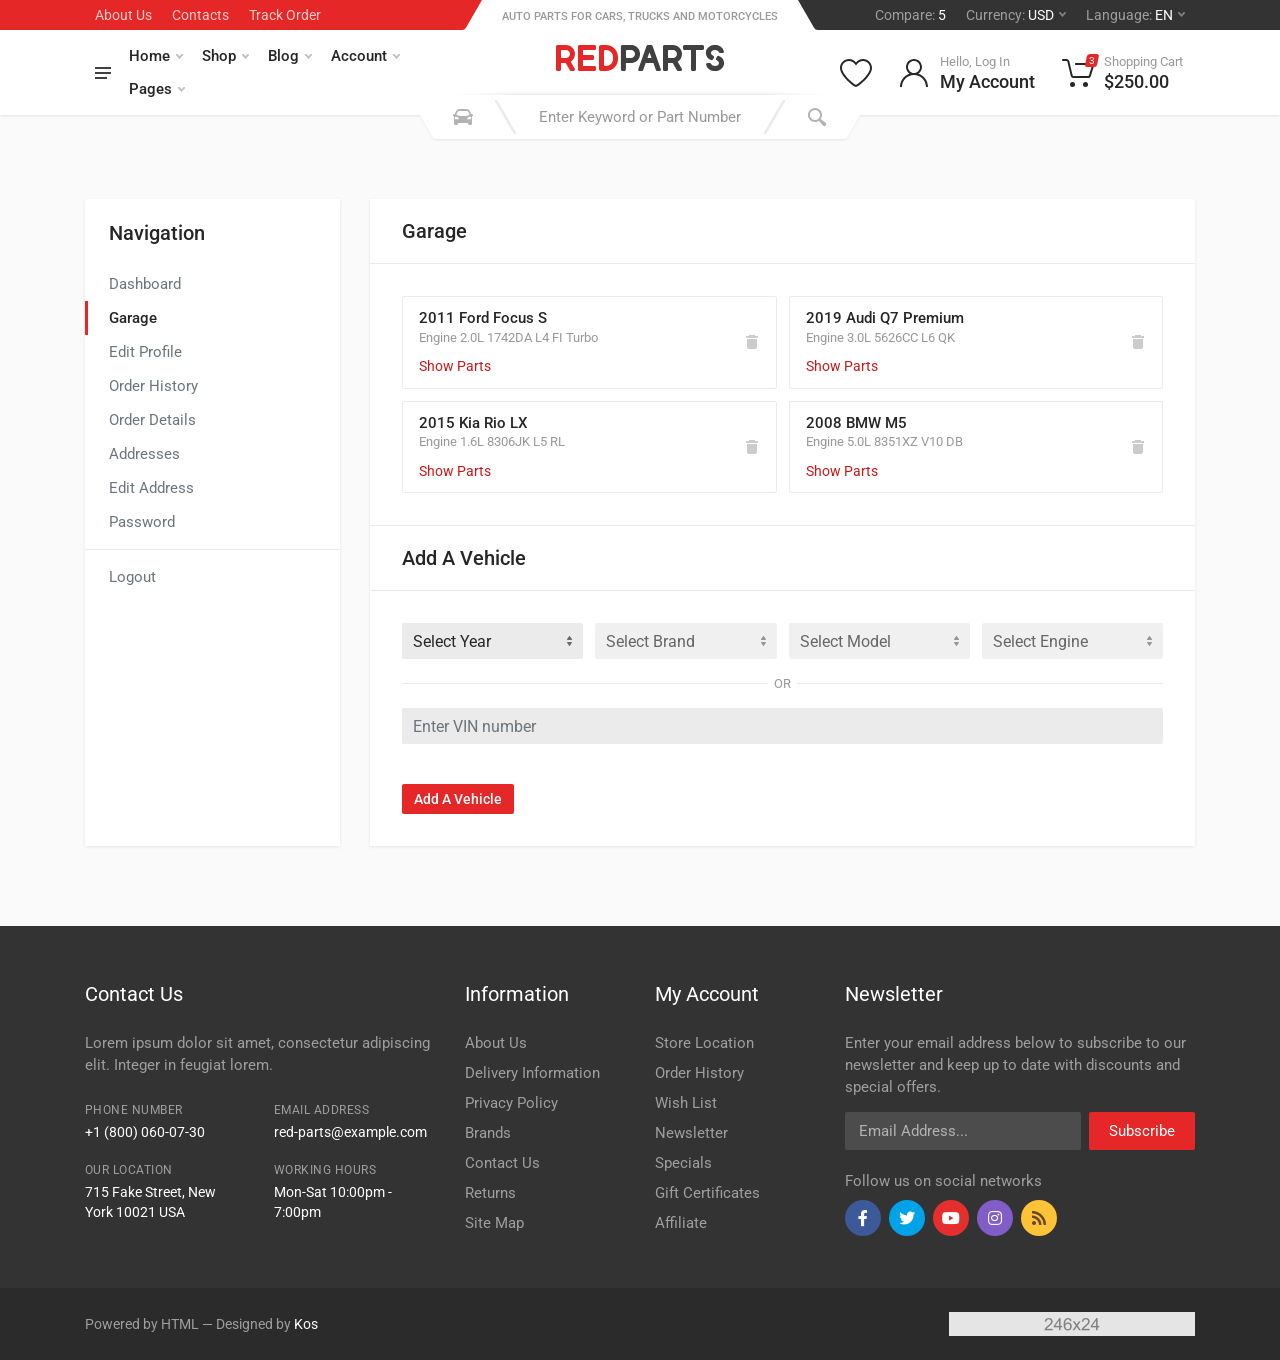
<file: account-garage.html>
<!DOCTYPE html>
<html lang="en" dir="ltr">

<head>
    <meta charset="UTF-8">
    <meta name="viewport" content="width=device-width, initial-scale=1">
    <meta name="format-detection" content="telephone=no">
    <title>Account Garage — Red Parts</title>
    <link rel="icon" type="image/png" href="images/favicon.png">
    <!-- fonts -->
    <link rel="stylesheet" href="https://fonts.googleapis.com/css?family=Roboto:400,400i,500,500i,700,700i">
    <!-- css -->
    <link rel="stylesheet" href="vendor/bootstrap/css/bootstrap.css">
    <link rel="stylesheet" href="vendor/owl-carousel/assets/owl.carousel.min.css">
    <link rel="stylesheet" href="vendor/photoswipe/photoswipe.css">
    <link rel="stylesheet" href="vendor/photoswipe/default-skin/default-skin.css">
    <link rel="stylesheet" href="vendor/select2/css/select2.min.css">
    <link rel="stylesheet" href="css/style.css">
    <link rel="stylesheet" href="css/style.header-spaceship-variant-one.css" media="(min-width: 1200px)">
    <link rel="stylesheet" href="css/style.mobile-header-variant-one.css" media="(max-width: 1199px)">
    <!-- font - fontawesome -->
    <link rel="stylesheet" href="vendor/fontawesome/css/all.min.css">
</head>

<body>
    <!-- site -->
    <div class="site">
        <!-- site__mobile-header -->
        <header class="site__mobile-header">
            <div class="mobile-header">
                <div class="container">
                    <div class="mobile-header__body">
                        <button class="mobile-header__menu-button" type="button">
                            <svg width="18px" height="14px">
                                <path d="M-0,8L-0,6L18,6L18,8L-0,8ZM-0,-0L18,-0L18,2L-0,2L-0,-0ZM14,14L-0,14L-0,12L14,12L14,14Z" />
                            </svg>
                        </button>
                        <a class="mobile-header__logo" href="">
                            <!-- mobile-logo -->
                            <svg width="130" height="20">
                                <path class="mobile-header__logo-part-one" d="M40,19.9c-0.3,0-0.7,0.1-1,0.1h-4.5c-0.8,0-1.5-0.7-1.5-1.5v-17C33,0.7,33.7,0,34.5,0H39c0.3,0,0.7,0,1,0.1
	c4.5,0.5,8,4.3,8,8.9v2C48,15.6,44.5,19.5,40,19.9z M44,9.5C44,6.7,41.8,4,39,4h-0.8C37.5,4,37,4.5,37,5.2v9.6
	c0,0.7,0.5,1.2,1.2,1.2H39c2.8,0,5-2.7,5-5.5V9.5z M29.5,20h-11c-0.8,0-1.5-0.7-1.5-1.5v-17C17,0.7,17.7,0,18.5,0h11
	C30.3,0,31,0.7,31,1.5v1C31,3.3,30.3,4,29.5,4H21v4h6.5C28.3,8,29,8.7,29,9.5v1c0,0.8-0.7,1.5-1.5,1.5H21v4h8.5
	c0.8,0,1.5,0.7,1.5,1.5v1C31,19.3,30.3,20,29.5,20z M14.8,17.8c0.6,1-0.1,2.3-1.3,2.3h-2L8,14H4v4.5C4,19.3,3.3,20,2.5,20h-1
	C0.7,20,0,19.3,0,18.5v-17C0,0.7,0.7,0,1.5,0H8c0.3,0,0.7,0,1,0.1c3.4,0.5,6,3.4,6,6.9c0,2.4-1.2,4.5-3.1,5.8L14.8,17.8z M9,4.2
	C8.7,4.1,8.3,4,8,4H5C4.4,4,4,4.4,4,5v4c0,0.6,0.4,1,1,1h3c0.3,0,0.7-0.1,1-0.2c0.3-0.1,0.7-0.3,0.9-0.5C10.6,8.8,11,7.9,11,7
	C11,5.7,10.2,4.6,9,4.2z"></path>
                                <path class="mobile-header__logo-part-two" d="M128.6,6h-1c-0.5,0-0.9-0.3-1.2-0.7c-0.2-0.3-0.4-0.6-0.8-0.8c-0.5-0.3-1.4-0.5-2.1-0.5c-1.5,0-2.8,0.9-2.8,2
	c0,0.7,0.5,1.3,1.2,1.6c0.8,0.4,1.1,1.3,0.7,2.1l-0.4,0.9c-0.4,0.7-1.2,1-1.8,0.6c-0.6-0.3-1.2-0.7-1.6-1.2c-1-1.1-1.7-2.5-1.7-4
	c0-3.3,2.9-6,6.5-6c2.8,0,5.5,1.7,6.4,4C130.3,4.9,129.6,6,128.6,6z M113.5,4H109v14.5c0,0.8-0.7,1.5-1.5,1.5h-1
	c-0.8,0-1.5-0.7-1.5-1.5V4h-4.5C99.7,4,99,3.3,99,2.5v-1c0-0.8,0.7-1.5,1.5-1.5h13c0.8,0,1.5,0.7,1.5,1.5v1C115,3.3,114.3,4,113.5,4
	z M97.8,17.8c0.6,1-0.1,2.3-1.3,2.3h-2L91,14h-4v4.5c0,0.8-0.7,1.5-1.5,1.5h-1c-0.8,0-1.5-0.7-1.5-1.5v-17C83,0.7,83.7,0,84.5,0H91
	c0.3,0,0.7,0,1,0.1c3.4,0.5,6,3.4,6,6.9c0,2.4-1.2,4.5-3.1,5.8L97.8,17.8z M92,4.2C91.7,4.1,91.3,4,91,4h-3c-0.6,0-1,0.4-1,1v4
	c0,0.6,0.4,1,1,1h3c0.3,0,0.7-0.1,1-0.2c0.3-0.1,0.7-0.3,0.9-0.5C93.6,8.8,94,7.9,94,7C94,5.7,93.2,4.6,92,4.2z M79.5,20h-1.1
	c-0.6,0-1.2-0.4-1.4-1l-1.5-4h-6.1L68,19c-0.2,0.6-0.8,1-1.4,1h-1.1c-1,0-1.8-1-1.4-2l6.2-17c0.2-0.6,0.8-1,1.4-1h1.6
	c0.6,0,1.2,0.4,1.4,1l6.2,17C81.3,19,80.5,20,79.5,20z M72.5,6.6L70.9,11h3.2L72.5,6.6z M58,14h-4v4.5c0,0.8-0.7,1.5-1.5,1.5h-1
	c-0.8,0-1.5-0.7-1.5-1.5v-17C50,0.7,50.7,0,51.5,0H58c3.9,0,7,3.1,7,7S61.9,14,58,14z M61,7c0-1.3-0.8-2.4-2-2.8
	C58.7,4.1,58.3,4,58,4h-3c-0.5,0-1,0.4-1,1v4c0,0.6,0.5,1,1,1h3c0.3,0,0.7-0.1,1-0.2c0.3-0.1,0.7-0.3,0.9-0.5C60.6,8.8,61,7.9,61,7z
	 M118.4,14h1c0.5,0,0.9,0.3,1.2,0.7c0.2,0.3,0.4,0.6,0.8,0.8c0.5,0.3,1.4,0.5,2.1,0.5c1.5,0,2.8-0.9,2.8-2c0-0.7-0.5-1.3-1.2-1.6
	c-0.8-0.4-1.1-1.3-0.7-2.1l0.4-0.9c0.4-0.7,1.2-1,1.8-0.6c0.6,0.3,1.2,0.7,1.6,1.2c1,1.1,1.7,2.5,1.7,4c0,3.3-2.9,6-6.5,6
	c-2.8,0-5.5-1.7-6.4-4C116.7,15.1,117.4,14,118.4,14z"></path>
                            </svg>
                            <!-- mobile-logo / end -->
                        </a>
                        <div class="mobile-header__search mobile-search">
                            <form class="mobile-search__body">
                                <input type="text" class="mobile-search__input" placeholder="Enter keyword or part number">
                                <button type="button" class="mobile-search__vehicle-picker" aria-label="Select Vehicle">
                                    <svg width="20" height="20">
                                        <path d="M6.6,2c2,0,4.8,0,6.8,0c1,0,2.9,0.8,3.6,2.2C17.7,5.7,17.9,7,18.4,7C20,7,20,8,20,8v1h-1v7.5c0,0.8-0.7,1.5-1.5,1.5h-1
	c-0.8,0-1.5-0.7-1.5-1.5V16H5v0.5C5,17.3,4.3,18,3.5,18h-1C1.7,18,1,17.3,1,16.5V16V9H0V8c0,0,0.1-1,1.6-1C2.1,7,2.3,5.7,3,4.2
	C3.7,2.8,5.6,2,6.6,2z M13.3,4H6.7c-0.8,0-1.4,0-2,0.7c-0.5,0.6-0.8,1.5-1,2C3.6,7.1,3.5,7.9,3.7,8C4.5,8.4,6.1,9,10,9
	c4,0,5.4-0.6,6.3-1c0.2-0.1,0.2-0.8,0-1.2c-0.2-0.4-0.5-1.5-1-2C14.7,4,14.1,4,13.3,4z M4,10c-0.4-0.3-1.5-0.5-2,0
	c-0.4,0.4-0.4,1.6,0,2c0.5,0.5,4,0.4,4,0C6,11.2,4.5,10.3,4,10z M14,12c0,0.4,3.5,0.5,4,0c0.4-0.4,0.4-1.6,0-2c-0.5-0.5-1.3-0.3-2,0
	C15.5,10.2,14,11.3,14,12z" />
                                    </svg>
                                    <span class="mobile-search__vehicle-picker-label">Vehicle</span>
                                </button>
                                <button type="submit" class="mobile-search__button mobile-search__button--search">
                                    <svg width="20" height="20">
                                        <path d="M19.2,17.8c0,0-0.2,0.5-0.5,0.8c-0.4,0.4-0.9,0.6-0.9,0.6s-0.9,0.7-2.8-1.6c-1.1-1.4-2.2-2.8-3.1-3.9C10.9,14.5,9.5,15,8,15
	c-3.9,0-7-3.1-7-7s3.1-7,7-7s7,3.1,7,7c0,1.5-0.5,2.9-1.3,4c1.1,0.8,2.5,2,4,3.1C20,16.8,19.2,17.8,19.2,17.8z M8,3C5.2,3,3,5.2,3,8
	c0,2.8,2.2,5,5,5c2.8,0,5-2.2,5-5C13,5.2,10.8,3,8,3z" />
                                    </svg>
                                </button>
                                <button type="button" class="mobile-search__button mobile-search__button--close">
                                    <svg width="20" height="20">
                                        <path d="M16.7,16.7L16.7,16.7c-0.4,0.4-1,0.4-1.4,0L10,11.4l-5.3,5.3c-0.4,0.4-1,0.4-1.4,0l0,0c-0.4-0.4-0.4-1,0-1.4L8.6,10L3.3,4.7
	c-0.4-0.4-0.4-1,0-1.4l0,0c0.4-0.4,1-0.4,1.4,0L10,8.6l5.3-5.3c0.4-0.4,1-0.4,1.4,0l0,0c0.4,0.4,0.4,1,0,1.4L11.4,10l5.3,5.3
	C17.1,15.7,17.1,16.3,16.7,16.7z" />
                                    </svg>
                                </button>
                                <div class="mobile-search__field"></div>
                            </form>
                        </div>
                        <div class="mobile-header__indicators">
                            <div class="mobile-indicator mobile-indicator--search d-md-none">
                                <button type="button" class="mobile-indicator__button">
                                    <span class="mobile-indicator__icon"><svg width="20" height="20">
                                            <path d="M19.2,17.8c0,0-0.2,0.5-0.5,0.8c-0.4,0.4-0.9,0.6-0.9,0.6s-0.9,0.7-2.8-1.6c-1.1-1.4-2.2-2.8-3.1-3.9C10.9,14.5,9.5,15,8,15
	c-3.9,0-7-3.1-7-7s3.1-7,7-7s7,3.1,7,7c0,1.5-0.5,2.9-1.3,4c1.1,0.8,2.5,2,4,3.1C20,16.8,19.2,17.8,19.2,17.8z M8,3C5.2,3,3,5.2,3,8
	c0,2.8,2.2,5,5,5c2.8,0,5-2.2,5-5C13,5.2,10.8,3,8,3z" />
                                        </svg>
                                    </span>
                                </button>
                            </div>
                            <div class="mobile-indicator d-none d-md-block">
                                <a href="account-login.html" class="mobile-indicator__button">
                                    <span class="mobile-indicator__icon"><svg width="20" height="20">
                                            <path d="M20,20h-2c0-4.4-3.6-8-8-8s-8,3.6-8,8H0c0-4.2,2.6-7.8,6.3-9.3C4.9,9.6,4,7.9,4,6c0-3.3,2.7-6,6-6s6,2.7,6,6
	c0,1.9-0.9,3.6-2.3,4.7C17.4,12.2,20,15.8,20,20z M14,6c0-2.2-1.8-4-4-4S6,3.8,6,6s1.8,4,4,4S14,8.2,14,6z" />
                                        </svg>
                                    </span>
                                </a>
                            </div>
                            <div class="mobile-indicator d-none d-md-block">
                                <a href="wishlist.html" class="mobile-indicator__button">
                                    <span class="mobile-indicator__icon">
                                        <svg width="20" height="20">
                                            <path d="M14,3c2.2,0,4,1.8,4,4c0,4-5.2,10-8,10S2,11,2,7c0-2.2,1.8-4,4-4c1,0,1.9,0.4,2.7,1L10,5.2L11.3,4C12.1,3.4,13,3,14,3 M14,1
	c-1.5,0-2.9,0.6-4,1.5C8.9,1.6,7.5,1,6,1C2.7,1,0,3.7,0,7c0,5,6,12,10,12s10-7,10-12C20,3.7,17.3,1,14,1L14,1z" />
                                        </svg>
                                    </span>
                                </a>
                            </div>
                            <div class="mobile-indicator">
                                <a href="cart.html" class="mobile-indicator__button">
                                    <span class="mobile-indicator__icon">
                                        <svg width="20" height="20">
                                            <circle cx="7" cy="17" r="2" />
                                            <circle cx="15" cy="17" r="2" />
                                            <path d="M20,4.4V5l-1.8,6.3c-0.1,0.4-0.5,0.7-1,0.7H6.7c-0.4,0-0.8-0.3-1-0.7L3.3,3.9C3.1,3.3,2.6,3,2.1,3H0.4C0.2,3,0,2.8,0,2.6
	V1.4C0,1.2,0.2,1,0.4,1h2.5c1,0,1.8,0.6,2.1,1.6L5.1,3l2.3,6.8c0,0.1,0.2,0.2,0.3,0.2h8.6c0.1,0,0.3-0.1,0.3-0.2l1.3-4.4
	C17.9,5.2,17.7,5,17.5,5H9.4C9.2,5,9,4.8,9,4.6V3.4C9,3.2,9.2,3,9.4,3h9.2C19.4,3,20,3.6,20,4.4z" />
                                        </svg>
                                        <span class="mobile-indicator__counter">3</span>
                                    </span>
                                </a>
                            </div>
                        </div>
                    </div>
                </div>
            </div>
        </header>
        <!-- site__mobile-header / end -->
        <!-- site__header -->
        <header class="site__header">
            <div class="header">
                <div class="header__megamenu-area megamenu-area"></div>
                <div class="header__topbar-start-bg"></div>
                <div class="header__topbar-start">
                    <div class="topbar topbar--spaceship-start">
                        <div class="topbar__item-text d-none d-xxl-flex">Call Us: (800) 060-0730</div>
                        <div class="topbar__item-text"><a class="topbar__link" href="about-us.html">About Us</a></div>
                        <div class="topbar__item-text"><a class="topbar__link" href="contact-us-v1.html">Contacts</a></div>
                        <div class="topbar__item-text"><a class="topbar__link" href="track-order.html">Track Order</a></div>
                    </div>
                </div>
                <div class="header__topbar-end-bg"></div>
                <div class="header__topbar-end">
                    <div class="topbar topbar--spaceship-end">
                        <div class="topbar__item-button">
                            <a href="" class="topbar__button">
                                <span class="topbar__button-label">Compare:</span>
                                <span class="topbar__button-title">5</span>
                            </a>
                        </div>
                        <div class="topbar__item-button topbar__menu">
                            <button class="topbar__button topbar__button--has-arrow topbar__menu-button" type="button">
                                <span class="topbar__button-label">Currency:</span>
                                <span class="topbar__button-title">USD</span>
                                <span class="topbar__button-arrow"><svg width="7px" height="5px">
                                        <path d="M0.280,0.282 C0.645,-0.084 1.238,-0.077 1.596,0.297 L3.504,2.310 L5.413,0.297 C5.770,-0.077 6.363,-0.084 6.728,0.282 C7.080,0.634 7.088,1.203 6.746,1.565 L3.504,5.007 L0.262,1.565 C-0.080,1.203 -0.072,0.634 0.280,0.282 Z" />
                                    </svg>
                                </span>
                            </button>
                            <div class="topbar__menu-body">
                                <a class="topbar__menu-item" href="#">€ Euro</a>
                                <a class="topbar__menu-item" href="#">£ Pound Sterling</a>
                                <a class="topbar__menu-item" href="#">$ US Dollar</a>
                                <a class="topbar__menu-item" href="#">₽ Russian Ruble</a>
                            </div>
                        </div>
                        <div class="topbar__menu">
                            <button class="topbar__button topbar__button--has-arrow topbar__menu-button" type="button">
                                <span class="topbar__button-label">Language:</span>
                                <span class="topbar__button-title">EN</span>
                                <span class="topbar__button-arrow"><svg width="7px" height="5px">
                                        <path d="M0.280,0.282 C0.645,-0.084 1.238,-0.077 1.596,0.297 L3.504,2.310 L5.413,0.297 C5.770,-0.077 6.363,-0.084 6.728,0.282 C7.080,0.634 7.088,1.203 6.746,1.565 L3.504,5.007 L0.262,1.565 C-0.080,1.203 -0.072,0.634 0.280,0.282 Z" />
                                    </svg>
                                </span>
                            </button>
                            <div class="topbar__menu-body">
                                <a class="topbar__menu-item" href="#">
                                    <img src="images/languages/language-1.png" alt=""><span>English</span>
                                </a>
                                <a class="topbar__menu-item" href="#">
                                    <img src="images/languages/language-2.png" alt=""><span>French</span>
                                </a>
                                <a class="topbar__menu-item" href="#">
                                    <img src="images/languages/language-3.png" alt=""><span>German</span>
                                </a>
                                <a class="topbar__menu-item" href="#">
                                    <img src="images/languages/language-4.png" alt=""><span>Russian</span>
                                </a>
                                <a class="topbar__menu-item" href="#">
                                    <img src="images/languages/language-5.png" alt=""><span>Italian</span>
                                </a>
                            </div>
                        </div>
                    </div>
                </div>
                <div class="header__navbar">
                    <div class="header__navbar-departments">
                        <div class="departments">
                            <button class="departments__button" type="button">
                                <span class="departments__button-icon"><svg width="16px" height="12px">
                                        <path d="M0,7L0,5L16,5L16,7L0,7ZM0,0L16,0L16,2L0,2L0,0ZM12,12L0,12L0,10L12,10L12,12Z" />
                                    </svg>
                                </span>
                                <span class="departments__button-title">Menu</span>
                                <span class="departments__button-arrow"><svg width="9px" height="6px">
                                        <path d="M0.2,0.4c0.4-0.4,1-0.5,1.4-0.1l2.9,3l2.9-3c0.4-0.4,1.1-0.4,1.4,0.1c0.3,0.4,0.3,0.9-0.1,1.3L4.5,6L0.3,1.6C-0.1,1.3-0.1,0.7,0.2,0.4z" />
                                    </svg>
                                </span>
                            </button>
                            <div class="departments__menu">
                                <div class="departments__arrow"></div>
                                <div class="departments__body">
                                    <ul class="departments__list">
                                        <li class="departments__list-padding" role="presentation"></li>
                                        <li class="departments__item departments__item--submenu--megamenu departments__item--has-submenu">
                                            <a href="" class="departments__item-link">
                                                Headlights & Lighting
                                                <span class="departments__item-arrow"><svg width="7" height="11">
                                                        <path d="M0.3,10.7L0.3,10.7c0.4,0.4,0.9,0.4,1.3,0L7,5.5L1.6,0.3C1.2-0.1,0.7,0,0.3,0.3l0,0c-0.4,0.4-0.4,1,0,1.3l4,3.9l-4,3.9
	C-0.1,9.8-0.1,10.4,0.3,10.7z" />
                                                    </svg>
                                                </span>
                                            </a>
                                            <div class="departments__item-menu">
                                                <div class="megamenu departments__megamenu departments__megamenu--size--xl">
                                                    <div class="megamenu__image">
                                                        <img src="images/departments/departments-2.jpg" alt="">
                                                    </div>
                                                    <div class="row">
                                                        <div class="col-1of5">
                                                            <ul class="megamenu__links megamenu-links megamenu-links--root">
                                                                <li class="megamenu-links__item megamenu-links__item--has-submenu">
                                                                    <a class="megamenu-links__item-link" href="">Body Parts</a>
                                                                    <ul class="megamenu-links">
                                                                        <li class="megamenu-links__item"><a class="megamenu-links__item-link" href="">Bumpers</a></li>
                                                                        <li class="megamenu-links__item"><a class="megamenu-links__item-link" href="">Hoods</a></li>
                                                                        <li class="megamenu-links__item"><a class="megamenu-links__item-link" href="">Grilles</a></li>
                                                                        <li class="megamenu-links__item"><a class="megamenu-links__item-link" href="">Fog Lights</a></li>
                                                                        <li class="megamenu-links__item"><a class="megamenu-links__item-link" href="">Door Handles</a></li>
                                                                        <li class="megamenu-links__item"><a class="megamenu-links__item-link" href="">Car Covers</a></li>
                                                                        <li class="megamenu-links__item"><a class="megamenu-links__item-link" href="">Tailgates</a></li>
                                                                    </ul>
                                                                </li>
                                                                <li class="megamenu-links__item">
                                                                    <a class="megamenu-links__item-link" href="">Suspension</a>
                                                                </li>
                                                                <li class="megamenu-links__item">
                                                                    <a class="megamenu-links__item-link" href="">Steering</a>
                                                                </li>
                                                                <li class="megamenu-links__item">
                                                                    <a class="megamenu-links__item-link" href="">Fuel Systems</a>
                                                                </li>
                                                                <li class="megamenu-links__item">
                                                                    <a class="megamenu-links__item-link" href="">Transmission</a>
                                                                </li>
                                                                <li class="megamenu-links__item">
                                                                    <a class="megamenu-links__item-link" href="">Air Filters</a>
                                                                </li>
                                                            </ul>
                                                        </div>
                                                        <div class="col-1of5">
                                                            <ul class="megamenu__links megamenu-links megamenu-links--root">
                                                                <li class="megamenu-links__item megamenu-links__item--has-submenu">
                                                                    <a class="megamenu-links__item-link" href="">Headlights & Lighting</a>
                                                                    <ul class="megamenu-links">
                                                                        <li class="megamenu-links__item"><a class="megamenu-links__item-link" href="">Headlights</a></li>
                                                                        <li class="megamenu-links__item"><a class="megamenu-links__item-link" href="">Tail Lights</a></li>
                                                                        <li class="megamenu-links__item"><a class="megamenu-links__item-link" href="">Fog Lights</a></li>
                                                                        <li class="megamenu-links__item"><a class="megamenu-links__item-link" href="">Turn Signals</a></li>
                                                                        <li class="megamenu-links__item"><a class="megamenu-links__item-link" href="">Switches & Relays</a></li>
                                                                        <li class="megamenu-links__item"><a class="megamenu-links__item-link" href="">Corner Lights</a></li>
                                                                    </ul>
                                                                </li>
                                                                <li class="megamenu-links__item megamenu-links__item--has-submenu">
                                                                    <a class="megamenu-links__item-link" href="">Brakes & Suspension</a>
                                                                    <ul class="megamenu-links">
                                                                        <li class="megamenu-links__item"><a class="megamenu-links__item-link" href="">Brake Discs</a></li>
                                                                        <li class="megamenu-links__item"><a class="megamenu-links__item-link" href="">Wheel Hubs</a></li>
                                                                        <li class="megamenu-links__item"><a class="megamenu-links__item-link" href="">Air Suspension</a></li>
                                                                        <li class="megamenu-links__item"><a class="megamenu-links__item-link" href="">Ball Joints</a></li>
                                                                        <li class="megamenu-links__item"><a class="megamenu-links__item-link" href="">Brake Pad Sets</a></li>
                                                                    </ul>
                                                                </li>
                                                            </ul>
                                                        </div>
                                                        <div class="col-1of5">
                                                            <ul class="megamenu__links megamenu-links megamenu-links--root">
                                                                <li class="megamenu-links__item megamenu-links__item--has-submenu">
                                                                    <a class="megamenu-links__item-link" href="">Interior Parts</a>
                                                                    <ul class="megamenu-links">
                                                                        <li class="megamenu-links__item"><a class="megamenu-links__item-link" href="">Floor Mats</a></li>
                                                                        <li class="megamenu-links__item"><a class="megamenu-links__item-link" href="">Gauges</a></li>
                                                                        <li class="megamenu-links__item"><a class="megamenu-links__item-link" href="">Consoles & Organizers</a></li>
                                                                        <li class="megamenu-links__item"><a class="megamenu-links__item-link" href="">Mobile Electronics</a></li>
                                                                        <li class="megamenu-links__item"><a class="megamenu-links__item-link" href="">Steering Wheels</a></li>
                                                                        <li class="megamenu-links__item"><a class="megamenu-links__item-link" href="">Cargo Accessories</a></li>
                                                                    </ul>
                                                                </li>
                                                                <li class="megamenu-links__item megamenu-links__item--has-submenu">
                                                                    <a class="megamenu-links__item-link" href="">Engine & Drivetrain</a>
                                                                    <ul class="megamenu-links">
                                                                        <li class="megamenu-links__item"><a class="megamenu-links__item-link" href="">Air Filters</a></li>
                                                                        <li class="megamenu-links__item"><a class="megamenu-links__item-link" href="">Oxygen Sensors</a></li>
                                                                        <li class="megamenu-links__item"><a class="megamenu-links__item-link" href="">Heating</a></li>
                                                                        <li class="megamenu-links__item"><a class="megamenu-links__item-link" href="">Exhaust</a></li>
                                                                        <li class="megamenu-links__item"><a class="megamenu-links__item-link" href="">Cranks & Pistons</a></li>
                                                                    </ul>
                                                                </li>
                                                            </ul>
                                                        </div>
                                                        <div class="col-1of5">
                                                            <ul class="megamenu__links megamenu-links megamenu-links--root">
                                                                <li class="megamenu-links__item megamenu-links__item--has-submenu">
                                                                    <a class="megamenu-links__item-link" href="">Tools & Garage</a>
                                                                    <ul class="megamenu-links">
                                                                        <li class="megamenu-links__item"><a class="megamenu-links__item-link" href="">Repair Manuals</a></li>
                                                                        <li class="megamenu-links__item"><a class="megamenu-links__item-link" href="">Car Care</a></li>
                                                                        <li class="megamenu-links__item"><a class="megamenu-links__item-link" href="">Code Readers</a></li>
                                                                        <li class="megamenu-links__item"><a class="megamenu-links__item-link" href="">Tool Boxes</a></li>
                                                                    </ul>
                                                                </li>
                                                            </ul>
                                                        </div>
                                                    </div>
                                                </div>
                                            </div>
                                        </li>
                                        <li class="departments__item departments__item--submenu--megamenu departments__item--has-submenu">
                                            <a href="" class="departments__item-link">
                                                Interior Parts
                                                <span class="departments__item-arrow"><svg width="7" height="11">
                                                        <path d="M0.3,10.7L0.3,10.7c0.4,0.4,0.9,0.4,1.3,0L7,5.5L1.6,0.3C1.2-0.1,0.7,0,0.3,0.3l0,0c-0.4,0.4-0.4,1,0,1.3l4,3.9l-4,3.9
	C-0.1,9.8-0.1,10.4,0.3,10.7z" />
                                                    </svg>
                                                </span>
                                            </a>
                                            <div class="departments__item-menu">
                                                <div class="megamenu departments__megamenu departments__megamenu--size--lg">
                                                    <div class="megamenu__image">
                                                        <img src="images/departments/departments-1.jpg" alt="">
                                                    </div>
                                                    <div class="row">
                                                        <div class="col-3">
                                                            <ul class="megamenu__links megamenu-links megamenu-links--root">
                                                                <li class="megamenu-links__item megamenu-links__item--has-submenu">
                                                                    <a class="megamenu-links__item-link" href="">Body Parts</a>
                                                                    <ul class="megamenu-links">
                                                                        <li class="megamenu-links__item"><a class="megamenu-links__item-link" href="">Bumpers</a></li>
                                                                        <li class="megamenu-links__item"><a class="megamenu-links__item-link" href="">Hoods</a></li>
                                                                        <li class="megamenu-links__item"><a class="megamenu-links__item-link" href="">Grilles</a></li>
                                                                        <li class="megamenu-links__item"><a class="megamenu-links__item-link" href="">Fog Lights</a></li>
                                                                        <li class="megamenu-links__item"><a class="megamenu-links__item-link" href="">Door Handles</a></li>
                                                                        <li class="megamenu-links__item"><a class="megamenu-links__item-link" href="">Car Covers</a></li>
                                                                        <li class="megamenu-links__item"><a class="megamenu-links__item-link" href="">Tailgates</a></li>
                                                                    </ul>
                                                                </li>
                                                                <li class="megamenu-links__item">
                                                                    <a class="megamenu-links__item-link" href="">Suspension</a>
                                                                </li>
                                                                <li class="megamenu-links__item">
                                                                    <a class="megamenu-links__item-link" href="">Steering</a>
                                                                </li>
                                                                <li class="megamenu-links__item">
                                                                    <a class="megamenu-links__item-link" href="">Fuel Systems</a>
                                                                </li>
                                                                <li class="megamenu-links__item">
                                                                    <a class="megamenu-links__item-link" href="">Transmission</a>
                                                                </li>
                                                                <li class="megamenu-links__item">
                                                                    <a class="megamenu-links__item-link" href="">Air Filters</a>
                                                                </li>
                                                            </ul>
                                                        </div>
                                                        <div class="col-3">
                                                            <ul class="megamenu__links megamenu-links megamenu-links--root">
                                                                <li class="megamenu-links__item megamenu-links__item--has-submenu">
                                                                    <a class="megamenu-links__item-link" href="">Headlights & Lighting</a>
                                                                    <ul class="megamenu-links">
                                                                        <li class="megamenu-links__item"><a class="megamenu-links__item-link" href="">Headlights</a></li>
                                                                        <li class="megamenu-links__item"><a class="megamenu-links__item-link" href="">Tail Lights</a></li>
                                                                        <li class="megamenu-links__item"><a class="megamenu-links__item-link" href="">Fog Lights</a></li>
                                                                        <li class="megamenu-links__item"><a class="megamenu-links__item-link" href="">Turn Signals</a></li>
                                                                        <li class="megamenu-links__item"><a class="megamenu-links__item-link" href="">Switches & Relays</a></li>
                                                                        <li class="megamenu-links__item"><a class="megamenu-links__item-link" href="">Corner Lights</a></li>
                                                                    </ul>
                                                                </li>
                                                                <li class="megamenu-links__item megamenu-links__item--has-submenu">
                                                                    <a class="megamenu-links__item-link" href="">Brakes & Suspension</a>
                                                                    <ul class="megamenu-links">
                                                                        <li class="megamenu-links__item"><a class="megamenu-links__item-link" href="">Brake Discs</a></li>
                                                                        <li class="megamenu-links__item"><a class="megamenu-links__item-link" href="">Wheel Hubs</a></li>
                                                                        <li class="megamenu-links__item"><a class="megamenu-links__item-link" href="">Air Suspension</a></li>
                                                                        <li class="megamenu-links__item"><a class="megamenu-links__item-link" href="">Ball Joints</a></li>
                                                                        <li class="megamenu-links__item"><a class="megamenu-links__item-link" href="">Brake Pad Sets</a></li>
                                                                    </ul>
                                                                </li>
                                                            </ul>
                                                        </div>
                                                        <div class="col-3">
                                                            <ul class="megamenu__links megamenu-links megamenu-links--root">
                                                                <li class="megamenu-links__item megamenu-links__item--has-submenu">
                                                                    <a class="megamenu-links__item-link" href="">Interior Parts</a>
                                                                    <ul class="megamenu-links">
                                                                        <li class="megamenu-links__item"><a class="megamenu-links__item-link" href="">Floor Mats</a></li>
                                                                        <li class="megamenu-links__item"><a class="megamenu-links__item-link" href="">Gauges</a></li>
                                                                        <li class="megamenu-links__item"><a class="megamenu-links__item-link" href="">Consoles & Organizers</a></li>
                                                                        <li class="megamenu-links__item"><a class="megamenu-links__item-link" href="">Mobile Electronics</a></li>
                                                                        <li class="megamenu-links__item"><a class="megamenu-links__item-link" href="">Steering Wheels</a></li>
                                                                        <li class="megamenu-links__item"><a class="megamenu-links__item-link" href="">Cargo Accessories</a></li>
                                                                    </ul>
                                                                </li>
                                                            </ul>
                                                        </div>
                                                        <div class="col-3">
                                                            <ul class="megamenu__links megamenu-links megamenu-links--root">
                                                                <li class="megamenu-links__item megamenu-links__item--has-submenu">
                                                                    <a class="megamenu-links__item-link" href="">Tools & Garage</a>
                                                                    <ul class="megamenu-links">
                                                                        <li class="megamenu-links__item"><a class="megamenu-links__item-link" href="">Repair Manuals</a></li>
                                                                        <li class="megamenu-links__item"><a class="megamenu-links__item-link" href="">Car Care</a></li>
                                                                        <li class="megamenu-links__item"><a class="megamenu-links__item-link" href="">Code Readers</a></li>
                                                                        <li class="megamenu-links__item"><a class="megamenu-links__item-link" href="">Tool Boxes</a></li>
                                                                    </ul>
                                                                </li>
                                                            </ul>
                                                        </div>
                                                    </div>
                                                </div>
                                            </div>
                                        </li>
                                        <li class="departments__item departments__item--submenu--megamenu departments__item--has-submenu">
                                            <a href="" class="departments__item-link">
                                                Switches & Relays
                                                <span class="departments__item-arrow"><svg width="7" height="11">
                                                        <path d="M0.3,10.7L0.3,10.7c0.4,0.4,0.9,0.4,1.3,0L7,5.5L1.6,0.3C1.2-0.1,0.7,0,0.3,0.3l0,0c-0.4,0.4-0.4,1,0,1.3l4,3.9l-4,3.9
	C-0.1,9.8-0.1,10.4,0.3,10.7z" />
                                                    </svg>
                                                </span>
                                            </a>
                                            <div class="departments__item-menu">
                                                <div class="megamenu departments__megamenu departments__megamenu--size--md">
                                                    <div class="megamenu__image">
                                                        <img src="images/departments/departments-3.jpg" alt="">
                                                    </div>
                                                    <div class="row">
                                                        <div class="col-4">
                                                            <ul class="megamenu__links megamenu-links megamenu-links--root">
                                                                <li class="megamenu-links__item megamenu-links__item--has-submenu">
                                                                    <a class="megamenu-links__item-link" href="">Body Parts</a>
                                                                    <ul class="megamenu-links">
                                                                        <li class="megamenu-links__item"><a class="megamenu-links__item-link" href="">Bumpers</a></li>
                                                                        <li class="megamenu-links__item"><a class="megamenu-links__item-link" href="">Hoods</a></li>
                                                                        <li class="megamenu-links__item"><a class="megamenu-links__item-link" href="">Grilles</a></li>
                                                                        <li class="megamenu-links__item"><a class="megamenu-links__item-link" href="">Fog Lights</a></li>
                                                                        <li class="megamenu-links__item"><a class="megamenu-links__item-link" href="">Door Handles</a></li>
                                                                        <li class="megamenu-links__item"><a class="megamenu-links__item-link" href="">Car Covers</a></li>
                                                                        <li class="megamenu-links__item"><a class="megamenu-links__item-link" href="">Tailgates</a></li>
                                                                    </ul>
                                                                </li>
                                                                <li class="megamenu-links__item">
                                                                    <a class="megamenu-links__item-link" href="">Suspension</a>
                                                                </li>
                                                                <li class="megamenu-links__item">
                                                                    <a class="megamenu-links__item-link" href="">Steering</a>
                                                                </li>
                                                                <li class="megamenu-links__item">
                                                                    <a class="megamenu-links__item-link" href="">Fuel Systems</a>
                                                                </li>
                                                                <li class="megamenu-links__item">
                                                                    <a class="megamenu-links__item-link" href="">Transmission</a>
                                                                </li>
                                                                <li class="megamenu-links__item">
                                                                    <a class="megamenu-links__item-link" href="">Air Filters</a>
                                                                </li>
                                                            </ul>
                                                        </div>
                                                        <div class="col-4">
                                                            <ul class="megamenu__links megamenu-links megamenu-links--root">
                                                                <li class="megamenu-links__item megamenu-links__item--has-submenu">
                                                                    <a class="megamenu-links__item-link" href="">Headlights & Lighting</a>
                                                                    <ul class="megamenu-links">
                                                                        <li class="megamenu-links__item"><a class="megamenu-links__item-link" href="">Headlights</a></li>
                                                                        <li class="megamenu-links__item"><a class="megamenu-links__item-link" href="">Tail Lights</a></li>
                                                                        <li class="megamenu-links__item"><a class="megamenu-links__item-link" href="">Fog Lights</a></li>
                                                                        <li class="megamenu-links__item"><a class="megamenu-links__item-link" href="">Turn Signals</a></li>
                                                                        <li class="megamenu-links__item"><a class="megamenu-links__item-link" href="">Switches & Relays</a></li>
                                                                        <li class="megamenu-links__item"><a class="megamenu-links__item-link" href="">Corner Lights</a></li>
                                                                    </ul>
                                                                </li>
                                                                <li class="megamenu-links__item megamenu-links__item--has-submenu">
                                                                    <a class="megamenu-links__item-link" href="">Brakes & Suspension</a>
                                                                    <ul class="megamenu-links">
                                                                        <li class="megamenu-links__item"><a class="megamenu-links__item-link" href="">Brake Discs</a></li>
                                                                        <li class="megamenu-links__item"><a class="megamenu-links__item-link" href="">Wheel Hubs</a></li>
                                                                        <li class="megamenu-links__item"><a class="megamenu-links__item-link" href="">Air Suspension</a></li>
                                                                        <li class="megamenu-links__item"><a class="megamenu-links__item-link" href="">Ball Joints</a></li>
                                                                        <li class="megamenu-links__item"><a class="megamenu-links__item-link" href="">Brake Pad Sets</a></li>
                                                                    </ul>
                                                                </li>
                                                            </ul>
                                                        </div>
                                                        <div class="col-4">
                                                            <ul class="megamenu__links megamenu-links megamenu-links--root">
                                                                <li class="megamenu-links__item megamenu-links__item--has-submenu">
                                                                    <a class="megamenu-links__item-link" href="">Interior Parts</a>
                                                                    <ul class="megamenu-links">
                                                                        <li class="megamenu-links__item"><a class="megamenu-links__item-link" href="">Floor Mats</a></li>
                                                                        <li class="megamenu-links__item"><a class="megamenu-links__item-link" href="">Gauges</a></li>
                                                                        <li class="megamenu-links__item"><a class="megamenu-links__item-link" href="">Consoles & Organizers</a></li>
                                                                        <li class="megamenu-links__item"><a class="megamenu-links__item-link" href="">Mobile Electronics</a></li>
                                                                    </ul>
                                                                </li>
                                                            </ul>
                                                        </div>
                                                    </div>
                                                </div>
                                            </div>
                                        </li>
                                        <li class="departments__item departments__item--submenu--megamenu departments__item--has-submenu">
                                            <a href="" class="departments__item-link">
                                                Tires & Wheels
                                                <span class="departments__item-arrow"><svg width="7" height="11">
                                                        <path d="M0.3,10.7L0.3,10.7c0.4,0.4,0.9,0.4,1.3,0L7,5.5L1.6,0.3C1.2-0.1,0.7,0,0.3,0.3l0,0c-0.4,0.4-0.4,1,0,1.3l4,3.9l-4,3.9
	C-0.1,9.8-0.1,10.4,0.3,10.7z" />
                                                    </svg>
                                                </span>
                                            </a>
                                            <div class="departments__item-menu">
                                                <div class="megamenu departments__megamenu departments__megamenu--size--nl">
                                                    <div class="megamenu__image">
                                                        <img src="images/departments/departments-4.jpg" alt="">
                                                    </div>
                                                    <div class="row">
                                                        <div class="col-6">
                                                            <ul class="megamenu__links megamenu-links megamenu-links--root">
                                                                <li class="megamenu-links__item megamenu-links__item--has-submenu">
                                                                    <a class="megamenu-links__item-link" href="">Body Parts</a>
                                                                    <ul class="megamenu-links">
                                                                        <li class="megamenu-links__item"><a class="megamenu-links__item-link" href="">Bumpers</a></li>
                                                                        <li class="megamenu-links__item"><a class="megamenu-links__item-link" href="">Hoods</a></li>
                                                                        <li class="megamenu-links__item"><a class="megamenu-links__item-link" href="">Grilles</a></li>
                                                                        <li class="megamenu-links__item"><a class="megamenu-links__item-link" href="">Fog Lights</a></li>
                                                                        <li class="megamenu-links__item"><a class="megamenu-links__item-link" href="">Door Handles</a></li>
                                                                        <li class="megamenu-links__item"><a class="megamenu-links__item-link" href="">Car Covers</a></li>
                                                                        <li class="megamenu-links__item"><a class="megamenu-links__item-link" href="">Tailgates</a></li>
                                                                    </ul>
                                                                </li>
                                                                <li class="megamenu-links__item">
                                                                    <a class="megamenu-links__item-link" href="">Suspension</a>
                                                                </li>
                                                                <li class="megamenu-links__item">
                                                                    <a class="megamenu-links__item-link" href="">Steering</a>
                                                                </li>
                                                                <li class="megamenu-links__item">
                                                                    <a class="megamenu-links__item-link" href="">Fuel Systems</a>
                                                                </li>
                                                                <li class="megamenu-links__item">
                                                                    <a class="megamenu-links__item-link" href="">Transmission</a>
                                                                </li>
                                                                <li class="megamenu-links__item">
                                                                    <a class="megamenu-links__item-link" href="">Air Filters</a>
                                                                </li>
                                                            </ul>
                                                        </div>
                                                        <div class="col-6">
                                                            <ul class="megamenu__links megamenu-links megamenu-links--root">
                                                                <li class="megamenu-links__item megamenu-links__item--has-submenu">
                                                                    <a class="megamenu-links__item-link" href="">Headlights & Lighting</a>
                                                                    <ul class="megamenu-links">
                                                                        <li class="megamenu-links__item"><a class="megamenu-links__item-link" href="">Headlights</a></li>
                                                                        <li class="megamenu-links__item"><a class="megamenu-links__item-link" href="">Tail Lights</a></li>
                                                                        <li class="megamenu-links__item"><a class="megamenu-links__item-link" href="">Fog Lights</a></li>
                                                                        <li class="megamenu-links__item"><a class="megamenu-links__item-link" href="">Turn Signals</a></li>
                                                                    </ul>
                                                                </li>
                                                            </ul>
                                                        </div>
                                                    </div>
                                                </div>
                                            </div>
                                        </li>
                                        <li class="departments__item departments__item--submenu--megamenu departments__item--has-submenu">
                                            <a href="" class="departments__item-link">
                                                Tools & Garage
                                                <span class="departments__item-arrow"><svg width="7" height="11">
                                                        <path d="M0.3,10.7L0.3,10.7c0.4,0.4,0.9,0.4,1.3,0L7,5.5L1.6,0.3C1.2-0.1,0.7,0,0.3,0.3l0,0c-0.4,0.4-0.4,1,0,1.3l4,3.9l-4,3.9
	C-0.1,9.8-0.1,10.4,0.3,10.7z" />
                                                    </svg>
                                                </span>
                                            </a>
                                            <div class="departments__item-menu">
                                                <div class="megamenu departments__megamenu departments__megamenu--size--sm">
                                                    <div class="row">
                                                        <div class="col-12">
                                                            <ul class="megamenu__links megamenu-links megamenu-links--root">
                                                                <li class="megamenu-links__item megamenu-links__item--has-submenu">
                                                                    <a class="megamenu-links__item-link" href="">Body Parts</a>
                                                                    <ul class="megamenu-links">
                                                                        <li class="megamenu-links__item"><a class="megamenu-links__item-link" href="">Bumpers</a></li>
                                                                        <li class="megamenu-links__item"><a class="megamenu-links__item-link" href="">Hoods</a></li>
                                                                        <li class="megamenu-links__item"><a class="megamenu-links__item-link" href="">Grilles</a></li>
                                                                        <li class="megamenu-links__item"><a class="megamenu-links__item-link" href="">Fog Lights</a></li>
                                                                        <li class="megamenu-links__item"><a class="megamenu-links__item-link" href="">Door Handles</a></li>
                                                                        <li class="megamenu-links__item"><a class="megamenu-links__item-link" href="">Car Covers</a></li>
                                                                        <li class="megamenu-links__item"><a class="megamenu-links__item-link" href="">Tailgates</a></li>
                                                                    </ul>
                                                                </li>
                                                                <li class="megamenu-links__item">
                                                                    <a class="megamenu-links__item-link" href="">Suspension</a>
                                                                </li>
                                                                <li class="megamenu-links__item">
                                                                    <a class="megamenu-links__item-link" href="">Steering</a>
                                                                </li>
                                                                <li class="megamenu-links__item">
                                                                    <a class="megamenu-links__item-link" href="">Fuel Systems</a>
                                                                </li>
                                                                <li class="megamenu-links__item">
                                                                    <a class="megamenu-links__item-link" href="">Transmission</a>
                                                                </li>
                                                                <li class="megamenu-links__item">
                                                                    <a class="megamenu-links__item-link" href="">Air Filters</a>
                                                                </li>
                                                            </ul>
                                                        </div>
                                                    </div>
                                                </div>
                                            </div>
                                        </li>
                                        <li class="departments__item">
                                            <a href="" class="departments__item-link">
                                                Clutches
                                            </a>
                                        </li>
                                        <li class="departments__item">
                                            <a href="" class="departments__item-link">
                                                Fuel Systems
                                            </a>
                                        </li>
                                        <li class="departments__item">
                                            <a href="" class="departments__item-link">
                                                Steering
                                            </a>
                                        </li>
                                        <li class="departments__item">
                                            <a href="" class="departments__item-link">
                                                Suspension
                                            </a>
                                        </li>
                                        <li class="departments__item">
                                            <a href="" class="departments__item-link">
                                                Body Parts
                                            </a>
                                        </li>
                                        <li class="departments__item">
                                            <a href="" class="departments__item-link">
                                                Transmission
                                            </a>
                                        </li>
                                        <li class="departments__item">
                                            <a href="" class="departments__item-link">
                                                Air Filters
                                            </a>
                                        </li>
                                        <li class="departments__list-padding" role="presentation"></li>
                                    </ul>
                                    <div class="departments__menu-container"></div>
                                </div>
                            </div>
                        </div>
                    </div>
                    <div class="header__navbar-menu">
                        <div class="main-menu">
                            <ul class="main-menu__list">
                                <li class="main-menu__item main-menu__item--submenu--menu main-menu__item--has-submenu">
                                    <a href="index.html" class="main-menu__link">
                                        Home
                                        <svg width="7px" height="5px">
                                            <path d="M0.280,0.282 C0.645,-0.084 1.238,-0.077 1.596,0.297 L3.504,2.310 L5.413,0.297 C5.770,-0.077 6.363,-0.084 6.728,0.282 C7.080,0.634 7.088,1.203 6.746,1.565 L3.504,5.007 L0.262,1.565 C-0.080,1.203 -0.072,0.634 0.280,0.282 Z" />
                                        </svg>
                                    </a>
                                    <div class="main-menu__submenu">
                                        <ul class="menu">
                                            <li class="menu__item">
                                                <a href="index.html" class="menu__link">
                                                    Home One
                                                </a>
                                            </li>
                                            <li class="menu__item">
                                                <a href="index2.html" class="menu__link">
                                                    Home Two
                                                </a>
                                            </li>
                                            <li class="menu__item menu__item--has-submenu">
                                                <a href="header-spaceship-variant-one.html" class="menu__link">
                                                    Header Spaceship
                                                    <span class="menu__arrow">
                                                        <svg width="6px" height="9px">
                                                            <path d="M0.3,7.4l3-2.9l-3-2.9c-0.4-0.3-0.4-0.9,0-1.3l0,0c0.4-0.3,0.9-0.4,1.3,0L6,4.5L1.6,8.7c-0.4,0.4-0.9,0.4-1.3,0l0,0C-0.1,8.4-0.1,7.8,0.3,7.4z" />
                                                        </svg>
                                                    </span>
                                                </a>
                                                <div class="menu__submenu">
                                                    <ul class="menu">
                                                        <li class="menu__item">
                                                            <a href="header-spaceship-variant-one.html" class="menu__link">
                                                                Variant One
                                                            </a>
                                                        </li>
                                                        <li class="menu__item">
                                                            <a href="header-spaceship-variant-two.html" class="menu__link">
                                                                Variant Two
                                                            </a>
                                                        </li>
                                                        <li class="menu__item">
                                                            <a href="header-spaceship-variant-three.html" class="menu__link">
                                                                Variant Three
                                                            </a>
                                                        </li>
                                                    </ul>
                                                </div>
                                            </li>
                                            <li class="menu__item menu__item--has-submenu">
                                                <a href="header-classic-variant-one.html" class="menu__link">
                                                    Header Classic
                                                    <span class="menu__arrow">
                                                        <svg width="6px" height="9px">
                                                            <path d="M0.3,7.4l3-2.9l-3-2.9c-0.4-0.3-0.4-0.9,0-1.3l0,0c0.4-0.3,0.9-0.4,1.3,0L6,4.5L1.6,8.7c-0.4,0.4-0.9,0.4-1.3,0l0,0C-0.1,8.4-0.1,7.8,0.3,7.4z" />
                                                        </svg>
                                                    </span>
                                                </a>
                                                <div class="menu__submenu">
                                                    <ul class="menu">
                                                        <li class="menu__item">
                                                            <a href="header-classic-variant-one.html" class="menu__link">
                                                                Variant One
                                                            </a>
                                                        </li>
                                                        <li class="menu__item">
                                                            <a href="header-classic-variant-two.html" class="menu__link">
                                                                Variant Two
                                                            </a>
                                                        </li>
                                                        <li class="menu__item">
                                                            <a href="header-classic-variant-three.html" class="menu__link">
                                                                Variant Three
                                                            </a>
                                                        </li>
                                                        <li class="menu__item">
                                                            <a href="header-classic-variant-four.html" class="menu__link">
                                                                Variant Four
                                                            </a>
                                                        </li>
                                                        <li class="menu__item">
                                                            <a href="header-classic-variant-five.html" class="menu__link">
                                                                Variant Five
                                                            </a>
                                                        </li>
                                                    </ul>
                                                </div>
                                            </li>
                                            <li class="menu__item menu__item--has-submenu">
                                                <a href="mobile-header-variant-one.html" class="menu__link">
                                                    Mobile Header
                                                    <span class="menu__arrow">
                                                        <svg width="6px" height="9px">
                                                            <path d="M0.3,7.4l3-2.9l-3-2.9c-0.4-0.3-0.4-0.9,0-1.3l0,0c0.4-0.3,0.9-0.4,1.3,0L6,4.5L1.6,8.7c-0.4,0.4-0.9,0.4-1.3,0l0,0C-0.1,8.4-0.1,7.8,0.3,7.4z" />
                                                        </svg>
                                                    </span>
                                                </a>
                                                <div class="menu__submenu">
                                                    <ul class="menu">
                                                        <li class="menu__item">
                                                            <a href="mobile-header-variant-one.html" class="menu__link">
                                                                Variant One
                                                            </a>
                                                        </li>
                                                        <li class="menu__item">
                                                            <a href="mobile-header-variant-two.html" class="menu__link">
                                                                Variant Two
                                                            </a>
                                                        </li>
                                                    </ul>
                                                </div>
                                            </li>
                                        </ul>
                                    </div>
                                </li>
                                <li class="main-menu__item main-menu__item--submenu--menu main-menu__item--has-submenu">
                                    <a href="shop-grid-4-columns-sidebar.html" class="main-menu__link">
                                        Shop
                                        <svg width="7px" height="5px">
                                            <path d="M0.280,0.282 C0.645,-0.084 1.238,-0.077 1.596,0.297 L3.504,2.310 L5.413,0.297 C5.770,-0.077 6.363,-0.084 6.728,0.282 C7.080,0.634 7.088,1.203 6.746,1.565 L3.504,5.007 L0.262,1.565 C-0.080,1.203 -0.072,0.634 0.280,0.282 Z" />
                                        </svg>
                                    </a>
                                    <div class="main-menu__submenu">
                                        <ul class="menu">
                                            <li class="menu__item menu__item--has-submenu">
                                                <a href="category-4-columns-sidebar.html" class="menu__link">
                                                    Category
                                                    <span class="menu__arrow">
                                                        <svg width="6px" height="9px">
                                                            <path d="M0.3,7.4l3-2.9l-3-2.9c-0.4-0.3-0.4-0.9,0-1.3l0,0c0.4-0.3,0.9-0.4,1.3,0L6,4.5L1.6,8.7c-0.4,0.4-0.9,0.4-1.3,0l0,0C-0.1,8.4-0.1,7.8,0.3,7.4z" />
                                                        </svg>
                                                    </span>
                                                </a>
                                                <div class="menu__submenu">
                                                    <ul class="menu">
                                                        <li class="menu__item">
                                                            <a href="category-3-columns-sidebar.html" class="menu__link">
                                                                3 Columns Sidebar
                                                            </a>
                                                        </li>
                                                        <li class="menu__item">
                                                            <a href="category-4-columns-sidebar.html" class="menu__link">
                                                                4 Columns Sidebar
                                                            </a>
                                                        </li>
                                                        <li class="menu__item">
                                                            <a href="category-5-columns-sidebar.html" class="menu__link">
                                                                5 Columns Sidebar
                                                            </a>
                                                        </li>
                                                        <li class="menu__item">
                                                            <a href="category-4-columns-full.html" class="menu__link">
                                                                4 Columns Full
                                                            </a>
                                                        </li>
                                                        <li class="menu__item">
                                                            <a href="category-5-columns-full.html" class="menu__link">
                                                                5 Columns Full
                                                            </a>
                                                        </li>
                                                        <li class="menu__item">
                                                            <a href="category-6-columns-full.html" class="menu__link">
                                                                6 Columns Full
                                                            </a>
                                                        </li>
                                                        <li class="menu__item">
                                                            <a href="category-7-columns-full.html" class="menu__link">
                                                                7 Columns Full
                                                            </a>
                                                        </li>
                                                        <li class="menu__item">
                                                            <a href="category-right-sidebar.html" class="menu__link">
                                                                Right Sidebar
                                                            </a>
                                                        </li>
                                                    </ul>
                                                </div>
                                            </li>
                                            <li class="menu__item menu__item--has-submenu">
                                                <a href="shop-grid-4-columns-sidebar.html" class="menu__link">
                                                    Shop Grid
                                                    <span class="menu__arrow">
                                                        <svg width="6px" height="9px">
                                                            <path d="M0.3,7.4l3-2.9l-3-2.9c-0.4-0.3-0.4-0.9,0-1.3l0,0c0.4-0.3,0.9-0.4,1.3,0L6,4.5L1.6,8.7c-0.4,0.4-0.9,0.4-1.3,0l0,0C-0.1,8.4-0.1,7.8,0.3,7.4z" />
                                                        </svg>
                                                    </span>
                                                </a>
                                                <div class="menu__submenu">
                                                    <ul class="menu">
                                                        <li class="menu__item">
                                                            <a href="shop-grid-6-columns-full.html" class="menu__link">
                                                                6 Columns Full
                                                            </a>
                                                        </li>
                                                        <li class="menu__item">
                                                            <a href="shop-grid-5-columns-full.html" class="menu__link">
                                                                5 Columns Full
                                                            </a>
                                                        </li>
                                                        <li class="menu__item">
                                                            <a href="shop-grid-4-columns-full.html" class="menu__link">
                                                                4 Columns Full
                                                            </a>
                                                        </li>
                                                        <li class="menu__item">
                                                            <a href="shop-grid-4-columns-sidebar.html" class="menu__link">
                                                                4 Columns Sidebar
                                                            </a>
                                                        </li>
                                                        <li class="menu__item">
                                                            <a href="shop-grid-3-columns-sidebar.html" class="menu__link">
                                                                3 Columns Sidebar
                                                            </a>
                                                        </li>
                                                    </ul>
                                                </div>
                                            </li>
                                            <li class="menu__item">
                                                <a href="shop-list.html" class="menu__link">
                                                    Shop List
                                                </a>
                                            </li>
                                            <li class="menu__item">
                                                <a href="shop-table.html" class="menu__link">
                                                    Shop Table
                                                </a>
                                            </li>
                                            <li class="menu__item">
                                                <a href="shop-right-sidebar.html" class="menu__link">
                                                    Shop Right Sidebar
                                                </a>
                                            </li>
                                            <li class="menu__item menu__item--has-submenu">
                                                <a href="product-full.html" class="menu__link">
                                                    Product
                                                    <span class="menu__arrow">
                                                        <svg width="6px" height="9px">
                                                            <path d="M0.3,7.4l3-2.9l-3-2.9c-0.4-0.3-0.4-0.9,0-1.3l0,0c0.4-0.3,0.9-0.4,1.3,0L6,4.5L1.6,8.7c-0.4,0.4-0.9,0.4-1.3,0l0,0C-0.1,8.4-0.1,7.8,0.3,7.4z" />
                                                        </svg>
                                                    </span>
                                                </a>
                                                <div class="menu__submenu">
                                                    <ul class="menu">
                                                        <li class="menu__item">
                                                            <a href="product-full.html" class="menu__link">
                                                                Full Width
                                                            </a>
                                                        </li>
                                                        <li class="menu__item">
                                                            <a href="product-sidebar.html" class="menu__link">
                                                                Left Sidebar
                                                            </a>
                                                        </li>
                                                    </ul>
                                                </div>
                                            </li>
                                            <li class="menu__item">
                                                <a href="cart.html" class="menu__link">
                                                    Cart
                                                </a>
                                            </li>
                                            <li class="menu__item">
                                                <a href="checkout.html" class="menu__link">
                                                    Checkout
                                                </a>
                                            </li>
                                            <li class="menu__item">
                                                <a href="order-success.html" class="menu__link">
                                                    Order Success
                                                </a>
                                            </li>
                                            <li class="menu__item">
                                                <a href="wishlist.html" class="menu__link">
                                                    Wishlist
                                                </a>
                                            </li>
                                            <li class="menu__item">
                                                <a href="compare.html" class="menu__link">
                                                    Compare
                                                </a>
                                            </li>
                                            <li class="menu__item">
                                                <a href="track-order.html" class="menu__link">
                                                    Track Order
                                                </a>
                                            </li>
                                        </ul>
                                    </div>
                                </li>
                                <li class="main-menu__item main-menu__item--submenu--menu main-menu__item--has-submenu">
                                    <a href="blog-classic-right-sidebar.html" class="main-menu__link">
                                        Blog
                                        <svg width="7px" height="5px">
                                            <path d="M0.280,0.282 C0.645,-0.084 1.238,-0.077 1.596,0.297 L3.504,2.310 L5.413,0.297 C5.770,-0.077 6.363,-0.084 6.728,0.282 C7.080,0.634 7.088,1.203 6.746,1.565 L3.504,5.007 L0.262,1.565 C-0.080,1.203 -0.072,0.634 0.280,0.282 Z" />
                                        </svg>
                                    </a>
                                    <div class="main-menu__submenu">
                                        <ul class="menu">
                                            <li class="menu__item menu__item--has-submenu">
                                                <a href="blog-classic-right-sidebar.html" class="menu__link">
                                                    Blog Classic
                                                    <span class="menu__arrow">
                                                        <svg width="6px" height="9px">
                                                            <path d="M0.3,7.4l3-2.9l-3-2.9c-0.4-0.3-0.4-0.9,0-1.3l0,0c0.4-0.3,0.9-0.4,1.3,0L6,4.5L1.6,8.7c-0.4,0.4-0.9,0.4-1.3,0l0,0C-0.1,8.4-0.1,7.8,0.3,7.4z" />
                                                        </svg>
                                                    </span>
                                                </a>
                                                <div class="menu__submenu">
                                                    <ul class="menu">
                                                        <li class="menu__item">
                                                            <a href="blog-classic-left-sidebar.html" class="menu__link">
                                                                Left Sidebar
                                                            </a>
                                                        </li>
                                                        <li class="menu__item">
                                                            <a href="blog-classic-right-sidebar.html" class="menu__link">
                                                                Right Sidebar
                                                            </a>
                                                        </li>
                                                    </ul>
                                                </div>
                                            </li>
                                            <li class="menu__item menu__item--has-submenu">
                                                <a href="blog-list-right-sidebar.html" class="menu__link">
                                                    Blog List
                                                    <span class="menu__arrow">
                                                        <svg width="6px" height="9px">
                                                            <path d="M0.3,7.4l3-2.9l-3-2.9c-0.4-0.3-0.4-0.9,0-1.3l0,0c0.4-0.3,0.9-0.4,1.3,0L6,4.5L1.6,8.7c-0.4,0.4-0.9,0.4-1.3,0l0,0C-0.1,8.4-0.1,7.8,0.3,7.4z" />
                                                        </svg>
                                                    </span>
                                                </a>
                                                <div class="menu__submenu">
                                                    <ul class="menu">
                                                        <li class="menu__item">
                                                            <a href="blog-list-left-sidebar.html" class="menu__link">
                                                                Left Sidebar
                                                            </a>
                                                        </li>
                                                        <li class="menu__item">
                                                            <a href="blog-list-right-sidebar.html" class="menu__link">
                                                                Right Sidebar
                                                            </a>
                                                        </li>
                                                    </ul>
                                                </div>
                                            </li>
                                            <li class="menu__item menu__item--has-submenu">
                                                <a href="blog-grid-right-sidebar.html" class="menu__link">
                                                    Blog Grid
                                                    <span class="menu__arrow">
                                                        <svg width="6px" height="9px">
                                                            <path d="M0.3,7.4l3-2.9l-3-2.9c-0.4-0.3-0.4-0.9,0-1.3l0,0c0.4-0.3,0.9-0.4,1.3,0L6,4.5L1.6,8.7c-0.4,0.4-0.9,0.4-1.3,0l0,0C-0.1,8.4-0.1,7.8,0.3,7.4z" />
                                                        </svg>
                                                    </span>
                                                </a>
                                                <div class="menu__submenu">
                                                    <ul class="menu">
                                                        <li class="menu__item">
                                                            <a href="blog-grid-left-sidebar.html" class="menu__link">
                                                                Left Sidebar
                                                            </a>
                                                        </li>
                                                        <li class="menu__item">
                                                            <a href="blog-grid-right-sidebar.html" class="menu__link">
                                                                Right Sidebar
                                                            </a>
                                                        </li>
                                                    </ul>
                                                </div>
                                            </li>
                                            <li class="menu__item menu__item--has-submenu">
                                                <a href="post-full-width.html" class="menu__link">
                                                    Post Page
                                                    <span class="menu__arrow">
                                                        <svg width="6px" height="9px">
                                                            <path d="M0.3,7.4l3-2.9l-3-2.9c-0.4-0.3-0.4-0.9,0-1.3l0,0c0.4-0.3,0.9-0.4,1.3,0L6,4.5L1.6,8.7c-0.4,0.4-0.9,0.4-1.3,0l0,0C-0.1,8.4-0.1,7.8,0.3,7.4z" />
                                                        </svg>
                                                    </span>
                                                </a>
                                                <div class="menu__submenu">
                                                    <ul class="menu">
                                                        <li class="menu__item">
                                                            <a href="post-full-width.html" class="menu__link">
                                                                Full Width
                                                            </a>
                                                        </li>
                                                        <li class="menu__item">
                                                            <a href="post-left-sidebar.html" class="menu__link">
                                                                Left Sidebar
                                                            </a>
                                                        </li>
                                                        <li class="menu__item">
                                                            <a href="post-right-sidebar.html" class="menu__link">
                                                                Right Sidebar
                                                            </a>
                                                        </li>
                                                    </ul>
                                                </div>
                                            </li>
                                            <li class="menu__item">
                                                <a href="post-without-image.html" class="menu__link">
                                                    Post Without Image
                                                </a>
                                            </li>
                                        </ul>
                                    </div>
                                </li>
                                <li class="main-menu__item main-menu__item--submenu--menu main-menu__item--has-submenu">
                                    <a href="account-login.html" class="main-menu__link">
                                        Account
                                        <svg width="7px" height="5px">
                                            <path d="M0.280,0.282 C0.645,-0.084 1.238,-0.077 1.596,0.297 L3.504,2.310 L5.413,0.297 C5.770,-0.077 6.363,-0.084 6.728,0.282 C7.080,0.634 7.088,1.203 6.746,1.565 L3.504,5.007 L0.262,1.565 C-0.080,1.203 -0.072,0.634 0.280,0.282 Z" />
                                        </svg>
                                    </a>
                                    <div class="main-menu__submenu">
                                        <ul class="menu">
                                            <li class="menu__item">
                                                <a href="account-login.html" class="menu__link">
                                                    Login & Register
                                                </a>
                                            </li>
                                            <li class="menu__item">
                                                <a href="account-dashboard.html" class="menu__link">
                                                    Dashboard
                                                </a>
                                            </li>
                                            <li class="menu__item">
                                                <a href="account-garage.html" class="menu__link">
                                                    Garage
                                                </a>
                                            </li>
                                            <li class="menu__item">
                                                <a href="account-profile.html" class="menu__link">
                                                    Edit Profile
                                                </a>
                                            </li>
                                            <li class="menu__item">
                                                <a href="account-orders.html" class="menu__link">
                                                    Order History
                                                </a>
                                            </li>
                                            <li class="menu__item">
                                                <a href="account-order-details.html" class="menu__link">
                                                    Order Details
                                                </a>
                                            </li>
                                            <li class="menu__item">
                                                <a href="account-addresses.html" class="menu__link">
                                                    Address Book
                                                </a>
                                            </li>
                                            <li class="menu__item">
                                                <a href="account-edit-address.html" class="menu__link">
                                                    Edit Address
                                                </a>
                                            </li>
                                            <li class="menu__item">
                                                <a href="account-password.html" class="menu__link">
                                                    Change Password
                                                </a>
                                            </li>
                                        </ul>
                                    </div>
                                </li>
                                <li class="main-menu__item main-menu__item--submenu--menu main-menu__item--has-submenu">
                                    <a href="about-us.html" class="main-menu__link">
                                        Pages
                                        <svg width="7px" height="5px">
                                            <path d="M0.280,0.282 C0.645,-0.084 1.238,-0.077 1.596,0.297 L3.504,2.310 L5.413,0.297 C5.770,-0.077 6.363,-0.084 6.728,0.282 C7.080,0.634 7.088,1.203 6.746,1.565 L3.504,5.007 L0.262,1.565 C-0.080,1.203 -0.072,0.634 0.280,0.282 Z" />
                                        </svg>
                                    </a>
                                    <div class="main-menu__submenu">
                                        <ul class="menu">
                                            <li class="menu__item">
                                                <a href="about-us.html" class="menu__link">
                                                    About Us
                                                </a>
                                            </li>
                                            <li class="menu__item">
                                                <a href="contact-us-v1.html" class="menu__link">
                                                    Contact Us v1
                                                </a>
                                            </li>
                                            <li class="menu__item">
                                                <a href="contact-us-v2.html" class="menu__link">
                                                    Contact Us v2
                                                </a>
                                            </li>
                                            <li class="menu__item">
                                                <a href="404.html" class="menu__link">
                                                    404
                                                </a>
                                            </li>
                                            <li class="menu__item">
                                                <a href="terms.html" class="menu__link">
                                                    Terms And Conditions
                                                </a>
                                            </li>
                                            <li class="menu__item">
                                                <a href="faq.html" class="menu__link">
                                                    FAQ
                                                </a>
                                            </li>
                                            <li class="menu__item">
                                                <a href="components.html" class="menu__link">
                                                    Components
                                                </a>
                                            </li>
                                            <li class="menu__item">
                                                <a href="typography.html" class="menu__link">
                                                    Typography
                                                </a>
                                            </li>
                                        </ul>
                                    </div>
                                </li>
                            </ul>
                        </div>
                    </div>
                </div>
                <div class="header__logo">
                    <a href="index.html" class="logo">
                        <div class="logo__slogan">
                            Auto parts for Cars, trucks and motorcycles
                        </div>
                        <div class="logo__image">
                            <!-- logo -->
                            <svg width="168" height="26">
                                <path class="logo__part-primary" d="M50,26h-5c-1.1,0-2-0.9-2-2V2c0-1.1,0.9-2,2-2h5c6.6,0,12,5.4,12,12v2C62,20.6,56.6,26,50,26z M57,12
	c0-3.9-3.1-7-7-7h-0.8C48.5,5,48,5.5,48,6.2v13.6c0,0.7,0.5,1.2,1.2,1.2H50c3.9,0,7-3.1,7-7V12z M38.5,26h-13h-2
	c-0.8,0-1.5-0.7-1.5-1.5v-2v-9v-2v-8v-2C22,0.7,22.7,0,23.5,0h2h13C39.3,0,40,0.7,40,1.5v2C40,4.3,39.3,5,38.5,5H27v5h9.5
	c0.8,0,1.5,0.7,1.5,1.5v2c0,0.8-0.7,1.5-1.5,1.5H27v6h11.5c0.8,0,1.5,0.7,1.5,1.5v2C40,25.3,39.3,26,38.5,26z M18.8,23.8
	c0.6,1-0.1,2.3-1.3,2.3h-2.3c-0.5,0-1-0.3-1.3-0.8L9.7,18H5v6.5C5,25.3,4.3,26,3.5,26h-2C0.7,26,0,25.3,0,24.5v-23
	C0,0.7,0.7,0,1.5,0H10c5,0,9,4,9,9c0,3.2-1.7,6.1-4.3,7.7L18.8,23.8z M10,5H6C5.5,5,5,5.4,5,6v6c0,0.6,0.4,1,1,1h4c2.2,0,4-1.8,4-4
	S12.2,5,10,5z"></path>
                                <path class="logo__part-secondary" d="M166.5,8h-2.3c-0.6,0-1.1-0.4-1.4-1c-0.5-1.2-2-2-3.8-2c-2.2,0-4,1.3-4,3c0,0.9,0.6,1.8,1.5,2.3
	c0.2,0.1,0.5,0.3,0.7,0.4c0.9,0.3,1.2,1.3,0.7,2.1l-1,1.7c-0.4,0.7-1.2,0.9-1.9,0.6c-1.2-0.5-2.3-1.3-3.1-2.2c-1.2-1.4-2-3.1-2-5
	c0-4.4,4-8,9-8c4.3,0,8,2.6,8.9,6.2C168.2,7.1,167.4,8,166.5,8z M151.5,18h2.3c0.6,0,1.1,0.4,1.4,1c0.5,1.2,2,2,3.8,2
	c2.2,0,4-1.3,4-3c0-0.9-0.6-1.8-1.5-2.3c-0.2-0.1-0.5-0.3-0.7-0.4c-0.9-0.3-1.2-1.3-0.7-2.1l1-1.7c0.4-0.6,1.2-0.9,1.9-0.6
	c1.2,0.5,2.3,1.3,3.1,2.2c1.2,1.4,2,3.1,2,5c0,4.4-4,8-9,8c-4.3,0-8-2.6-8.9-6.2C149.8,18.9,150.6,18,151.5,18z M146.5,5H140v19.5
	c0,0.8-0.7,1.5-1.5,1.5h-2c-0.8,0-1.5-0.7-1.5-1.5V5h-6.5c-0.8,0-1.5-0.7-1.5-1.5v-2c0-0.8,0.7-1.5,1.5-1.5h18
	c0.8,0,1.5,0.7,1.5,1.5v2C148,4.3,147.3,5,146.5,5z M125.8,23.8c0.6,1-0.2,2.3-1.3,2.3h-2.3c-0.5,0-1-0.3-1.3-0.8l-4.2-7.3H112v6.5
	c0,0.8-0.7,1.5-1.5,1.5h-2c-0.8,0-1.5-0.7-1.5-1.5v-23c0-0.8,0.7-1.5,1.5-1.5h8.5c5,0,9,4,9,9c0,3.2-1.7,6.1-4.3,7.7L125.8,23.8z
	 M117,5h-4c-0.5,0-1,0.4-1,1v6c0,0.6,0.4,1,1,1h4c2.2,0,4-1.8,4-4S119.2,5,117,5z M103.8,26h-2.3c-0.7,0-1.4-0.4-1.6-1.1l-2.4-6.7
	c0-0.1-0.1-0.1-0.2-0.1h-7.5c-0.1,0-0.2,0.1-0.2,0.1l-2.4,6.7c-0.2,0.7-0.9,1.1-1.6,1.1h-2.3c-0.8,0-1.4-0.8-1.1-1.6l8.3-23.3
	C90.7,0.4,91.3,0,92,0H95c0.7,0,1.4,0.4,1.6,1.1l8.3,23.3C105.2,25.2,104.6,26,103.8,26z M95.5,12.7l-1.8-4.9
	c-0.1-0.2-0.3-0.2-0.4,0l-1.8,4.9c0,0.1,0.1,0.3,0.2,0.3h3.5C95.4,13,95.5,12.9,95.5,12.7z M83.9,10.2c0,0.2-0.1,0.4-0.1,0.6
	c0,0.2-0.1,0.4-0.1,0.6c-0.1,0.5-0.3,1.1-0.6,1.6c-0.1,0.1-0.1,0.3-0.2,0.4c-0.1,0.1-0.1,0.2-0.2,0.4c-0.2,0.4-0.5,0.7-0.8,1.1
	c-0.1,0.1-0.2,0.2-0.3,0.3c-0.1,0.1-0.2,0.2-0.3,0.3c-0.5,0.5-1.1,0.9-1.7,1.3c-1.4,0.8-3,1.3-4.7,1.3h-5v6.5c0,0.8-0.7,1.5-1.5,1.5
	h-2c-0.8,0-1.5-0.7-1.5-1.5v-23C65,0.7,65.7,0,66.5,0H75c1.7,0,3.3,0.5,4.7,1.3c0.6,0.4,1.2,0.8,1.7,1.3c0.1,0.1,0.2,0.2,0.3,0.3
	c0.1,0.1,0.2,0.2,0.3,0.3c0.3,0.3,0.5,0.7,0.8,1.1c0.1,0.1,0.1,0.2,0.2,0.3C83,4.8,83.1,5,83.1,5.1c0.2,0.5,0.4,1,0.6,1.6
	c0,0.2,0.1,0.4,0.1,0.6c0,0.2,0.1,0.4,0.1,0.6C83.9,8,84,8.2,84,8.4c0,0.2,0,0.4,0,0.6s0,0.4,0,0.6C84,9.8,83.9,10,83.9,10.2z M75,5
	h-4c-0.6,0-1,0.4-1,1v6c0,0.6,0.4,1,1,1h4c2.2,0,4-1.8,4-4S77.2,5,75,5z"></path>
                            </svg>
                            <!-- logo / end -->
                        </div>
                    </a>
                </div>
                <div class="header__search">
                    <div class="search">
                        <form action="" class="search__body">
                            <div class="search__shadow"></div>
                            <input class="search__input" type="text" placeholder="Enter Keyword or Part Number">
                            <button class="search__button search__button--start" type="button">
                                <span class="search__button-icon"><svg width="20" height="20">
                                        <path d="M6.6,2c2,0,4.8,0,6.8,0c1,0,2.9,0.8,3.6,2.2C17.7,5.7,17.9,7,18.4,7C20,7,20,8,20,8v1h-1v7.5c0,0.8-0.7,1.5-1.5,1.5h-1
	c-0.8,0-1.5-0.7-1.5-1.5V16H5v0.5C5,17.3,4.3,18,3.5,18h-1C1.7,18,1,17.3,1,16.5V16V9H0V8c0,0,0.1-1,1.6-1C2.1,7,2.3,5.7,3,4.2
	C3.7,2.8,5.6,2,6.6,2z M13.3,4H6.7c-0.8,0-1.4,0-2,0.7c-0.5,0.6-0.8,1.5-1,2C3.6,7.1,3.5,7.9,3.7,8C4.5,8.4,6.1,9,10,9
	c4,0,5.4-0.6,6.3-1c0.2-0.1,0.2-0.8,0-1.2c-0.2-0.4-0.5-1.5-1-2C14.7,4,14.1,4,13.3,4z M4,10c-0.4-0.3-1.5-0.5-2,0
	c-0.4,0.4-0.4,1.6,0,2c0.5,0.5,4,0.4,4,0C6,11.2,4.5,10.3,4,10z M14,12c0,0.4,3.5,0.5,4,0c0.4-0.4,0.4-1.6,0-2c-0.5-0.5-1.3-0.3-2,0
	C15.5,10.2,14,11.3,14,12z" />
                                    </svg>
                                </span>
                                <span class="search__button-title">Select Vehicle</span>
                            </button>
                            <button class="search__button search__button--end" type="submit">
                                <span class="search__button-icon"><svg width="20" height="20">
                                        <path d="M19.2,17.8c0,0-0.2,0.5-0.5,0.8c-0.4,0.4-0.9,0.6-0.9,0.6s-0.9,0.7-2.8-1.6c-1.1-1.4-2.2-2.8-3.1-3.9C10.9,14.5,9.5,15,8,15
	c-3.9,0-7-3.1-7-7s3.1-7,7-7s7,3.1,7,7c0,1.5-0.5,2.9-1.3,4c1.1,0.8,2.5,2,4,3.1C20,16.8,19.2,17.8,19.2,17.8z M8,3C5.2,3,3,5.2,3,8
	c0,2.8,2.2,5,5,5c2.8,0,5-2.2,5-5C13,5.2,10.8,3,8,3z" />
                                    </svg>
                                </span>
                            </button>
                            <div class="search__box"></div>
                            <div class="search__decor">
                                <div class="search__decor-start"></div>
                                <div class="search__decor-end"></div>
                            </div>
                            <div class="search__dropdown search__dropdown--suggestions suggestions">
                                <div class="suggestions__group">
                                    <div class="suggestions__group-title">Products</div>
                                    <div class="suggestions__group-content">
                                        <a class="suggestions__item suggestions__product" href="">
                                            <div class="suggestions__product-image image image--type--product">
                                                <div class="image__body">
                                                    <img class="image__tag" src="images/products/product-2-40x40.jpg" alt="">
                                                </div>
                                            </div>
                                            <div class="suggestions__product-info">
                                                <div class="suggestions__product-name">Brandix Brake Kit BDX-750Z370-S</div>
                                                <div class="suggestions__product-rating">
                                                    <div class="suggestions__product-rating-stars">
                                                        <div class="rating">
                                                            <div class="rating__body">
                                                                <div class="rating__star rating__star--active"></div>
                                                                <div class="rating__star rating__star--active"></div>
                                                                <div class="rating__star rating__star--active"></div>
                                                                <div class="rating__star rating__star--active"></div>
                                                                <div class="rating__star rating__star--active"></div>
                                                            </div>
                                                        </div>
                                                    </div>
                                                    <div class="suggestions__product-rating-label">5 on 22 reviews</div>
                                                </div>
                                            </div>
                                            <div class="suggestions__product-price">$224.00</div>
                                        </a>
                                        <a class="suggestions__item suggestions__product" href="">
                                            <div class="suggestions__product-image image image--type--product">
                                                <div class="image__body">
                                                    <img class="image__tag" src="images/products/product-3-40x40.jpg" alt="">
                                                </div>
                                            </div>
                                            <div class="suggestions__product-info">
                                                <div class="suggestions__product-name">Left Headlight Of Brandix Z54</div>
                                                <div class="suggestions__product-rating">
                                                    <div class="suggestions__product-rating-stars">
                                                        <div class="rating">
                                                            <div class="rating__body">
                                                                <div class="rating__star rating__star--active"></div>
                                                                <div class="rating__star rating__star--active"></div>
                                                                <div class="rating__star rating__star--active"></div>
                                                                <div class="rating__star"></div>
                                                                <div class="rating__star"></div>
                                                            </div>
                                                        </div>
                                                    </div>
                                                    <div class="suggestions__product-rating-label">3 on 14 reviews</div>
                                                </div>
                                            </div>
                                            <div class="suggestions__product-price">$349.00</div>
                                        </a>
                                        <a class="suggestions__item suggestions__product" href="">
                                            <div class="suggestions__product-image image image--type--product">
                                                <div class="image__body">
                                                    <img class="image__tag" src="images/products/product-4-40x40.jpg" alt="">
                                                </div>
                                            </div>
                                            <div class="suggestions__product-info">
                                                <div class="suggestions__product-name">Glossy Gray 19" Aluminium Wheel AR-19</div>
                                                <div class="suggestions__product-rating">
                                                    <div class="suggestions__product-rating-stars">
                                                        <div class="rating">
                                                            <div class="rating__body">
                                                                <div class="rating__star rating__star--active"></div>
                                                                <div class="rating__star rating__star--active"></div>
                                                                <div class="rating__star rating__star--active"></div>
                                                                <div class="rating__star rating__star--active"></div>
                                                                <div class="rating__star"></div>
                                                            </div>
                                                        </div>
                                                    </div>
                                                    <div class="suggestions__product-rating-label">4 on 26 reviews</div>
                                                </div>
                                            </div>
                                            <div class="suggestions__product-price">$589.00</div>
                                        </a>
                                    </div>
                                </div>
                                <div class="suggestions__group">
                                    <div class="suggestions__group-title">Categories</div>
                                    <div class="suggestions__group-content">
                                        <a class="suggestions__item suggestions__category" href="">Headlights & Lighting</a>
                                        <a class="suggestions__item suggestions__category" href="">Fuel System & Filters</a>
                                        <a class="suggestions__item suggestions__category" href="">Body Parts & Mirrors</a>
                                        <a class="suggestions__item suggestions__category" href="">Interior Accessories</a>
                                    </div>
                                </div>
                            </div>
                            <div class="search__dropdown search__dropdown--vehicle-picker vehicle-picker">
                                <div class="search__dropdown-arrow"></div>
                                <div class="vehicle-picker__panel vehicle-picker__panel--list vehicle-picker__panel--active" data-panel="list">
                                    <div class="vehicle-picker__panel-body">
                                        <div class="vehicle-picker__text">
                                            Select a vehicle to find exact fit parts
                                        </div>
                                        <div class="vehicles-list">
                                            <div class="vehicles-list__body">
                                                <label class="vehicles-list__item">
                                                    <span class="vehicles-list__item-radio input-radio">
                                                        <span class="input-radio__body">
                                                            <input class="input-radio__input" name="header-vehicle" type="radio">
                                                            <span class="input-radio__circle"></span>
                                                        </span>
                                                    </span>
                                                    <span class="vehicles-list__item-info">
                                                        <span class="vehicles-list__item-name">2011 Ford Focus S</span>
                                                        <span class="vehicles-list__item-details">Engine 2.0L 1742DA L4 FI Turbo</span>
                                                    </span>
                                                    <button type="button" class="vehicles-list__item-remove">
                                                        <svg width="16" height="16">
                                                            <path d="M2,4V2h3V1h6v1h3v2H2z M13,13c0,1.1-0.9,2-2,2H5c-1.1,0-2-0.9-2-2V5h10V13z" />
                                                        </svg>
                                                    </button>
                                                </label>
                                                <label class="vehicles-list__item">
                                                    <span class="vehicles-list__item-radio input-radio">
                                                        <span class="input-radio__body">
                                                            <input class="input-radio__input" name="header-vehicle" type="radio">
                                                            <span class="input-radio__circle"></span>
                                                        </span>
                                                    </span>
                                                    <span class="vehicles-list__item-info">
                                                        <span class="vehicles-list__item-name">2019 Audi Q7 Premium</span>
                                                        <span class="vehicles-list__item-details">Engine 3.0L 5626CC L6 QK</span>
                                                    </span>
                                                    <button type="button" class="vehicles-list__item-remove">
                                                        <svg width="16" height="16">
                                                            <path d="M2,4V2h3V1h6v1h3v2H2z M13,13c0,1.1-0.9,2-2,2H5c-1.1,0-2-0.9-2-2V5h10V13z" />
                                                        </svg>
                                                    </button>
                                                </label>
                                            </div>
                                        </div>
                                        <div class="vehicle-picker__actions">
                                            <button type="button" class="btn btn-primary btn-sm" data-to-panel="form">Add A Vehicle</button>
                                        </div>
                                    </div>
                                </div>
                                <div class="vehicle-picker__panel vehicle-picker__panel--form" data-panel="form">
                                    <div class="vehicle-picker__panel-body">
                                        <div class="vehicle-form vehicle-form--layout--search">
                                            <div class="vehicle-form__item vehicle-form__item--select">
                                                <select class="form-control form-control-select2" aria-label="Year">
                                                    <option value="none">Select Year</option>
                                                    <option>2010</option>
                                                    <option>2011</option>
                                                    <option>2012</option>
                                                    <option>2013</option>
                                                    <option>2014</option>
                                                    <option>2015</option>
                                                    <option>2016</option>
                                                    <option>2017</option>
                                                    <option>2018</option>
                                                    <option>2019</option>
                                                    <option>2020</option>
                                                </select>
                                            </div>
                                            <div class="vehicle-form__item vehicle-form__item--select">
                                                <select class="form-control form-control-select2" aria-label="Brand" disabled>
                                                    <option value="none">Select Brand</option>
                                                    <option>Audi</option>
                                                    <option>BMW</option>
                                                    <option>Ferrari</option>
                                                    <option>Ford</option>
                                                    <option>KIA</option>
                                                    <option>Nissan</option>
                                                    <option>Tesla</option>
                                                    <option>Toyota</option>
                                                </select>
                                            </div>
                                            <div class="vehicle-form__item vehicle-form__item--select">
                                                <select class="form-control form-control-select2" aria-label="Model" disabled>
                                                    <option value="none">Select Model</option>
                                                    <option>Explorer</option>
                                                    <option>Focus S</option>
                                                    <option>Fusion SE</option>
                                                    <option>Mustang</option>
                                                </select>
                                            </div>
                                            <div class="vehicle-form__item vehicle-form__item--select">
                                                <select class="form-control form-control-select2" aria-label="Engine" disabled>
                                                    <option value="none">Select Engine</option>
                                                    <option>Gas 1.6L 125 hp AT/L4</option>
                                                    <option>Diesel 2.5L 200 hp AT/L5</option>
                                                    <option>Diesel 3.0L 250 hp MT/L5</option>
                                                </select>
                                            </div>
                                            <div class="vehicle-form__divider">Or</div>
                                            <div class="vehicle-form__item">
                                                <input type="text" class="form-control" placeholder="Enter VIN number" aria-label="VIN number">
                                            </div>
                                        </div>
                                        <div class="vehicle-picker__actions">
                                            <div class="search__car-selector-link">
                                                <a href="" data-to-panel="list">Back to vehicles list</a>
                                            </div>
                                            <button type="button" class="btn btn-primary btn-sm" disabled>Add A Vehicle</button>
                                        </div>
                                    </div>
                                </div>
                            </div>
                        </form>
                    </div>
                </div>
                <div class="header__indicators">
                    <div class="indicator">
                        <a href="wishlist.html" class="indicator__button">
                            <span class="indicator__icon">
                                <svg width="32" height="32">
                                    <path d="M23,4c3.9,0,7,3.1,7,7c0,6.3-11.4,15.9-14,16.9C13.4,26.9,2,17.3,2,11c0-3.9,3.1-7,7-7c2.1,0,4.1,1,5.4,2.6l1.6,2l1.6-2
	C18.9,5,20.9,4,23,4 M23,2c-2.8,0-5.4,1.3-7,3.4C14.4,3.3,11.8,2,9,2c-5,0-9,4-9,9c0,8,14,19,16,19s16-11,16-19C32,6,28,2,23,2L23,2
	z" />
                                </svg>
                            </span>
                        </a>
                    </div>
                    <div class="indicator indicator--trigger--click">
                        <a href="account-login.html" class="indicator__button">
                            <span class="indicator__icon">
                                <svg width="32" height="32">
                                    <path d="M16,18C9.4,18,4,23.4,4,30H2c0-6.2,4-11.5,9.6-13.3C9.4,15.3,8,12.8,8,10c0-4.4,3.6-8,8-8s8,3.6,8,8c0,2.8-1.5,5.3-3.6,6.7
	C26,18.5,30,23.8,30,30h-2C28,23.4,22.6,18,16,18z M22,10c0-3.3-2.7-6-6-6s-6,2.7-6,6s2.7,6,6,6S22,13.3,22,10z" />
                                </svg>
                            </span>
                            <span class="indicator__title">Hello, Log In</span>
                            <span class="indicator__value">My Account</span>
                        </a>
                        <div class="indicator__content">
                            <div class="account-menu">
                                <form class="account-menu__form">
                                    <div class="account-menu__form-title">
                                        Log In to Your Account
                                    </div>
                                    <div class="form-group">
                                        <label for="header-signin-email" class="sr-only">Email address</label>
                                        <input id="header-signin-email" type="email" class="form-control form-control-sm" placeholder="Email address">
                                    </div>
                                    <div class="form-group">
                                        <label for="header-signin-password" class="sr-only">Password</label>
                                        <div class="account-menu__form-forgot">
                                            <input id="header-signin-password" type="password" class="form-control form-control-sm" placeholder="Password">
                                            <a href="" class="account-menu__form-forgot-link">Forgot?</a>
                                        </div>
                                    </div>
                                    <div class="form-group account-menu__form-button">
                                        <button type="submit" class="btn btn-primary btn-sm">Login</button>
                                    </div>
                                    <div class="account-menu__form-link">
                                        <a href="account-login.html">Create An Account</a>
                                    </div>
                                </form>
                                <div class="account-menu__divider"></div>
                                <a href="" class="account-menu__user">
                                    <div class="account-menu__user-avatar">
                                        <img src="images/avatars/avatar-4.jpg" alt="">
                                    </div>
                                    <div class="account-menu__user-info">
                                        <div class="account-menu__user-name">Ryan Ford</div>
                                        <div class="account-menu__user-email">red-parts@example.com</div>
                                    </div>
                                </a>
                                <div class="account-menu__divider"></div>
                                <ul class="account-menu__links">
                                    <li><a href="account-dashboard.html">Dashboard</a></li>
                                    <li><a href="account-dashboard.html">Garage</a></li>
                                    <li><a href="account-profile.html">Edit Profile</a></li>
                                    <li><a href="account-orders.html">Order History</a></li>
                                    <li><a href="account-addresses.html">Addresses</a></li>
                                </ul>
                                <div class="account-menu__divider"></div>
                                <ul class="account-menu__links">
                                    <li><a href="account-login.html">Logout</a></li>
                                </ul>
                            </div>
                        </div>
                    </div>
                    <div class="indicator indicator--trigger--click">
                        <a href="cart.html" class="indicator__button">
                            <span class="indicator__icon">
                                <svg width="32" height="32">
                                    <circle cx="10.5" cy="27.5" r="2.5" />
                                    <circle cx="23.5" cy="27.5" r="2.5" />
                                    <path d="M26.4,21H11.2C10,21,9,20.2,8.8,19.1L5.4,4.8C5.3,4.3,4.9,4,4.4,4H1C0.4,4,0,3.6,0,3s0.4-1,1-1h3.4C5.8,2,7,3,7.3,4.3
	l3.4,14.3c0.1,0.2,0.3,0.4,0.5,0.4h15.2c0.2,0,0.4-0.1,0.5-0.4l3.1-10c0.1-0.2,0-0.4-0.1-0.4C29.8,8.1,29.7,8,29.5,8H14
	c-0.6,0-1-0.4-1-1s0.4-1,1-1h15.5c0.8,0,1.5,0.4,2,1c0.5,0.6,0.6,1.5,0.4,2.2l-3.1,10C28.5,20.3,27.5,21,26.4,21z" />
                                </svg>
                                <span class="indicator__counter">3</span>
                            </span>
                            <span class="indicator__title">Shopping Cart</span>
                            <span class="indicator__value">$250.00</span>
                        </a>
                        <div class="indicator__content">
                            <div class="dropcart">
                                <ul class="dropcart__list">
                                    <li class="dropcart__item">
                                        <div class="dropcart__item-image image image--type--product">
                                            <a class="image__body" href="product-full.html">
                                                <img class="image__tag" src="images/products/product-4-70x70.jpg" alt="">
                                            </a>
                                        </div>
                                        <div class="dropcart__item-info">
                                            <div class="dropcart__item-name">
                                                <a href="product-full.html">Glossy Gray 19" Aluminium Wheel AR-19</a>
                                            </div>
                                            <ul class="dropcart__item-features">
                                                <li>Color: Yellow</li>
                                                <li>Material: Aluminium</li>
                                            </ul>
                                            <div class="dropcart__item-meta">
                                                <div class="dropcart__item-quantity">2</div>
                                                <div class="dropcart__item-price">$699.00</div>
                                            </div>
                                        </div>
                                        <button type="button" class="dropcart__item-remove"><svg width="10" height="10">
                                                <path d="M8.8,8.8L8.8,8.8c-0.4,0.4-1,0.4-1.4,0L5,6.4L2.6,8.8c-0.4,0.4-1,0.4-1.4,0l0,0c-0.4-0.4-0.4-1,0-1.4L3.6,5L1.2,2.6
	c-0.4-0.4-0.4-1,0-1.4l0,0c0.4-0.4,1-0.4,1.4,0L5,3.6l2.4-2.4c0.4-0.4,1-0.4,1.4,0l0,0c0.4,0.4,0.4,1,0,1.4L6.4,5l2.4,2.4
	C9.2,7.8,9.2,8.4,8.8,8.8z" />
                                            </svg>
                                        </button>
                                    </li>
                                    <li class="dropcart__divider" role="presentation"></li>
                                    <li class="dropcart__item">
                                        <div class="dropcart__item-image image image--type--product">
                                            <a class="image__body" href="product-full.html">
                                                <img class="image__tag" src="images/products/product-2-70x70.jpg" alt="">
                                            </a>
                                        </div>
                                        <div class="dropcart__item-info">
                                            <div class="dropcart__item-name">
                                                <a href="product-full.html">Brandix Brake Kit BDX-750Z370-S</a>
                                            </div>
                                            <div class="dropcart__item-meta">
                                                <div class="dropcart__item-quantity">1</div>
                                                <div class="dropcart__item-price">$849.00</div>
                                            </div>
                                        </div>
                                        <button type="button" class="dropcart__item-remove"><svg width="10" height="10">
                                                <path d="M8.8,8.8L8.8,8.8c-0.4,0.4-1,0.4-1.4,0L5,6.4L2.6,8.8c-0.4,0.4-1,0.4-1.4,0l0,0c-0.4-0.4-0.4-1,0-1.4L3.6,5L1.2,2.6
	c-0.4-0.4-0.4-1,0-1.4l0,0c0.4-0.4,1-0.4,1.4,0L5,3.6l2.4-2.4c0.4-0.4,1-0.4,1.4,0l0,0c0.4,0.4,0.4,1,0,1.4L6.4,5l2.4,2.4
	C9.2,7.8,9.2,8.4,8.8,8.8z" />
                                            </svg>
                                        </button>
                                    </li>
                                    <li class="dropcart__divider" role="presentation"></li>
                                    <li class="dropcart__item">
                                        <div class="dropcart__item-image image image--type--product">
                                            <a class="image__body" href="product-full.html">
                                                <img class="image__tag" src="images/products/product-5-70x70.jpg" alt="">
                                            </a>
                                        </div>
                                        <div class="dropcart__item-info">
                                            <div class="dropcart__item-name">
                                                <a href="product-full.html">Twin Exhaust Pipe From Brandix Z54</a>
                                            </div>
                                            <ul class="dropcart__item-features">
                                                <li>Color: True Red</li>
                                            </ul>
                                            <div class="dropcart__item-meta">
                                                <div class="dropcart__item-quantity">3</div>
                                                <div class="dropcart__item-price">$1210.00</div>
                                            </div>
                                        </div>
                                        <button type="button" class="dropcart__item-remove"><svg width="10" height="10">
                                                <path d="M8.8,8.8L8.8,8.8c-0.4,0.4-1,0.4-1.4,0L5,6.4L2.6,8.8c-0.4,0.4-1,0.4-1.4,0l0,0c-0.4-0.4-0.4-1,0-1.4L3.6,5L1.2,2.6
	c-0.4-0.4-0.4-1,0-1.4l0,0c0.4-0.4,1-0.4,1.4,0L5,3.6l2.4-2.4c0.4-0.4,1-0.4,1.4,0l0,0c0.4,0.4,0.4,1,0,1.4L6.4,5l2.4,2.4
	C9.2,7.8,9.2,8.4,8.8,8.8z" />
                                            </svg>
                                        </button>
                                    </li>
                                    <li class="dropcart__divider" role="presentation"></li>
                                </ul>
                                <div class="dropcart__totals">
                                    <table>
                                        <tr>
                                            <th>Subtotal</th>
                                            <td>$5877.00</td>
                                        </tr>
                                        <tr>
                                            <th>Shipping</th>
                                            <td>$25.00</td>
                                        </tr>
                                        <tr>
                                            <th>Tax</th>
                                            <td>$0.00</td>
                                        </tr>
                                        <tr>
                                            <th>Total</th>
                                            <td>$5902.00</td>
                                        </tr>
                                    </table>
                                </div>
                                <div class="dropcart__actions">
                                    <a href="cart.html" class="btn btn-secondary">View Cart</a>
                                    <a href="checkout.html" class="btn btn-primary">Checkout</a>
                                </div>
                            </div>
                        </div>
                    </div>
                </div>
            </div>
        </header>
        <!-- site__header / end -->
        <!-- site__body -->
        <div class="site__body">
            <div class="block-space block-space--layout--after-header"></div>
            <div class="block">
                <div class="container container--max--xl">
                    <div class="row">
                        <div class="col-12 col-lg-3 d-flex">
                            <div class="account-nav flex-grow-1">
                                <h4 class="account-nav__title">Navigation</h4>
                                <ul class="account-nav__list">
                                    <li class="account-nav__item ">
                                        <a href="account-dashboard.html">Dashboard</a>
                                    </li>
                                    <li class="account-nav__item  account-nav__item--active ">
                                        <a href="account-garage.html">Garage</a>
                                    </li>
                                    <li class="account-nav__item ">
                                        <a href="account-profile.html">Edit Profile</a>
                                    </li>
                                    <li class="account-nav__item ">
                                        <a href="account-orders.html">Order History</a>
                                    </li>
                                    <li class="account-nav__item ">
                                        <a href="account-order-details.html">Order Details</a>
                                    </li>
                                    <li class="account-nav__item ">
                                        <a href="account-addresses.html">Addresses</a>
                                    </li>
                                    <li class="account-nav__item ">
                                        <a href="account-edit-address.html">Edit Address</a>
                                    </li>
                                    <li class="account-nav__item ">
                                        <a href="account-password.html">Password</a>
                                    </li>
                                    <li class="account-nav__divider" role="presentation"></li>
                                    <li class="account-nav__item ">
                                        <a href="account-login.html">Logout</a>
                                    </li>
                                </ul>
                            </div>
                        </div>
                        <div class="col-12 col-lg-9 mt-4 mt-lg-0">
                            <div class="card">
                                <div class="card-header">
                                    <h5>Garage</h5>
                                </div>
                                <div class="card-divider"></div>
                                <div class="card-body card-body--padding--2">
                                    <div class="vehicles-list vehicles-list--layout--account">
                                        <div class="vehicles-list__body">
                                            <div class="vehicles-list__item">
                                                <div class="vehicles-list__item-info">
                                                    <div class="vehicles-list__item-name">2011 Ford Focus S</div>
                                                    <div class="vehicles-list__item-details">Engine 2.0L 1742DA L4 FI Turbo</div>
                                                    <div class="vehicles-list__item-links">
                                                        <a href="">Show Parts</a>
                                                    </div>
                                                </div>
                                                <button type="button" class="vehicles-list__item-remove">
                                                    <svg width="16" height="16">
                                                        <path d="M2,4V2h3V1h6v1h3v2H2z M13,13c0,1.1-0.9,2-2,2H5c-1.1,0-2-0.9-2-2V5h10V13z" />
                                                    </svg>
                                                </button>
                                            </div>
                                            <div class="vehicles-list__item">
                                                <div class="vehicles-list__item-info">
                                                    <div class="vehicles-list__item-name">2019 Audi Q7 Premium</div>
                                                    <div class="vehicles-list__item-details">Engine 3.0L 5626CC L6 QK</div>
                                                    <div class="vehicles-list__item-links">
                                                        <a href="">Show Parts</a>
                                                    </div>
                                                </div>
                                                <button type="button" class="vehicles-list__item-remove">
                                                    <svg width="16" height="16">
                                                        <path d="M2,4V2h3V1h6v1h3v2H2z M13,13c0,1.1-0.9,2-2,2H5c-1.1,0-2-0.9-2-2V5h10V13z" />
                                                    </svg>
                                                </button>
                                            </div>
                                            <div class="vehicles-list__item">
                                                <div class="vehicles-list__item-info">
                                                    <div class="vehicles-list__item-name">2015 Kia Rio LX</div>
                                                    <div class="vehicles-list__item-details">Engine 1.6L 8306JK L5 RL</div>
                                                    <div class="vehicles-list__item-links">
                                                        <a href="">Show Parts</a>
                                                    </div>
                                                </div>
                                                <button type="button" class="vehicles-list__item-remove">
                                                    <svg width="16" height="16">
                                                        <path d="M2,4V2h3V1h6v1h3v2H2z M13,13c0,1.1-0.9,2-2,2H5c-1.1,0-2-0.9-2-2V5h10V13z" />
                                                    </svg>
                                                </button>
                                            </div>
                                            <div class="vehicles-list__item">
                                                <div class="vehicles-list__item-info">
                                                    <div class="vehicles-list__item-name">2008 BMW M5</div>
                                                    <div class="vehicles-list__item-details">Engine 5.0L 8351XZ V10 DB</div>
                                                    <div class="vehicles-list__item-links">
                                                        <a href="">Show Parts</a>
                                                    </div>
                                                </div>
                                                <button type="button" class="vehicles-list__item-remove">
                                                    <svg width="16" height="16">
                                                        <path d="M2,4V2h3V1h6v1h3v2H2z M13,13c0,1.1-0.9,2-2,2H5c-1.1,0-2-0.9-2-2V5h10V13z" />
                                                    </svg>
                                                </button>
                                            </div>
                                        </div>
                                    </div>
                                </div>
                                <div class="card-divider"></div>
                                <div class="card-header">
                                    <h5>Add A Vehicle</h5>
                                </div>
                                <div class="card-divider"></div>
                                <div class="card-body card-body--padding--2">
                                    <div class="vehicle-form vehicle-form--layout--account">
                                        <div class="vehicle-form__item vehicle-form__item--select">
                                            <select class="form-control form-control-select2" aria-label="Year">
                                                <option value="none">Select Year</option>
                                                <option>2010</option>
                                                <option>2011</option>
                                                <option>2012</option>
                                                <option>2013</option>
                                                <option>2014</option>
                                                <option>2015</option>
                                                <option>2016</option>
                                                <option>2017</option>
                                                <option>2018</option>
                                                <option>2019</option>
                                                <option>2020</option>
                                            </select>
                                        </div>
                                        <div class="vehicle-form__item vehicle-form__item--select">
                                            <select class="form-control form-control-select2" aria-label="Brand" disabled>
                                                <option value="none">Select Brand</option>
                                                <option>Audi</option>
                                                <option>BMW</option>
                                                <option>Ferrari</option>
                                                <option>Ford</option>
                                                <option>KIA</option>
                                                <option>Nissan</option>
                                                <option>Tesla</option>
                                                <option>Toyota</option>
                                            </select>
                                        </div>
                                        <div class="vehicle-form__item vehicle-form__item--select">
                                            <select class="form-control form-control-select2" aria-label="Model" disabled>
                                                <option value="none">Select Model</option>
                                                <option>Explorer</option>
                                                <option>Focus S</option>
                                                <option>Fusion SE</option>
                                                <option>Mustang</option>
                                            </select>
                                        </div>
                                        <div class="vehicle-form__item vehicle-form__item--select">
                                            <select class="form-control form-control-select2" aria-label="Engine" disabled>
                                                <option value="none">Select Engine</option>
                                                <option>Gas 1.6L 125 hp AT/L4</option>
                                                <option>Diesel 2.5L 200 hp AT/L5</option>
                                                <option>Diesel 3.0L 250 hp MT/L5</option>
                                            </select>
                                        </div>
                                        <div class="vehicle-form__divider">Or</div>
                                        <div class="vehicle-form__item">
                                            <input type="text" class="form-control" placeholder="Enter VIN number" aria-label="VIN number">
                                        </div>
                                    </div>
                                    <div class="mt-4 pt-3">
                                        <a href="" class="btn btn-sm btn-primary">Add A Vehicle</a>
                                    </div>
                                </div>
                            </div>
                        </div>
                    </div>
                </div>
            </div>
            <div class="block-space block-space--layout--before-footer"></div>
        </div>
        <!-- site__body / end -->
        <!-- site__footer -->
        <footer class="site__footer">
            <div class="site-footer">
                <div class="decor site-footer__decor decor--type--bottom">
                    <div class="decor__body">
                        <div class="decor__start"></div>
                        <div class="decor__end"></div>
                        <div class="decor__center"></div>
                    </div>
                </div>
                <div class="site-footer__widgets">
                    <div class="container">
                        <div class="row">
                            <div class="col-12 col-xl-4">
                                <div class="site-footer__widget footer-contacts">
                                    <h5 class="footer-contacts__title">Contact Us</h5>
                                    <div class="footer-contacts__text">
                                        Lorem ipsum dolor sit amet, consectetur adipiscing
                                        elit. Integer in feugiat lorem.
                                    </div>
                                    <address class="footer-contacts__contacts">
                                        <dl>
                                            <dt>Phone Number</dt>
                                            <dd>+1 (800) 060-07-30</dd>
                                        </dl>
                                        <dl>
                                            <dt>Email Address</dt>
                                            <dd>red-parts@example.com</dd>
                                        </dl>
                                        <dl>
                                            <dt>Our Location</dt>
                                            <dd>715 Fake Street, New York 10021 USA</dd>
                                        </dl>
                                        <dl>
                                            <dt>Working Hours</dt>
                                            <dd>Mon-Sat 10:00pm - 7:00pm</dd>
                                        </dl>
                                    </address>
                                </div>
                            </div>
                            <div class="col-6 col-md-3 col-xl-2">
                                <div class="site-footer__widget footer-links">
                                    <h5 class="footer-links__title">Information</h5>
                                    <ul class="footer-links__list">
                                        <li class="footer-links__item"><a href="" class="footer-links__link">About Us</a></li>
                                        <li class="footer-links__item"><a href="" class="footer-links__link">Delivery Information</a></li>
                                        <li class="footer-links__item"><a href="" class="footer-links__link">Privacy Policy</a></li>
                                        <li class="footer-links__item"><a href="" class="footer-links__link">Brands</a></li>
                                        <li class="footer-links__item"><a href="" class="footer-links__link">Contact Us</a></li>
                                        <li class="footer-links__item"><a href="" class="footer-links__link">Returns</a></li>
                                        <li class="footer-links__item"><a href="" class="footer-links__link">Site Map</a></li>
                                    </ul>
                                </div>
                            </div>
                            <div class="col-6 col-md-3 col-xl-2">
                                <div class="site-footer__widget footer-links">
                                    <h5 class="footer-links__title">My Account</h5>
                                    <ul class="footer-links__list">
                                        <li class="footer-links__item"><a href="" class="footer-links__link">Store Location</a></li>
                                        <li class="footer-links__item"><a href="" class="footer-links__link">Order History</a></li>
                                        <li class="footer-links__item"><a href="" class="footer-links__link">Wish List</a></li>
                                        <li class="footer-links__item"><a href="" class="footer-links__link">Newsletter</a></li>
                                        <li class="footer-links__item"><a href="" class="footer-links__link">Specials</a></li>
                                        <li class="footer-links__item"><a href="" class="footer-links__link">Gift Certificates</a></li>
                                        <li class="footer-links__item"><a href="" class="footer-links__link">Affiliate</a></li>
                                    </ul>
                                </div>
                            </div>
                            <div class="col-12 col-md-6 col-xl-4">
                                <div class="site-footer__widget footer-newsletter">
                                    <h5 class="footer-newsletter__title">Newsletter</h5>
                                    <div class="footer-newsletter__text">
                                        Enter your email address below to subscribe to our newsletter and keep up to date with discounts and special offers.
                                    </div>
                                    <form action="" class="footer-newsletter__form">
                                        <label class="sr-only" for="footer-newsletter-address">Email Address</label>
                                        <input type="text" class="footer-newsletter__form-input" id="footer-newsletter-address" placeholder="Email Address...">
                                        <button class="footer-newsletter__form-button">Subscribe</button>
                                    </form>
                                    <div class="footer-newsletter__text footer-newsletter__text--social">
                                        Follow us on social networks
                                    </div>
                                    <div class="footer-newsletter__social-links social-links">
                                        <ul class="social-links__list">
                                            <li class="social-links__item social-links__item--facebook"><a href="https://themeforest.net/user/kos9" target="_blank"><i class="fab fa-facebook-f"></i></a></li>
                                            <li class="social-links__item social-links__item--twitter"><a href="https://themeforest.net/user/kos9" target="_blank"><i class="fab fa-twitter"></i></a></li>
                                            <li class="social-links__item social-links__item--youtube"><a href="https://themeforest.net/user/kos9" target="_blank"><i class="fab fa-youtube"></i></a></li>
                                            <li class="social-links__item social-links__item--instagram"><a href="https://themeforest.net/user/kos9" target="_blank"><i class="fab fa-instagram"></i></a></li>
                                            <li class="social-links__item social-links__item--rss"><a href="https://themeforest.net/user/kos9" target="_blank"><i class="fas fa-rss"></i></a></li>
                                        </ul>
                                    </div>
                                </div>
                            </div>
                        </div>
                    </div>
                </div>
                <div class="site-footer__bottom">
                    <div class="container">
                        <div class="site-footer__bottom-row">
                            <div class="site-footer__copyright">
                                <!-- copyright -->
                                Powered by HTML — Designed by <a href="https://themeforest.net/user/kos9" target="_blank">Kos</a>
                                <!-- copyright / end -->
                            </div>
                            <div class="site-footer__payments">
                                <img src="images/payments.png" alt="">
                            </div>
                        </div>
                    </div>
                </div>
            </div>
        </footer>
        <!-- site__footer / end -->
    </div>
    <!-- site / end -->
    <!-- mobile-menu -->
    <div class="mobile-menu">
        <div class="mobile-menu__backdrop"></div>
        <div class="mobile-menu__body">
            <button class="mobile-menu__close" type="button"><svg width="12" height="12">
                    <path d="M10.8,10.8L10.8,10.8c-0.4,0.4-1,0.4-1.4,0L6,7.4l-3.4,3.4c-0.4,0.4-1,0.4-1.4,0l0,0c-0.4-0.4-0.4-1,0-1.4L4.6,6L1.2,2.6
	c-0.4-0.4-0.4-1,0-1.4l0,0c0.4-0.4,1-0.4,1.4,0L6,4.6l3.4-3.4c0.4-0.4,1-0.4,1.4,0l0,0c0.4,0.4,0.4,1,0,1.4L7.4,6l3.4,3.4
	C11.2,9.8,11.2,10.4,10.8,10.8z" />
                </svg>
            </button>
            <div class="mobile-menu__panel">
                <div class="mobile-menu__panel-header">
                    <div class="mobile-menu__panel-title">Menu</div>
                </div>
                <div class="mobile-menu__panel-body">
                    <div class="mobile-menu__settings-list">
                        <div class="mobile-menu__setting" data-mobile-menu-item>
                            <button class="mobile-menu__setting-button" title="Language" data-mobile-menu-trigger>
                                <span class="mobile-menu__setting-icon">
                                    <img src="images/languages/language-5.png" alt="">
                                </span>
                                <span class="mobile-menu__setting-title">Italian</span>
                                <span class="mobile-menu__setting-arrow"><svg width="6px" height="9px">
                                        <path d="M0.3,7.4l3-2.9l-3-2.9c-0.4-0.3-0.4-0.9,0-1.3l0,0c0.4-0.3,0.9-0.4,1.3,0L6,4.5L1.6,8.7c-0.4,0.4-0.9,0.4-1.3,0l0,0C-0.1,8.4-0.1,7.8,0.3,7.4z" />
                                    </svg>
                                </span>
                            </button>
                            <div class="mobile-menu__setting-panel" data-mobile-menu-panel>
                                <div class="mobile-menu__panel mobile-menu__panel--hidden">
                                    <div class="mobile-menu__panel-header">
                                        <button class="mobile-menu__panel-back" type="button">
                                            <svg width="7" height="11">
                                                <path d="M6.7,0.3L6.7,0.3c-0.4-0.4-0.9-0.4-1.3,0L0,5.5l5.4,5.2c0.4,0.4,0.9,0.3,1.3,0l0,0c0.4-0.4,0.4-1,0-1.3l-4-3.9l4-3.9C7.1,1.2,7.1,0.6,6.7,0.3z" />
                                            </svg>
                                        </button>
                                        <div class="mobile-menu__panel-title">Language</div>
                                    </div>
                                    <div class="mobile-menu__panel-body">
                                        <ul class="mobile-menu__links">
                                            <li data-mobile-menu-item>
                                                <button type="button" class="" data-mobile-menu-trigger>
                                                    <div class="mobile-menu__links-image">
                                                        <img src="images/languages/language-1.png" alt="">
                                                    </div>
                                                    English
                                                </button>
                                            </li>
                                            <li data-mobile-menu-item>
                                                <button type="button" class="" data-mobile-menu-trigger>
                                                    <div class="mobile-menu__links-image">
                                                        <img src="images/languages/language-2.png" alt="">
                                                    </div>
                                                    French
                                                </button>
                                            </li>
                                            <li data-mobile-menu-item>
                                                <button type="button" class="" data-mobile-menu-trigger>
                                                    <div class="mobile-menu__links-image">
                                                        <img src="images/languages/language-3.png" alt="">
                                                    </div>
                                                    German
                                                </button>
                                            </li>
                                            <li data-mobile-menu-item>
                                                <button type="button" class="" data-mobile-menu-trigger>
                                                    <div class="mobile-menu__links-image">
                                                        <img src="images/languages/language-4.png" alt="">
                                                    </div>
                                                    Russian
                                                </button>
                                            </li>
                                            <li data-mobile-menu-item>
                                                <button type="button" class="" data-mobile-menu-trigger>
                                                    <div class="mobile-menu__links-image">
                                                        <img src="images/languages/language-5.png" alt="">
                                                    </div>
                                                    Italian
                                                </button>
                                            </li>
                                        </ul>
                                    </div>
                                </div>
                            </div>
                        </div>
                        <div class="mobile-menu__setting" data-mobile-menu-item>
                            <button class="mobile-menu__setting-button" title="Currency" data-mobile-menu-trigger>
                                <span class="mobile-menu__setting-icon mobile-menu__setting-icon--currency">
                                    $
                                </span>
                                <span class="mobile-menu__setting-title">US Dollar</span>
                                <span class="mobile-menu__setting-arrow"><svg width="6px" height="9px">
                                        <path d="M0.3,7.4l3-2.9l-3-2.9c-0.4-0.3-0.4-0.9,0-1.3l0,0c0.4-0.3,0.9-0.4,1.3,0L6,4.5L1.6,8.7c-0.4,0.4-0.9,0.4-1.3,0l0,0C-0.1,8.4-0.1,7.8,0.3,7.4z" />
                                    </svg>
                                </span>
                            </button>
                            <div class="mobile-menu__setting-panel" data-mobile-menu-panel>
                                <div class="mobile-menu__panel mobile-menu__panel--hidden">
                                    <div class="mobile-menu__panel-header">
                                        <button class="mobile-menu__panel-back" type="button">
                                            <svg width="7" height="11">
                                                <path d="M6.7,0.3L6.7,0.3c-0.4-0.4-0.9-0.4-1.3,0L0,5.5l5.4,5.2c0.4,0.4,0.9,0.3,1.3,0l0,0c0.4-0.4,0.4-1,0-1.3l-4-3.9l4-3.9C7.1,1.2,7.1,0.6,6.7,0.3z" />
                                            </svg>
                                        </button>
                                        <div class="mobile-menu__panel-title">Currency</div>
                                    </div>
                                    <div class="mobile-menu__panel-body">
                                        <ul class="mobile-menu__links">
                                            <li data-mobile-menu-item>
                                                <button type="button" class="" data-mobile-menu-trigger>
                                                    € Euro
                                                </button>
                                            </li>
                                            <li data-mobile-menu-item>
                                                <button type="button" class="" data-mobile-menu-trigger>
                                                    £ Pound Sterling
                                                </button>
                                            </li>
                                            <li data-mobile-menu-item>
                                                <button type="button" class="" data-mobile-menu-trigger>
                                                    $ US Dollar
                                                </button>
                                            </li>
                                            <li data-mobile-menu-item>
                                                <button type="button" class="" data-mobile-menu-trigger>
                                                    ₽ Russian Ruble
                                                </button>
                                            </li>
                                        </ul>
                                    </div>
                                </div>
                            </div>
                        </div>
                    </div>
                    <div class="mobile-menu__divider"></div>
                    <div class="mobile-menu__indicators">
                        <a class="mobile-menu__indicator" href="wishlist.html">
                            <span class="mobile-menu__indicator-icon">
                                <svg width="20" height="20">
                                    <path d="M14,3c2.2,0,4,1.8,4,4c0,4-5.2,10-8,10S2,11,2,7c0-2.2,1.8-4,4-4c1,0,1.9,0.4,2.7,1L10,5.2L11.3,4C12.1,3.4,13,3,14,3 M14,1
	c-1.5,0-2.9,0.6-4,1.5C8.9,1.6,7.5,1,6,1C2.7,1,0,3.7,0,7c0,5,6,12,10,12s10-7,10-12C20,3.7,17.3,1,14,1L14,1z" />
                                </svg>
                            </span>
                            <span class="mobile-menu__indicator-title">Wishlist</span>
                        </a>
                        <a class="mobile-menu__indicator" href="account-dashboard.html">
                            <span class="mobile-menu__indicator-icon">
                                <svg width="20" height="20">
                                    <path d="M20,20h-2c0-4.4-3.6-8-8-8s-8,3.6-8,8H0c0-4.2,2.6-7.8,6.3-9.3C4.9,9.6,4,7.9,4,6c0-3.3,2.7-6,6-6s6,2.7,6,6
	c0,1.9-0.9,3.6-2.3,4.7C17.4,12.2,20,15.8,20,20z M14,6c0-2.2-1.8-4-4-4S6,3.8,6,6s1.8,4,4,4S14,8.2,14,6z" />
                                </svg>
                            </span>
                            <span class="mobile-menu__indicator-title">Account</span>
                        </a>
                        <a class="mobile-menu__indicator" href="cart.html">
                            <span class="mobile-menu__indicator-icon">
                                <svg width="20" height="20">
                                    <circle cx="7" cy="17" r="2" />
                                    <circle cx="15" cy="17" r="2" />
                                    <path d="M20,4.4V5l-1.8,6.3c-0.1,0.4-0.5,0.7-1,0.7H6.7c-0.4,0-0.8-0.3-1-0.7L3.3,3.9C3.1,3.3,2.6,3,2.1,3H0.4C0.2,3,0,2.8,0,2.6
	V1.4C0,1.2,0.2,1,0.4,1h2.5c1,0,1.8,0.6,2.1,1.6L5.1,3l2.3,6.8c0,0.1,0.2,0.2,0.3,0.2h8.6c0.1,0,0.3-0.1,0.3-0.2l1.3-4.4
	C17.9,5.2,17.7,5,17.5,5H9.4C9.2,5,9,4.8,9,4.6V3.4C9,3.2,9.2,3,9.4,3h9.2C19.4,3,20,3.6,20,4.4z" />
                                </svg>
                                <span class="mobile-menu__indicator-counter">3</span>
                            </span>
                            <span class="mobile-menu__indicator-title">Cart</span>
                        </a>
                        <a class="mobile-menu__indicator" href="account-garage.html">
                            <span class="mobile-menu__indicator-icon">
                                <svg width="20" height="20">
                                    <path d="M6.6,2c2,0,4.8,0,6.8,0c1,0,2.9,0.8,3.6,2.2C17.7,5.7,17.9,7,18.4,7C20,7,20,8,20,8v1h-1v7.5c0,0.8-0.7,1.5-1.5,1.5h-1
	c-0.8,0-1.5-0.7-1.5-1.5V16H5v0.5C5,17.3,4.3,18,3.5,18h-1C1.7,18,1,17.3,1,16.5V16V9H0V8c0,0,0.1-1,1.6-1C2.1,7,2.3,5.7,3,4.2
	C3.7,2.8,5.6,2,6.6,2z M13.3,4H6.7c-0.8,0-1.4,0-2,0.7c-0.5,0.6-0.8,1.5-1,2C3.6,7.1,3.5,7.9,3.7,8C4.5,8.4,6.1,9,10,9
	c4,0,5.4-0.6,6.3-1c0.2-0.1,0.2-0.8,0-1.2c-0.2-0.4-0.5-1.5-1-2C14.7,4,14.1,4,13.3,4z M4,10c-0.4-0.3-1.5-0.5-2,0
	c-0.4,0.4-0.4,1.6,0,2c0.5,0.5,4,0.4,4,0C6,11.2,4.5,10.3,4,10z M14,12c0,0.4,3.5,0.5,4,0c0.4-0.4,0.4-1.6,0-2c-0.5-0.5-1.3-0.3-2,0
	C15.5,10.2,14,11.3,14,12z" />
                                </svg>
                            </span>
                            <span class="mobile-menu__indicator-title">Garage</span>
                        </a>
                    </div>
                    <div class="mobile-menu__divider"></div>
                    <ul class="mobile-menu__links">
                        <li data-mobile-menu-item>
                            <a href="index.html" class="" data-mobile-menu-trigger>
                                Home
                                <svg width="7" height="11">
                                    <path d="M0.3,10.7L0.3,10.7c0.4,0.4,0.9,0.4,1.3,0L7,5.5L1.6,0.3C1.2-0.1,0.7,0,0.3,0.3l0,0c-0.4,0.4-0.4,1,0,1.3l4,3.9l-4,3.9
	C-0.1,9.8-0.1,10.4,0.3,10.7z" />
                                </svg>
                            </a>
                            <div class="mobile-menu__links-panel" data-mobile-menu-panel>
                                <div class="mobile-menu__panel mobile-menu__panel--hidden">
                                    <div class="mobile-menu__panel-header">
                                        <button class="mobile-menu__panel-back" type="button">
                                            <svg width="7" height="11">
                                                <path d="M6.7,0.3L6.7,0.3c-0.4-0.4-0.9-0.4-1.3,0L0,5.5l5.4,5.2c0.4,0.4,0.9,0.3,1.3,0l0,0c0.4-0.4,0.4-1,0-1.3l-4-3.9l4-3.9C7.1,1.2,7.1,0.6,6.7,0.3z" />
                                            </svg>
                                        </button>
                                        <div class="mobile-menu__panel-title">Home</div>
                                    </div>
                                    <div class="mobile-menu__panel-body">
                                        <ul class="mobile-menu__links">
                                            <li data-mobile-menu-item>
                                                <a href="index.html" class="" data-mobile-menu-trigger>
                                                    Home One
                                                </a>
                                            </li>
                                            <li data-mobile-menu-item>
                                                <a href="index2.html" class="" data-mobile-menu-trigger>
                                                    Home Two
                                                </a>
                                            </li>
                                            <li data-mobile-menu-item>
                                                <a href="header-spaceship-variant-one.html" class="" data-mobile-menu-trigger>
                                                    Header Spaceship
                                                    <svg width="7" height="11">
                                                        <path d="M0.3,10.7L0.3,10.7c0.4,0.4,0.9,0.4,1.3,0L7,5.5L1.6,0.3C1.2-0.1,0.7,0,0.3,0.3l0,0c-0.4,0.4-0.4,1,0,1.3l4,3.9l-4,3.9
	C-0.1,9.8-0.1,10.4,0.3,10.7z" />
                                                    </svg>
                                                </a>
                                                <div class="mobile-menu__links-panel" data-mobile-menu-panel>
                                                    <div class="mobile-menu__panel mobile-menu__panel--hidden">
                                                        <div class="mobile-menu__panel-header">
                                                            <button class="mobile-menu__panel-back" type="button">
                                                                <svg width="7" height="11">
                                                                    <path d="M6.7,0.3L6.7,0.3c-0.4-0.4-0.9-0.4-1.3,0L0,5.5l5.4,5.2c0.4,0.4,0.9,0.3,1.3,0l0,0c0.4-0.4,0.4-1,0-1.3l-4-3.9l4-3.9C7.1,1.2,7.1,0.6,6.7,0.3z" />
                                                                </svg>
                                                            </button>
                                                            <div class="mobile-menu__panel-title">Header Spaceship</div>
                                                        </div>
                                                        <div class="mobile-menu__panel-body">
                                                            <ul class="mobile-menu__links">
                                                                <li data-mobile-menu-item>
                                                                    <a href="header-spaceship-variant-one.html" class="" data-mobile-menu-trigger>
                                                                        Variant One
                                                                    </a>
                                                                </li>
                                                                <li data-mobile-menu-item>
                                                                    <a href="header-spaceship-variant-two.html" class="" data-mobile-menu-trigger>
                                                                        Variant Two
                                                                    </a>
                                                                </li>
                                                                <li data-mobile-menu-item>
                                                                    <a href="header-spaceship-variant-three.html" class="" data-mobile-menu-trigger>
                                                                        Variant Three
                                                                    </a>
                                                                </li>
                                                            </ul>
                                                        </div>
                                                    </div>
                                                </div>
                                            </li>
                                            <li data-mobile-menu-item>
                                                <a href="header-classic-variant-one.html" class="" data-mobile-menu-trigger>
                                                    Header Classic
                                                    <svg width="7" height="11">
                                                        <path d="M0.3,10.7L0.3,10.7c0.4,0.4,0.9,0.4,1.3,0L7,5.5L1.6,0.3C1.2-0.1,0.7,0,0.3,0.3l0,0c-0.4,0.4-0.4,1,0,1.3l4,3.9l-4,3.9
	C-0.1,9.8-0.1,10.4,0.3,10.7z" />
                                                    </svg>
                                                </a>
                                                <div class="mobile-menu__links-panel" data-mobile-menu-panel>
                                                    <div class="mobile-menu__panel mobile-menu__panel--hidden">
                                                        <div class="mobile-menu__panel-header">
                                                            <button class="mobile-menu__panel-back" type="button">
                                                                <svg width="7" height="11">
                                                                    <path d="M6.7,0.3L6.7,0.3c-0.4-0.4-0.9-0.4-1.3,0L0,5.5l5.4,5.2c0.4,0.4,0.9,0.3,1.3,0l0,0c0.4-0.4,0.4-1,0-1.3l-4-3.9l4-3.9C7.1,1.2,7.1,0.6,6.7,0.3z" />
                                                                </svg>
                                                            </button>
                                                            <div class="mobile-menu__panel-title">Header Classic</div>
                                                        </div>
                                                        <div class="mobile-menu__panel-body">
                                                            <ul class="mobile-menu__links">
                                                                <li data-mobile-menu-item>
                                                                    <a href="header-classic-variant-one.html" class="" data-mobile-menu-trigger>
                                                                        Variant One
                                                                    </a>
                                                                </li>
                                                                <li data-mobile-menu-item>
                                                                    <a href="header-classic-variant-two.html" class="" data-mobile-menu-trigger>
                                                                        Variant Two
                                                                    </a>
                                                                </li>
                                                                <li data-mobile-menu-item>
                                                                    <a href="header-classic-variant-three.html" class="" data-mobile-menu-trigger>
                                                                        Variant Three
                                                                    </a>
                                                                </li>
                                                                <li data-mobile-menu-item>
                                                                    <a href="header-classic-variant-four.html" class="" data-mobile-menu-trigger>
                                                                        Variant Four
                                                                    </a>
                                                                </li>
                                                                <li data-mobile-menu-item>
                                                                    <a href="header-classic-variant-five.html" class="" data-mobile-menu-trigger>
                                                                        Variant Five
                                                                    </a>
                                                                </li>
                                                            </ul>
                                                        </div>
                                                    </div>
                                                </div>
                                            </li>
                                            <li data-mobile-menu-item>
                                                <a href="mobile-header-variant-one.html" class="" data-mobile-menu-trigger>
                                                    Mobile Header
                                                    <svg width="7" height="11">
                                                        <path d="M0.3,10.7L0.3,10.7c0.4,0.4,0.9,0.4,1.3,0L7,5.5L1.6,0.3C1.2-0.1,0.7,0,0.3,0.3l0,0c-0.4,0.4-0.4,1,0,1.3l4,3.9l-4,3.9
	C-0.1,9.8-0.1,10.4,0.3,10.7z" />
                                                    </svg>
                                                </a>
                                                <div class="mobile-menu__links-panel" data-mobile-menu-panel>
                                                    <div class="mobile-menu__panel mobile-menu__panel--hidden">
                                                        <div class="mobile-menu__panel-header">
                                                            <button class="mobile-menu__panel-back" type="button">
                                                                <svg width="7" height="11">
                                                                    <path d="M6.7,0.3L6.7,0.3c-0.4-0.4-0.9-0.4-1.3,0L0,5.5l5.4,5.2c0.4,0.4,0.9,0.3,1.3,0l0,0c0.4-0.4,0.4-1,0-1.3l-4-3.9l4-3.9C7.1,1.2,7.1,0.6,6.7,0.3z" />
                                                                </svg>
                                                            </button>
                                                            <div class="mobile-menu__panel-title">Mobile Header</div>
                                                        </div>
                                                        <div class="mobile-menu__panel-body">
                                                            <ul class="mobile-menu__links">
                                                                <li data-mobile-menu-item>
                                                                    <a href="mobile-header-variant-one.html" class="" data-mobile-menu-trigger>
                                                                        Variant One
                                                                    </a>
                                                                </li>
                                                                <li data-mobile-menu-item>
                                                                    <a href="mobile-header-variant-two.html" class="" data-mobile-menu-trigger>
                                                                        Variant Two
                                                                    </a>
                                                                </li>
                                                            </ul>
                                                        </div>
                                                    </div>
                                                </div>
                                            </li>
                                        </ul>
                                    </div>
                                </div>
                            </div>
                        </li>
                        <li data-mobile-menu-item>
                            <a href="shop-grid-4-columns-sidebar.html" class="" data-mobile-menu-trigger>
                                Shop
                                <svg width="7" height="11">
                                    <path d="M0.3,10.7L0.3,10.7c0.4,0.4,0.9,0.4,1.3,0L7,5.5L1.6,0.3C1.2-0.1,0.7,0,0.3,0.3l0,0c-0.4,0.4-0.4,1,0,1.3l4,3.9l-4,3.9
	C-0.1,9.8-0.1,10.4,0.3,10.7z" />
                                </svg>
                            </a>
                            <div class="mobile-menu__links-panel" data-mobile-menu-panel>
                                <div class="mobile-menu__panel mobile-menu__panel--hidden">
                                    <div class="mobile-menu__panel-header">
                                        <button class="mobile-menu__panel-back" type="button">
                                            <svg width="7" height="11">
                                                <path d="M6.7,0.3L6.7,0.3c-0.4-0.4-0.9-0.4-1.3,0L0,5.5l5.4,5.2c0.4,0.4,0.9,0.3,1.3,0l0,0c0.4-0.4,0.4-1,0-1.3l-4-3.9l4-3.9C7.1,1.2,7.1,0.6,6.7,0.3z" />
                                            </svg>
                                        </button>
                                        <div class="mobile-menu__panel-title">Shop</div>
                                    </div>
                                    <div class="mobile-menu__panel-body">
                                        <ul class="mobile-menu__links">
                                            <li data-mobile-menu-item>
                                                <a href="category.html" class="" data-mobile-menu-trigger>
                                                    Category
                                                    <svg width="7" height="11">
                                                        <path d="M0.3,10.7L0.3,10.7c0.4,0.4,0.9,0.4,1.3,0L7,5.5L1.6,0.3C1.2-0.1,0.7,0,0.3,0.3l0,0c-0.4,0.4-0.4,1,0,1.3l4,3.9l-4,3.9
	C-0.1,9.8-0.1,10.4,0.3,10.7z" />
                                                    </svg>
                                                </a>
                                                <div class="mobile-menu__links-panel" data-mobile-menu-panel>
                                                    <div class="mobile-menu__panel mobile-menu__panel--hidden">
                                                        <div class="mobile-menu__panel-header">
                                                            <button class="mobile-menu__panel-back" type="button">
                                                                <svg width="7" height="11">
                                                                    <path d="M6.7,0.3L6.7,0.3c-0.4-0.4-0.9-0.4-1.3,0L0,5.5l5.4,5.2c0.4,0.4,0.9,0.3,1.3,0l0,0c0.4-0.4,0.4-1,0-1.3l-4-3.9l4-3.9C7.1,1.2,7.1,0.6,6.7,0.3z" />
                                                                </svg>
                                                            </button>
                                                            <div class="mobile-menu__panel-title">Category</div>
                                                        </div>
                                                        <div class="mobile-menu__panel-body">
                                                            <ul class="mobile-menu__links">
                                                                <li data-mobile-menu-item>
                                                                    <a href="category-3-columns-sidebar.html" class="" data-mobile-menu-trigger>
                                                                        3 Columns Sidebar
                                                                    </a>
                                                                </li>
                                                                <li data-mobile-menu-item>
                                                                    <a href="category-4-columns-sidebar.html" class="" data-mobile-menu-trigger>
                                                                        4 Columns Sidebar
                                                                    </a>
                                                                </li>
                                                                <li data-mobile-menu-item>
                                                                    <a href="category-5-columns-sidebar.html" class="" data-mobile-menu-trigger>
                                                                        5 Columns Sidebar
                                                                    </a>
                                                                </li>
                                                                <li data-mobile-menu-item>
                                                                    <a href="category-4-columns-full.html" class="" data-mobile-menu-trigger>
                                                                        4 Columns Full
                                                                    </a>
                                                                </li>
                                                                <li data-mobile-menu-item>
                                                                    <a href="category-5-columns-full.html" class="" data-mobile-menu-trigger>
                                                                        5 Columns Full
                                                                    </a>
                                                                </li>
                                                                <li data-mobile-menu-item>
                                                                    <a href="category-6-columns-full.html" class="" data-mobile-menu-trigger>
                                                                        6 Columns Full
                                                                    </a>
                                                                </li>
                                                                <li data-mobile-menu-item>
                                                                    <a href="category-7-columns-full.html" class="" data-mobile-menu-trigger>
                                                                        7 Columns Full
                                                                    </a>
                                                                </li>
                                                                <li data-mobile-menu-item>
                                                                    <a href="category-right-sidebar.html" class="" data-mobile-menu-trigger>
                                                                        Right Sidebar
                                                                    </a>
                                                                </li>
                                                            </ul>
                                                        </div>
                                                    </div>
                                                </div>
                                            </li>
                                            <li data-mobile-menu-item>
                                                <a href="shop-grid-4-columns-sidebar.html" class="" data-mobile-menu-trigger>
                                                    Shop Grid
                                                    <svg width="7" height="11">
                                                        <path d="M0.3,10.7L0.3,10.7c0.4,0.4,0.9,0.4,1.3,0L7,5.5L1.6,0.3C1.2-0.1,0.7,0,0.3,0.3l0,0c-0.4,0.4-0.4,1,0,1.3l4,3.9l-4,3.9
	C-0.1,9.8-0.1,10.4,0.3,10.7z" />
                                                    </svg>
                                                </a>
                                                <div class="mobile-menu__links-panel" data-mobile-menu-panel>
                                                    <div class="mobile-menu__panel mobile-menu__panel--hidden">
                                                        <div class="mobile-menu__panel-header">
                                                            <button class="mobile-menu__panel-back" type="button">
                                                                <svg width="7" height="11">
                                                                    <path d="M6.7,0.3L6.7,0.3c-0.4-0.4-0.9-0.4-1.3,0L0,5.5l5.4,5.2c0.4,0.4,0.9,0.3,1.3,0l0,0c0.4-0.4,0.4-1,0-1.3l-4-3.9l4-3.9C7.1,1.2,7.1,0.6,6.7,0.3z" />
                                                                </svg>
                                                            </button>
                                                            <div class="mobile-menu__panel-title">Shop Grid</div>
                                                        </div>
                                                        <div class="mobile-menu__panel-body">
                                                            <ul class="mobile-menu__links">
                                                                <li data-mobile-menu-item>
                                                                    <a href="shop-grid-6-columns-full.html" class="" data-mobile-menu-trigger>
                                                                        6 Columns Full
                                                                    </a>
                                                                </li>
                                                                <li data-mobile-menu-item>
                                                                    <a href="shop-grid-5-columns-full.html" class="" data-mobile-menu-trigger>
                                                                        5 Columns Full
                                                                    </a>
                                                                </li>
                                                                <li data-mobile-menu-item>
                                                                    <a href="shop-grid-4-columns-full.html" class="" data-mobile-menu-trigger>
                                                                        4 Columns Full
                                                                    </a>
                                                                </li>
                                                                <li data-mobile-menu-item>
                                                                    <a href="shop-grid-4-columns-sidebar.html" class="" data-mobile-menu-trigger>
                                                                        4 Columns Sidebar
                                                                    </a>
                                                                </li>
                                                                <li data-mobile-menu-item>
                                                                    <a href="shop-grid-3-columns-sidebar.html" class="" data-mobile-menu-trigger>
                                                                        3 Columns Sidebar
                                                                    </a>
                                                                </li>
                                                            </ul>
                                                        </div>
                                                    </div>
                                                </div>
                                            </li>
                                            <li data-mobile-menu-item>
                                                <a href="shop-list.html" class="" data-mobile-menu-trigger>
                                                    Shop List
                                                </a>
                                            </li>
                                            <li data-mobile-menu-item>
                                                <a href="shop-table.html" class="" data-mobile-menu-trigger>
                                                    Shop Table
                                                </a>
                                            </li>
                                            <li data-mobile-menu-item>
                                                <a href="shop-right-sidebar.html" class="" data-mobile-menu-trigger>
                                                    Shop Right Sidebar
                                                </a>
                                            </li>
                                            <li data-mobile-menu-item>
                                                <a href="product-full.html" class="" data-mobile-menu-trigger>
                                                    Product
                                                    <svg width="7" height="11">
                                                        <path d="M0.3,10.7L0.3,10.7c0.4,0.4,0.9,0.4,1.3,0L7,5.5L1.6,0.3C1.2-0.1,0.7,0,0.3,0.3l0,0c-0.4,0.4-0.4,1,0,1.3l4,3.9l-4,3.9
	C-0.1,9.8-0.1,10.4,0.3,10.7z" />
                                                    </svg>
                                                </a>
                                                <div class="mobile-menu__links-panel" data-mobile-menu-panel>
                                                    <div class="mobile-menu__panel mobile-menu__panel--hidden">
                                                        <div class="mobile-menu__panel-header">
                                                            <button class="mobile-menu__panel-back" type="button">
                                                                <svg width="7" height="11">
                                                                    <path d="M6.7,0.3L6.7,0.3c-0.4-0.4-0.9-0.4-1.3,0L0,5.5l5.4,5.2c0.4,0.4,0.9,0.3,1.3,0l0,0c0.4-0.4,0.4-1,0-1.3l-4-3.9l4-3.9C7.1,1.2,7.1,0.6,6.7,0.3z" />
                                                                </svg>
                                                            </button>
                                                            <div class="mobile-menu__panel-title">Product</div>
                                                        </div>
                                                        <div class="mobile-menu__panel-body">
                                                            <ul class="mobile-menu__links">
                                                                <li data-mobile-menu-item>
                                                                    <a href="product-full.html" class="" data-mobile-menu-trigger>
                                                                        Full Width
                                                                    </a>
                                                                </li>
                                                                <li data-mobile-menu-item>
                                                                    <a href="product-sidebar.html" class="" data-mobile-menu-trigger>
                                                                        Left Sidebar
                                                                    </a>
                                                                </li>
                                                            </ul>
                                                        </div>
                                                    </div>
                                                </div>
                                            </li>
                                            <li data-mobile-menu-item>
                                                <a href="cart.html" class="" data-mobile-menu-trigger>
                                                    Cart
                                                </a>
                                            </li>
                                            <li data-mobile-menu-item>
                                                <a href="checkout.html" class="" data-mobile-menu-trigger>
                                                    Checkout
                                                </a>
                                            </li>
                                            <li data-mobile-menu-item>
                                                <a href="order-success.html" class="" data-mobile-menu-trigger>
                                                    Order Success
                                                </a>
                                            </li>
                                            <li data-mobile-menu-item>
                                                <a href="wishlist.html" class="" data-mobile-menu-trigger>
                                                    Wishlist
                                                </a>
                                            </li>
                                            <li data-mobile-menu-item>
                                                <a href="compare.html" class="" data-mobile-menu-trigger>
                                                    Compare
                                                </a>
                                            </li>
                                            <li data-mobile-menu-item>
                                                <a href="track-order.html" class="" data-mobile-menu-trigger>
                                                    Track Order
                                                </a>
                                            </li>
                                        </ul>
                                    </div>
                                </div>
                            </div>
                        </li>
                        <li data-mobile-menu-item>
                            <a href="blog-classic-right-sidebar.html" class="" data-mobile-menu-trigger>
                                Blog
                                <svg width="7" height="11">
                                    <path d="M0.3,10.7L0.3,10.7c0.4,0.4,0.9,0.4,1.3,0L7,5.5L1.6,0.3C1.2-0.1,0.7,0,0.3,0.3l0,0c-0.4,0.4-0.4,1,0,1.3l4,3.9l-4,3.9
	C-0.1,9.8-0.1,10.4,0.3,10.7z" />
                                </svg>
                            </a>
                            <div class="mobile-menu__links-panel" data-mobile-menu-panel>
                                <div class="mobile-menu__panel mobile-menu__panel--hidden">
                                    <div class="mobile-menu__panel-header">
                                        <button class="mobile-menu__panel-back" type="button">
                                            <svg width="7" height="11">
                                                <path d="M6.7,0.3L6.7,0.3c-0.4-0.4-0.9-0.4-1.3,0L0,5.5l5.4,5.2c0.4,0.4,0.9,0.3,1.3,0l0,0c0.4-0.4,0.4-1,0-1.3l-4-3.9l4-3.9C7.1,1.2,7.1,0.6,6.7,0.3z" />
                                            </svg>
                                        </button>
                                        <div class="mobile-menu__panel-title">Blog</div>
                                    </div>
                                    <div class="mobile-menu__panel-body">
                                        <ul class="mobile-menu__links">
                                            <li data-mobile-menu-item>
                                                <a href="blog-classic-right-sidebar.html" class="" data-mobile-menu-trigger>
                                                    Blog Classic
                                                    <svg width="7" height="11">
                                                        <path d="M0.3,10.7L0.3,10.7c0.4,0.4,0.9,0.4,1.3,0L7,5.5L1.6,0.3C1.2-0.1,0.7,0,0.3,0.3l0,0c-0.4,0.4-0.4,1,0,1.3l4,3.9l-4,3.9
	C-0.1,9.8-0.1,10.4,0.3,10.7z" />
                                                    </svg>
                                                </a>
                                                <div class="mobile-menu__links-panel" data-mobile-menu-panel>
                                                    <div class="mobile-menu__panel mobile-menu__panel--hidden">
                                                        <div class="mobile-menu__panel-header">
                                                            <button class="mobile-menu__panel-back" type="button">
                                                                <svg width="7" height="11">
                                                                    <path d="M6.7,0.3L6.7,0.3c-0.4-0.4-0.9-0.4-1.3,0L0,5.5l5.4,5.2c0.4,0.4,0.9,0.3,1.3,0l0,0c0.4-0.4,0.4-1,0-1.3l-4-3.9l4-3.9C7.1,1.2,7.1,0.6,6.7,0.3z" />
                                                                </svg>
                                                            </button>
                                                            <div class="mobile-menu__panel-title">Blog Classic</div>
                                                        </div>
                                                        <div class="mobile-menu__panel-body">
                                                            <ul class="mobile-menu__links">
                                                                <li data-mobile-menu-item>
                                                                    <a href="blog-classic-left-sidebar.html" class="" data-mobile-menu-trigger>
                                                                        Left Sidebar
                                                                    </a>
                                                                </li>
                                                                <li data-mobile-menu-item>
                                                                    <a href="blog-classic-right-sidebar.html" class="" data-mobile-menu-trigger>
                                                                        Right Sidebar
                                                                    </a>
                                                                </li>
                                                            </ul>
                                                        </div>
                                                    </div>
                                                </div>
                                            </li>
                                            <li data-mobile-menu-item>
                                                <a href="blog-list-right-sidebar.html" class="" data-mobile-menu-trigger>
                                                    Blog List
                                                    <svg width="7" height="11">
                                                        <path d="M0.3,10.7L0.3,10.7c0.4,0.4,0.9,0.4,1.3,0L7,5.5L1.6,0.3C1.2-0.1,0.7,0,0.3,0.3l0,0c-0.4,0.4-0.4,1,0,1.3l4,3.9l-4,3.9
	C-0.1,9.8-0.1,10.4,0.3,10.7z" />
                                                    </svg>
                                                </a>
                                                <div class="mobile-menu__links-panel" data-mobile-menu-panel>
                                                    <div class="mobile-menu__panel mobile-menu__panel--hidden">
                                                        <div class="mobile-menu__panel-header">
                                                            <button class="mobile-menu__panel-back" type="button">
                                                                <svg width="7" height="11">
                                                                    <path d="M6.7,0.3L6.7,0.3c-0.4-0.4-0.9-0.4-1.3,0L0,5.5l5.4,5.2c0.4,0.4,0.9,0.3,1.3,0l0,0c0.4-0.4,0.4-1,0-1.3l-4-3.9l4-3.9C7.1,1.2,7.1,0.6,6.7,0.3z" />
                                                                </svg>
                                                            </button>
                                                            <div class="mobile-menu__panel-title">Blog List</div>
                                                        </div>
                                                        <div class="mobile-menu__panel-body">
                                                            <ul class="mobile-menu__links">
                                                                <li data-mobile-menu-item>
                                                                    <a href="blog-list-left-sidebar.html" class="" data-mobile-menu-trigger>
                                                                        Left Sidebar
                                                                    </a>
                                                                </li>
                                                                <li data-mobile-menu-item>
                                                                    <a href="blog-list-right-sidebar.html" class="" data-mobile-menu-trigger>
                                                                        Right Sidebar
                                                                    </a>
                                                                </li>
                                                            </ul>
                                                        </div>
                                                    </div>
                                                </div>
                                            </li>
                                            <li data-mobile-menu-item>
                                                <a href="blog-grid-right-sidebar.html" class="" data-mobile-menu-trigger>
                                                    Blog Grid
                                                    <svg width="7" height="11">
                                                        <path d="M0.3,10.7L0.3,10.7c0.4,0.4,0.9,0.4,1.3,0L7,5.5L1.6,0.3C1.2-0.1,0.7,0,0.3,0.3l0,0c-0.4,0.4-0.4,1,0,1.3l4,3.9l-4,3.9
	C-0.1,9.8-0.1,10.4,0.3,10.7z" />
                                                    </svg>
                                                </a>
                                                <div class="mobile-menu__links-panel" data-mobile-menu-panel>
                                                    <div class="mobile-menu__panel mobile-menu__panel--hidden">
                                                        <div class="mobile-menu__panel-header">
                                                            <button class="mobile-menu__panel-back" type="button">
                                                                <svg width="7" height="11">
                                                                    <path d="M6.7,0.3L6.7,0.3c-0.4-0.4-0.9-0.4-1.3,0L0,5.5l5.4,5.2c0.4,0.4,0.9,0.3,1.3,0l0,0c0.4-0.4,0.4-1,0-1.3l-4-3.9l4-3.9C7.1,1.2,7.1,0.6,6.7,0.3z" />
                                                                </svg>
                                                            </button>
                                                            <div class="mobile-menu__panel-title">Blog Grid</div>
                                                        </div>
                                                        <div class="mobile-menu__panel-body">
                                                            <ul class="mobile-menu__links">
                                                                <li data-mobile-menu-item>
                                                                    <a href="blog-grid-left-sidebar.html" class="" data-mobile-menu-trigger>
                                                                        Left Sidebar
                                                                    </a>
                                                                </li>
                                                                <li data-mobile-menu-item>
                                                                    <a href="blog-grid-right-sidebar.html" class="" data-mobile-menu-trigger>
                                                                        Right Sidebar
                                                                    </a>
                                                                </li>
                                                            </ul>
                                                        </div>
                                                    </div>
                                                </div>
                                            </li>
                                            <li data-mobile-menu-item>
                                                <a href="post-full-width.html" class="" data-mobile-menu-trigger>
                                                    Post Page
                                                    <svg width="7" height="11">
                                                        <path d="M0.3,10.7L0.3,10.7c0.4,0.4,0.9,0.4,1.3,0L7,5.5L1.6,0.3C1.2-0.1,0.7,0,0.3,0.3l0,0c-0.4,0.4-0.4,1,0,1.3l4,3.9l-4,3.9
	C-0.1,9.8-0.1,10.4,0.3,10.7z" />
                                                    </svg>
                                                </a>
                                                <div class="mobile-menu__links-panel" data-mobile-menu-panel>
                                                    <div class="mobile-menu__panel mobile-menu__panel--hidden">
                                                        <div class="mobile-menu__panel-header">
                                                            <button class="mobile-menu__panel-back" type="button">
                                                                <svg width="7" height="11">
                                                                    <path d="M6.7,0.3L6.7,0.3c-0.4-0.4-0.9-0.4-1.3,0L0,5.5l5.4,5.2c0.4,0.4,0.9,0.3,1.3,0l0,0c0.4-0.4,0.4-1,0-1.3l-4-3.9l4-3.9C7.1,1.2,7.1,0.6,6.7,0.3z" />
                                                                </svg>
                                                            </button>
                                                            <div class="mobile-menu__panel-title">Post Page</div>
                                                        </div>
                                                        <div class="mobile-menu__panel-body">
                                                            <ul class="mobile-menu__links">
                                                                <li data-mobile-menu-item>
                                                                    <a href="post-full-width.html" class="" data-mobile-menu-trigger>
                                                                        Full Width
                                                                    </a>
                                                                </li>
                                                                <li data-mobile-menu-item>
                                                                    <a href="post-left-sidebar.html" class="" data-mobile-menu-trigger>
                                                                        Left Sidebar
                                                                    </a>
                                                                </li>
                                                                <li data-mobile-menu-item>
                                                                    <a href="post-right-sidebar.html" class="" data-mobile-menu-trigger>
                                                                        Right Sidebar
                                                                    </a>
                                                                </li>
                                                            </ul>
                                                        </div>
                                                    </div>
                                                </div>
                                            </li>
                                            <li data-mobile-menu-item>
                                                <a href="post-without-image.html" class="" data-mobile-menu-trigger>
                                                    Post Without Image
                                                </a>
                                            </li>
                                        </ul>
                                    </div>
                                </div>
                            </div>
                        </li>
                        <li data-mobile-menu-item>
                            <a href="account-login.html" class="" data-mobile-menu-trigger>
                                Account
                                <svg width="7" height="11">
                                    <path d="M0.3,10.7L0.3,10.7c0.4,0.4,0.9,0.4,1.3,0L7,5.5L1.6,0.3C1.2-0.1,0.7,0,0.3,0.3l0,0c-0.4,0.4-0.4,1,0,1.3l4,3.9l-4,3.9
	C-0.1,9.8-0.1,10.4,0.3,10.7z" />
                                </svg>
                            </a>
                            <div class="mobile-menu__links-panel" data-mobile-menu-panel>
                                <div class="mobile-menu__panel mobile-menu__panel--hidden">
                                    <div class="mobile-menu__panel-header">
                                        <button class="mobile-menu__panel-back" type="button">
                                            <svg width="7" height="11">
                                                <path d="M6.7,0.3L6.7,0.3c-0.4-0.4-0.9-0.4-1.3,0L0,5.5l5.4,5.2c0.4,0.4,0.9,0.3,1.3,0l0,0c0.4-0.4,0.4-1,0-1.3l-4-3.9l4-3.9C7.1,1.2,7.1,0.6,6.7,0.3z" />
                                            </svg>
                                        </button>
                                        <div class="mobile-menu__panel-title">Account</div>
                                    </div>
                                    <div class="mobile-menu__panel-body">
                                        <ul class="mobile-menu__links">
                                            <li data-mobile-menu-item>
                                                <a href="account-login.html" class="" data-mobile-menu-trigger>
                                                    Login & Register
                                                </a>
                                            </li>
                                            <li data-mobile-menu-item>
                                                <a href="account-dashboard.html" class="" data-mobile-menu-trigger>
                                                    Dashboard
                                                </a>
                                            </li>
                                            <li data-mobile-menu-item>
                                                <a href="account-garage.html" class="" data-mobile-menu-trigger>
                                                    Garage
                                                </a>
                                            </li>
                                            <li data-mobile-menu-item>
                                                <a href="account-profile.html" class="" data-mobile-menu-trigger>
                                                    Edit Profile
                                                </a>
                                            </li>
                                            <li data-mobile-menu-item>
                                                <a href="account-orders.html" class="" data-mobile-menu-trigger>
                                                    Order History
                                                </a>
                                            </li>
                                            <li data-mobile-menu-item>
                                                <a href="account-order-details.html" class="" data-mobile-menu-trigger>
                                                    Order Details
                                                </a>
                                            </li>
                                            <li data-mobile-menu-item>
                                                <a href="account-addresses.html" class="" data-mobile-menu-trigger>
                                                    Address Book
                                                </a>
                                            </li>
                                            <li data-mobile-menu-item>
                                                <a href="account-edit-address.html" class="" data-mobile-menu-trigger>
                                                    Edit Address
                                                </a>
                                            </li>
                                            <li data-mobile-menu-item>
                                                <a href="account-password.html" class="" data-mobile-menu-trigger>
                                                    Change Password
                                                </a>
                                            </li>
                                        </ul>
                                    </div>
                                </div>
                            </div>
                        </li>
                        <li data-mobile-menu-item>
                            <a href="about-us.html" class="" data-mobile-menu-trigger>
                                Pages
                                <svg width="7" height="11">
                                    <path d="M0.3,10.7L0.3,10.7c0.4,0.4,0.9,0.4,1.3,0L7,5.5L1.6,0.3C1.2-0.1,0.7,0,0.3,0.3l0,0c-0.4,0.4-0.4,1,0,1.3l4,3.9l-4,3.9
	C-0.1,9.8-0.1,10.4,0.3,10.7z" />
                                </svg>
                            </a>
                            <div class="mobile-menu__links-panel" data-mobile-menu-panel>
                                <div class="mobile-menu__panel mobile-menu__panel--hidden">
                                    <div class="mobile-menu__panel-header">
                                        <button class="mobile-menu__panel-back" type="button">
                                            <svg width="7" height="11">
                                                <path d="M6.7,0.3L6.7,0.3c-0.4-0.4-0.9-0.4-1.3,0L0,5.5l5.4,5.2c0.4,0.4,0.9,0.3,1.3,0l0,0c0.4-0.4,0.4-1,0-1.3l-4-3.9l4-3.9C7.1,1.2,7.1,0.6,6.7,0.3z" />
                                            </svg>
                                        </button>
                                        <div class="mobile-menu__panel-title">Pages</div>
                                    </div>
                                    <div class="mobile-menu__panel-body">
                                        <ul class="mobile-menu__links">
                                            <li data-mobile-menu-item>
                                                <a href="about-us.html" class="" data-mobile-menu-trigger>
                                                    About Us
                                                </a>
                                            </li>
                                            <li data-mobile-menu-item>
                                                <a href="contact-us-v1.html" class="" data-mobile-menu-trigger>
                                                    Contact Us v1
                                                </a>
                                            </li>
                                            <li data-mobile-menu-item>
                                                <a href="contact-us-v2.html" class="" data-mobile-menu-trigger>
                                                    Contact Us v2
                                                </a>
                                            </li>
                                            <li data-mobile-menu-item>
                                                <a href="404.html" class="" data-mobile-menu-trigger>
                                                    404
                                                </a>
                                            </li>
                                            <li data-mobile-menu-item>
                                                <a href="terms.html" class="" data-mobile-menu-trigger>
                                                    Terms And Conditions
                                                </a>
                                            </li>
                                            <li data-mobile-menu-item>
                                                <a href="faq.html" class="" data-mobile-menu-trigger>
                                                    FAQ
                                                </a>
                                            </li>
                                            <li data-mobile-menu-item>
                                                <a href="components.html" class="" data-mobile-menu-trigger>
                                                    Components
                                                </a>
                                            </li>
                                            <li data-mobile-menu-item>
                                                <a href="typography.html" class="" data-mobile-menu-trigger>
                                                    Typography
                                                </a>
                                            </li>
                                        </ul>
                                    </div>
                                </div>
                            </div>
                        </li>
                        <li data-mobile-menu-item>
                            <a href="https://themeforest.net/item/redparts-auto-parts-html-template/24735474" class="highlight" target="_blank" data-mobile-menu-trigger>
                                Buy Theme
                            </a>
                        </li>
                    </ul>
                    <div class="mobile-menu__spring"></div>
                    <div class="mobile-menu__divider"></div>
                    <a class="mobile-menu__contacts" href="">
                        <div class="mobile-menu__contacts-subtitle">Free call 24/7</div>
                        <div class="mobile-menu__contacts-title">800 060-0730</div>
                    </a>
                </div>
            </div>
        </div>
    </div>
    <!-- mobile-menu / end -->
    <!-- quickview-modal -->
    <div id="quickview-modal" class="modal fade" tabindex="-1" role="dialog" aria-hidden="true"></div>
    <!-- quickview-modal / end -->
    <!-- add-vehicle-modal -->
    <div id="add-vehicle-modal" class="modal fade" tabindex="-1" role="dialog" aria-hidden="true">
        <div class="vehicle-picker-modal modal-dialog modal-dialog-centered">
            <div class="modal-content">
                <button type="button" class="vehicle-picker-modal__close"><svg width="12" height="12">
                        <path d="M10.8,10.8L10.8,10.8c-0.4,0.4-1,0.4-1.4,0L6,7.4l-3.4,3.4c-0.4,0.4-1,0.4-1.4,0l0,0c-0.4-0.4-0.4-1,0-1.4L4.6,6L1.2,2.6
	c-0.4-0.4-0.4-1,0-1.4l0,0c0.4-0.4,1-0.4,1.4,0L6,4.6l3.4-3.4c0.4-0.4,1-0.4,1.4,0l0,0c0.4,0.4,0.4,1,0,1.4L7.4,6l3.4,3.4
	C11.2,9.8,11.2,10.4,10.8,10.8z" />
                    </svg>
                </button>
                <div class="vehicle-picker-modal__panel vehicle-picker-modal__panel--active">
                    <div class="vehicle-picker-modal__title card-title">Add A Vehicle</div>
                    <div class="vehicle-form vehicle-form--layout--modal">
                        <div class="vehicle-form__item vehicle-form__item--select">
                            <select class="form-control form-control-select2" aria-label="Year">
                                <option value="none">Select Year</option>
                                <option>2010</option>
                                <option>2011</option>
                                <option>2012</option>
                                <option>2013</option>
                                <option>2014</option>
                                <option>2015</option>
                                <option>2016</option>
                                <option>2017</option>
                                <option>2018</option>
                                <option>2019</option>
                                <option>2020</option>
                            </select>
                        </div>
                        <div class="vehicle-form__item vehicle-form__item--select">
                            <select class="form-control form-control-select2" aria-label="Brand" disabled>
                                <option value="none">Select Brand</option>
                                <option>Audi</option>
                                <option>BMW</option>
                                <option>Ferrari</option>
                                <option>Ford</option>
                                <option>KIA</option>
                                <option>Nissan</option>
                                <option>Tesla</option>
                                <option>Toyota</option>
                            </select>
                        </div>
                        <div class="vehicle-form__item vehicle-form__item--select">
                            <select class="form-control form-control-select2" aria-label="Model" disabled>
                                <option value="none">Select Model</option>
                                <option>Explorer</option>
                                <option>Focus S</option>
                                <option>Fusion SE</option>
                                <option>Mustang</option>
                            </select>
                        </div>
                        <div class="vehicle-form__item vehicle-form__item--select">
                            <select class="form-control form-control-select2" aria-label="Engine" disabled>
                                <option value="none">Select Engine</option>
                                <option>Gas 1.6L 125 hp AT/L4</option>
                                <option>Diesel 2.5L 200 hp AT/L5</option>
                                <option>Diesel 3.0L 250 hp MT/L5</option>
                            </select>
                        </div>
                        <div class="vehicle-form__divider">Or</div>
                        <div class="vehicle-form__item">
                            <input type="text" class="form-control" placeholder="Enter VIN number" aria-label="VIN number">
                        </div>
                    </div>
                    <div class="vehicle-picker-modal__actions">
                        <button type="button" class="btn btn-sm btn-secondary vehicle-picker-modal__close-button">Cancel</button>
                        <button type="button" class="btn btn-sm btn-primary">Add A Vehicle</button>
                    </div>
                </div>
            </div>
        </div>
    </div>
    <!-- add-vehicle-modal / end -->
    <!-- vehicle-picker-modal -->
    <div id="vehicle-picker-modal" class="modal fade" tabindex="-1" role="dialog" aria-hidden="true">
        <div class="vehicle-picker-modal modal-dialog modal-dialog-centered">
            <div class="modal-content">
                <button type="button" class="vehicle-picker-modal__close"><svg width="12" height="12">
                        <path d="M10.8,10.8L10.8,10.8c-0.4,0.4-1,0.4-1.4,0L6,7.4l-3.4,3.4c-0.4,0.4-1,0.4-1.4,0l0,0c-0.4-0.4-0.4-1,0-1.4L4.6,6L1.2,2.6
	c-0.4-0.4-0.4-1,0-1.4l0,0c0.4-0.4,1-0.4,1.4,0L6,4.6l3.4-3.4c0.4-0.4,1-0.4,1.4,0l0,0c0.4,0.4,0.4,1,0,1.4L7.4,6l3.4,3.4
	C11.2,9.8,11.2,10.4,10.8,10.8z" />
                    </svg>
                </button>
                <div class="vehicle-picker-modal__panel vehicle-picker-modal__panel--active" data-panel="list">
                    <div class="vehicle-picker-modal__title card-title">Select Vehicle</div>
                    <div class="vehicle-picker-modal__text">
                        Select a vehicle to find exact fit parts
                    </div>
                    <div class="vehicles-list">
                        <div class="vehicles-list__body">
                            <label class="vehicles-list__item">
                                <span class="vehicles-list__item-radio input-radio">
                                    <span class="input-radio__body">
                                        <input class="input-radio__input" name="header-vehicle" type="radio">
                                        <span class="input-radio__circle"></span>
                                    </span>
                                </span>
                                <span class="vehicles-list__item-info">
                                    <span class="vehicles-list__item-name">2011 Ford Focus S</span>
                                    <span class="vehicles-list__item-details">Engine 2.0L 1742DA L4 FI Turbo</span>
                                </span>
                                <button type="button" class="vehicles-list__item-remove">
                                    <svg width="16" height="16">
                                        <path d="M2,4V2h3V1h6v1h3v2H2z M13,13c0,1.1-0.9,2-2,2H5c-1.1,0-2-0.9-2-2V5h10V13z" />
                                    </svg>
                                </button>
                            </label>
                            <label class="vehicles-list__item">
                                <span class="vehicles-list__item-radio input-radio">
                                    <span class="input-radio__body">
                                        <input class="input-radio__input" name="header-vehicle" type="radio">
                                        <span class="input-radio__circle"></span>
                                    </span>
                                </span>
                                <span class="vehicles-list__item-info">
                                    <span class="vehicles-list__item-name">2019 Audi Q7 Premium</span>
                                    <span class="vehicles-list__item-details">Engine 3.0L 5626CC L6 QK</span>
                                </span>
                                <button type="button" class="vehicles-list__item-remove">
                                    <svg width="16" height="16">
                                        <path d="M2,4V2h3V1h6v1h3v2H2z M13,13c0,1.1-0.9,2-2,2H5c-1.1,0-2-0.9-2-2V5h10V13z" />
                                    </svg>
                                </button>
                            </label>
                        </div>
                    </div>
                    <div class="vehicle-picker-modal__actions">
                        <button type="button" class="btn btn-sm btn-secondary vehicle-picker-modal__close-button">Cancel</button>
                        <button type="button" class="btn btn-sm btn-primary" data-to-panel="form">Add A Vehicle</button>
                    </div>
                </div>
                <div class="vehicle-picker-modal__panel" data-panel="form">
                    <div class="vehicle-picker-modal__title card-title">Add A Vehicle</div>
                    <div class="vehicle-form vehicle-form--layout--modal">
                        <div class="vehicle-form__item vehicle-form__item--select">
                            <select class="form-control form-control-select2" aria-label="Year">
                                <option value="none">Select Year</option>
                                <option>2010</option>
                                <option>2011</option>
                                <option>2012</option>
                                <option>2013</option>
                                <option>2014</option>
                                <option>2015</option>
                                <option>2016</option>
                                <option>2017</option>
                                <option>2018</option>
                                <option>2019</option>
                                <option>2020</option>
                            </select>
                        </div>
                        <div class="vehicle-form__item vehicle-form__item--select">
                            <select class="form-control form-control-select2" aria-label="Brand" disabled>
                                <option value="none">Select Brand</option>
                                <option>Audi</option>
                                <option>BMW</option>
                                <option>Ferrari</option>
                                <option>Ford</option>
                                <option>KIA</option>
                                <option>Nissan</option>
                                <option>Tesla</option>
                                <option>Toyota</option>
                            </select>
                        </div>
                        <div class="vehicle-form__item vehicle-form__item--select">
                            <select class="form-control form-control-select2" aria-label="Model" disabled>
                                <option value="none">Select Model</option>
                                <option>Explorer</option>
                                <option>Focus S</option>
                                <option>Fusion SE</option>
                                <option>Mustang</option>
                            </select>
                        </div>
                        <div class="vehicle-form__item vehicle-form__item--select">
                            <select class="form-control form-control-select2" aria-label="Engine" disabled>
                                <option value="none">Select Engine</option>
                                <option>Gas 1.6L 125 hp AT/L4</option>
                                <option>Diesel 2.5L 200 hp AT/L5</option>
                                <option>Diesel 3.0L 250 hp MT/L5</option>
                            </select>
                        </div>
                        <div class="vehicle-form__divider">Or</div>
                        <div class="vehicle-form__item">
                            <input type="text" class="form-control" placeholder="Enter VIN number" aria-label="VIN number">
                        </div>
                    </div>
                    <div class="vehicle-picker-modal__actions">
                        <button type="button" class="btn btn-sm btn-secondary" data-to-panel="list">Back to list</button>
                        <button type="button" class="btn btn-sm btn-primary">Add A Vehicle</button>
                    </div>
                </div>
            </div>
        </div>
    </div>
    <!-- vehicle-picker-modal / end -->
    <!-- photoswipe -->
    <div class="pswp" tabindex="-1" role="dialog" aria-hidden="true">
        <div class="pswp__bg"></div>
        <div class="pswp__scroll-wrap">
            <div class="pswp__container">
                <div class="pswp__item"></div>
                <div class="pswp__item"></div>
                <div class="pswp__item"></div>
            </div>
            <div class="pswp__ui pswp__ui--hidden">
                <div class="pswp__top-bar">
                    <div class="pswp__counter"></div>
                    <button class="pswp__button pswp__button--close" title="Close (Esc)"></button>
                    <!--<button class="pswp__button pswp__button&#45;&#45;share" title="Share"></button>-->
                    <button class="pswp__button pswp__button--fs" title="Toggle fullscreen"></button>
                    <button class="pswp__button pswp__button--zoom" title="Zoom in/out"></button>
                    <div class="pswp__preloader">
                        <div class="pswp__preloader__icn">
                            <div class="pswp__preloader__cut">
                                <div class="pswp__preloader__donut"></div>
                            </div>
                        </div>
                    </div>
                </div>
                <div class="pswp__share-modal pswp__share-modal--hidden pswp__single-tap">
                    <div class="pswp__share-tooltip"></div>
                </div>
                <button class="pswp__button pswp__button--arrow--left" title="Previous (arrow left)"></button>
                <button class="pswp__button pswp__button--arrow--right" title="Next (arrow right)"></button>
                <div class="pswp__caption">
                    <div class="pswp__caption__center"></div>
                </div>
            </div>
        </div>
    </div>
    <!-- photoswipe / end -->
    <!-- scripts -->
    <script src="vendor/jquery/jquery.min.js"></script>
    <script src="vendor/bootstrap/js/bootstrap.bundle.min.js"></script>
    <script src="vendor/owl-carousel/owl.carousel.min.js"></script>
    <script src="vendor/nouislider/nouislider.min.js"></script>
    <script src="vendor/photoswipe/photoswipe.min.js"></script>
    <script src="vendor/photoswipe/photoswipe-ui-default.min.js"></script>
    <script src="vendor/select2/js/select2.min.js"></script>
    <script src="js/number.js"></script>
    <script src="js/main.js"></script>
</body>

</html>
</file>
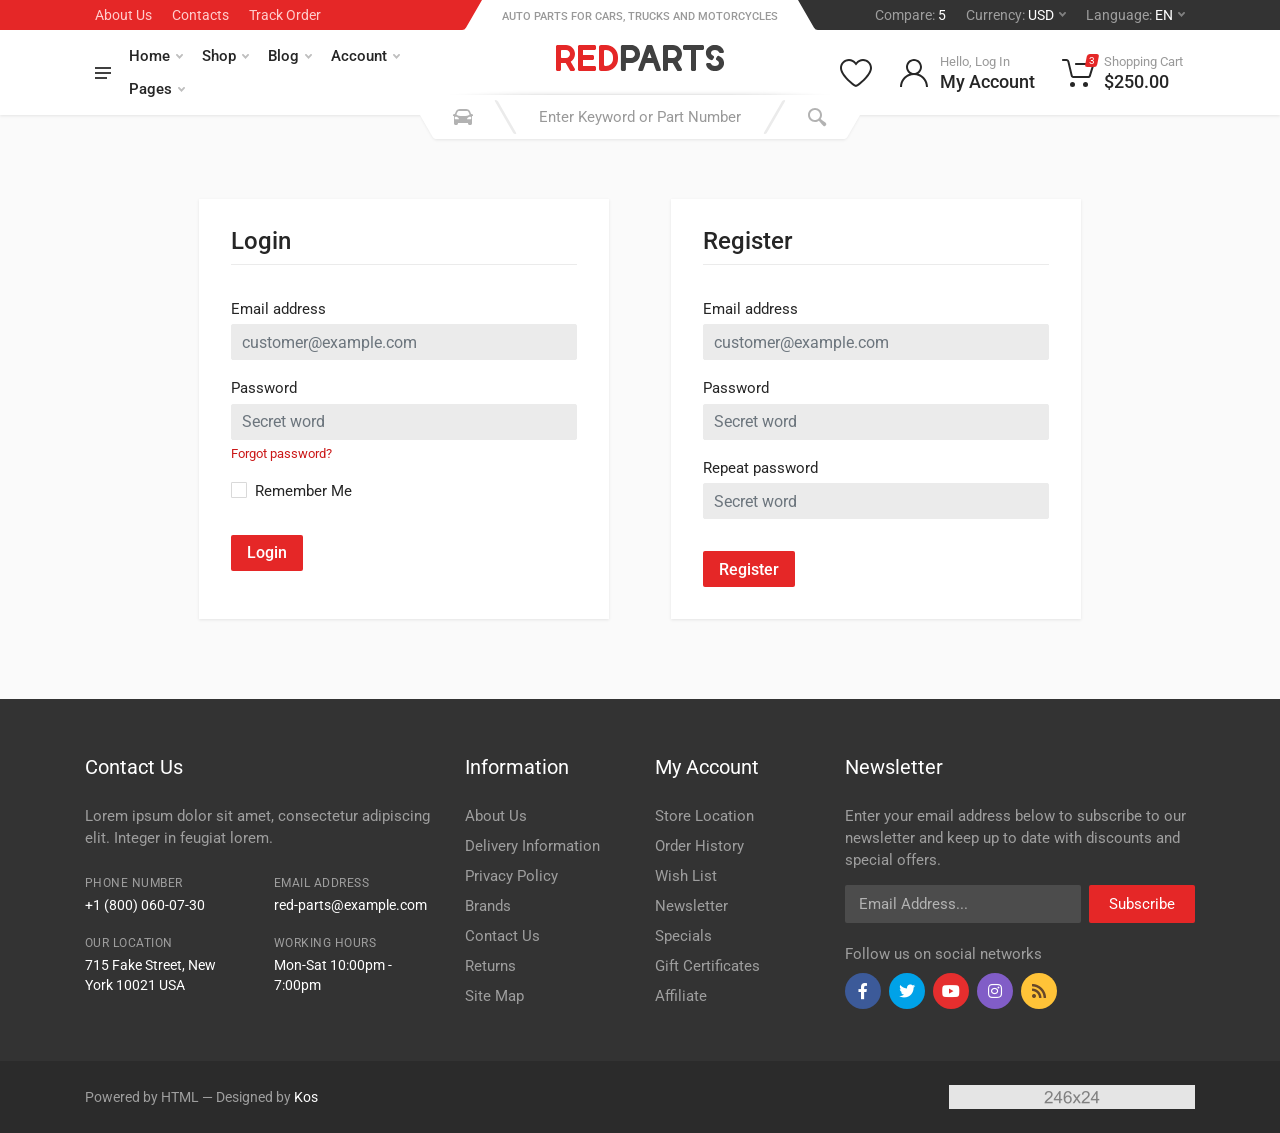
<file: account-login.html>
<!DOCTYPE html>
<html lang="en" dir="ltr">

<head>
    <meta charset="UTF-8">
    <meta name="viewport" content="width=device-width, initial-scale=1">
    <meta name="format-detection" content="telephone=no">
    <title>Login — Red Parts</title>
    <link rel="icon" type="image/png" href="images/favicon.png">
    <!-- fonts -->
    <link rel="stylesheet" href="https://fonts.googleapis.com/css?family=Roboto:400,400i,500,500i,700,700i">
    <!-- css -->
    <link rel="stylesheet" href="vendor/bootstrap/css/bootstrap.css">
    <link rel="stylesheet" href="vendor/owl-carousel/assets/owl.carousel.min.css">
    <link rel="stylesheet" href="vendor/photoswipe/photoswipe.css">
    <link rel="stylesheet" href="vendor/photoswipe/default-skin/default-skin.css">
    <link rel="stylesheet" href="vendor/select2/css/select2.min.css">
    <link rel="stylesheet" href="css/style.css">
    <link rel="stylesheet" href="css/style.header-spaceship-variant-one.css" media="(min-width: 1200px)">
    <link rel="stylesheet" href="css/style.mobile-header-variant-one.css" media="(max-width: 1199px)">
    <!-- font - fontawesome -->
    <link rel="stylesheet" href="vendor/fontawesome/css/all.min.css">
</head>

<body>
    <!-- site -->
    <div class="site">
        <!-- site__mobile-header -->
        <header class="site__mobile-header">
            <div class="mobile-header">
                <div class="container">
                    <div class="mobile-header__body">
                        <button class="mobile-header__menu-button" type="button">
                            <svg width="18px" height="14px">
                                <path d="M-0,8L-0,6L18,6L18,8L-0,8ZM-0,-0L18,-0L18,2L-0,2L-0,-0ZM14,14L-0,14L-0,12L14,12L14,14Z" />
                            </svg>
                        </button>
                        <a class="mobile-header__logo" href="">
                            <!-- mobile-logo -->
                            <svg width="130" height="20">
                                <path class="mobile-header__logo-part-one" d="M40,19.9c-0.3,0-0.7,0.1-1,0.1h-4.5c-0.8,0-1.5-0.7-1.5-1.5v-17C33,0.7,33.7,0,34.5,0H39c0.3,0,0.7,0,1,0.1
	c4.5,0.5,8,4.3,8,8.9v2C48,15.6,44.5,19.5,40,19.9z M44,9.5C44,6.7,41.8,4,39,4h-0.8C37.5,4,37,4.5,37,5.2v9.6
	c0,0.7,0.5,1.2,1.2,1.2H39c2.8,0,5-2.7,5-5.5V9.5z M29.5,20h-11c-0.8,0-1.5-0.7-1.5-1.5v-17C17,0.7,17.7,0,18.5,0h11
	C30.3,0,31,0.7,31,1.5v1C31,3.3,30.3,4,29.5,4H21v4h6.5C28.3,8,29,8.7,29,9.5v1c0,0.8-0.7,1.5-1.5,1.5H21v4h8.5
	c0.8,0,1.5,0.7,1.5,1.5v1C31,19.3,30.3,20,29.5,20z M14.8,17.8c0.6,1-0.1,2.3-1.3,2.3h-2L8,14H4v4.5C4,19.3,3.3,20,2.5,20h-1
	C0.7,20,0,19.3,0,18.5v-17C0,0.7,0.7,0,1.5,0H8c0.3,0,0.7,0,1,0.1c3.4,0.5,6,3.4,6,6.9c0,2.4-1.2,4.5-3.1,5.8L14.8,17.8z M9,4.2
	C8.7,4.1,8.3,4,8,4H5C4.4,4,4,4.4,4,5v4c0,0.6,0.4,1,1,1h3c0.3,0,0.7-0.1,1-0.2c0.3-0.1,0.7-0.3,0.9-0.5C10.6,8.8,11,7.9,11,7
	C11,5.7,10.2,4.6,9,4.2z"></path>
                                <path class="mobile-header__logo-part-two" d="M128.6,6h-1c-0.5,0-0.9-0.3-1.2-0.7c-0.2-0.3-0.4-0.6-0.8-0.8c-0.5-0.3-1.4-0.5-2.1-0.5c-1.5,0-2.8,0.9-2.8,2
	c0,0.7,0.5,1.3,1.2,1.6c0.8,0.4,1.1,1.3,0.7,2.1l-0.4,0.9c-0.4,0.7-1.2,1-1.8,0.6c-0.6-0.3-1.2-0.7-1.6-1.2c-1-1.1-1.7-2.5-1.7-4
	c0-3.3,2.9-6,6.5-6c2.8,0,5.5,1.7,6.4,4C130.3,4.9,129.6,6,128.6,6z M113.5,4H109v14.5c0,0.8-0.7,1.5-1.5,1.5h-1
	c-0.8,0-1.5-0.7-1.5-1.5V4h-4.5C99.7,4,99,3.3,99,2.5v-1c0-0.8,0.7-1.5,1.5-1.5h13c0.8,0,1.5,0.7,1.5,1.5v1C115,3.3,114.3,4,113.5,4
	z M97.8,17.8c0.6,1-0.1,2.3-1.3,2.3h-2L91,14h-4v4.5c0,0.8-0.7,1.5-1.5,1.5h-1c-0.8,0-1.5-0.7-1.5-1.5v-17C83,0.7,83.7,0,84.5,0H91
	c0.3,0,0.7,0,1,0.1c3.4,0.5,6,3.4,6,6.9c0,2.4-1.2,4.5-3.1,5.8L97.8,17.8z M92,4.2C91.7,4.1,91.3,4,91,4h-3c-0.6,0-1,0.4-1,1v4
	c0,0.6,0.4,1,1,1h3c0.3,0,0.7-0.1,1-0.2c0.3-0.1,0.7-0.3,0.9-0.5C93.6,8.8,94,7.9,94,7C94,5.7,93.2,4.6,92,4.2z M79.5,20h-1.1
	c-0.6,0-1.2-0.4-1.4-1l-1.5-4h-6.1L68,19c-0.2,0.6-0.8,1-1.4,1h-1.1c-1,0-1.8-1-1.4-2l6.2-17c0.2-0.6,0.8-1,1.4-1h1.6
	c0.6,0,1.2,0.4,1.4,1l6.2,17C81.3,19,80.5,20,79.5,20z M72.5,6.6L70.9,11h3.2L72.5,6.6z M58,14h-4v4.5c0,0.8-0.7,1.5-1.5,1.5h-1
	c-0.8,0-1.5-0.7-1.5-1.5v-17C50,0.7,50.7,0,51.5,0H58c3.9,0,7,3.1,7,7S61.9,14,58,14z M61,7c0-1.3-0.8-2.4-2-2.8
	C58.7,4.1,58.3,4,58,4h-3c-0.5,0-1,0.4-1,1v4c0,0.6,0.5,1,1,1h3c0.3,0,0.7-0.1,1-0.2c0.3-0.1,0.7-0.3,0.9-0.5C60.6,8.8,61,7.9,61,7z
	 M118.4,14h1c0.5,0,0.9,0.3,1.2,0.7c0.2,0.3,0.4,0.6,0.8,0.8c0.5,0.3,1.4,0.5,2.1,0.5c1.5,0,2.8-0.9,2.8-2c0-0.7-0.5-1.3-1.2-1.6
	c-0.8-0.4-1.1-1.3-0.7-2.1l0.4-0.9c0.4-0.7,1.2-1,1.8-0.6c0.6,0.3,1.2,0.7,1.6,1.2c1,1.1,1.7,2.5,1.7,4c0,3.3-2.9,6-6.5,6
	c-2.8,0-5.5-1.7-6.4-4C116.7,15.1,117.4,14,118.4,14z"></path>
                            </svg>
                            <!-- mobile-logo / end -->
                        </a>
                        <div class="mobile-header__search mobile-search">
                            <form class="mobile-search__body">
                                <input type="text" class="mobile-search__input" placeholder="Enter keyword or part number">
                                <button type="button" class="mobile-search__vehicle-picker" aria-label="Select Vehicle">
                                    <svg width="20" height="20">
                                        <path d="M6.6,2c2,0,4.8,0,6.8,0c1,0,2.9,0.8,3.6,2.2C17.7,5.7,17.9,7,18.4,7C20,7,20,8,20,8v1h-1v7.5c0,0.8-0.7,1.5-1.5,1.5h-1
	c-0.8,0-1.5-0.7-1.5-1.5V16H5v0.5C5,17.3,4.3,18,3.5,18h-1C1.7,18,1,17.3,1,16.5V16V9H0V8c0,0,0.1-1,1.6-1C2.1,7,2.3,5.7,3,4.2
	C3.7,2.8,5.6,2,6.6,2z M13.3,4H6.7c-0.8,0-1.4,0-2,0.7c-0.5,0.6-0.8,1.5-1,2C3.6,7.1,3.5,7.9,3.7,8C4.5,8.4,6.1,9,10,9
	c4,0,5.4-0.6,6.3-1c0.2-0.1,0.2-0.8,0-1.2c-0.2-0.4-0.5-1.5-1-2C14.7,4,14.1,4,13.3,4z M4,10c-0.4-0.3-1.5-0.5-2,0
	c-0.4,0.4-0.4,1.6,0,2c0.5,0.5,4,0.4,4,0C6,11.2,4.5,10.3,4,10z M14,12c0,0.4,3.5,0.5,4,0c0.4-0.4,0.4-1.6,0-2c-0.5-0.5-1.3-0.3-2,0
	C15.5,10.2,14,11.3,14,12z" />
                                    </svg>
                                    <span class="mobile-search__vehicle-picker-label">Vehicle</span>
                                </button>
                                <button type="submit" class="mobile-search__button mobile-search__button--search">
                                    <svg width="20" height="20">
                                        <path d="M19.2,17.8c0,0-0.2,0.5-0.5,0.8c-0.4,0.4-0.9,0.6-0.9,0.6s-0.9,0.7-2.8-1.6c-1.1-1.4-2.2-2.8-3.1-3.9C10.9,14.5,9.5,15,8,15
	c-3.9,0-7-3.1-7-7s3.1-7,7-7s7,3.1,7,7c0,1.5-0.5,2.9-1.3,4c1.1,0.8,2.5,2,4,3.1C20,16.8,19.2,17.8,19.2,17.8z M8,3C5.2,3,3,5.2,3,8
	c0,2.8,2.2,5,5,5c2.8,0,5-2.2,5-5C13,5.2,10.8,3,8,3z" />
                                    </svg>
                                </button>
                                <button type="button" class="mobile-search__button mobile-search__button--close">
                                    <svg width="20" height="20">
                                        <path d="M16.7,16.7L16.7,16.7c-0.4,0.4-1,0.4-1.4,0L10,11.4l-5.3,5.3c-0.4,0.4-1,0.4-1.4,0l0,0c-0.4-0.4-0.4-1,0-1.4L8.6,10L3.3,4.7
	c-0.4-0.4-0.4-1,0-1.4l0,0c0.4-0.4,1-0.4,1.4,0L10,8.6l5.3-5.3c0.4-0.4,1-0.4,1.4,0l0,0c0.4,0.4,0.4,1,0,1.4L11.4,10l5.3,5.3
	C17.1,15.7,17.1,16.3,16.7,16.7z" />
                                    </svg>
                                </button>
                                <div class="mobile-search__field"></div>
                            </form>
                        </div>
                        <div class="mobile-header__indicators">
                            <div class="mobile-indicator mobile-indicator--search d-md-none">
                                <button type="button" class="mobile-indicator__button">
                                    <span class="mobile-indicator__icon"><svg width="20" height="20">
                                            <path d="M19.2,17.8c0,0-0.2,0.5-0.5,0.8c-0.4,0.4-0.9,0.6-0.9,0.6s-0.9,0.7-2.8-1.6c-1.1-1.4-2.2-2.8-3.1-3.9C10.9,14.5,9.5,15,8,15
	c-3.9,0-7-3.1-7-7s3.1-7,7-7s7,3.1,7,7c0,1.5-0.5,2.9-1.3,4c1.1,0.8,2.5,2,4,3.1C20,16.8,19.2,17.8,19.2,17.8z M8,3C5.2,3,3,5.2,3,8
	c0,2.8,2.2,5,5,5c2.8,0,5-2.2,5-5C13,5.2,10.8,3,8,3z" />
                                        </svg>
                                    </span>
                                </button>
                            </div>
                            <div class="mobile-indicator d-none d-md-block">
                                <a href="account-login.html" class="mobile-indicator__button">
                                    <span class="mobile-indicator__icon"><svg width="20" height="20">
                                            <path d="M20,20h-2c0-4.4-3.6-8-8-8s-8,3.6-8,8H0c0-4.2,2.6-7.8,6.3-9.3C4.9,9.6,4,7.9,4,6c0-3.3,2.7-6,6-6s6,2.7,6,6
	c0,1.9-0.9,3.6-2.3,4.7C17.4,12.2,20,15.8,20,20z M14,6c0-2.2-1.8-4-4-4S6,3.8,6,6s1.8,4,4,4S14,8.2,14,6z" />
                                        </svg>
                                    </span>
                                </a>
                            </div>
                            <div class="mobile-indicator d-none d-md-block">
                                <a href="wishlist.html" class="mobile-indicator__button">
                                    <span class="mobile-indicator__icon">
                                        <svg width="20" height="20">
                                            <path d="M14,3c2.2,0,4,1.8,4,4c0,4-5.2,10-8,10S2,11,2,7c0-2.2,1.8-4,4-4c1,0,1.9,0.4,2.7,1L10,5.2L11.3,4C12.1,3.4,13,3,14,3 M14,1
	c-1.5,0-2.9,0.6-4,1.5C8.9,1.6,7.5,1,6,1C2.7,1,0,3.7,0,7c0,5,6,12,10,12s10-7,10-12C20,3.7,17.3,1,14,1L14,1z" />
                                        </svg>
                                    </span>
                                </a>
                            </div>
                            <div class="mobile-indicator">
                                <a href="cart.html" class="mobile-indicator__button">
                                    <span class="mobile-indicator__icon">
                                        <svg width="20" height="20">
                                            <circle cx="7" cy="17" r="2" />
                                            <circle cx="15" cy="17" r="2" />
                                            <path d="M20,4.4V5l-1.8,6.3c-0.1,0.4-0.5,0.7-1,0.7H6.7c-0.4,0-0.8-0.3-1-0.7L3.3,3.9C3.1,3.3,2.6,3,2.1,3H0.4C0.2,3,0,2.8,0,2.6
	V1.4C0,1.2,0.2,1,0.4,1h2.5c1,0,1.8,0.6,2.1,1.6L5.1,3l2.3,6.8c0,0.1,0.2,0.2,0.3,0.2h8.6c0.1,0,0.3-0.1,0.3-0.2l1.3-4.4
	C17.9,5.2,17.7,5,17.5,5H9.4C9.2,5,9,4.8,9,4.6V3.4C9,3.2,9.2,3,9.4,3h9.2C19.4,3,20,3.6,20,4.4z" />
                                        </svg>
                                        <span class="mobile-indicator__counter">3</span>
                                    </span>
                                </a>
                            </div>
                        </div>
                    </div>
                </div>
            </div>
        </header>
        <!-- site__mobile-header / end -->
        <!-- site__header -->
        <header class="site__header">
            <div class="header">
                <div class="header__megamenu-area megamenu-area"></div>
                <div class="header__topbar-start-bg"></div>
                <div class="header__topbar-start">
                    <div class="topbar topbar--spaceship-start">
                        <div class="topbar__item-text d-none d-xxl-flex">Call Us: (800) 060-0730</div>
                        <div class="topbar__item-text"><a class="topbar__link" href="about-us.html">About Us</a></div>
                        <div class="topbar__item-text"><a class="topbar__link" href="contact-us-v1.html">Contacts</a></div>
                        <div class="topbar__item-text"><a class="topbar__link" href="track-order.html">Track Order</a></div>
                    </div>
                </div>
                <div class="header__topbar-end-bg"></div>
                <div class="header__topbar-end">
                    <div class="topbar topbar--spaceship-end">
                        <div class="topbar__item-button">
                            <a href="" class="topbar__button">
                                <span class="topbar__button-label">Compare:</span>
                                <span class="topbar__button-title">5</span>
                            </a>
                        </div>
                        <div class="topbar__item-button topbar__menu">
                            <button class="topbar__button topbar__button--has-arrow topbar__menu-button" type="button">
                                <span class="topbar__button-label">Currency:</span>
                                <span class="topbar__button-title">USD</span>
                                <span class="topbar__button-arrow"><svg width="7px" height="5px">
                                        <path d="M0.280,0.282 C0.645,-0.084 1.238,-0.077 1.596,0.297 L3.504,2.310 L5.413,0.297 C5.770,-0.077 6.363,-0.084 6.728,0.282 C7.080,0.634 7.088,1.203 6.746,1.565 L3.504,5.007 L0.262,1.565 C-0.080,1.203 -0.072,0.634 0.280,0.282 Z" />
                                    </svg>
                                </span>
                            </button>
                            <div class="topbar__menu-body">
                                <a class="topbar__menu-item" href="#">€ Euro</a>
                                <a class="topbar__menu-item" href="#">£ Pound Sterling</a>
                                <a class="topbar__menu-item" href="#">$ US Dollar</a>
                                <a class="topbar__menu-item" href="#">₽ Russian Ruble</a>
                            </div>
                        </div>
                        <div class="topbar__menu">
                            <button class="topbar__button topbar__button--has-arrow topbar__menu-button" type="button">
                                <span class="topbar__button-label">Language:</span>
                                <span class="topbar__button-title">EN</span>
                                <span class="topbar__button-arrow"><svg width="7px" height="5px">
                                        <path d="M0.280,0.282 C0.645,-0.084 1.238,-0.077 1.596,0.297 L3.504,2.310 L5.413,0.297 C5.770,-0.077 6.363,-0.084 6.728,0.282 C7.080,0.634 7.088,1.203 6.746,1.565 L3.504,5.007 L0.262,1.565 C-0.080,1.203 -0.072,0.634 0.280,0.282 Z" />
                                    </svg>
                                </span>
                            </button>
                            <div class="topbar__menu-body">
                                <a class="topbar__menu-item" href="#">
                                    <img src="images/languages/language-1.png" alt=""><span>English</span>
                                </a>
                                <a class="topbar__menu-item" href="#">
                                    <img src="images/languages/language-2.png" alt=""><span>French</span>
                                </a>
                                <a class="topbar__menu-item" href="#">
                                    <img src="images/languages/language-3.png" alt=""><span>German</span>
                                </a>
                                <a class="topbar__menu-item" href="#">
                                    <img src="images/languages/language-4.png" alt=""><span>Russian</span>
                                </a>
                                <a class="topbar__menu-item" href="#">
                                    <img src="images/languages/language-5.png" alt=""><span>Italian</span>
                                </a>
                            </div>
                        </div>
                    </div>
                </div>
                <div class="header__navbar">
                    <div class="header__navbar-departments">
                        <div class="departments">
                            <button class="departments__button" type="button">
                                <span class="departments__button-icon"><svg width="16px" height="12px">
                                        <path d="M0,7L0,5L16,5L16,7L0,7ZM0,0L16,0L16,2L0,2L0,0ZM12,12L0,12L0,10L12,10L12,12Z" />
                                    </svg>
                                </span>
                                <span class="departments__button-title">Menu</span>
                                <span class="departments__button-arrow"><svg width="9px" height="6px">
                                        <path d="M0.2,0.4c0.4-0.4,1-0.5,1.4-0.1l2.9,3l2.9-3c0.4-0.4,1.1-0.4,1.4,0.1c0.3,0.4,0.3,0.9-0.1,1.3L4.5,6L0.3,1.6C-0.1,1.3-0.1,0.7,0.2,0.4z" />
                                    </svg>
                                </span>
                            </button>
                            <div class="departments__menu">
                                <div class="departments__arrow"></div>
                                <div class="departments__body">
                                    <ul class="departments__list">
                                        <li class="departments__list-padding" role="presentation"></li>
                                        <li class="departments__item departments__item--submenu--megamenu departments__item--has-submenu">
                                            <a href="" class="departments__item-link">
                                                Headlights & Lighting
                                                <span class="departments__item-arrow"><svg width="7" height="11">
                                                        <path d="M0.3,10.7L0.3,10.7c0.4,0.4,0.9,0.4,1.3,0L7,5.5L1.6,0.3C1.2-0.1,0.7,0,0.3,0.3l0,0c-0.4,0.4-0.4,1,0,1.3l4,3.9l-4,3.9
	C-0.1,9.8-0.1,10.4,0.3,10.7z" />
                                                    </svg>
                                                </span>
                                            </a>
                                            <div class="departments__item-menu">
                                                <div class="megamenu departments__megamenu departments__megamenu--size--xl">
                                                    <div class="megamenu__image">
                                                        <img src="images/departments/departments-2.jpg" alt="">
                                                    </div>
                                                    <div class="row">
                                                        <div class="col-1of5">
                                                            <ul class="megamenu__links megamenu-links megamenu-links--root">
                                                                <li class="megamenu-links__item megamenu-links__item--has-submenu">
                                                                    <a class="megamenu-links__item-link" href="">Body Parts</a>
                                                                    <ul class="megamenu-links">
                                                                        <li class="megamenu-links__item"><a class="megamenu-links__item-link" href="">Bumpers</a></li>
                                                                        <li class="megamenu-links__item"><a class="megamenu-links__item-link" href="">Hoods</a></li>
                                                                        <li class="megamenu-links__item"><a class="megamenu-links__item-link" href="">Grilles</a></li>
                                                                        <li class="megamenu-links__item"><a class="megamenu-links__item-link" href="">Fog Lights</a></li>
                                                                        <li class="megamenu-links__item"><a class="megamenu-links__item-link" href="">Door Handles</a></li>
                                                                        <li class="megamenu-links__item"><a class="megamenu-links__item-link" href="">Car Covers</a></li>
                                                                        <li class="megamenu-links__item"><a class="megamenu-links__item-link" href="">Tailgates</a></li>
                                                                    </ul>
                                                                </li>
                                                                <li class="megamenu-links__item">
                                                                    <a class="megamenu-links__item-link" href="">Suspension</a>
                                                                </li>
                                                                <li class="megamenu-links__item">
                                                                    <a class="megamenu-links__item-link" href="">Steering</a>
                                                                </li>
                                                                <li class="megamenu-links__item">
                                                                    <a class="megamenu-links__item-link" href="">Fuel Systems</a>
                                                                </li>
                                                                <li class="megamenu-links__item">
                                                                    <a class="megamenu-links__item-link" href="">Transmission</a>
                                                                </li>
                                                                <li class="megamenu-links__item">
                                                                    <a class="megamenu-links__item-link" href="">Air Filters</a>
                                                                </li>
                                                            </ul>
                                                        </div>
                                                        <div class="col-1of5">
                                                            <ul class="megamenu__links megamenu-links megamenu-links--root">
                                                                <li class="megamenu-links__item megamenu-links__item--has-submenu">
                                                                    <a class="megamenu-links__item-link" href="">Headlights & Lighting</a>
                                                                    <ul class="megamenu-links">
                                                                        <li class="megamenu-links__item"><a class="megamenu-links__item-link" href="">Headlights</a></li>
                                                                        <li class="megamenu-links__item"><a class="megamenu-links__item-link" href="">Tail Lights</a></li>
                                                                        <li class="megamenu-links__item"><a class="megamenu-links__item-link" href="">Fog Lights</a></li>
                                                                        <li class="megamenu-links__item"><a class="megamenu-links__item-link" href="">Turn Signals</a></li>
                                                                        <li class="megamenu-links__item"><a class="megamenu-links__item-link" href="">Switches & Relays</a></li>
                                                                        <li class="megamenu-links__item"><a class="megamenu-links__item-link" href="">Corner Lights</a></li>
                                                                    </ul>
                                                                </li>
                                                                <li class="megamenu-links__item megamenu-links__item--has-submenu">
                                                                    <a class="megamenu-links__item-link" href="">Brakes & Suspension</a>
                                                                    <ul class="megamenu-links">
                                                                        <li class="megamenu-links__item"><a class="megamenu-links__item-link" href="">Brake Discs</a></li>
                                                                        <li class="megamenu-links__item"><a class="megamenu-links__item-link" href="">Wheel Hubs</a></li>
                                                                        <li class="megamenu-links__item"><a class="megamenu-links__item-link" href="">Air Suspension</a></li>
                                                                        <li class="megamenu-links__item"><a class="megamenu-links__item-link" href="">Ball Joints</a></li>
                                                                        <li class="megamenu-links__item"><a class="megamenu-links__item-link" href="">Brake Pad Sets</a></li>
                                                                    </ul>
                                                                </li>
                                                            </ul>
                                                        </div>
                                                        <div class="col-1of5">
                                                            <ul class="megamenu__links megamenu-links megamenu-links--root">
                                                                <li class="megamenu-links__item megamenu-links__item--has-submenu">
                                                                    <a class="megamenu-links__item-link" href="">Interior Parts</a>
                                                                    <ul class="megamenu-links">
                                                                        <li class="megamenu-links__item"><a class="megamenu-links__item-link" href="">Floor Mats</a></li>
                                                                        <li class="megamenu-links__item"><a class="megamenu-links__item-link" href="">Gauges</a></li>
                                                                        <li class="megamenu-links__item"><a class="megamenu-links__item-link" href="">Consoles & Organizers</a></li>
                                                                        <li class="megamenu-links__item"><a class="megamenu-links__item-link" href="">Mobile Electronics</a></li>
                                                                        <li class="megamenu-links__item"><a class="megamenu-links__item-link" href="">Steering Wheels</a></li>
                                                                        <li class="megamenu-links__item"><a class="megamenu-links__item-link" href="">Cargo Accessories</a></li>
                                                                    </ul>
                                                                </li>
                                                                <li class="megamenu-links__item megamenu-links__item--has-submenu">
                                                                    <a class="megamenu-links__item-link" href="">Engine & Drivetrain</a>
                                                                    <ul class="megamenu-links">
                                                                        <li class="megamenu-links__item"><a class="megamenu-links__item-link" href="">Air Filters</a></li>
                                                                        <li class="megamenu-links__item"><a class="megamenu-links__item-link" href="">Oxygen Sensors</a></li>
                                                                        <li class="megamenu-links__item"><a class="megamenu-links__item-link" href="">Heating</a></li>
                                                                        <li class="megamenu-links__item"><a class="megamenu-links__item-link" href="">Exhaust</a></li>
                                                                        <li class="megamenu-links__item"><a class="megamenu-links__item-link" href="">Cranks & Pistons</a></li>
                                                                    </ul>
                                                                </li>
                                                            </ul>
                                                        </div>
                                                        <div class="col-1of5">
                                                            <ul class="megamenu__links megamenu-links megamenu-links--root">
                                                                <li class="megamenu-links__item megamenu-links__item--has-submenu">
                                                                    <a class="megamenu-links__item-link" href="">Tools & Garage</a>
                                                                    <ul class="megamenu-links">
                                                                        <li class="megamenu-links__item"><a class="megamenu-links__item-link" href="">Repair Manuals</a></li>
                                                                        <li class="megamenu-links__item"><a class="megamenu-links__item-link" href="">Car Care</a></li>
                                                                        <li class="megamenu-links__item"><a class="megamenu-links__item-link" href="">Code Readers</a></li>
                                                                        <li class="megamenu-links__item"><a class="megamenu-links__item-link" href="">Tool Boxes</a></li>
                                                                    </ul>
                                                                </li>
                                                            </ul>
                                                        </div>
                                                    </div>
                                                </div>
                                            </div>
                                        </li>
                                        <li class="departments__item departments__item--submenu--megamenu departments__item--has-submenu">
                                            <a href="" class="departments__item-link">
                                                Interior Parts
                                                <span class="departments__item-arrow"><svg width="7" height="11">
                                                        <path d="M0.3,10.7L0.3,10.7c0.4,0.4,0.9,0.4,1.3,0L7,5.5L1.6,0.3C1.2-0.1,0.7,0,0.3,0.3l0,0c-0.4,0.4-0.4,1,0,1.3l4,3.9l-4,3.9
	C-0.1,9.8-0.1,10.4,0.3,10.7z" />
                                                    </svg>
                                                </span>
                                            </a>
                                            <div class="departments__item-menu">
                                                <div class="megamenu departments__megamenu departments__megamenu--size--lg">
                                                    <div class="megamenu__image">
                                                        <img src="images/departments/departments-1.jpg" alt="">
                                                    </div>
                                                    <div class="row">
                                                        <div class="col-3">
                                                            <ul class="megamenu__links megamenu-links megamenu-links--root">
                                                                <li class="megamenu-links__item megamenu-links__item--has-submenu">
                                                                    <a class="megamenu-links__item-link" href="">Body Parts</a>
                                                                    <ul class="megamenu-links">
                                                                        <li class="megamenu-links__item"><a class="megamenu-links__item-link" href="">Bumpers</a></li>
                                                                        <li class="megamenu-links__item"><a class="megamenu-links__item-link" href="">Hoods</a></li>
                                                                        <li class="megamenu-links__item"><a class="megamenu-links__item-link" href="">Grilles</a></li>
                                                                        <li class="megamenu-links__item"><a class="megamenu-links__item-link" href="">Fog Lights</a></li>
                                                                        <li class="megamenu-links__item"><a class="megamenu-links__item-link" href="">Door Handles</a></li>
                                                                        <li class="megamenu-links__item"><a class="megamenu-links__item-link" href="">Car Covers</a></li>
                                                                        <li class="megamenu-links__item"><a class="megamenu-links__item-link" href="">Tailgates</a></li>
                                                                    </ul>
                                                                </li>
                                                                <li class="megamenu-links__item">
                                                                    <a class="megamenu-links__item-link" href="">Suspension</a>
                                                                </li>
                                                                <li class="megamenu-links__item">
                                                                    <a class="megamenu-links__item-link" href="">Steering</a>
                                                                </li>
                                                                <li class="megamenu-links__item">
                                                                    <a class="megamenu-links__item-link" href="">Fuel Systems</a>
                                                                </li>
                                                                <li class="megamenu-links__item">
                                                                    <a class="megamenu-links__item-link" href="">Transmission</a>
                                                                </li>
                                                                <li class="megamenu-links__item">
                                                                    <a class="megamenu-links__item-link" href="">Air Filters</a>
                                                                </li>
                                                            </ul>
                                                        </div>
                                                        <div class="col-3">
                                                            <ul class="megamenu__links megamenu-links megamenu-links--root">
                                                                <li class="megamenu-links__item megamenu-links__item--has-submenu">
                                                                    <a class="megamenu-links__item-link" href="">Headlights & Lighting</a>
                                                                    <ul class="megamenu-links">
                                                                        <li class="megamenu-links__item"><a class="megamenu-links__item-link" href="">Headlights</a></li>
                                                                        <li class="megamenu-links__item"><a class="megamenu-links__item-link" href="">Tail Lights</a></li>
                                                                        <li class="megamenu-links__item"><a class="megamenu-links__item-link" href="">Fog Lights</a></li>
                                                                        <li class="megamenu-links__item"><a class="megamenu-links__item-link" href="">Turn Signals</a></li>
                                                                        <li class="megamenu-links__item"><a class="megamenu-links__item-link" href="">Switches & Relays</a></li>
                                                                        <li class="megamenu-links__item"><a class="megamenu-links__item-link" href="">Corner Lights</a></li>
                                                                    </ul>
                                                                </li>
                                                                <li class="megamenu-links__item megamenu-links__item--has-submenu">
                                                                    <a class="megamenu-links__item-link" href="">Brakes & Suspension</a>
                                                                    <ul class="megamenu-links">
                                                                        <li class="megamenu-links__item"><a class="megamenu-links__item-link" href="">Brake Discs</a></li>
                                                                        <li class="megamenu-links__item"><a class="megamenu-links__item-link" href="">Wheel Hubs</a></li>
                                                                        <li class="megamenu-links__item"><a class="megamenu-links__item-link" href="">Air Suspension</a></li>
                                                                        <li class="megamenu-links__item"><a class="megamenu-links__item-link" href="">Ball Joints</a></li>
                                                                        <li class="megamenu-links__item"><a class="megamenu-links__item-link" href="">Brake Pad Sets</a></li>
                                                                    </ul>
                                                                </li>
                                                            </ul>
                                                        </div>
                                                        <div class="col-3">
                                                            <ul class="megamenu__links megamenu-links megamenu-links--root">
                                                                <li class="megamenu-links__item megamenu-links__item--has-submenu">
                                                                    <a class="megamenu-links__item-link" href="">Interior Parts</a>
                                                                    <ul class="megamenu-links">
                                                                        <li class="megamenu-links__item"><a class="megamenu-links__item-link" href="">Floor Mats</a></li>
                                                                        <li class="megamenu-links__item"><a class="megamenu-links__item-link" href="">Gauges</a></li>
                                                                        <li class="megamenu-links__item"><a class="megamenu-links__item-link" href="">Consoles & Organizers</a></li>
                                                                        <li class="megamenu-links__item"><a class="megamenu-links__item-link" href="">Mobile Electronics</a></li>
                                                                        <li class="megamenu-links__item"><a class="megamenu-links__item-link" href="">Steering Wheels</a></li>
                                                                        <li class="megamenu-links__item"><a class="megamenu-links__item-link" href="">Cargo Accessories</a></li>
                                                                    </ul>
                                                                </li>
                                                            </ul>
                                                        </div>
                                                        <div class="col-3">
                                                            <ul class="megamenu__links megamenu-links megamenu-links--root">
                                                                <li class="megamenu-links__item megamenu-links__item--has-submenu">
                                                                    <a class="megamenu-links__item-link" href="">Tools & Garage</a>
                                                                    <ul class="megamenu-links">
                                                                        <li class="megamenu-links__item"><a class="megamenu-links__item-link" href="">Repair Manuals</a></li>
                                                                        <li class="megamenu-links__item"><a class="megamenu-links__item-link" href="">Car Care</a></li>
                                                                        <li class="megamenu-links__item"><a class="megamenu-links__item-link" href="">Code Readers</a></li>
                                                                        <li class="megamenu-links__item"><a class="megamenu-links__item-link" href="">Tool Boxes</a></li>
                                                                    </ul>
                                                                </li>
                                                            </ul>
                                                        </div>
                                                    </div>
                                                </div>
                                            </div>
                                        </li>
                                        <li class="departments__item departments__item--submenu--megamenu departments__item--has-submenu">
                                            <a href="" class="departments__item-link">
                                                Switches & Relays
                                                <span class="departments__item-arrow"><svg width="7" height="11">
                                                        <path d="M0.3,10.7L0.3,10.7c0.4,0.4,0.9,0.4,1.3,0L7,5.5L1.6,0.3C1.2-0.1,0.7,0,0.3,0.3l0,0c-0.4,0.4-0.4,1,0,1.3l4,3.9l-4,3.9
	C-0.1,9.8-0.1,10.4,0.3,10.7z" />
                                                    </svg>
                                                </span>
                                            </a>
                                            <div class="departments__item-menu">
                                                <div class="megamenu departments__megamenu departments__megamenu--size--md">
                                                    <div class="megamenu__image">
                                                        <img src="images/departments/departments-3.jpg" alt="">
                                                    </div>
                                                    <div class="row">
                                                        <div class="col-4">
                                                            <ul class="megamenu__links megamenu-links megamenu-links--root">
                                                                <li class="megamenu-links__item megamenu-links__item--has-submenu">
                                                                    <a class="megamenu-links__item-link" href="">Body Parts</a>
                                                                    <ul class="megamenu-links">
                                                                        <li class="megamenu-links__item"><a class="megamenu-links__item-link" href="">Bumpers</a></li>
                                                                        <li class="megamenu-links__item"><a class="megamenu-links__item-link" href="">Hoods</a></li>
                                                                        <li class="megamenu-links__item"><a class="megamenu-links__item-link" href="">Grilles</a></li>
                                                                        <li class="megamenu-links__item"><a class="megamenu-links__item-link" href="">Fog Lights</a></li>
                                                                        <li class="megamenu-links__item"><a class="megamenu-links__item-link" href="">Door Handles</a></li>
                                                                        <li class="megamenu-links__item"><a class="megamenu-links__item-link" href="">Car Covers</a></li>
                                                                        <li class="megamenu-links__item"><a class="megamenu-links__item-link" href="">Tailgates</a></li>
                                                                    </ul>
                                                                </li>
                                                                <li class="megamenu-links__item">
                                                                    <a class="megamenu-links__item-link" href="">Suspension</a>
                                                                </li>
                                                                <li class="megamenu-links__item">
                                                                    <a class="megamenu-links__item-link" href="">Steering</a>
                                                                </li>
                                                                <li class="megamenu-links__item">
                                                                    <a class="megamenu-links__item-link" href="">Fuel Systems</a>
                                                                </li>
                                                                <li class="megamenu-links__item">
                                                                    <a class="megamenu-links__item-link" href="">Transmission</a>
                                                                </li>
                                                                <li class="megamenu-links__item">
                                                                    <a class="megamenu-links__item-link" href="">Air Filters</a>
                                                                </li>
                                                            </ul>
                                                        </div>
                                                        <div class="col-4">
                                                            <ul class="megamenu__links megamenu-links megamenu-links--root">
                                                                <li class="megamenu-links__item megamenu-links__item--has-submenu">
                                                                    <a class="megamenu-links__item-link" href="">Headlights & Lighting</a>
                                                                    <ul class="megamenu-links">
                                                                        <li class="megamenu-links__item"><a class="megamenu-links__item-link" href="">Headlights</a></li>
                                                                        <li class="megamenu-links__item"><a class="megamenu-links__item-link" href="">Tail Lights</a></li>
                                                                        <li class="megamenu-links__item"><a class="megamenu-links__item-link" href="">Fog Lights</a></li>
                                                                        <li class="megamenu-links__item"><a class="megamenu-links__item-link" href="">Turn Signals</a></li>
                                                                        <li class="megamenu-links__item"><a class="megamenu-links__item-link" href="">Switches & Relays</a></li>
                                                                        <li class="megamenu-links__item"><a class="megamenu-links__item-link" href="">Corner Lights</a></li>
                                                                    </ul>
                                                                </li>
                                                                <li class="megamenu-links__item megamenu-links__item--has-submenu">
                                                                    <a class="megamenu-links__item-link" href="">Brakes & Suspension</a>
                                                                    <ul class="megamenu-links">
                                                                        <li class="megamenu-links__item"><a class="megamenu-links__item-link" href="">Brake Discs</a></li>
                                                                        <li class="megamenu-links__item"><a class="megamenu-links__item-link" href="">Wheel Hubs</a></li>
                                                                        <li class="megamenu-links__item"><a class="megamenu-links__item-link" href="">Air Suspension</a></li>
                                                                        <li class="megamenu-links__item"><a class="megamenu-links__item-link" href="">Ball Joints</a></li>
                                                                        <li class="megamenu-links__item"><a class="megamenu-links__item-link" href="">Brake Pad Sets</a></li>
                                                                    </ul>
                                                                </li>
                                                            </ul>
                                                        </div>
                                                        <div class="col-4">
                                                            <ul class="megamenu__links megamenu-links megamenu-links--root">
                                                                <li class="megamenu-links__item megamenu-links__item--has-submenu">
                                                                    <a class="megamenu-links__item-link" href="">Interior Parts</a>
                                                                    <ul class="megamenu-links">
                                                                        <li class="megamenu-links__item"><a class="megamenu-links__item-link" href="">Floor Mats</a></li>
                                                                        <li class="megamenu-links__item"><a class="megamenu-links__item-link" href="">Gauges</a></li>
                                                                        <li class="megamenu-links__item"><a class="megamenu-links__item-link" href="">Consoles & Organizers</a></li>
                                                                        <li class="megamenu-links__item"><a class="megamenu-links__item-link" href="">Mobile Electronics</a></li>
                                                                    </ul>
                                                                </li>
                                                            </ul>
                                                        </div>
                                                    </div>
                                                </div>
                                            </div>
                                        </li>
                                        <li class="departments__item departments__item--submenu--megamenu departments__item--has-submenu">
                                            <a href="" class="departments__item-link">
                                                Tires & Wheels
                                                <span class="departments__item-arrow"><svg width="7" height="11">
                                                        <path d="M0.3,10.7L0.3,10.7c0.4,0.4,0.9,0.4,1.3,0L7,5.5L1.6,0.3C1.2-0.1,0.7,0,0.3,0.3l0,0c-0.4,0.4-0.4,1,0,1.3l4,3.9l-4,3.9
	C-0.1,9.8-0.1,10.4,0.3,10.7z" />
                                                    </svg>
                                                </span>
                                            </a>
                                            <div class="departments__item-menu">
                                                <div class="megamenu departments__megamenu departments__megamenu--size--nl">
                                                    <div class="megamenu__image">
                                                        <img src="images/departments/departments-4.jpg" alt="">
                                                    </div>
                                                    <div class="row">
                                                        <div class="col-6">
                                                            <ul class="megamenu__links megamenu-links megamenu-links--root">
                                                                <li class="megamenu-links__item megamenu-links__item--has-submenu">
                                                                    <a class="megamenu-links__item-link" href="">Body Parts</a>
                                                                    <ul class="megamenu-links">
                                                                        <li class="megamenu-links__item"><a class="megamenu-links__item-link" href="">Bumpers</a></li>
                                                                        <li class="megamenu-links__item"><a class="megamenu-links__item-link" href="">Hoods</a></li>
                                                                        <li class="megamenu-links__item"><a class="megamenu-links__item-link" href="">Grilles</a></li>
                                                                        <li class="megamenu-links__item"><a class="megamenu-links__item-link" href="">Fog Lights</a></li>
                                                                        <li class="megamenu-links__item"><a class="megamenu-links__item-link" href="">Door Handles</a></li>
                                                                        <li class="megamenu-links__item"><a class="megamenu-links__item-link" href="">Car Covers</a></li>
                                                                        <li class="megamenu-links__item"><a class="megamenu-links__item-link" href="">Tailgates</a></li>
                                                                    </ul>
                                                                </li>
                                                                <li class="megamenu-links__item">
                                                                    <a class="megamenu-links__item-link" href="">Suspension</a>
                                                                </li>
                                                                <li class="megamenu-links__item">
                                                                    <a class="megamenu-links__item-link" href="">Steering</a>
                                                                </li>
                                                                <li class="megamenu-links__item">
                                                                    <a class="megamenu-links__item-link" href="">Fuel Systems</a>
                                                                </li>
                                                                <li class="megamenu-links__item">
                                                                    <a class="megamenu-links__item-link" href="">Transmission</a>
                                                                </li>
                                                                <li class="megamenu-links__item">
                                                                    <a class="megamenu-links__item-link" href="">Air Filters</a>
                                                                </li>
                                                            </ul>
                                                        </div>
                                                        <div class="col-6">
                                                            <ul class="megamenu__links megamenu-links megamenu-links--root">
                                                                <li class="megamenu-links__item megamenu-links__item--has-submenu">
                                                                    <a class="megamenu-links__item-link" href="">Headlights & Lighting</a>
                                                                    <ul class="megamenu-links">
                                                                        <li class="megamenu-links__item"><a class="megamenu-links__item-link" href="">Headlights</a></li>
                                                                        <li class="megamenu-links__item"><a class="megamenu-links__item-link" href="">Tail Lights</a></li>
                                                                        <li class="megamenu-links__item"><a class="megamenu-links__item-link" href="">Fog Lights</a></li>
                                                                        <li class="megamenu-links__item"><a class="megamenu-links__item-link" href="">Turn Signals</a></li>
                                                                    </ul>
                                                                </li>
                                                            </ul>
                                                        </div>
                                                    </div>
                                                </div>
                                            </div>
                                        </li>
                                        <li class="departments__item departments__item--submenu--megamenu departments__item--has-submenu">
                                            <a href="" class="departments__item-link">
                                                Tools & Garage
                                                <span class="departments__item-arrow"><svg width="7" height="11">
                                                        <path d="M0.3,10.7L0.3,10.7c0.4,0.4,0.9,0.4,1.3,0L7,5.5L1.6,0.3C1.2-0.1,0.7,0,0.3,0.3l0,0c-0.4,0.4-0.4,1,0,1.3l4,3.9l-4,3.9
	C-0.1,9.8-0.1,10.4,0.3,10.7z" />
                                                    </svg>
                                                </span>
                                            </a>
                                            <div class="departments__item-menu">
                                                <div class="megamenu departments__megamenu departments__megamenu--size--sm">
                                                    <div class="row">
                                                        <div class="col-12">
                                                            <ul class="megamenu__links megamenu-links megamenu-links--root">
                                                                <li class="megamenu-links__item megamenu-links__item--has-submenu">
                                                                    <a class="megamenu-links__item-link" href="">Body Parts</a>
                                                                    <ul class="megamenu-links">
                                                                        <li class="megamenu-links__item"><a class="megamenu-links__item-link" href="">Bumpers</a></li>
                                                                        <li class="megamenu-links__item"><a class="megamenu-links__item-link" href="">Hoods</a></li>
                                                                        <li class="megamenu-links__item"><a class="megamenu-links__item-link" href="">Grilles</a></li>
                                                                        <li class="megamenu-links__item"><a class="megamenu-links__item-link" href="">Fog Lights</a></li>
                                                                        <li class="megamenu-links__item"><a class="megamenu-links__item-link" href="">Door Handles</a></li>
                                                                        <li class="megamenu-links__item"><a class="megamenu-links__item-link" href="">Car Covers</a></li>
                                                                        <li class="megamenu-links__item"><a class="megamenu-links__item-link" href="">Tailgates</a></li>
                                                                    </ul>
                                                                </li>
                                                                <li class="megamenu-links__item">
                                                                    <a class="megamenu-links__item-link" href="">Suspension</a>
                                                                </li>
                                                                <li class="megamenu-links__item">
                                                                    <a class="megamenu-links__item-link" href="">Steering</a>
                                                                </li>
                                                                <li class="megamenu-links__item">
                                                                    <a class="megamenu-links__item-link" href="">Fuel Systems</a>
                                                                </li>
                                                                <li class="megamenu-links__item">
                                                                    <a class="megamenu-links__item-link" href="">Transmission</a>
                                                                </li>
                                                                <li class="megamenu-links__item">
                                                                    <a class="megamenu-links__item-link" href="">Air Filters</a>
                                                                </li>
                                                            </ul>
                                                        </div>
                                                    </div>
                                                </div>
                                            </div>
                                        </li>
                                        <li class="departments__item">
                                            <a href="" class="departments__item-link">
                                                Clutches
                                            </a>
                                        </li>
                                        <li class="departments__item">
                                            <a href="" class="departments__item-link">
                                                Fuel Systems
                                            </a>
                                        </li>
                                        <li class="departments__item">
                                            <a href="" class="departments__item-link">
                                                Steering
                                            </a>
                                        </li>
                                        <li class="departments__item">
                                            <a href="" class="departments__item-link">
                                                Suspension
                                            </a>
                                        </li>
                                        <li class="departments__item">
                                            <a href="" class="departments__item-link">
                                                Body Parts
                                            </a>
                                        </li>
                                        <li class="departments__item">
                                            <a href="" class="departments__item-link">
                                                Transmission
                                            </a>
                                        </li>
                                        <li class="departments__item">
                                            <a href="" class="departments__item-link">
                                                Air Filters
                                            </a>
                                        </li>
                                        <li class="departments__list-padding" role="presentation"></li>
                                    </ul>
                                    <div class="departments__menu-container"></div>
                                </div>
                            </div>
                        </div>
                    </div>
                    <div class="header__navbar-menu">
                        <div class="main-menu">
                            <ul class="main-menu__list">
                                <li class="main-menu__item main-menu__item--submenu--menu main-menu__item--has-submenu">
                                    <a href="index.html" class="main-menu__link">
                                        Home
                                        <svg width="7px" height="5px">
                                            <path d="M0.280,0.282 C0.645,-0.084 1.238,-0.077 1.596,0.297 L3.504,2.310 L5.413,0.297 C5.770,-0.077 6.363,-0.084 6.728,0.282 C7.080,0.634 7.088,1.203 6.746,1.565 L3.504,5.007 L0.262,1.565 C-0.080,1.203 -0.072,0.634 0.280,0.282 Z" />
                                        </svg>
                                    </a>
                                    <div class="main-menu__submenu">
                                        <ul class="menu">
                                            <li class="menu__item">
                                                <a href="index.html" class="menu__link">
                                                    Home One
                                                </a>
                                            </li>
                                            <li class="menu__item">
                                                <a href="index2.html" class="menu__link">
                                                    Home Two
                                                </a>
                                            </li>
                                            <li class="menu__item menu__item--has-submenu">
                                                <a href="header-spaceship-variant-one.html" class="menu__link">
                                                    Header Spaceship
                                                    <span class="menu__arrow">
                                                        <svg width="6px" height="9px">
                                                            <path d="M0.3,7.4l3-2.9l-3-2.9c-0.4-0.3-0.4-0.9,0-1.3l0,0c0.4-0.3,0.9-0.4,1.3,0L6,4.5L1.6,8.7c-0.4,0.4-0.9,0.4-1.3,0l0,0C-0.1,8.4-0.1,7.8,0.3,7.4z" />
                                                        </svg>
                                                    </span>
                                                </a>
                                                <div class="menu__submenu">
                                                    <ul class="menu">
                                                        <li class="menu__item">
                                                            <a href="header-spaceship-variant-one.html" class="menu__link">
                                                                Variant One
                                                            </a>
                                                        </li>
                                                        <li class="menu__item">
                                                            <a href="header-spaceship-variant-two.html" class="menu__link">
                                                                Variant Two
                                                            </a>
                                                        </li>
                                                        <li class="menu__item">
                                                            <a href="header-spaceship-variant-three.html" class="menu__link">
                                                                Variant Three
                                                            </a>
                                                        </li>
                                                    </ul>
                                                </div>
                                            </li>
                                            <li class="menu__item menu__item--has-submenu">
                                                <a href="header-classic-variant-one.html" class="menu__link">
                                                    Header Classic
                                                    <span class="menu__arrow">
                                                        <svg width="6px" height="9px">
                                                            <path d="M0.3,7.4l3-2.9l-3-2.9c-0.4-0.3-0.4-0.9,0-1.3l0,0c0.4-0.3,0.9-0.4,1.3,0L6,4.5L1.6,8.7c-0.4,0.4-0.9,0.4-1.3,0l0,0C-0.1,8.4-0.1,7.8,0.3,7.4z" />
                                                        </svg>
                                                    </span>
                                                </a>
                                                <div class="menu__submenu">
                                                    <ul class="menu">
                                                        <li class="menu__item">
                                                            <a href="header-classic-variant-one.html" class="menu__link">
                                                                Variant One
                                                            </a>
                                                        </li>
                                                        <li class="menu__item">
                                                            <a href="header-classic-variant-two.html" class="menu__link">
                                                                Variant Two
                                                            </a>
                                                        </li>
                                                        <li class="menu__item">
                                                            <a href="header-classic-variant-three.html" class="menu__link">
                                                                Variant Three
                                                            </a>
                                                        </li>
                                                        <li class="menu__item">
                                                            <a href="header-classic-variant-four.html" class="menu__link">
                                                                Variant Four
                                                            </a>
                                                        </li>
                                                        <li class="menu__item">
                                                            <a href="header-classic-variant-five.html" class="menu__link">
                                                                Variant Five
                                                            </a>
                                                        </li>
                                                    </ul>
                                                </div>
                                            </li>
                                            <li class="menu__item menu__item--has-submenu">
                                                <a href="mobile-header-variant-one.html" class="menu__link">
                                                    Mobile Header
                                                    <span class="menu__arrow">
                                                        <svg width="6px" height="9px">
                                                            <path d="M0.3,7.4l3-2.9l-3-2.9c-0.4-0.3-0.4-0.9,0-1.3l0,0c0.4-0.3,0.9-0.4,1.3,0L6,4.5L1.6,8.7c-0.4,0.4-0.9,0.4-1.3,0l0,0C-0.1,8.4-0.1,7.8,0.3,7.4z" />
                                                        </svg>
                                                    </span>
                                                </a>
                                                <div class="menu__submenu">
                                                    <ul class="menu">
                                                        <li class="menu__item">
                                                            <a href="mobile-header-variant-one.html" class="menu__link">
                                                                Variant One
                                                            </a>
                                                        </li>
                                                        <li class="menu__item">
                                                            <a href="mobile-header-variant-two.html" class="menu__link">
                                                                Variant Two
                                                            </a>
                                                        </li>
                                                    </ul>
                                                </div>
                                            </li>
                                        </ul>
                                    </div>
                                </li>
                                <li class="main-menu__item main-menu__item--submenu--menu main-menu__item--has-submenu">
                                    <a href="shop-grid-4-columns-sidebar.html" class="main-menu__link">
                                        Shop
                                        <svg width="7px" height="5px">
                                            <path d="M0.280,0.282 C0.645,-0.084 1.238,-0.077 1.596,0.297 L3.504,2.310 L5.413,0.297 C5.770,-0.077 6.363,-0.084 6.728,0.282 C7.080,0.634 7.088,1.203 6.746,1.565 L3.504,5.007 L0.262,1.565 C-0.080,1.203 -0.072,0.634 0.280,0.282 Z" />
                                        </svg>
                                    </a>
                                    <div class="main-menu__submenu">
                                        <ul class="menu">
                                            <li class="menu__item menu__item--has-submenu">
                                                <a href="category-4-columns-sidebar.html" class="menu__link">
                                                    Category
                                                    <span class="menu__arrow">
                                                        <svg width="6px" height="9px">
                                                            <path d="M0.3,7.4l3-2.9l-3-2.9c-0.4-0.3-0.4-0.9,0-1.3l0,0c0.4-0.3,0.9-0.4,1.3,0L6,4.5L1.6,8.7c-0.4,0.4-0.9,0.4-1.3,0l0,0C-0.1,8.4-0.1,7.8,0.3,7.4z" />
                                                        </svg>
                                                    </span>
                                                </a>
                                                <div class="menu__submenu">
                                                    <ul class="menu">
                                                        <li class="menu__item">
                                                            <a href="category-3-columns-sidebar.html" class="menu__link">
                                                                3 Columns Sidebar
                                                            </a>
                                                        </li>
                                                        <li class="menu__item">
                                                            <a href="category-4-columns-sidebar.html" class="menu__link">
                                                                4 Columns Sidebar
                                                            </a>
                                                        </li>
                                                        <li class="menu__item">
                                                            <a href="category-5-columns-sidebar.html" class="menu__link">
                                                                5 Columns Sidebar
                                                            </a>
                                                        </li>
                                                        <li class="menu__item">
                                                            <a href="category-4-columns-full.html" class="menu__link">
                                                                4 Columns Full
                                                            </a>
                                                        </li>
                                                        <li class="menu__item">
                                                            <a href="category-5-columns-full.html" class="menu__link">
                                                                5 Columns Full
                                                            </a>
                                                        </li>
                                                        <li class="menu__item">
                                                            <a href="category-6-columns-full.html" class="menu__link">
                                                                6 Columns Full
                                                            </a>
                                                        </li>
                                                        <li class="menu__item">
                                                            <a href="category-7-columns-full.html" class="menu__link">
                                                                7 Columns Full
                                                            </a>
                                                        </li>
                                                        <li class="menu__item">
                                                            <a href="category-right-sidebar.html" class="menu__link">
                                                                Right Sidebar
                                                            </a>
                                                        </li>
                                                    </ul>
                                                </div>
                                            </li>
                                            <li class="menu__item menu__item--has-submenu">
                                                <a href="shop-grid-4-columns-sidebar.html" class="menu__link">
                                                    Shop Grid
                                                    <span class="menu__arrow">
                                                        <svg width="6px" height="9px">
                                                            <path d="M0.3,7.4l3-2.9l-3-2.9c-0.4-0.3-0.4-0.9,0-1.3l0,0c0.4-0.3,0.9-0.4,1.3,0L6,4.5L1.6,8.7c-0.4,0.4-0.9,0.4-1.3,0l0,0C-0.1,8.4-0.1,7.8,0.3,7.4z" />
                                                        </svg>
                                                    </span>
                                                </a>
                                                <div class="menu__submenu">
                                                    <ul class="menu">
                                                        <li class="menu__item">
                                                            <a href="shop-grid-6-columns-full.html" class="menu__link">
                                                                6 Columns Full
                                                            </a>
                                                        </li>
                                                        <li class="menu__item">
                                                            <a href="shop-grid-5-columns-full.html" class="menu__link">
                                                                5 Columns Full
                                                            </a>
                                                        </li>
                                                        <li class="menu__item">
                                                            <a href="shop-grid-4-columns-full.html" class="menu__link">
                                                                4 Columns Full
                                                            </a>
                                                        </li>
                                                        <li class="menu__item">
                                                            <a href="shop-grid-4-columns-sidebar.html" class="menu__link">
                                                                4 Columns Sidebar
                                                            </a>
                                                        </li>
                                                        <li class="menu__item">
                                                            <a href="shop-grid-3-columns-sidebar.html" class="menu__link">
                                                                3 Columns Sidebar
                                                            </a>
                                                        </li>
                                                    </ul>
                                                </div>
                                            </li>
                                            <li class="menu__item">
                                                <a href="shop-list.html" class="menu__link">
                                                    Shop List
                                                </a>
                                            </li>
                                            <li class="menu__item">
                                                <a href="shop-table.html" class="menu__link">
                                                    Shop Table
                                                </a>
                                            </li>
                                            <li class="menu__item">
                                                <a href="shop-right-sidebar.html" class="menu__link">
                                                    Shop Right Sidebar
                                                </a>
                                            </li>
                                            <li class="menu__item menu__item--has-submenu">
                                                <a href="product-full.html" class="menu__link">
                                                    Product
                                                    <span class="menu__arrow">
                                                        <svg width="6px" height="9px">
                                                            <path d="M0.3,7.4l3-2.9l-3-2.9c-0.4-0.3-0.4-0.9,0-1.3l0,0c0.4-0.3,0.9-0.4,1.3,0L6,4.5L1.6,8.7c-0.4,0.4-0.9,0.4-1.3,0l0,0C-0.1,8.4-0.1,7.8,0.3,7.4z" />
                                                        </svg>
                                                    </span>
                                                </a>
                                                <div class="menu__submenu">
                                                    <ul class="menu">
                                                        <li class="menu__item">
                                                            <a href="product-full.html" class="menu__link">
                                                                Full Width
                                                            </a>
                                                        </li>
                                                        <li class="menu__item">
                                                            <a href="product-sidebar.html" class="menu__link">
                                                                Left Sidebar
                                                            </a>
                                                        </li>
                                                    </ul>
                                                </div>
                                            </li>
                                            <li class="menu__item">
                                                <a href="cart.html" class="menu__link">
                                                    Cart
                                                </a>
                                            </li>
                                            <li class="menu__item">
                                                <a href="checkout.html" class="menu__link">
                                                    Checkout
                                                </a>
                                            </li>
                                            <li class="menu__item">
                                                <a href="order-success.html" class="menu__link">
                                                    Order Success
                                                </a>
                                            </li>
                                            <li class="menu__item">
                                                <a href="wishlist.html" class="menu__link">
                                                    Wishlist
                                                </a>
                                            </li>
                                            <li class="menu__item">
                                                <a href="compare.html" class="menu__link">
                                                    Compare
                                                </a>
                                            </li>
                                            <li class="menu__item">
                                                <a href="track-order.html" class="menu__link">
                                                    Track Order
                                                </a>
                                            </li>
                                        </ul>
                                    </div>
                                </li>
                                <li class="main-menu__item main-menu__item--submenu--menu main-menu__item--has-submenu">
                                    <a href="blog-classic-right-sidebar.html" class="main-menu__link">
                                        Blog
                                        <svg width="7px" height="5px">
                                            <path d="M0.280,0.282 C0.645,-0.084 1.238,-0.077 1.596,0.297 L3.504,2.310 L5.413,0.297 C5.770,-0.077 6.363,-0.084 6.728,0.282 C7.080,0.634 7.088,1.203 6.746,1.565 L3.504,5.007 L0.262,1.565 C-0.080,1.203 -0.072,0.634 0.280,0.282 Z" />
                                        </svg>
                                    </a>
                                    <div class="main-menu__submenu">
                                        <ul class="menu">
                                            <li class="menu__item menu__item--has-submenu">
                                                <a href="blog-classic-right-sidebar.html" class="menu__link">
                                                    Blog Classic
                                                    <span class="menu__arrow">
                                                        <svg width="6px" height="9px">
                                                            <path d="M0.3,7.4l3-2.9l-3-2.9c-0.4-0.3-0.4-0.9,0-1.3l0,0c0.4-0.3,0.9-0.4,1.3,0L6,4.5L1.6,8.7c-0.4,0.4-0.9,0.4-1.3,0l0,0C-0.1,8.4-0.1,7.8,0.3,7.4z" />
                                                        </svg>
                                                    </span>
                                                </a>
                                                <div class="menu__submenu">
                                                    <ul class="menu">
                                                        <li class="menu__item">
                                                            <a href="blog-classic-left-sidebar.html" class="menu__link">
                                                                Left Sidebar
                                                            </a>
                                                        </li>
                                                        <li class="menu__item">
                                                            <a href="blog-classic-right-sidebar.html" class="menu__link">
                                                                Right Sidebar
                                                            </a>
                                                        </li>
                                                    </ul>
                                                </div>
                                            </li>
                                            <li class="menu__item menu__item--has-submenu">
                                                <a href="blog-list-right-sidebar.html" class="menu__link">
                                                    Blog List
                                                    <span class="menu__arrow">
                                                        <svg width="6px" height="9px">
                                                            <path d="M0.3,7.4l3-2.9l-3-2.9c-0.4-0.3-0.4-0.9,0-1.3l0,0c0.4-0.3,0.9-0.4,1.3,0L6,4.5L1.6,8.7c-0.4,0.4-0.9,0.4-1.3,0l0,0C-0.1,8.4-0.1,7.8,0.3,7.4z" />
                                                        </svg>
                                                    </span>
                                                </a>
                                                <div class="menu__submenu">
                                                    <ul class="menu">
                                                        <li class="menu__item">
                                                            <a href="blog-list-left-sidebar.html" class="menu__link">
                                                                Left Sidebar
                                                            </a>
                                                        </li>
                                                        <li class="menu__item">
                                                            <a href="blog-list-right-sidebar.html" class="menu__link">
                                                                Right Sidebar
                                                            </a>
                                                        </li>
                                                    </ul>
                                                </div>
                                            </li>
                                            <li class="menu__item menu__item--has-submenu">
                                                <a href="blog-grid-right-sidebar.html" class="menu__link">
                                                    Blog Grid
                                                    <span class="menu__arrow">
                                                        <svg width="6px" height="9px">
                                                            <path d="M0.3,7.4l3-2.9l-3-2.9c-0.4-0.3-0.4-0.9,0-1.3l0,0c0.4-0.3,0.9-0.4,1.3,0L6,4.5L1.6,8.7c-0.4,0.4-0.9,0.4-1.3,0l0,0C-0.1,8.4-0.1,7.8,0.3,7.4z" />
                                                        </svg>
                                                    </span>
                                                </a>
                                                <div class="menu__submenu">
                                                    <ul class="menu">
                                                        <li class="menu__item">
                                                            <a href="blog-grid-left-sidebar.html" class="menu__link">
                                                                Left Sidebar
                                                            </a>
                                                        </li>
                                                        <li class="menu__item">
                                                            <a href="blog-grid-right-sidebar.html" class="menu__link">
                                                                Right Sidebar
                                                            </a>
                                                        </li>
                                                    </ul>
                                                </div>
                                            </li>
                                            <li class="menu__item menu__item--has-submenu">
                                                <a href="post-full-width.html" class="menu__link">
                                                    Post Page
                                                    <span class="menu__arrow">
                                                        <svg width="6px" height="9px">
                                                            <path d="M0.3,7.4l3-2.9l-3-2.9c-0.4-0.3-0.4-0.9,0-1.3l0,0c0.4-0.3,0.9-0.4,1.3,0L6,4.5L1.6,8.7c-0.4,0.4-0.9,0.4-1.3,0l0,0C-0.1,8.4-0.1,7.8,0.3,7.4z" />
                                                        </svg>
                                                    </span>
                                                </a>
                                                <div class="menu__submenu">
                                                    <ul class="menu">
                                                        <li class="menu__item">
                                                            <a href="post-full-width.html" class="menu__link">
                                                                Full Width
                                                            </a>
                                                        </li>
                                                        <li class="menu__item">
                                                            <a href="post-left-sidebar.html" class="menu__link">
                                                                Left Sidebar
                                                            </a>
                                                        </li>
                                                        <li class="menu__item">
                                                            <a href="post-right-sidebar.html" class="menu__link">
                                                                Right Sidebar
                                                            </a>
                                                        </li>
                                                    </ul>
                                                </div>
                                            </li>
                                            <li class="menu__item">
                                                <a href="post-without-image.html" class="menu__link">
                                                    Post Without Image
                                                </a>
                                            </li>
                                        </ul>
                                    </div>
                                </li>
                                <li class="main-menu__item main-menu__item--submenu--menu main-menu__item--has-submenu">
                                    <a href="account-login.html" class="main-menu__link">
                                        Account
                                        <svg width="7px" height="5px">
                                            <path d="M0.280,0.282 C0.645,-0.084 1.238,-0.077 1.596,0.297 L3.504,2.310 L5.413,0.297 C5.770,-0.077 6.363,-0.084 6.728,0.282 C7.080,0.634 7.088,1.203 6.746,1.565 L3.504,5.007 L0.262,1.565 C-0.080,1.203 -0.072,0.634 0.280,0.282 Z" />
                                        </svg>
                                    </a>
                                    <div class="main-menu__submenu">
                                        <ul class="menu">
                                            <li class="menu__item">
                                                <a href="account-login.html" class="menu__link">
                                                    Login & Register
                                                </a>
                                            </li>
                                            <li class="menu__item">
                                                <a href="account-dashboard.html" class="menu__link">
                                                    Dashboard
                                                </a>
                                            </li>
                                            <li class="menu__item">
                                                <a href="account-garage.html" class="menu__link">
                                                    Garage
                                                </a>
                                            </li>
                                            <li class="menu__item">
                                                <a href="account-profile.html" class="menu__link">
                                                    Edit Profile
                                                </a>
                                            </li>
                                            <li class="menu__item">
                                                <a href="account-orders.html" class="menu__link">
                                                    Order History
                                                </a>
                                            </li>
                                            <li class="menu__item">
                                                <a href="account-order-details.html" class="menu__link">
                                                    Order Details
                                                </a>
                                            </li>
                                            <li class="menu__item">
                                                <a href="account-addresses.html" class="menu__link">
                                                    Address Book
                                                </a>
                                            </li>
                                            <li class="menu__item">
                                                <a href="account-edit-address.html" class="menu__link">
                                                    Edit Address
                                                </a>
                                            </li>
                                            <li class="menu__item">
                                                <a href="account-password.html" class="menu__link">
                                                    Change Password
                                                </a>
                                            </li>
                                        </ul>
                                    </div>
                                </li>
                                <li class="main-menu__item main-menu__item--submenu--menu main-menu__item--has-submenu">
                                    <a href="about-us.html" class="main-menu__link">
                                        Pages
                                        <svg width="7px" height="5px">
                                            <path d="M0.280,0.282 C0.645,-0.084 1.238,-0.077 1.596,0.297 L3.504,2.310 L5.413,0.297 C5.770,-0.077 6.363,-0.084 6.728,0.282 C7.080,0.634 7.088,1.203 6.746,1.565 L3.504,5.007 L0.262,1.565 C-0.080,1.203 -0.072,0.634 0.280,0.282 Z" />
                                        </svg>
                                    </a>
                                    <div class="main-menu__submenu">
                                        <ul class="menu">
                                            <li class="menu__item">
                                                <a href="about-us.html" class="menu__link">
                                                    About Us
                                                </a>
                                            </li>
                                            <li class="menu__item">
                                                <a href="contact-us-v1.html" class="menu__link">
                                                    Contact Us v1
                                                </a>
                                            </li>
                                            <li class="menu__item">
                                                <a href="contact-us-v2.html" class="menu__link">
                                                    Contact Us v2
                                                </a>
                                            </li>
                                            <li class="menu__item">
                                                <a href="404.html" class="menu__link">
                                                    404
                                                </a>
                                            </li>
                                            <li class="menu__item">
                                                <a href="terms.html" class="menu__link">
                                                    Terms And Conditions
                                                </a>
                                            </li>
                                            <li class="menu__item">
                                                <a href="faq.html" class="menu__link">
                                                    FAQ
                                                </a>
                                            </li>
                                            <li class="menu__item">
                                                <a href="components.html" class="menu__link">
                                                    Components
                                                </a>
                                            </li>
                                            <li class="menu__item">
                                                <a href="typography.html" class="menu__link">
                                                    Typography
                                                </a>
                                            </li>
                                        </ul>
                                    </div>
                                </li>
                            </ul>
                        </div>
                    </div>
                </div>
                <div class="header__logo">
                    <a href="index.html" class="logo">
                        <div class="logo__slogan">
                            Auto parts for Cars, trucks and motorcycles
                        </div>
                        <div class="logo__image">
                            <!-- logo -->
                            <svg width="168" height="26">
                                <path class="logo__part-primary" d="M50,26h-5c-1.1,0-2-0.9-2-2V2c0-1.1,0.9-2,2-2h5c6.6,0,12,5.4,12,12v2C62,20.6,56.6,26,50,26z M57,12
	c0-3.9-3.1-7-7-7h-0.8C48.5,5,48,5.5,48,6.2v13.6c0,0.7,0.5,1.2,1.2,1.2H50c3.9,0,7-3.1,7-7V12z M38.5,26h-13h-2
	c-0.8,0-1.5-0.7-1.5-1.5v-2v-9v-2v-8v-2C22,0.7,22.7,0,23.5,0h2h13C39.3,0,40,0.7,40,1.5v2C40,4.3,39.3,5,38.5,5H27v5h9.5
	c0.8,0,1.5,0.7,1.5,1.5v2c0,0.8-0.7,1.5-1.5,1.5H27v6h11.5c0.8,0,1.5,0.7,1.5,1.5v2C40,25.3,39.3,26,38.5,26z M18.8,23.8
	c0.6,1-0.1,2.3-1.3,2.3h-2.3c-0.5,0-1-0.3-1.3-0.8L9.7,18H5v6.5C5,25.3,4.3,26,3.5,26h-2C0.7,26,0,25.3,0,24.5v-23
	C0,0.7,0.7,0,1.5,0H10c5,0,9,4,9,9c0,3.2-1.7,6.1-4.3,7.7L18.8,23.8z M10,5H6C5.5,5,5,5.4,5,6v6c0,0.6,0.4,1,1,1h4c2.2,0,4-1.8,4-4
	S12.2,5,10,5z"></path>
                                <path class="logo__part-secondary" d="M166.5,8h-2.3c-0.6,0-1.1-0.4-1.4-1c-0.5-1.2-2-2-3.8-2c-2.2,0-4,1.3-4,3c0,0.9,0.6,1.8,1.5,2.3
	c0.2,0.1,0.5,0.3,0.7,0.4c0.9,0.3,1.2,1.3,0.7,2.1l-1,1.7c-0.4,0.7-1.2,0.9-1.9,0.6c-1.2-0.5-2.3-1.3-3.1-2.2c-1.2-1.4-2-3.1-2-5
	c0-4.4,4-8,9-8c4.3,0,8,2.6,8.9,6.2C168.2,7.1,167.4,8,166.5,8z M151.5,18h2.3c0.6,0,1.1,0.4,1.4,1c0.5,1.2,2,2,3.8,2
	c2.2,0,4-1.3,4-3c0-0.9-0.6-1.8-1.5-2.3c-0.2-0.1-0.5-0.3-0.7-0.4c-0.9-0.3-1.2-1.3-0.7-2.1l1-1.7c0.4-0.6,1.2-0.9,1.9-0.6
	c1.2,0.5,2.3,1.3,3.1,2.2c1.2,1.4,2,3.1,2,5c0,4.4-4,8-9,8c-4.3,0-8-2.6-8.9-6.2C149.8,18.9,150.6,18,151.5,18z M146.5,5H140v19.5
	c0,0.8-0.7,1.5-1.5,1.5h-2c-0.8,0-1.5-0.7-1.5-1.5V5h-6.5c-0.8,0-1.5-0.7-1.5-1.5v-2c0-0.8,0.7-1.5,1.5-1.5h18
	c0.8,0,1.5,0.7,1.5,1.5v2C148,4.3,147.3,5,146.5,5z M125.8,23.8c0.6,1-0.2,2.3-1.3,2.3h-2.3c-0.5,0-1-0.3-1.3-0.8l-4.2-7.3H112v6.5
	c0,0.8-0.7,1.5-1.5,1.5h-2c-0.8,0-1.5-0.7-1.5-1.5v-23c0-0.8,0.7-1.5,1.5-1.5h8.5c5,0,9,4,9,9c0,3.2-1.7,6.1-4.3,7.7L125.8,23.8z
	 M117,5h-4c-0.5,0-1,0.4-1,1v6c0,0.6,0.4,1,1,1h4c2.2,0,4-1.8,4-4S119.2,5,117,5z M103.8,26h-2.3c-0.7,0-1.4-0.4-1.6-1.1l-2.4-6.7
	c0-0.1-0.1-0.1-0.2-0.1h-7.5c-0.1,0-0.2,0.1-0.2,0.1l-2.4,6.7c-0.2,0.7-0.9,1.1-1.6,1.1h-2.3c-0.8,0-1.4-0.8-1.1-1.6l8.3-23.3
	C90.7,0.4,91.3,0,92,0H95c0.7,0,1.4,0.4,1.6,1.1l8.3,23.3C105.2,25.2,104.6,26,103.8,26z M95.5,12.7l-1.8-4.9
	c-0.1-0.2-0.3-0.2-0.4,0l-1.8,4.9c0,0.1,0.1,0.3,0.2,0.3h3.5C95.4,13,95.5,12.9,95.5,12.7z M83.9,10.2c0,0.2-0.1,0.4-0.1,0.6
	c0,0.2-0.1,0.4-0.1,0.6c-0.1,0.5-0.3,1.1-0.6,1.6c-0.1,0.1-0.1,0.3-0.2,0.4c-0.1,0.1-0.1,0.2-0.2,0.4c-0.2,0.4-0.5,0.7-0.8,1.1
	c-0.1,0.1-0.2,0.2-0.3,0.3c-0.1,0.1-0.2,0.2-0.3,0.3c-0.5,0.5-1.1,0.9-1.7,1.3c-1.4,0.8-3,1.3-4.7,1.3h-5v6.5c0,0.8-0.7,1.5-1.5,1.5
	h-2c-0.8,0-1.5-0.7-1.5-1.5v-23C65,0.7,65.7,0,66.5,0H75c1.7,0,3.3,0.5,4.7,1.3c0.6,0.4,1.2,0.8,1.7,1.3c0.1,0.1,0.2,0.2,0.3,0.3
	c0.1,0.1,0.2,0.2,0.3,0.3c0.3,0.3,0.5,0.7,0.8,1.1c0.1,0.1,0.1,0.2,0.2,0.3C83,4.8,83.1,5,83.1,5.1c0.2,0.5,0.4,1,0.6,1.6
	c0,0.2,0.1,0.4,0.1,0.6c0,0.2,0.1,0.4,0.1,0.6C83.9,8,84,8.2,84,8.4c0,0.2,0,0.4,0,0.6s0,0.4,0,0.6C84,9.8,83.9,10,83.9,10.2z M75,5
	h-4c-0.6,0-1,0.4-1,1v6c0,0.6,0.4,1,1,1h4c2.2,0,4-1.8,4-4S77.2,5,75,5z"></path>
                            </svg>
                            <!-- logo / end -->
                        </div>
                    </a>
                </div>
                <div class="header__search">
                    <div class="search">
                        <form action="" class="search__body">
                            <div class="search__shadow"></div>
                            <input class="search__input" type="text" placeholder="Enter Keyword or Part Number">
                            <button class="search__button search__button--start" type="button">
                                <span class="search__button-icon"><svg width="20" height="20">
                                        <path d="M6.6,2c2,0,4.8,0,6.8,0c1,0,2.9,0.8,3.6,2.2C17.7,5.7,17.9,7,18.4,7C20,7,20,8,20,8v1h-1v7.5c0,0.8-0.7,1.5-1.5,1.5h-1
	c-0.8,0-1.5-0.7-1.5-1.5V16H5v0.5C5,17.3,4.3,18,3.5,18h-1C1.7,18,1,17.3,1,16.5V16V9H0V8c0,0,0.1-1,1.6-1C2.1,7,2.3,5.7,3,4.2
	C3.7,2.8,5.6,2,6.6,2z M13.3,4H6.7c-0.8,0-1.4,0-2,0.7c-0.5,0.6-0.8,1.5-1,2C3.6,7.1,3.5,7.9,3.7,8C4.5,8.4,6.1,9,10,9
	c4,0,5.4-0.6,6.3-1c0.2-0.1,0.2-0.8,0-1.2c-0.2-0.4-0.5-1.5-1-2C14.7,4,14.1,4,13.3,4z M4,10c-0.4-0.3-1.5-0.5-2,0
	c-0.4,0.4-0.4,1.6,0,2c0.5,0.5,4,0.4,4,0C6,11.2,4.5,10.3,4,10z M14,12c0,0.4,3.5,0.5,4,0c0.4-0.4,0.4-1.6,0-2c-0.5-0.5-1.3-0.3-2,0
	C15.5,10.2,14,11.3,14,12z" />
                                    </svg>
                                </span>
                                <span class="search__button-title">Select Vehicle</span>
                            </button>
                            <button class="search__button search__button--end" type="submit">
                                <span class="search__button-icon"><svg width="20" height="20">
                                        <path d="M19.2,17.8c0,0-0.2,0.5-0.5,0.8c-0.4,0.4-0.9,0.6-0.9,0.6s-0.9,0.7-2.8-1.6c-1.1-1.4-2.2-2.8-3.1-3.9C10.9,14.5,9.5,15,8,15
	c-3.9,0-7-3.1-7-7s3.1-7,7-7s7,3.1,7,7c0,1.5-0.5,2.9-1.3,4c1.1,0.8,2.5,2,4,3.1C20,16.8,19.2,17.8,19.2,17.8z M8,3C5.2,3,3,5.2,3,8
	c0,2.8,2.2,5,5,5c2.8,0,5-2.2,5-5C13,5.2,10.8,3,8,3z" />
                                    </svg>
                                </span>
                            </button>
                            <div class="search__box"></div>
                            <div class="search__decor">
                                <div class="search__decor-start"></div>
                                <div class="search__decor-end"></div>
                            </div>
                            <div class="search__dropdown search__dropdown--suggestions suggestions">
                                <div class="suggestions__group">
                                    <div class="suggestions__group-title">Products</div>
                                    <div class="suggestions__group-content">
                                        <a class="suggestions__item suggestions__product" href="">
                                            <div class="suggestions__product-image image image--type--product">
                                                <div class="image__body">
                                                    <img class="image__tag" src="images/products/product-2-40x40.jpg" alt="">
                                                </div>
                                            </div>
                                            <div class="suggestions__product-info">
                                                <div class="suggestions__product-name">Brandix Brake Kit BDX-750Z370-S</div>
                                                <div class="suggestions__product-rating">
                                                    <div class="suggestions__product-rating-stars">
                                                        <div class="rating">
                                                            <div class="rating__body">
                                                                <div class="rating__star rating__star--active"></div>
                                                                <div class="rating__star rating__star--active"></div>
                                                                <div class="rating__star rating__star--active"></div>
                                                                <div class="rating__star rating__star--active"></div>
                                                                <div class="rating__star rating__star--active"></div>
                                                            </div>
                                                        </div>
                                                    </div>
                                                    <div class="suggestions__product-rating-label">5 on 22 reviews</div>
                                                </div>
                                            </div>
                                            <div class="suggestions__product-price">$224.00</div>
                                        </a>
                                        <a class="suggestions__item suggestions__product" href="">
                                            <div class="suggestions__product-image image image--type--product">
                                                <div class="image__body">
                                                    <img class="image__tag" src="images/products/product-3-40x40.jpg" alt="">
                                                </div>
                                            </div>
                                            <div class="suggestions__product-info">
                                                <div class="suggestions__product-name">Left Headlight Of Brandix Z54</div>
                                                <div class="suggestions__product-rating">
                                                    <div class="suggestions__product-rating-stars">
                                                        <div class="rating">
                                                            <div class="rating__body">
                                                                <div class="rating__star rating__star--active"></div>
                                                                <div class="rating__star rating__star--active"></div>
                                                                <div class="rating__star rating__star--active"></div>
                                                                <div class="rating__star"></div>
                                                                <div class="rating__star"></div>
                                                            </div>
                                                        </div>
                                                    </div>
                                                    <div class="suggestions__product-rating-label">3 on 14 reviews</div>
                                                </div>
                                            </div>
                                            <div class="suggestions__product-price">$349.00</div>
                                        </a>
                                        <a class="suggestions__item suggestions__product" href="">
                                            <div class="suggestions__product-image image image--type--product">
                                                <div class="image__body">
                                                    <img class="image__tag" src="images/products/product-4-40x40.jpg" alt="">
                                                </div>
                                            </div>
                                            <div class="suggestions__product-info">
                                                <div class="suggestions__product-name">Glossy Gray 19" Aluminium Wheel AR-19</div>
                                                <div class="suggestions__product-rating">
                                                    <div class="suggestions__product-rating-stars">
                                                        <div class="rating">
                                                            <div class="rating__body">
                                                                <div class="rating__star rating__star--active"></div>
                                                                <div class="rating__star rating__star--active"></div>
                                                                <div class="rating__star rating__star--active"></div>
                                                                <div class="rating__star rating__star--active"></div>
                                                                <div class="rating__star"></div>
                                                            </div>
                                                        </div>
                                                    </div>
                                                    <div class="suggestions__product-rating-label">4 on 26 reviews</div>
                                                </div>
                                            </div>
                                            <div class="suggestions__product-price">$589.00</div>
                                        </a>
                                    </div>
                                </div>
                                <div class="suggestions__group">
                                    <div class="suggestions__group-title">Categories</div>
                                    <div class="suggestions__group-content">
                                        <a class="suggestions__item suggestions__category" href="">Headlights & Lighting</a>
                                        <a class="suggestions__item suggestions__category" href="">Fuel System & Filters</a>
                                        <a class="suggestions__item suggestions__category" href="">Body Parts & Mirrors</a>
                                        <a class="suggestions__item suggestions__category" href="">Interior Accessories</a>
                                    </div>
                                </div>
                            </div>
                            <div class="search__dropdown search__dropdown--vehicle-picker vehicle-picker">
                                <div class="search__dropdown-arrow"></div>
                                <div class="vehicle-picker__panel vehicle-picker__panel--list vehicle-picker__panel--active" data-panel="list">
                                    <div class="vehicle-picker__panel-body">
                                        <div class="vehicle-picker__text">
                                            Select a vehicle to find exact fit parts
                                        </div>
                                        <div class="vehicles-list">
                                            <div class="vehicles-list__body">
                                                <label class="vehicles-list__item">
                                                    <span class="vehicles-list__item-radio input-radio">
                                                        <span class="input-radio__body">
                                                            <input class="input-radio__input" name="header-vehicle" type="radio">
                                                            <span class="input-radio__circle"></span>
                                                        </span>
                                                    </span>
                                                    <span class="vehicles-list__item-info">
                                                        <span class="vehicles-list__item-name">2011 Ford Focus S</span>
                                                        <span class="vehicles-list__item-details">Engine 2.0L 1742DA L4 FI Turbo</span>
                                                    </span>
                                                    <button type="button" class="vehicles-list__item-remove">
                                                        <svg width="16" height="16">
                                                            <path d="M2,4V2h3V1h6v1h3v2H2z M13,13c0,1.1-0.9,2-2,2H5c-1.1,0-2-0.9-2-2V5h10V13z" />
                                                        </svg>
                                                    </button>
                                                </label>
                                                <label class="vehicles-list__item">
                                                    <span class="vehicles-list__item-radio input-radio">
                                                        <span class="input-radio__body">
                                                            <input class="input-radio__input" name="header-vehicle" type="radio">
                                                            <span class="input-radio__circle"></span>
                                                        </span>
                                                    </span>
                                                    <span class="vehicles-list__item-info">
                                                        <span class="vehicles-list__item-name">2019 Audi Q7 Premium</span>
                                                        <span class="vehicles-list__item-details">Engine 3.0L 5626CC L6 QK</span>
                                                    </span>
                                                    <button type="button" class="vehicles-list__item-remove">
                                                        <svg width="16" height="16">
                                                            <path d="M2,4V2h3V1h6v1h3v2H2z M13,13c0,1.1-0.9,2-2,2H5c-1.1,0-2-0.9-2-2V5h10V13z" />
                                                        </svg>
                                                    </button>
                                                </label>
                                            </div>
                                        </div>
                                        <div class="vehicle-picker__actions">
                                            <button type="button" class="btn btn-primary btn-sm" data-to-panel="form">Add A Vehicle</button>
                                        </div>
                                    </div>
                                </div>
                                <div class="vehicle-picker__panel vehicle-picker__panel--form" data-panel="form">
                                    <div class="vehicle-picker__panel-body">
                                        <div class="vehicle-form vehicle-form--layout--search">
                                            <div class="vehicle-form__item vehicle-form__item--select">
                                                <select class="form-control form-control-select2" aria-label="Year">
                                                    <option value="none">Select Year</option>
                                                    <option>2010</option>
                                                    <option>2011</option>
                                                    <option>2012</option>
                                                    <option>2013</option>
                                                    <option>2014</option>
                                                    <option>2015</option>
                                                    <option>2016</option>
                                                    <option>2017</option>
                                                    <option>2018</option>
                                                    <option>2019</option>
                                                    <option>2020</option>
                                                </select>
                                            </div>
                                            <div class="vehicle-form__item vehicle-form__item--select">
                                                <select class="form-control form-control-select2" aria-label="Brand" disabled>
                                                    <option value="none">Select Brand</option>
                                                    <option>Audi</option>
                                                    <option>BMW</option>
                                                    <option>Ferrari</option>
                                                    <option>Ford</option>
                                                    <option>KIA</option>
                                                    <option>Nissan</option>
                                                    <option>Tesla</option>
                                                    <option>Toyota</option>
                                                </select>
                                            </div>
                                            <div class="vehicle-form__item vehicle-form__item--select">
                                                <select class="form-control form-control-select2" aria-label="Model" disabled>
                                                    <option value="none">Select Model</option>
                                                    <option>Explorer</option>
                                                    <option>Focus S</option>
                                                    <option>Fusion SE</option>
                                                    <option>Mustang</option>
                                                </select>
                                            </div>
                                            <div class="vehicle-form__item vehicle-form__item--select">
                                                <select class="form-control form-control-select2" aria-label="Engine" disabled>
                                                    <option value="none">Select Engine</option>
                                                    <option>Gas 1.6L 125 hp AT/L4</option>
                                                    <option>Diesel 2.5L 200 hp AT/L5</option>
                                                    <option>Diesel 3.0L 250 hp MT/L5</option>
                                                </select>
                                            </div>
                                            <div class="vehicle-form__divider">Or</div>
                                            <div class="vehicle-form__item">
                                                <input type="text" class="form-control" placeholder="Enter VIN number" aria-label="VIN number">
                                            </div>
                                        </div>
                                        <div class="vehicle-picker__actions">
                                            <div class="search__car-selector-link">
                                                <a href="" data-to-panel="list">Back to vehicles list</a>
                                            </div>
                                            <button type="button" class="btn btn-primary btn-sm" disabled>Add A Vehicle</button>
                                        </div>
                                    </div>
                                </div>
                            </div>
                        </form>
                    </div>
                </div>
                <div class="header__indicators">
                    <div class="indicator">
                        <a href="wishlist.html" class="indicator__button">
                            <span class="indicator__icon">
                                <svg width="32" height="32">
                                    <path d="M23,4c3.9,0,7,3.1,7,7c0,6.3-11.4,15.9-14,16.9C13.4,26.9,2,17.3,2,11c0-3.9,3.1-7,7-7c2.1,0,4.1,1,5.4,2.6l1.6,2l1.6-2
	C18.9,5,20.9,4,23,4 M23,2c-2.8,0-5.4,1.3-7,3.4C14.4,3.3,11.8,2,9,2c-5,0-9,4-9,9c0,8,14,19,16,19s16-11,16-19C32,6,28,2,23,2L23,2
	z" />
                                </svg>
                            </span>
                        </a>
                    </div>
                    <div class="indicator indicator--trigger--click">
                        <a href="account-login.html" class="indicator__button">
                            <span class="indicator__icon">
                                <svg width="32" height="32">
                                    <path d="M16,18C9.4,18,4,23.4,4,30H2c0-6.2,4-11.5,9.6-13.3C9.4,15.3,8,12.8,8,10c0-4.4,3.6-8,8-8s8,3.6,8,8c0,2.8-1.5,5.3-3.6,6.7
	C26,18.5,30,23.8,30,30h-2C28,23.4,22.6,18,16,18z M22,10c0-3.3-2.7-6-6-6s-6,2.7-6,6s2.7,6,6,6S22,13.3,22,10z" />
                                </svg>
                            </span>
                            <span class="indicator__title">Hello, Log In</span>
                            <span class="indicator__value">My Account</span>
                        </a>
                        <div class="indicator__content">
                            <div class="account-menu">
                                <form class="account-menu__form">
                                    <div class="account-menu__form-title">
                                        Log In to Your Account
                                    </div>
                                    <div class="form-group">
                                        <label for="header-signin-email" class="sr-only">Email address</label>
                                        <input id="header-signin-email" type="email" class="form-control form-control-sm" placeholder="Email address">
                                    </div>
                                    <div class="form-group">
                                        <label for="header-signin-password" class="sr-only">Password</label>
                                        <div class="account-menu__form-forgot">
                                            <input id="header-signin-password" type="password" class="form-control form-control-sm" placeholder="Password">
                                            <a href="" class="account-menu__form-forgot-link">Forgot?</a>
                                        </div>
                                    </div>
                                    <div class="form-group account-menu__form-button">
                                        <button type="submit" class="btn btn-primary btn-sm">Login</button>
                                    </div>
                                    <div class="account-menu__form-link">
                                        <a href="account-login.html">Create An Account</a>
                                    </div>
                                </form>
                                <div class="account-menu__divider"></div>
                                <a href="" class="account-menu__user">
                                    <div class="account-menu__user-avatar">
                                        <img src="images/avatars/avatar-4.jpg" alt="">
                                    </div>
                                    <div class="account-menu__user-info">
                                        <div class="account-menu__user-name">Ryan Ford</div>
                                        <div class="account-menu__user-email">red-parts@example.com</div>
                                    </div>
                                </a>
                                <div class="account-menu__divider"></div>
                                <ul class="account-menu__links">
                                    <li><a href="account-dashboard.html">Dashboard</a></li>
                                    <li><a href="account-dashboard.html">Garage</a></li>
                                    <li><a href="account-profile.html">Edit Profile</a></li>
                                    <li><a href="account-orders.html">Order History</a></li>
                                    <li><a href="account-addresses.html">Addresses</a></li>
                                </ul>
                                <div class="account-menu__divider"></div>
                                <ul class="account-menu__links">
                                    <li><a href="account-login.html">Logout</a></li>
                                </ul>
                            </div>
                        </div>
                    </div>
                    <div class="indicator indicator--trigger--click">
                        <a href="cart.html" class="indicator__button">
                            <span class="indicator__icon">
                                <svg width="32" height="32">
                                    <circle cx="10.5" cy="27.5" r="2.5" />
                                    <circle cx="23.5" cy="27.5" r="2.5" />
                                    <path d="M26.4,21H11.2C10,21,9,20.2,8.8,19.1L5.4,4.8C5.3,4.3,4.9,4,4.4,4H1C0.4,4,0,3.6,0,3s0.4-1,1-1h3.4C5.8,2,7,3,7.3,4.3
	l3.4,14.3c0.1,0.2,0.3,0.4,0.5,0.4h15.2c0.2,0,0.4-0.1,0.5-0.4l3.1-10c0.1-0.2,0-0.4-0.1-0.4C29.8,8.1,29.7,8,29.5,8H14
	c-0.6,0-1-0.4-1-1s0.4-1,1-1h15.5c0.8,0,1.5,0.4,2,1c0.5,0.6,0.6,1.5,0.4,2.2l-3.1,10C28.5,20.3,27.5,21,26.4,21z" />
                                </svg>
                                <span class="indicator__counter">3</span>
                            </span>
                            <span class="indicator__title">Shopping Cart</span>
                            <span class="indicator__value">$250.00</span>
                        </a>
                        <div class="indicator__content">
                            <div class="dropcart">
                                <ul class="dropcart__list">
                                    <li class="dropcart__item">
                                        <div class="dropcart__item-image image image--type--product">
                                            <a class="image__body" href="product-full.html">
                                                <img class="image__tag" src="images/products/product-4-70x70.jpg" alt="">
                                            </a>
                                        </div>
                                        <div class="dropcart__item-info">
                                            <div class="dropcart__item-name">
                                                <a href="product-full.html">Glossy Gray 19" Aluminium Wheel AR-19</a>
                                            </div>
                                            <ul class="dropcart__item-features">
                                                <li>Color: Yellow</li>
                                                <li>Material: Aluminium</li>
                                            </ul>
                                            <div class="dropcart__item-meta">
                                                <div class="dropcart__item-quantity">2</div>
                                                <div class="dropcart__item-price">$699.00</div>
                                            </div>
                                        </div>
                                        <button type="button" class="dropcart__item-remove"><svg width="10" height="10">
                                                <path d="M8.8,8.8L8.8,8.8c-0.4,0.4-1,0.4-1.4,0L5,6.4L2.6,8.8c-0.4,0.4-1,0.4-1.4,0l0,0c-0.4-0.4-0.4-1,0-1.4L3.6,5L1.2,2.6
	c-0.4-0.4-0.4-1,0-1.4l0,0c0.4-0.4,1-0.4,1.4,0L5,3.6l2.4-2.4c0.4-0.4,1-0.4,1.4,0l0,0c0.4,0.4,0.4,1,0,1.4L6.4,5l2.4,2.4
	C9.2,7.8,9.2,8.4,8.8,8.8z" />
                                            </svg>
                                        </button>
                                    </li>
                                    <li class="dropcart__divider" role="presentation"></li>
                                    <li class="dropcart__item">
                                        <div class="dropcart__item-image image image--type--product">
                                            <a class="image__body" href="product-full.html">
                                                <img class="image__tag" src="images/products/product-2-70x70.jpg" alt="">
                                            </a>
                                        </div>
                                        <div class="dropcart__item-info">
                                            <div class="dropcart__item-name">
                                                <a href="product-full.html">Brandix Brake Kit BDX-750Z370-S</a>
                                            </div>
                                            <div class="dropcart__item-meta">
                                                <div class="dropcart__item-quantity">1</div>
                                                <div class="dropcart__item-price">$849.00</div>
                                            </div>
                                        </div>
                                        <button type="button" class="dropcart__item-remove"><svg width="10" height="10">
                                                <path d="M8.8,8.8L8.8,8.8c-0.4,0.4-1,0.4-1.4,0L5,6.4L2.6,8.8c-0.4,0.4-1,0.4-1.4,0l0,0c-0.4-0.4-0.4-1,0-1.4L3.6,5L1.2,2.6
	c-0.4-0.4-0.4-1,0-1.4l0,0c0.4-0.4,1-0.4,1.4,0L5,3.6l2.4-2.4c0.4-0.4,1-0.4,1.4,0l0,0c0.4,0.4,0.4,1,0,1.4L6.4,5l2.4,2.4
	C9.2,7.8,9.2,8.4,8.8,8.8z" />
                                            </svg>
                                        </button>
                                    </li>
                                    <li class="dropcart__divider" role="presentation"></li>
                                    <li class="dropcart__item">
                                        <div class="dropcart__item-image image image--type--product">
                                            <a class="image__body" href="product-full.html">
                                                <img class="image__tag" src="images/products/product-5-70x70.jpg" alt="">
                                            </a>
                                        </div>
                                        <div class="dropcart__item-info">
                                            <div class="dropcart__item-name">
                                                <a href="product-full.html">Twin Exhaust Pipe From Brandix Z54</a>
                                            </div>
                                            <ul class="dropcart__item-features">
                                                <li>Color: True Red</li>
                                            </ul>
                                            <div class="dropcart__item-meta">
                                                <div class="dropcart__item-quantity">3</div>
                                                <div class="dropcart__item-price">$1210.00</div>
                                            </div>
                                        </div>
                                        <button type="button" class="dropcart__item-remove"><svg width="10" height="10">
                                                <path d="M8.8,8.8L8.8,8.8c-0.4,0.4-1,0.4-1.4,0L5,6.4L2.6,8.8c-0.4,0.4-1,0.4-1.4,0l0,0c-0.4-0.4-0.4-1,0-1.4L3.6,5L1.2,2.6
	c-0.4-0.4-0.4-1,0-1.4l0,0c0.4-0.4,1-0.4,1.4,0L5,3.6l2.4-2.4c0.4-0.4,1-0.4,1.4,0l0,0c0.4,0.4,0.4,1,0,1.4L6.4,5l2.4,2.4
	C9.2,7.8,9.2,8.4,8.8,8.8z" />
                                            </svg>
                                        </button>
                                    </li>
                                    <li class="dropcart__divider" role="presentation"></li>
                                </ul>
                                <div class="dropcart__totals">
                                    <table>
                                        <tr>
                                            <th>Subtotal</th>
                                            <td>$5877.00</td>
                                        </tr>
                                        <tr>
                                            <th>Shipping</th>
                                            <td>$25.00</td>
                                        </tr>
                                        <tr>
                                            <th>Tax</th>
                                            <td>$0.00</td>
                                        </tr>
                                        <tr>
                                            <th>Total</th>
                                            <td>$5902.00</td>
                                        </tr>
                                    </table>
                                </div>
                                <div class="dropcart__actions">
                                    <a href="cart.html" class="btn btn-secondary">View Cart</a>
                                    <a href="checkout.html" class="btn btn-primary">Checkout</a>
                                </div>
                            </div>
                        </div>
                    </div>
                </div>
            </div>
        </header>
        <!-- site__header / end -->
        <!-- site__body -->
        <div class="site__body">
            <div class="block-space block-space--layout--after-header"></div>
            <div class="block">
                <div class="container container--max--lg">
                    <div class="row">
                        <div class="col-md-6 d-flex">
                            <div class="card flex-grow-1 mb-md-0 mr-0 mr-lg-3 ml-0 ml-lg-4">
                                <div class="card-body card-body--padding--2">
                                    <h3 class="card-title">Login</h3>
                                    <form>
                                        <div class="form-group">
                                            <label for="signin-email">Email address</label>
                                            <input id="signin-email" type="email" class="form-control" placeholder="customer@example.com">
                                        </div>
                                        <div class="form-group">
                                            <label for="signin-password">Password</label>
                                            <input id="signin-password" type="password" class="form-control" placeholder="Secret word">
                                            <small class="form-text text-muted">
                                                <a href="">Forgot password?</a>
                                            </small>
                                        </div>
                                        <div class="form-group">
                                            <div class="form-check">
                                                <span class="input-check form-check-input">
                                                    <span class="input-check__body">
                                                        <input class="input-check__input" type="checkbox" id="signin-remember">
                                                        <span class="input-check__box"></span>
                                                        <span class="input-check__icon"><svg width="9px" height="7px">
                                                                <path d="M9,1.395L3.46,7L0,3.5L1.383,2.095L3.46,4.2L7.617,0L9,1.395Z" />
                                                            </svg>
                                                        </span>
                                                    </span>
                                                </span>
                                                <label class="form-check-label" for="signin-remember">Remember Me</label>
                                            </div>
                                        </div>
                                        <div class="form-group mb-0">
                                            <button type="submit" class="btn btn-primary mt-3">Login</button>
                                        </div>
                                    </form>
                                </div>
                            </div>
                        </div>
                        <div class="col-md-6 d-flex mt-4 mt-md-0">
                            <div class="card flex-grow-1 mb-0 ml-0 ml-lg-3 mr-0 mr-lg-4">
                                <div class="card-body card-body--padding--2">
                                    <h3 class="card-title">Register</h3>
                                    <form>
                                        <div class="form-group">
                                            <label for="signup-email">Email address</label>
                                            <input id="signup-email" type="email" class="form-control" placeholder="customer@example.com">
                                        </div>
                                        <div class="form-group">
                                            <label for="signup-password">Password</label>
                                            <input id="signup-password" type="password" class="form-control" placeholder="Secret word">
                                        </div>
                                        <div class="form-group">
                                            <label for="signup-confirm">Repeat password</label>
                                            <input id="signup-confirm" type="password" class="form-control" placeholder="Secret word">
                                        </div>
                                        <div class="form-group mb-0">
                                            <button type="submit" class="btn btn-primary mt-3">Register</button>
                                        </div>
                                    </form>
                                </div>
                            </div>
                        </div>
                    </div>
                </div>
            </div>
            <div class="block-space block-space--layout--before-footer"></div>
        </div>
        <!-- site__body / end -->
        <!-- site__footer -->
        <footer class="site__footer">
            <div class="site-footer">
                <div class="decor site-footer__decor decor--type--bottom">
                    <div class="decor__body">
                        <div class="decor__start"></div>
                        <div class="decor__end"></div>
                        <div class="decor__center"></div>
                    </div>
                </div>
                <div class="site-footer__widgets">
                    <div class="container">
                        <div class="row">
                            <div class="col-12 col-xl-4">
                                <div class="site-footer__widget footer-contacts">
                                    <h5 class="footer-contacts__title">Contact Us</h5>
                                    <div class="footer-contacts__text">
                                        Lorem ipsum dolor sit amet, consectetur adipiscing
                                        elit. Integer in feugiat lorem.
                                    </div>
                                    <address class="footer-contacts__contacts">
                                        <dl>
                                            <dt>Phone Number</dt>
                                            <dd>+1 (800) 060-07-30</dd>
                                        </dl>
                                        <dl>
                                            <dt>Email Address</dt>
                                            <dd>red-parts@example.com</dd>
                                        </dl>
                                        <dl>
                                            <dt>Our Location</dt>
                                            <dd>715 Fake Street, New York 10021 USA</dd>
                                        </dl>
                                        <dl>
                                            <dt>Working Hours</dt>
                                            <dd>Mon-Sat 10:00pm - 7:00pm</dd>
                                        </dl>
                                    </address>
                                </div>
                            </div>
                            <div class="col-6 col-md-3 col-xl-2">
                                <div class="site-footer__widget footer-links">
                                    <h5 class="footer-links__title">Information</h5>
                                    <ul class="footer-links__list">
                                        <li class="footer-links__item"><a href="" class="footer-links__link">About Us</a></li>
                                        <li class="footer-links__item"><a href="" class="footer-links__link">Delivery Information</a></li>
                                        <li class="footer-links__item"><a href="" class="footer-links__link">Privacy Policy</a></li>
                                        <li class="footer-links__item"><a href="" class="footer-links__link">Brands</a></li>
                                        <li class="footer-links__item"><a href="" class="footer-links__link">Contact Us</a></li>
                                        <li class="footer-links__item"><a href="" class="footer-links__link">Returns</a></li>
                                        <li class="footer-links__item"><a href="" class="footer-links__link">Site Map</a></li>
                                    </ul>
                                </div>
                            </div>
                            <div class="col-6 col-md-3 col-xl-2">
                                <div class="site-footer__widget footer-links">
                                    <h5 class="footer-links__title">My Account</h5>
                                    <ul class="footer-links__list">
                                        <li class="footer-links__item"><a href="" class="footer-links__link">Store Location</a></li>
                                        <li class="footer-links__item"><a href="" class="footer-links__link">Order History</a></li>
                                        <li class="footer-links__item"><a href="" class="footer-links__link">Wish List</a></li>
                                        <li class="footer-links__item"><a href="" class="footer-links__link">Newsletter</a></li>
                                        <li class="footer-links__item"><a href="" class="footer-links__link">Specials</a></li>
                                        <li class="footer-links__item"><a href="" class="footer-links__link">Gift Certificates</a></li>
                                        <li class="footer-links__item"><a href="" class="footer-links__link">Affiliate</a></li>
                                    </ul>
                                </div>
                            </div>
                            <div class="col-12 col-md-6 col-xl-4">
                                <div class="site-footer__widget footer-newsletter">
                                    <h5 class="footer-newsletter__title">Newsletter</h5>
                                    <div class="footer-newsletter__text">
                                        Enter your email address below to subscribe to our newsletter and keep up to date with discounts and special offers.
                                    </div>
                                    <form action="" class="footer-newsletter__form">
                                        <label class="sr-only" for="footer-newsletter-address">Email Address</label>
                                        <input type="text" class="footer-newsletter__form-input" id="footer-newsletter-address" placeholder="Email Address...">
                                        <button class="footer-newsletter__form-button">Subscribe</button>
                                    </form>
                                    <div class="footer-newsletter__text footer-newsletter__text--social">
                                        Follow us on social networks
                                    </div>
                                    <div class="footer-newsletter__social-links social-links">
                                        <ul class="social-links__list">
                                            <li class="social-links__item social-links__item--facebook"><a href="https://themeforest.net/user/kos9" target="_blank"><i class="fab fa-facebook-f"></i></a></li>
                                            <li class="social-links__item social-links__item--twitter"><a href="https://themeforest.net/user/kos9" target="_blank"><i class="fab fa-twitter"></i></a></li>
                                            <li class="social-links__item social-links__item--youtube"><a href="https://themeforest.net/user/kos9" target="_blank"><i class="fab fa-youtube"></i></a></li>
                                            <li class="social-links__item social-links__item--instagram"><a href="https://themeforest.net/user/kos9" target="_blank"><i class="fab fa-instagram"></i></a></li>
                                            <li class="social-links__item social-links__item--rss"><a href="https://themeforest.net/user/kos9" target="_blank"><i class="fas fa-rss"></i></a></li>
                                        </ul>
                                    </div>
                                </div>
                            </div>
                        </div>
                    </div>
                </div>
                <div class="site-footer__bottom">
                    <div class="container">
                        <div class="site-footer__bottom-row">
                            <div class="site-footer__copyright">
                                <!-- copyright -->
                                Powered by HTML — Designed by <a href="https://themeforest.net/user/kos9" target="_blank">Kos</a>
                                <!-- copyright / end -->
                            </div>
                            <div class="site-footer__payments">
                                <img src="images/payments.png" alt="">
                            </div>
                        </div>
                    </div>
                </div>
            </div>
        </footer>
        <!-- site__footer / end -->
    </div>
    <!-- site / end -->
    <!-- mobile-menu -->
    <div class="mobile-menu">
        <div class="mobile-menu__backdrop"></div>
        <div class="mobile-menu__body">
            <button class="mobile-menu__close" type="button"><svg width="12" height="12">
                    <path d="M10.8,10.8L10.8,10.8c-0.4,0.4-1,0.4-1.4,0L6,7.4l-3.4,3.4c-0.4,0.4-1,0.4-1.4,0l0,0c-0.4-0.4-0.4-1,0-1.4L4.6,6L1.2,2.6
	c-0.4-0.4-0.4-1,0-1.4l0,0c0.4-0.4,1-0.4,1.4,0L6,4.6l3.4-3.4c0.4-0.4,1-0.4,1.4,0l0,0c0.4,0.4,0.4,1,0,1.4L7.4,6l3.4,3.4
	C11.2,9.8,11.2,10.4,10.8,10.8z" />
                </svg>
            </button>
            <div class="mobile-menu__panel">
                <div class="mobile-menu__panel-header">
                    <div class="mobile-menu__panel-title">Menu</div>
                </div>
                <div class="mobile-menu__panel-body">
                    <div class="mobile-menu__settings-list">
                        <div class="mobile-menu__setting" data-mobile-menu-item>
                            <button class="mobile-menu__setting-button" title="Language" data-mobile-menu-trigger>
                                <span class="mobile-menu__setting-icon">
                                    <img src="images/languages/language-5.png" alt="">
                                </span>
                                <span class="mobile-menu__setting-title">Italian</span>
                                <span class="mobile-menu__setting-arrow"><svg width="6px" height="9px">
                                        <path d="M0.3,7.4l3-2.9l-3-2.9c-0.4-0.3-0.4-0.9,0-1.3l0,0c0.4-0.3,0.9-0.4,1.3,0L6,4.5L1.6,8.7c-0.4,0.4-0.9,0.4-1.3,0l0,0C-0.1,8.4-0.1,7.8,0.3,7.4z" />
                                    </svg>
                                </span>
                            </button>
                            <div class="mobile-menu__setting-panel" data-mobile-menu-panel>
                                <div class="mobile-menu__panel mobile-menu__panel--hidden">
                                    <div class="mobile-menu__panel-header">
                                        <button class="mobile-menu__panel-back" type="button">
                                            <svg width="7" height="11">
                                                <path d="M6.7,0.3L6.7,0.3c-0.4-0.4-0.9-0.4-1.3,0L0,5.5l5.4,5.2c0.4,0.4,0.9,0.3,1.3,0l0,0c0.4-0.4,0.4-1,0-1.3l-4-3.9l4-3.9C7.1,1.2,7.1,0.6,6.7,0.3z" />
                                            </svg>
                                        </button>
                                        <div class="mobile-menu__panel-title">Language</div>
                                    </div>
                                    <div class="mobile-menu__panel-body">
                                        <ul class="mobile-menu__links">
                                            <li data-mobile-menu-item>
                                                <button type="button" class="" data-mobile-menu-trigger>
                                                    <div class="mobile-menu__links-image">
                                                        <img src="images/languages/language-1.png" alt="">
                                                    </div>
                                                    English
                                                </button>
                                            </li>
                                            <li data-mobile-menu-item>
                                                <button type="button" class="" data-mobile-menu-trigger>
                                                    <div class="mobile-menu__links-image">
                                                        <img src="images/languages/language-2.png" alt="">
                                                    </div>
                                                    French
                                                </button>
                                            </li>
                                            <li data-mobile-menu-item>
                                                <button type="button" class="" data-mobile-menu-trigger>
                                                    <div class="mobile-menu__links-image">
                                                        <img src="images/languages/language-3.png" alt="">
                                                    </div>
                                                    German
                                                </button>
                                            </li>
                                            <li data-mobile-menu-item>
                                                <button type="button" class="" data-mobile-menu-trigger>
                                                    <div class="mobile-menu__links-image">
                                                        <img src="images/languages/language-4.png" alt="">
                                                    </div>
                                                    Russian
                                                </button>
                                            </li>
                                            <li data-mobile-menu-item>
                                                <button type="button" class="" data-mobile-menu-trigger>
                                                    <div class="mobile-menu__links-image">
                                                        <img src="images/languages/language-5.png" alt="">
                                                    </div>
                                                    Italian
                                                </button>
                                            </li>
                                        </ul>
                                    </div>
                                </div>
                            </div>
                        </div>
                        <div class="mobile-menu__setting" data-mobile-menu-item>
                            <button class="mobile-menu__setting-button" title="Currency" data-mobile-menu-trigger>
                                <span class="mobile-menu__setting-icon mobile-menu__setting-icon--currency">
                                    $
                                </span>
                                <span class="mobile-menu__setting-title">US Dollar</span>
                                <span class="mobile-menu__setting-arrow"><svg width="6px" height="9px">
                                        <path d="M0.3,7.4l3-2.9l-3-2.9c-0.4-0.3-0.4-0.9,0-1.3l0,0c0.4-0.3,0.9-0.4,1.3,0L6,4.5L1.6,8.7c-0.4,0.4-0.9,0.4-1.3,0l0,0C-0.1,8.4-0.1,7.8,0.3,7.4z" />
                                    </svg>
                                </span>
                            </button>
                            <div class="mobile-menu__setting-panel" data-mobile-menu-panel>
                                <div class="mobile-menu__panel mobile-menu__panel--hidden">
                                    <div class="mobile-menu__panel-header">
                                        <button class="mobile-menu__panel-back" type="button">
                                            <svg width="7" height="11">
                                                <path d="M6.7,0.3L6.7,0.3c-0.4-0.4-0.9-0.4-1.3,0L0,5.5l5.4,5.2c0.4,0.4,0.9,0.3,1.3,0l0,0c0.4-0.4,0.4-1,0-1.3l-4-3.9l4-3.9C7.1,1.2,7.1,0.6,6.7,0.3z" />
                                            </svg>
                                        </button>
                                        <div class="mobile-menu__panel-title">Currency</div>
                                    </div>
                                    <div class="mobile-menu__panel-body">
                                        <ul class="mobile-menu__links">
                                            <li data-mobile-menu-item>
                                                <button type="button" class="" data-mobile-menu-trigger>
                                                    € Euro
                                                </button>
                                            </li>
                                            <li data-mobile-menu-item>
                                                <button type="button" class="" data-mobile-menu-trigger>
                                                    £ Pound Sterling
                                                </button>
                                            </li>
                                            <li data-mobile-menu-item>
                                                <button type="button" class="" data-mobile-menu-trigger>
                                                    $ US Dollar
                                                </button>
                                            </li>
                                            <li data-mobile-menu-item>
                                                <button type="button" class="" data-mobile-menu-trigger>
                                                    ₽ Russian Ruble
                                                </button>
                                            </li>
                                        </ul>
                                    </div>
                                </div>
                            </div>
                        </div>
                    </div>
                    <div class="mobile-menu__divider"></div>
                    <div class="mobile-menu__indicators">
                        <a class="mobile-menu__indicator" href="wishlist.html">
                            <span class="mobile-menu__indicator-icon">
                                <svg width="20" height="20">
                                    <path d="M14,3c2.2,0,4,1.8,4,4c0,4-5.2,10-8,10S2,11,2,7c0-2.2,1.8-4,4-4c1,0,1.9,0.4,2.7,1L10,5.2L11.3,4C12.1,3.4,13,3,14,3 M14,1
	c-1.5,0-2.9,0.6-4,1.5C8.9,1.6,7.5,1,6,1C2.7,1,0,3.7,0,7c0,5,6,12,10,12s10-7,10-12C20,3.7,17.3,1,14,1L14,1z" />
                                </svg>
                            </span>
                            <span class="mobile-menu__indicator-title">Wishlist</span>
                        </a>
                        <a class="mobile-menu__indicator" href="account-dashboard.html">
                            <span class="mobile-menu__indicator-icon">
                                <svg width="20" height="20">
                                    <path d="M20,20h-2c0-4.4-3.6-8-8-8s-8,3.6-8,8H0c0-4.2,2.6-7.8,6.3-9.3C4.9,9.6,4,7.9,4,6c0-3.3,2.7-6,6-6s6,2.7,6,6
	c0,1.9-0.9,3.6-2.3,4.7C17.4,12.2,20,15.8,20,20z M14,6c0-2.2-1.8-4-4-4S6,3.8,6,6s1.8,4,4,4S14,8.2,14,6z" />
                                </svg>
                            </span>
                            <span class="mobile-menu__indicator-title">Account</span>
                        </a>
                        <a class="mobile-menu__indicator" href="cart.html">
                            <span class="mobile-menu__indicator-icon">
                                <svg width="20" height="20">
                                    <circle cx="7" cy="17" r="2" />
                                    <circle cx="15" cy="17" r="2" />
                                    <path d="M20,4.4V5l-1.8,6.3c-0.1,0.4-0.5,0.7-1,0.7H6.7c-0.4,0-0.8-0.3-1-0.7L3.3,3.9C3.1,3.3,2.6,3,2.1,3H0.4C0.2,3,0,2.8,0,2.6
	V1.4C0,1.2,0.2,1,0.4,1h2.5c1,0,1.8,0.6,2.1,1.6L5.1,3l2.3,6.8c0,0.1,0.2,0.2,0.3,0.2h8.6c0.1,0,0.3-0.1,0.3-0.2l1.3-4.4
	C17.9,5.2,17.7,5,17.5,5H9.4C9.2,5,9,4.8,9,4.6V3.4C9,3.2,9.2,3,9.4,3h9.2C19.4,3,20,3.6,20,4.4z" />
                                </svg>
                                <span class="mobile-menu__indicator-counter">3</span>
                            </span>
                            <span class="mobile-menu__indicator-title">Cart</span>
                        </a>
                        <a class="mobile-menu__indicator" href="account-garage.html">
                            <span class="mobile-menu__indicator-icon">
                                <svg width="20" height="20">
                                    <path d="M6.6,2c2,0,4.8,0,6.8,0c1,0,2.9,0.8,3.6,2.2C17.7,5.7,17.9,7,18.4,7C20,7,20,8,20,8v1h-1v7.5c0,0.8-0.7,1.5-1.5,1.5h-1
	c-0.8,0-1.5-0.7-1.5-1.5V16H5v0.5C5,17.3,4.3,18,3.5,18h-1C1.7,18,1,17.3,1,16.5V16V9H0V8c0,0,0.1-1,1.6-1C2.1,7,2.3,5.7,3,4.2
	C3.7,2.8,5.6,2,6.6,2z M13.3,4H6.7c-0.8,0-1.4,0-2,0.7c-0.5,0.6-0.8,1.5-1,2C3.6,7.1,3.5,7.9,3.7,8C4.5,8.4,6.1,9,10,9
	c4,0,5.4-0.6,6.3-1c0.2-0.1,0.2-0.8,0-1.2c-0.2-0.4-0.5-1.5-1-2C14.7,4,14.1,4,13.3,4z M4,10c-0.4-0.3-1.5-0.5-2,0
	c-0.4,0.4-0.4,1.6,0,2c0.5,0.5,4,0.4,4,0C6,11.2,4.5,10.3,4,10z M14,12c0,0.4,3.5,0.5,4,0c0.4-0.4,0.4-1.6,0-2c-0.5-0.5-1.3-0.3-2,0
	C15.5,10.2,14,11.3,14,12z" />
                                </svg>
                            </span>
                            <span class="mobile-menu__indicator-title">Garage</span>
                        </a>
                    </div>
                    <div class="mobile-menu__divider"></div>
                    <ul class="mobile-menu__links">
                        <li data-mobile-menu-item>
                            <a href="index.html" class="" data-mobile-menu-trigger>
                                Home
                                <svg width="7" height="11">
                                    <path d="M0.3,10.7L0.3,10.7c0.4,0.4,0.9,0.4,1.3,0L7,5.5L1.6,0.3C1.2-0.1,0.7,0,0.3,0.3l0,0c-0.4,0.4-0.4,1,0,1.3l4,3.9l-4,3.9
	C-0.1,9.8-0.1,10.4,0.3,10.7z" />
                                </svg>
                            </a>
                            <div class="mobile-menu__links-panel" data-mobile-menu-panel>
                                <div class="mobile-menu__panel mobile-menu__panel--hidden">
                                    <div class="mobile-menu__panel-header">
                                        <button class="mobile-menu__panel-back" type="button">
                                            <svg width="7" height="11">
                                                <path d="M6.7,0.3L6.7,0.3c-0.4-0.4-0.9-0.4-1.3,0L0,5.5l5.4,5.2c0.4,0.4,0.9,0.3,1.3,0l0,0c0.4-0.4,0.4-1,0-1.3l-4-3.9l4-3.9C7.1,1.2,7.1,0.6,6.7,0.3z" />
                                            </svg>
                                        </button>
                                        <div class="mobile-menu__panel-title">Home</div>
                                    </div>
                                    <div class="mobile-menu__panel-body">
                                        <ul class="mobile-menu__links">
                                            <li data-mobile-menu-item>
                                                <a href="index.html" class="" data-mobile-menu-trigger>
                                                    Home One
                                                </a>
                                            </li>
                                            <li data-mobile-menu-item>
                                                <a href="index2.html" class="" data-mobile-menu-trigger>
                                                    Home Two
                                                </a>
                                            </li>
                                            <li data-mobile-menu-item>
                                                <a href="header-spaceship-variant-one.html" class="" data-mobile-menu-trigger>
                                                    Header Spaceship
                                                    <svg width="7" height="11">
                                                        <path d="M0.3,10.7L0.3,10.7c0.4,0.4,0.9,0.4,1.3,0L7,5.5L1.6,0.3C1.2-0.1,0.7,0,0.3,0.3l0,0c-0.4,0.4-0.4,1,0,1.3l4,3.9l-4,3.9
	C-0.1,9.8-0.1,10.4,0.3,10.7z" />
                                                    </svg>
                                                </a>
                                                <div class="mobile-menu__links-panel" data-mobile-menu-panel>
                                                    <div class="mobile-menu__panel mobile-menu__panel--hidden">
                                                        <div class="mobile-menu__panel-header">
                                                            <button class="mobile-menu__panel-back" type="button">
                                                                <svg width="7" height="11">
                                                                    <path d="M6.7,0.3L6.7,0.3c-0.4-0.4-0.9-0.4-1.3,0L0,5.5l5.4,5.2c0.4,0.4,0.9,0.3,1.3,0l0,0c0.4-0.4,0.4-1,0-1.3l-4-3.9l4-3.9C7.1,1.2,7.1,0.6,6.7,0.3z" />
                                                                </svg>
                                                            </button>
                                                            <div class="mobile-menu__panel-title">Header Spaceship</div>
                                                        </div>
                                                        <div class="mobile-menu__panel-body">
                                                            <ul class="mobile-menu__links">
                                                                <li data-mobile-menu-item>
                                                                    <a href="header-spaceship-variant-one.html" class="" data-mobile-menu-trigger>
                                                                        Variant One
                                                                    </a>
                                                                </li>
                                                                <li data-mobile-menu-item>
                                                                    <a href="header-spaceship-variant-two.html" class="" data-mobile-menu-trigger>
                                                                        Variant Two
                                                                    </a>
                                                                </li>
                                                                <li data-mobile-menu-item>
                                                                    <a href="header-spaceship-variant-three.html" class="" data-mobile-menu-trigger>
                                                                        Variant Three
                                                                    </a>
                                                                </li>
                                                            </ul>
                                                        </div>
                                                    </div>
                                                </div>
                                            </li>
                                            <li data-mobile-menu-item>
                                                <a href="header-classic-variant-one.html" class="" data-mobile-menu-trigger>
                                                    Header Classic
                                                    <svg width="7" height="11">
                                                        <path d="M0.3,10.7L0.3,10.7c0.4,0.4,0.9,0.4,1.3,0L7,5.5L1.6,0.3C1.2-0.1,0.7,0,0.3,0.3l0,0c-0.4,0.4-0.4,1,0,1.3l4,3.9l-4,3.9
	C-0.1,9.8-0.1,10.4,0.3,10.7z" />
                                                    </svg>
                                                </a>
                                                <div class="mobile-menu__links-panel" data-mobile-menu-panel>
                                                    <div class="mobile-menu__panel mobile-menu__panel--hidden">
                                                        <div class="mobile-menu__panel-header">
                                                            <button class="mobile-menu__panel-back" type="button">
                                                                <svg width="7" height="11">
                                                                    <path d="M6.7,0.3L6.7,0.3c-0.4-0.4-0.9-0.4-1.3,0L0,5.5l5.4,5.2c0.4,0.4,0.9,0.3,1.3,0l0,0c0.4-0.4,0.4-1,0-1.3l-4-3.9l4-3.9C7.1,1.2,7.1,0.6,6.7,0.3z" />
                                                                </svg>
                                                            </button>
                                                            <div class="mobile-menu__panel-title">Header Classic</div>
                                                        </div>
                                                        <div class="mobile-menu__panel-body">
                                                            <ul class="mobile-menu__links">
                                                                <li data-mobile-menu-item>
                                                                    <a href="header-classic-variant-one.html" class="" data-mobile-menu-trigger>
                                                                        Variant One
                                                                    </a>
                                                                </li>
                                                                <li data-mobile-menu-item>
                                                                    <a href="header-classic-variant-two.html" class="" data-mobile-menu-trigger>
                                                                        Variant Two
                                                                    </a>
                                                                </li>
                                                                <li data-mobile-menu-item>
                                                                    <a href="header-classic-variant-three.html" class="" data-mobile-menu-trigger>
                                                                        Variant Three
                                                                    </a>
                                                                </li>
                                                                <li data-mobile-menu-item>
                                                                    <a href="header-classic-variant-four.html" class="" data-mobile-menu-trigger>
                                                                        Variant Four
                                                                    </a>
                                                                </li>
                                                                <li data-mobile-menu-item>
                                                                    <a href="header-classic-variant-five.html" class="" data-mobile-menu-trigger>
                                                                        Variant Five
                                                                    </a>
                                                                </li>
                                                            </ul>
                                                        </div>
                                                    </div>
                                                </div>
                                            </li>
                                            <li data-mobile-menu-item>
                                                <a href="mobile-header-variant-one.html" class="" data-mobile-menu-trigger>
                                                    Mobile Header
                                                    <svg width="7" height="11">
                                                        <path d="M0.3,10.7L0.3,10.7c0.4,0.4,0.9,0.4,1.3,0L7,5.5L1.6,0.3C1.2-0.1,0.7,0,0.3,0.3l0,0c-0.4,0.4-0.4,1,0,1.3l4,3.9l-4,3.9
	C-0.1,9.8-0.1,10.4,0.3,10.7z" />
                                                    </svg>
                                                </a>
                                                <div class="mobile-menu__links-panel" data-mobile-menu-panel>
                                                    <div class="mobile-menu__panel mobile-menu__panel--hidden">
                                                        <div class="mobile-menu__panel-header">
                                                            <button class="mobile-menu__panel-back" type="button">
                                                                <svg width="7" height="11">
                                                                    <path d="M6.7,0.3L6.7,0.3c-0.4-0.4-0.9-0.4-1.3,0L0,5.5l5.4,5.2c0.4,0.4,0.9,0.3,1.3,0l0,0c0.4-0.4,0.4-1,0-1.3l-4-3.9l4-3.9C7.1,1.2,7.1,0.6,6.7,0.3z" />
                                                                </svg>
                                                            </button>
                                                            <div class="mobile-menu__panel-title">Mobile Header</div>
                                                        </div>
                                                        <div class="mobile-menu__panel-body">
                                                            <ul class="mobile-menu__links">
                                                                <li data-mobile-menu-item>
                                                                    <a href="mobile-header-variant-one.html" class="" data-mobile-menu-trigger>
                                                                        Variant One
                                                                    </a>
                                                                </li>
                                                                <li data-mobile-menu-item>
                                                                    <a href="mobile-header-variant-two.html" class="" data-mobile-menu-trigger>
                                                                        Variant Two
                                                                    </a>
                                                                </li>
                                                            </ul>
                                                        </div>
                                                    </div>
                                                </div>
                                            </li>
                                        </ul>
                                    </div>
                                </div>
                            </div>
                        </li>
                        <li data-mobile-menu-item>
                            <a href="shop-grid-4-columns-sidebar.html" class="" data-mobile-menu-trigger>
                                Shop
                                <svg width="7" height="11">
                                    <path d="M0.3,10.7L0.3,10.7c0.4,0.4,0.9,0.4,1.3,0L7,5.5L1.6,0.3C1.2-0.1,0.7,0,0.3,0.3l0,0c-0.4,0.4-0.4,1,0,1.3l4,3.9l-4,3.9
	C-0.1,9.8-0.1,10.4,0.3,10.7z" />
                                </svg>
                            </a>
                            <div class="mobile-menu__links-panel" data-mobile-menu-panel>
                                <div class="mobile-menu__panel mobile-menu__panel--hidden">
                                    <div class="mobile-menu__panel-header">
                                        <button class="mobile-menu__panel-back" type="button">
                                            <svg width="7" height="11">
                                                <path d="M6.7,0.3L6.7,0.3c-0.4-0.4-0.9-0.4-1.3,0L0,5.5l5.4,5.2c0.4,0.4,0.9,0.3,1.3,0l0,0c0.4-0.4,0.4-1,0-1.3l-4-3.9l4-3.9C7.1,1.2,7.1,0.6,6.7,0.3z" />
                                            </svg>
                                        </button>
                                        <div class="mobile-menu__panel-title">Shop</div>
                                    </div>
                                    <div class="mobile-menu__panel-body">
                                        <ul class="mobile-menu__links">
                                            <li data-mobile-menu-item>
                                                <a href="category.html" class="" data-mobile-menu-trigger>
                                                    Category
                                                    <svg width="7" height="11">
                                                        <path d="M0.3,10.7L0.3,10.7c0.4,0.4,0.9,0.4,1.3,0L7,5.5L1.6,0.3C1.2-0.1,0.7,0,0.3,0.3l0,0c-0.4,0.4-0.4,1,0,1.3l4,3.9l-4,3.9
	C-0.1,9.8-0.1,10.4,0.3,10.7z" />
                                                    </svg>
                                                </a>
                                                <div class="mobile-menu__links-panel" data-mobile-menu-panel>
                                                    <div class="mobile-menu__panel mobile-menu__panel--hidden">
                                                        <div class="mobile-menu__panel-header">
                                                            <button class="mobile-menu__panel-back" type="button">
                                                                <svg width="7" height="11">
                                                                    <path d="M6.7,0.3L6.7,0.3c-0.4-0.4-0.9-0.4-1.3,0L0,5.5l5.4,5.2c0.4,0.4,0.9,0.3,1.3,0l0,0c0.4-0.4,0.4-1,0-1.3l-4-3.9l4-3.9C7.1,1.2,7.1,0.6,6.7,0.3z" />
                                                                </svg>
                                                            </button>
                                                            <div class="mobile-menu__panel-title">Category</div>
                                                        </div>
                                                        <div class="mobile-menu__panel-body">
                                                            <ul class="mobile-menu__links">
                                                                <li data-mobile-menu-item>
                                                                    <a href="category-3-columns-sidebar.html" class="" data-mobile-menu-trigger>
                                                                        3 Columns Sidebar
                                                                    </a>
                                                                </li>
                                                                <li data-mobile-menu-item>
                                                                    <a href="category-4-columns-sidebar.html" class="" data-mobile-menu-trigger>
                                                                        4 Columns Sidebar
                                                                    </a>
                                                                </li>
                                                                <li data-mobile-menu-item>
                                                                    <a href="category-5-columns-sidebar.html" class="" data-mobile-menu-trigger>
                                                                        5 Columns Sidebar
                                                                    </a>
                                                                </li>
                                                                <li data-mobile-menu-item>
                                                                    <a href="category-4-columns-full.html" class="" data-mobile-menu-trigger>
                                                                        4 Columns Full
                                                                    </a>
                                                                </li>
                                                                <li data-mobile-menu-item>
                                                                    <a href="category-5-columns-full.html" class="" data-mobile-menu-trigger>
                                                                        5 Columns Full
                                                                    </a>
                                                                </li>
                                                                <li data-mobile-menu-item>
                                                                    <a href="category-6-columns-full.html" class="" data-mobile-menu-trigger>
                                                                        6 Columns Full
                                                                    </a>
                                                                </li>
                                                                <li data-mobile-menu-item>
                                                                    <a href="category-7-columns-full.html" class="" data-mobile-menu-trigger>
                                                                        7 Columns Full
                                                                    </a>
                                                                </li>
                                                                <li data-mobile-menu-item>
                                                                    <a href="category-right-sidebar.html" class="" data-mobile-menu-trigger>
                                                                        Right Sidebar
                                                                    </a>
                                                                </li>
                                                            </ul>
                                                        </div>
                                                    </div>
                                                </div>
                                            </li>
                                            <li data-mobile-menu-item>
                                                <a href="shop-grid-4-columns-sidebar.html" class="" data-mobile-menu-trigger>
                                                    Shop Grid
                                                    <svg width="7" height="11">
                                                        <path d="M0.3,10.7L0.3,10.7c0.4,0.4,0.9,0.4,1.3,0L7,5.5L1.6,0.3C1.2-0.1,0.7,0,0.3,0.3l0,0c-0.4,0.4-0.4,1,0,1.3l4,3.9l-4,3.9
	C-0.1,9.8-0.1,10.4,0.3,10.7z" />
                                                    </svg>
                                                </a>
                                                <div class="mobile-menu__links-panel" data-mobile-menu-panel>
                                                    <div class="mobile-menu__panel mobile-menu__panel--hidden">
                                                        <div class="mobile-menu__panel-header">
                                                            <button class="mobile-menu__panel-back" type="button">
                                                                <svg width="7" height="11">
                                                                    <path d="M6.7,0.3L6.7,0.3c-0.4-0.4-0.9-0.4-1.3,0L0,5.5l5.4,5.2c0.4,0.4,0.9,0.3,1.3,0l0,0c0.4-0.4,0.4-1,0-1.3l-4-3.9l4-3.9C7.1,1.2,7.1,0.6,6.7,0.3z" />
                                                                </svg>
                                                            </button>
                                                            <div class="mobile-menu__panel-title">Shop Grid</div>
                                                        </div>
                                                        <div class="mobile-menu__panel-body">
                                                            <ul class="mobile-menu__links">
                                                                <li data-mobile-menu-item>
                                                                    <a href="shop-grid-6-columns-full.html" class="" data-mobile-menu-trigger>
                                                                        6 Columns Full
                                                                    </a>
                                                                </li>
                                                                <li data-mobile-menu-item>
                                                                    <a href="shop-grid-5-columns-full.html" class="" data-mobile-menu-trigger>
                                                                        5 Columns Full
                                                                    </a>
                                                                </li>
                                                                <li data-mobile-menu-item>
                                                                    <a href="shop-grid-4-columns-full.html" class="" data-mobile-menu-trigger>
                                                                        4 Columns Full
                                                                    </a>
                                                                </li>
                                                                <li data-mobile-menu-item>
                                                                    <a href="shop-grid-4-columns-sidebar.html" class="" data-mobile-menu-trigger>
                                                                        4 Columns Sidebar
                                                                    </a>
                                                                </li>
                                                                <li data-mobile-menu-item>
                                                                    <a href="shop-grid-3-columns-sidebar.html" class="" data-mobile-menu-trigger>
                                                                        3 Columns Sidebar
                                                                    </a>
                                                                </li>
                                                            </ul>
                                                        </div>
                                                    </div>
                                                </div>
                                            </li>
                                            <li data-mobile-menu-item>
                                                <a href="shop-list.html" class="" data-mobile-menu-trigger>
                                                    Shop List
                                                </a>
                                            </li>
                                            <li data-mobile-menu-item>
                                                <a href="shop-table.html" class="" data-mobile-menu-trigger>
                                                    Shop Table
                                                </a>
                                            </li>
                                            <li data-mobile-menu-item>
                                                <a href="shop-right-sidebar.html" class="" data-mobile-menu-trigger>
                                                    Shop Right Sidebar
                                                </a>
                                            </li>
                                            <li data-mobile-menu-item>
                                                <a href="product-full.html" class="" data-mobile-menu-trigger>
                                                    Product
                                                    <svg width="7" height="11">
                                                        <path d="M0.3,10.7L0.3,10.7c0.4,0.4,0.9,0.4,1.3,0L7,5.5L1.6,0.3C1.2-0.1,0.7,0,0.3,0.3l0,0c-0.4,0.4-0.4,1,0,1.3l4,3.9l-4,3.9
	C-0.1,9.8-0.1,10.4,0.3,10.7z" />
                                                    </svg>
                                                </a>
                                                <div class="mobile-menu__links-panel" data-mobile-menu-panel>
                                                    <div class="mobile-menu__panel mobile-menu__panel--hidden">
                                                        <div class="mobile-menu__panel-header">
                                                            <button class="mobile-menu__panel-back" type="button">
                                                                <svg width="7" height="11">
                                                                    <path d="M6.7,0.3L6.7,0.3c-0.4-0.4-0.9-0.4-1.3,0L0,5.5l5.4,5.2c0.4,0.4,0.9,0.3,1.3,0l0,0c0.4-0.4,0.4-1,0-1.3l-4-3.9l4-3.9C7.1,1.2,7.1,0.6,6.7,0.3z" />
                                                                </svg>
                                                            </button>
                                                            <div class="mobile-menu__panel-title">Product</div>
                                                        </div>
                                                        <div class="mobile-menu__panel-body">
                                                            <ul class="mobile-menu__links">
                                                                <li data-mobile-menu-item>
                                                                    <a href="product-full.html" class="" data-mobile-menu-trigger>
                                                                        Full Width
                                                                    </a>
                                                                </li>
                                                                <li data-mobile-menu-item>
                                                                    <a href="product-sidebar.html" class="" data-mobile-menu-trigger>
                                                                        Left Sidebar
                                                                    </a>
                                                                </li>
                                                            </ul>
                                                        </div>
                                                    </div>
                                                </div>
                                            </li>
                                            <li data-mobile-menu-item>
                                                <a href="cart.html" class="" data-mobile-menu-trigger>
                                                    Cart
                                                </a>
                                            </li>
                                            <li data-mobile-menu-item>
                                                <a href="checkout.html" class="" data-mobile-menu-trigger>
                                                    Checkout
                                                </a>
                                            </li>
                                            <li data-mobile-menu-item>
                                                <a href="order-success.html" class="" data-mobile-menu-trigger>
                                                    Order Success
                                                </a>
                                            </li>
                                            <li data-mobile-menu-item>
                                                <a href="wishlist.html" class="" data-mobile-menu-trigger>
                                                    Wishlist
                                                </a>
                                            </li>
                                            <li data-mobile-menu-item>
                                                <a href="compare.html" class="" data-mobile-menu-trigger>
                                                    Compare
                                                </a>
                                            </li>
                                            <li data-mobile-menu-item>
                                                <a href="track-order.html" class="" data-mobile-menu-trigger>
                                                    Track Order
                                                </a>
                                            </li>
                                        </ul>
                                    </div>
                                </div>
                            </div>
                        </li>
                        <li data-mobile-menu-item>
                            <a href="blog-classic-right-sidebar.html" class="" data-mobile-menu-trigger>
                                Blog
                                <svg width="7" height="11">
                                    <path d="M0.3,10.7L0.3,10.7c0.4,0.4,0.9,0.4,1.3,0L7,5.5L1.6,0.3C1.2-0.1,0.7,0,0.3,0.3l0,0c-0.4,0.4-0.4,1,0,1.3l4,3.9l-4,3.9
	C-0.1,9.8-0.1,10.4,0.3,10.7z" />
                                </svg>
                            </a>
                            <div class="mobile-menu__links-panel" data-mobile-menu-panel>
                                <div class="mobile-menu__panel mobile-menu__panel--hidden">
                                    <div class="mobile-menu__panel-header">
                                        <button class="mobile-menu__panel-back" type="button">
                                            <svg width="7" height="11">
                                                <path d="M6.7,0.3L6.7,0.3c-0.4-0.4-0.9-0.4-1.3,0L0,5.5l5.4,5.2c0.4,0.4,0.9,0.3,1.3,0l0,0c0.4-0.4,0.4-1,0-1.3l-4-3.9l4-3.9C7.1,1.2,7.1,0.6,6.7,0.3z" />
                                            </svg>
                                        </button>
                                        <div class="mobile-menu__panel-title">Blog</div>
                                    </div>
                                    <div class="mobile-menu__panel-body">
                                        <ul class="mobile-menu__links">
                                            <li data-mobile-menu-item>
                                                <a href="blog-classic-right-sidebar.html" class="" data-mobile-menu-trigger>
                                                    Blog Classic
                                                    <svg width="7" height="11">
                                                        <path d="M0.3,10.7L0.3,10.7c0.4,0.4,0.9,0.4,1.3,0L7,5.5L1.6,0.3C1.2-0.1,0.7,0,0.3,0.3l0,0c-0.4,0.4-0.4,1,0,1.3l4,3.9l-4,3.9
	C-0.1,9.8-0.1,10.4,0.3,10.7z" />
                                                    </svg>
                                                </a>
                                                <div class="mobile-menu__links-panel" data-mobile-menu-panel>
                                                    <div class="mobile-menu__panel mobile-menu__panel--hidden">
                                                        <div class="mobile-menu__panel-header">
                                                            <button class="mobile-menu__panel-back" type="button">
                                                                <svg width="7" height="11">
                                                                    <path d="M6.7,0.3L6.7,0.3c-0.4-0.4-0.9-0.4-1.3,0L0,5.5l5.4,5.2c0.4,0.4,0.9,0.3,1.3,0l0,0c0.4-0.4,0.4-1,0-1.3l-4-3.9l4-3.9C7.1,1.2,7.1,0.6,6.7,0.3z" />
                                                                </svg>
                                                            </button>
                                                            <div class="mobile-menu__panel-title">Blog Classic</div>
                                                        </div>
                                                        <div class="mobile-menu__panel-body">
                                                            <ul class="mobile-menu__links">
                                                                <li data-mobile-menu-item>
                                                                    <a href="blog-classic-left-sidebar.html" class="" data-mobile-menu-trigger>
                                                                        Left Sidebar
                                                                    </a>
                                                                </li>
                                                                <li data-mobile-menu-item>
                                                                    <a href="blog-classic-right-sidebar.html" class="" data-mobile-menu-trigger>
                                                                        Right Sidebar
                                                                    </a>
                                                                </li>
                                                            </ul>
                                                        </div>
                                                    </div>
                                                </div>
                                            </li>
                                            <li data-mobile-menu-item>
                                                <a href="blog-list-right-sidebar.html" class="" data-mobile-menu-trigger>
                                                    Blog List
                                                    <svg width="7" height="11">
                                                        <path d="M0.3,10.7L0.3,10.7c0.4,0.4,0.9,0.4,1.3,0L7,5.5L1.6,0.3C1.2-0.1,0.7,0,0.3,0.3l0,0c-0.4,0.4-0.4,1,0,1.3l4,3.9l-4,3.9
	C-0.1,9.8-0.1,10.4,0.3,10.7z" />
                                                    </svg>
                                                </a>
                                                <div class="mobile-menu__links-panel" data-mobile-menu-panel>
                                                    <div class="mobile-menu__panel mobile-menu__panel--hidden">
                                                        <div class="mobile-menu__panel-header">
                                                            <button class="mobile-menu__panel-back" type="button">
                                                                <svg width="7" height="11">
                                                                    <path d="M6.7,0.3L6.7,0.3c-0.4-0.4-0.9-0.4-1.3,0L0,5.5l5.4,5.2c0.4,0.4,0.9,0.3,1.3,0l0,0c0.4-0.4,0.4-1,0-1.3l-4-3.9l4-3.9C7.1,1.2,7.1,0.6,6.7,0.3z" />
                                                                </svg>
                                                            </button>
                                                            <div class="mobile-menu__panel-title">Blog List</div>
                                                        </div>
                                                        <div class="mobile-menu__panel-body">
                                                            <ul class="mobile-menu__links">
                                                                <li data-mobile-menu-item>
                                                                    <a href="blog-list-left-sidebar.html" class="" data-mobile-menu-trigger>
                                                                        Left Sidebar
                                                                    </a>
                                                                </li>
                                                                <li data-mobile-menu-item>
                                                                    <a href="blog-list-right-sidebar.html" class="" data-mobile-menu-trigger>
                                                                        Right Sidebar
                                                                    </a>
                                                                </li>
                                                            </ul>
                                                        </div>
                                                    </div>
                                                </div>
                                            </li>
                                            <li data-mobile-menu-item>
                                                <a href="blog-grid-right-sidebar.html" class="" data-mobile-menu-trigger>
                                                    Blog Grid
                                                    <svg width="7" height="11">
                                                        <path d="M0.3,10.7L0.3,10.7c0.4,0.4,0.9,0.4,1.3,0L7,5.5L1.6,0.3C1.2-0.1,0.7,0,0.3,0.3l0,0c-0.4,0.4-0.4,1,0,1.3l4,3.9l-4,3.9
	C-0.1,9.8-0.1,10.4,0.3,10.7z" />
                                                    </svg>
                                                </a>
                                                <div class="mobile-menu__links-panel" data-mobile-menu-panel>
                                                    <div class="mobile-menu__panel mobile-menu__panel--hidden">
                                                        <div class="mobile-menu__panel-header">
                                                            <button class="mobile-menu__panel-back" type="button">
                                                                <svg width="7" height="11">
                                                                    <path d="M6.7,0.3L6.7,0.3c-0.4-0.4-0.9-0.4-1.3,0L0,5.5l5.4,5.2c0.4,0.4,0.9,0.3,1.3,0l0,0c0.4-0.4,0.4-1,0-1.3l-4-3.9l4-3.9C7.1,1.2,7.1,0.6,6.7,0.3z" />
                                                                </svg>
                                                            </button>
                                                            <div class="mobile-menu__panel-title">Blog Grid</div>
                                                        </div>
                                                        <div class="mobile-menu__panel-body">
                                                            <ul class="mobile-menu__links">
                                                                <li data-mobile-menu-item>
                                                                    <a href="blog-grid-left-sidebar.html" class="" data-mobile-menu-trigger>
                                                                        Left Sidebar
                                                                    </a>
                                                                </li>
                                                                <li data-mobile-menu-item>
                                                                    <a href="blog-grid-right-sidebar.html" class="" data-mobile-menu-trigger>
                                                                        Right Sidebar
                                                                    </a>
                                                                </li>
                                                            </ul>
                                                        </div>
                                                    </div>
                                                </div>
                                            </li>
                                            <li data-mobile-menu-item>
                                                <a href="post-full-width.html" class="" data-mobile-menu-trigger>
                                                    Post Page
                                                    <svg width="7" height="11">
                                                        <path d="M0.3,10.7L0.3,10.7c0.4,0.4,0.9,0.4,1.3,0L7,5.5L1.6,0.3C1.2-0.1,0.7,0,0.3,0.3l0,0c-0.4,0.4-0.4,1,0,1.3l4,3.9l-4,3.9
	C-0.1,9.8-0.1,10.4,0.3,10.7z" />
                                                    </svg>
                                                </a>
                                                <div class="mobile-menu__links-panel" data-mobile-menu-panel>
                                                    <div class="mobile-menu__panel mobile-menu__panel--hidden">
                                                        <div class="mobile-menu__panel-header">
                                                            <button class="mobile-menu__panel-back" type="button">
                                                                <svg width="7" height="11">
                                                                    <path d="M6.7,0.3L6.7,0.3c-0.4-0.4-0.9-0.4-1.3,0L0,5.5l5.4,5.2c0.4,0.4,0.9,0.3,1.3,0l0,0c0.4-0.4,0.4-1,0-1.3l-4-3.9l4-3.9C7.1,1.2,7.1,0.6,6.7,0.3z" />
                                                                </svg>
                                                            </button>
                                                            <div class="mobile-menu__panel-title">Post Page</div>
                                                        </div>
                                                        <div class="mobile-menu__panel-body">
                                                            <ul class="mobile-menu__links">
                                                                <li data-mobile-menu-item>
                                                                    <a href="post-full-width.html" class="" data-mobile-menu-trigger>
                                                                        Full Width
                                                                    </a>
                                                                </li>
                                                                <li data-mobile-menu-item>
                                                                    <a href="post-left-sidebar.html" class="" data-mobile-menu-trigger>
                                                                        Left Sidebar
                                                                    </a>
                                                                </li>
                                                                <li data-mobile-menu-item>
                                                                    <a href="post-right-sidebar.html" class="" data-mobile-menu-trigger>
                                                                        Right Sidebar
                                                                    </a>
                                                                </li>
                                                            </ul>
                                                        </div>
                                                    </div>
                                                </div>
                                            </li>
                                            <li data-mobile-menu-item>
                                                <a href="post-without-image.html" class="" data-mobile-menu-trigger>
                                                    Post Without Image
                                                </a>
                                            </li>
                                        </ul>
                                    </div>
                                </div>
                            </div>
                        </li>
                        <li data-mobile-menu-item>
                            <a href="account-login.html" class="" data-mobile-menu-trigger>
                                Account
                                <svg width="7" height="11">
                                    <path d="M0.3,10.7L0.3,10.7c0.4,0.4,0.9,0.4,1.3,0L7,5.5L1.6,0.3C1.2-0.1,0.7,0,0.3,0.3l0,0c-0.4,0.4-0.4,1,0,1.3l4,3.9l-4,3.9
	C-0.1,9.8-0.1,10.4,0.3,10.7z" />
                                </svg>
                            </a>
                            <div class="mobile-menu__links-panel" data-mobile-menu-panel>
                                <div class="mobile-menu__panel mobile-menu__panel--hidden">
                                    <div class="mobile-menu__panel-header">
                                        <button class="mobile-menu__panel-back" type="button">
                                            <svg width="7" height="11">
                                                <path d="M6.7,0.3L6.7,0.3c-0.4-0.4-0.9-0.4-1.3,0L0,5.5l5.4,5.2c0.4,0.4,0.9,0.3,1.3,0l0,0c0.4-0.4,0.4-1,0-1.3l-4-3.9l4-3.9C7.1,1.2,7.1,0.6,6.7,0.3z" />
                                            </svg>
                                        </button>
                                        <div class="mobile-menu__panel-title">Account</div>
                                    </div>
                                    <div class="mobile-menu__panel-body">
                                        <ul class="mobile-menu__links">
                                            <li data-mobile-menu-item>
                                                <a href="account-login.html" class="" data-mobile-menu-trigger>
                                                    Login & Register
                                                </a>
                                            </li>
                                            <li data-mobile-menu-item>
                                                <a href="account-dashboard.html" class="" data-mobile-menu-trigger>
                                                    Dashboard
                                                </a>
                                            </li>
                                            <li data-mobile-menu-item>
                                                <a href="account-garage.html" class="" data-mobile-menu-trigger>
                                                    Garage
                                                </a>
                                            </li>
                                            <li data-mobile-menu-item>
                                                <a href="account-profile.html" class="" data-mobile-menu-trigger>
                                                    Edit Profile
                                                </a>
                                            </li>
                                            <li data-mobile-menu-item>
                                                <a href="account-orders.html" class="" data-mobile-menu-trigger>
                                                    Order History
                                                </a>
                                            </li>
                                            <li data-mobile-menu-item>
                                                <a href="account-order-details.html" class="" data-mobile-menu-trigger>
                                                    Order Details
                                                </a>
                                            </li>
                                            <li data-mobile-menu-item>
                                                <a href="account-addresses.html" class="" data-mobile-menu-trigger>
                                                    Address Book
                                                </a>
                                            </li>
                                            <li data-mobile-menu-item>
                                                <a href="account-edit-address.html" class="" data-mobile-menu-trigger>
                                                    Edit Address
                                                </a>
                                            </li>
                                            <li data-mobile-menu-item>
                                                <a href="account-password.html" class="" data-mobile-menu-trigger>
                                                    Change Password
                                                </a>
                                            </li>
                                        </ul>
                                    </div>
                                </div>
                            </div>
                        </li>
                        <li data-mobile-menu-item>
                            <a href="about-us.html" class="" data-mobile-menu-trigger>
                                Pages
                                <svg width="7" height="11">
                                    <path d="M0.3,10.7L0.3,10.7c0.4,0.4,0.9,0.4,1.3,0L7,5.5L1.6,0.3C1.2-0.1,0.7,0,0.3,0.3l0,0c-0.4,0.4-0.4,1,0,1.3l4,3.9l-4,3.9
	C-0.1,9.8-0.1,10.4,0.3,10.7z" />
                                </svg>
                            </a>
                            <div class="mobile-menu__links-panel" data-mobile-menu-panel>
                                <div class="mobile-menu__panel mobile-menu__panel--hidden">
                                    <div class="mobile-menu__panel-header">
                                        <button class="mobile-menu__panel-back" type="button">
                                            <svg width="7" height="11">
                                                <path d="M6.7,0.3L6.7,0.3c-0.4-0.4-0.9-0.4-1.3,0L0,5.5l5.4,5.2c0.4,0.4,0.9,0.3,1.3,0l0,0c0.4-0.4,0.4-1,0-1.3l-4-3.9l4-3.9C7.1,1.2,7.1,0.6,6.7,0.3z" />
                                            </svg>
                                        </button>
                                        <div class="mobile-menu__panel-title">Pages</div>
                                    </div>
                                    <div class="mobile-menu__panel-body">
                                        <ul class="mobile-menu__links">
                                            <li data-mobile-menu-item>
                                                <a href="about-us.html" class="" data-mobile-menu-trigger>
                                                    About Us
                                                </a>
                                            </li>
                                            <li data-mobile-menu-item>
                                                <a href="contact-us-v1.html" class="" data-mobile-menu-trigger>
                                                    Contact Us v1
                                                </a>
                                            </li>
                                            <li data-mobile-menu-item>
                                                <a href="contact-us-v2.html" class="" data-mobile-menu-trigger>
                                                    Contact Us v2
                                                </a>
                                            </li>
                                            <li data-mobile-menu-item>
                                                <a href="404.html" class="" data-mobile-menu-trigger>
                                                    404
                                                </a>
                                            </li>
                                            <li data-mobile-menu-item>
                                                <a href="terms.html" class="" data-mobile-menu-trigger>
                                                    Terms And Conditions
                                                </a>
                                            </li>
                                            <li data-mobile-menu-item>
                                                <a href="faq.html" class="" data-mobile-menu-trigger>
                                                    FAQ
                                                </a>
                                            </li>
                                            <li data-mobile-menu-item>
                                                <a href="components.html" class="" data-mobile-menu-trigger>
                                                    Components
                                                </a>
                                            </li>
                                            <li data-mobile-menu-item>
                                                <a href="typography.html" class="" data-mobile-menu-trigger>
                                                    Typography
                                                </a>
                                            </li>
                                        </ul>
                                    </div>
                                </div>
                            </div>
                        </li>
                        <li data-mobile-menu-item>
                            <a href="https://themeforest.net/item/redparts-auto-parts-html-template/24735474" class="highlight" target="_blank" data-mobile-menu-trigger>
                                Buy Theme
                            </a>
                        </li>
                    </ul>
                    <div class="mobile-menu__spring"></div>
                    <div class="mobile-menu__divider"></div>
                    <a class="mobile-menu__contacts" href="">
                        <div class="mobile-menu__contacts-subtitle">Free call 24/7</div>
                        <div class="mobile-menu__contacts-title">800 060-0730</div>
                    </a>
                </div>
            </div>
        </div>
    </div>
    <!-- mobile-menu / end -->
    <!-- quickview-modal -->
    <div id="quickview-modal" class="modal fade" tabindex="-1" role="dialog" aria-hidden="true"></div>
    <!-- quickview-modal / end -->
    <!-- add-vehicle-modal -->
    <div id="add-vehicle-modal" class="modal fade" tabindex="-1" role="dialog" aria-hidden="true">
        <div class="vehicle-picker-modal modal-dialog modal-dialog-centered">
            <div class="modal-content">
                <button type="button" class="vehicle-picker-modal__close"><svg width="12" height="12">
                        <path d="M10.8,10.8L10.8,10.8c-0.4,0.4-1,0.4-1.4,0L6,7.4l-3.4,3.4c-0.4,0.4-1,0.4-1.4,0l0,0c-0.4-0.4-0.4-1,0-1.4L4.6,6L1.2,2.6
	c-0.4-0.4-0.4-1,0-1.4l0,0c0.4-0.4,1-0.4,1.4,0L6,4.6l3.4-3.4c0.4-0.4,1-0.4,1.4,0l0,0c0.4,0.4,0.4,1,0,1.4L7.4,6l3.4,3.4
	C11.2,9.8,11.2,10.4,10.8,10.8z" />
                    </svg>
                </button>
                <div class="vehicle-picker-modal__panel vehicle-picker-modal__panel--active">
                    <div class="vehicle-picker-modal__title card-title">Add A Vehicle</div>
                    <div class="vehicle-form vehicle-form--layout--modal">
                        <div class="vehicle-form__item vehicle-form__item--select">
                            <select class="form-control form-control-select2" aria-label="Year">
                                <option value="none">Select Year</option>
                                <option>2010</option>
                                <option>2011</option>
                                <option>2012</option>
                                <option>2013</option>
                                <option>2014</option>
                                <option>2015</option>
                                <option>2016</option>
                                <option>2017</option>
                                <option>2018</option>
                                <option>2019</option>
                                <option>2020</option>
                            </select>
                        </div>
                        <div class="vehicle-form__item vehicle-form__item--select">
                            <select class="form-control form-control-select2" aria-label="Brand" disabled>
                                <option value="none">Select Brand</option>
                                <option>Audi</option>
                                <option>BMW</option>
                                <option>Ferrari</option>
                                <option>Ford</option>
                                <option>KIA</option>
                                <option>Nissan</option>
                                <option>Tesla</option>
                                <option>Toyota</option>
                            </select>
                        </div>
                        <div class="vehicle-form__item vehicle-form__item--select">
                            <select class="form-control form-control-select2" aria-label="Model" disabled>
                                <option value="none">Select Model</option>
                                <option>Explorer</option>
                                <option>Focus S</option>
                                <option>Fusion SE</option>
                                <option>Mustang</option>
                            </select>
                        </div>
                        <div class="vehicle-form__item vehicle-form__item--select">
                            <select class="form-control form-control-select2" aria-label="Engine" disabled>
                                <option value="none">Select Engine</option>
                                <option>Gas 1.6L 125 hp AT/L4</option>
                                <option>Diesel 2.5L 200 hp AT/L5</option>
                                <option>Diesel 3.0L 250 hp MT/L5</option>
                            </select>
                        </div>
                        <div class="vehicle-form__divider">Or</div>
                        <div class="vehicle-form__item">
                            <input type="text" class="form-control" placeholder="Enter VIN number" aria-label="VIN number">
                        </div>
                    </div>
                    <div class="vehicle-picker-modal__actions">
                        <button type="button" class="btn btn-sm btn-secondary vehicle-picker-modal__close-button">Cancel</button>
                        <button type="button" class="btn btn-sm btn-primary">Add A Vehicle</button>
                    </div>
                </div>
            </div>
        </div>
    </div>
    <!-- add-vehicle-modal / end -->
    <!-- vehicle-picker-modal -->
    <div id="vehicle-picker-modal" class="modal fade" tabindex="-1" role="dialog" aria-hidden="true">
        <div class="vehicle-picker-modal modal-dialog modal-dialog-centered">
            <div class="modal-content">
                <button type="button" class="vehicle-picker-modal__close"><svg width="12" height="12">
                        <path d="M10.8,10.8L10.8,10.8c-0.4,0.4-1,0.4-1.4,0L6,7.4l-3.4,3.4c-0.4,0.4-1,0.4-1.4,0l0,0c-0.4-0.4-0.4-1,0-1.4L4.6,6L1.2,2.6
	c-0.4-0.4-0.4-1,0-1.4l0,0c0.4-0.4,1-0.4,1.4,0L6,4.6l3.4-3.4c0.4-0.4,1-0.4,1.4,0l0,0c0.4,0.4,0.4,1,0,1.4L7.4,6l3.4,3.4
	C11.2,9.8,11.2,10.4,10.8,10.8z" />
                    </svg>
                </button>
                <div class="vehicle-picker-modal__panel vehicle-picker-modal__panel--active" data-panel="list">
                    <div class="vehicle-picker-modal__title card-title">Select Vehicle</div>
                    <div class="vehicle-picker-modal__text">
                        Select a vehicle to find exact fit parts
                    </div>
                    <div class="vehicles-list">
                        <div class="vehicles-list__body">
                            <label class="vehicles-list__item">
                                <span class="vehicles-list__item-radio input-radio">
                                    <span class="input-radio__body">
                                        <input class="input-radio__input" name="header-vehicle" type="radio">
                                        <span class="input-radio__circle"></span>
                                    </span>
                                </span>
                                <span class="vehicles-list__item-info">
                                    <span class="vehicles-list__item-name">2011 Ford Focus S</span>
                                    <span class="vehicles-list__item-details">Engine 2.0L 1742DA L4 FI Turbo</span>
                                </span>
                                <button type="button" class="vehicles-list__item-remove">
                                    <svg width="16" height="16">
                                        <path d="M2,4V2h3V1h6v1h3v2H2z M13,13c0,1.1-0.9,2-2,2H5c-1.1,0-2-0.9-2-2V5h10V13z" />
                                    </svg>
                                </button>
                            </label>
                            <label class="vehicles-list__item">
                                <span class="vehicles-list__item-radio input-radio">
                                    <span class="input-radio__body">
                                        <input class="input-radio__input" name="header-vehicle" type="radio">
                                        <span class="input-radio__circle"></span>
                                    </span>
                                </span>
                                <span class="vehicles-list__item-info">
                                    <span class="vehicles-list__item-name">2019 Audi Q7 Premium</span>
                                    <span class="vehicles-list__item-details">Engine 3.0L 5626CC L6 QK</span>
                                </span>
                                <button type="button" class="vehicles-list__item-remove">
                                    <svg width="16" height="16">
                                        <path d="M2,4V2h3V1h6v1h3v2H2z M13,13c0,1.1-0.9,2-2,2H5c-1.1,0-2-0.9-2-2V5h10V13z" />
                                    </svg>
                                </button>
                            </label>
                        </div>
                    </div>
                    <div class="vehicle-picker-modal__actions">
                        <button type="button" class="btn btn-sm btn-secondary vehicle-picker-modal__close-button">Cancel</button>
                        <button type="button" class="btn btn-sm btn-primary" data-to-panel="form">Add A Vehicle</button>
                    </div>
                </div>
                <div class="vehicle-picker-modal__panel" data-panel="form">
                    <div class="vehicle-picker-modal__title card-title">Add A Vehicle</div>
                    <div class="vehicle-form vehicle-form--layout--modal">
                        <div class="vehicle-form__item vehicle-form__item--select">
                            <select class="form-control form-control-select2" aria-label="Year">
                                <option value="none">Select Year</option>
                                <option>2010</option>
                                <option>2011</option>
                                <option>2012</option>
                                <option>2013</option>
                                <option>2014</option>
                                <option>2015</option>
                                <option>2016</option>
                                <option>2017</option>
                                <option>2018</option>
                                <option>2019</option>
                                <option>2020</option>
                            </select>
                        </div>
                        <div class="vehicle-form__item vehicle-form__item--select">
                            <select class="form-control form-control-select2" aria-label="Brand" disabled>
                                <option value="none">Select Brand</option>
                                <option>Audi</option>
                                <option>BMW</option>
                                <option>Ferrari</option>
                                <option>Ford</option>
                                <option>KIA</option>
                                <option>Nissan</option>
                                <option>Tesla</option>
                                <option>Toyota</option>
                            </select>
                        </div>
                        <div class="vehicle-form__item vehicle-form__item--select">
                            <select class="form-control form-control-select2" aria-label="Model" disabled>
                                <option value="none">Select Model</option>
                                <option>Explorer</option>
                                <option>Focus S</option>
                                <option>Fusion SE</option>
                                <option>Mustang</option>
                            </select>
                        </div>
                        <div class="vehicle-form__item vehicle-form__item--select">
                            <select class="form-control form-control-select2" aria-label="Engine" disabled>
                                <option value="none">Select Engine</option>
                                <option>Gas 1.6L 125 hp AT/L4</option>
                                <option>Diesel 2.5L 200 hp AT/L5</option>
                                <option>Diesel 3.0L 250 hp MT/L5</option>
                            </select>
                        </div>
                        <div class="vehicle-form__divider">Or</div>
                        <div class="vehicle-form__item">
                            <input type="text" class="form-control" placeholder="Enter VIN number" aria-label="VIN number">
                        </div>
                    </div>
                    <div class="vehicle-picker-modal__actions">
                        <button type="button" class="btn btn-sm btn-secondary" data-to-panel="list">Back to list</button>
                        <button type="button" class="btn btn-sm btn-primary">Add A Vehicle</button>
                    </div>
                </div>
            </div>
        </div>
    </div>
    <!-- vehicle-picker-modal / end -->
    <!-- photoswipe -->
    <div class="pswp" tabindex="-1" role="dialog" aria-hidden="true">
        <div class="pswp__bg"></div>
        <div class="pswp__scroll-wrap">
            <div class="pswp__container">
                <div class="pswp__item"></div>
                <div class="pswp__item"></div>
                <div class="pswp__item"></div>
            </div>
            <div class="pswp__ui pswp__ui--hidden">
                <div class="pswp__top-bar">
                    <div class="pswp__counter"></div>
                    <button class="pswp__button pswp__button--close" title="Close (Esc)"></button>
                    <!--<button class="pswp__button pswp__button&#45;&#45;share" title="Share"></button>-->
                    <button class="pswp__button pswp__button--fs" title="Toggle fullscreen"></button>
                    <button class="pswp__button pswp__button--zoom" title="Zoom in/out"></button>
                    <div class="pswp__preloader">
                        <div class="pswp__preloader__icn">
                            <div class="pswp__preloader__cut">
                                <div class="pswp__preloader__donut"></div>
                            </div>
                        </div>
                    </div>
                </div>
                <div class="pswp__share-modal pswp__share-modal--hidden pswp__single-tap">
                    <div class="pswp__share-tooltip"></div>
                </div>
                <button class="pswp__button pswp__button--arrow--left" title="Previous (arrow left)"></button>
                <button class="pswp__button pswp__button--arrow--right" title="Next (arrow right)"></button>
                <div class="pswp__caption">
                    <div class="pswp__caption__center"></div>
                </div>
            </div>
        </div>
    </div>
    <!-- photoswipe / end -->
    <!-- scripts -->
    <script src="vendor/jquery/jquery.min.js"></script>
    <script src="vendor/bootstrap/js/bootstrap.bundle.min.js"></script>
    <script src="vendor/owl-carousel/owl.carousel.min.js"></script>
    <script src="vendor/nouislider/nouislider.min.js"></script>
    <script src="vendor/photoswipe/photoswipe.min.js"></script>
    <script src="vendor/photoswipe/photoswipe-ui-default.min.js"></script>
    <script src="vendor/select2/js/select2.min.js"></script>
    <script src="js/number.js"></script>
    <script src="js/main.js"></script>
</body>

</html>
</file>
<file: vendor/photoswipe/photoswipe.css>
/*! PhotoSwipe main CSS by Dmitry Semenov | photoswipe.com | MIT license */
/*
	Styles for basic PhotoSwipe functionality (sliding area, open/close transitions)
*/
/* pswp = photoswipe */
.pswp {
  display: none;
  position: absolute;
  width: 100%;
  height: 100%;
  left: 0;
  top: 0;
  overflow: hidden;
  -ms-touch-action: none;
  touch-action: none;
  z-index: 1500;
  -webkit-text-size-adjust: 100%;
  /* create separate layer, to avoid paint on window.onscroll in webkit/blink */
  -webkit-backface-visibility: hidden;
  outline: none; }
  .pswp * {
    -webkit-box-sizing: border-box;
            box-sizing: border-box; }
  .pswp img {
    max-width: none; }

/* style is added when JS option showHideOpacity is set to true */
.pswp--animate_opacity {
  /* 0.001, because opacity:0 doesn't trigger Paint action, which causes lag at start of transition */
  opacity: 0.001;
  will-change: opacity;
  /* for open/close transition */
  -webkit-transition: opacity 333ms cubic-bezier(0.4, 0, 0.22, 1);
          transition: opacity 333ms cubic-bezier(0.4, 0, 0.22, 1); }

.pswp--open {
  display: block; }

.pswp--zoom-allowed .pswp__img {
  /* autoprefixer: off */
  cursor: -webkit-zoom-in;
  cursor: -moz-zoom-in;
  cursor: zoom-in; }

.pswp--zoomed-in .pswp__img {
  /* autoprefixer: off */
  cursor: -webkit-grab;
  cursor: -moz-grab;
  cursor: grab; }

.pswp--dragging .pswp__img {
  /* autoprefixer: off */
  cursor: -webkit-grabbing;
  cursor: -moz-grabbing;
  cursor: grabbing; }

/*
	Background is added as a separate element.
	As animating opacity is much faster than animating rgba() background-color.
*/
.pswp__bg {
  position: absolute;
  left: 0;
  top: 0;
  width: 100%;
  height: 100%;
  background: #000;
  opacity: 0;
  -webkit-transform: translateZ(0);
          transform: translateZ(0);
  -webkit-backface-visibility: hidden;
  will-change: opacity; }

.pswp__scroll-wrap {
  position: absolute;
  left: 0;
  top: 0;
  width: 100%;
  height: 100%;
  overflow: hidden; }

.pswp__container,
.pswp__zoom-wrap {
  -ms-touch-action: none;
  touch-action: none;
  position: absolute;
  left: 0;
  right: 0;
  top: 0;
  bottom: 0; }

/* Prevent selection and tap highlights */
.pswp__container,
.pswp__img {
  -webkit-user-select: none;
  -moz-user-select: none;
  -ms-user-select: none;
      user-select: none;
  -webkit-tap-highlight-color: transparent;
  -webkit-touch-callout: none; }

.pswp__zoom-wrap {
  position: absolute;
  width: 100%;
  -webkit-transform-origin: left top;
  -ms-transform-origin: left top;
  transform-origin: left top;
  /* for open/close transition */
  -webkit-transition: -webkit-transform 333ms cubic-bezier(0.4, 0, 0.22, 1);
          transition: transform 333ms cubic-bezier(0.4, 0, 0.22, 1); }

.pswp__bg {
  will-change: opacity;
  /* for open/close transition */
  -webkit-transition: opacity 333ms cubic-bezier(0.4, 0, 0.22, 1);
          transition: opacity 333ms cubic-bezier(0.4, 0, 0.22, 1); }

.pswp--animated-in .pswp__bg,
.pswp--animated-in .pswp__zoom-wrap {
  -webkit-transition: none;
  transition: none; }

.pswp__container,
.pswp__zoom-wrap {
  -webkit-backface-visibility: hidden; }

.pswp__item {
  position: absolute;
  left: 0;
  right: 0;
  top: 0;
  bottom: 0;
  overflow: hidden; }

.pswp__img {
  position: absolute;
  width: auto;
  height: auto;
  top: 0;
  left: 0; }

/*
	stretched thumbnail or div placeholder element (see below)
	style is added to avoid flickering in webkit/blink when layers overlap
*/
.pswp__img--placeholder {
  -webkit-backface-visibility: hidden; }

/*
	div element that matches size of large image
	large image loads on top of it
*/
.pswp__img--placeholder--blank {
  background: #222; }

.pswp--ie .pswp__img {
  width: 100% !important;
  height: auto !important;
  left: 0;
  top: 0; }

/*
	Error message appears when image is not loaded
	(JS option errorMsg controls markup)
*/
.pswp__error-msg {
  position: absolute;
  left: 0;
  top: 50%;
  width: 100%;
  text-align: center;
  font-size: 14px;
  line-height: 16px;
  margin-top: -8px;
  color: #CCC; }

.pswp__error-msg a {
  color: #CCC;
  text-decoration: underline; }
</file>
